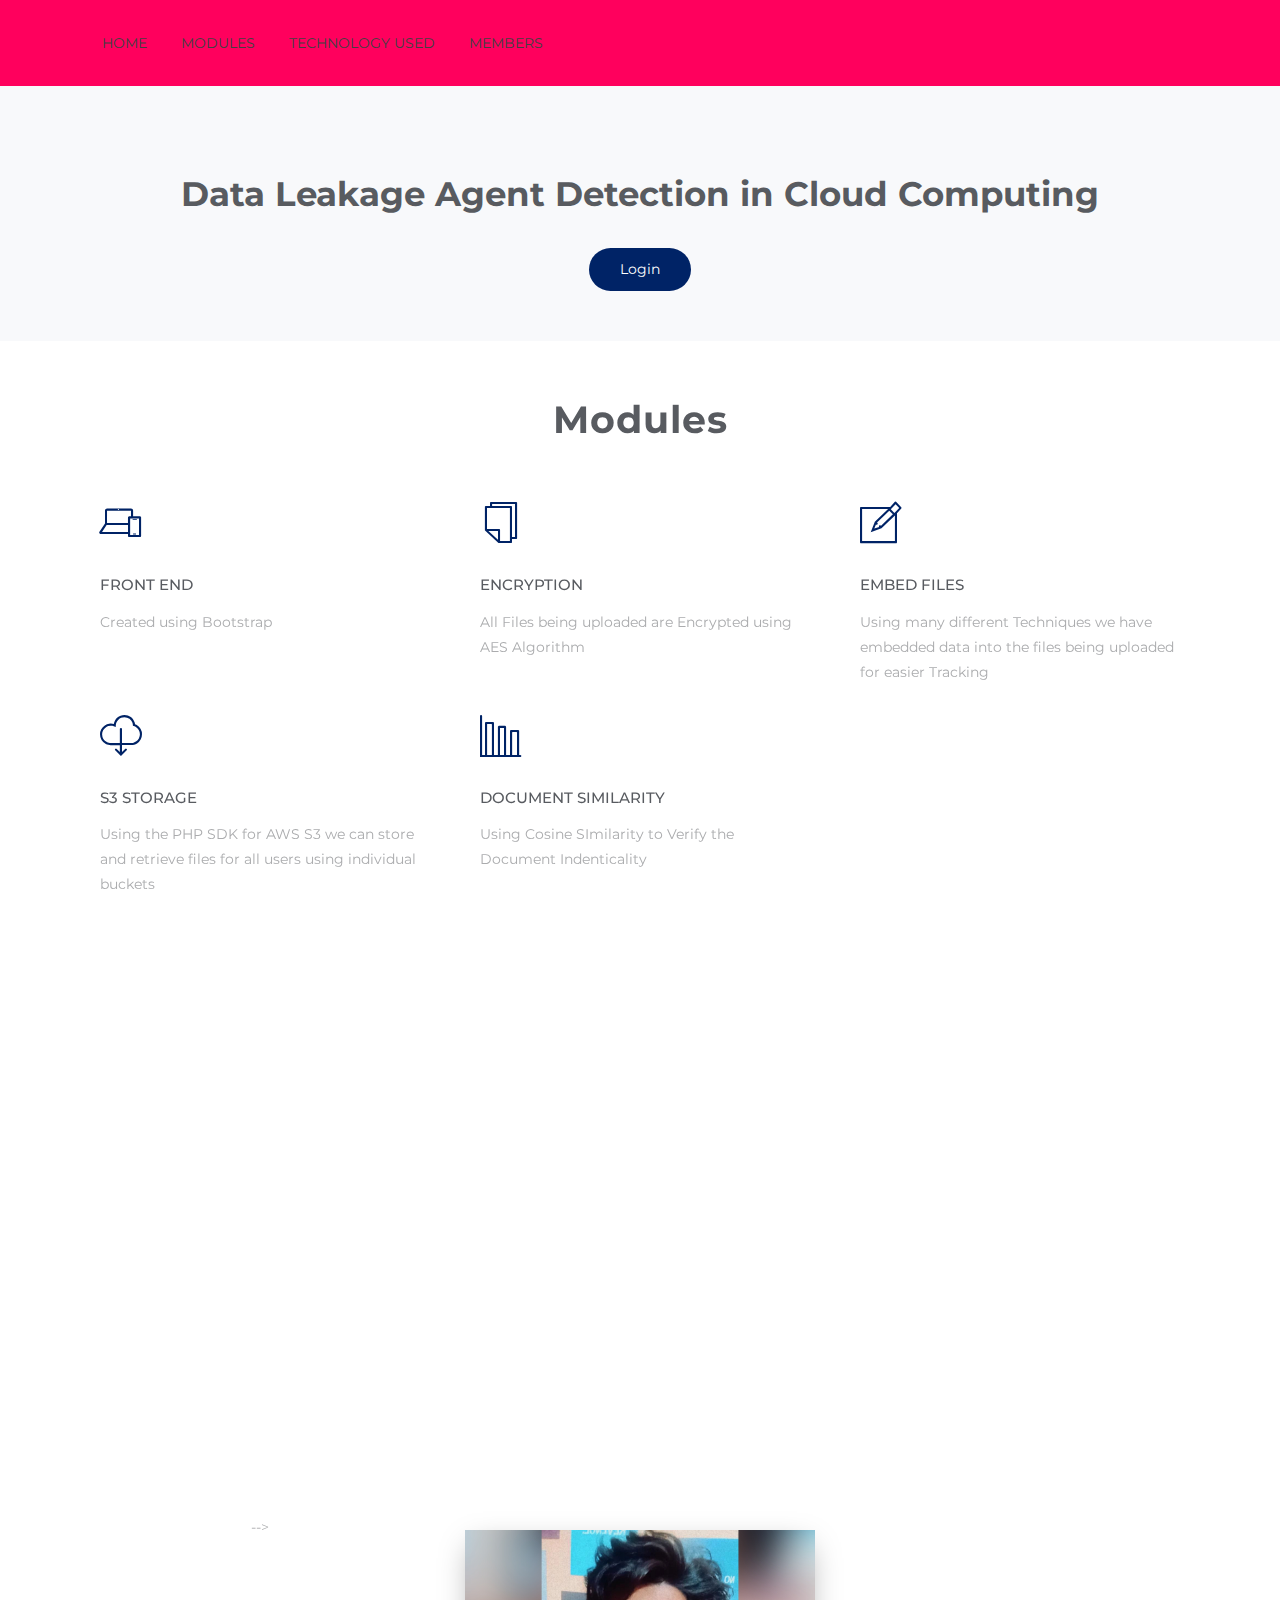
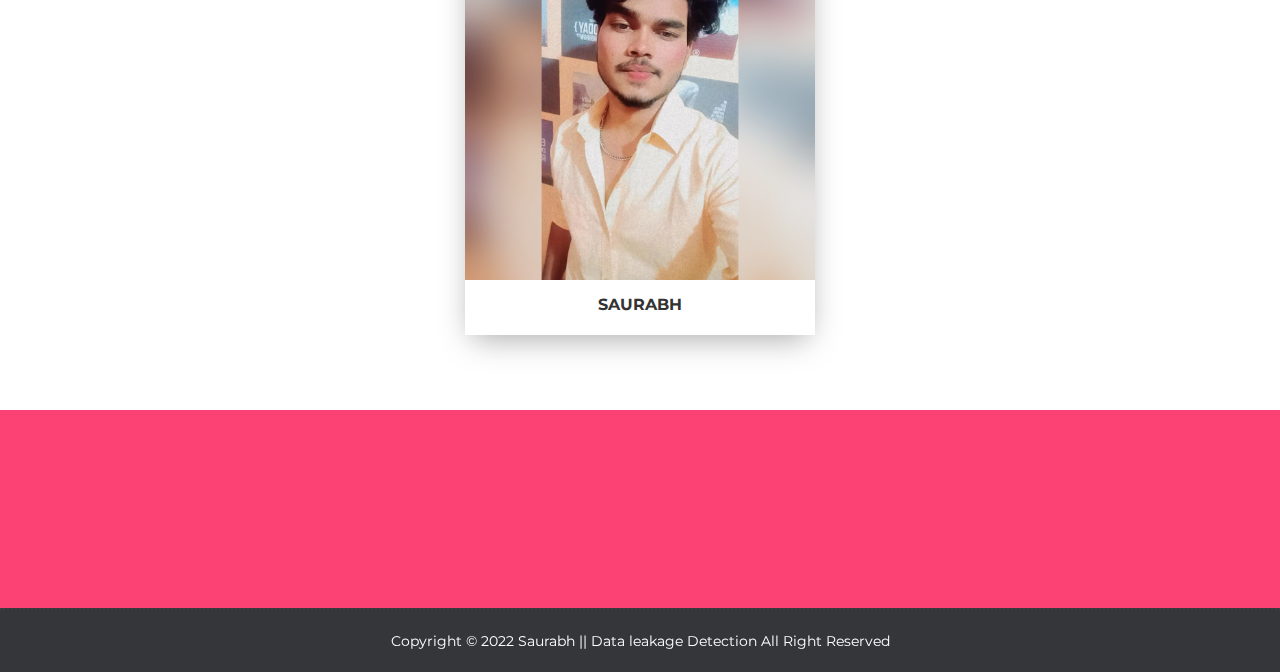
<file: index.html>
<!DOCTYPE html>
<html lang="en">
  <head>
    <!-- Required meta tags -->
    <meta charset="utf-8">
    <meta name="viewport" content="width=device-width, initial-scale=1, shrink-to-fit=no">

    <title>Data Leakage Detection Tool</title>

    <!-- Bootstrap CSS -->
    <link rel="stylesheet" type="text/css" href="assets/css/bootstrap.min.css" >
    <!-- Icon -->
    <link rel="stylesheet" type="text/css" href="assets/fonts/line-icons.css">
    <!-- Slicknav -->
    <link rel="stylesheet" type="text/css" href="assets/css/slicknav.css">
    <!-- Owl carousel -->
    <link rel="stylesheet" type="text/css" href="assets/css/owl.carousel.min.css">
    <link rel="stylesheet" type="text/css" href="assets/css/owl.theme.css">
    <!-- Slick Slider -->
    <link rel="stylesheet" type="text/css" href="assets/css/slick.css" >
    <link rel="stylesheet" type="text/css" href="assets/css/slick-theme.css" >
    <!-- Animate -->
    <link rel="stylesheet" type="text/css" href="assets/css/animate.css">
    <!-- Main Style -->
    <link rel="stylesheet" type="text/css" href="assets/css/main.css">
    <!-- Responsive Style -->
    <link rel="stylesheet" type="text/css" href="assets/css/responsive.css">

    <style>
    .navbar{

      background-color : #ff005d;
      color : white;
    }
    .nav-link{
      color:white;
    }
</style>

  </head>


  <body>

    <!-- Header Area wrapper Starts -->
    <header id="header-wrap">
      <!-- Navbar Start -->
      <nav class="navbar navbar-expand-lg fixed-top scrolling-navbar">
        <div class="container">
          <!-- Brand and toggle get grouped for better mobile display -->
          <div class="navbar-header">
            <button class="navbar-toggler" type="button" data-toggle="collapse" data-target="#main-navbar" aria-controls="main-navbar" aria-expanded="false" aria-label="Toggle navigation">
              <span class="navbar-toggler-icon"></span>
              <span class="icon-menu"></span>
              <span class="icon-menu"></span>
              <span class="icon-menu"></span>
            </button>
          </div>
          <div class="collapse navbar-collapse" id="main-navbar">
            <ul class="navbar-nav mr-auto w-100 justify-content-left clearfix">
              <li class="nav-item ">
                <a class="nav-link" href="#hero-area">
                  Home
                </a>
              </li>
              <li class="nav-item">
                <a class="nav-link" href="#Modules" color="white">
                  Modules
                </a>
              </li>
              <li class="nav-item">
                <a class="nav-link" href="#Technology" color="white">
                  Technology used
                </a>
              </li>
              <li class="nav-item">
                <a class="nav-link" href="#team" color="white">
                  Members
                </a>
              </li>

            </ul>
          </div>
        </div>

        <!-- Mobile Menu Start -->
        <ul class="mobile-menu navbar-nav">
          <li>
            <a class="page-scroll" href="#hero-area">
              Home
            </a>
          </li>
          <li>
            <a class="page-scroll" href="#Modules">
              Modules
            </a>
          </li>
          <li>
            <a class="page-scroll" href="#Technology">
              Technology used
            </a>
          </li>
          <li>
            <a class="page-scroll" href="#team">
              Members
            </a>
          </li>
          <li>
            <a class="page-scroll" href="#Result">
              Result
            </a>
          </li>
          <li>
            <a class="page-scroll" href="#Work">
              Future Work
            </a>
          </li>
          <li>
            <a class="page-scroll" href="#contact">
               Info
            </a>
          </li>
        </ul>
        <!-- Mobile Menu End -->

      </nav>
      <!-- Navbar End -->

      <!-- Hero Area Start -->
      <div id="hero-area" class="hero-area-bg">
        <div class="overlay"></div>
        <div class="container">
          <div class="row">
            <div class="col-md-12 col-sm-12">
              <div class="contents text-center">
                <h2 class="head-title wow fadeInUp">Data Leakage Agent Detection in Cloud Computing</h2>
                <div class="header-button wow fadeInUp" data-wow-delay="0.3s">
                  <a href="Login&Registration/Login.html" class="btn btn-common">Login</a>
                </div>
              </div>
              
            </div>
          </div>
        </div>
      </div>
      <!-- Hero Area End -->

    </header>
    <!-- Header Area wrapper End -->

    <!-- Services Section Start -->
    <section id="Modules" class="section-padding">
      <div class="container">
        <div class="section-header text-center">
          <h2 class="section-title wow fadeInDown" data-wow-delay="0.3s">Modules</h2>
        </div>
        <div class="row">
         
          <!-- Services item -->
          <div class="col-md-6 col-lg-4 col-xs-12">
            <div class="services-item wow fadeInRight" data-wow-delay="1.5s">
              <div class="icon">
                <i class="lni-laptop-phone"></i>
              </div>
              <div class="services-content">
                <h3><a href="#">Front End</a></h3>
                <p>Created using Bootstrap</p>
              </div>
            </div>
          </div>
         
          <!-- Services item -->
          <div class="col-md-6 col-lg-4 col-xs-12">
            <div class="services-item wow fadeInRight" data-wow-delay="0.9s">
              <div class="icon">
                <i class="lni-files"></i>
              </div>
              <div class="services-content">
                <h3><a href="#">Encryption</a></h3>
                <p>All Files being uploaded are Encrypted using AES Algorithm</p>
              </div>
            </div>
          </div>
          <!-- Services item -->
          <div class="col-md-6 col-lg-4 col-xs-12">
            <div class="services-item wow fadeInRight" data-wow-delay="1.2s">
              <div class="icon">
                <i class="lni-pencil-alt"></i>
              </div>
              <div class="services-content">
                <h3><a href="#">Embed Files</a></h3>
                <p>Using many different Techniques we have embedded data into the files being uploaded for easier Tracking</p>
              </div>
            </div>
          </div>

           <!-- Services item -->
          <div class="col-md-6 col-lg-4 col-xs-12">
            <div class="services-item wow fadeInRight" data-wow-delay="0.3s">
              <div class="icon">
                <i class="lni-cloud-download"></i>
              </div>
              <div class="services-content">
                <h3><a href="#">S3 Storage</a></h3>
                <p>Using the PHP SDK for AWS S3 we can store and retrieve files for all users using individual buckets</p>
              </div>
            </div>
          </div>

           <!-- Services item -->
          <div class="col-md-6 col-lg-4 col-xs-12">
            <div class="services-item wow fadeInRight" data-wow-delay="0.6s">
              <div class="icon">
                <i class="lni-bar-chart"></i>
              </div>
              <div class="services-content">
                <h3><a href="#">Document Similarity</a></h3>
                <p>Using Cosine SImilarity to Verify the Document Indenticality</p>
              </div>
            </div>
          </div>

        </div>
      </div>
    </section>
    <!-- Services Section End -->


    <!-- Feature Section Start -->
    <section id="Technology" class="section-padding">
      <div class="container">
        <div class="section-header text-center">
          <h2 class="section-title wow fadeInDown" data-wow-delay="0.3s">Algorithms and Technology Used</h2>
        </div>
        <div class="row">
         
          <!-- Services item -->
          <div class="col-md-6 col-lg-4 col-xs-12">
            <div class="services-item wow fadeInRight" data-wow-delay="1.5s">
              <div class="services-content">
                <h3><a href="#">HTML/Bootstrap</a></h3>
              </div>
            </div>
          </div>
         
          <!-- Services item -->
          <div class="col-md-6 col-lg-4 col-xs-12">
            <div class="services-item wow fadeInRight" data-wow-delay="0.9s">
              <div class="services-content">
                <h3><a href="#">PHP</a></h3>
              </div>
            </div>
          </div>
          <!-- Services item -->
          <div class="col-md-6 col-lg-4 col-xs-12">
            <div class="services-item wow fadeInRight" data-wow-delay="1.2s">
              <div class="services-content">
                <h3><a href="#">AES ALgorithm</a></h3>
              </div>
            </div>
          </div>

           <!-- Services item -->
          <div class="col-md-6 col-lg-4 col-xs-12">
            <div class="services-item wow fadeInRight" data-wow-delay="0.3s">
              <div class="services-content">
                <h3><a href="#">Composer</a></h3>
              </div>
            </div>
          </div>

           <!-- Services item -->
          <div class="col-md-6 col-lg-4 col-xs-12">
            <div class="services-item wow fadeInRight" data-wow-delay="0.6s">
              <div class="services-content">
                <h3><a href="#">LSB Algorithm</a></h3>
              </div>
            </div>
          </div>

        </div>
      </div>
    </section>
    <!-- Feature Section End -->

    <!-- Team Section Start -->
    <section id="team" class="section-padding text-center">
      <div class="container">
        <div class="row">
          <div class="col-12">
            <div class="section-header text-center">
              <h2 class="section-title wow fadeInDown" data-wow-delay="0.3s">Team Members</h2>
            </div>
          </div>
        </div>
       <div class="row">
          <div class="col-sm-6 col-md-6 col-lg-4"> -->
            <!-- Team Item Starts -->
            <!-- <div class="team-item text-center">
               <div class="team-img">
                <img class="img-fluid" src="" alt="">
              </div>
               <div class="info-text">
                <h3><a href="#"></a></h3>
                <p></p>
              </div>
            </div> -->
            <!-- Team Item Ends -->
           </div>
           <div class="col-sm-6 col-md-6 col-lg-4">
            <!-- Team Item Starts -->
             <div class="team-item text-center">
              <div class="team-img">
                <img class="img-fluid" src="assets/img/team/team-01.png" alt="">
              </div>
              <div class="info-text">
                <h3><a href="#">Saurabh</a></h3>
                <!-- <p>--------</p> -->
              </div>
            </div>
            <!-- Team Item Ends -->
          </div>

            <div class="col-sm-6 col-md-6 col-lg-4"> 
             <!-- Team Item Starts -->
              <!-- <div class="team-item text-center">
              <div class="team-img">
                <img class="img-fluid" src="" alt="">
              </div>
              <div class="info-text">
                <h3><a href="#"></a></h3>
                <p>------</p>
               </div> -->
             </div>
             <!-- Team Item Ends -->
            </div>
        </div>
      </div>
    </section>
    <!-- Team Section End -->


	  <!-- Footer Section Start -->
    <footer id="footer" class="footer-area section-padding">
      <div class="container">
        <div class="container">
          <div class="row">
            <div class="col-lg-3 col-md-6 col-sm-12 col-xs-12 wow fadeInUp" data-wow-delay="0.2s">
              <div class="footer-logo mb-3">
                <img src="assets/img/logo.png" alt="">
              </div>
              <!-- <p>----------</p> -->
            </div>
          </div>
        </div>  
      </div>     
    </footer> 
    <!-- Footer Section End -->

    <section id="copyright">
      <div class="container">
        <div class="row">
          <div class="col-md-12">
            <p>Copyright © 2022 Saurabh || Data leakage Detection All Right Reserved</p>
          </div>
        </div>
      </div>
    </section>   

    <!-- Go to Top Link -->
    <a href="#" class="back-to-top">
    	<i class="lni-arrow-up"></i>
    </a>
    
    <!-- Preloader -->
    <div id="preloader">
      <div class="loader" id="loader-1"></div>
    </div>
    <!-- End Preloader -->
    
    <!-- jQuery first, then Popper.js, then Bootstrap JS -->
    <script src="assets/js/jquery-min.js"></script>
    <script src="assets/js/popper.min.js"></script>
    <script src="assets/js/bootstrap.min.js"></script>
    <script src="assets/js/owl.carousel.min.js"></script>
    <script src="assets/js/slick.min.js"></script>
    <script src="assets/js/wow.js"></script>
    <script src="assets/js/jquery.nav.js"></script>
    <script src="assets/js/scrolling-nav.js"></script>
    <script src="assets/js/jquery.easing.min.js"></script>
    <script src="assets/js/jquery.slicknav.js"></script>
    <script src="assets/js/main.js"></script>
  </body>
</html>
</file>
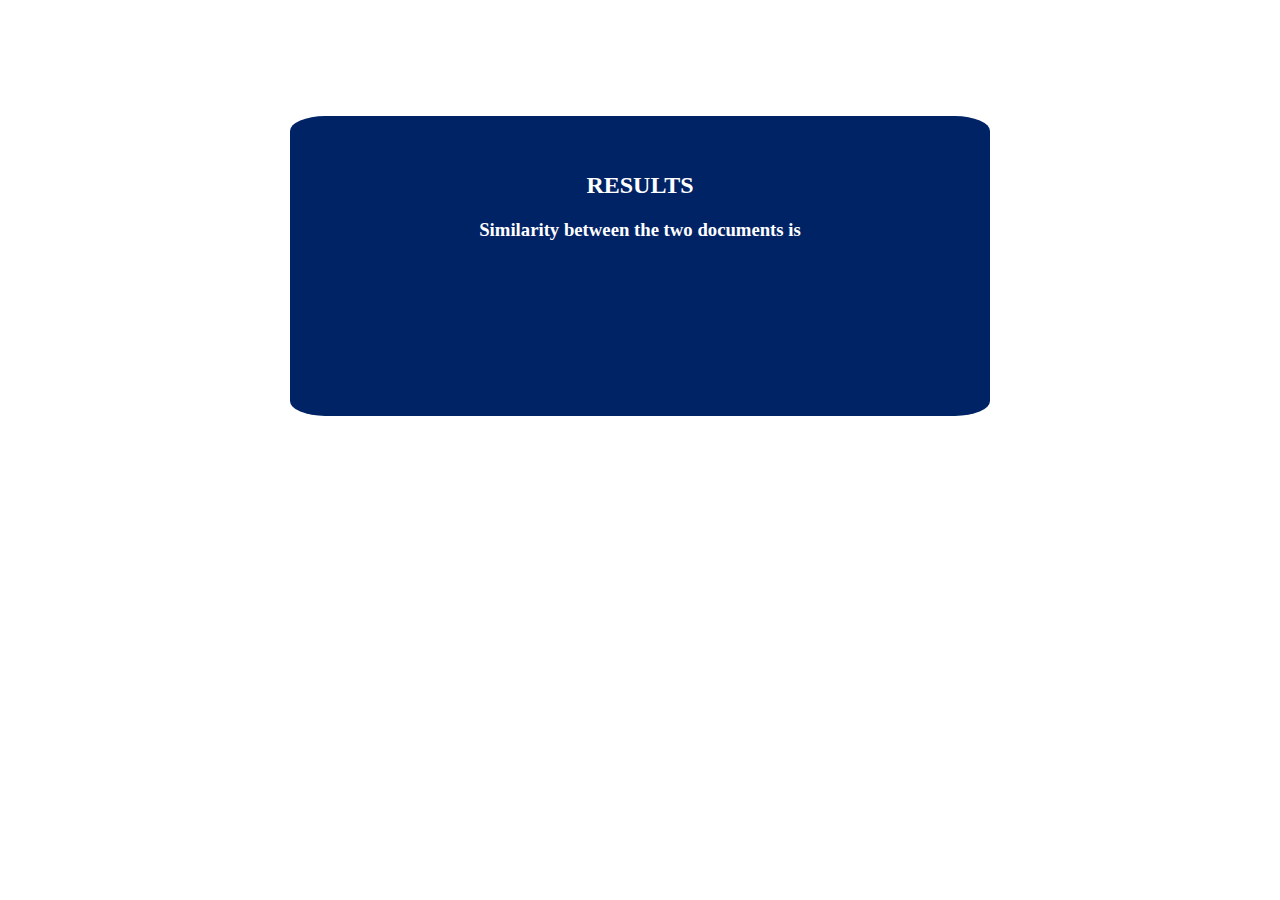
<file: CosineSimilarity/CosineSimilarityResult.html>
<html>

<head>
	<title> Result! </title>
	<style>
		.jumbotron {
			width: 700px;
			margin-left: auto;
			margin-right: auto;
			background-color: #002366;
			color: white;
			border-radius: 5%;
			text-align: center;
			height: 300px;
		}
	</style>
</head>

<body> <br><br><br><br><br><br>
	<center>
		<div class="jumbotron text-align"> <br><Br>
			<h2> RESULTS </h2>
			<h3> Similarity between the two documents is
				<?php echo round($res,2).'%'; ?>
			</h3>
			<br><br><Br>
		</div>
	</center>
</body>

</html>
</file>
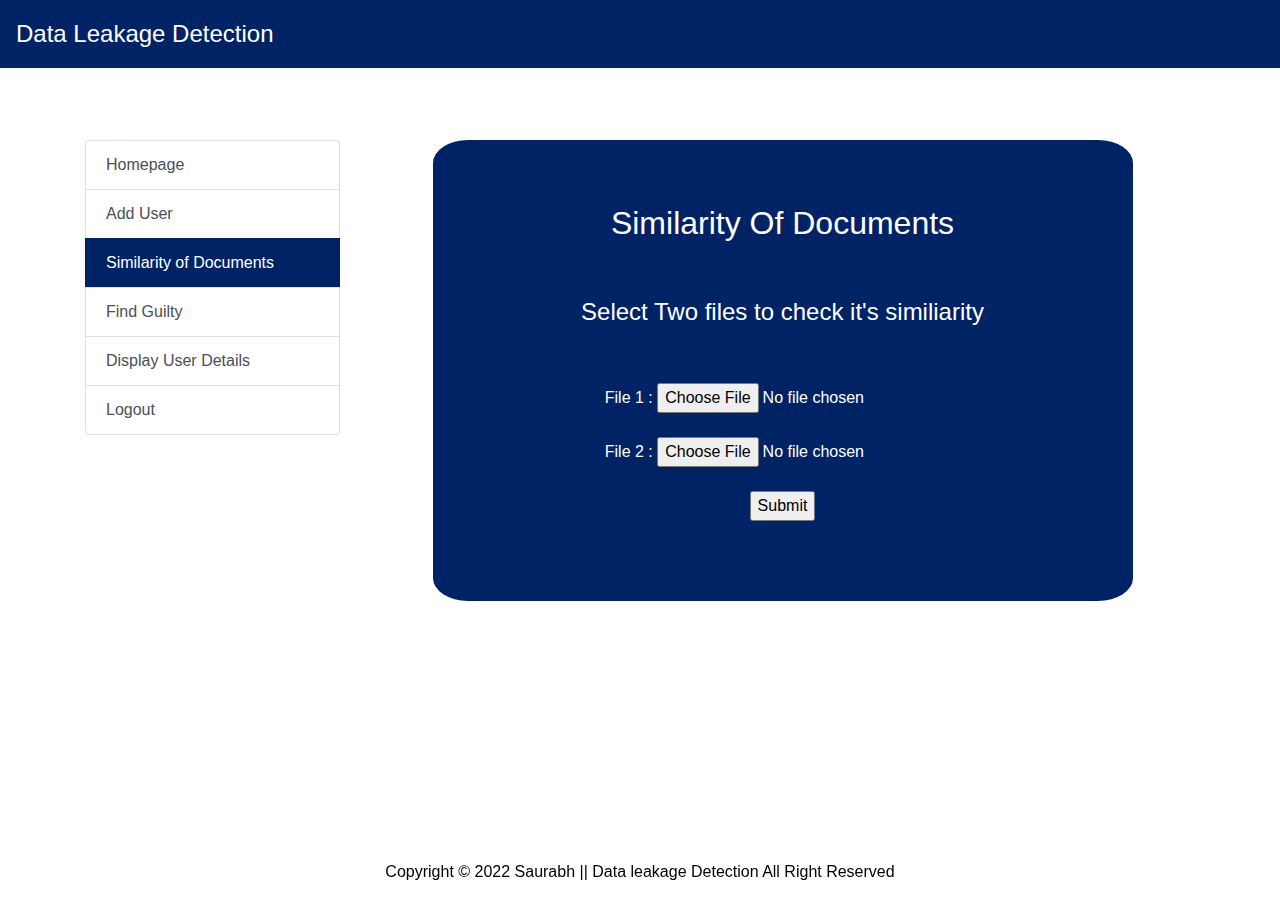
<file: CosineSimilarity/SimilarityFrontend.html>
<html>
<head>
	<title> Similarity of Documents </title>
	<link href="http://maxcdn.bootstrapcdn.com/bootstrap/4.1.1/css/bootstrap.min.css" rel="stylesheet" id="bootstrap-css">
<script src="http://maxcdn.bootstrapcdn.com/bootstrap/4.1.1/js/bootstrap.min.js"></script>
<script src="http://cdnjs.cloudflare.com/ajax/libs/jquery/3.2.1/jquery.min.js"></script>
<style>
.jumbotron{
width: 700px;
margin-left: auto;
margin-right: auto;
background-color : #002366;
color:white;
border-radius:5%;
}

.navbar{
text-align:center;
font-size:24px;
background-color:#002366;
color:white;
}

body {
 background-color:white; 
}

.footer {
   position: fixed;
   left: 0;
   bottom: 0;
   width: 100%;
   color: white;
   text-align: center;
}
</style>
</head>

<body> 
	<nav class="navbar navbar-expand-lg">
  <span class="navbar-text">
   Data Leakage Detection
  </span>
</nav>
<br><br><br>
<div class="container">
	<div class="row">
		<div class="col-md-3 ">
		     <div class="list-group ">
     
			  <a href="../index.html" class="list-group-item list-group-item-action">Homepage</a>
              <a href="../Login&Registration/Admin.html" class="list-group-item list-group-item-action">Add User </a>
              <a href="#" style = "background-color:#002366;color:white;" class="list-group-item list-group-item-action">Similarity of Documents</a>
           
              <a href="../Login&Registration/GuiltyAgent.html" class="list-group-item list-group-item-action">Find Guilty</a>
              <a href="../Login&Registration/searchdata.html" class="list-group-item list-group-item-action">Display User Details</a>
			  <a href="../index.html" class="list-group-item list-group-item-action">Logout</a>
      
            </div> 
		</div>
<br>
<div class="jumbotron text-center" >
	<h2> Similarity Of Documents </h2> <br><br>
	
	<h4> Select Two files to check it's similiarity </h4> <br><br>
	
	<form action="CosineSimilarityCalculation.php" method="post" name="similiarity" enctype = "multipart/form-data">
	File 1 : <input type="file" name="file1" id="file1"> <br><br>
	File 2 : <input type="file" name="file2" id="file2"> <br><br>
	<input type="submit"> 
	</form>
</center>
</div>
</div>
<div class="footer"> 
 <p style="color:black">Copyright © 2022 Saurabh || Data leakage Detection All Right Reserved</p>
</div>
</div>
</body>
</html>
</file>
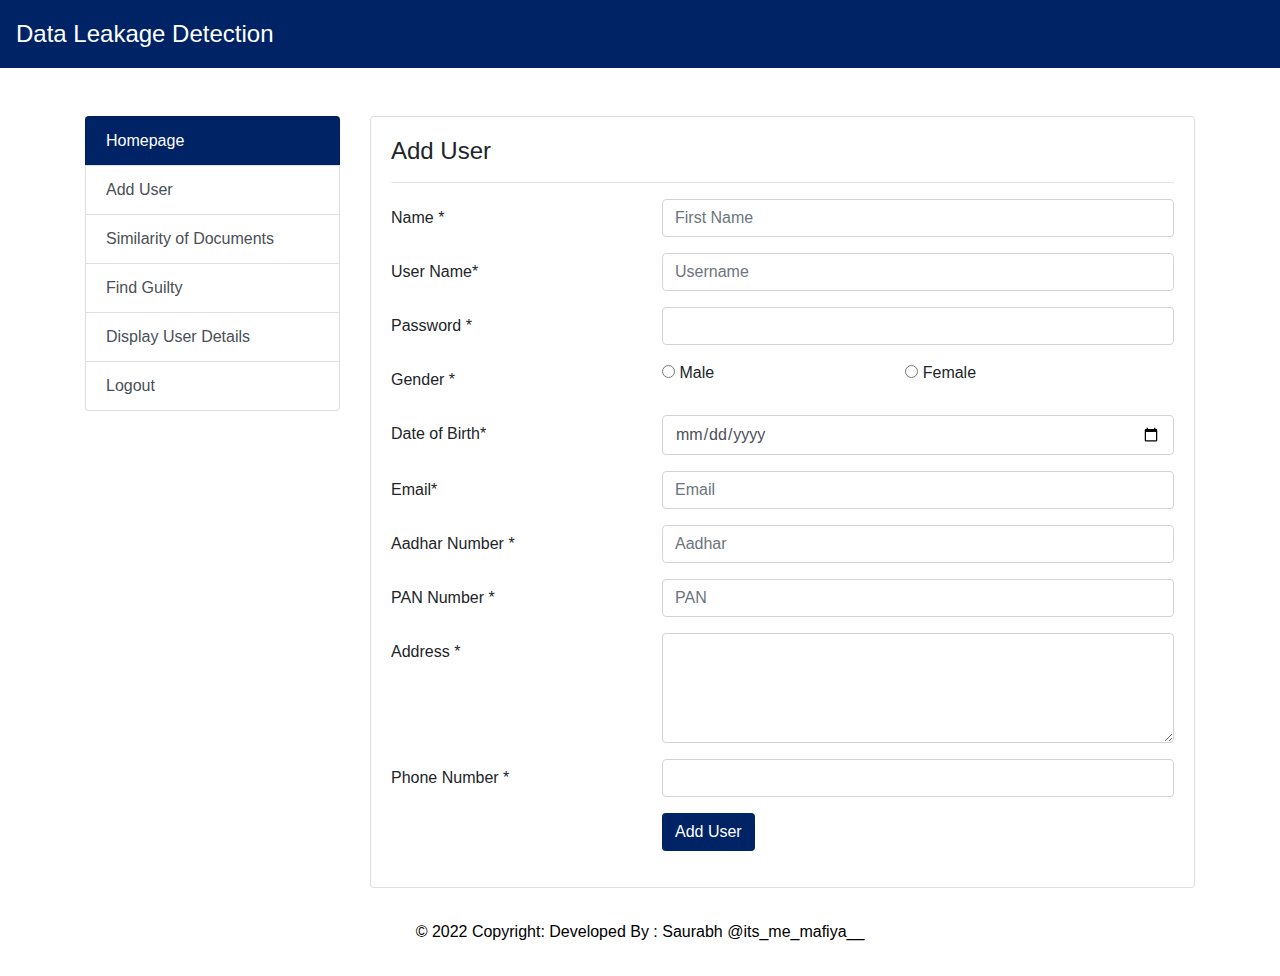
<file: Login&Registration/Admin.html>
<html>
<head>

<title> Admin </title>
<link href="//maxcdn.bootstrapcdn.com/bootstrap/4.1.1/css/bootstrap.min.css" rel="stylesheet" id="bootstrap-css">
<script src="//maxcdn.bootstrapcdn.com/bootstrap/4.1.1/js/bootstrap.min.js"></script>
<script src="//cdnjs.cloudflare.com/ajax/libs/jquery/3.2.1/jquery.min.js"></script>
<style>
.navbar{
text-align:center;
font-size:24px;
background-color : #002366;
color : white;
/* <!--justify-content:center;--> */
}
#dashboard{
	background-color : #002366;
	color:white;
}
body {
 background-color:white;
 
 }
 .con {
   
   left: 0;
   bottom: 0;
   width: 100%;
   color: white;
   text-align: center;
}
#submit{
	background-color:#002366;
	color:white;
}
.footer {
	margin-top:10%;
   left: 0;
   bottom: 0;
   width: 100%;
   color: white;
   text-align: center;
}
</style>
</head>

<body>
 
  <nav class="navbar navbar-expand-lg navbar ">
  <span class="navbar-text">
   Data Leakage Detection
  </span>
</nav>

<br><br>
<div class="container">
	<div class="row">
		<div class="col-md-3 ">
		
		     <div class="list-group ">
				
			  <a href="../index.html" style = "background-color:#002366;color:white;" class="list-group-item list-group-item-action">Homepage</a>
              <a href="#"  class="list-group-item list-group-item-action">Add User </a>
              <a href="../CosineSimilarity/SimilarityFrontend.html" class="list-group-item list-group-item-action">Similarity of Documents</a>

              <a href="GuiltyAgent.html" class="list-group-item list-group-item-action">Find Guilty</a>
              <a href="searchdata.html" class="list-group-item list-group-item-action">Display User Details</a>
			   <a href="logout.php" class="list-group-item list-group-item-action">Logout</a> 
              
              
              
            
		</div>
		</div>
		<div class="col-md-9">
		    <div class="card">
		        <div class="card-body">
		            <div class="row">
		                <div class="col-md-12">
		                    <h4>Add User</h4>
		                    <hr>
		                </div>
		            </div>
		            <div class="row">
		                <div class="col-md-12">
		                    <form method="GET" action="Registration.php">
<div class="form-group row">
                                <label for="name" class="col-4 col-form-label">Name *</label> 
                                <div class="col-8">
                                  <input id="name" name="name" placeholder="First Name" class="form-control here"  type="text" pattern="[a-zA-Z]+" title="Please enter only alphabet">
                                </div>
                              </div>
                              <div class="form-group row">
                                <label for="username" class="col-4 col-form-label">User Name*</label> 
                                <div class="col-8">
                                  <input id="username" name="user" placeholder="Username" class="form-control here"  type="text" pattern="[a-zA-Z0-9]+">
                                </div>
                              </div>
                              
                <div class="form-group row">
                                <label for="newpass" class="col-4 col-form-label">Password *</label> 
                                <div class="col-8">
                                  <input id="newpass" name="pwd"  class="form-control here"  type="text" minlength="8" pattern="^(?=.*\d)(?=.*[a-z])(?=.*[A-Z])(?!.*\s).*$" title="Please include at least 1 uppercase character, 1 lowercase character, and 1 number.">
                                </div>
                              </div>
                
                             <div class="form-group row">
                                <label for="lastname" class="col-4 col-form-label">Gender *</label> 
                                <div class="col-8">
                                  <input id="gender" name="s" value="Male" class="radio" type="radio" > Male 
                  &nbsp;&nbsp;&nbsp;&nbsp;&nbsp;&nbsp;&nbsp;&nbsp;&nbsp;&nbsp;&nbsp;&nbsp;&nbsp;&nbsp;&nbsp;&nbsp;&nbsp;&nbsp;&nbsp;&nbsp;&nbsp;&nbsp;&nbsp;&nbsp;
                  &nbsp;&nbsp;&nbsp;&nbsp;&nbsp;&nbsp;&nbsp;&nbsp;&nbsp;&nbsp;&nbsp;&nbsp;&nbsp;&nbsp;&nbsp;&nbsp;
                  <input id="gender" name="s" value="Female" class="radio" type="radio"> Female
                                </div>
                              </div> 
                
                <div class="form-group row">
                                <label for="text" class="col-4 col-form-label">Date of Birth*</label> 
                                <div class="col-8">
                                  <input id="text" name="date" class="form-control here"  type="date"  pattern="(?:19|20)[0-9]{2}-(?:(?:0[1-9]|1[0-2])-(?:0[1-9]|1[0-9]|2[0-9])|(?:(?!02)(?:0[1-9]|1[0-2])-(?:30))|(?:(?:0[13578]|1[02])-31))" title="Enter Valid date">
                                </div>
                              </div>
                
                <div class="form-group row">
                                <label for="email" class="col-4 col-form-label">Email*</label> 
                                <div class="col-8">
                                  <input id="email" name="email" placeholder="Email" class="form-control here"  type="email">
                                </div>
                              </div>
                
                
                              <div class="form-group row">
                                <label for="select" class="col-4 col-form-label">Aadhar Number *</label> 
                                <div class="col-8">
                                  <input  name="aadhar" class="form-control here"  placeholder="Aadhar" type="text" pattern="[0-9]{12}" title="Enter numerical value only">                              
                                </div>
                              </div>
                              
                              <div class="form-group row">
                                <label for="website" class="col-4 col-form-label">PAN Number * </label> 
                                <div class="col-8">
                                  <input name="pan" placeholder="PAN"  class="form-control here" type="text" pattern="[A-Z0-9]{10}" title="Enter valid pan">
                                </div>
                              </div>
                              <div class="form-group row">
                                <label for="publicinfo" class="col-4 col-form-label">Address * </label> 
                                <div class="col-8">
                                  <textarea name="address" cols="40" rows="4" class="form-control" maxlength="50"></textarea>
                                </div>
                              </div>
                <div class="form-group row">
                                <label for="website" class="col-4 col-form-label">Phone Number * </label> 
                                <div class="col-8">
                                  <input name="phone" class="form-control here" type="number" title="Enter 10 digit number only">
                                </div>
                              </div>
 
                              <div class="form-group row">
                                <div class="offset-4 col-8">
                                  <button name="submit" type="submit" id="submit" class="btn">Add User</button>
                                </div>
                              </div>
                            </form>
		                </div>
		            </div>
		            
		        </div>
		    </div>
		</div>
	</div>
</div>


<footer class="page-footer font-small blue">
  <div class="footer-copyright text-center py-3"> <p>  </p>
    <p style="color:black"> © 2022 Copyright: Developed By : Saurabh  @its_me_mafiya__</p>
  </div>
</footer>


</body>

</html>
</file>
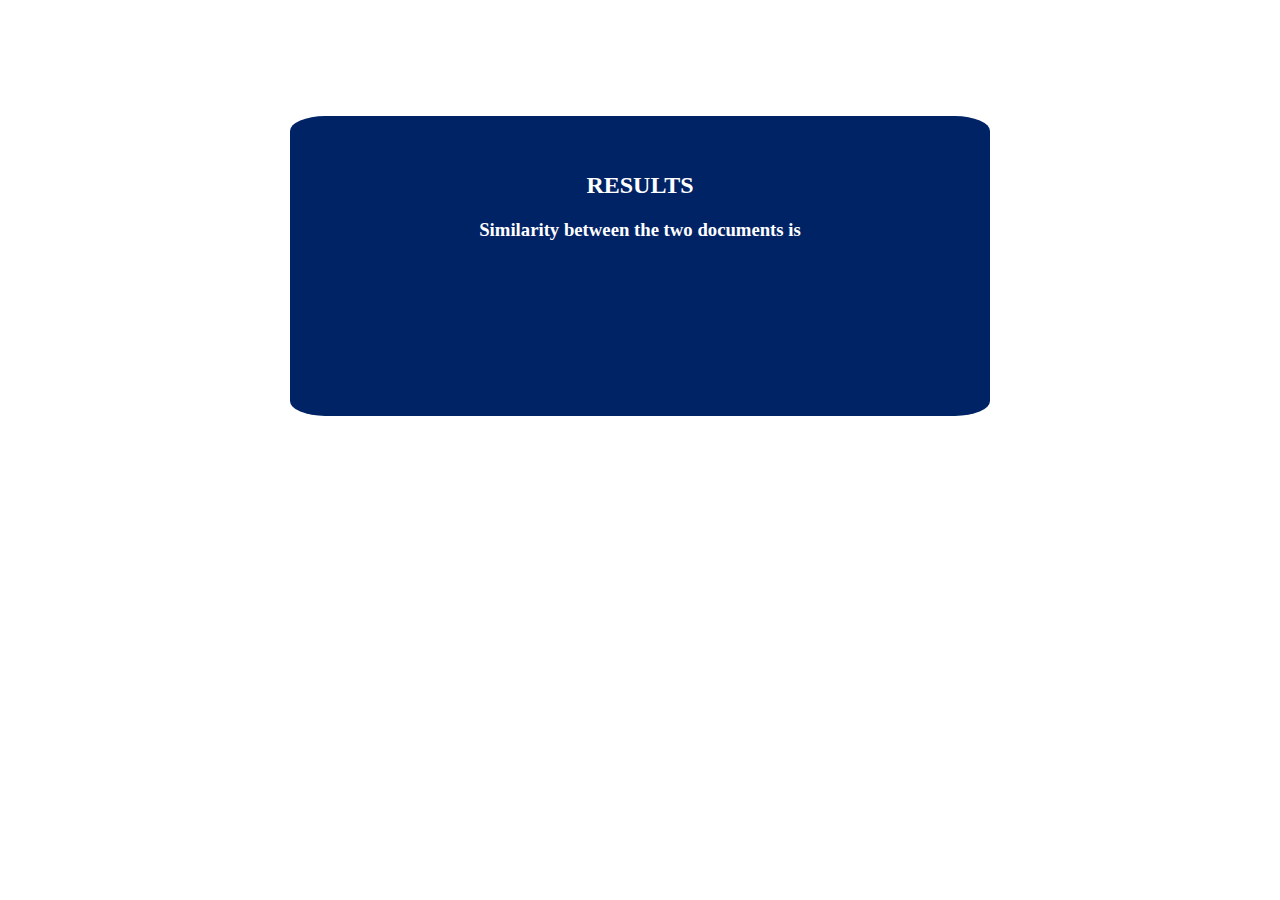
<file: Login&Registration/CosineSimilarityResult.html>
<html>
<head> 
<title> Result! </title>
<style>

.jumbotron{
width: 700px;
margin-left: auto;
margin-right: auto;
background-color : #002366;
color:white;
border-radius:5%;
text-align:center;
height:300px;
}

</style>
</head>

<body> <br><br><br><br><br><br>
	<center>
	<div class="jumbotron text-align"> <br><Br>
	<h2> RESULTS </h2>
	<h3> Similarity between the two documents is <?php echo round($res,2).'%'; ?> </h3>
	<br><br><Br>
	</div>
	</center>
</body>
</html>
</file>
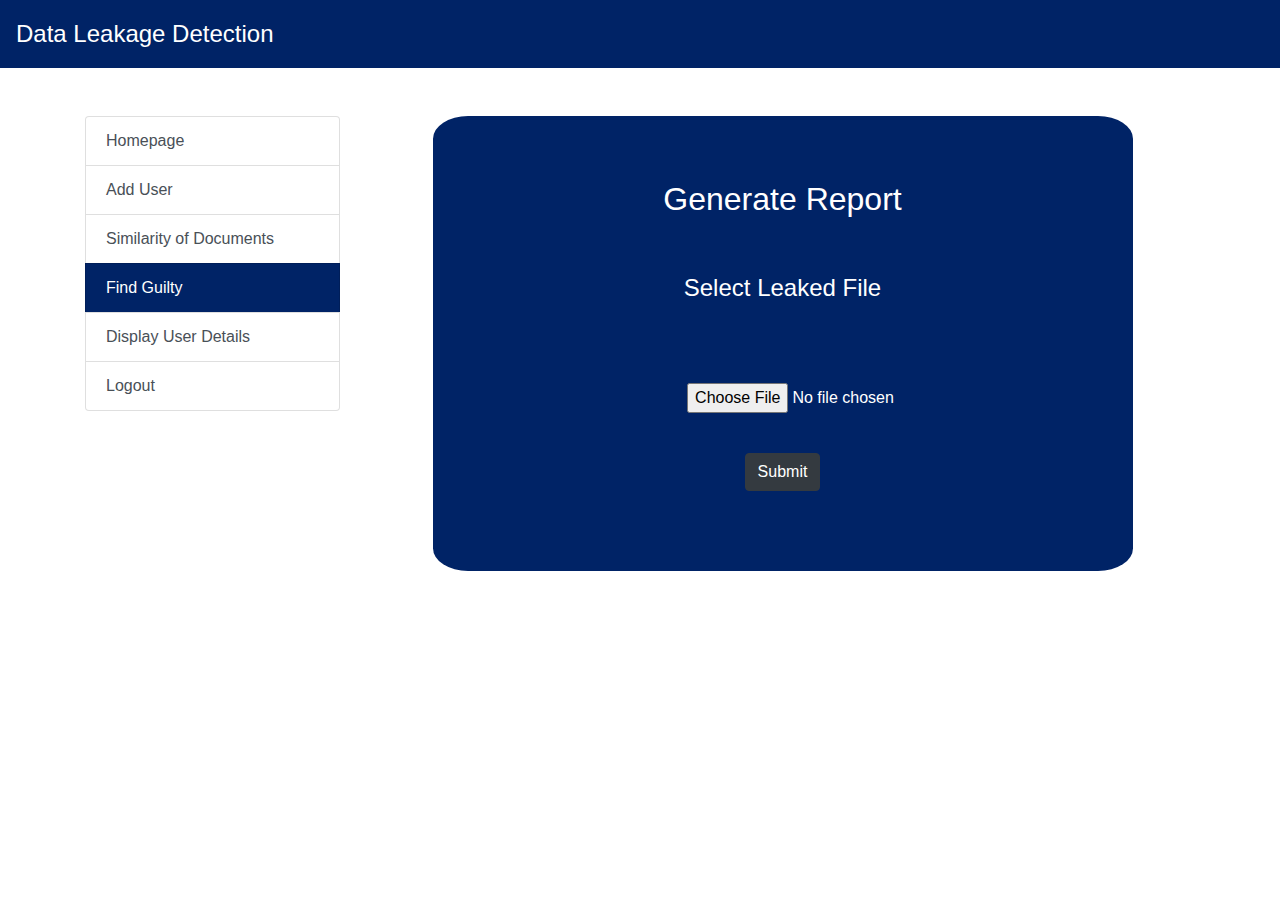
<file: Login&Registration/GuiltyAgent.html>
<!DOCTYPE html>
<html lang="en">
<head>
  <title>Find Guilty</title>
  <meta charset="utf-8">
  <meta name="viewport" content="width=device-width, initial-scale=1">
  <link rel="stylesheet" href="https://maxcdn.bootstrapcdn.com/bootstrap/4.1.3/css/bootstrap.min.css">
  <script src="https://ajax.googleapis.com/ajax/libs/jquery/3.3.1/jquery.min.js"></script>
  <script src="https://cdnjs.cloudflare.com/ajax/libs/popper.js/1.14.3/umd/popper.min.js"></script>
  <script src="https://maxcdn.bootstrapcdn.com/bootstrap/4.1.3/js/bootstrap.min.js"></script>
  <style>

#container mt-3{
width: 500px;
margin-left: auto;
margin-right: auto;
}

.jumbotron{
width: 700px;
margin-left: auto;
margin-right: auto;
background-color : #002366;
color:white;
border-radius:5%;
text-align:center;
}

.navbar{
text-align:center;
font-size:24px;
background-color:#002366;
color:white;
}

body {
 background-color:white;
}
 .footer {
   position: fixed;
   left: 0;
   bottom: 0;
   width: 100%;
   color: white;
   text-align: center;
}

</style>
</head>
<body>
<nav class="navbar navbar-expand-lg">
  <span class="navbar-text">
   Data Leakage Detection
  </span>
</nav>
<br><br>
<div class="container">
  <div class="row">
    <div class="col-md-3 ">
         <div class="list-group ">
             
        <a href="../Homepage.html" class="list-group-item list-group-item-action">Homepage</a>
		<a href="../Login&Registration/Admin.html" class="list-group-item list-group-item-action">Add User </a>
              <a href="../CosineSimilarity/SimilarityFrontend.html" class="list-group-item list-group-item-action">Similarity of Documents</a>
              <a href="#" style = "background-color:#002366;color:white;" class="list-group-item list-group-item-action">Find Guilty</a>
              <a href="searchdata.html" class="list-group-item list-group-item-action">Display User Details</a>
              <a href="logout.php" class="list-group-item list-group-item-action">Logout</a> 
              
              
              
            </div> 
    </div>


<div id="container mt-3" class="jumbotron text-center">
  <h2>Generate Report</h2> <br><br> 
	<h4> Select Leaked File </h4> <br><br>
  <form action="FindAgent.php" method="POST" enctype="multipart/form-data">
  <div class="form-group">
    <center><label for="exampleFormControlFile1"></label>
     <input type="file" style="text-align:center;margin-left:35%;" name="file" class="form-control-file" id="exampleFormControlFile1"> </center>
		<br>
	<div class="mt-3">
      <button type="submit" name="submit" class="btn btn-dark">Submit</button>
    </div>
  </div>
</form>
</div>
<!-- <div class="footer">
 <p style="color:black">Developed By :-Saurabh  ||  @its_me_mafiya__  </p>
</div> -->
</body>
</html>
</file>
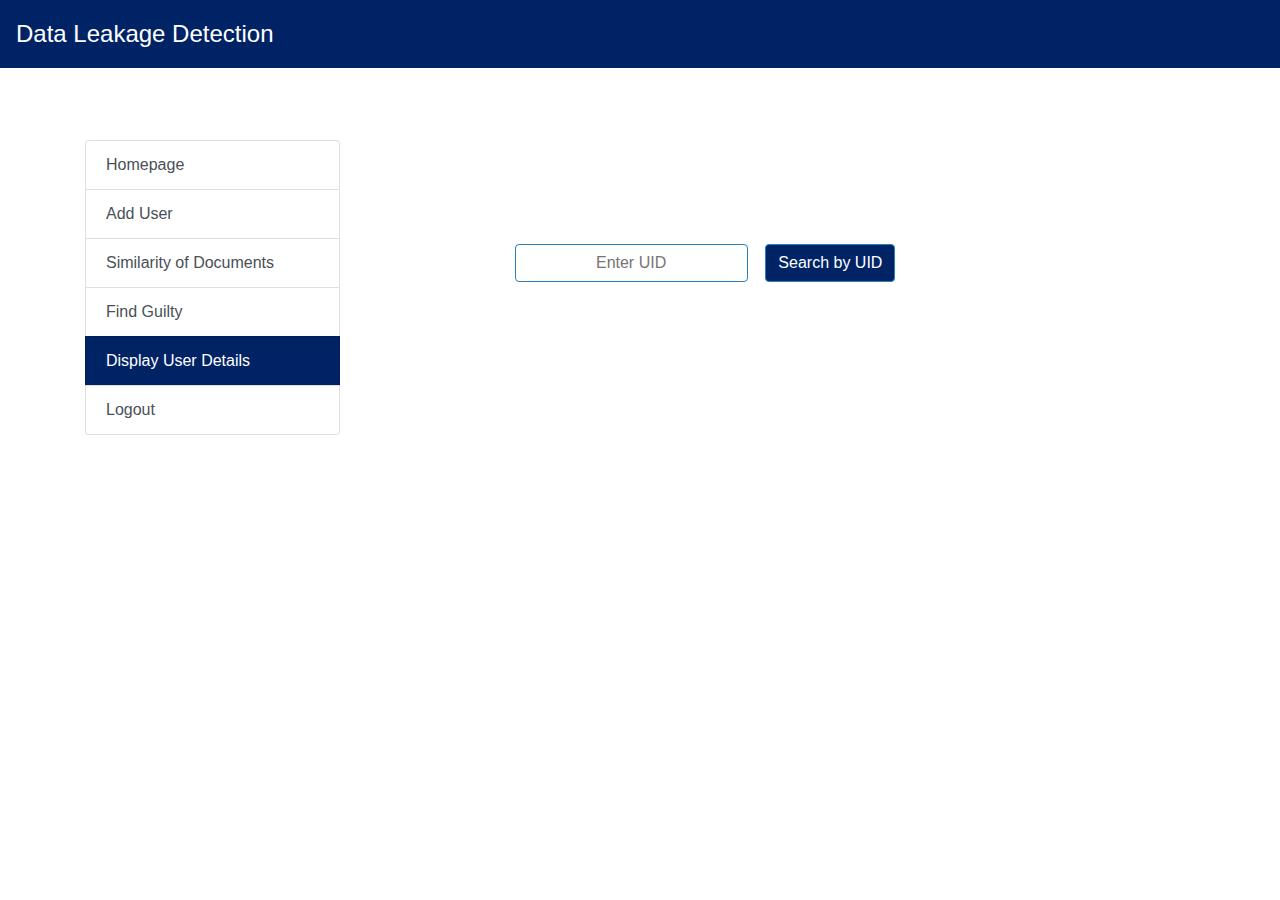
<file: Login&Registration/searchdata.html>
<html>
<head>
	<title>Search Data By ID</title>
	<style>

#container1{
width: 700px;
margin-left: auto;
margin-right: auto;
}
input[type="text"]
{
border:1px solid #2980B9

}
input[type="submit"]
{
border:1px solid #2980B9

}
.navbar{
text-align:center;
font-size:24px;
background-color:#002366;
color:white;
/* <!--justify-content:center;--> */
}

.submit{
	color:white;
	background-color:#002366;
}

 .footer {
   position: relative;
   left: 0;
   bottom: 0;
   right:0;
   width: 100%;
   clear:both;
   color: black;
   text-align: center;
  margin-top: 10%;
}

	
	</style>

	<link href="//maxcdn.bootstrapcdn.com/bootstrap/4.1.1/css/bootstrap.min.css" rel="stylesheet" id="bootstrap-css">
<script src="//maxcdn.bootstrapcdn.com/bootstrap/4.1.1/js/bootstrap.min.js"></script>
<script src="//cdnjs.cloudflare.com/ajax/libs/jquery/3.2.1/jquery.min.js"></script>
	</head>
	<body>
	<nav class="navbar navbar-expand-lg ">
  <span class="navbar-text">
   Data Leakage Detection
  </span>
</nav>
<br><br><br>
	<div class="container">
	<div class="row">
		<div class="col-md-3 ">
		     <div class="list-group ">
              
			  <a href="../index.html" class="list-group-item list-group-item-action">Homepage</a>
              <a href="Admin.html" class="list-group-item list-group-item-action">Add User </a>
              <a href="../CosineSimilarity/SimilarityFrontend.html" class="list-group-item list-group-item-action">Similarity of Documents</a>
              <a href="GuiltyAgent.html" class="list-group-item list-group-item-action">Find Guilty</a>
              <a href="#" style = "background-color:#002366;color:white;" class="list-group-item list-group-item-action">Display User Details</a>
			  <a href="../index.html" class="list-group-item list-group-item-action">Logout</a>
              
              
              
            </div> 
		</div>
	<center><h1><font color="white">Search User Details</font></h1>
	<div id="container1">
	<form action="searchdata.php" method="POST"><br><br>
	<input type="text" name="UID" class="btn" placeholder="Enter UID" class="form-control" />&nbsp;&nbsp;&nbsp;
	<input type="submit" name="search" class="btn submit" value="Search by UID" />
	
	</form>
	</center>
	
		</div>
		</div>
<!-- <footer class="footer page-footer">
  <div class="footer-copyright text-center "> <p>  </p>
      <p style="color:black"> Copyright © 2022 Saurabh Data leakae Detection All Right Reserved </p>
  </div>
</footer> -->
   

	</body>
	</html>
</file>
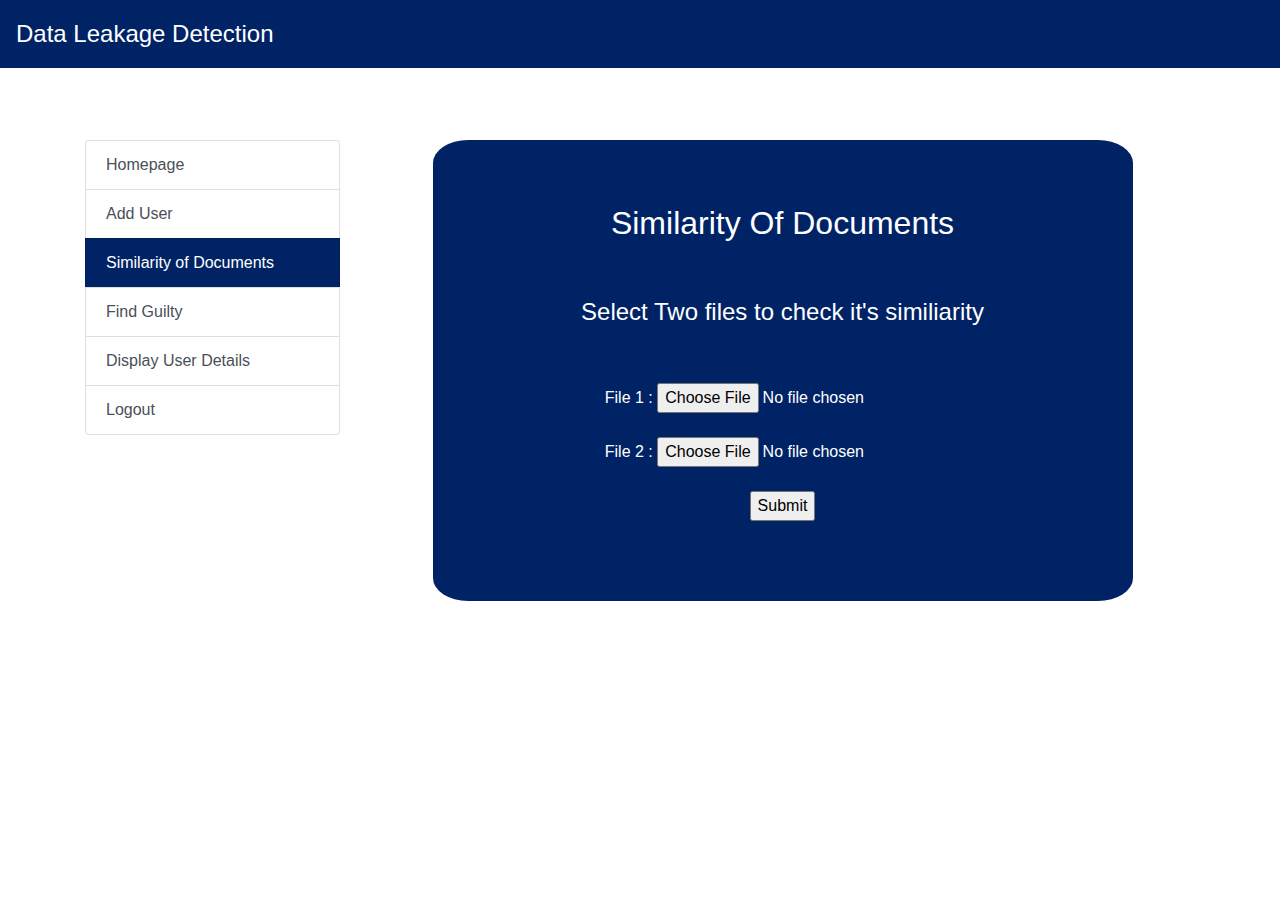
<file: Login&Registration/SimilarityFrontend.html>
<html>

<head>
	<title> Similarity of Documents </title>
	<link href="https://maxcdn.bootstrapcdn.com/bootstrap/4.1.1/css/bootstrap.min.css" rel="stylesheet"
		id="bootstrap-css">
	<script src="https://maxcdn.bootstrapcdn.com/bootstrap/4.1.1/js/bootstrap.min.js"></script>
	<script src="https://cdnjs.cloudflare.com/ajax/libs/jquery/3.2.1/jquery.min.js"></script>
	<style>
		.jumbotron {
			width: 700px;
			margin-left: auto;
			margin-right: auto;
			background-color: #002366;
			color: white;
			border-radius: 5%;
		}

		.navbar {
			text-align: center;
			font-size: 24px;
			background-color: #002366;
			color: white;
		}

		body {
			background-color: white;
		}

		.footer {
			position: fixed;
			left: 0;
			bottom: 0;
			width: 100%;
			color: white;
			text-align: center;
		}
	</style>
</head>

<body>
	<nav class="navbar navbar-expand-lg">
		<span class="navbar-text">
			Data Leakage Detection
		</span>
	</nav>
	<br><br><br>
	<div class="container">
		<div class="row">
			<div class="col-md-3 ">
				<div class="list-group ">

					<a href="../index.html" class="list-group-item list-group-item-action">Homepage</a>
					<a href="../Login&Registration/Admin.html" class="list-group-item list-group-item-action">Add
						User </a>
					<a href="#" style="background-color:#002366;color:white;"
						class="list-group-item list-group-item-action">Similarity of Documents</a>

					<a href="../Login&Registration/GuiltyAgent.html"
						class="list-group-item list-group-item-action">Find Guilty</a>
					<a href="../Login&Registration/searchdata.html"
						class="list-group-item list-group-item-action">Display User Details</a>
					<a href="../index.html" class="list-group-item list-group-item-action">Logout</a>

				</div>
			</div>
			<br>
			<div class="jumbotron text-center">
				<h2> Similarity Of Documents </h2> <br><br>

				<h4> Select Two files to check it's similiarity </h4> <br><br>

				<form action="CosineSimilarityCalculation.php" method="post" name="similiarity"
					enctype="multipart/form-data">
					File 1 : <input type="file" name="file1" id="file1"> <br><br>
					File 2 : <input type="file" name="file2" id="file2"> <br><br>
					<input type="submit">
				</form>
				</center>
			</div>
		</div>
		<!-- <div class="footer"> -->
		<!-- <p style="color:black">Developed By :- Saurabh  ||  @its_me_mafiya__</p> -->
		<!-- </div> -->
	</div>
</body>

</html>
</file>
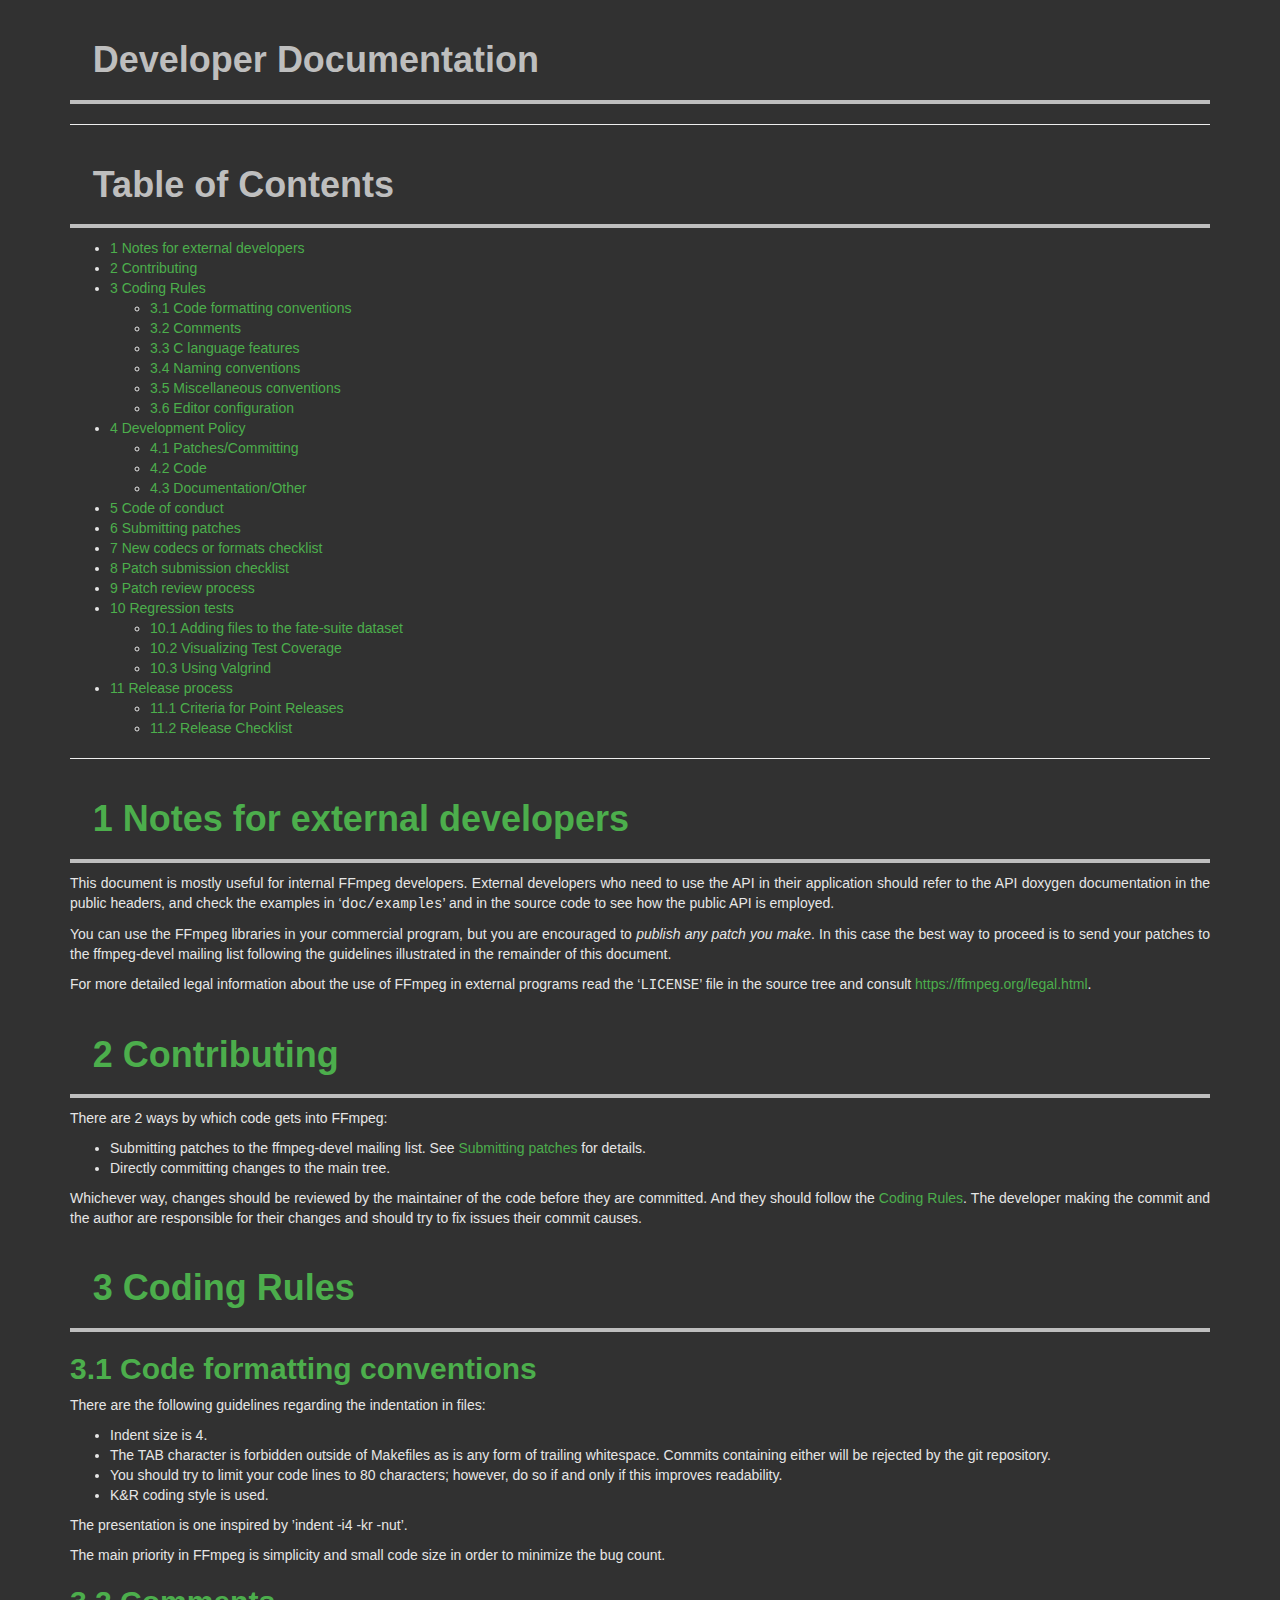
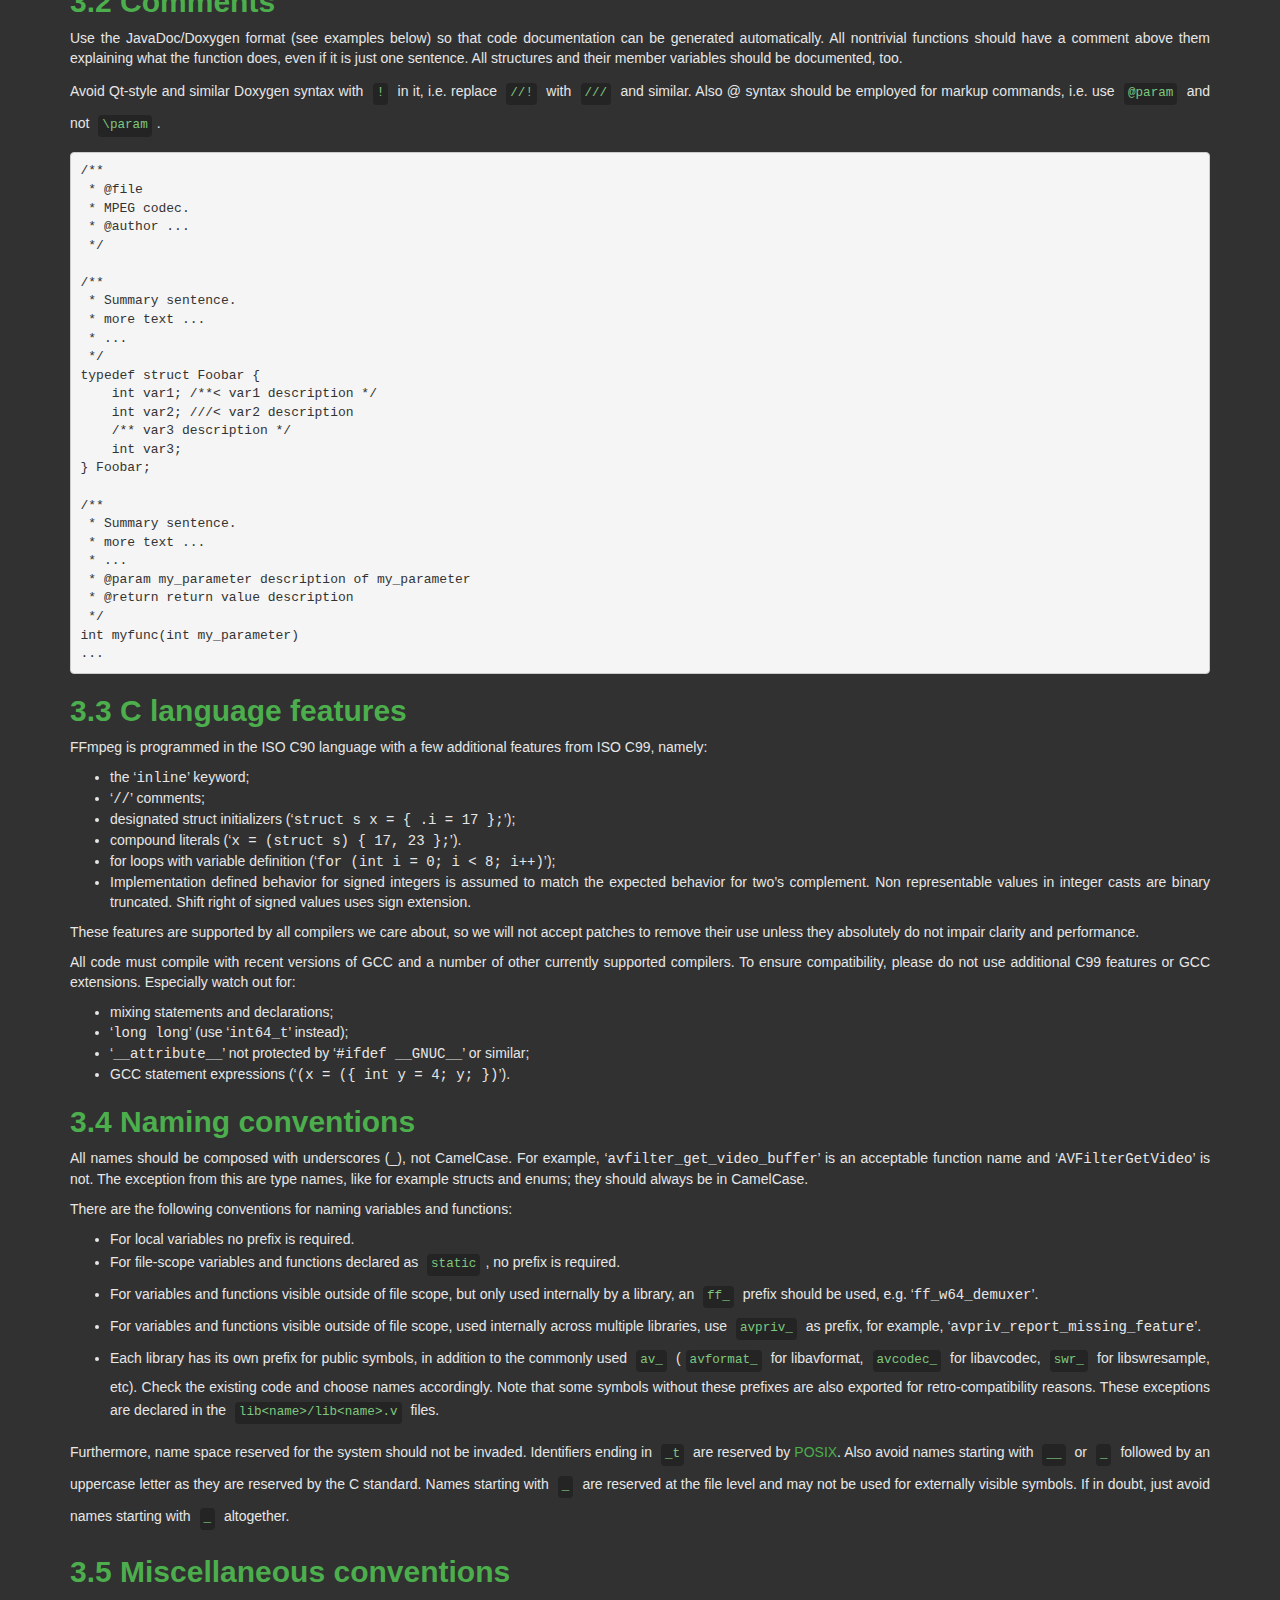
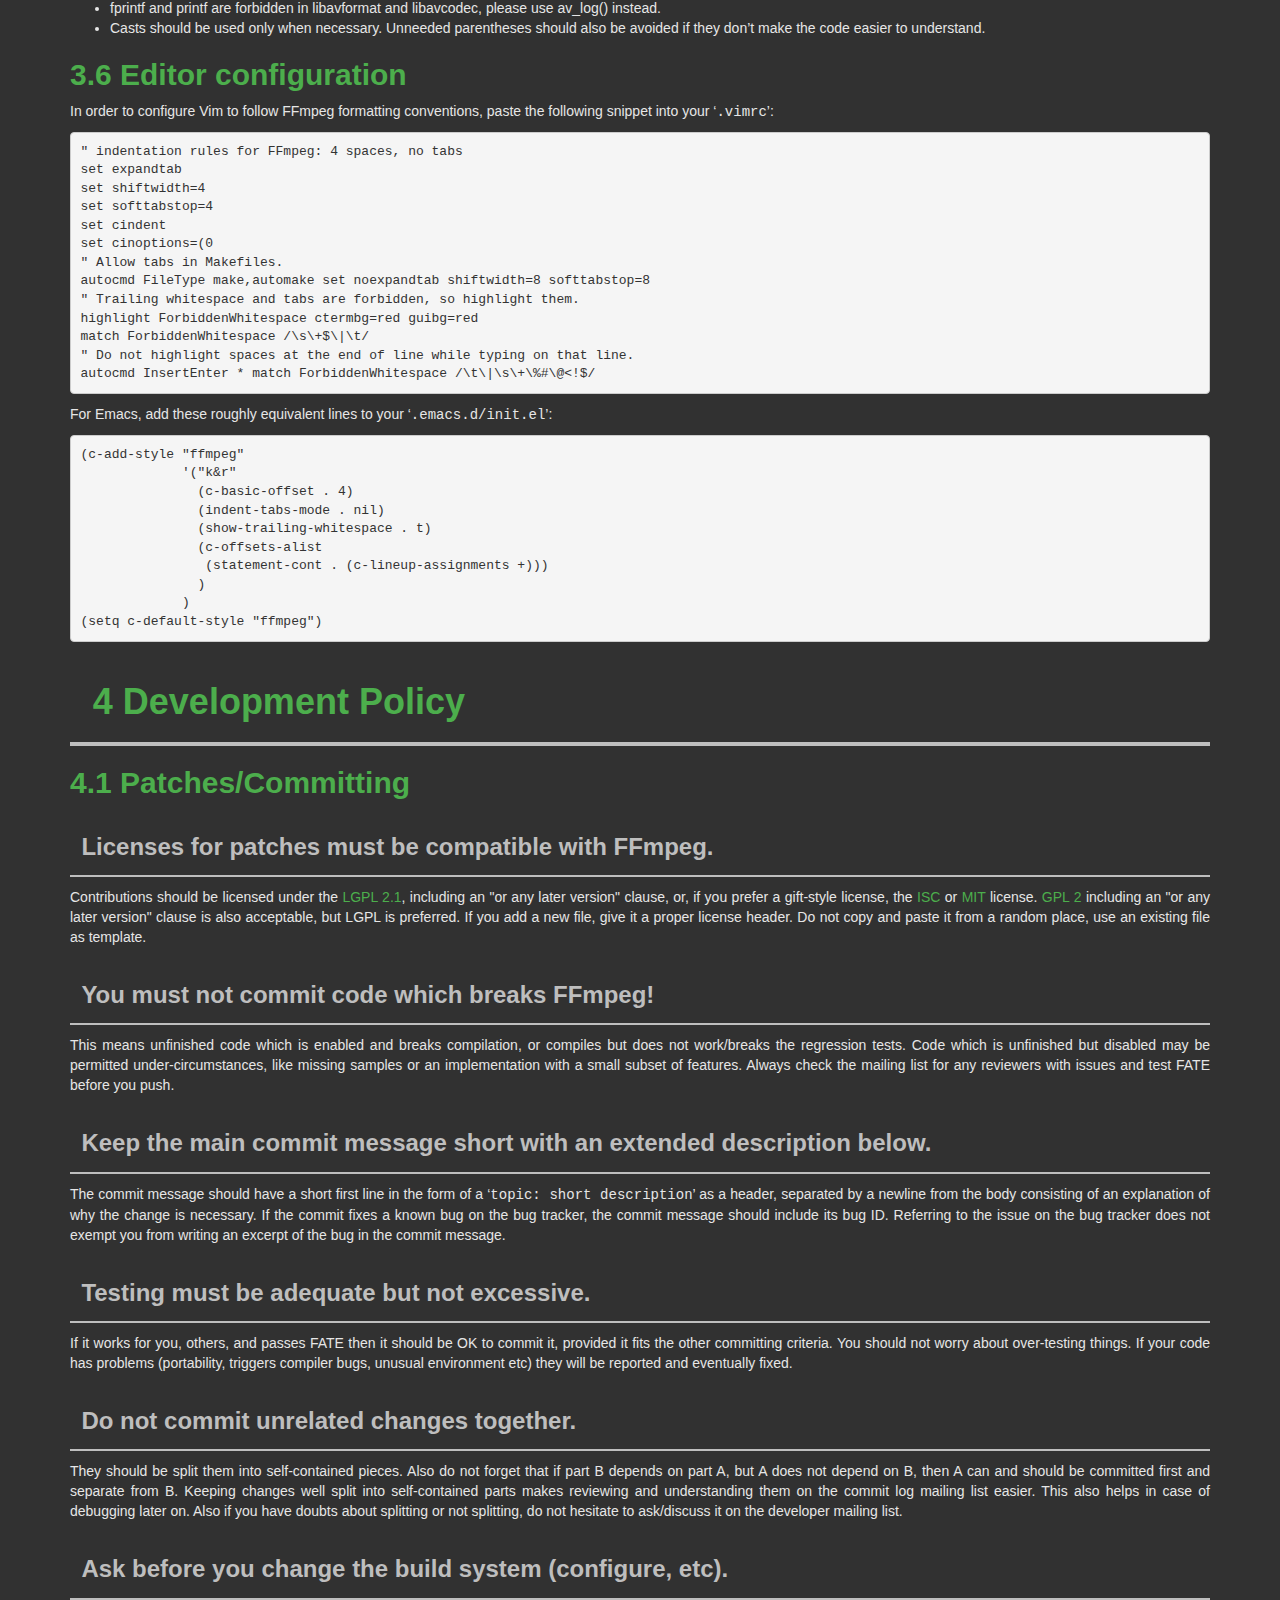
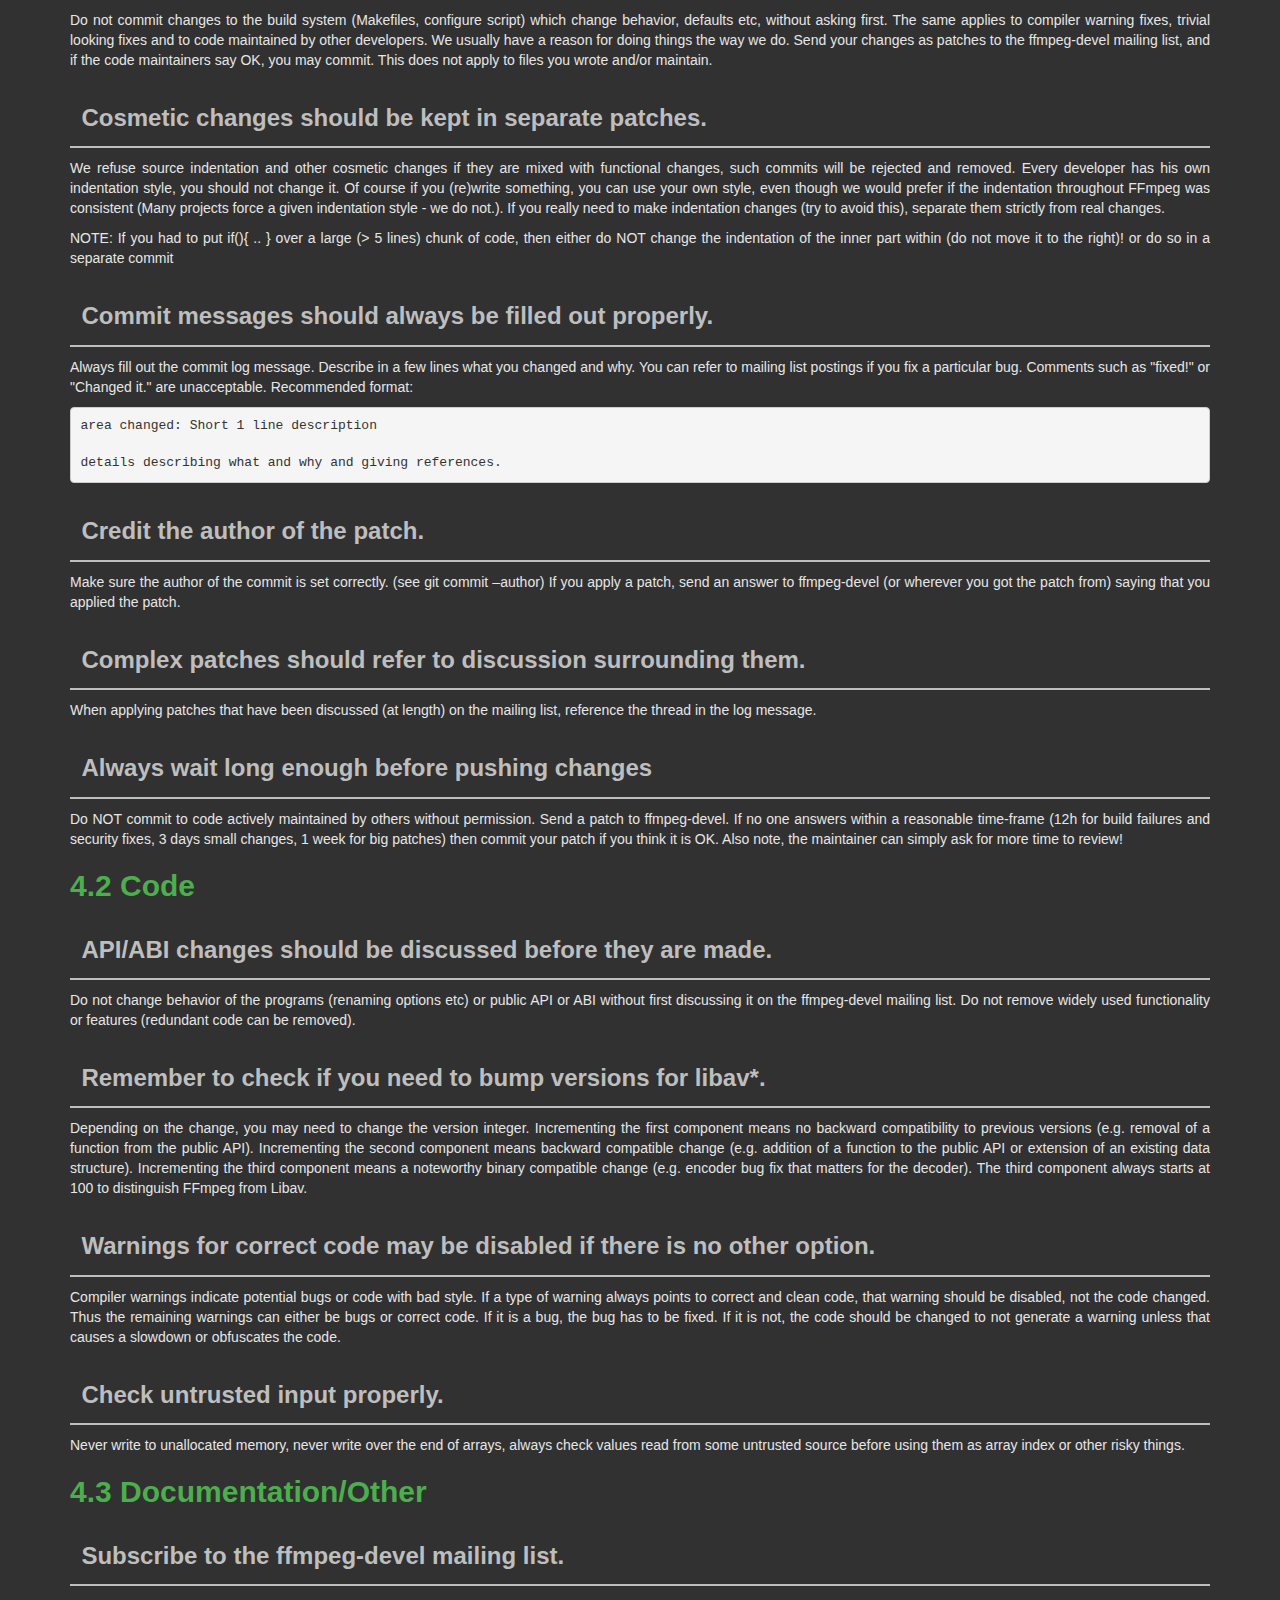
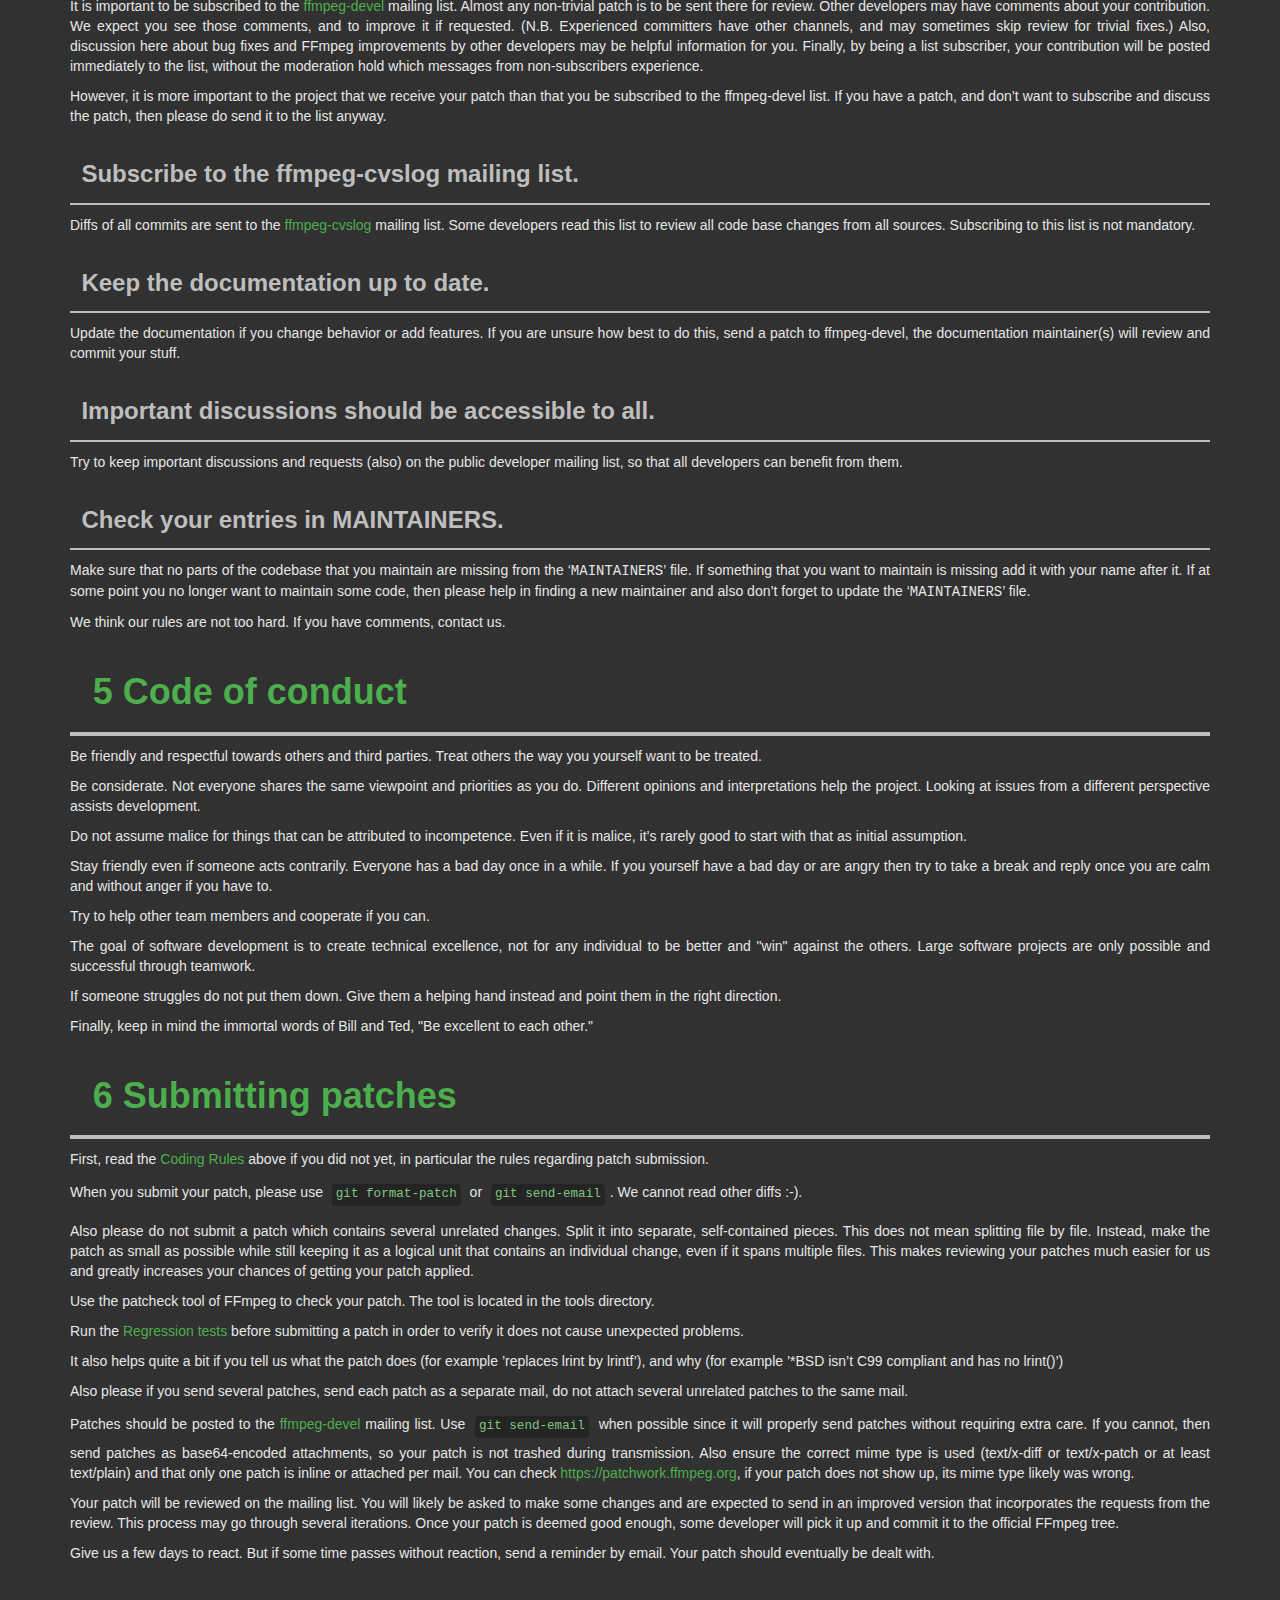
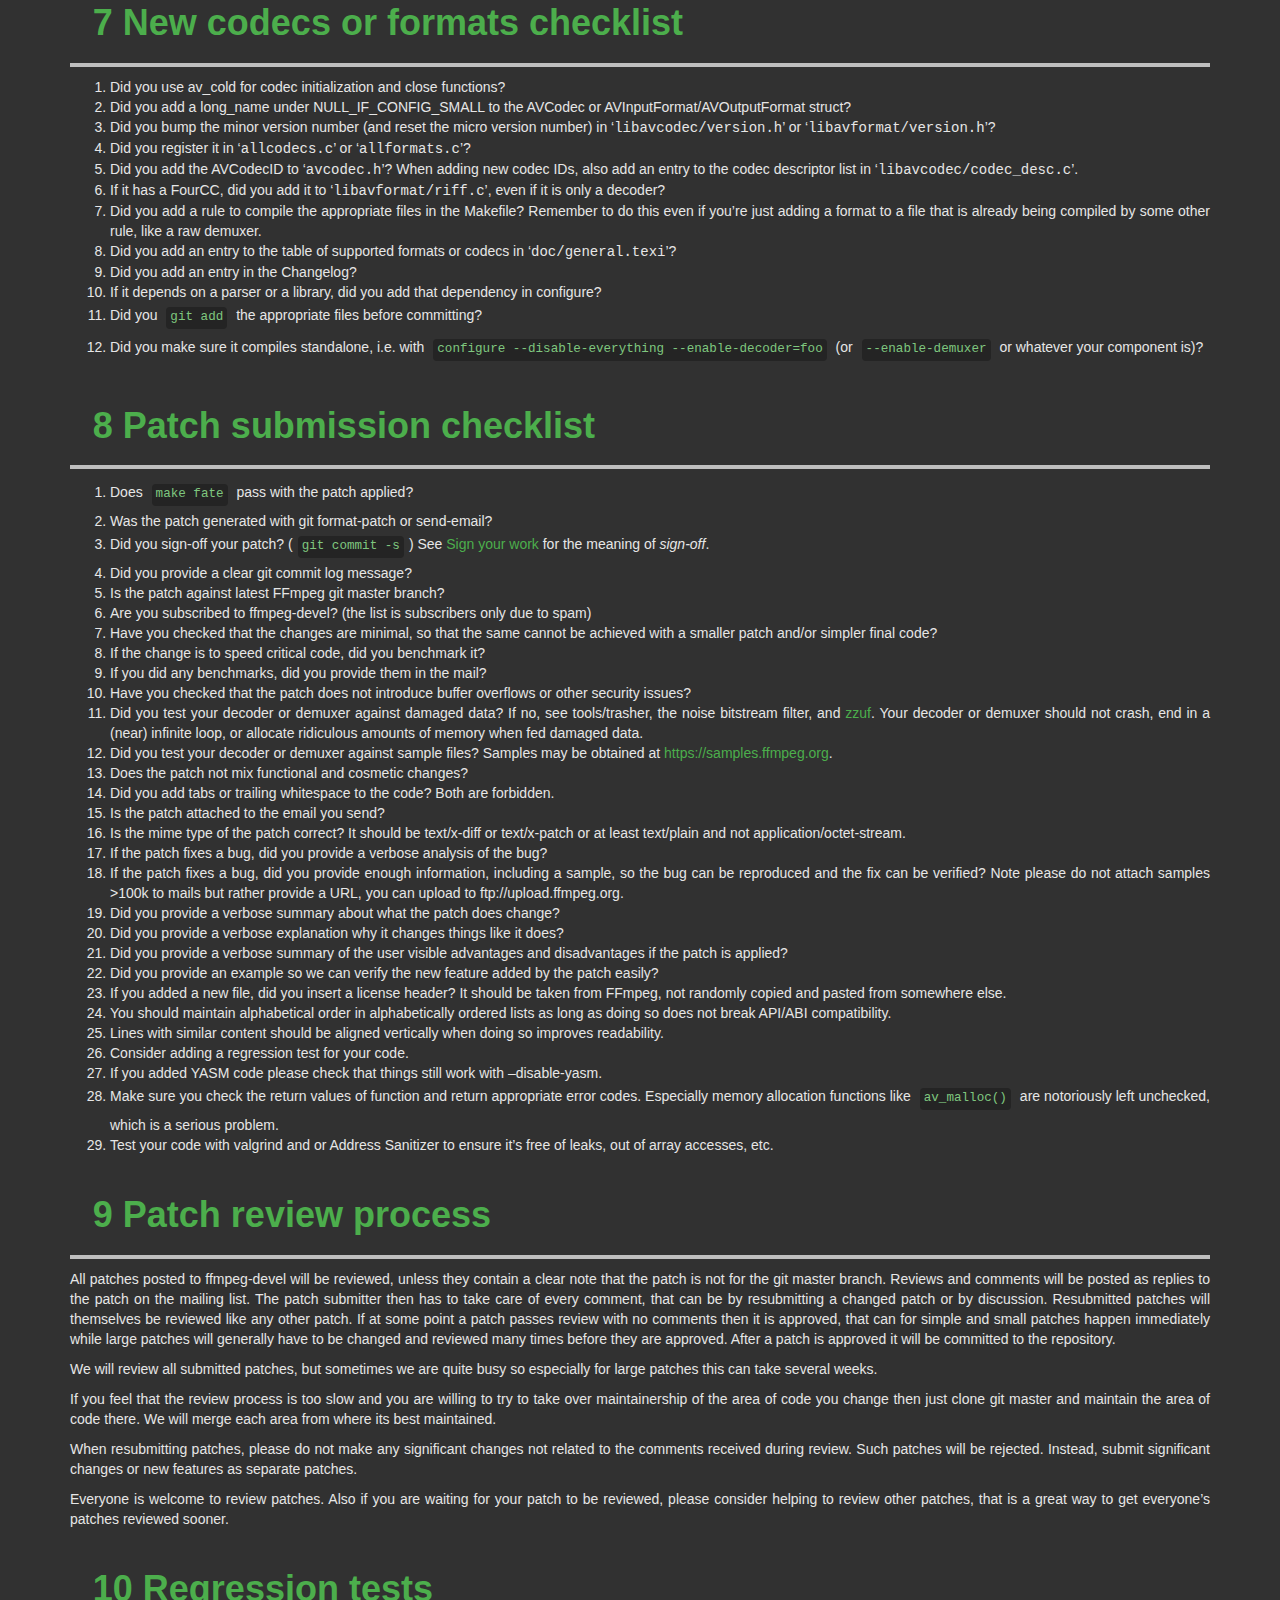
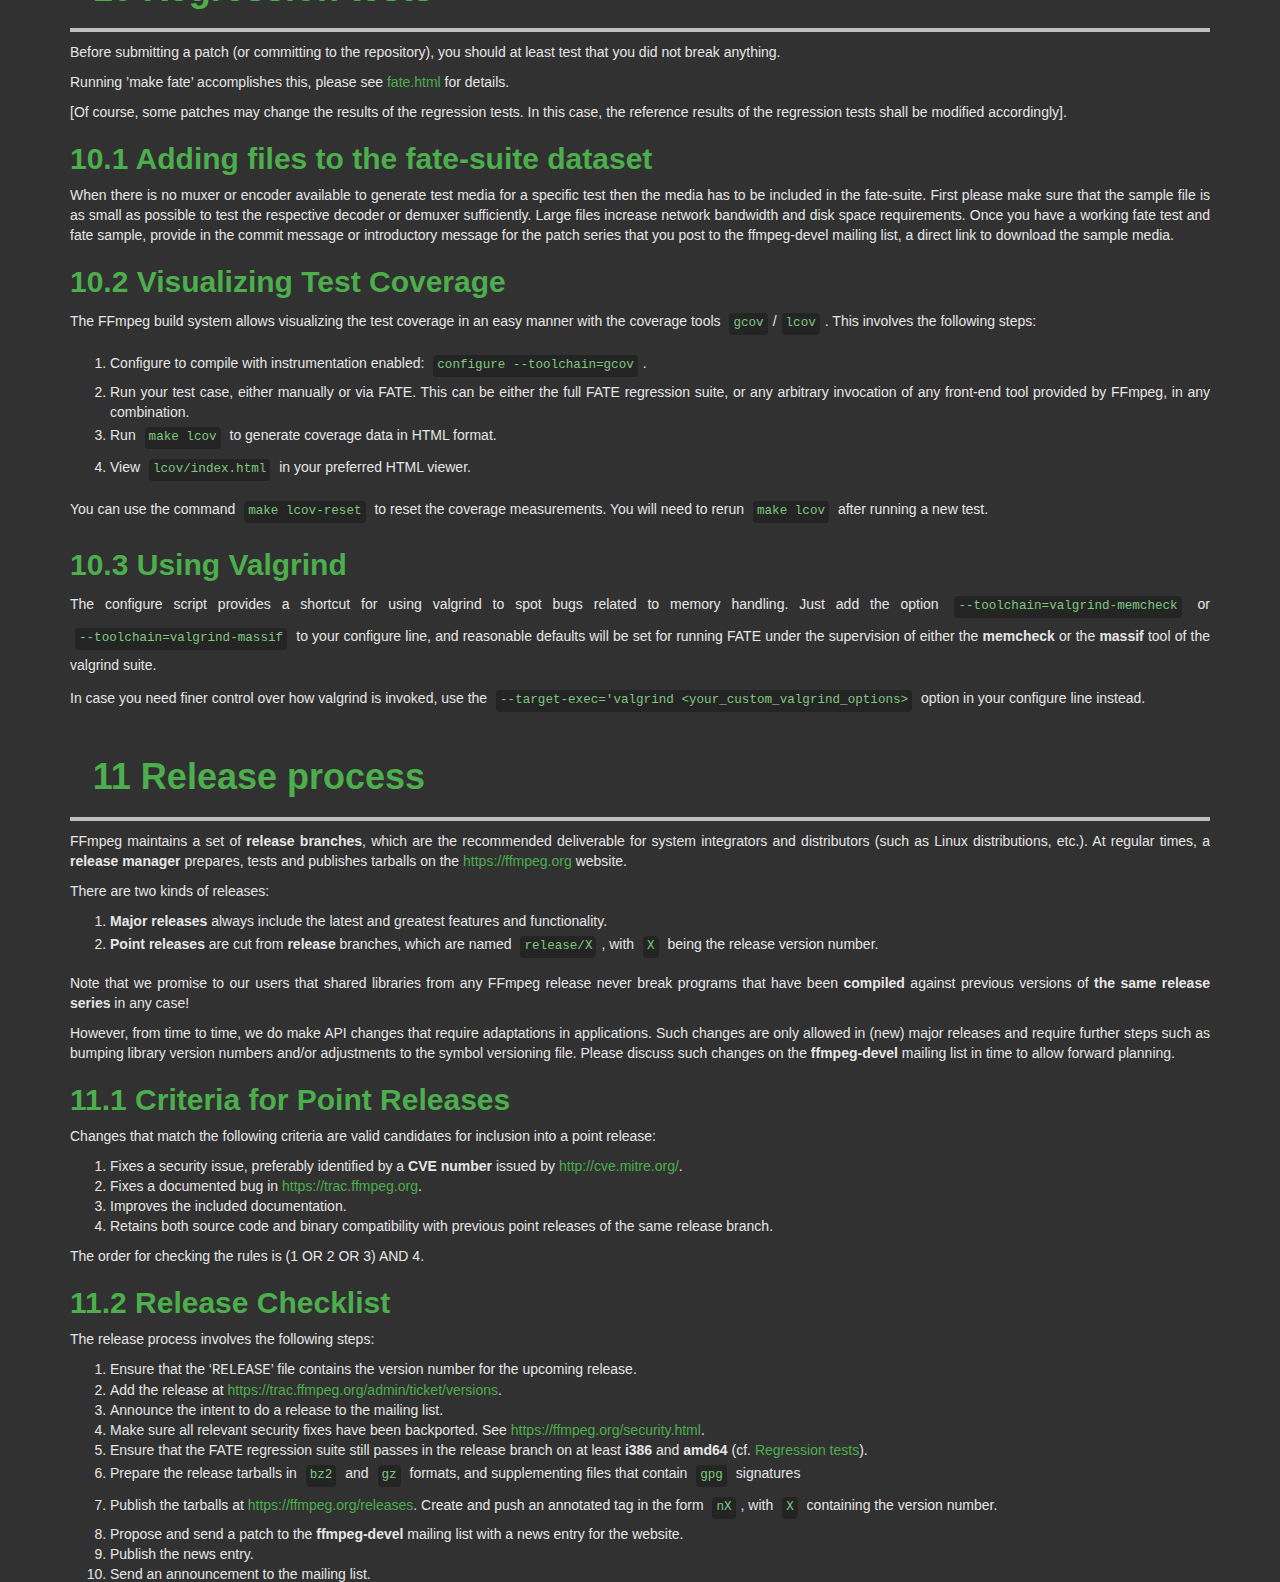
<file: Login&Registration/ffmpegfiles/doc/developer.html>
<!DOCTYPE html>
<html lang="en">
  <head>
    <meta charset="utf-8" />
    <meta http-equiv="X-UA-Compatible" content="IE=edge" />
    <title>FFmpeg documentation</title>
    <link rel="stylesheet" href="bootstrap.min.css" />
    <link rel="stylesheet" href="style.min.css" />

<meta name="description" content="Developer Documentation: ">
<meta name="keywords" content="FFmpeg documentation : Developer ">
<meta name="Generator" content="texi2html 5.0">
<!-- Created on March 4, 2019 by texi2html 5.0 -->
<!--
texi2html was written by: 
            Lionel Cons <Lionel.Cons@cern.ch> (original author)
            Karl Berry  <karl@freefriends.org>
            Olaf Bachmann <obachman@mathematik.uni-kl.de>
            and many others.
Maintained by: Many creative people.
Send bugs and suggestions to <texi2html-bug@nongnu.org>

-->
<meta http-equiv="Content-Type" content="text/html; charset=utf-8">
  </head>
  <body>
    <div class="container">

<h1 class="titlefont">Developer Documentation</h1>
<hr>
<a name="SEC_Top"></a>

<a name="SEC_Contents"></a>
<h1>Table of Contents</h1>

<div class="contents">

<ul class="no-bullet">
  <li><a name="toc-Notes-for-external-developers" href="#Notes-for-external-developers">1 Notes for external developers</a></li>
  <li><a name="toc-Contributing" href="#Contributing">2 Contributing</a></li>
  <li><a name="toc-Coding-Rules-1" href="#Coding-Rules-1">3 Coding Rules</a>
  <ul class="no-bullet">
    <li><a name="toc-Code-formatting-conventions" href="#Code-formatting-conventions">3.1 Code formatting conventions</a></li>
    <li><a name="toc-Comments" href="#Comments">3.2 Comments</a></li>
    <li><a name="toc-C-language-features" href="#C-language-features">3.3 C language features</a></li>
    <li><a name="toc-Naming-conventions" href="#Naming-conventions">3.4 Naming conventions</a></li>
    <li><a name="toc-Miscellaneous-conventions" href="#Miscellaneous-conventions">3.5 Miscellaneous conventions</a></li>
    <li><a name="toc-Editor-configuration" href="#Editor-configuration">3.6 Editor configuration</a></li>
  </ul></li>
  <li><a name="toc-Development-Policy" href="#Development-Policy">4 Development Policy</a>
  <ul class="no-bullet">
    <li><a name="toc-Patches_002fCommitting" href="#Patches_002fCommitting">4.1 Patches/Committing</a></li>
    <li><a name="toc-Code" href="#Code">4.2 Code</a></li>
    <li><a name="toc-Documentation_002fOther" href="#Documentation_002fOther">4.3 Documentation/Other</a></li>
  </ul></li>
  <li><a name="toc-Code-of-conduct" href="#Code-of-conduct">5 Code of conduct</a></li>
  <li><a name="toc-Submitting-patches-1" href="#Submitting-patches-1">6 Submitting patches</a></li>
  <li><a name="toc-New-codecs-or-formats-checklist" href="#New-codecs-or-formats-checklist">7 New codecs or formats checklist</a></li>
  <li><a name="toc-Patch-submission-checklist" href="#Patch-submission-checklist">8 Patch submission checklist</a></li>
  <li><a name="toc-Patch-review-process" href="#Patch-review-process">9 Patch review process</a></li>
  <li><a name="toc-Regression-tests-1" href="#Regression-tests-1">10 Regression tests</a>
  <ul class="no-bullet">
    <li><a name="toc-Adding-files-to-the-fate_002dsuite-dataset" href="#Adding-files-to-the-fate_002dsuite-dataset">10.1 Adding files to the fate-suite dataset</a></li>
    <li><a name="toc-Visualizing-Test-Coverage" href="#Visualizing-Test-Coverage">10.2 Visualizing Test Coverage</a></li>
    <li><a name="toc-Using-Valgrind" href="#Using-Valgrind">10.3 Using Valgrind</a></li>
  </ul></li>
  <li><a name="toc-Release-process-1" href="#Release-process-1">11 Release process</a>
  <ul class="no-bullet">
    <li><a name="toc-Criteria-for-Point-Releases-1" href="#Criteria-for-Point-Releases-1">11.1 Criteria for Point Releases</a></li>
    <li><a name="toc-Release-Checklist" href="#Release-Checklist">11.2 Release Checklist</a></li>
  </ul>
</li>
</ul>
</div>


<hr size="6">
<a name="Notes-for-external-developers"></a>
<h1 class="chapter"><a href="developer.html#toc-Notes-for-external-developers">1 Notes for external developers</a></h1>

<p>This document is mostly useful for internal FFmpeg developers.
External developers who need to use the API in their application should
refer to the API doxygen documentation in the public headers, and
check the examples in &lsquo;<tt>doc/examples</tt>&rsquo; and in the source code to
see how the public API is employed.
</p>
<p>You can use the FFmpeg libraries in your commercial program, but you
are encouraged to <em>publish any patch you make</em>. In this case the
best way to proceed is to send your patches to the ffmpeg-devel
mailing list following the guidelines illustrated in the remainder of
this document.
</p>
<p>For more detailed legal information about the use of FFmpeg in
external programs read the &lsquo;<tt>LICENSE</tt>&rsquo; file in the source tree and
consult <a href="https://ffmpeg.org/legal.html">https://ffmpeg.org/legal.html</a>.
</p>
<a name="Contributing"></a>
<h1 class="chapter"><a href="developer.html#toc-Contributing">2 Contributing</a></h1>

<p>There are 2 ways by which code gets into FFmpeg:
</p><ul>
<li> Submitting patches to the ffmpeg-devel mailing list.
      See <a href="#Submitting-patches">Submitting patches</a> for details.
</li><li> Directly committing changes to the main tree.
</li></ul>

<p>Whichever way, changes should be reviewed by the maintainer of the code
before they are committed. And they should follow the <a href="#Coding-Rules">Coding Rules</a>.
The developer making the commit and the author are responsible for their changes
and should try to fix issues their commit causes.
</p>
<p><a name="Coding-Rules"></a>
</p><a name="Coding-Rules-1"></a>
<h1 class="chapter"><a href="developer.html#toc-Coding-Rules-1">3 Coding Rules</a></h1>

<a name="Code-formatting-conventions"></a>
<h2 class="section"><a href="developer.html#toc-Code-formatting-conventions">3.1 Code formatting conventions</a></h2>

<p>There are the following guidelines regarding the indentation in files:
</p>
<ul>
<li>
Indent size is 4.

</li><li>
The TAB character is forbidden outside of Makefiles as is any
form of trailing whitespace. Commits containing either will be
rejected by the git repository.

</li><li>
You should try to limit your code lines to 80 characters; however, do so if
and only if this improves readability.

</li><li>
K&amp;R coding style is used.
</li></ul>
<p>The presentation is one inspired by &rsquo;indent -i4 -kr -nut&rsquo;.
</p>
<p>The main priority in FFmpeg is simplicity and small code size in order to
minimize the bug count.
</p>
<a name="Comments"></a>
<h2 class="section"><a href="developer.html#toc-Comments">3.2 Comments</a></h2>
<p>Use the JavaDoc/Doxygen  format (see examples below) so that code documentation
can be generated automatically. All nontrivial functions should have a comment
above them explaining what the function does, even if it is just one sentence.
All structures and their member variables should be documented, too.
</p>
<p>Avoid Qt-style and similar Doxygen syntax with <code>!</code> in it, i.e. replace
<code>//!</code> with <code>///</code> and similar.  Also @ syntax should be employed
for markup commands, i.e. use <code>@param</code> and not <code>\param</code>.
</p>
<div class="example">
<pre class="example">/**
 * @file
 * MPEG codec.
 * @author ...
 */

/**
 * Summary sentence.
 * more text ...
 * ...
 */
typedef struct Foobar {
    int var1; /**&lt; var1 description */
    int var2; ///&lt; var2 description
    /** var3 description */
    int var3;
} Foobar;

/**
 * Summary sentence.
 * more text ...
 * ...
 * @param my_parameter description of my_parameter
 * @return return value description
 */
int myfunc(int my_parameter)
...
</pre></div>

<a name="C-language-features"></a>
<h2 class="section"><a href="developer.html#toc-C-language-features">3.3 C language features</a></h2>

<p>FFmpeg is programmed in the ISO C90 language with a few additional
features from ISO C99, namely:
</p>
<ul>
<li>
the &lsquo;<samp>inline</samp>&rsquo; keyword;

</li><li>
&lsquo;<samp>//</samp>&rsquo; comments;

</li><li>
designated struct initializers (&lsquo;<samp>struct s x = { .i = 17 };</samp>&rsquo;);

</li><li>
compound literals (&lsquo;<samp>x = (struct s) { 17, 23 };</samp>&rsquo;).

</li><li>
for loops with variable definition (&lsquo;<samp>for (int i = 0; i &lt; 8; i++)</samp>&rsquo;);

</li><li>
Implementation defined behavior for signed integers is assumed to match the
expected behavior for two&rsquo;s complement. Non representable values in integer
casts are binary truncated. Shift right of signed values uses sign extension.
</li></ul>

<p>These features are supported by all compilers we care about, so we will not
accept patches to remove their use unless they absolutely do not impair
clarity and performance.
</p>
<p>All code must compile with recent versions of GCC and a number of other
currently supported compilers. To ensure compatibility, please do not use
additional C99 features or GCC extensions. Especially watch out for:
</p>
<ul>
<li>
mixing statements and declarations;

</li><li>
&lsquo;<samp>long long</samp>&rsquo; (use &lsquo;<samp>int64_t</samp>&rsquo; instead);

</li><li>
&lsquo;<samp>__attribute__</samp>&rsquo; not protected by &lsquo;<samp>#ifdef __GNUC__</samp>&rsquo; or similar;

</li><li>
GCC statement expressions (&lsquo;<samp>(x = ({ int y = 4; y; })</samp>&rsquo;).
</li></ul>

<a name="Naming-conventions"></a>
<h2 class="section"><a href="developer.html#toc-Naming-conventions">3.4 Naming conventions</a></h2>
<p>All names should be composed with underscores (_), not CamelCase. For example,
&lsquo;<samp>avfilter_get_video_buffer</samp>&rsquo; is an acceptable function name and
&lsquo;<samp>AVFilterGetVideo</samp>&rsquo; is not. The exception from this are type names, like
for example structs and enums; they should always be in CamelCase.
</p>
<p>There are the following conventions for naming variables and functions:
</p>
<ul>
<li>
For local variables no prefix is required.

</li><li>
For file-scope variables and functions declared as <code>static</code>, no prefix
is required.

</li><li>
For variables and functions visible outside of file scope, but only used
internally by a library, an <code>ff_</code> prefix should be used,
e.g. &lsquo;<samp>ff_w64_demuxer</samp>&rsquo;.

</li><li>
For variables and functions visible outside of file scope, used internally
across multiple libraries, use <code>avpriv_</code> as prefix, for example,
&lsquo;<samp>avpriv_report_missing_feature</samp>&rsquo;.

</li><li>
Each library has its own prefix for public symbols, in addition to the
commonly used <code>av_</code> (<code>avformat_</code> for libavformat,
<code>avcodec_</code> for libavcodec, <code>swr_</code> for libswresample, etc).
Check the existing code and choose names accordingly.
Note that some symbols without these prefixes are also exported for
retro-compatibility reasons. These exceptions are declared in the
<code>lib&lt;name&gt;/lib&lt;name&gt;.v</code> files.
</li></ul>

<p>Furthermore, name space reserved for the system should not be invaded.
Identifiers ending in <code>_t</code> are reserved by
<a href="http://pubs.opengroup.org/onlinepubs/007904975/functions/xsh_chap02_02.html#tag_02_02_02">POSIX</a>.
Also avoid names starting with <code>__</code> or <code>_</code> followed by an uppercase
letter as they are reserved by the C standard. Names starting with <code>_</code>
are reserved at the file level and may not be used for externally visible
symbols. If in doubt, just avoid names starting with <code>_</code> altogether.
</p>
<a name="Miscellaneous-conventions"></a>
<h2 class="section"><a href="developer.html#toc-Miscellaneous-conventions">3.5 Miscellaneous conventions</a></h2>

<ul>
<li>
fprintf and printf are forbidden in libavformat and libavcodec,
please use av_log() instead.

</li><li>
Casts should be used only when necessary. Unneeded parentheses
should also be avoided if they don&rsquo;t make the code easier to understand.
</li></ul>

<a name="Editor-configuration"></a>
<h2 class="section"><a href="developer.html#toc-Editor-configuration">3.6 Editor configuration</a></h2>
<p>In order to configure Vim to follow FFmpeg formatting conventions, paste
the following snippet into your &lsquo;<tt>.vimrc</tt>&rsquo;:
</p><div class="example">
<pre class="example">&quot; indentation rules for FFmpeg: 4 spaces, no tabs
set expandtab
set shiftwidth=4
set softtabstop=4
set cindent
set cinoptions=(0
&quot; Allow tabs in Makefiles.
autocmd FileType make,automake set noexpandtab shiftwidth=8 softtabstop=8
&quot; Trailing whitespace and tabs are forbidden, so highlight them.
highlight ForbiddenWhitespace ctermbg=red guibg=red
match ForbiddenWhitespace /\s\+$\|\t/
&quot; Do not highlight spaces at the end of line while typing on that line.
autocmd InsertEnter * match ForbiddenWhitespace /\t\|\s\+\%#\@&lt;!$/
</pre></div>

<p>For Emacs, add these roughly equivalent lines to your &lsquo;<tt>.emacs.d/init.el</tt>&rsquo;:
</p><div class="lisp">
<pre class="lisp">(c-add-style &quot;ffmpeg&quot;
             '(&quot;k&amp;r&quot;
               (c-basic-offset . 4)
               (indent-tabs-mode . nil)
               (show-trailing-whitespace . t)
               (c-offsets-alist
                (statement-cont . (c-lineup-assignments +)))
               )
             )
(setq c-default-style &quot;ffmpeg&quot;)
</pre></div>

<a name="Development-Policy"></a>
<h1 class="chapter"><a href="developer.html#toc-Development-Policy">4 Development Policy</a></h1>

<a name="Patches_002fCommitting"></a>
<h2 class="section"><a href="developer.html#toc-Patches_002fCommitting">4.1 Patches/Committing</a></h2>
<a name="Licenses-for-patches-must-be-compatible-with-FFmpeg_002e"></a>
<h3 class="subheading">Licenses for patches must be compatible with FFmpeg.</h3>
<p>Contributions should be licensed under the
<a href="http://www.gnu.org/licenses/lgpl-2.1.html">LGPL 2.1</a>,
including an &quot;or any later version&quot; clause, or, if you prefer
a gift-style license, the
<a href="http://opensource.org/licenses/isc-license.txt">ISC</a> or
<a href="http://mit-license.org/">MIT</a> license.
<a href="http://www.gnu.org/licenses/gpl-2.0.html">GPL 2</a> including
an &quot;or any later version&quot; clause is also acceptable, but LGPL is
preferred.
If you add a new file, give it a proper license header. Do not copy and
paste it from a random place, use an existing file as template.
</p>
<a name="You-must-not-commit-code-which-breaks-FFmpeg_0021"></a>
<h3 class="subheading">You must not commit code which breaks FFmpeg!</h3>
<p>This means unfinished code which is enabled and breaks compilation,
or compiles but does not work/breaks the regression tests. Code which
is unfinished but disabled may be permitted under-circumstances, like
missing samples or an implementation with a small subset of features.
Always check the mailing list for any reviewers with issues and test
FATE before you push.
</p>
<a name="Keep-the-main-commit-message-short-with-an-extended-description-below_002e"></a>
<h3 class="subheading">Keep the main commit message short with an extended description below.</h3>
<p>The commit message should have a short first line in the form of
a &lsquo;<samp>topic: short description</samp>&rsquo; as a header, separated by a newline
from the body consisting of an explanation of why the change is necessary.
If the commit fixes a known bug on the bug tracker, the commit message
should include its bug ID. Referring to the issue on the bug tracker does
not exempt you from writing an excerpt of the bug in the commit message.
</p>
<a name="Testing-must-be-adequate-but-not-excessive_002e"></a>
<h3 class="subheading">Testing must be adequate but not excessive.</h3>
<p>If it works for you, others, and passes FATE then it should be OK to commit
it, provided it fits the other committing criteria. You should not worry about
over-testing things. If your code has problems (portability, triggers
compiler bugs, unusual environment etc) they will be reported and eventually
fixed.
</p>
<a name="Do-not-commit-unrelated-changes-together_002e"></a>
<h3 class="subheading">Do not commit unrelated changes together.</h3>
<p>They should be split them into self-contained pieces. Also do not forget
that if part B depends on part A, but A does not depend on B, then A can
and should be committed first and separate from B. Keeping changes well
split into self-contained parts makes reviewing and understanding them on
the commit log mailing list easier. This also helps in case of debugging
later on.
Also if you have doubts about splitting or not splitting, do not hesitate to
ask/discuss it on the developer mailing list.
</p>
<a name="Ask-before-you-change-the-build-system-_0028configure_002c-etc_0029_002e"></a>
<h3 class="subheading">Ask before you change the build system (configure, etc).</h3>
<p>Do not commit changes to the build system (Makefiles, configure script)
which change behavior, defaults etc, without asking first. The same
applies to compiler warning fixes, trivial looking fixes and to code
maintained by other developers. We usually have a reason for doing things
the way we do. Send your changes as patches to the ffmpeg-devel mailing
list, and if the code maintainers say OK, you may commit. This does not
apply to files you wrote and/or maintain.
</p>
<a name="Cosmetic-changes-should-be-kept-in-separate-patches_002e"></a>
<h3 class="subheading">Cosmetic changes should be kept in separate patches.</h3>
<p>We refuse source indentation and other cosmetic changes if they are mixed
with functional changes, such commits will be rejected and removed. Every
developer has his own indentation style, you should not change it. Of course
if you (re)write something, you can use your own style, even though we would
prefer if the indentation throughout FFmpeg was consistent (Many projects
force a given indentation style - we do not.). If you really need to make
indentation changes (try to avoid this), separate them strictly from real
changes.
</p>
<p>NOTE: If you had to put if(){ .. } over a large (&gt; 5 lines) chunk of code,
then either do NOT change the indentation of the inner part within (do not
move it to the right)! or do so in a separate commit
</p>
<a name="Commit-messages-should-always-be-filled-out-properly_002e"></a>
<h3 class="subheading">Commit messages should always be filled out properly.</h3>
<p>Always fill out the commit log message. Describe in a few lines what you
changed and why. You can refer to mailing list postings if you fix a
particular bug. Comments such as &quot;fixed!&quot; or &quot;Changed it.&quot; are unacceptable.
Recommended format:
</p>
<div class="example">
<pre class="example">area changed: Short 1 line description

details describing what and why and giving references.
</pre></div>

<a name="Credit-the-author-of-the-patch_002e"></a>
<h3 class="subheading">Credit the author of the patch.</h3>
<p>Make sure the author of the commit is set correctly. (see git commit &ndash;author)
If you apply a patch, send an
answer to ffmpeg-devel (or wherever you got the patch from) saying that
you applied the patch.
</p>
<a name="Complex-patches-should-refer-to-discussion-surrounding-them_002e"></a>
<h3 class="subheading">Complex patches should refer to discussion surrounding them.</h3>
<p>When applying patches that have been discussed (at length) on the mailing
list, reference the thread in the log message.
</p>
<a name="Always-wait-long-enough-before-pushing-changes"></a>
<h3 class="subheading">Always wait long enough before pushing changes</h3>
<p>Do NOT commit to code actively maintained by others without permission.
Send a patch to ffmpeg-devel. If no one answers within a reasonable
time-frame (12h for build failures and security fixes, 3 days small changes,
1 week for big patches) then commit your patch if you think it is OK.
Also note, the maintainer can simply ask for more time to review!
</p>
<a name="Code"></a>
<h2 class="section"><a href="developer.html#toc-Code">4.2 Code</a></h2>
<a name="API_002fABI-changes-should-be-discussed-before-they-are-made_002e"></a>
<h3 class="subheading">API/ABI changes should be discussed before they are made.</h3>
<p>Do not change behavior of the programs (renaming options etc) or public
API or ABI without first discussing it on the ffmpeg-devel mailing list.
Do not remove widely used functionality or features (redundant code can be removed).
</p>
<a name="Remember-to-check-if-you-need-to-bump-versions-for-libav_002a_002e"></a>
<h3 class="subheading">Remember to check if you need to bump versions for libav*.</h3>
<p>Depending on the change, you may need to change the version integer.
Incrementing the first component means no backward compatibility to
previous versions (e.g. removal of a function from the public API).
Incrementing the second component means backward compatible change
(e.g. addition of a function to the public API or extension of an
existing data structure).
Incrementing the third component means a noteworthy binary compatible
change (e.g. encoder bug fix that matters for the decoder). The third
component always starts at 100 to distinguish FFmpeg from Libav.
</p>
<a name="Warnings-for-correct-code-may-be-disabled-if-there-is-no-other-option_002e"></a>
<h3 class="subheading">Warnings for correct code may be disabled if there is no other option.</h3>
<p>Compiler warnings indicate potential bugs or code with bad style. If a type of
warning always points to correct and clean code, that warning should
be disabled, not the code changed.
Thus the remaining warnings can either be bugs or correct code.
If it is a bug, the bug has to be fixed. If it is not, the code should
be changed to not generate a warning unless that causes a slowdown
or obfuscates the code.
</p>
<a name="Check-untrusted-input-properly_002e"></a>
<h3 class="subheading">Check untrusted input properly.</h3>
<p>Never write to unallocated memory, never write over the end of arrays,
always check values read from some untrusted source before using them
as array index or other risky things.
</p>
<a name="Documentation_002fOther"></a>
<h2 class="section"><a href="developer.html#toc-Documentation_002fOther">4.3 Documentation/Other</a></h2>
<a name="Subscribe-to-the-ffmpeg_002ddevel-mailing-list_002e"></a>
<h3 class="subheading">Subscribe to the ffmpeg-devel mailing list.</h3>
<p>It is important to be subscribed to the
<a href="https://lists.ffmpeg.org/mailman/listinfo/ffmpeg-devel">ffmpeg-devel</a>
mailing list. Almost any non-trivial patch is to be sent there for review.
Other developers may have comments about your contribution. We expect you see
those comments, and to improve it if requested. (N.B. Experienced committers
have other channels, and may sometimes skip review for trivial fixes.) Also,
discussion here about bug fixes and FFmpeg improvements by other developers may
be helpful information for you. Finally, by being a list subscriber, your
contribution will be posted immediately to the list, without the moderation
hold which messages from non-subscribers experience.
</p>
<p>However, it is more important to the project that we receive your patch than
that you be subscribed to the ffmpeg-devel list. If you have a patch, and don&rsquo;t
want to subscribe and discuss the patch, then please do send it to the list
anyway.
</p>
<a name="Subscribe-to-the-ffmpeg_002dcvslog-mailing-list_002e"></a>
<h3 class="subheading">Subscribe to the ffmpeg-cvslog mailing list.</h3>
<p>Diffs of all commits are sent to the
<a href="https://lists.ffmpeg.org/mailman/listinfo/ffmpeg-cvslog">ffmpeg-cvslog</a>
mailing list. Some developers read this list to review all code base changes
from all sources. Subscribing to this list is not mandatory.
</p>
<a name="Keep-the-documentation-up-to-date_002e"></a>
<h3 class="subheading">Keep the documentation up to date.</h3>
<p>Update the documentation if you change behavior or add features. If you are
unsure how best to do this, send a patch to ffmpeg-devel, the documentation
maintainer(s) will review and commit your stuff.
</p>
<a name="Important-discussions-should-be-accessible-to-all_002e"></a>
<h3 class="subheading">Important discussions should be accessible to all.</h3>
<p>Try to keep important discussions and requests (also) on the public
developer mailing list, so that all developers can benefit from them.
</p>
<a name="Check-your-entries-in-MAINTAINERS_002e"></a>
<h3 class="subheading">Check your entries in MAINTAINERS.</h3>
<p>Make sure that no parts of the codebase that you maintain are missing from the
&lsquo;<tt>MAINTAINERS</tt>&rsquo; file. If something that you want to maintain is missing add it with
your name after it.
If at some point you no longer want to maintain some code, then please help in
finding a new maintainer and also don&rsquo;t forget to update the &lsquo;<tt>MAINTAINERS</tt>&rsquo; file.
</p>
<p>We think our rules are not too hard. If you have comments, contact us.
</p>
<a name="Code-of-conduct"></a>
<h1 class="chapter"><a href="developer.html#toc-Code-of-conduct">5 Code of conduct</a></h1>

<p>Be friendly and respectful towards others and third parties.
Treat others the way you yourself want to be treated.
</p>
<p>Be considerate. Not everyone shares the same viewpoint and priorities as you do.
Different opinions and interpretations help the project.
Looking at issues from a different perspective assists development.
</p>
<p>Do not assume malice for things that can be attributed to incompetence. Even if
it is malice, it&rsquo;s rarely good to start with that as initial assumption.
</p>
<p>Stay friendly even if someone acts contrarily. Everyone has a bad day
once in a while.
If you yourself have a bad day or are angry then try to take a break and reply
once you are calm and without anger if you have to.
</p>
<p>Try to help other team members and cooperate if you can.
</p>
<p>The goal of software development is to create technical excellence, not for any
individual to be better and &quot;win&quot; against the others. Large software projects
are only possible and successful through teamwork.
</p>
<p>If someone struggles do not put them down. Give them a helping hand
instead and point them in the right direction.
</p>
<p>Finally, keep in mind the immortal words of Bill and Ted,
&quot;Be excellent to each other.&quot;
</p>
<p><a name="Submitting-patches"></a>
</p><a name="Submitting-patches-1"></a>
<h1 class="chapter"><a href="developer.html#toc-Submitting-patches-1">6 Submitting patches</a></h1>

<p>First, read the <a href="#Coding-Rules">Coding Rules</a> above if you did not yet, in particular
the rules regarding patch submission.
</p>
<p>When you submit your patch, please use <code>git format-patch</code> or
<code>git send-email</code>. We cannot read other diffs :-).
</p>
<p>Also please do not submit a patch which contains several unrelated changes.
Split it into separate, self-contained pieces. This does not mean splitting
file by file. Instead, make the patch as small as possible while still
keeping it as a logical unit that contains an individual change, even
if it spans multiple files. This makes reviewing your patches much easier
for us and greatly increases your chances of getting your patch applied.
</p>
<p>Use the patcheck tool of FFmpeg to check your patch.
The tool is located in the tools directory.
</p>
<p>Run the <a href="#Regression-tests">Regression tests</a> before submitting a patch in order to verify
it does not cause unexpected problems.
</p>
<p>It also helps quite a bit if you tell us what the patch does (for example
&rsquo;replaces lrint by lrintf&rsquo;), and why (for example &rsquo;*BSD isn&rsquo;t C99 compliant
and has no lrint()&rsquo;)
</p>
<p>Also please if you send several patches, send each patch as a separate mail,
do not attach several unrelated patches to the same mail.
</p>
<p>Patches should be posted to the
<a href="https://lists.ffmpeg.org/mailman/listinfo/ffmpeg-devel">ffmpeg-devel</a>
mailing list. Use <code>git send-email</code> when possible since it will properly
send patches without requiring extra care. If you cannot, then send patches
as base64-encoded attachments, so your patch is not trashed during
transmission. Also ensure the correct mime type is used
(text/x-diff or text/x-patch or at least text/plain) and that only one
patch is inline or attached per mail.
You can check <a href="https://patchwork.ffmpeg.org">https://patchwork.ffmpeg.org</a>, if your patch does not show up, its mime type
likely was wrong.
</p>
<p>Your patch will be reviewed on the mailing list. You will likely be asked
to make some changes and are expected to send in an improved version that
incorporates the requests from the review. This process may go through
several iterations. Once your patch is deemed good enough, some developer
will pick it up and commit it to the official FFmpeg tree.
</p>
<p>Give us a few days to react. But if some time passes without reaction,
send a reminder by email. Your patch should eventually be dealt with.
</p>

<a name="New-codecs-or-formats-checklist"></a>
<h1 class="chapter"><a href="developer.html#toc-New-codecs-or-formats-checklist">7 New codecs or formats checklist</a></h1>

<ol>
<li>
Did you use av_cold for codec initialization and close functions?

</li><li>
Did you add a long_name under NULL_IF_CONFIG_SMALL to the AVCodec or
AVInputFormat/AVOutputFormat struct?

</li><li>
Did you bump the minor version number (and reset the micro version
number) in &lsquo;<tt>libavcodec/version.h</tt>&rsquo; or &lsquo;<tt>libavformat/version.h</tt>&rsquo;?

</li><li>
Did you register it in &lsquo;<tt>allcodecs.c</tt>&rsquo; or &lsquo;<tt>allformats.c</tt>&rsquo;?

</li><li>
Did you add the AVCodecID to &lsquo;<tt>avcodec.h</tt>&rsquo;?
When adding new codec IDs, also add an entry to the codec descriptor
list in &lsquo;<tt>libavcodec/codec_desc.c</tt>&rsquo;.

</li><li>
If it has a FourCC, did you add it to &lsquo;<tt>libavformat/riff.c</tt>&rsquo;,
even if it is only a decoder?

</li><li>
Did you add a rule to compile the appropriate files in the Makefile?
Remember to do this even if you&rsquo;re just adding a format to a file that is
already being compiled by some other rule, like a raw demuxer.

</li><li>
Did you add an entry to the table of supported formats or codecs in
&lsquo;<tt>doc/general.texi</tt>&rsquo;?

</li><li>
Did you add an entry in the Changelog?

</li><li>
If it depends on a parser or a library, did you add that dependency in
configure?

</li><li>
Did you <code>git add</code> the appropriate files before committing?

</li><li>
Did you make sure it compiles standalone, i.e. with
<code>configure --disable-everything --enable-decoder=foo</code>
(or <code>--enable-demuxer</code> or whatever your component is)?
</li></ol>


<a name="Patch-submission-checklist"></a>
<h1 class="chapter"><a href="developer.html#toc-Patch-submission-checklist">8 Patch submission checklist</a></h1>

<ol>
<li>
Does <code>make fate</code> pass with the patch applied?

</li><li>
Was the patch generated with git format-patch or send-email?

</li><li>
Did you sign-off your patch? (<code>git commit -s</code>)
See <a href="https://git.kernel.org/pub/scm/linux/kernel/git/torvalds/linux.git/plain/Documentation/process/submitting-patches.rst">Sign your work</a> for the meaning
of <em>sign-off</em>.

</li><li>
Did you provide a clear git commit log message?

</li><li>
Is the patch against latest FFmpeg git master branch?

</li><li>
Are you subscribed to ffmpeg-devel?
(the list is subscribers only due to spam)

</li><li>
Have you checked that the changes are minimal, so that the same cannot be
achieved with a smaller patch and/or simpler final code?

</li><li>
If the change is to speed critical code, did you benchmark it?

</li><li>
If you did any benchmarks, did you provide them in the mail?

</li><li>
Have you checked that the patch does not introduce buffer overflows or
other security issues?

</li><li>
Did you test your decoder or demuxer against damaged data? If no, see
tools/trasher, the noise bitstream filter, and
<a href="http://caca.zoy.org/wiki/zzuf">zzuf</a>. Your decoder or demuxer
should not crash, end in a (near) infinite loop, or allocate ridiculous
amounts of memory when fed damaged data.

</li><li>
Did you test your decoder or demuxer against sample files?
Samples may be obtained at <a href="https://samples.ffmpeg.org">https://samples.ffmpeg.org</a>.

</li><li>
Does the patch not mix functional and cosmetic changes?

</li><li>
Did you add tabs or trailing whitespace to the code? Both are forbidden.

</li><li>
Is the patch attached to the email you send?

</li><li>
Is the mime type of the patch correct? It should be text/x-diff or
text/x-patch or at least text/plain and not application/octet-stream.

</li><li>
If the patch fixes a bug, did you provide a verbose analysis of the bug?

</li><li>
If the patch fixes a bug, did you provide enough information, including
a sample, so the bug can be reproduced and the fix can be verified?
Note please do not attach samples &gt;100k to mails but rather provide a
URL, you can upload to ftp://upload.ffmpeg.org.

</li><li>
Did you provide a verbose summary about what the patch does change?

</li><li>
Did you provide a verbose explanation why it changes things like it does?

</li><li>
Did you provide a verbose summary of the user visible advantages and
disadvantages if the patch is applied?

</li><li>
Did you provide an example so we can verify the new feature added by the
patch easily?

</li><li>
If you added a new file, did you insert a license header? It should be
taken from FFmpeg, not randomly copied and pasted from somewhere else.

</li><li>
You should maintain alphabetical order in alphabetically ordered lists as
long as doing so does not break API/ABI compatibility.

</li><li>
Lines with similar content should be aligned vertically when doing so
improves readability.

</li><li>
Consider adding a regression test for your code.

</li><li>
If you added YASM code please check that things still work with &ndash;disable-yasm.

</li><li>
Make sure you check the return values of function and return appropriate
error codes. Especially memory allocation functions like <code>av_malloc()</code>
are notoriously left unchecked, which is a serious problem.

</li><li>
Test your code with valgrind and or Address Sanitizer to ensure it&rsquo;s free
of leaks, out of array accesses, etc.
</li></ol>

<a name="Patch-review-process"></a>
<h1 class="chapter"><a href="developer.html#toc-Patch-review-process">9 Patch review process</a></h1>

<p>All patches posted to ffmpeg-devel will be reviewed, unless they contain a
clear note that the patch is not for the git master branch.
Reviews and comments will be posted as replies to the patch on the
mailing list. The patch submitter then has to take care of every comment,
that can be by resubmitting a changed patch or by discussion. Resubmitted
patches will themselves be reviewed like any other patch. If at some point
a patch passes review with no comments then it is approved, that can for
simple and small patches happen immediately while large patches will generally
have to be changed and reviewed many times before they are approved.
After a patch is approved it will be committed to the repository.
</p>
<p>We will review all submitted patches, but sometimes we are quite busy so
especially for large patches this can take several weeks.
</p>
<p>If you feel that the review process is too slow and you are willing to try to
take over maintainership of the area of code you change then just clone
git master and maintain the area of code there. We will merge each area from
where its best maintained.
</p>
<p>When resubmitting patches, please do not make any significant changes
not related to the comments received during review. Such patches will
be rejected. Instead, submit significant changes or new features as
separate patches.
</p>
<p>Everyone is welcome to review patches. Also if you are waiting for your patch
to be reviewed, please consider helping to review other patches, that is a great
way to get everyone&rsquo;s patches reviewed sooner.
</p>
<p><a name="Regression-tests"></a>
</p><a name="Regression-tests-1"></a>
<h1 class="chapter"><a href="developer.html#toc-Regression-tests-1">10 Regression tests</a></h1>

<p>Before submitting a patch (or committing to the repository), you should at least
test that you did not break anything.
</p>
<p>Running &rsquo;make fate&rsquo; accomplishes this, please see <a href="fate.html">fate.html</a> for details.
</p>
<p>[Of course, some patches may change the results of the regression tests. In
this case, the reference results of the regression tests shall be modified
accordingly].
</p>
<a name="Adding-files-to-the-fate_002dsuite-dataset"></a>
<h2 class="section"><a href="developer.html#toc-Adding-files-to-the-fate_002dsuite-dataset">10.1 Adding files to the fate-suite dataset</a></h2>

<p>When there is no muxer or encoder available to generate test media for a
specific test then the media has to be included in the fate-suite.
First please make sure that the sample file is as small as possible to test the
respective decoder or demuxer sufficiently. Large files increase network
bandwidth and disk space requirements.
Once you have a working fate test and fate sample, provide in the commit
message or introductory message for the patch series that you post to
the ffmpeg-devel mailing list, a direct link to download the sample media.
</p>
<a name="Visualizing-Test-Coverage"></a>
<h2 class="section"><a href="developer.html#toc-Visualizing-Test-Coverage">10.2 Visualizing Test Coverage</a></h2>

<p>The FFmpeg build system allows visualizing the test coverage in an easy
manner with the coverage tools <code>gcov</code>/<code>lcov</code>.  This involves
the following steps:
</p>
<ol>
<li>
    Configure to compile with instrumentation enabled:
    <code>configure --toolchain=gcov</code>.

</li><li>
    Run your test case, either manually or via FATE. This can be either
    the full FATE regression suite, or any arbitrary invocation of any
    front-end tool provided by FFmpeg, in any combination.

</li><li>
    Run <code>make lcov</code> to generate coverage data in HTML format.

</li><li>
    View <code>lcov/index.html</code> in your preferred HTML viewer.
</li></ol>

<p>You can use the command <code>make lcov-reset</code> to reset the coverage
measurements. You will need to rerun <code>make lcov</code> after running a
new test.
</p>
<a name="Using-Valgrind"></a>
<h2 class="section"><a href="developer.html#toc-Using-Valgrind">10.3 Using Valgrind</a></h2>

<p>The configure script provides a shortcut for using valgrind to spot bugs
related to memory handling. Just add the option
<code>--toolchain=valgrind-memcheck</code> or <code>--toolchain=valgrind-massif</code>
to your configure line, and reasonable defaults will be set for running
FATE under the supervision of either the <strong>memcheck</strong> or the
<strong>massif</strong> tool of the valgrind suite.
</p>
<p>In case you need finer control over how valgrind is invoked, use the
<code>--target-exec='valgrind &lt;your_custom_valgrind_options&gt;</code> option in
your configure line instead.
</p>
<p><a name="Release-process"></a>
</p><a name="Release-process-1"></a>
<h1 class="chapter"><a href="developer.html#toc-Release-process-1">11 Release process</a></h1>

<p>FFmpeg maintains a set of <strong>release branches</strong>, which are the
recommended deliverable for system integrators and distributors (such as
Linux distributions, etc.). At regular times, a <strong>release
manager</strong> prepares, tests and publishes tarballs on the
<a href="https://ffmpeg.org">https://ffmpeg.org</a> website.
</p>
<p>There are two kinds of releases:
</p>
<ol>
<li>
<strong>Major releases</strong> always include the latest and greatest
features and functionality.

</li><li>
<strong>Point releases</strong> are cut from <strong>release</strong> branches,
which are named <code>release/X</code>, with <code>X</code> being the release
version number.
</li></ol>

<p>Note that we promise to our users that shared libraries from any FFmpeg
release never break programs that have been <strong>compiled</strong> against
previous versions of <strong>the same release series</strong> in any case!
</p>
<p>However, from time to time, we do make API changes that require adaptations
in applications. Such changes are only allowed in (new) major releases and
require further steps such as bumping library version numbers and/or
adjustments to the symbol versioning file. Please discuss such changes
on the <strong>ffmpeg-devel</strong> mailing list in time to allow forward planning.
</p>
<p><a name="Criteria-for-Point-Releases"></a>
</p><a name="Criteria-for-Point-Releases-1"></a>
<h2 class="section"><a href="developer.html#toc-Criteria-for-Point-Releases-1">11.1 Criteria for Point Releases</a></h2>

<p>Changes that match the following criteria are valid candidates for
inclusion into a point release:
</p>
<ol>
<li>
Fixes a security issue, preferably identified by a <strong>CVE
number</strong> issued by <a href="http://cve.mitre.org/">http://cve.mitre.org/</a>.

</li><li>
Fixes a documented bug in <a href="https://trac.ffmpeg.org">https://trac.ffmpeg.org</a>.

</li><li>
Improves the included documentation.

</li><li>
Retains both source code and binary compatibility with previous
point releases of the same release branch.
</li></ol>

<p>The order for checking the rules is (1 OR 2 OR 3) AND 4.
</p>

<a name="Release-Checklist"></a>
<h2 class="section"><a href="developer.html#toc-Release-Checklist">11.2 Release Checklist</a></h2>

<p>The release process involves the following steps:
</p>
<ol>
<li>
Ensure that the &lsquo;<tt>RELEASE</tt>&rsquo; file contains the version number for
the upcoming release.

</li><li>
Add the release at <a href="https://trac.ffmpeg.org/admin/ticket/versions">https://trac.ffmpeg.org/admin/ticket/versions</a>.

</li><li>
Announce the intent to do a release to the mailing list.

</li><li>
Make sure all relevant security fixes have been backported. See
<a href="https://ffmpeg.org/security.html">https://ffmpeg.org/security.html</a>.

</li><li>
Ensure that the FATE regression suite still passes in the release
branch on at least <strong>i386</strong> and <strong>amd64</strong>
(cf. <a href="#Regression-tests">Regression tests</a>).

</li><li>
Prepare the release tarballs in <code>bz2</code> and <code>gz</code> formats, and
supplementing files that contain <code>gpg</code> signatures

</li><li>
Publish the tarballs at <a href="https://ffmpeg.org/releases">https://ffmpeg.org/releases</a>. Create and
push an annotated tag in the form <code>nX</code>, with <code>X</code>
containing the version number.

</li><li>
Propose and send a patch to the <strong>ffmpeg-devel</strong> mailing list
with a news entry for the website.

</li><li>
Publish the news entry.

</li><li>
Send an announcement to the mailing list.
</li></ol>

    </div>
  </body>
</html>
</file>
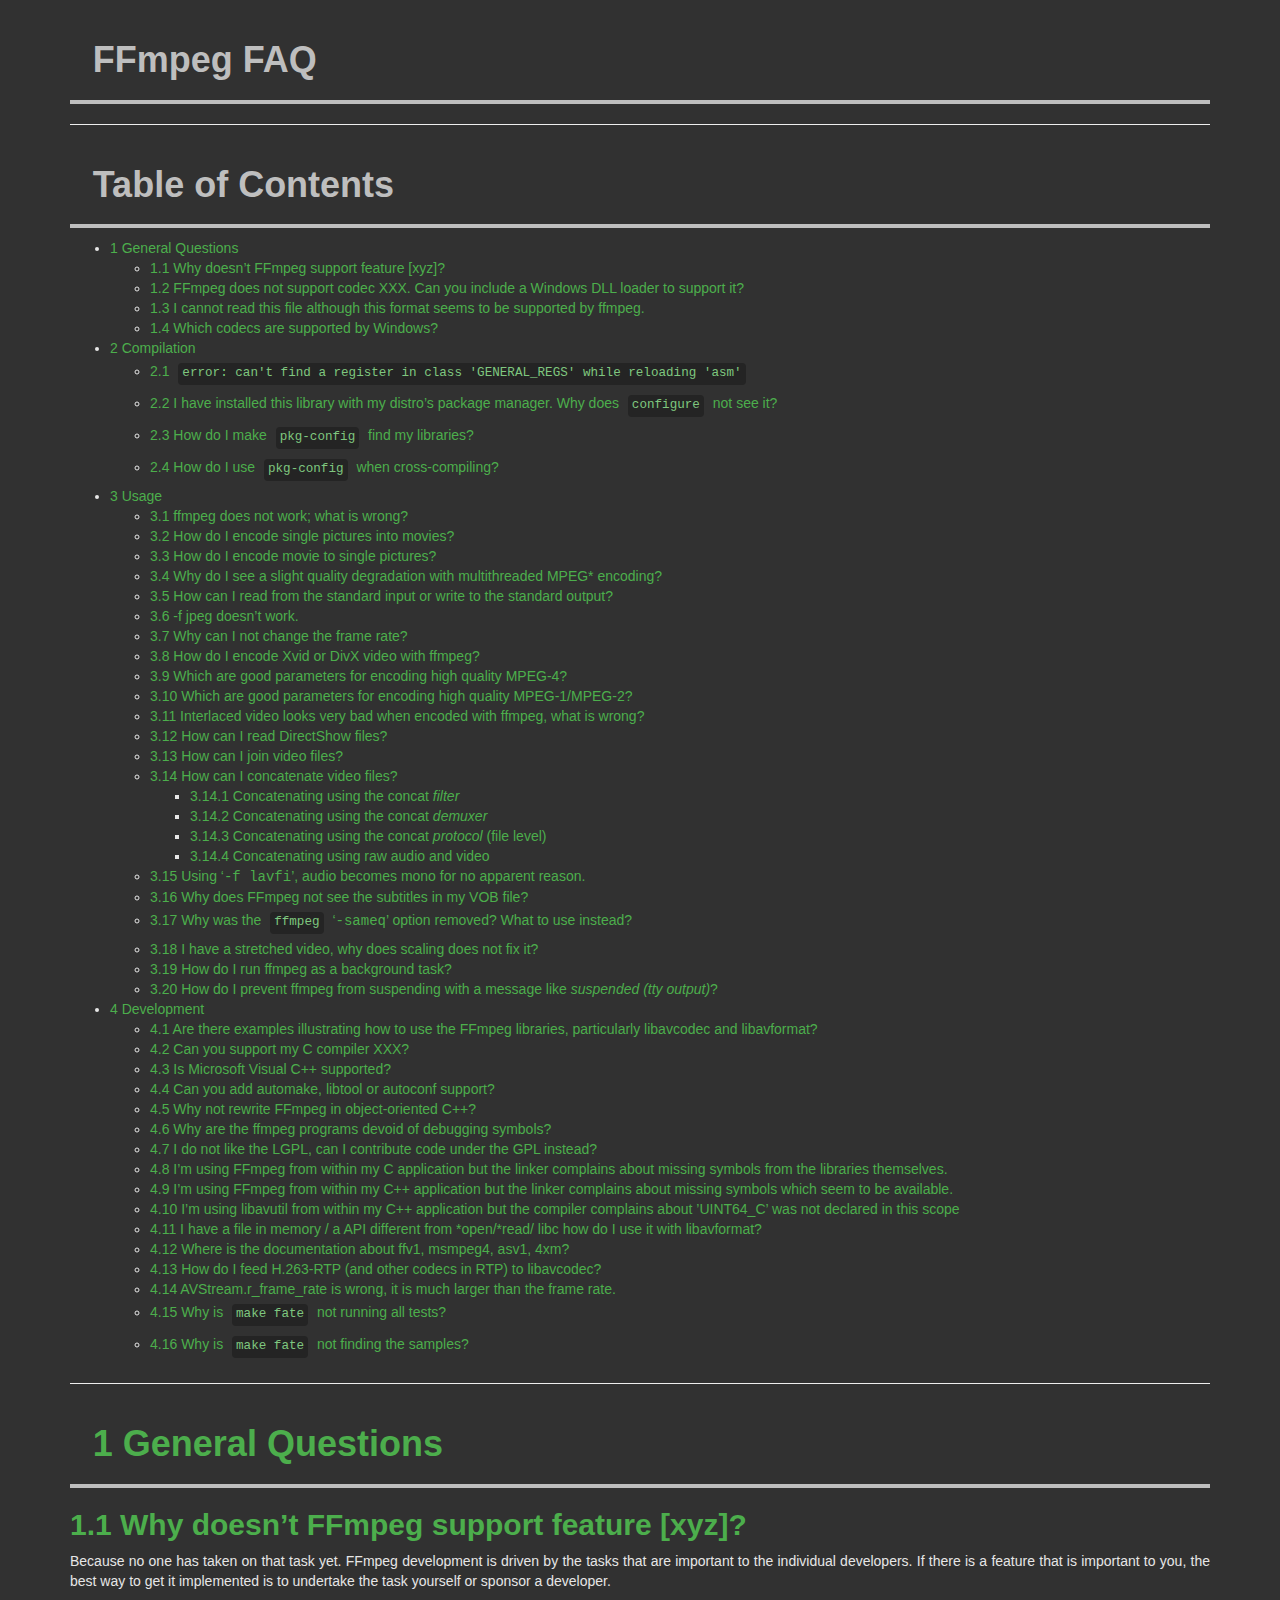
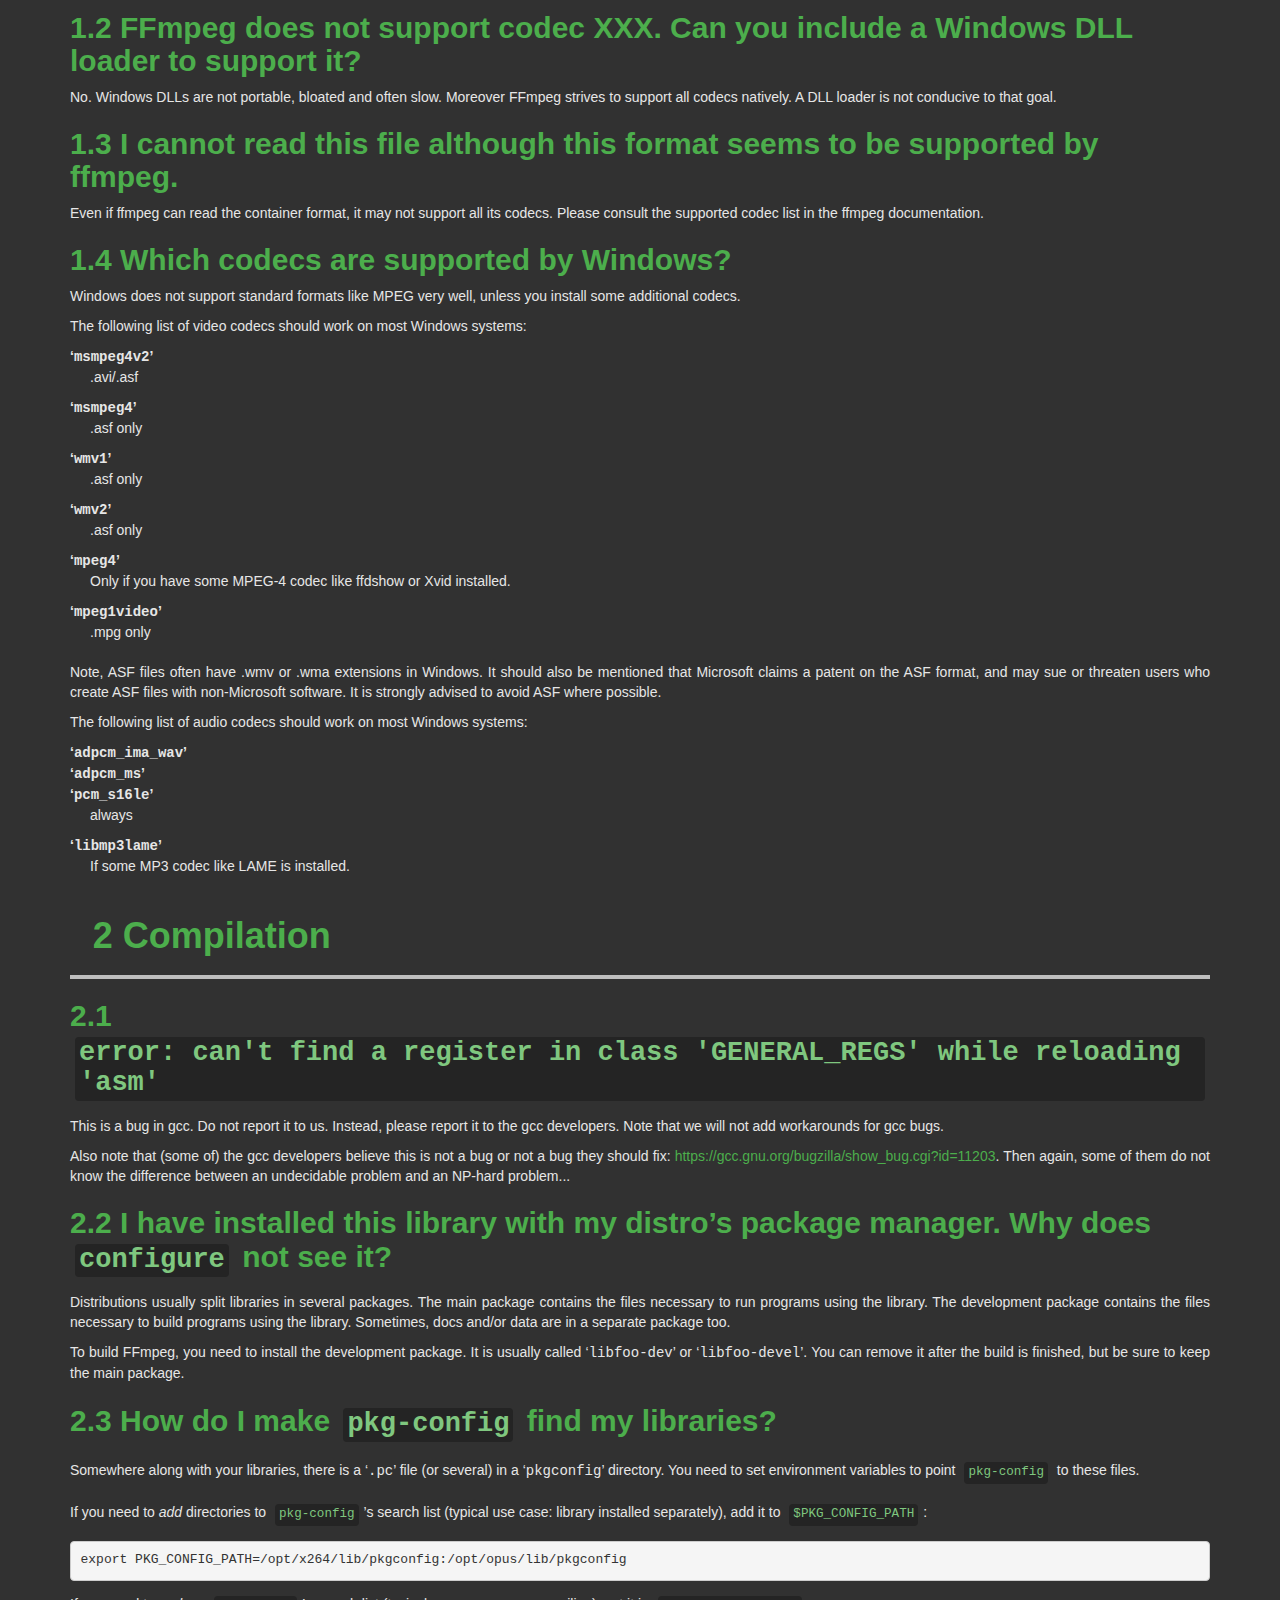
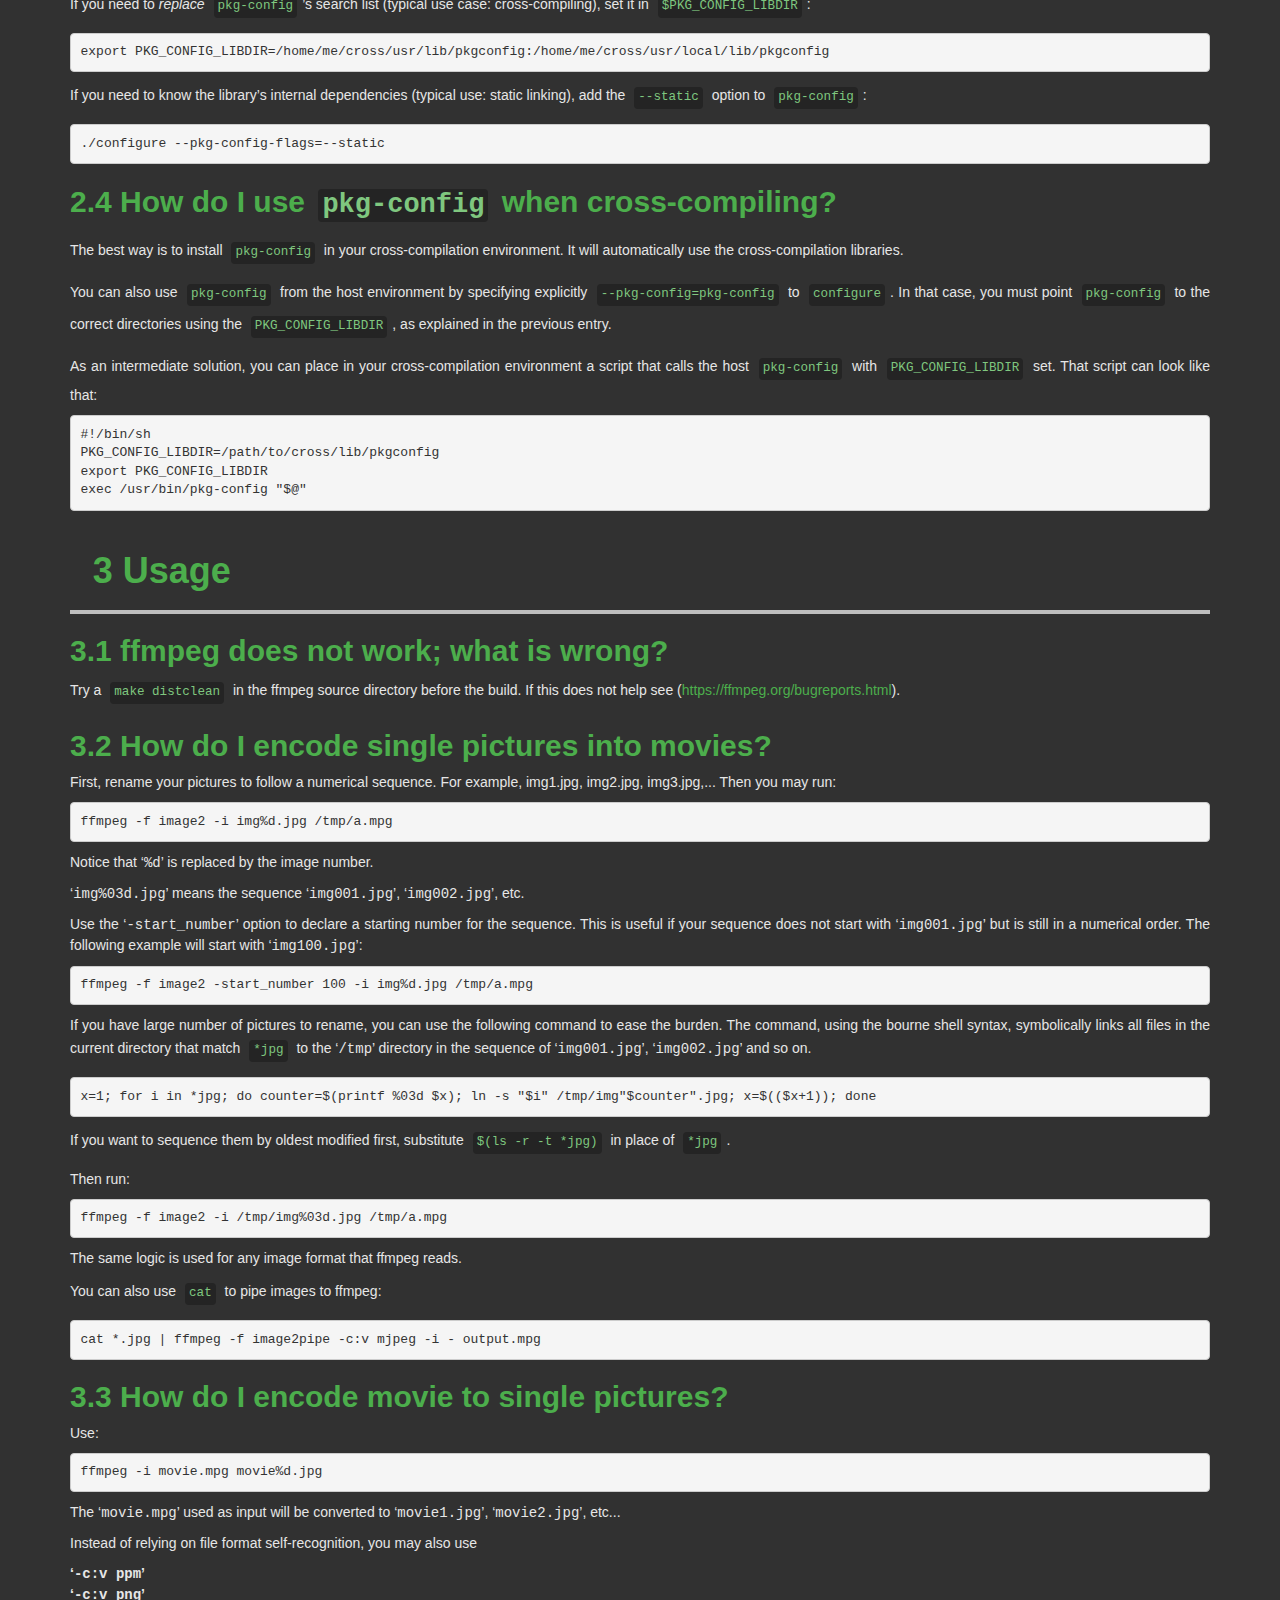
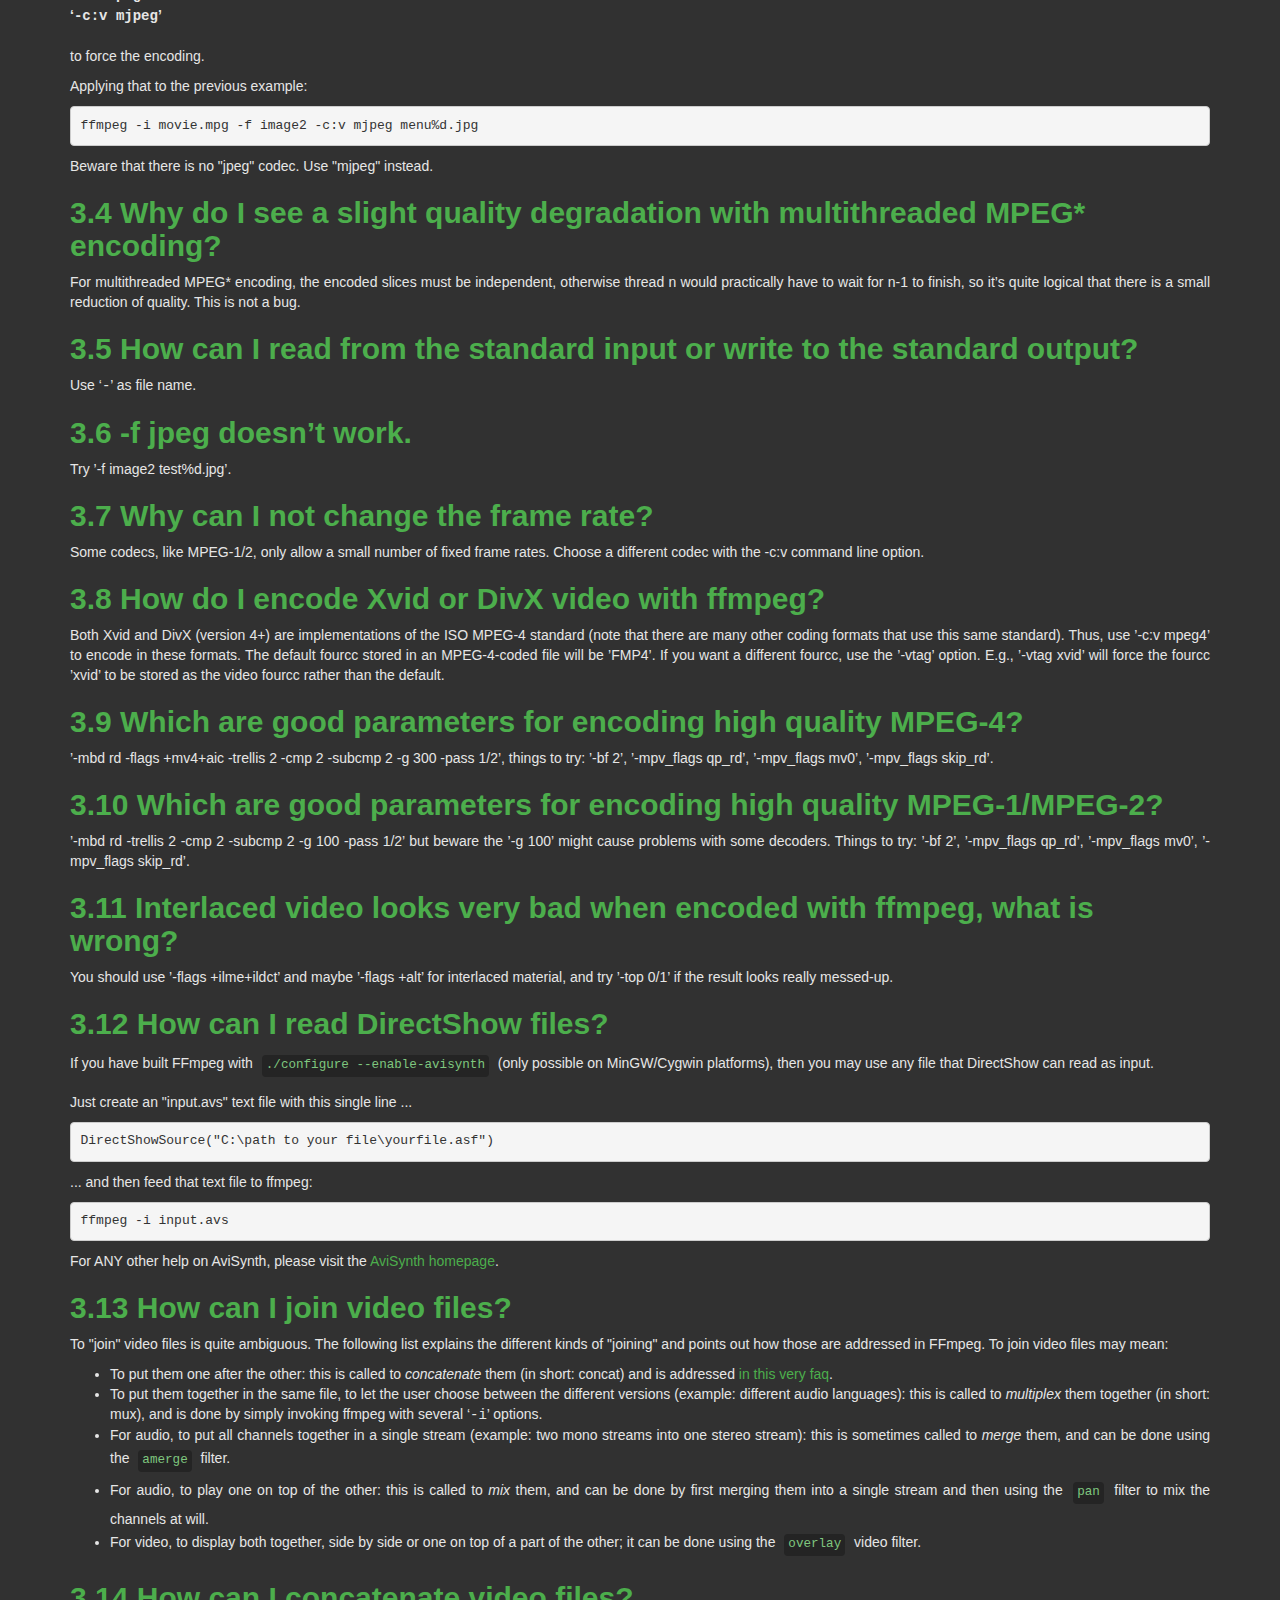
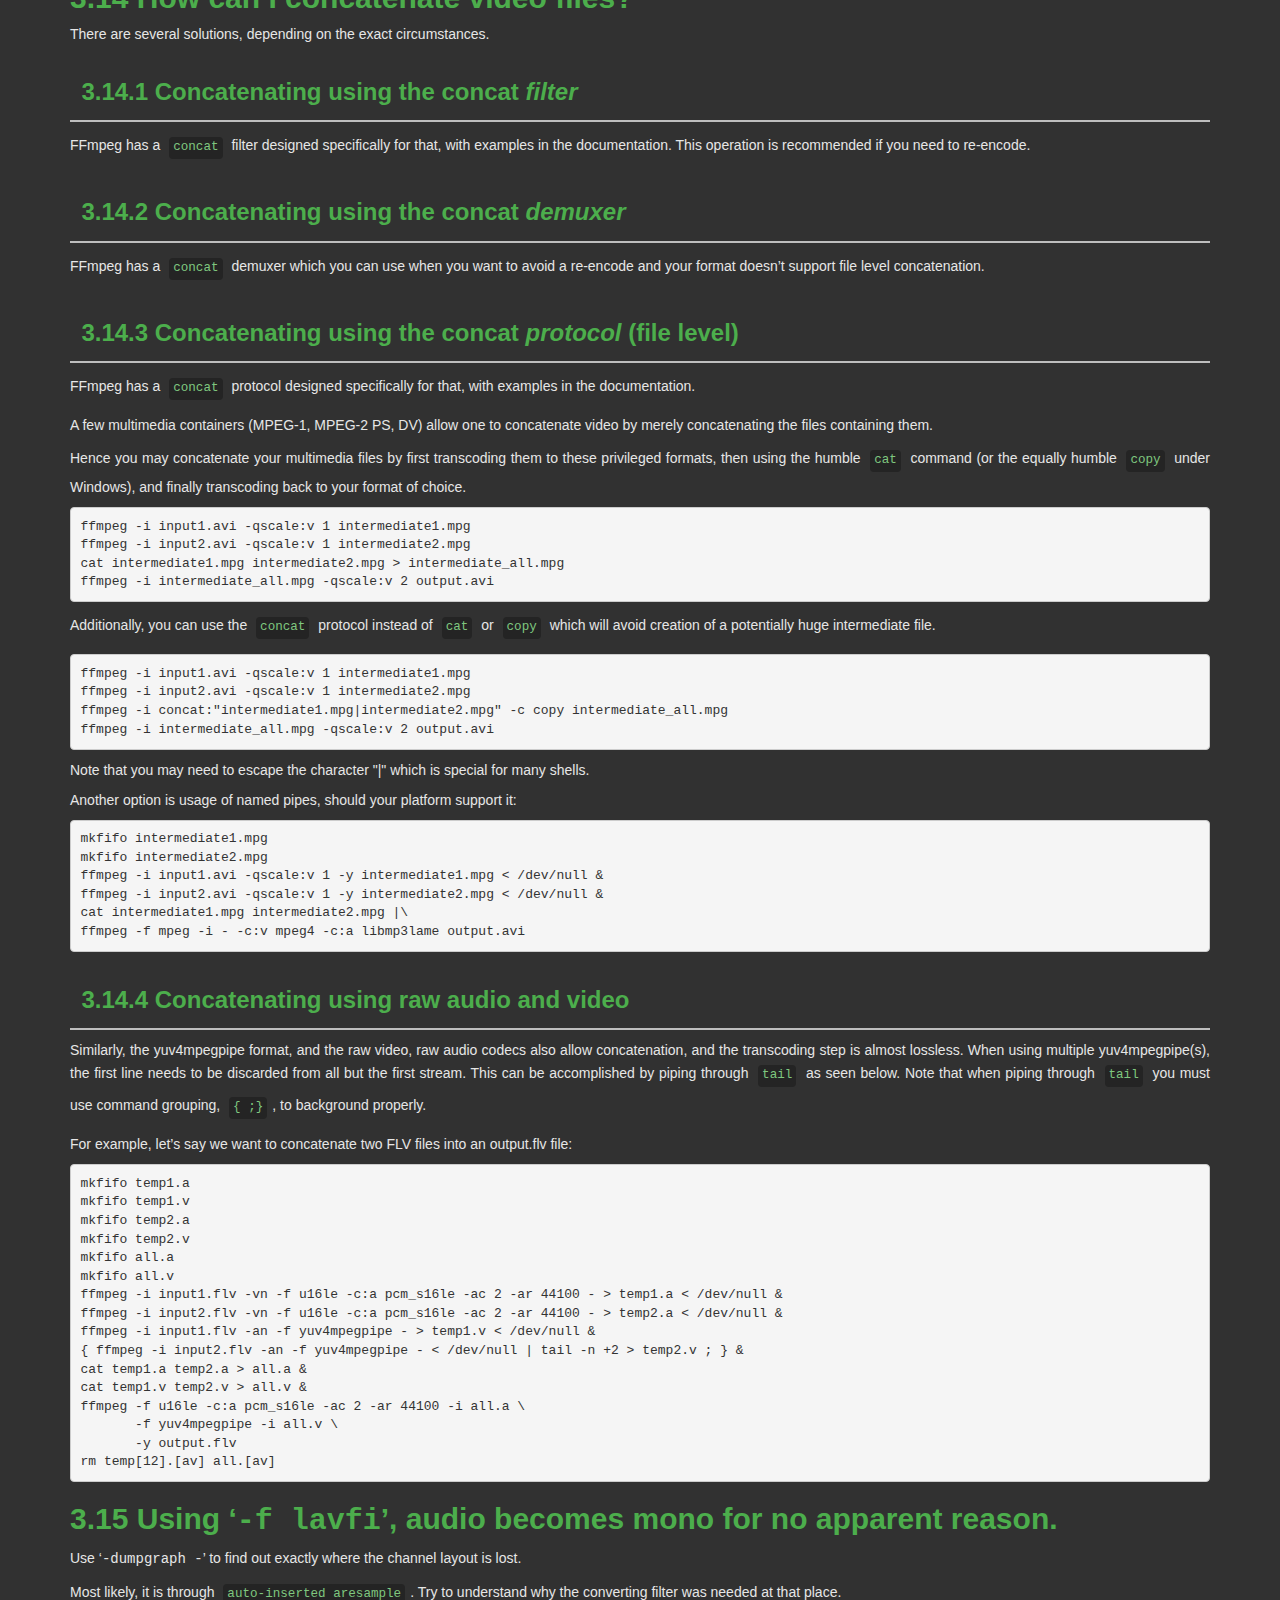
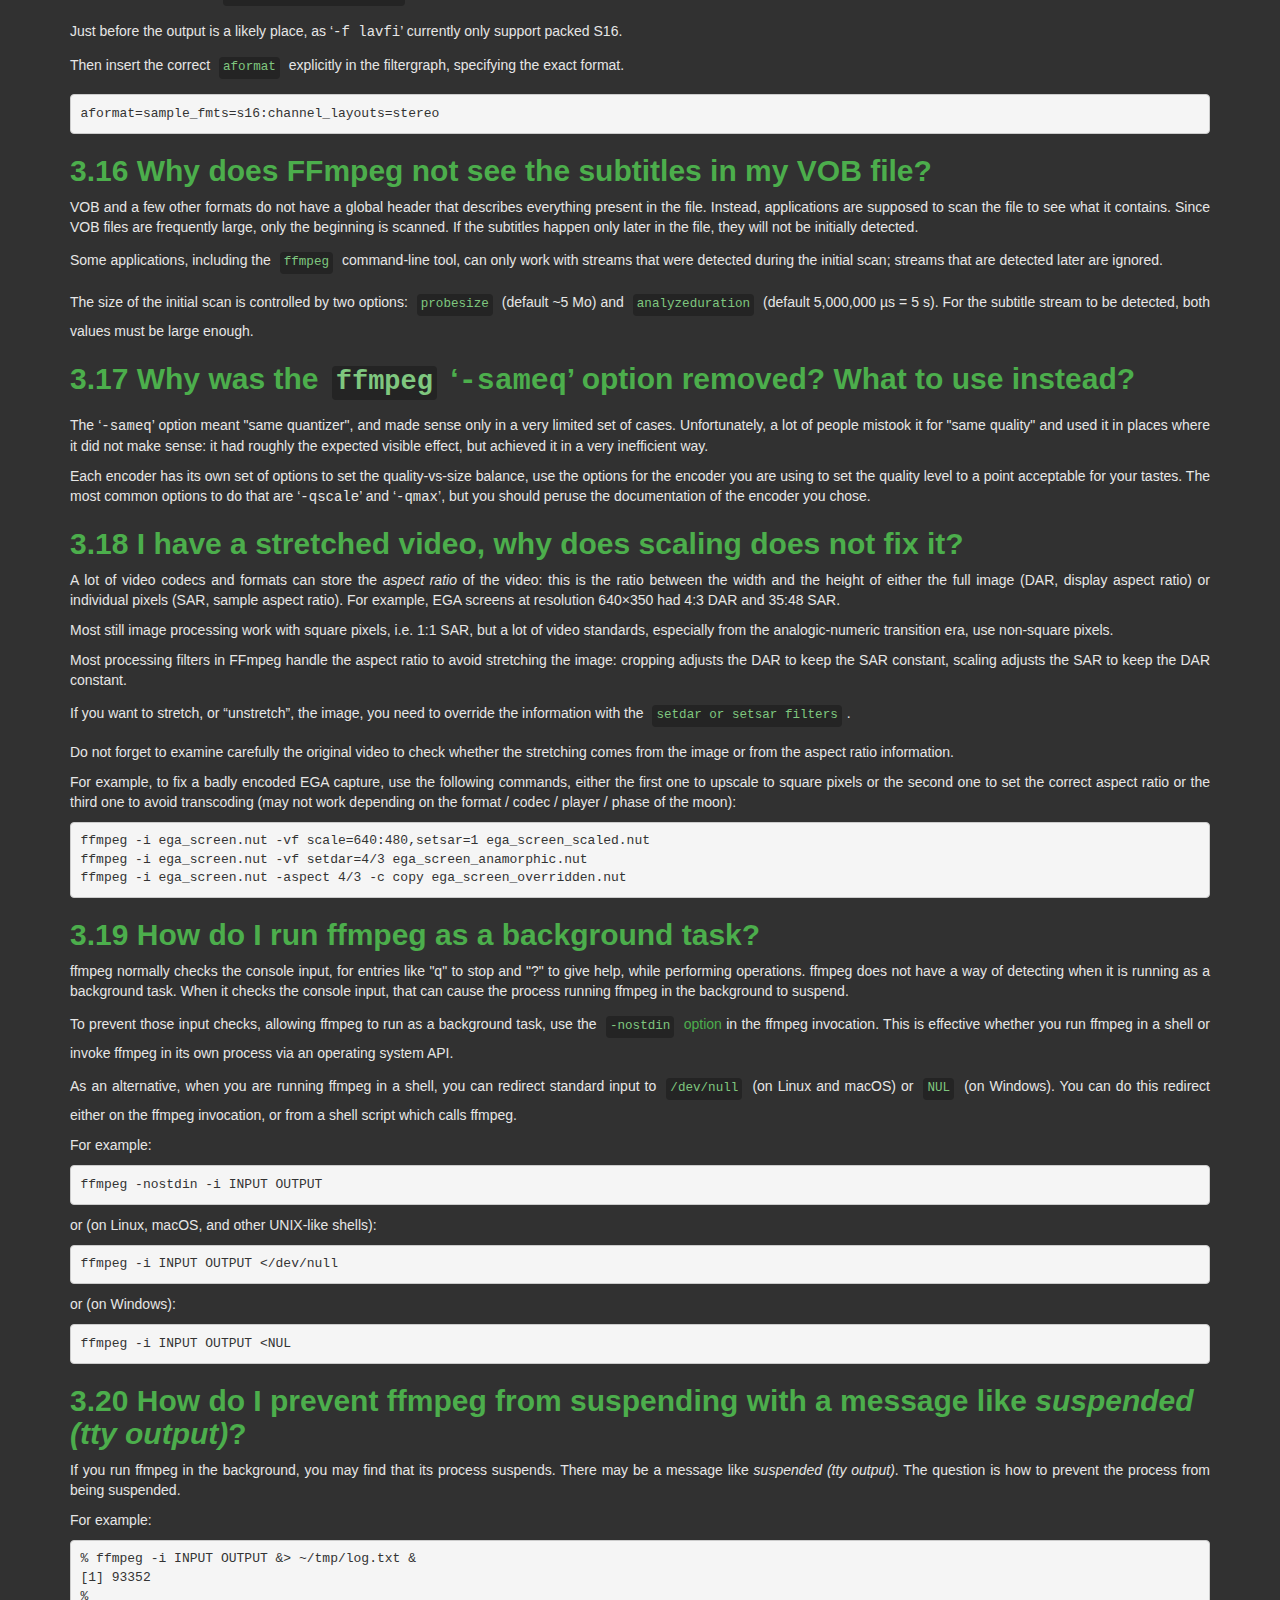
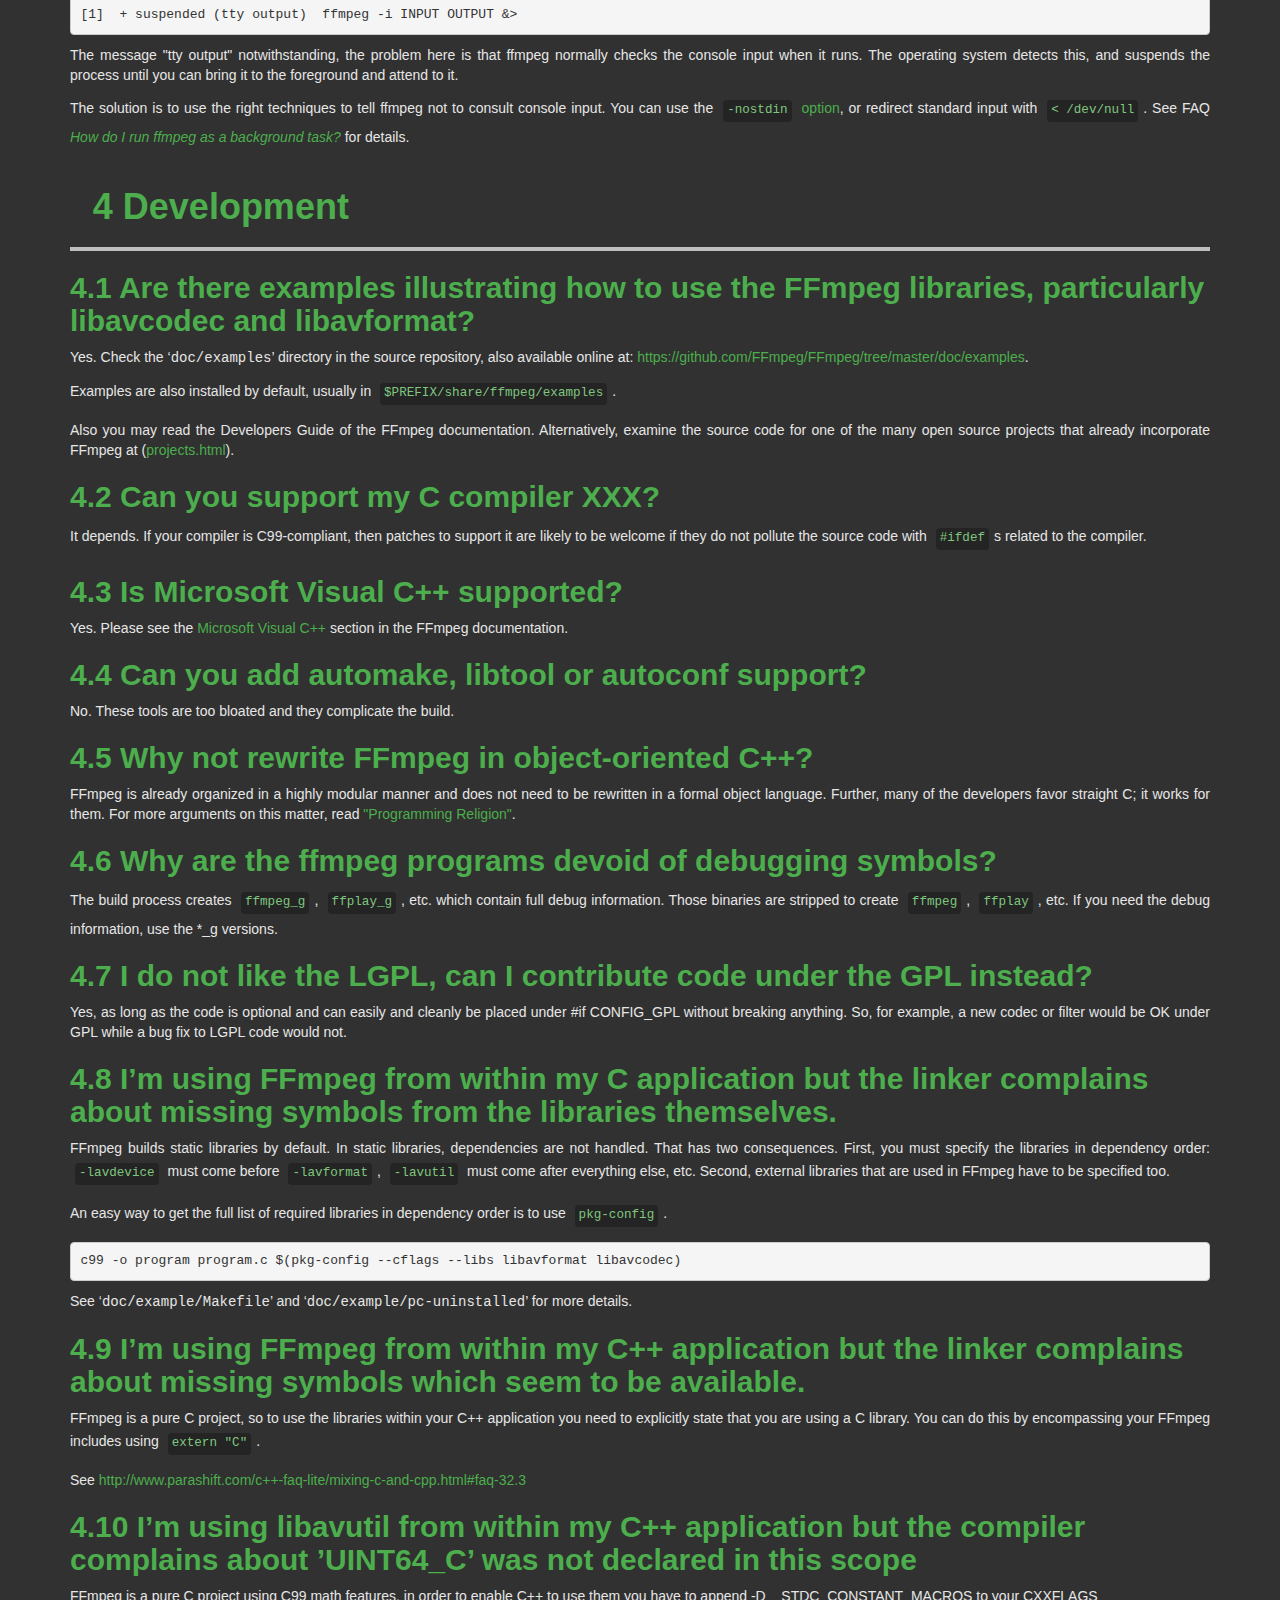
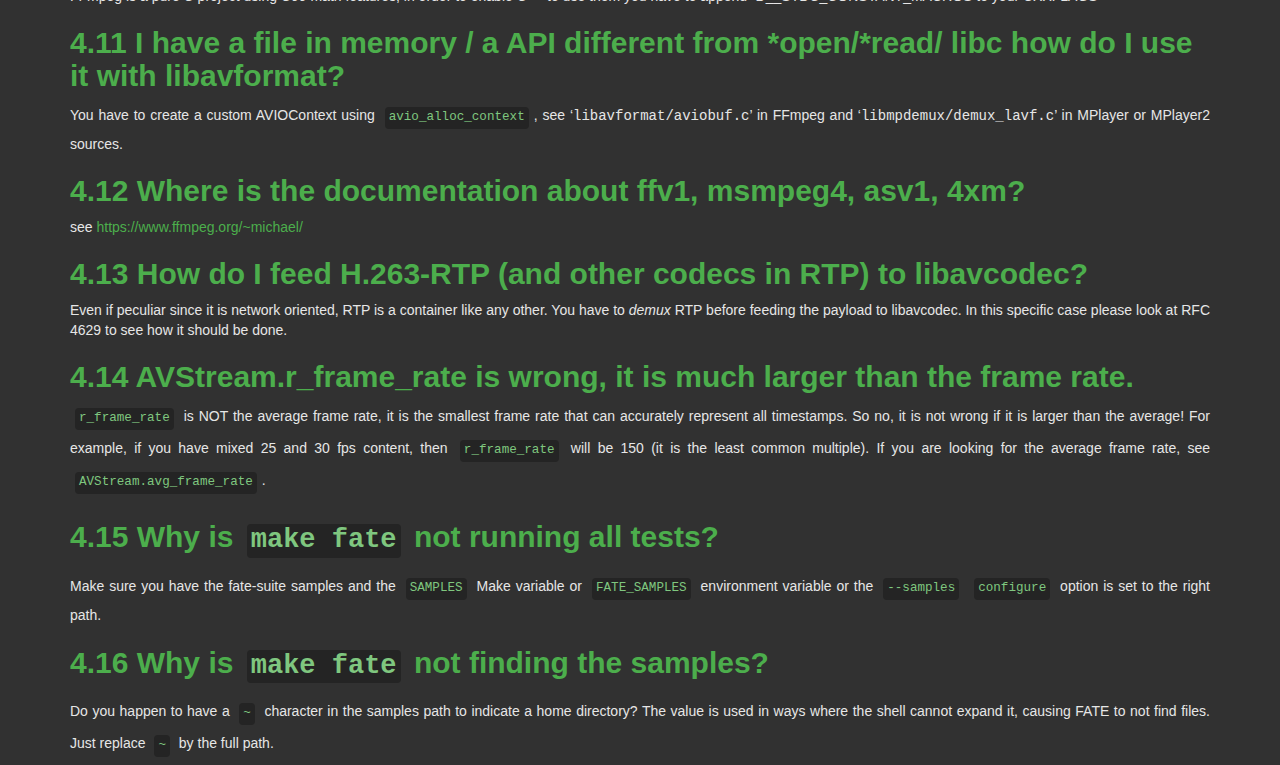
<file: Login&Registration/ffmpegfiles/doc/faq.html>
<!DOCTYPE html>
<html lang="en">
  <head>
    <meta charset="utf-8" />
    <meta http-equiv="X-UA-Compatible" content="IE=edge" />
    <title>FFmpeg documentation</title>
    <link rel="stylesheet" href="bootstrap.min.css" />
    <link rel="stylesheet" href="style.min.css" />

<meta name="description" content="FFmpeg FAQ: ">
<meta name="keywords" content="FFmpeg documentation : FFmpeg FAQ: ">
<meta name="Generator" content="texi2html 5.0">
<!-- Created on March 4, 2019 by texi2html 5.0 -->
<!--
texi2html was written by: 
            Lionel Cons <Lionel.Cons@cern.ch> (original author)
            Karl Berry  <karl@freefriends.org>
            Olaf Bachmann <obachman@mathematik.uni-kl.de>
            and many others.
Maintained by: Many creative people.
Send bugs and suggestions to <texi2html-bug@nongnu.org>

-->
<meta http-equiv="Content-Type" content="text/html; charset=utf-8">
  </head>
  <body>
    <div class="container">

<h1 class="titlefont">FFmpeg FAQ</h1>
<hr>
<a name="SEC_Top"></a>

<a name="SEC_Contents"></a>
<h1>Table of Contents</h1>

<div class="contents">

<ul class="no-bullet">
  <li><a name="toc-General-Questions" href="#General-Questions">1 General Questions</a>
  <ul class="no-bullet">
    <li><a name="toc-Why-doesn_0027t-FFmpeg-support-feature-_005bxyz_005d_003f" href="#Why-doesn_0027t-FFmpeg-support-feature-_005bxyz_005d_003f">1.1 Why doesn&rsquo;t FFmpeg support feature [xyz]?</a></li>
    <li><a name="toc-FFmpeg-does-not-support-codec-XXX_002e-Can-you-include-a-Windows-DLL-loader-to-support-it_003f" href="#FFmpeg-does-not-support-codec-XXX_002e-Can-you-include-a-Windows-DLL-loader-to-support-it_003f">1.2 FFmpeg does not support codec XXX. Can you include a Windows DLL loader to support it?</a></li>
    <li><a name="toc-I-cannot-read-this-file-although-this-format-seems-to-be-supported-by-ffmpeg_002e" href="#I-cannot-read-this-file-although-this-format-seems-to-be-supported-by-ffmpeg_002e">1.3 I cannot read this file although this format seems to be supported by ffmpeg.</a></li>
    <li><a name="toc-Which-codecs-are-supported-by-Windows_003f" href="#Which-codecs-are-supported-by-Windows_003f">1.4 Which codecs are supported by Windows?</a></li>
  </ul></li>
  <li><a name="toc-Compilation" href="#Compilation">2 Compilation</a>
  <ul class="no-bullet">
    <li><a name="toc-error_003a-can_0027t-find-a-register-in-class-_0027GENERAL_005fREGS_0027-while-reloading-_0027asm_0027" href="#error_003a-can_0027t-find-a-register-in-class-_0027GENERAL_005fREGS_0027-while-reloading-_0027asm_0027">2.1 <code>error: can't find a register in class 'GENERAL_REGS' while reloading 'asm'</code></a></li>
    <li><a name="toc-I-have-installed-this-library-with-my-distro_0027s-package-manager_002e-Why-does-configure-not-see-it_003f" href="#I-have-installed-this-library-with-my-distro_0027s-package-manager_002e-Why-does-configure-not-see-it_003f">2.2 I have installed this library with my distro&rsquo;s package manager. Why does <code>configure</code> not see it?</a></li>
    <li><a name="toc-How-do-I-make-pkg_002dconfig-find-my-libraries_003f" href="#How-do-I-make-pkg_002dconfig-find-my-libraries_003f">2.3 How do I make <code>pkg-config</code> find my libraries?</a></li>
    <li><a name="toc-How-do-I-use-pkg_002dconfig-when-cross_002dcompiling_003f" href="#How-do-I-use-pkg_002dconfig-when-cross_002dcompiling_003f">2.4 How do I use <code>pkg-config</code> when cross-compiling?</a></li>
  </ul></li>
  <li><a name="toc-Usage" href="#Usage">3 Usage</a>
  <ul class="no-bullet">
    <li><a name="toc-ffmpeg-does-not-work_003b-what-is-wrong_003f" href="#ffmpeg-does-not-work_003b-what-is-wrong_003f">3.1 ffmpeg does not work; what is wrong?</a></li>
    <li><a name="toc-How-do-I-encode-single-pictures-into-movies_003f" href="#How-do-I-encode-single-pictures-into-movies_003f">3.2 How do I encode single pictures into movies?</a></li>
    <li><a name="toc-How-do-I-encode-movie-to-single-pictures_003f" href="#How-do-I-encode-movie-to-single-pictures_003f">3.3 How do I encode movie to single pictures?</a></li>
    <li><a name="toc-Why-do-I-see-a-slight-quality-degradation-with-multithreaded-MPEG_002a-encoding_003f" href="#Why-do-I-see-a-slight-quality-degradation-with-multithreaded-MPEG_002a-encoding_003f">3.4 Why do I see a slight quality degradation with multithreaded MPEG* encoding?</a></li>
    <li><a name="toc-How-can-I-read-from-the-standard-input-or-write-to-the-standard-output_003f" href="#How-can-I-read-from-the-standard-input-or-write-to-the-standard-output_003f">3.5 How can I read from the standard input or write to the standard output?</a></li>
    <li><a name="toc-_002df-jpeg-doesn_0027t-work_002e" href="#g_t_002df-jpeg-doesn_0027t-work_002e">3.6 -f jpeg doesn&rsquo;t work.</a></li>
    <li><a name="toc-Why-can-I-not-change-the-frame-rate_003f" href="#Why-can-I-not-change-the-frame-rate_003f">3.7 Why can I not change the frame rate?</a></li>
    <li><a name="toc-How-do-I-encode-Xvid-or-DivX-video-with-ffmpeg_003f" href="#How-do-I-encode-Xvid-or-DivX-video-with-ffmpeg_003f">3.8 How do I encode Xvid or DivX video with ffmpeg?</a></li>
    <li><a name="toc-Which-are-good-parameters-for-encoding-high-quality-MPEG_002d4_003f" href="#Which-are-good-parameters-for-encoding-high-quality-MPEG_002d4_003f">3.9 Which are good parameters for encoding high quality MPEG-4?</a></li>
    <li><a name="toc-Which-are-good-parameters-for-encoding-high-quality-MPEG_002d1_002fMPEG_002d2_003f" href="#Which-are-good-parameters-for-encoding-high-quality-MPEG_002d1_002fMPEG_002d2_003f">3.10 Which are good parameters for encoding high quality MPEG-1/MPEG-2?</a></li>
    <li><a name="toc-Interlaced-video-looks-very-bad-when-encoded-with-ffmpeg_002c-what-is-wrong_003f" href="#Interlaced-video-looks-very-bad-when-encoded-with-ffmpeg_002c-what-is-wrong_003f">3.11 Interlaced video looks very bad when encoded with ffmpeg, what is wrong?</a></li>
    <li><a name="toc-How-can-I-read-DirectShow-files_003f" href="#How-can-I-read-DirectShow-files_003f">3.12 How can I read DirectShow files?</a></li>
    <li><a name="toc-How-can-I-join-video-files_003f" href="#How-can-I-join-video-files_003f">3.13 How can I join video files?</a></li>
    <li><a name="toc-How-can-I-concatenate-video-files_003f" href="#How-can-I-concatenate-video-files_003f">3.14 How can I concatenate video files?</a>
    <ul class="no-bullet">
      <li><a name="toc-Concatenating-using-the-concat-filter" href="#Concatenating-using-the-concat-filter">3.14.1 Concatenating using the concat <em>filter</em></a></li>
      <li><a name="toc-Concatenating-using-the-concat-demuxer" href="#Concatenating-using-the-concat-demuxer">3.14.2 Concatenating using the concat <em>demuxer</em></a></li>
      <li><a name="toc-Concatenating-using-the-concat-protocol-_0028file-level_0029" href="#Concatenating-using-the-concat-protocol-_0028file-level_0029">3.14.3 Concatenating using the concat <em>protocol</em> (file level)</a></li>
      <li><a name="toc-Concatenating-using-raw-audio-and-video" href="#Concatenating-using-raw-audio-and-video">3.14.4 Concatenating using raw audio and video</a></li>
    </ul></li>
    <li><a name="toc-Using-_002df-lavfi_002c-audio-becomes-mono-for-no-apparent-reason_002e" href="#Using-_002df-lavfi_002c-audio-becomes-mono-for-no-apparent-reason_002e">3.15 Using &lsquo;<samp>-f lavfi</samp>&rsquo;, audio becomes mono for no apparent reason.</a></li>
    <li><a name="toc-Why-does-FFmpeg-not-see-the-subtitles-in-my-VOB-file_003f" href="#Why-does-FFmpeg-not-see-the-subtitles-in-my-VOB-file_003f">3.16 Why does FFmpeg not see the subtitles in my VOB file?</a></li>
    <li><a name="toc-Why-was-the-ffmpeg-_002dsameq-option-removed_003f-What-to-use-instead_003f" href="#Why-was-the-ffmpeg-_002dsameq-option-removed_003f-What-to-use-instead_003f">3.17 Why was the <code>ffmpeg</code> &lsquo;<samp>-sameq</samp>&rsquo; option removed? What to use instead?</a></li>
    <li><a name="toc-I-have-a-stretched-video_002c-why-does-scaling-does-not-fix-it_003f" href="#I-have-a-stretched-video_002c-why-does-scaling-does-not-fix-it_003f">3.18 I have a stretched video, why does scaling does not fix it?</a></li>
    <li><a name="toc-How-do-I-run-ffmpeg-as-a-background-task_003f" href="#How-do-I-run-ffmpeg-as-a-background-task_003f">3.19 How do I run ffmpeg as a background task?</a></li>
    <li><a name="toc-How-do-I-prevent-ffmpeg-from-suspending-with-a-message-like-suspended-_0028tty-output_0029_003f" href="#How-do-I-prevent-ffmpeg-from-suspending-with-a-message-like-suspended-_0028tty-output_0029_003f">3.20 How do I prevent ffmpeg from suspending with a message like <em>suspended (tty output)</em>?</a></li>
  </ul></li>
  <li><a name="toc-Development" href="#Development">4 Development</a>
  <ul class="no-bullet">
    <li><a name="toc-Are-there-examples-illustrating-how-to-use-the-FFmpeg-libraries_002c-particularly-libavcodec-and-libavformat_003f" href="#Are-there-examples-illustrating-how-to-use-the-FFmpeg-libraries_002c-particularly-libavcodec-and-libavformat_003f">4.1 Are there examples illustrating how to use the FFmpeg libraries, particularly libavcodec and libavformat?</a></li>
    <li><a name="toc-Can-you-support-my-C-compiler-XXX_003f" href="#Can-you-support-my-C-compiler-XXX_003f">4.2 Can you support my C compiler XXX?</a></li>
    <li><a name="toc-Is-Microsoft-Visual-C_002b_002b-supported_003f" href="#Is-Microsoft-Visual-C_002b_002b-supported_003f">4.3 Is Microsoft Visual C++ supported?</a></li>
    <li><a name="toc-Can-you-add-automake_002c-libtool-or-autoconf-support_003f" href="#Can-you-add-automake_002c-libtool-or-autoconf-support_003f">4.4 Can you add automake, libtool or autoconf support?</a></li>
    <li><a name="toc-Why-not-rewrite-FFmpeg-in-object_002doriented-C_002b_002b_003f" href="#Why-not-rewrite-FFmpeg-in-object_002doriented-C_002b_002b_003f">4.5 Why not rewrite FFmpeg in object-oriented C++?</a></li>
    <li><a name="toc-Why-are-the-ffmpeg-programs-devoid-of-debugging-symbols_003f" href="#Why-are-the-ffmpeg-programs-devoid-of-debugging-symbols_003f">4.6 Why are the ffmpeg programs devoid of debugging symbols?</a></li>
    <li><a name="toc-I-do-not-like-the-LGPL_002c-can-I-contribute-code-under-the-GPL-instead_003f" href="#I-do-not-like-the-LGPL_002c-can-I-contribute-code-under-the-GPL-instead_003f">4.7 I do not like the LGPL, can I contribute code under the GPL instead?</a></li>
    <li><a name="toc-I_0027m-using-FFmpeg-from-within-my-C-application-but-the-linker-complains-about-missing-symbols-from-the-libraries-themselves_002e" href="#I_0027m-using-FFmpeg-from-within-my-C-application-but-the-linker-complains-about-missing-symbols-from-the-libraries-themselves_002e">4.8 I&rsquo;m using FFmpeg from within my C application but the linker complains about missing symbols from the libraries themselves.</a></li>
    <li><a name="toc-I_0027m-using-FFmpeg-from-within-my-C_002b_002b-application-but-the-linker-complains-about-missing-symbols-which-seem-to-be-available_002e" href="#I_0027m-using-FFmpeg-from-within-my-C_002b_002b-application-but-the-linker-complains-about-missing-symbols-which-seem-to-be-available_002e">4.9 I&rsquo;m using FFmpeg from within my C++ application but the linker complains about missing symbols which seem to be available.</a></li>
    <li><a name="toc-I_0027m-using-libavutil-from-within-my-C_002b_002b-application-but-the-compiler-complains-about-_0027UINT64_005fC_0027-was-not-declared-in-this-scope" href="#I_0027m-using-libavutil-from-within-my-C_002b_002b-application-but-the-compiler-complains-about-_0027UINT64_005fC_0027-was-not-declared-in-this-scope">4.10 I&rsquo;m using libavutil from within my C++ application but the compiler complains about &rsquo;UINT64_C&rsquo; was not declared in this scope</a></li>
    <li><a name="toc-I-have-a-file-in-memory-_002f-a-API-different-from-_002aopen_002f_002aread_002f-libc-how-do-I-use-it-with-libavformat_003f" href="#I-have-a-file-in-memory-_002f-a-API-different-from-_002aopen_002f_002aread_002f-libc-how-do-I-use-it-with-libavformat_003f">4.11 I have a file in memory / a API different from *open/*read/ libc how do I use it with libavformat?</a></li>
    <li><a name="toc-Where-is-the-documentation-about-ffv1_002c-msmpeg4_002c-asv1_002c-4xm_003f" href="#Where-is-the-documentation-about-ffv1_002c-msmpeg4_002c-asv1_002c-4xm_003f">4.12 Where is the documentation about ffv1, msmpeg4, asv1, 4xm?</a></li>
    <li><a name="toc-How-do-I-feed-H_002e263_002dRTP-_0028and-other-codecs-in-RTP_0029-to-libavcodec_003f" href="#How-do-I-feed-H_002e263_002dRTP-_0028and-other-codecs-in-RTP_0029-to-libavcodec_003f">4.13 How do I feed H.263-RTP (and other codecs in RTP) to libavcodec?</a></li>
    <li><a name="toc-AVStream_002er_005fframe_005frate-is-wrong_002c-it-is-much-larger-than-the-frame-rate_002e" href="#AVStream_002er_005fframe_005frate-is-wrong_002c-it-is-much-larger-than-the-frame-rate_002e">4.14 AVStream.r_frame_rate is wrong, it is much larger than the frame rate.</a></li>
    <li><a name="toc-Why-is-make-fate-not-running-all-tests_003f" href="#Why-is-make-fate-not-running-all-tests_003f">4.15 Why is <code>make fate</code> not running all tests?</a></li>
    <li><a name="toc-Why-is-make-fate-not-finding-the-samples_003f" href="#Why-is-make-fate-not-finding-the-samples_003f">4.16 Why is <code>make fate</code> not finding the samples?</a></li>
  </ul>
</li>
</ul>
</div>


<hr size="6">
<a name="General-Questions"></a>
<h1 class="chapter"><a href="faq.html#toc-General-Questions">1 General Questions</a></h1>

<a name="Why-doesn_0027t-FFmpeg-support-feature-_005bxyz_005d_003f"></a>
<h2 class="section"><a href="faq.html#toc-Why-doesn_0027t-FFmpeg-support-feature-_005bxyz_005d_003f">1.1 Why doesn&rsquo;t FFmpeg support feature [xyz]?</a></h2>

<p>Because no one has taken on that task yet. FFmpeg development is
driven by the tasks that are important to the individual developers.
If there is a feature that is important to you, the best way to get
it implemented is to undertake the task yourself or sponsor a developer.
</p>
<a name="FFmpeg-does-not-support-codec-XXX_002e-Can-you-include-a-Windows-DLL-loader-to-support-it_003f"></a>
<h2 class="section"><a href="faq.html#toc-FFmpeg-does-not-support-codec-XXX_002e-Can-you-include-a-Windows-DLL-loader-to-support-it_003f">1.2 FFmpeg does not support codec XXX. Can you include a Windows DLL loader to support it?</a></h2>

<p>No. Windows DLLs are not portable, bloated and often slow.
Moreover FFmpeg strives to support all codecs natively.
A DLL loader is not conducive to that goal.
</p>
<a name="I-cannot-read-this-file-although-this-format-seems-to-be-supported-by-ffmpeg_002e"></a>
<h2 class="section"><a href="faq.html#toc-I-cannot-read-this-file-although-this-format-seems-to-be-supported-by-ffmpeg_002e">1.3 I cannot read this file although this format seems to be supported by ffmpeg.</a></h2>

<p>Even if ffmpeg can read the container format, it may not support all its
codecs. Please consult the supported codec list in the ffmpeg
documentation.
</p>
<a name="Which-codecs-are-supported-by-Windows_003f"></a>
<h2 class="section"><a href="faq.html#toc-Which-codecs-are-supported-by-Windows_003f">1.4 Which codecs are supported by Windows?</a></h2>

<p>Windows does not support standard formats like MPEG very well, unless you
install some additional codecs.
</p>
<p>The following list of video codecs should work on most Windows systems:
</p><dl compact="compact">
<dt>&lsquo;<samp>msmpeg4v2</samp>&rsquo;</dt>
<dd><p>.avi/.asf
</p></dd>
<dt>&lsquo;<samp>msmpeg4</samp>&rsquo;</dt>
<dd><p>.asf only
</p></dd>
<dt>&lsquo;<samp>wmv1</samp>&rsquo;</dt>
<dd><p>.asf only
</p></dd>
<dt>&lsquo;<samp>wmv2</samp>&rsquo;</dt>
<dd><p>.asf only
</p></dd>
<dt>&lsquo;<samp>mpeg4</samp>&rsquo;</dt>
<dd><p>Only if you have some MPEG-4 codec like ffdshow or Xvid installed.
</p></dd>
<dt>&lsquo;<samp>mpeg1video</samp>&rsquo;</dt>
<dd><p>.mpg only
</p></dd>
</dl>
<p>Note, ASF files often have .wmv or .wma extensions in Windows. It should also
be mentioned that Microsoft claims a patent on the ASF format, and may sue
or threaten users who create ASF files with non-Microsoft software. It is
strongly advised to avoid ASF where possible.
</p>
<p>The following list of audio codecs should work on most Windows systems:
</p><dl compact="compact">
<dt>&lsquo;<samp>adpcm_ima_wav</samp>&rsquo;</dt>
<dt>&lsquo;<samp>adpcm_ms</samp>&rsquo;</dt>
<dt>&lsquo;<samp>pcm_s16le</samp>&rsquo;</dt>
<dd><p>always
</p></dd>
<dt>&lsquo;<samp>libmp3lame</samp>&rsquo;</dt>
<dd><p>If some MP3 codec like LAME is installed.
</p></dd>
</dl>


<a name="Compilation"></a>
<h1 class="chapter"><a href="faq.html#toc-Compilation">2 Compilation</a></h1>

<a name="error_003a-can_0027t-find-a-register-in-class-_0027GENERAL_005fREGS_0027-while-reloading-_0027asm_0027"></a>
<h2 class="section"><a href="faq.html#toc-error_003a-can_0027t-find-a-register-in-class-_0027GENERAL_005fREGS_0027-while-reloading-_0027asm_0027">2.1 <code>error: can't find a register in class 'GENERAL_REGS' while reloading 'asm'</code></a></h2>

<p>This is a bug in gcc. Do not report it to us. Instead, please report it to
the gcc developers. Note that we will not add workarounds for gcc bugs.
</p>
<p>Also note that (some of) the gcc developers believe this is not a bug or
not a bug they should fix:
<a href="https://gcc.gnu.org/bugzilla/show_bug.cgi?id=11203">https://gcc.gnu.org/bugzilla/show_bug.cgi?id=11203</a>.
Then again, some of them do not know the difference between an undecidable
problem and an NP-hard problem...
</p>
<a name="I-have-installed-this-library-with-my-distro_0027s-package-manager_002e-Why-does-configure-not-see-it_003f"></a>
<h2 class="section"><a href="faq.html#toc-I-have-installed-this-library-with-my-distro_0027s-package-manager_002e-Why-does-configure-not-see-it_003f">2.2 I have installed this library with my distro&rsquo;s package manager. Why does <code>configure</code> not see it?</a></h2>

<p>Distributions usually split libraries in several packages. The main package
contains the files necessary to run programs using the library. The
development package contains the files necessary to build programs using the
library. Sometimes, docs and/or data are in a separate package too.
</p>
<p>To build FFmpeg, you need to install the development package. It is usually
called &lsquo;<tt>libfoo-dev</tt>&rsquo; or &lsquo;<tt>libfoo-devel</tt>&rsquo;. You can remove it after the
build is finished, but be sure to keep the main package.
</p>
<a name="How-do-I-make-pkg_002dconfig-find-my-libraries_003f"></a>
<h2 class="section"><a href="faq.html#toc-How-do-I-make-pkg_002dconfig-find-my-libraries_003f">2.3 How do I make <code>pkg-config</code> find my libraries?</a></h2>

<p>Somewhere along with your libraries, there is a &lsquo;<tt>.pc</tt>&rsquo; file (or several)
in a &lsquo;<tt>pkgconfig</tt>&rsquo; directory. You need to set environment variables to
point <code>pkg-config</code> to these files.
</p>
<p>If you need to <em>add</em> directories to <code>pkg-config</code>&rsquo;s search list
(typical use case: library installed separately), add it to
<code>$PKG_CONFIG_PATH</code>:
</p>
<div class="example">
<pre class="example">export PKG_CONFIG_PATH=/opt/x264/lib/pkgconfig:/opt/opus/lib/pkgconfig
</pre></div>

<p>If you need to <em>replace</em> <code>pkg-config</code>&rsquo;s search list
(typical use case: cross-compiling), set it in
<code>$PKG_CONFIG_LIBDIR</code>:
</p>
<div class="example">
<pre class="example">export PKG_CONFIG_LIBDIR=/home/me/cross/usr/lib/pkgconfig:/home/me/cross/usr/local/lib/pkgconfig
</pre></div>

<p>If you need to know the library&rsquo;s internal dependencies (typical use: static
linking), add the <code>--static</code> option to <code>pkg-config</code>:
</p>
<div class="example">
<pre class="example">./configure --pkg-config-flags=--static
</pre></div>

<a name="How-do-I-use-pkg_002dconfig-when-cross_002dcompiling_003f"></a>
<h2 class="section"><a href="faq.html#toc-How-do-I-use-pkg_002dconfig-when-cross_002dcompiling_003f">2.4 How do I use <code>pkg-config</code> when cross-compiling?</a></h2>

<p>The best way is to install <code>pkg-config</code> in your cross-compilation
environment. It will automatically use the cross-compilation libraries.
</p>
<p>You can also use <code>pkg-config</code> from the host environment by
specifying explicitly <code>--pkg-config=pkg-config</code> to <code>configure</code>.
In that case, you must point <code>pkg-config</code> to the correct directories
using the <code>PKG_CONFIG_LIBDIR</code>, as explained in the previous entry.
</p>
<p>As an intermediate solution, you can place in your cross-compilation
environment a script that calls the host <code>pkg-config</code> with
<code>PKG_CONFIG_LIBDIR</code> set. That script can look like that:
</p>
<div class="example">
<pre class="example">#!/bin/sh
PKG_CONFIG_LIBDIR=/path/to/cross/lib/pkgconfig
export PKG_CONFIG_LIBDIR
exec /usr/bin/pkg-config &quot;$@&quot;
</pre></div>

<a name="Usage"></a>
<h1 class="chapter"><a href="faq.html#toc-Usage">3 Usage</a></h1>

<a name="ffmpeg-does-not-work_003b-what-is-wrong_003f"></a>
<h2 class="section"><a href="faq.html#toc-ffmpeg-does-not-work_003b-what-is-wrong_003f">3.1 ffmpeg does not work; what is wrong?</a></h2>

<p>Try a <code>make distclean</code> in the ffmpeg source directory before the build.
If this does not help see
(<a href="https://ffmpeg.org/bugreports.html">https://ffmpeg.org/bugreports.html</a>).
</p>
<a name="How-do-I-encode-single-pictures-into-movies_003f"></a>
<h2 class="section"><a href="faq.html#toc-How-do-I-encode-single-pictures-into-movies_003f">3.2 How do I encode single pictures into movies?</a></h2>

<p>First, rename your pictures to follow a numerical sequence.
For example, img1.jpg, img2.jpg, img3.jpg,...
Then you may run:
</p>
<div class="example">
<pre class="example">ffmpeg -f image2 -i img%d.jpg /tmp/a.mpg
</pre></div>

<p>Notice that &lsquo;<samp>%d</samp>&rsquo; is replaced by the image number.
</p>
<p>&lsquo;<tt>img%03d.jpg</tt>&rsquo; means the sequence &lsquo;<tt>img001.jpg</tt>&rsquo;, &lsquo;<tt>img002.jpg</tt>&rsquo;, etc.
</p>
<p>Use the &lsquo;<samp>-start_number</samp>&rsquo; option to declare a starting number for
the sequence. This is useful if your sequence does not start with
&lsquo;<tt>img001.jpg</tt>&rsquo; but is still in a numerical order. The following
example will start with &lsquo;<tt>img100.jpg</tt>&rsquo;:
</p>
<div class="example">
<pre class="example">ffmpeg -f image2 -start_number 100 -i img%d.jpg /tmp/a.mpg
</pre></div>

<p>If you have large number of pictures to rename, you can use the
following command to ease the burden. The command, using the bourne
shell syntax, symbolically links all files in the current directory
that match <code>*jpg</code> to the &lsquo;<tt>/tmp</tt>&rsquo; directory in the sequence of
&lsquo;<tt>img001.jpg</tt>&rsquo;, &lsquo;<tt>img002.jpg</tt>&rsquo; and so on.
</p>
<div class="example">
<pre class="example">x=1; for i in *jpg; do counter=$(printf %03d $x); ln -s &quot;$i&quot; /tmp/img&quot;$counter&quot;.jpg; x=$(($x+1)); done
</pre></div>

<p>If you want to sequence them by oldest modified first, substitute
<code>$(ls -r -t *jpg)</code> in place of <code>*jpg</code>.
</p>
<p>Then run:
</p>
<div class="example">
<pre class="example">ffmpeg -f image2 -i /tmp/img%03d.jpg /tmp/a.mpg
</pre></div>

<p>The same logic is used for any image format that ffmpeg reads.
</p>
<p>You can also use <code>cat</code> to pipe images to ffmpeg:
</p>
<div class="example">
<pre class="example">cat *.jpg | ffmpeg -f image2pipe -c:v mjpeg -i - output.mpg
</pre></div>

<a name="How-do-I-encode-movie-to-single-pictures_003f"></a>
<h2 class="section"><a href="faq.html#toc-How-do-I-encode-movie-to-single-pictures_003f">3.3 How do I encode movie to single pictures?</a></h2>

<p>Use:
</p>
<div class="example">
<pre class="example">ffmpeg -i movie.mpg movie%d.jpg
</pre></div>

<p>The &lsquo;<tt>movie.mpg</tt>&rsquo; used as input will be converted to
&lsquo;<tt>movie1.jpg</tt>&rsquo;, &lsquo;<tt>movie2.jpg</tt>&rsquo;, etc...
</p>
<p>Instead of relying on file format self-recognition, you may also use
</p><dl compact="compact">
<dt>&lsquo;<samp>-c:v ppm</samp>&rsquo;</dt>
<dt>&lsquo;<samp>-c:v png</samp>&rsquo;</dt>
<dt>&lsquo;<samp>-c:v mjpeg</samp>&rsquo;</dt>
</dl>
<p>to force the encoding.
</p>
<p>Applying that to the previous example:
</p><div class="example">
<pre class="example">ffmpeg -i movie.mpg -f image2 -c:v mjpeg menu%d.jpg
</pre></div>

<p>Beware that there is no &quot;jpeg&quot; codec. Use &quot;mjpeg&quot; instead.
</p>
<a name="Why-do-I-see-a-slight-quality-degradation-with-multithreaded-MPEG_002a-encoding_003f"></a>
<h2 class="section"><a href="faq.html#toc-Why-do-I-see-a-slight-quality-degradation-with-multithreaded-MPEG_002a-encoding_003f">3.4 Why do I see a slight quality degradation with multithreaded MPEG* encoding?</a></h2>

<p>For multithreaded MPEG* encoding, the encoded slices must be independent,
otherwise thread n would practically have to wait for n-1 to finish, so it&rsquo;s
quite logical that there is a small reduction of quality. This is not a bug.
</p>
<a name="How-can-I-read-from-the-standard-input-or-write-to-the-standard-output_003f"></a>
<h2 class="section"><a href="faq.html#toc-How-can-I-read-from-the-standard-input-or-write-to-the-standard-output_003f">3.5 How can I read from the standard input or write to the standard output?</a></h2>

<p>Use &lsquo;<tt>-</tt>&rsquo; as file name.
</p>
<a name="g_t_002df-jpeg-doesn_0027t-work_002e"></a>
<h2 class="section"><a href="faq.html#toc-_002df-jpeg-doesn_0027t-work_002e">3.6 -f jpeg doesn&rsquo;t work.</a></h2>

<p>Try &rsquo;-f image2 test%d.jpg&rsquo;.
</p>
<a name="Why-can-I-not-change-the-frame-rate_003f"></a>
<h2 class="section"><a href="faq.html#toc-Why-can-I-not-change-the-frame-rate_003f">3.7 Why can I not change the frame rate?</a></h2>

<p>Some codecs, like MPEG-1/2, only allow a small number of fixed frame rates.
Choose a different codec with the -c:v command line option.
</p>
<a name="How-do-I-encode-Xvid-or-DivX-video-with-ffmpeg_003f"></a>
<h2 class="section"><a href="faq.html#toc-How-do-I-encode-Xvid-or-DivX-video-with-ffmpeg_003f">3.8 How do I encode Xvid or DivX video with ffmpeg?</a></h2>

<p>Both Xvid and DivX (version 4+) are implementations of the ISO MPEG-4
standard (note that there are many other coding formats that use this
same standard). Thus, use &rsquo;-c:v mpeg4&rsquo; to encode in these formats. The
default fourcc stored in an MPEG-4-coded file will be &rsquo;FMP4&rsquo;. If you want
a different fourcc, use the &rsquo;-vtag&rsquo; option. E.g., &rsquo;-vtag xvid&rsquo; will
force the fourcc &rsquo;xvid&rsquo; to be stored as the video fourcc rather than the
default.
</p>
<a name="Which-are-good-parameters-for-encoding-high-quality-MPEG_002d4_003f"></a>
<h2 class="section"><a href="faq.html#toc-Which-are-good-parameters-for-encoding-high-quality-MPEG_002d4_003f">3.9 Which are good parameters for encoding high quality MPEG-4?</a></h2>

<p>&rsquo;-mbd rd -flags +mv4+aic -trellis 2 -cmp 2 -subcmp 2 -g 300 -pass 1/2&rsquo;,
things to try: &rsquo;-bf 2&rsquo;, &rsquo;-mpv_flags qp_rd&rsquo;, &rsquo;-mpv_flags mv0&rsquo;, &rsquo;-mpv_flags skip_rd&rsquo;.
</p>
<a name="Which-are-good-parameters-for-encoding-high-quality-MPEG_002d1_002fMPEG_002d2_003f"></a>
<h2 class="section"><a href="faq.html#toc-Which-are-good-parameters-for-encoding-high-quality-MPEG_002d1_002fMPEG_002d2_003f">3.10 Which are good parameters for encoding high quality MPEG-1/MPEG-2?</a></h2>

<p>&rsquo;-mbd rd -trellis 2 -cmp 2 -subcmp 2 -g 100 -pass 1/2&rsquo;
but beware the &rsquo;-g 100&rsquo; might cause problems with some decoders.
Things to try: &rsquo;-bf 2&rsquo;, &rsquo;-mpv_flags qp_rd&rsquo;, &rsquo;-mpv_flags mv0&rsquo;, &rsquo;-mpv_flags skip_rd&rsquo;.
</p>
<a name="Interlaced-video-looks-very-bad-when-encoded-with-ffmpeg_002c-what-is-wrong_003f"></a>
<h2 class="section"><a href="faq.html#toc-Interlaced-video-looks-very-bad-when-encoded-with-ffmpeg_002c-what-is-wrong_003f">3.11 Interlaced video looks very bad when encoded with ffmpeg, what is wrong?</a></h2>

<p>You should use &rsquo;-flags +ilme+ildct&rsquo; and maybe &rsquo;-flags +alt&rsquo; for interlaced
material, and try &rsquo;-top 0/1&rsquo; if the result looks really messed-up.
</p>
<a name="How-can-I-read-DirectShow-files_003f"></a>
<h2 class="section"><a href="faq.html#toc-How-can-I-read-DirectShow-files_003f">3.12 How can I read DirectShow files?</a></h2>

<p>If you have built FFmpeg with <code>./configure --enable-avisynth</code>
(only possible on MinGW/Cygwin platforms),
then you may use any file that DirectShow can read as input.
</p>
<p>Just create an &quot;input.avs&quot; text file with this single line ...
</p><div class="example">
<pre class="example">DirectShowSource(&quot;C:\path to your file\yourfile.asf&quot;)
</pre></div>
<p>... and then feed that text file to ffmpeg:
</p><div class="example">
<pre class="example">ffmpeg -i input.avs
</pre></div>

<p>For ANY other help on AviSynth, please visit the
<a href="http://www.avisynth.org/">AviSynth homepage</a>.
</p>
<a name="How-can-I-join-video-files_003f"></a>
<h2 class="section"><a href="faq.html#toc-How-can-I-join-video-files_003f">3.13 How can I join video files?</a></h2>

<p>To &quot;join&quot; video files is quite ambiguous. The following list explains the
different kinds of &quot;joining&quot; and points out how those are addressed in
FFmpeg. To join video files may mean:
</p>
<ul>
<li>
To put them one after the other: this is called to <em>concatenate</em> them
(in short: concat) and is addressed
<a href="#How-can-I-concatenate-video-files">in this very faq</a>.

</li><li>
To put them together in the same file, to let the user choose between the
different versions (example: different audio languages): this is called to
<em>multiplex</em> them together (in short: mux), and is done by simply
invoking ffmpeg with several &lsquo;<samp>-i</samp>&rsquo; options.

</li><li>
For audio, to put all channels together in a single stream (example: two
mono streams into one stereo stream): this is sometimes called to
<em>merge</em> them, and can be done using the
<a href="ffmpeg-filters.html#amerge"><code>amerge</code></a> filter.

</li><li>
For audio, to play one on top of the other: this is called to <em>mix</em>
them, and can be done by first merging them into a single stream and then
using the <a href="ffmpeg-filters.html#pan"><code>pan</code></a> filter to mix
the channels at will.

</li><li>
For video, to display both together, side by side or one on top of a part of
the other; it can be done using the
<a href="ffmpeg-filters.html#overlay"><code>overlay</code></a> video filter.

</li></ul>

<p><a name="How-can-I-concatenate-video-files"></a>
</p><a name="How-can-I-concatenate-video-files_003f"></a>
<h2 class="section"><a href="faq.html#toc-How-can-I-concatenate-video-files_003f">3.14 How can I concatenate video files?</a></h2>

<p>There are several solutions, depending on the exact circumstances.
</p>
<a name="Concatenating-using-the-concat-filter"></a>
<h3 class="subsection"><a href="faq.html#toc-Concatenating-using-the-concat-filter">3.14.1 Concatenating using the concat <em>filter</em></a></h3>

<p>FFmpeg has a <a href="ffmpeg-filters.html#concat"><code>concat</code></a> filter designed specifically for that, with examples in the
documentation. This operation is recommended if you need to re-encode.
</p>
<a name="Concatenating-using-the-concat-demuxer"></a>
<h3 class="subsection"><a href="faq.html#toc-Concatenating-using-the-concat-demuxer">3.14.2 Concatenating using the concat <em>demuxer</em></a></h3>

<p>FFmpeg has a <a href="ffmpeg-formats.html#concat"><code>concat</code></a> demuxer which you can use when you want to avoid a re-encode and
your format doesn&rsquo;t support file level concatenation.
</p>
<a name="Concatenating-using-the-concat-protocol-_0028file-level_0029"></a>
<h3 class="subsection"><a href="faq.html#toc-Concatenating-using-the-concat-protocol-_0028file-level_0029">3.14.3 Concatenating using the concat <em>protocol</em> (file level)</a></h3>

<p>FFmpeg has a <a href="ffmpeg-protocols.html#concat"><code>concat</code></a> protocol designed specifically for that, with examples in the
documentation.
</p>
<p>A few multimedia containers (MPEG-1, MPEG-2 PS, DV) allow one to concatenate
video by merely concatenating the files containing them.
</p>
<p>Hence you may concatenate your multimedia files by first transcoding them to
these privileged formats, then using the humble <code>cat</code> command (or the
equally humble <code>copy</code> under Windows), and finally transcoding back to your
format of choice.
</p>
<div class="example">
<pre class="example">ffmpeg -i input1.avi -qscale:v 1 intermediate1.mpg
ffmpeg -i input2.avi -qscale:v 1 intermediate2.mpg
cat intermediate1.mpg intermediate2.mpg &gt; intermediate_all.mpg
ffmpeg -i intermediate_all.mpg -qscale:v 2 output.avi
</pre></div>

<p>Additionally, you can use the <code>concat</code> protocol instead of <code>cat</code> or
<code>copy</code> which will avoid creation of a potentially huge intermediate file.
</p>
<div class="example">
<pre class="example">ffmpeg -i input1.avi -qscale:v 1 intermediate1.mpg
ffmpeg -i input2.avi -qscale:v 1 intermediate2.mpg
ffmpeg -i concat:&quot;intermediate1.mpg|intermediate2.mpg&quot; -c copy intermediate_all.mpg
ffmpeg -i intermediate_all.mpg -qscale:v 2 output.avi
</pre></div>

<p>Note that you may need to escape the character &quot;|&quot; which is special for many
shells.
</p>
<p>Another option is usage of named pipes, should your platform support it:
</p>
<div class="example">
<pre class="example">mkfifo intermediate1.mpg
mkfifo intermediate2.mpg
ffmpeg -i input1.avi -qscale:v 1 -y intermediate1.mpg &lt; /dev/null &amp;
ffmpeg -i input2.avi -qscale:v 1 -y intermediate2.mpg &lt; /dev/null &amp;
cat intermediate1.mpg intermediate2.mpg |\
ffmpeg -f mpeg -i - -c:v mpeg4 -c:a libmp3lame output.avi
</pre></div>

<a name="Concatenating-using-raw-audio-and-video"></a>
<h3 class="subsection"><a href="faq.html#toc-Concatenating-using-raw-audio-and-video">3.14.4 Concatenating using raw audio and video</a></h3>

<p>Similarly, the yuv4mpegpipe format, and the raw video, raw audio codecs also
allow concatenation, and the transcoding step is almost lossless.
When using multiple yuv4mpegpipe(s), the first line needs to be discarded
from all but the first stream. This can be accomplished by piping through
<code>tail</code> as seen below. Note that when piping through <code>tail</code> you
must use command grouping, <code>{  ;}</code>, to background properly.
</p>
<p>For example, let&rsquo;s say we want to concatenate two FLV files into an
output.flv file:
</p>
<div class="example">
<pre class="example">mkfifo temp1.a
mkfifo temp1.v
mkfifo temp2.a
mkfifo temp2.v
mkfifo all.a
mkfifo all.v
ffmpeg -i input1.flv -vn -f u16le -c:a pcm_s16le -ac 2 -ar 44100 - &gt; temp1.a &lt; /dev/null &amp;
ffmpeg -i input2.flv -vn -f u16le -c:a pcm_s16le -ac 2 -ar 44100 - &gt; temp2.a &lt; /dev/null &amp;
ffmpeg -i input1.flv -an -f yuv4mpegpipe - &gt; temp1.v &lt; /dev/null &amp;
{ ffmpeg -i input2.flv -an -f yuv4mpegpipe - &lt; /dev/null | tail -n +2 &gt; temp2.v ; } &amp;
cat temp1.a temp2.a &gt; all.a &amp;
cat temp1.v temp2.v &gt; all.v &amp;
ffmpeg -f u16le -c:a pcm_s16le -ac 2 -ar 44100 -i all.a \
       -f yuv4mpegpipe -i all.v \
       -y output.flv
rm temp[12].[av] all.[av]
</pre></div>

<a name="Using-_002df-lavfi_002c-audio-becomes-mono-for-no-apparent-reason_002e"></a>
<h2 class="section"><a href="faq.html#toc-Using-_002df-lavfi_002c-audio-becomes-mono-for-no-apparent-reason_002e">3.15 Using &lsquo;<samp>-f lavfi</samp>&rsquo;, audio becomes mono for no apparent reason.</a></h2>

<p>Use &lsquo;<samp>-dumpgraph -</samp>&rsquo; to find out exactly where the channel layout is
lost.
</p>
<p>Most likely, it is through <code>auto-inserted aresample</code>. Try to understand
why the converting filter was needed at that place.
</p>
<p>Just before the output is a likely place, as &lsquo;<samp>-f lavfi</samp>&rsquo; currently
only support packed S16.
</p>
<p>Then insert the correct <code>aformat</code> explicitly in the filtergraph,
specifying the exact format.
</p>
<div class="example">
<pre class="example">aformat=sample_fmts=s16:channel_layouts=stereo
</pre></div>

<a name="Why-does-FFmpeg-not-see-the-subtitles-in-my-VOB-file_003f"></a>
<h2 class="section"><a href="faq.html#toc-Why-does-FFmpeg-not-see-the-subtitles-in-my-VOB-file_003f">3.16 Why does FFmpeg not see the subtitles in my VOB file?</a></h2>

<p>VOB and a few other formats do not have a global header that describes
everything present in the file. Instead, applications are supposed to scan
the file to see what it contains. Since VOB files are frequently large, only
the beginning is scanned. If the subtitles happen only later in the file,
they will not be initially detected.
</p>
<p>Some applications, including the <code>ffmpeg</code> command-line tool, can only
work with streams that were detected during the initial scan; streams that
are detected later are ignored.
</p>
<p>The size of the initial scan is controlled by two options: <code>probesize</code>
(default ~5 Mo) and <code>analyzeduration</code> (default 5,000,000 µs = 5 s). For
the subtitle stream to be detected, both values must be large enough.
</p>
<a name="Why-was-the-ffmpeg-_002dsameq-option-removed_003f-What-to-use-instead_003f"></a>
<h2 class="section"><a href="faq.html#toc-Why-was-the-ffmpeg-_002dsameq-option-removed_003f-What-to-use-instead_003f">3.17 Why was the <code>ffmpeg</code> &lsquo;<samp>-sameq</samp>&rsquo; option removed? What to use instead?</a></h2>

<p>The &lsquo;<samp>-sameq</samp>&rsquo; option meant &quot;same quantizer&quot;, and made sense only in a
very limited set of cases. Unfortunately, a lot of people mistook it for
&quot;same quality&quot; and used it in places where it did not make sense: it had
roughly the expected visible effect, but achieved it in a very inefficient
way.
</p>
<p>Each encoder has its own set of options to set the quality-vs-size balance,
use the options for the encoder you are using to set the quality level to a
point acceptable for your tastes. The most common options to do that are
&lsquo;<samp>-qscale</samp>&rsquo; and &lsquo;<samp>-qmax</samp>&rsquo;, but you should peruse the documentation
of the encoder you chose.
</p>
<a name="I-have-a-stretched-video_002c-why-does-scaling-does-not-fix-it_003f"></a>
<h2 class="section"><a href="faq.html#toc-I-have-a-stretched-video_002c-why-does-scaling-does-not-fix-it_003f">3.18 I have a stretched video, why does scaling does not fix it?</a></h2>

<p>A lot of video codecs and formats can store the <em>aspect ratio</em> of the
video: this is the ratio between the width and the height of either the full
image (DAR, display aspect ratio) or individual pixels (SAR, sample aspect
ratio). For example, EGA screens at resolution 640×350 had 4:3 DAR and 35:48
SAR.
</p>
<p>Most still image processing work with square pixels, i.e. 1:1 SAR, but a lot
of video standards, especially from the analogic-numeric transition era, use
non-square pixels.
</p>
<p>Most processing filters in FFmpeg handle the aspect ratio to avoid
stretching the image: cropping adjusts the DAR to keep the SAR constant,
scaling adjusts the SAR to keep the DAR constant.
</p>
<p>If you want to stretch, or “unstretch”, the image, you need to override the
information with the
<a href="ffmpeg-filters.html#setdar_002c-setsar"><code>setdar or setsar filters</code></a>.
</p>
<p>Do not forget to examine carefully the original video to check whether the
stretching comes from the image or from the aspect ratio information.
</p>
<p>For example, to fix a badly encoded EGA capture, use the following commands,
either the first one to upscale to square pixels or the second one to set
the correct aspect ratio or the third one to avoid transcoding (may not work
depending on the format / codec / player / phase of the moon):
</p>
<div class="example">
<pre class="example">ffmpeg -i ega_screen.nut -vf scale=640:480,setsar=1 ega_screen_scaled.nut
ffmpeg -i ega_screen.nut -vf setdar=4/3 ega_screen_anamorphic.nut
ffmpeg -i ega_screen.nut -aspect 4/3 -c copy ega_screen_overridden.nut
</pre></div>

<p><a name="background-task"></a>
</p><a name="How-do-I-run-ffmpeg-as-a-background-task_003f"></a>
<h2 class="section"><a href="faq.html#toc-How-do-I-run-ffmpeg-as-a-background-task_003f">3.19 How do I run ffmpeg as a background task?</a></h2>

<p>ffmpeg normally checks the console input, for entries like &quot;q&quot; to stop
and &quot;?&quot; to give help, while performing operations. ffmpeg does not have a way of
detecting when it is running as a background task.
When it checks the console input, that can cause the process running ffmpeg
in the background to suspend.
</p>
<p>To prevent those input checks, allowing ffmpeg to run as a background task,
use the <a href="ffmpeg.html#stdin-option"><code>-nostdin</code> option</a>
in the ffmpeg invocation. This is effective whether you run ffmpeg in a shell
or invoke ffmpeg in its own process via an operating system API.
</p>
<p>As an alternative, when you are running ffmpeg in a shell, you can redirect
standard input to <code>/dev/null</code> (on Linux and macOS)
or <code>NUL</code> (on Windows). You can do this redirect either
on the ffmpeg invocation, or from a shell script which calls ffmpeg.
</p>
<p>For example:
</p>
<div class="example">
<pre class="example">ffmpeg -nostdin -i INPUT OUTPUT
</pre></div>

<p>or (on Linux, macOS, and other UNIX-like shells):
</p>
<div class="example">
<pre class="example">ffmpeg -i INPUT OUTPUT &lt;/dev/null
</pre></div>

<p>or (on Windows):
</p>
<div class="example">
<pre class="example">ffmpeg -i INPUT OUTPUT &lt;NUL
</pre></div>

<a name="How-do-I-prevent-ffmpeg-from-suspending-with-a-message-like-suspended-_0028tty-output_0029_003f"></a>
<h2 class="section"><a href="faq.html#toc-How-do-I-prevent-ffmpeg-from-suspending-with-a-message-like-suspended-_0028tty-output_0029_003f">3.20 How do I prevent ffmpeg from suspending with a message like <em>suspended (tty output)</em>?</a></h2>

<p>If you run ffmpeg in the background, you may find that its process suspends.
There may be a message like <em>suspended (tty output)</em>. The question is how
to prevent the process from being suspended.
</p>
<p>For example:
</p>
<div class="example">
<pre class="example">% ffmpeg -i INPUT OUTPUT &amp;&gt; ~/tmp/log.txt &amp;
[1] 93352
%
[1]  + suspended (tty output)  ffmpeg -i INPUT OUTPUT &amp;&gt;
</pre></div>

<p>The message &quot;tty output&quot; notwithstanding, the problem here is that
ffmpeg normally checks the console input when it runs. The operating system
detects this, and suspends the process until you can bring it to the
foreground and attend to it.
</p>
<p>The solution is to use the right techniques to tell ffmpeg not to consult
console input. You can use the
<a href="ffmpeg.html#stdin-option"><code>-nostdin</code> option</a>,
or redirect standard input with <code>&lt; /dev/null</code>.
See FAQ
<a href="#background-task"><em>How do I run ffmpeg as a background task?</em></a>
for details.
</p>
<a name="Development"></a>
<h1 class="chapter"><a href="faq.html#toc-Development">4 Development</a></h1>

<a name="Are-there-examples-illustrating-how-to-use-the-FFmpeg-libraries_002c-particularly-libavcodec-and-libavformat_003f"></a>
<h2 class="section"><a href="faq.html#toc-Are-there-examples-illustrating-how-to-use-the-FFmpeg-libraries_002c-particularly-libavcodec-and-libavformat_003f">4.1 Are there examples illustrating how to use the FFmpeg libraries, particularly libavcodec and libavformat?</a></h2>

<p>Yes. Check the &lsquo;<tt>doc/examples</tt>&rsquo; directory in the source
repository, also available online at:
<a href="https://github.com/FFmpeg/FFmpeg/tree/master/doc/examples">https://github.com/FFmpeg/FFmpeg/tree/master/doc/examples</a>.
</p>
<p>Examples are also installed by default, usually in
<code>$PREFIX/share/ffmpeg/examples</code>.
</p>
<p>Also you may read the Developers Guide of the FFmpeg documentation. Alternatively,
examine the source code for one of the many open source projects that
already incorporate FFmpeg at (<a href="projects.html">projects.html</a>).
</p>
<a name="Can-you-support-my-C-compiler-XXX_003f"></a>
<h2 class="section"><a href="faq.html#toc-Can-you-support-my-C-compiler-XXX_003f">4.2 Can you support my C compiler XXX?</a></h2>

<p>It depends. If your compiler is C99-compliant, then patches to support
it are likely to be welcome if they do not pollute the source code
with <code>#ifdef</code>s related to the compiler.
</p>
<a name="Is-Microsoft-Visual-C_002b_002b-supported_003f"></a>
<h2 class="section"><a href="faq.html#toc-Is-Microsoft-Visual-C_002b_002b-supported_003f">4.3 Is Microsoft Visual C++ supported?</a></h2>

<p>Yes. Please see the <a href="platform.html">Microsoft Visual C++</a>
section in the FFmpeg documentation.
</p>
<a name="Can-you-add-automake_002c-libtool-or-autoconf-support_003f"></a>
<h2 class="section"><a href="faq.html#toc-Can-you-add-automake_002c-libtool-or-autoconf-support_003f">4.4 Can you add automake, libtool or autoconf support?</a></h2>

<p>No. These tools are too bloated and they complicate the build.
</p>
<a name="Why-not-rewrite-FFmpeg-in-object_002doriented-C_002b_002b_003f"></a>
<h2 class="section"><a href="faq.html#toc-Why-not-rewrite-FFmpeg-in-object_002doriented-C_002b_002b_003f">4.5 Why not rewrite FFmpeg in object-oriented C++?</a></h2>

<p>FFmpeg is already organized in a highly modular manner and does not need to
be rewritten in a formal object language. Further, many of the developers
favor straight C; it works for them. For more arguments on this matter,
read <a href="https://web.archive.org/web/20111004021423/http://kernel.org/pub/linux/docs/lkml/#s15">&quot;Programming Religion&quot;</a>.
</p>
<a name="Why-are-the-ffmpeg-programs-devoid-of-debugging-symbols_003f"></a>
<h2 class="section"><a href="faq.html#toc-Why-are-the-ffmpeg-programs-devoid-of-debugging-symbols_003f">4.6 Why are the ffmpeg programs devoid of debugging symbols?</a></h2>

<p>The build process creates <code>ffmpeg_g</code>, <code>ffplay_g</code>, etc. which
contain full debug information. Those binaries are stripped to create
<code>ffmpeg</code>, <code>ffplay</code>, etc. If you need the debug information, use
the *_g versions.
</p>
<a name="I-do-not-like-the-LGPL_002c-can-I-contribute-code-under-the-GPL-instead_003f"></a>
<h2 class="section"><a href="faq.html#toc-I-do-not-like-the-LGPL_002c-can-I-contribute-code-under-the-GPL-instead_003f">4.7 I do not like the LGPL, can I contribute code under the GPL instead?</a></h2>

<p>Yes, as long as the code is optional and can easily and cleanly be placed
under #if CONFIG_GPL without breaking anything. So, for example, a new codec
or filter would be OK under GPL while a bug fix to LGPL code would not.
</p>
<a name="I_0027m-using-FFmpeg-from-within-my-C-application-but-the-linker-complains-about-missing-symbols-from-the-libraries-themselves_002e"></a>
<h2 class="section"><a href="faq.html#toc-I_0027m-using-FFmpeg-from-within-my-C-application-but-the-linker-complains-about-missing-symbols-from-the-libraries-themselves_002e">4.8 I&rsquo;m using FFmpeg from within my C application but the linker complains about missing symbols from the libraries themselves.</a></h2>

<p>FFmpeg builds static libraries by default. In static libraries, dependencies
are not handled. That has two consequences. First, you must specify the
libraries in dependency order: <code>-lavdevice</code> must come before
<code>-lavformat</code>, <code>-lavutil</code> must come after everything else, etc.
Second, external libraries that are used in FFmpeg have to be specified too.
</p>
<p>An easy way to get the full list of required libraries in dependency order
is to use <code>pkg-config</code>.
</p>
<div class="example">
<pre class="example">c99 -o program program.c $(pkg-config --cflags --libs libavformat libavcodec)
</pre></div>

<p>See &lsquo;<tt>doc/example/Makefile</tt>&rsquo; and &lsquo;<tt>doc/example/pc-uninstalled</tt>&rsquo; for
more details.
</p>
<a name="I_0027m-using-FFmpeg-from-within-my-C_002b_002b-application-but-the-linker-complains-about-missing-symbols-which-seem-to-be-available_002e"></a>
<h2 class="section"><a href="faq.html#toc-I_0027m-using-FFmpeg-from-within-my-C_002b_002b-application-but-the-linker-complains-about-missing-symbols-which-seem-to-be-available_002e">4.9 I&rsquo;m using FFmpeg from within my C++ application but the linker complains about missing symbols which seem to be available.</a></h2>

<p>FFmpeg is a pure C project, so to use the libraries within your C++ application
you need to explicitly state that you are using a C library. You can do this by
encompassing your FFmpeg includes using <code>extern &quot;C&quot;</code>.
</p>
<p>See <a href="http://www.parashift.com/c++-faq-lite/mixing-c-and-cpp.html#faq-32.3">http://www.parashift.com/c++-faq-lite/mixing-c-and-cpp.html#faq-32.3</a>
</p>
<a name="I_0027m-using-libavutil-from-within-my-C_002b_002b-application-but-the-compiler-complains-about-_0027UINT64_005fC_0027-was-not-declared-in-this-scope"></a>
<h2 class="section"><a href="faq.html#toc-I_0027m-using-libavutil-from-within-my-C_002b_002b-application-but-the-compiler-complains-about-_0027UINT64_005fC_0027-was-not-declared-in-this-scope">4.10 I&rsquo;m using libavutil from within my C++ application but the compiler complains about &rsquo;UINT64_C&rsquo; was not declared in this scope</a></h2>

<p>FFmpeg is a pure C project using C99 math features, in order to enable C++
to use them you have to append -D__STDC_CONSTANT_MACROS to your CXXFLAGS
</p>
<a name="I-have-a-file-in-memory-_002f-a-API-different-from-_002aopen_002f_002aread_002f-libc-how-do-I-use-it-with-libavformat_003f"></a>
<h2 class="section"><a href="faq.html#toc-I-have-a-file-in-memory-_002f-a-API-different-from-_002aopen_002f_002aread_002f-libc-how-do-I-use-it-with-libavformat_003f">4.11 I have a file in memory / a API different from *open/*read/ libc how do I use it with libavformat?</a></h2>

<p>You have to create a custom AVIOContext using <code>avio_alloc_context</code>,
see &lsquo;<tt>libavformat/aviobuf.c</tt>&rsquo; in FFmpeg and &lsquo;<tt>libmpdemux/demux_lavf.c</tt>&rsquo; in MPlayer or MPlayer2 sources.
</p>
<a name="Where-is-the-documentation-about-ffv1_002c-msmpeg4_002c-asv1_002c-4xm_003f"></a>
<h2 class="section"><a href="faq.html#toc-Where-is-the-documentation-about-ffv1_002c-msmpeg4_002c-asv1_002c-4xm_003f">4.12 Where is the documentation about ffv1, msmpeg4, asv1, 4xm?</a></h2>

<p>see <a href="https://www.ffmpeg.org/~michael/">https://www.ffmpeg.org/~michael/</a>
</p>
<a name="How-do-I-feed-H_002e263_002dRTP-_0028and-other-codecs-in-RTP_0029-to-libavcodec_003f"></a>
<h2 class="section"><a href="faq.html#toc-How-do-I-feed-H_002e263_002dRTP-_0028and-other-codecs-in-RTP_0029-to-libavcodec_003f">4.13 How do I feed H.263-RTP (and other codecs in RTP) to libavcodec?</a></h2>

<p>Even if peculiar since it is network oriented, RTP is a container like any
other. You have to <em>demux</em> RTP before feeding the payload to libavcodec.
In this specific case please look at RFC 4629 to see how it should be done.
</p>
<a name="AVStream_002er_005fframe_005frate-is-wrong_002c-it-is-much-larger-than-the-frame-rate_002e"></a>
<h2 class="section"><a href="faq.html#toc-AVStream_002er_005fframe_005frate-is-wrong_002c-it-is-much-larger-than-the-frame-rate_002e">4.14 AVStream.r_frame_rate is wrong, it is much larger than the frame rate.</a></h2>

<p><code>r_frame_rate</code> is NOT the average frame rate, it is the smallest frame rate
that can accurately represent all timestamps. So no, it is not
wrong if it is larger than the average!
For example, if you have mixed 25 and 30 fps content, then <code>r_frame_rate</code>
will be 150 (it is the least common multiple).
If you are looking for the average frame rate, see <code>AVStream.avg_frame_rate</code>.
</p>
<a name="Why-is-make-fate-not-running-all-tests_003f"></a>
<h2 class="section"><a href="faq.html#toc-Why-is-make-fate-not-running-all-tests_003f">4.15 Why is <code>make fate</code> not running all tests?</a></h2>

<p>Make sure you have the fate-suite samples and the <code>SAMPLES</code> Make variable
or <code>FATE_SAMPLES</code> environment variable or the <code>--samples</code>
<code>configure</code> option is set to the right path.
</p>
<a name="Why-is-make-fate-not-finding-the-samples_003f"></a>
<h2 class="section"><a href="faq.html#toc-Why-is-make-fate-not-finding-the-samples_003f">4.16 Why is <code>make fate</code> not finding the samples?</a></h2>

<p>Do you happen to have a <code>~</code> character in the samples path to indicate a
home directory? The value is used in ways where the shell cannot expand it,
causing FATE to not find files. Just replace <code>~</code> by the full path.
</p>
    </div>
  </body>
</html>
</file>
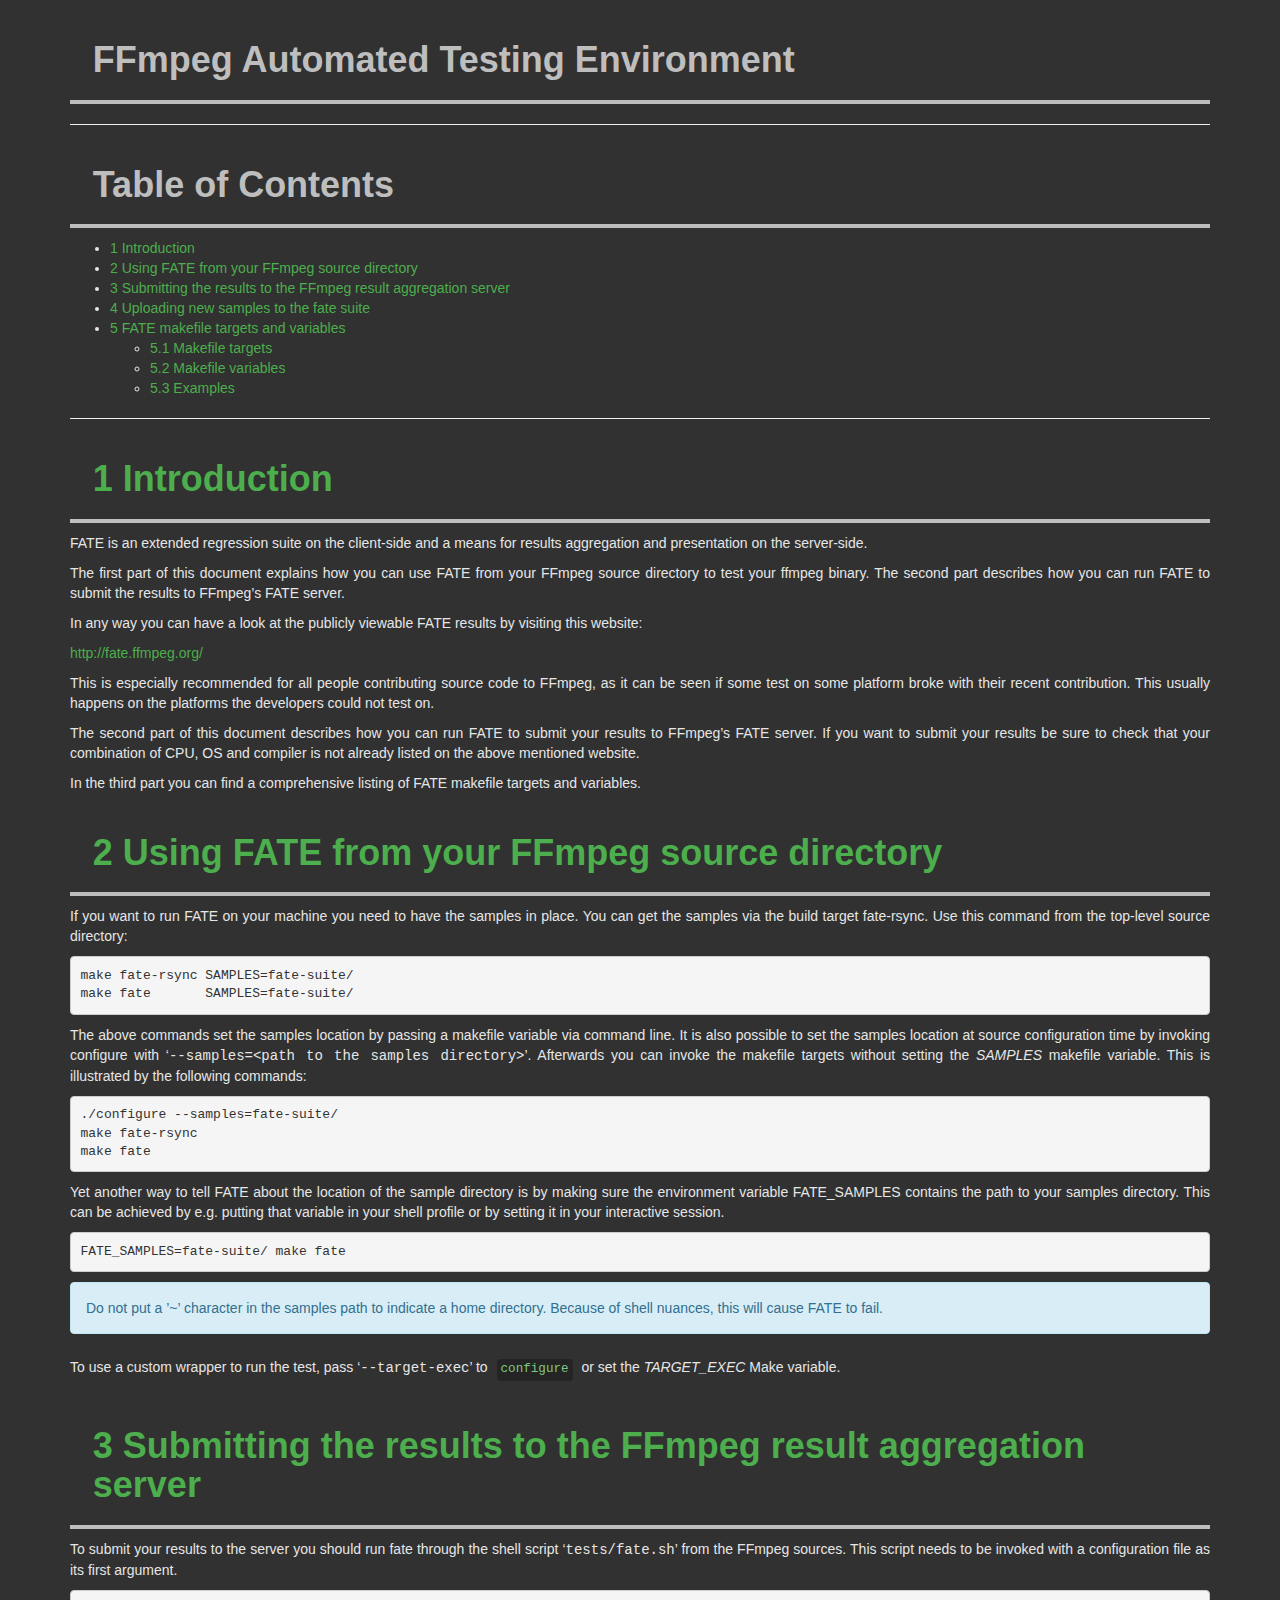
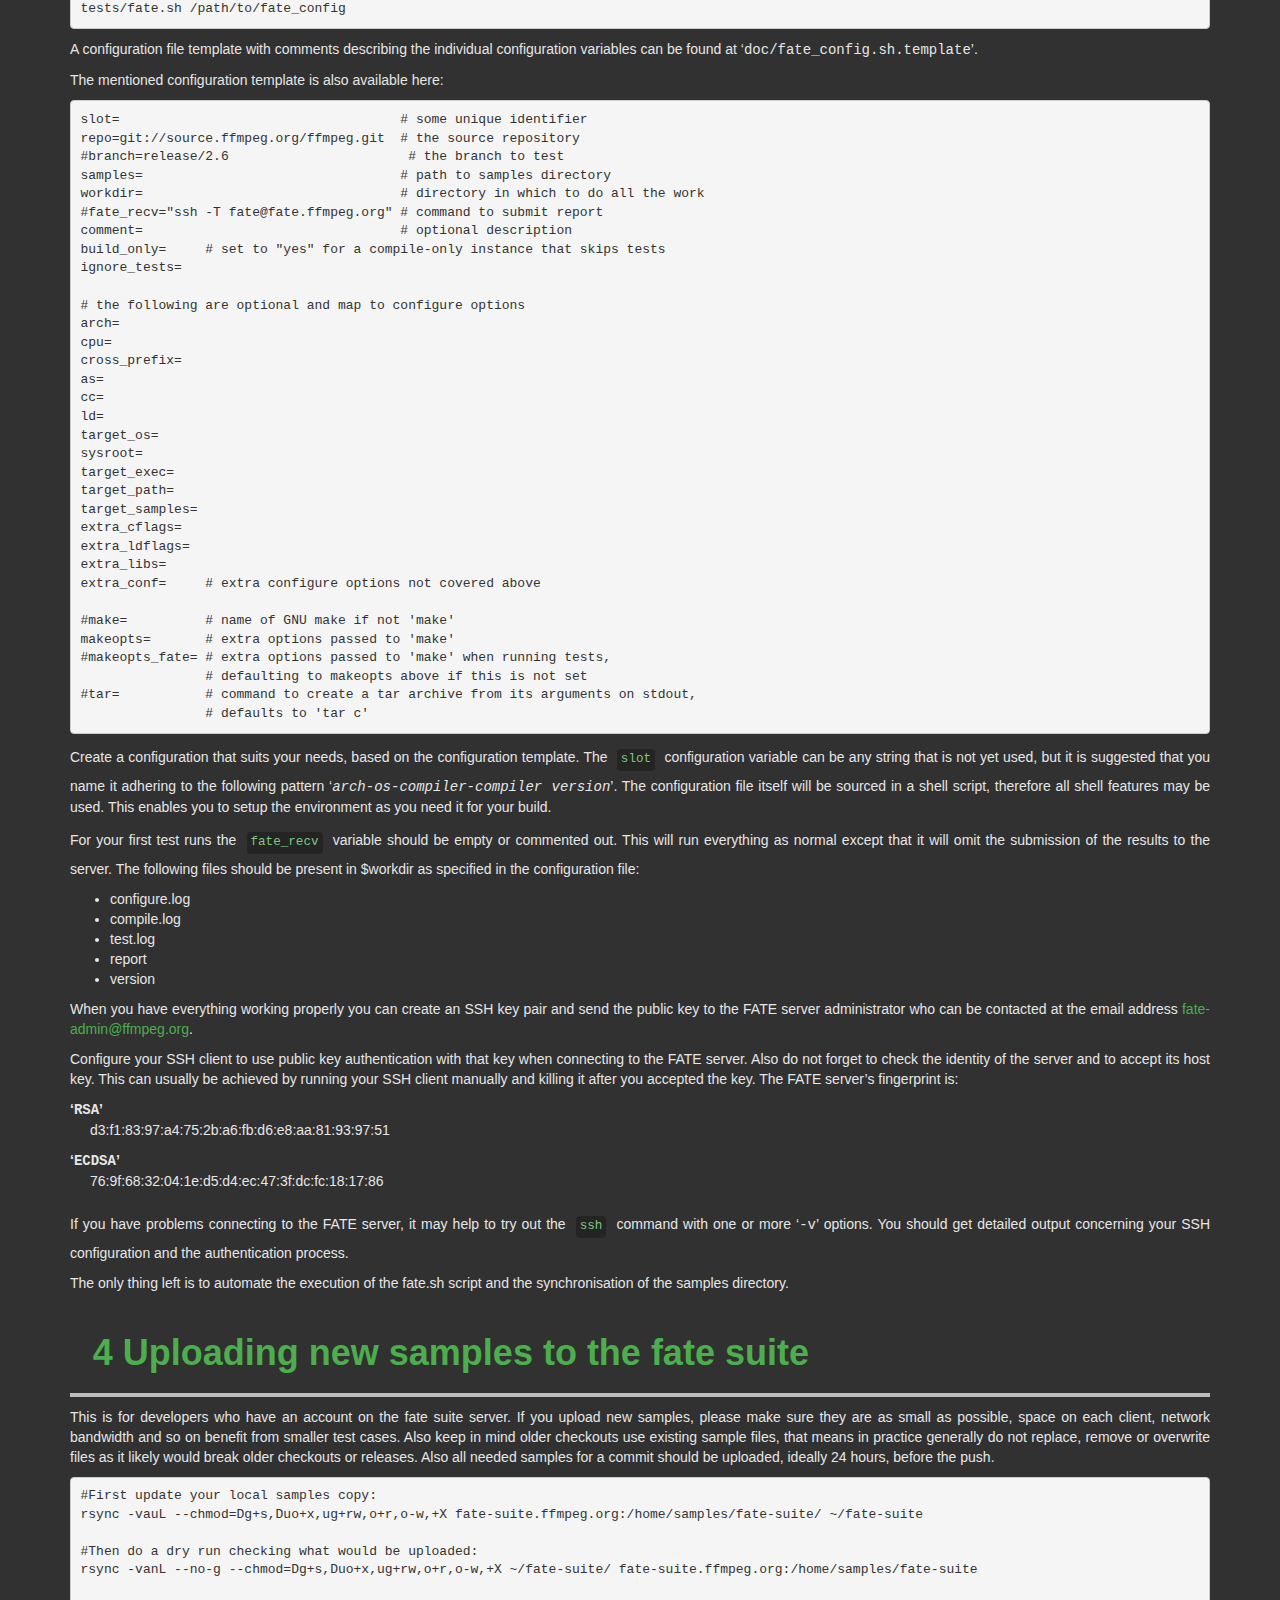
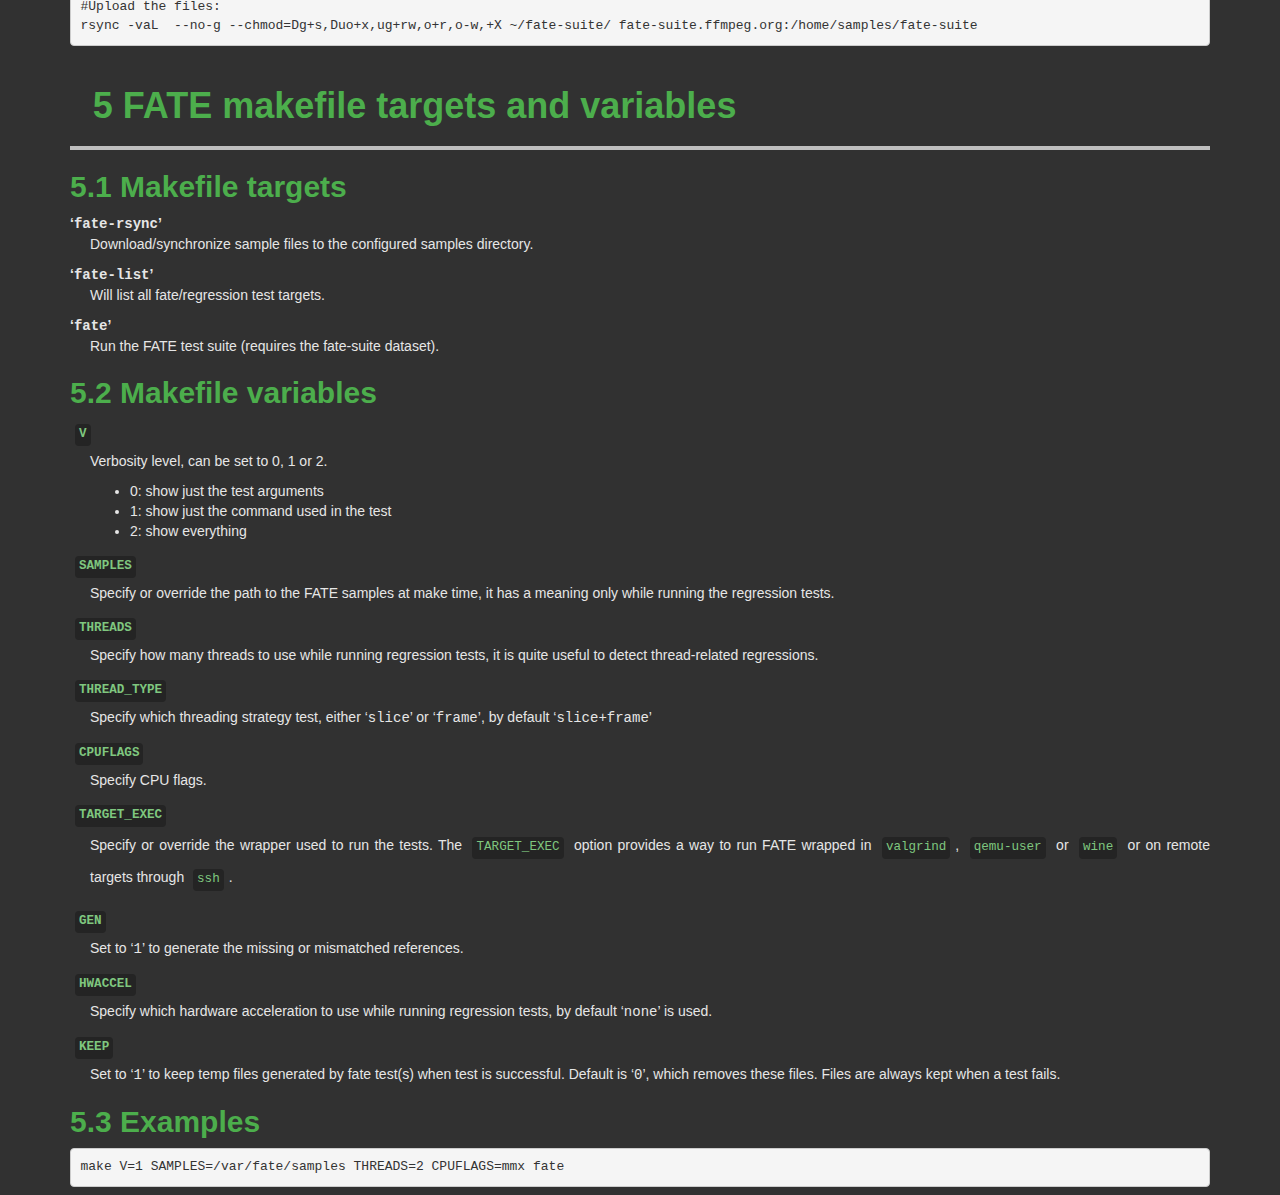
<file: Login&Registration/ffmpegfiles/doc/fate.html>
<!DOCTYPE html>
<html lang="en">
  <head>
    <meta charset="utf-8" />
    <meta http-equiv="X-UA-Compatible" content="IE=edge" />
    <title>FFmpeg documentation</title>
    <link rel="stylesheet" href="bootstrap.min.css" />
    <link rel="stylesheet" href="style.min.css" />

<meta name="description" content="FFmpeg Automated Testing Environment: ">
<meta name="keywords" content="FFmpeg documentation : FFmpeg Automated Testing Environment: ">
<meta name="Generator" content="texi2html 5.0">
<!-- Created on March 4, 2019 by texi2html 5.0 -->
<!--
texi2html was written by: 
            Lionel Cons <Lionel.Cons@cern.ch> (original author)
            Karl Berry  <karl@freefriends.org>
            Olaf Bachmann <obachman@mathematik.uni-kl.de>
            and many others.
Maintained by: Many creative people.
Send bugs and suggestions to <texi2html-bug@nongnu.org>

-->
<meta http-equiv="Content-Type" content="text/html; charset=utf-8">
  </head>
  <body>
    <div class="container">

<h1 class="titlefont">FFmpeg Automated Testing Environment</h1>
<hr>
<a name="Top"></a>
<a name="SEC_Top"></a>

<a name="SEC_Contents"></a>
<h1>Table of Contents</h1>

<div class="contents">

<ul class="no-bullet">
  <li><a name="toc-Introduction" href="#Introduction">1 Introduction</a></li>
  <li><a name="toc-Using-FATE-from-your-FFmpeg-source-directory" href="#Using-FATE-from-your-FFmpeg-source-directory">2 Using FATE from your FFmpeg source directory</a></li>
  <li><a name="toc-Submitting-the-results-to-the-FFmpeg-result-aggregation-server" href="#Submitting-the-results-to-the-FFmpeg-result-aggregation-server">3 Submitting the results to the FFmpeg result aggregation server</a></li>
  <li><a name="toc-Uploading-new-samples-to-the-fate-suite" href="#Uploading-new-samples-to-the-fate-suite">4 Uploading new samples to the fate suite</a></li>
  <li><a name="toc-FATE-makefile-targets-and-variables" href="#FATE-makefile-targets-and-variables">5 FATE makefile targets and variables</a>
  <ul class="no-bullet">
    <li><a name="toc-Makefile-targets" href="#Makefile-targets">5.1 Makefile targets</a></li>
    <li><a name="toc-Makefile-variables" href="#Makefile-variables">5.2 Makefile variables</a></li>
    <li><a name="toc-Examples" href="#Examples">5.3 Examples</a></li>
  </ul>
</li>
</ul>
</div>


<hr size="6">
<a name="Introduction"></a>
<h1 class="chapter"><a href="fate.html#toc-Introduction">1 Introduction</a></h1>

<p>FATE is an extended regression suite on the client-side and a means
for results aggregation and presentation on the server-side.
</p>
<p>The first part of this document explains how you can use FATE from
your FFmpeg source directory to test your ffmpeg binary. The second
part describes how you can run FATE to submit the results to FFmpeg&rsquo;s
FATE server.
</p>
<p>In any way you can have a look at the publicly viewable FATE results
by visiting this website:
</p>
<p><a href="http://fate.ffmpeg.org/">http://fate.ffmpeg.org/</a>
</p>
<p>This is especially recommended for all people contributing source
code to FFmpeg, as it can be seen if some test on some platform broke
with their recent contribution. This usually happens on the platforms
the developers could not test on.
</p>
<p>The second part of this document describes how you can run FATE to
submit your results to FFmpeg&rsquo;s FATE server. If you want to submit your
results be sure to check that your combination of CPU, OS and compiler
is not already listed on the above mentioned website.
</p>
<p>In the third part you can find a comprehensive listing of FATE makefile
targets and variables.
</p>

<a name="Using-FATE-from-your-FFmpeg-source-directory"></a>
<h1 class="chapter"><a href="fate.html#toc-Using-FATE-from-your-FFmpeg-source-directory">2 Using FATE from your FFmpeg source directory</a></h1>

<p>If you want to run FATE on your machine you need to have the samples
in place. You can get the samples via the build target fate-rsync.
Use this command from the top-level source directory:
</p>
<div class="example">
<pre class="example">make fate-rsync SAMPLES=fate-suite/
make fate       SAMPLES=fate-suite/
</pre></div>

<p>The above commands set the samples location by passing a makefile
variable via command line. It is also possible to set the samples
location at source configuration time by invoking configure with
&lsquo;<samp>--samples=&lt;path to the samples directory&gt;</samp>&rsquo;. Afterwards you can
invoke the makefile targets without setting the <var>SAMPLES</var> makefile
variable. This is illustrated by the following commands:
</p>
<div class="example">
<pre class="example">./configure --samples=fate-suite/
make fate-rsync
make fate
</pre></div>

<p>Yet another way to tell FATE about the location of the sample
directory is by making sure the environment variable FATE_SAMPLES
contains the path to your samples directory. This can be achieved
by e.g. putting that variable in your shell profile or by setting
it in your interactive session.
</p>
<div class="example">
<pre class="example">FATE_SAMPLES=fate-suite/ make fate
</pre></div>

<div class="float alert alert-info">
<p>Do not put a &rsquo;~&rsquo; character in the samples path to indicate a home
directory. Because of shell nuances, this will cause FATE to fail.
</p></div>
<p>To use a custom wrapper to run the test, pass &lsquo;<samp>--target-exec</samp>&rsquo; to
<code>configure</code> or set the <var>TARGET_EXEC</var> Make variable.
</p>

<a name="Submitting-the-results-to-the-FFmpeg-result-aggregation-server"></a>
<h1 class="chapter"><a href="fate.html#toc-Submitting-the-results-to-the-FFmpeg-result-aggregation-server">3 Submitting the results to the FFmpeg result aggregation server</a></h1>

<p>To submit your results to the server you should run fate through the
shell script &lsquo;<tt>tests/fate.sh</tt>&rsquo; from the FFmpeg sources. This script needs
to be invoked with a configuration file as its first argument.
</p>
<div class="example">
<pre class="example">tests/fate.sh /path/to/fate_config
</pre></div>

<p>A configuration file template with comments describing the individual
configuration variables can be found at &lsquo;<tt>doc/fate_config.sh.template</tt>&rsquo;.
</p>
<p>The mentioned configuration template is also available here:
</p><pre class="verbatim">slot=                                    # some unique identifier
repo=git://source.ffmpeg.org/ffmpeg.git  # the source repository
#branch=release/2.6                       # the branch to test
samples=                                 # path to samples directory
workdir=                                 # directory in which to do all the work
#fate_recv=&quot;ssh -T fate@fate.ffmpeg.org&quot; # command to submit report
comment=                                 # optional description
build_only=     # set to &quot;yes&quot; for a compile-only instance that skips tests
ignore_tests=

# the following are optional and map to configure options
arch=
cpu=
cross_prefix=
as=
cc=
ld=
target_os=
sysroot=
target_exec=
target_path=
target_samples=
extra_cflags=
extra_ldflags=
extra_libs=
extra_conf=     # extra configure options not covered above

#make=          # name of GNU make if not 'make'
makeopts=       # extra options passed to 'make'
#makeopts_fate= # extra options passed to 'make' when running tests,
                # defaulting to makeopts above if this is not set
#tar=           # command to create a tar archive from its arguments on stdout,
                # defaults to 'tar c'
</pre>
<p>Create a configuration that suits your needs, based on the configuration
template. The <code>slot</code> configuration variable can be any string that is not
yet used, but it is suggested that you name it adhering to the following
pattern &lsquo;<samp><var>arch</var>-<var>os</var>-<var>compiler</var>-<var>compiler version</var></samp>&rsquo;. The
configuration file itself will be sourced in a shell script, therefore all
shell features may be used. This enables you to setup the environment as you
need it for your build.
</p>
<p>For your first test runs the <code>fate_recv</code> variable should be empty or
commented out. This will run everything as normal except that it will omit
the submission of the results to the server. The following files should be
present in $workdir as specified in the configuration file:
</p>
<ul>
<li> configure.log
    </li><li> compile.log
    </li><li> test.log
    </li><li> report
    </li><li> version
</li></ul>

<p>When you have everything working properly you can create an SSH key pair
and send the public key to the FATE server administrator who can be contacted
at the email address <a href="mailto:fate-admin@ffmpeg.org">fate-admin@ffmpeg.org</a>.
</p>
<p>Configure your SSH client to use public key authentication with that key
when connecting to the FATE server. Also do not forget to check the identity
of the server and to accept its host key. This can usually be achieved by
running your SSH client manually and killing it after you accepted the key.
The FATE server&rsquo;s fingerprint is:
</p>
<dl compact="compact">
<dt>&lsquo;<samp>RSA</samp>&rsquo;</dt>
<dd><p>   d3:f1:83:97:a4:75:2b:a6:fb:d6:e8:aa:81:93:97:51
</p></dd>
<dt>&lsquo;<samp>ECDSA</samp>&rsquo;</dt>
<dd><p>   76:9f:68:32:04:1e:d5:d4:ec:47:3f:dc:fc:18:17:86
</p></dd>
</dl>

<p>If you have problems connecting to the FATE server, it may help to try out
the <code>ssh</code> command with one or more &lsquo;<samp>-v</samp>&rsquo; options. You should
get detailed output concerning your SSH configuration and the authentication
process.
</p>
<p>The only thing left is to automate the execution of the fate.sh script and
the synchronisation of the samples directory.
</p>
<a name="Uploading-new-samples-to-the-fate-suite"></a>
<h1 class="chapter"><a href="fate.html#toc-Uploading-new-samples-to-the-fate-suite">4 Uploading new samples to the fate suite</a></h1>

<p>This is for developers who have an account on the fate suite server.
If you upload new samples, please make sure they are as small as possible,
space on each client, network bandwidth and so on benefit from smaller test cases.
Also keep in mind older checkouts use existing sample files, that means in
practice generally do not replace, remove or overwrite files as it likely would
break older checkouts or releases.
Also all needed samples for a commit should be uploaded, ideally 24
hours, before the push.
</p>
<div class="example">
<pre class="example">#First update your local samples copy:
rsync -vauL --chmod=Dg+s,Duo+x,ug+rw,o+r,o-w,+X fate-suite.ffmpeg.org:/home/samples/fate-suite/ ~/fate-suite

#Then do a dry run checking what would be uploaded:
rsync -vanL --no-g --chmod=Dg+s,Duo+x,ug+rw,o+r,o-w,+X ~/fate-suite/ fate-suite.ffmpeg.org:/home/samples/fate-suite

#Upload the files:
rsync -vaL  --no-g --chmod=Dg+s,Duo+x,ug+rw,o+r,o-w,+X ~/fate-suite/ fate-suite.ffmpeg.org:/home/samples/fate-suite
</pre></div>


<a name="FATE-makefile-targets-and-variables"></a>
<h1 class="chapter"><a href="fate.html#toc-FATE-makefile-targets-and-variables">5 FATE makefile targets and variables</a></h1>

<a name="Makefile-targets"></a>
<h2 class="section"><a href="fate.html#toc-Makefile-targets">5.1 Makefile targets</a></h2>

<dl compact="compact">
<dt>&lsquo;<samp>fate-rsync</samp>&rsquo;</dt>
<dd><p>Download/synchronize sample files to the configured samples directory.
</p>
</dd>
<dt>&lsquo;<samp>fate-list</samp>&rsquo;</dt>
<dd><p>Will list all fate/regression test targets.
</p>
</dd>
<dt>&lsquo;<samp>fate</samp>&rsquo;</dt>
<dd><p>Run the FATE test suite (requires the fate-suite dataset).
</p></dd>
</dl>

<a name="Makefile-variables"></a>
<h2 class="section"><a href="fate.html#toc-Makefile-variables">5.2 Makefile variables</a></h2>

<dl compact="compact">
<dt><code>V</code></dt>
<dd><p>Verbosity level, can be set to 0, 1 or 2.
    </p><ul>
<li> 0: show just the test arguments
        </li><li> 1: show just the command used in the test
        </li><li> 2: show everything
    </li></ul>

</dd>
<dt><code>SAMPLES</code></dt>
<dd><p>Specify or override the path to the FATE samples at make time, it has a
meaning only while running the regression tests.
</p>
</dd>
<dt><code>THREADS</code></dt>
<dd><p>Specify how many threads to use while running regression tests, it is
quite useful to detect thread-related regressions.
</p>
</dd>
<dt><code>THREAD_TYPE</code></dt>
<dd><p>Specify which threading strategy test, either &lsquo;<samp>slice</samp>&rsquo; or &lsquo;<samp>frame</samp>&rsquo;,
by default &lsquo;<samp>slice+frame</samp>&rsquo;
</p>
</dd>
<dt><code>CPUFLAGS</code></dt>
<dd><p>Specify CPU flags.
</p>
</dd>
<dt><code>TARGET_EXEC</code></dt>
<dd><p>Specify or override the wrapper used to run the tests.
The <code>TARGET_EXEC</code> option provides a way to run FATE wrapped in
<code>valgrind</code>, <code>qemu-user</code> or <code>wine</code> or on remote targets
through <code>ssh</code>.
</p>
</dd>
<dt><code>GEN</code></dt>
<dd><p>Set to &lsquo;<samp>1</samp>&rsquo; to generate the missing or mismatched references.
</p>
</dd>
<dt><code>HWACCEL</code></dt>
<dd><p>Specify which hardware acceleration to use while running regression tests,
by default &lsquo;<samp>none</samp>&rsquo; is used.
</p>
</dd>
<dt><code>KEEP</code></dt>
<dd><p>Set to &lsquo;<samp>1</samp>&rsquo; to keep temp files generated by fate test(s) when test is successful.
Default is &lsquo;<samp>0</samp>&rsquo;, which removes these files. Files are always kept when a test
fails.
</p>
</dd>
</dl>

<a name="Examples"></a>
<h2 class="section"><a href="fate.html#toc-Examples">5.3 Examples</a></h2>

<div class="example">
<pre class="example">make V=1 SAMPLES=/var/fate/samples THREADS=2 CPUFLAGS=mmx fate
</pre></div>
    </div>
  </body>
</html>
</file>
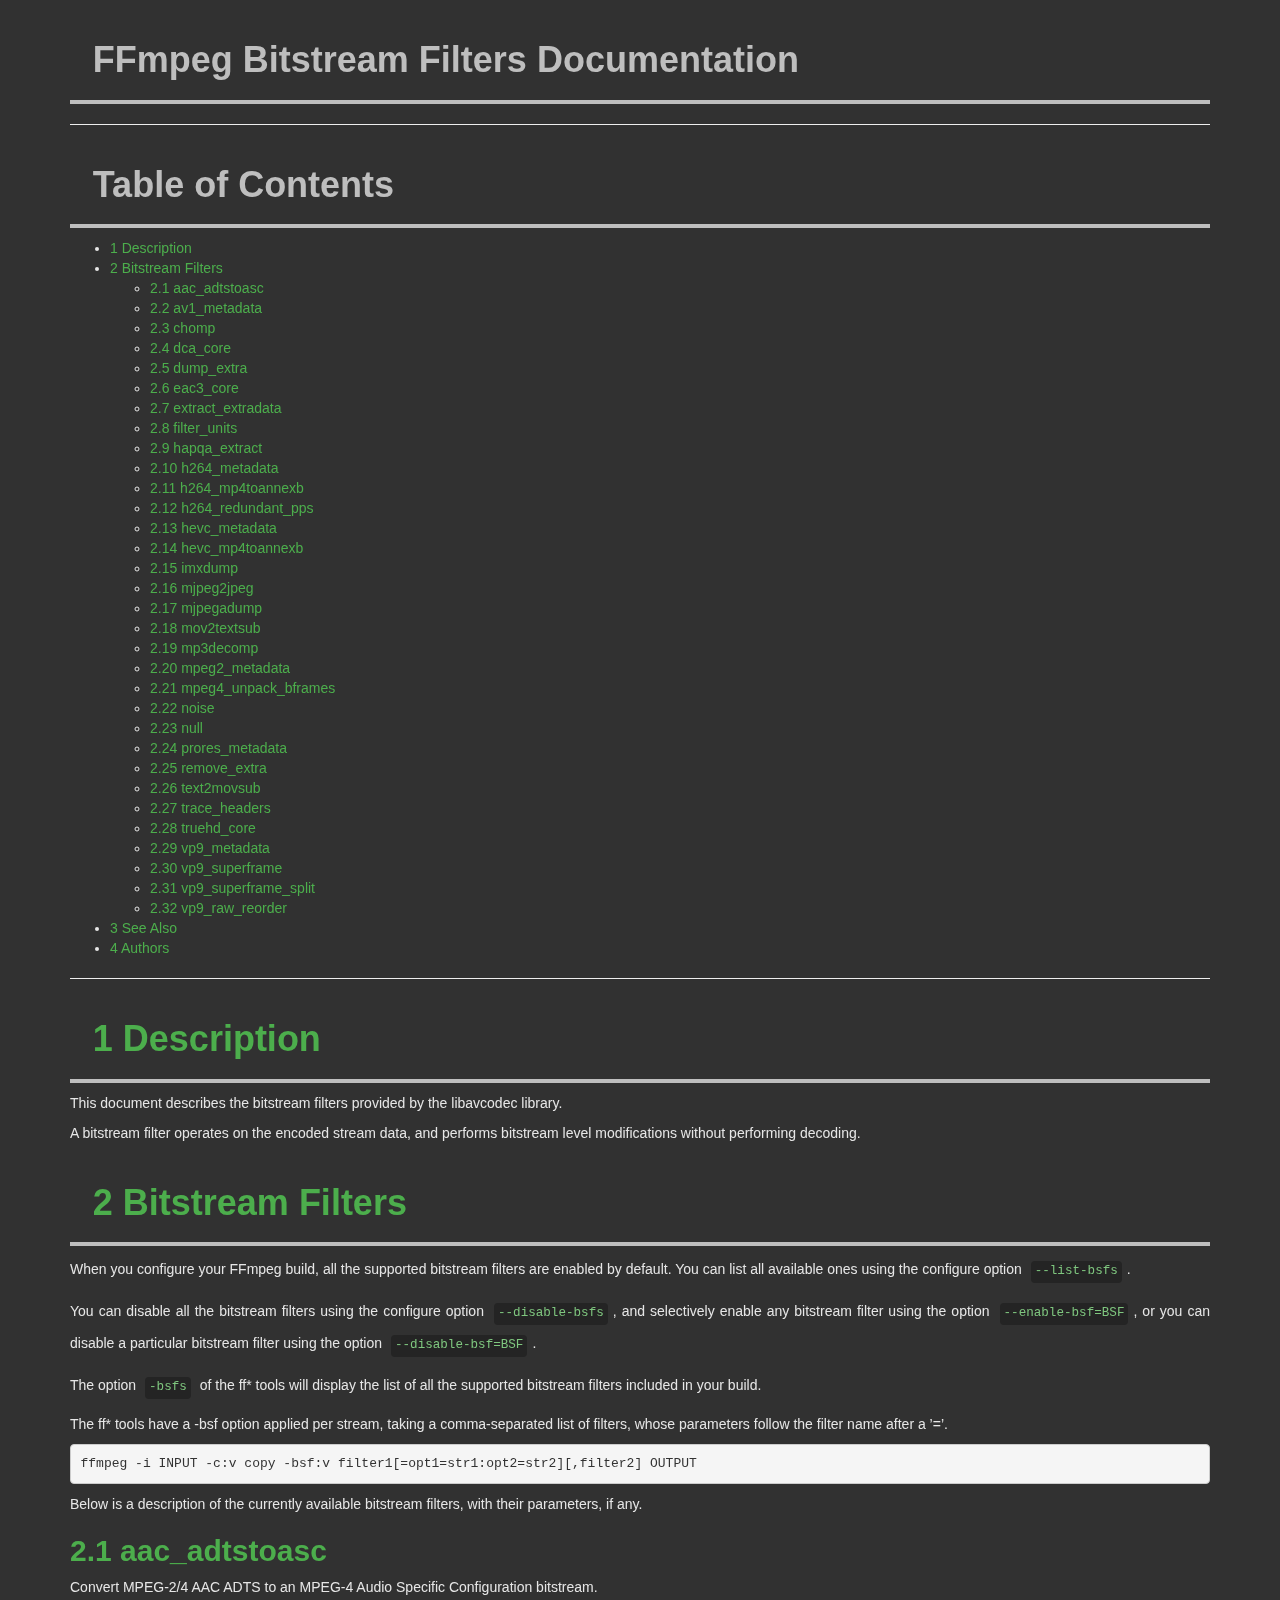
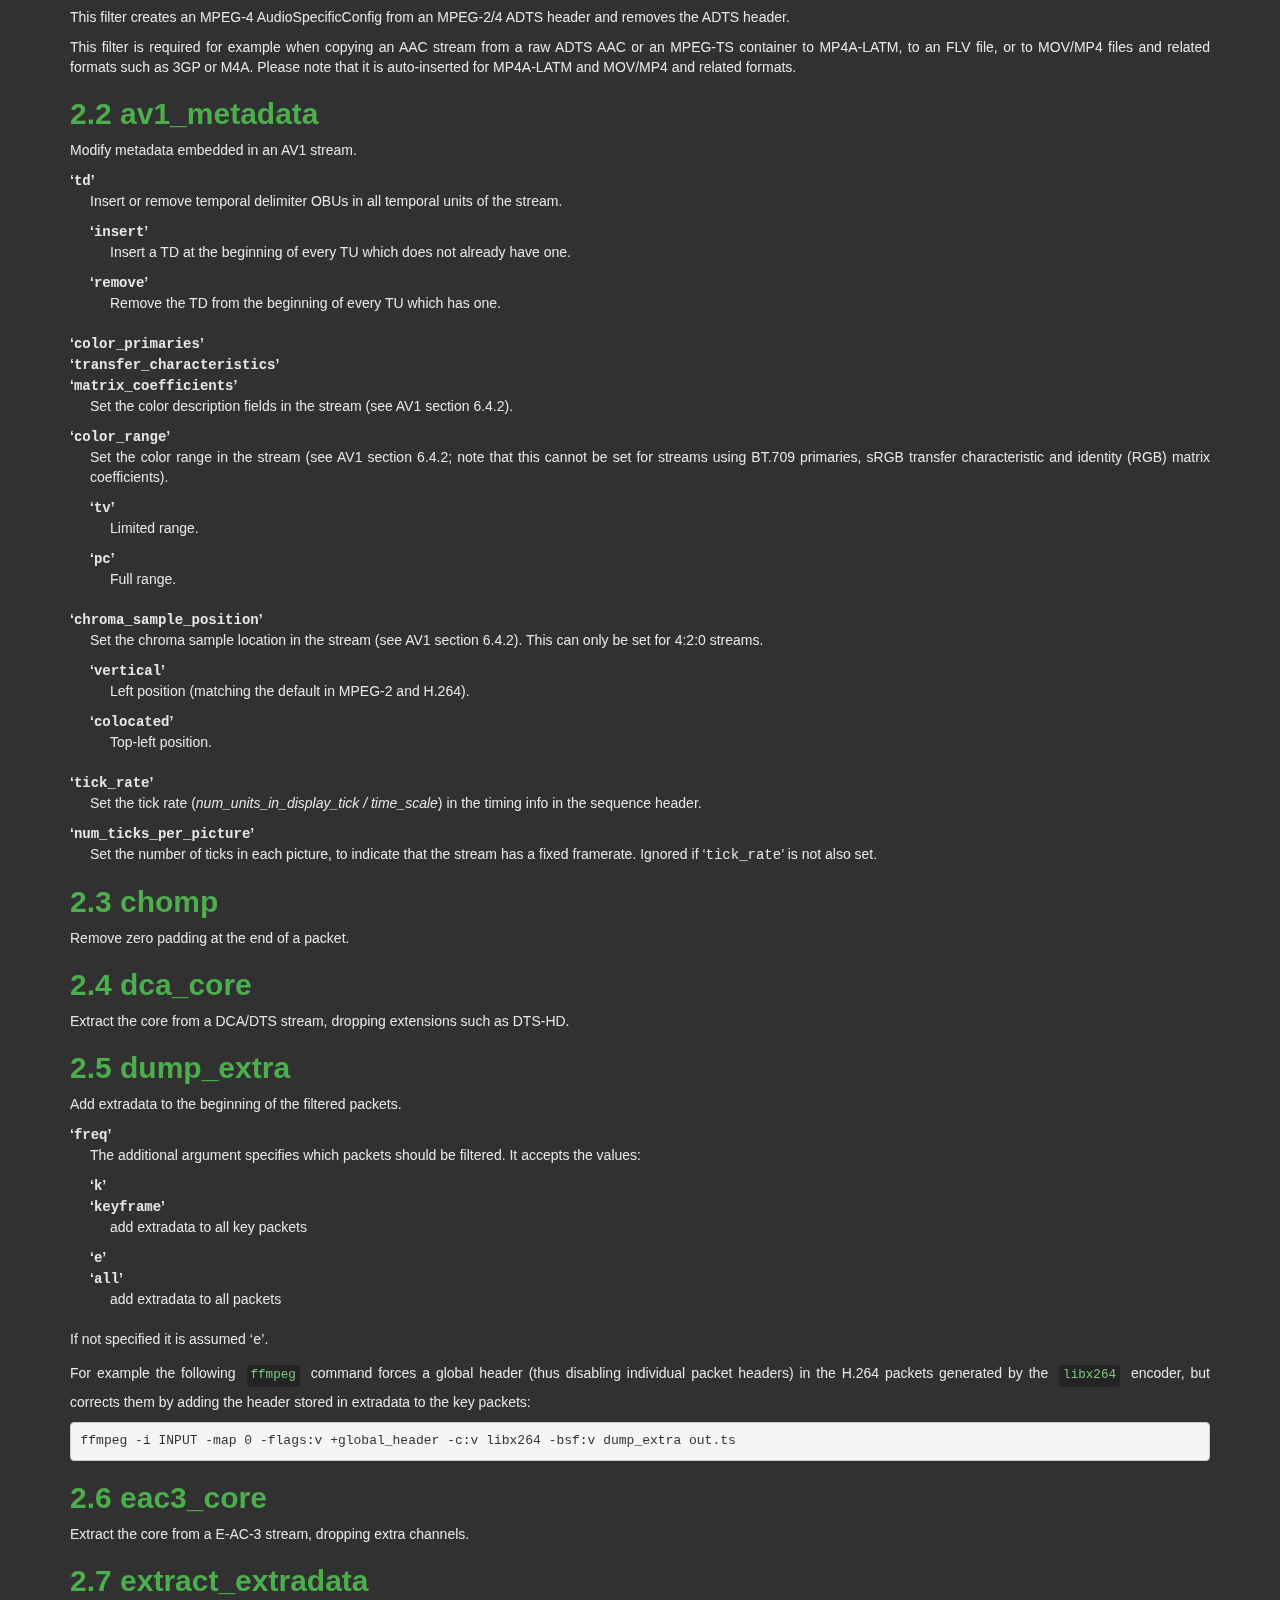
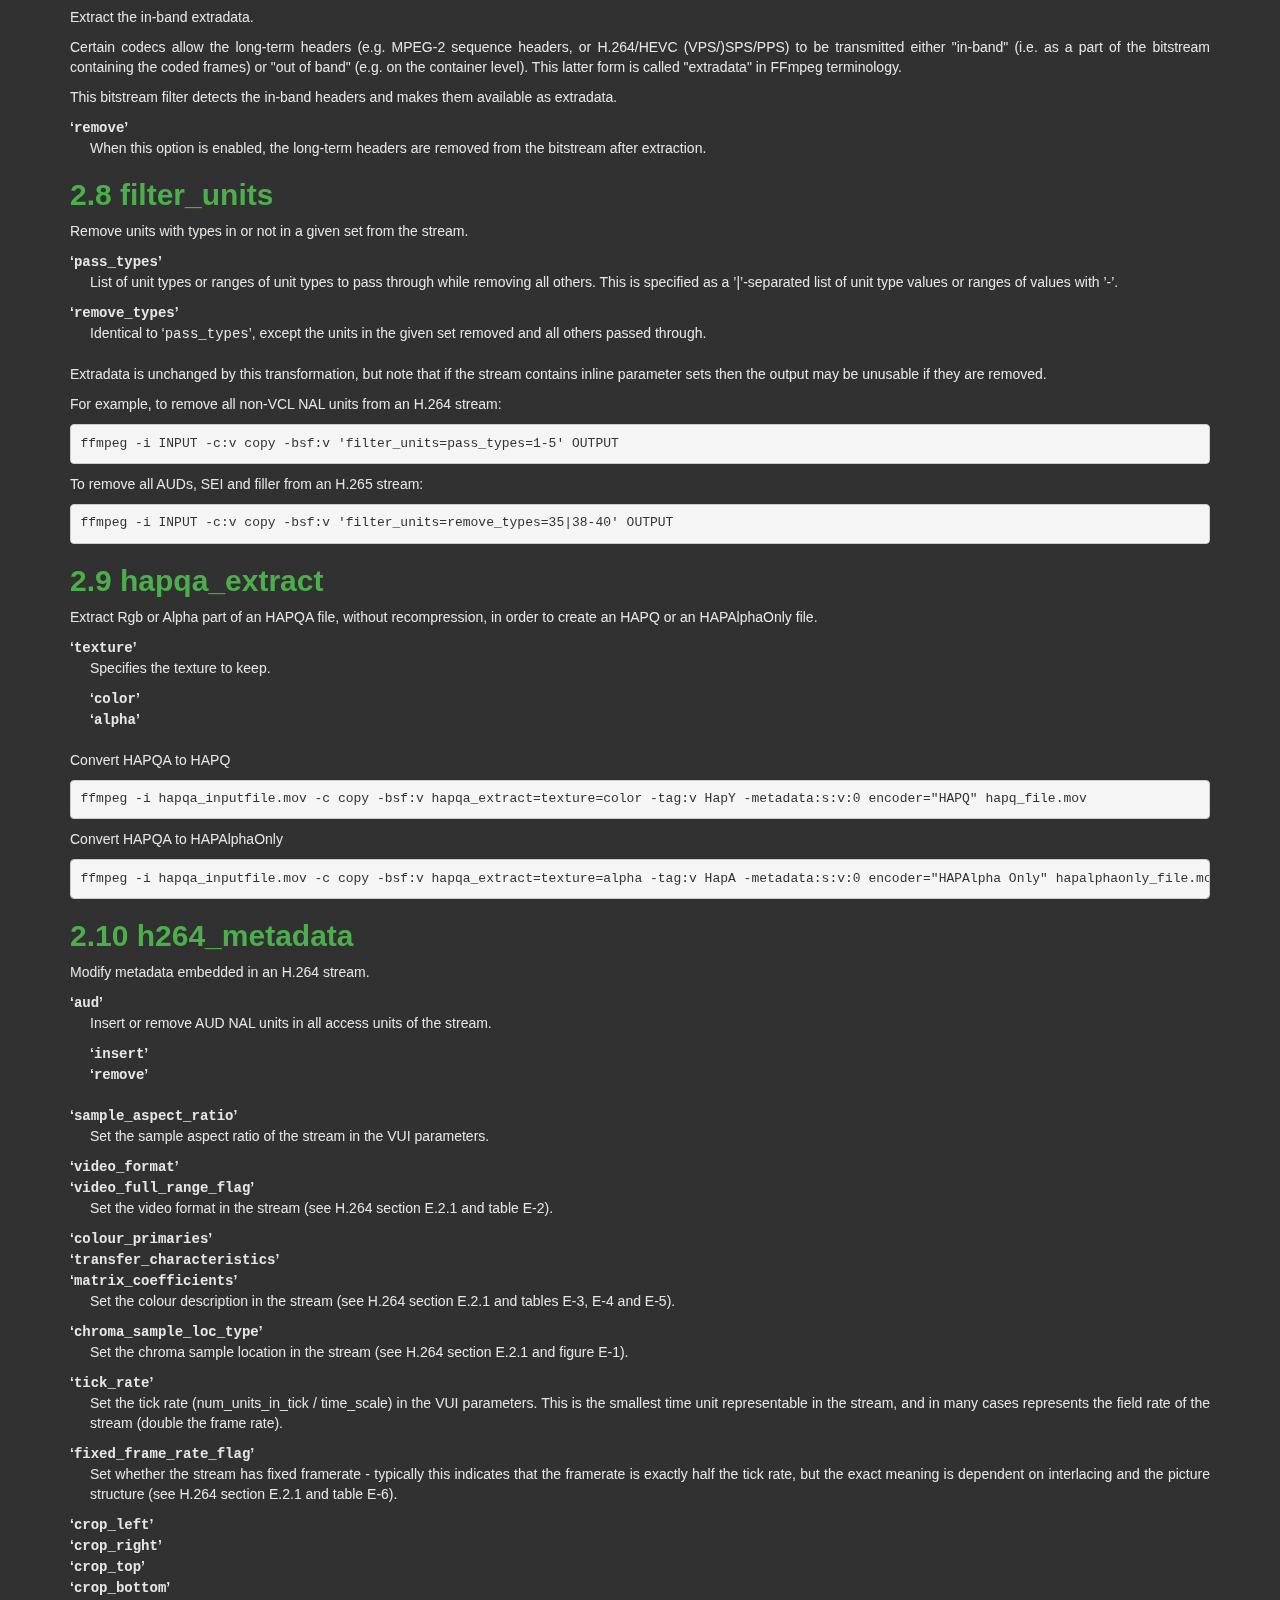
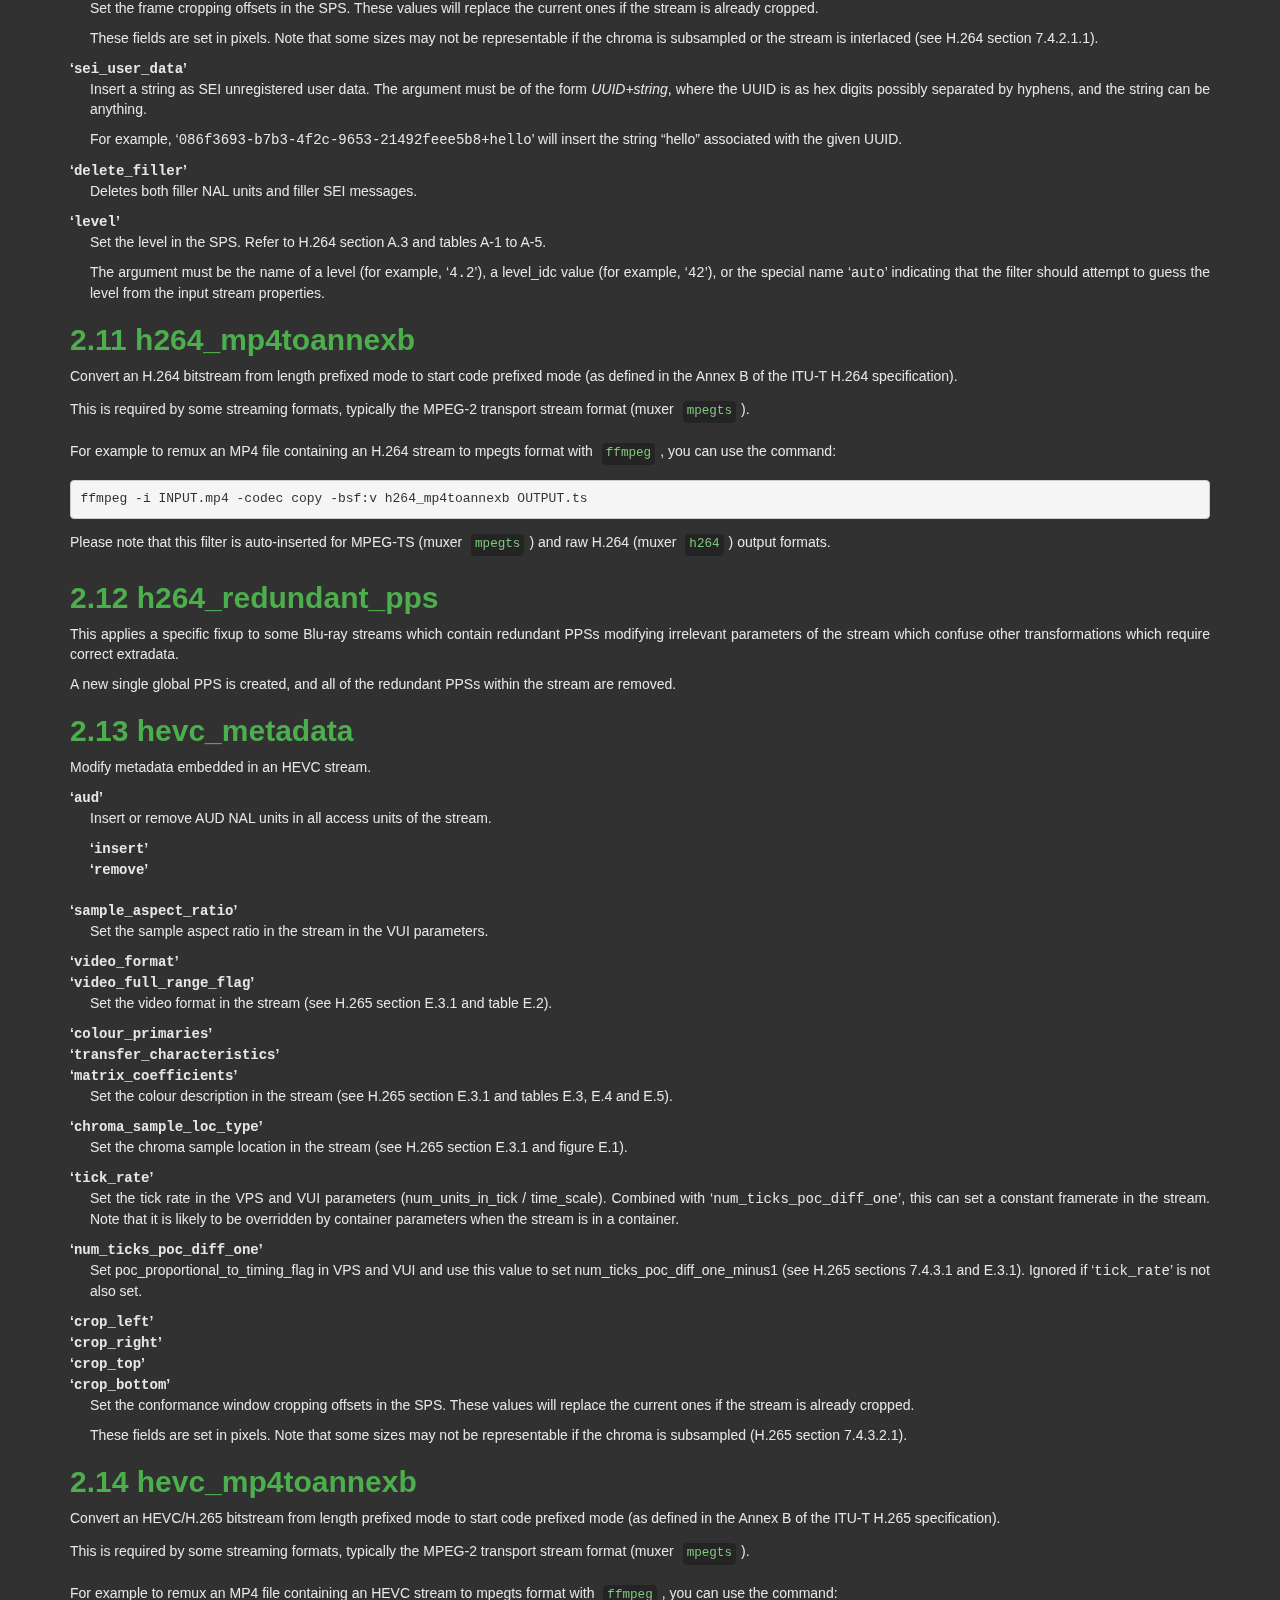
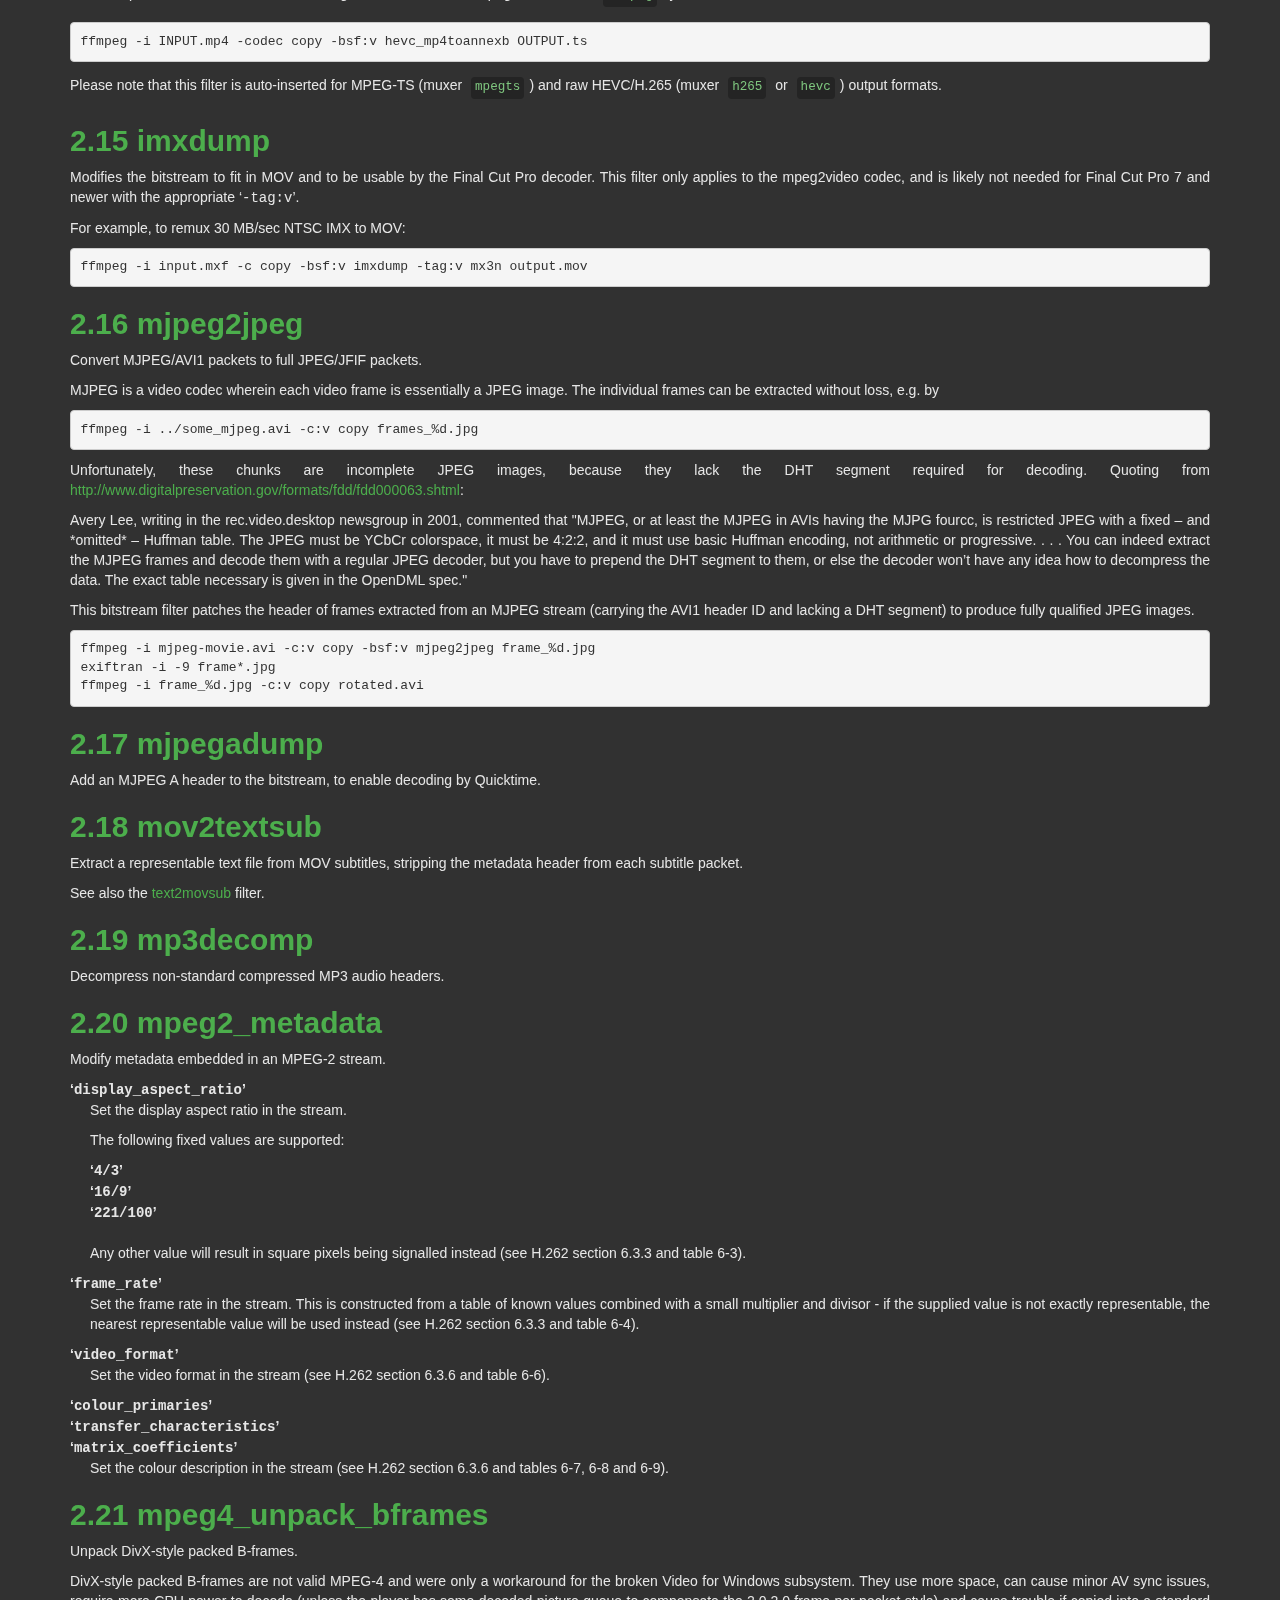
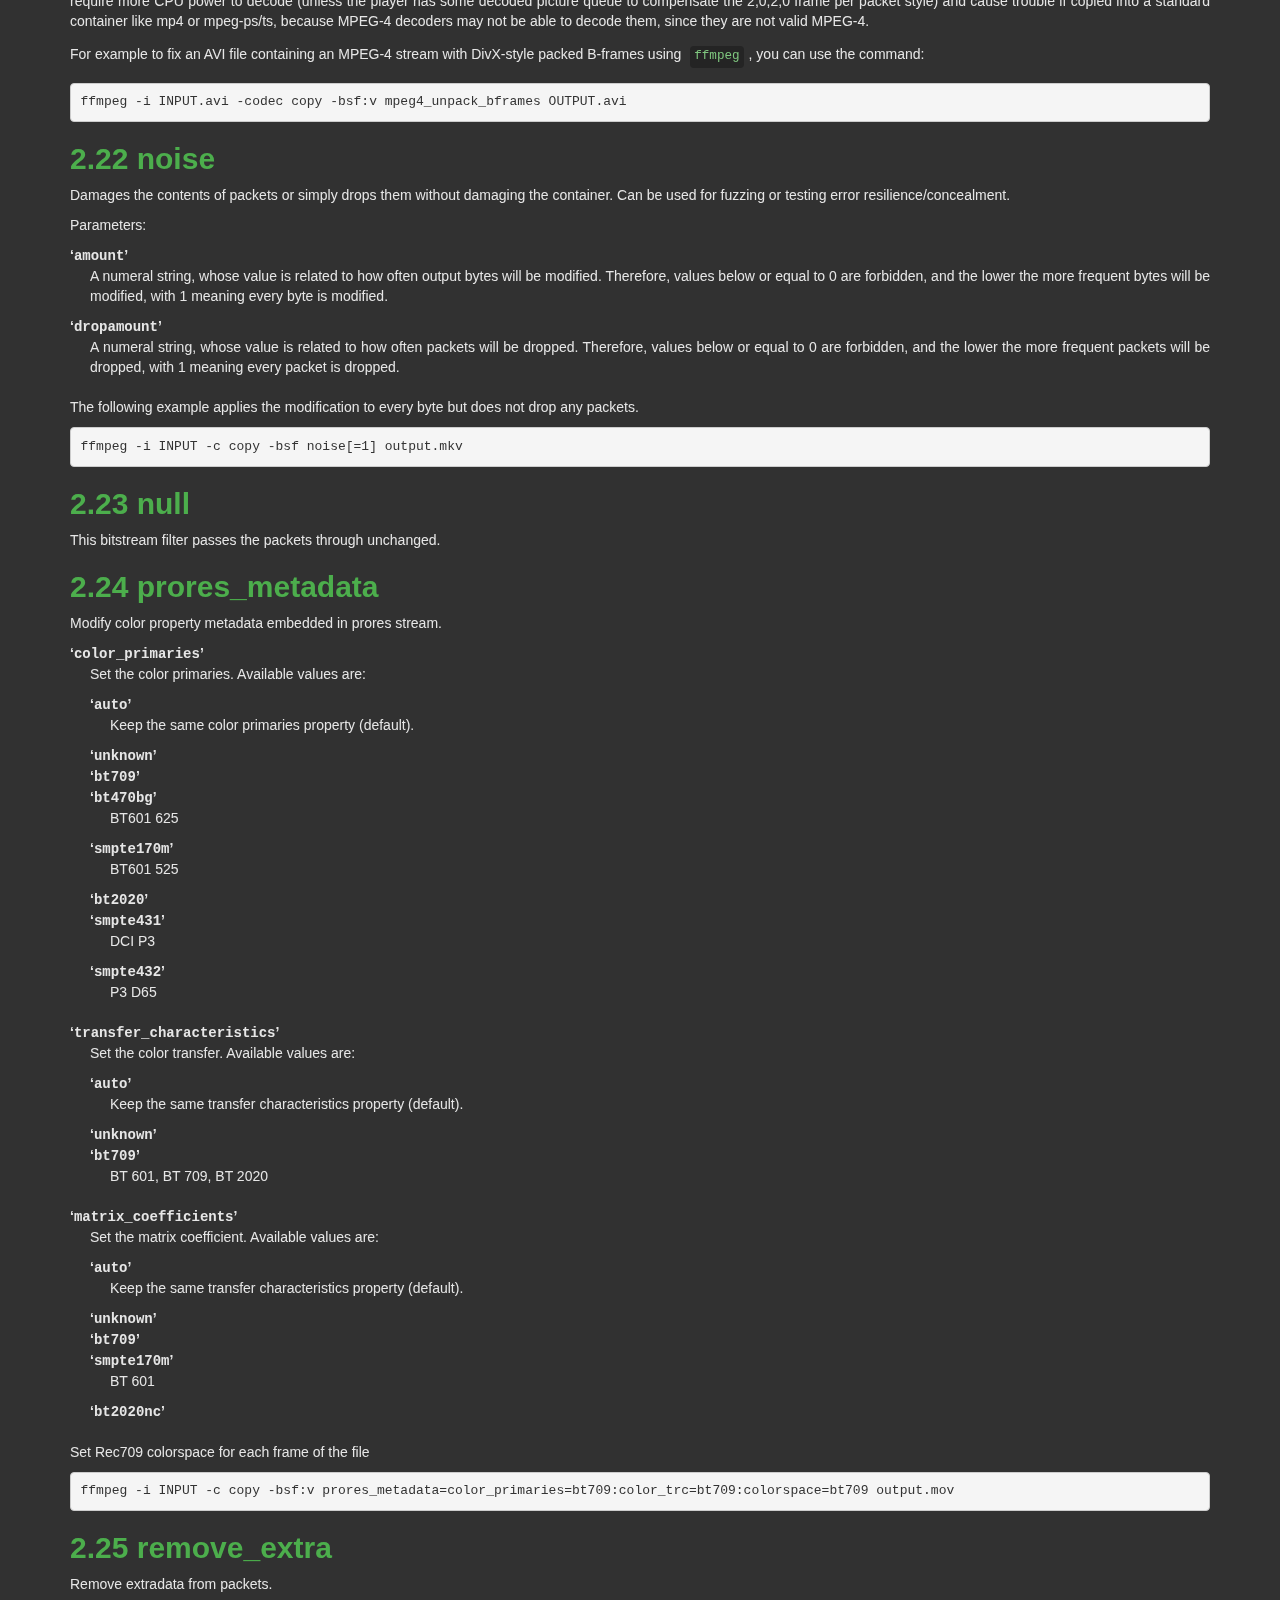
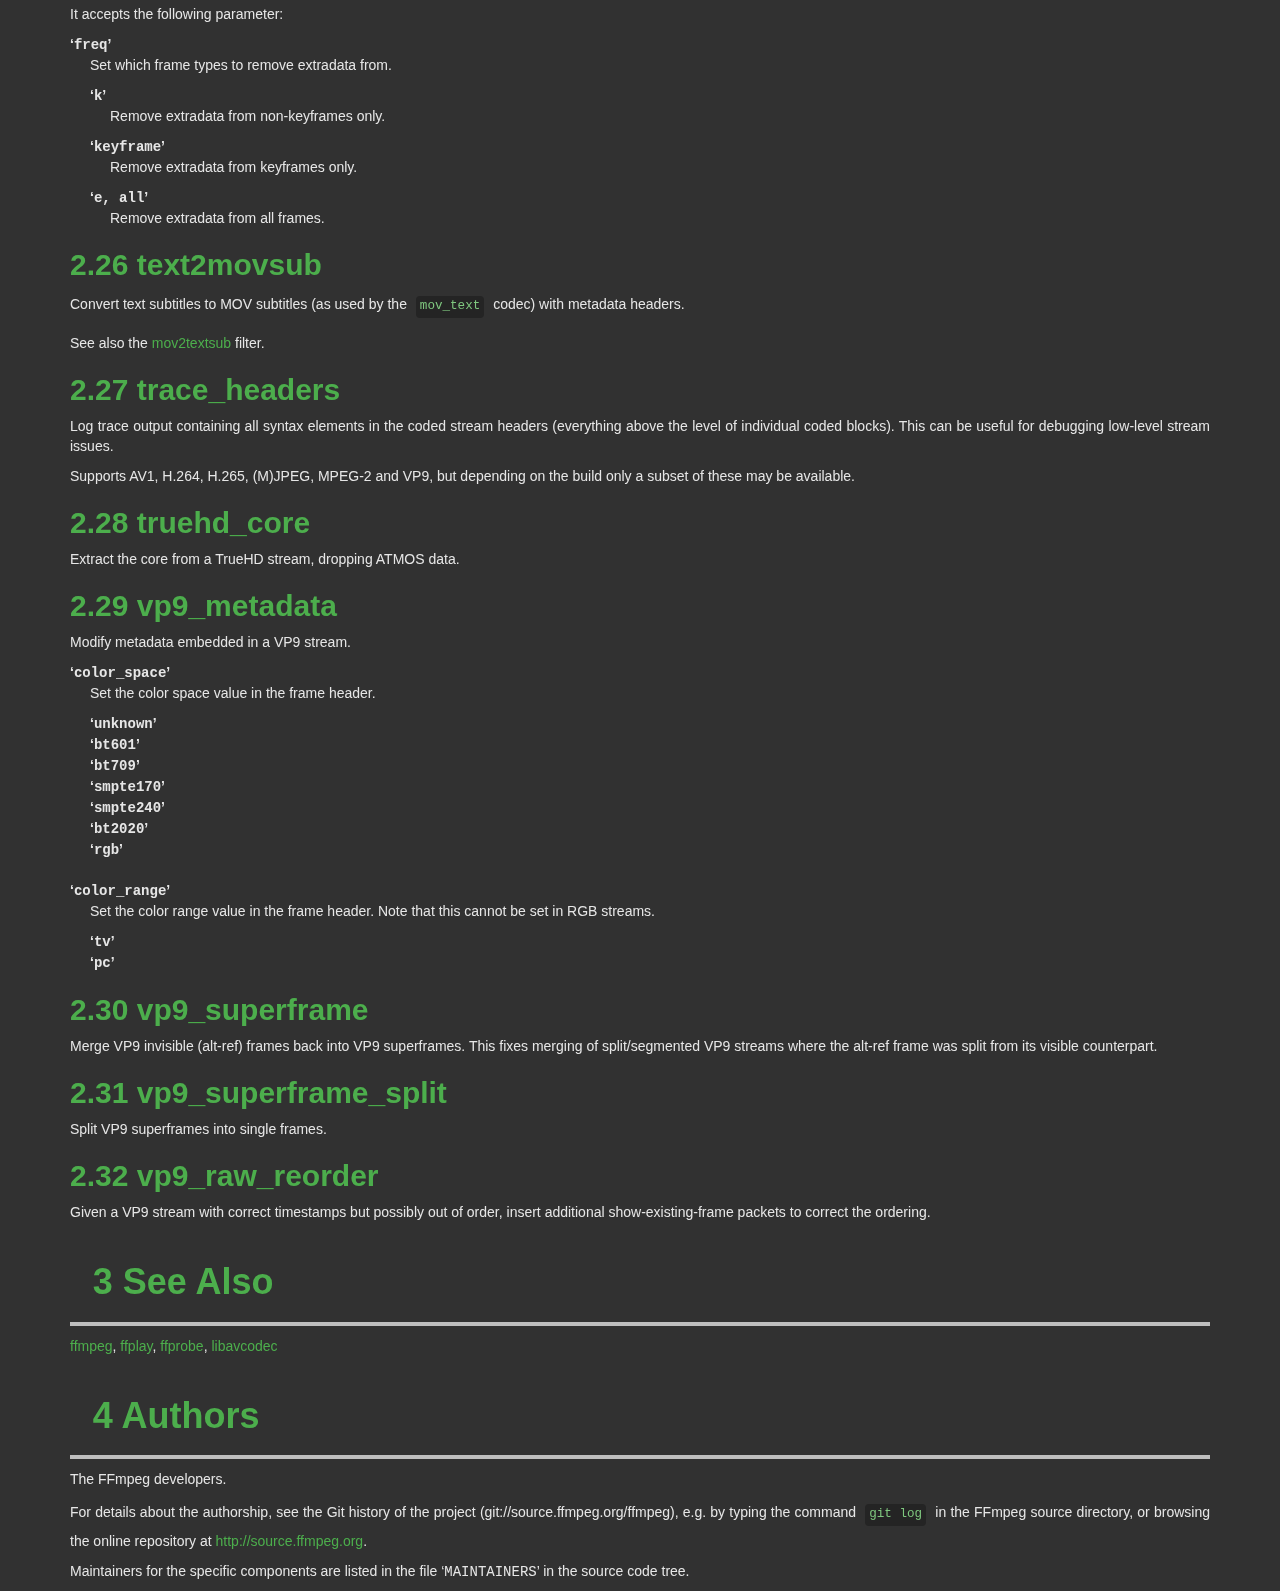
<file: Login&Registration/ffmpegfiles/doc/ffmpeg-bitstream-filters.html>
<!DOCTYPE html>
<html lang="en">
  <head>
    <meta charset="utf-8" />
    <meta http-equiv="X-UA-Compatible" content="IE=edge" />
    <title>FFmpeg documentation</title>
    <link rel="stylesheet" href="bootstrap.min.css" />
    <link rel="stylesheet" href="style.min.css" />

<meta name="description" content="FFmpeg Bitstream Filters Documentation: ">
<meta name="keywords" content="FFmpeg documentation : FFmpeg Bitstream Filters ">
<meta name="Generator" content="texi2html 5.0">
<!-- Created on March 4, 2019 by texi2html 5.0 -->
<!--
texi2html was written by: 
            Lionel Cons <Lionel.Cons@cern.ch> (original author)
            Karl Berry  <karl@freefriends.org>
            Olaf Bachmann <obachman@mathematik.uni-kl.de>
            and many others.
Maintained by: Many creative people.
Send bugs and suggestions to <texi2html-bug@nongnu.org>

-->
<meta http-equiv="Content-Type" content="text/html; charset=utf-8">
  </head>
  <body>
    <div class="container">

<h1 class="titlefont">FFmpeg Bitstream Filters Documentation</h1>
<hr>
<a name="SEC_Top"></a>

<a name="SEC_Contents"></a>
<h1>Table of Contents</h1>

<div class="contents">

<ul class="no-bullet">
  <li><a name="toc-Description" href="#Description">1 Description</a></li>
  <li><a name="toc-Bitstream-Filters" href="#Bitstream-Filters">2 Bitstream Filters</a>
  <ul class="no-bullet">
    <li><a name="toc-aac_005fadtstoasc" href="#aac_005fadtstoasc">2.1 aac_adtstoasc</a></li>
    <li><a name="toc-av1_005fmetadata" href="#av1_005fmetadata">2.2 av1_metadata</a></li>
    <li><a name="toc-chomp" href="#chomp">2.3 chomp</a></li>
    <li><a name="toc-dca_005fcore" href="#dca_005fcore">2.4 dca_core</a></li>
    <li><a name="toc-dump_005fextra" href="#dump_005fextra">2.5 dump_extra</a></li>
    <li><a name="toc-eac3_005fcore" href="#eac3_005fcore">2.6 eac3_core</a></li>
    <li><a name="toc-extract_005fextradata" href="#extract_005fextradata">2.7 extract_extradata</a></li>
    <li><a name="toc-filter_005funits" href="#filter_005funits">2.8 filter_units</a></li>
    <li><a name="toc-hapqa_005fextract" href="#hapqa_005fextract">2.9 hapqa_extract</a></li>
    <li><a name="toc-h264_005fmetadata" href="#h264_005fmetadata">2.10 h264_metadata</a></li>
    <li><a name="toc-h264_005fmp4toannexb" href="#h264_005fmp4toannexb">2.11 h264_mp4toannexb</a></li>
    <li><a name="toc-h264_005fredundant_005fpps" href="#h264_005fredundant_005fpps">2.12 h264_redundant_pps</a></li>
    <li><a name="toc-hevc_005fmetadata" href="#hevc_005fmetadata">2.13 hevc_metadata</a></li>
    <li><a name="toc-hevc_005fmp4toannexb" href="#hevc_005fmp4toannexb">2.14 hevc_mp4toannexb</a></li>
    <li><a name="toc-imxdump" href="#imxdump">2.15 imxdump</a></li>
    <li><a name="toc-mjpeg2jpeg" href="#mjpeg2jpeg">2.16 mjpeg2jpeg</a></li>
    <li><a name="toc-mjpegadump" href="#mjpegadump">2.17 mjpegadump</a></li>
    <li><a name="toc-mov2textsub-1" href="#mov2textsub-1">2.18 mov2textsub</a></li>
    <li><a name="toc-mp3decomp" href="#mp3decomp">2.19 mp3decomp</a></li>
    <li><a name="toc-mpeg2_005fmetadata" href="#mpeg2_005fmetadata">2.20 mpeg2_metadata</a></li>
    <li><a name="toc-mpeg4_005funpack_005fbframes" href="#mpeg4_005funpack_005fbframes">2.21 mpeg4_unpack_bframes</a></li>
    <li><a name="toc-noise" href="#noise">2.22 noise</a></li>
    <li><a name="toc-null" href="#null">2.23 null</a></li>
    <li><a name="toc-prores_005fmetadata" href="#prores_005fmetadata">2.24 prores_metadata</a></li>
    <li><a name="toc-remove_005fextra" href="#remove_005fextra">2.25 remove_extra</a></li>
    <li><a name="toc-text2movsub-1" href="#text2movsub-1">2.26 text2movsub</a></li>
    <li><a name="toc-trace_005fheaders" href="#trace_005fheaders">2.27 trace_headers</a></li>
    <li><a name="toc-truehd_005fcore" href="#truehd_005fcore">2.28 truehd_core</a></li>
    <li><a name="toc-vp9_005fmetadata" href="#vp9_005fmetadata">2.29 vp9_metadata</a></li>
    <li><a name="toc-vp9_005fsuperframe" href="#vp9_005fsuperframe">2.30 vp9_superframe</a></li>
    <li><a name="toc-vp9_005fsuperframe_005fsplit" href="#vp9_005fsuperframe_005fsplit">2.31 vp9_superframe_split</a></li>
    <li><a name="toc-vp9_005fraw_005freorder" href="#vp9_005fraw_005freorder">2.32 vp9_raw_reorder</a></li>
  </ul></li>
  <li><a name="toc-See-Also" href="#See-Also">3 See Also</a></li>
  <li><a name="toc-Authors" href="#Authors">4 Authors</a></li>
</ul>
</div>


<hr size="6">
<a name="Description"></a>
<h1 class="chapter"><a href="ffmpeg-bitstream-filters.html#toc-Description">1 Description</a></h1>

<p>This document describes the bitstream filters provided by the
libavcodec library.
</p>
<p>A bitstream filter operates on the encoded stream data, and performs
bitstream level modifications without performing decoding.
</p>

<a name="Bitstream-Filters"></a>
<h1 class="chapter"><a href="ffmpeg-bitstream-filters.html#toc-Bitstream-Filters">2 Bitstream Filters</a></h1>

<p>When you configure your FFmpeg build, all the supported bitstream
filters are enabled by default. You can list all available ones using
the configure option <code>--list-bsfs</code>.
</p>
<p>You can disable all the bitstream filters using the configure option
<code>--disable-bsfs</code>, and selectively enable any bitstream filter using
the option <code>--enable-bsf=BSF</code>, or you can disable a particular
bitstream filter using the option <code>--disable-bsf=BSF</code>.
</p>
<p>The option <code>-bsfs</code> of the ff* tools will display the list of
all the supported bitstream filters included in your build.
</p>
<p>The ff* tools have a -bsf option applied per stream, taking a
comma-separated list of filters, whose parameters follow the filter
name after a &rsquo;=&rsquo;.
</p>
<div class="example">
<pre class="example">ffmpeg -i INPUT -c:v copy -bsf:v filter1[=opt1=str1:opt2=str2][,filter2] OUTPUT
</pre></div>

<p>Below is a description of the currently available bitstream filters,
with their parameters, if any.
</p>
<a name="aac_005fadtstoasc"></a>
<h2 class="section"><a href="ffmpeg-bitstream-filters.html#toc-aac_005fadtstoasc">2.1 aac_adtstoasc</a></h2>

<p>Convert MPEG-2/4 AAC ADTS to an MPEG-4 Audio Specific Configuration
bitstream.
</p>
<p>This filter creates an MPEG-4 AudioSpecificConfig from an MPEG-2/4
ADTS header and removes the ADTS header.
</p>
<p>This filter is required for example when copying an AAC stream from a
raw ADTS AAC or an MPEG-TS container to MP4A-LATM, to an FLV file, or
to MOV/MP4 files and related formats such as 3GP or M4A. Please note
that it is auto-inserted for MP4A-LATM and MOV/MP4 and related formats.
</p>
<a name="av1_005fmetadata"></a>
<h2 class="section"><a href="ffmpeg-bitstream-filters.html#toc-av1_005fmetadata">2.2 av1_metadata</a></h2>

<p>Modify metadata embedded in an AV1 stream.
</p>
<dl compact="compact">
<dt>&lsquo;<samp>td</samp>&rsquo;</dt>
<dd><p>Insert or remove temporal delimiter OBUs in all temporal units of the
stream.
</p>
<dl compact="compact">
<dt>&lsquo;<samp>insert</samp>&rsquo;</dt>
<dd><p>Insert a TD at the beginning of every TU which does not already have one.
</p></dd>
<dt>&lsquo;<samp>remove</samp>&rsquo;</dt>
<dd><p>Remove the TD from the beginning of every TU which has one.
</p></dd>
</dl>

</dd>
<dt>&lsquo;<samp>color_primaries</samp>&rsquo;</dt>
<dt>&lsquo;<samp>transfer_characteristics</samp>&rsquo;</dt>
<dt>&lsquo;<samp>matrix_coefficients</samp>&rsquo;</dt>
<dd><p>Set the color description fields in the stream (see AV1 section 6.4.2).
</p>
</dd>
<dt>&lsquo;<samp>color_range</samp>&rsquo;</dt>
<dd><p>Set the color range in the stream (see AV1 section 6.4.2; note that
this cannot be set for streams using BT.709 primaries, sRGB transfer
characteristic and identity (RGB) matrix coefficients).
</p><dl compact="compact">
<dt>&lsquo;<samp>tv</samp>&rsquo;</dt>
<dd><p>Limited range.
</p></dd>
<dt>&lsquo;<samp>pc</samp>&rsquo;</dt>
<dd><p>Full range.
</p></dd>
</dl>

</dd>
<dt>&lsquo;<samp>chroma_sample_position</samp>&rsquo;</dt>
<dd><p>Set the chroma sample location in the stream (see AV1 section 6.4.2).
This can only be set for 4:2:0 streams.
</p>
<dl compact="compact">
<dt>&lsquo;<samp>vertical</samp>&rsquo;</dt>
<dd><p>Left position (matching the default in MPEG-2 and H.264).
</p></dd>
<dt>&lsquo;<samp>colocated</samp>&rsquo;</dt>
<dd><p>Top-left position.
</p></dd>
</dl>

</dd>
<dt>&lsquo;<samp>tick_rate</samp>&rsquo;</dt>
<dd><p>Set the tick rate (<em>num_units_in_display_tick / time_scale</em>) in
the timing info in the sequence header.
</p></dd>
<dt>&lsquo;<samp>num_ticks_per_picture</samp>&rsquo;</dt>
<dd><p>Set the number of ticks in each picture, to indicate that the stream
has a fixed framerate.  Ignored if &lsquo;<samp>tick_rate</samp>&rsquo; is not also set.
</p>
</dd>
</dl>

<a name="chomp"></a>
<h2 class="section"><a href="ffmpeg-bitstream-filters.html#toc-chomp">2.3 chomp</a></h2>

<p>Remove zero padding at the end of a packet.
</p>
<a name="dca_005fcore"></a>
<h2 class="section"><a href="ffmpeg-bitstream-filters.html#toc-dca_005fcore">2.4 dca_core</a></h2>

<p>Extract the core from a DCA/DTS stream, dropping extensions such as
DTS-HD.
</p>
<a name="dump_005fextra"></a>
<h2 class="section"><a href="ffmpeg-bitstream-filters.html#toc-dump_005fextra">2.5 dump_extra</a></h2>

<p>Add extradata to the beginning of the filtered packets.
</p>
<dl compact="compact">
<dt>&lsquo;<samp>freq</samp>&rsquo;</dt>
<dd><p>The additional argument specifies which packets should be filtered.
It accepts the values:
</p><dl compact="compact">
<dt>&lsquo;<samp>k</samp>&rsquo;</dt>
<dt>&lsquo;<samp>keyframe</samp>&rsquo;</dt>
<dd><p>add extradata to all key packets
</p>
</dd>
<dt>&lsquo;<samp>e</samp>&rsquo;</dt>
<dt>&lsquo;<samp>all</samp>&rsquo;</dt>
<dd><p>add extradata to all packets
</p></dd>
</dl>
</dd>
</dl>

<p>If not specified it is assumed &lsquo;<samp>e</samp>&rsquo;.
</p>
<p>For example the following <code>ffmpeg</code> command forces a global
header (thus disabling individual packet headers) in the H.264 packets
generated by the <code>libx264</code> encoder, but corrects them by adding
the header stored in extradata to the key packets:
</p><div class="example">
<pre class="example">ffmpeg -i INPUT -map 0 -flags:v +global_header -c:v libx264 -bsf:v dump_extra out.ts
</pre></div>

<a name="eac3_005fcore"></a>
<h2 class="section"><a href="ffmpeg-bitstream-filters.html#toc-eac3_005fcore">2.6 eac3_core</a></h2>

<p>Extract the core from a E-AC-3 stream, dropping extra channels.
</p>
<a name="extract_005fextradata"></a>
<h2 class="section"><a href="ffmpeg-bitstream-filters.html#toc-extract_005fextradata">2.7 extract_extradata</a></h2>

<p>Extract the in-band extradata.
</p>
<p>Certain codecs allow the long-term headers (e.g. MPEG-2 sequence headers,
or H.264/HEVC (VPS/)SPS/PPS) to be transmitted either &quot;in-band&quot; (i.e. as a part
of the bitstream containing the coded frames) or &quot;out of band&quot; (e.g. on the
container level). This latter form is called &quot;extradata&quot; in FFmpeg terminology.
</p>
<p>This bitstream filter detects the in-band headers and makes them available as
extradata.
</p>
<dl compact="compact">
<dt>&lsquo;<samp>remove</samp>&rsquo;</dt>
<dd><p>When this option is enabled, the long-term headers are removed from the
bitstream after extraction.
</p></dd>
</dl>

<a name="filter_005funits"></a>
<h2 class="section"><a href="ffmpeg-bitstream-filters.html#toc-filter_005funits">2.8 filter_units</a></h2>

<p>Remove units with types in or not in a given set from the stream.
</p>
<dl compact="compact">
<dt>&lsquo;<samp>pass_types</samp>&rsquo;</dt>
<dd><p>List of unit types or ranges of unit types to pass through while removing
all others.  This is specified as a &rsquo;|&rsquo;-separated list of unit type values
or ranges of values with &rsquo;-&rsquo;.
</p>
</dd>
<dt>&lsquo;<samp>remove_types</samp>&rsquo;</dt>
<dd><p>Identical to &lsquo;<samp>pass_types</samp>&rsquo;, except the units in the given set
removed and all others passed through.
</p></dd>
</dl>

<p>Extradata is unchanged by this transformation, but note that if the stream
contains inline parameter sets then the output may be unusable if they are
removed.
</p>
<p>For example, to remove all non-VCL NAL units from an H.264 stream:
</p><div class="example">
<pre class="example">ffmpeg -i INPUT -c:v copy -bsf:v 'filter_units=pass_types=1-5' OUTPUT
</pre></div>

<p>To remove all AUDs, SEI and filler from an H.265 stream:
</p><div class="example">
<pre class="example">ffmpeg -i INPUT -c:v copy -bsf:v 'filter_units=remove_types=35|38-40' OUTPUT
</pre></div>

<a name="hapqa_005fextract"></a>
<h2 class="section"><a href="ffmpeg-bitstream-filters.html#toc-hapqa_005fextract">2.9 hapqa_extract</a></h2>

<p>Extract Rgb or Alpha part of an HAPQA file, without recompression, in order to create an HAPQ or an HAPAlphaOnly file.
</p>
<dl compact="compact">
<dt>&lsquo;<samp>texture</samp>&rsquo;</dt>
<dd><p>Specifies the texture to keep.
</p>
<dl compact="compact">
<dt>&lsquo;<samp>color</samp>&rsquo;</dt>
<dt>&lsquo;<samp>alpha</samp>&rsquo;</dt>
</dl>

</dd>
</dl>

<p>Convert HAPQA to HAPQ
</p><div class="example">
<pre class="example">ffmpeg -i hapqa_inputfile.mov -c copy -bsf:v hapqa_extract=texture=color -tag:v HapY -metadata:s:v:0 encoder=&quot;HAPQ&quot; hapq_file.mov
</pre></div>

<p>Convert HAPQA to HAPAlphaOnly
</p><div class="example">
<pre class="example">ffmpeg -i hapqa_inputfile.mov -c copy -bsf:v hapqa_extract=texture=alpha -tag:v HapA -metadata:s:v:0 encoder=&quot;HAPAlpha Only&quot; hapalphaonly_file.mov
</pre></div>

<a name="h264_005fmetadata"></a>
<h2 class="section"><a href="ffmpeg-bitstream-filters.html#toc-h264_005fmetadata">2.10 h264_metadata</a></h2>

<p>Modify metadata embedded in an H.264 stream.
</p>
<dl compact="compact">
<dt>&lsquo;<samp>aud</samp>&rsquo;</dt>
<dd><p>Insert or remove AUD NAL units in all access units of the stream.
</p>
<dl compact="compact">
<dt>&lsquo;<samp>insert</samp>&rsquo;</dt>
<dt>&lsquo;<samp>remove</samp>&rsquo;</dt>
</dl>

</dd>
<dt>&lsquo;<samp>sample_aspect_ratio</samp>&rsquo;</dt>
<dd><p>Set the sample aspect ratio of the stream in the VUI parameters.
</p>
</dd>
<dt>&lsquo;<samp>video_format</samp>&rsquo;</dt>
<dt>&lsquo;<samp>video_full_range_flag</samp>&rsquo;</dt>
<dd><p>Set the video format in the stream (see H.264 section E.2.1 and
table E-2).
</p>
</dd>
<dt>&lsquo;<samp>colour_primaries</samp>&rsquo;</dt>
<dt>&lsquo;<samp>transfer_characteristics</samp>&rsquo;</dt>
<dt>&lsquo;<samp>matrix_coefficients</samp>&rsquo;</dt>
<dd><p>Set the colour description in the stream (see H.264 section E.2.1
and tables E-3, E-4 and E-5).
</p>
</dd>
<dt>&lsquo;<samp>chroma_sample_loc_type</samp>&rsquo;</dt>
<dd><p>Set the chroma sample location in the stream (see H.264 section
E.2.1 and figure E-1).
</p>
</dd>
<dt>&lsquo;<samp>tick_rate</samp>&rsquo;</dt>
<dd><p>Set the tick rate (num_units_in_tick / time_scale) in the VUI
parameters.  This is the smallest time unit representable in the
stream, and in many cases represents the field rate of the stream
(double the frame rate).
</p></dd>
<dt>&lsquo;<samp>fixed_frame_rate_flag</samp>&rsquo;</dt>
<dd><p>Set whether the stream has fixed framerate - typically this indicates
that the framerate is exactly half the tick rate, but the exact
meaning is dependent on interlacing and the picture structure (see
H.264 section E.2.1 and table E-6).
</p>
</dd>
<dt>&lsquo;<samp>crop_left</samp>&rsquo;</dt>
<dt>&lsquo;<samp>crop_right</samp>&rsquo;</dt>
<dt>&lsquo;<samp>crop_top</samp>&rsquo;</dt>
<dt>&lsquo;<samp>crop_bottom</samp>&rsquo;</dt>
<dd><p>Set the frame cropping offsets in the SPS.  These values will replace
the current ones if the stream is already cropped.
</p>
<p>These fields are set in pixels.  Note that some sizes may not be
representable if the chroma is subsampled or the stream is interlaced
(see H.264 section 7.4.2.1.1).
</p>
</dd>
<dt>&lsquo;<samp>sei_user_data</samp>&rsquo;</dt>
<dd><p>Insert a string as SEI unregistered user data.  The argument must
be of the form <em>UUID+string</em>, where the UUID is as hex digits
possibly separated by hyphens, and the string can be anything.
</p>
<p>For example, &lsquo;<samp>086f3693-b7b3-4f2c-9653-21492feee5b8+hello</samp>&rsquo; will
insert the string &ldquo;hello&rdquo; associated with the given UUID.
</p>
</dd>
<dt>&lsquo;<samp>delete_filler</samp>&rsquo;</dt>
<dd><p>Deletes both filler NAL units and filler SEI messages.
</p>
</dd>
<dt>&lsquo;<samp>level</samp>&rsquo;</dt>
<dd><p>Set the level in the SPS.  Refer to H.264 section A.3 and tables A-1
to A-5.
</p>
<p>The argument must be the name of a level (for example, &lsquo;<samp>4.2</samp>&rsquo;), a
level_idc value (for example, &lsquo;<samp>42</samp>&rsquo;), or the special name &lsquo;<samp>auto</samp>&rsquo;
indicating that the filter should attempt to guess the level from the
input stream properties.
</p>
</dd>
</dl>

<a name="h264_005fmp4toannexb"></a>
<h2 class="section"><a href="ffmpeg-bitstream-filters.html#toc-h264_005fmp4toannexb">2.11 h264_mp4toannexb</a></h2>

<p>Convert an H.264 bitstream from length prefixed mode to start code
prefixed mode (as defined in the Annex B of the ITU-T H.264
specification).
</p>
<p>This is required by some streaming formats, typically the MPEG-2
transport stream format (muxer <code>mpegts</code>).
</p>
<p>For example to remux an MP4 file containing an H.264 stream to mpegts
format with <code>ffmpeg</code>, you can use the command:
</p>
<div class="example">
<pre class="example">ffmpeg -i INPUT.mp4 -codec copy -bsf:v h264_mp4toannexb OUTPUT.ts
</pre></div>

<p>Please note that this filter is auto-inserted for MPEG-TS (muxer
<code>mpegts</code>) and raw H.264 (muxer <code>h264</code>) output formats.
</p>
<a name="h264_005fredundant_005fpps"></a>
<h2 class="section"><a href="ffmpeg-bitstream-filters.html#toc-h264_005fredundant_005fpps">2.12 h264_redundant_pps</a></h2>

<p>This applies a specific fixup to some Blu-ray streams which contain
redundant PPSs modifying irrelevant parameters of the stream which
confuse other transformations which require correct extradata.
</p>
<p>A new single global PPS is created, and all of the redundant PPSs
within the stream are removed.
</p>
<a name="hevc_005fmetadata"></a>
<h2 class="section"><a href="ffmpeg-bitstream-filters.html#toc-hevc_005fmetadata">2.13 hevc_metadata</a></h2>

<p>Modify metadata embedded in an HEVC stream.
</p>
<dl compact="compact">
<dt>&lsquo;<samp>aud</samp>&rsquo;</dt>
<dd><p>Insert or remove AUD NAL units in all access units of the stream.
</p>
<dl compact="compact">
<dt>&lsquo;<samp>insert</samp>&rsquo;</dt>
<dt>&lsquo;<samp>remove</samp>&rsquo;</dt>
</dl>

</dd>
<dt>&lsquo;<samp>sample_aspect_ratio</samp>&rsquo;</dt>
<dd><p>Set the sample aspect ratio in the stream in the VUI parameters.
</p>
</dd>
<dt>&lsquo;<samp>video_format</samp>&rsquo;</dt>
<dt>&lsquo;<samp>video_full_range_flag</samp>&rsquo;</dt>
<dd><p>Set the video format in the stream (see H.265 section E.3.1 and
table E.2).
</p>
</dd>
<dt>&lsquo;<samp>colour_primaries</samp>&rsquo;</dt>
<dt>&lsquo;<samp>transfer_characteristics</samp>&rsquo;</dt>
<dt>&lsquo;<samp>matrix_coefficients</samp>&rsquo;</dt>
<dd><p>Set the colour description in the stream (see H.265 section E.3.1
and tables E.3, E.4 and E.5).
</p>
</dd>
<dt>&lsquo;<samp>chroma_sample_loc_type</samp>&rsquo;</dt>
<dd><p>Set the chroma sample location in the stream (see H.265 section
E.3.1 and figure E.1).
</p>
</dd>
<dt>&lsquo;<samp>tick_rate</samp>&rsquo;</dt>
<dd><p>Set the tick rate in the VPS and VUI parameters (num_units_in_tick /
time_scale).  Combined with &lsquo;<samp>num_ticks_poc_diff_one</samp>&rsquo;, this can
set a constant framerate in the stream.  Note that it is likely to be
overridden by container parameters when the stream is in a container.
</p>
</dd>
<dt>&lsquo;<samp>num_ticks_poc_diff_one</samp>&rsquo;</dt>
<dd><p>Set poc_proportional_to_timing_flag in VPS and VUI and use this value
to set num_ticks_poc_diff_one_minus1 (see H.265 sections 7.4.3.1 and
E.3.1).  Ignored if &lsquo;<samp>tick_rate</samp>&rsquo; is not also set.
</p>
</dd>
<dt>&lsquo;<samp>crop_left</samp>&rsquo;</dt>
<dt>&lsquo;<samp>crop_right</samp>&rsquo;</dt>
<dt>&lsquo;<samp>crop_top</samp>&rsquo;</dt>
<dt>&lsquo;<samp>crop_bottom</samp>&rsquo;</dt>
<dd><p>Set the conformance window cropping offsets in the SPS.  These values
will replace the current ones if the stream is already cropped.
</p>
<p>These fields are set in pixels.  Note that some sizes may not be
representable if the chroma is subsampled (H.265 section 7.4.3.2.1).
</p>
</dd>
</dl>

<a name="hevc_005fmp4toannexb"></a>
<h2 class="section"><a href="ffmpeg-bitstream-filters.html#toc-hevc_005fmp4toannexb">2.14 hevc_mp4toannexb</a></h2>

<p>Convert an HEVC/H.265 bitstream from length prefixed mode to start code
prefixed mode (as defined in the Annex B of the ITU-T H.265
specification).
</p>
<p>This is required by some streaming formats, typically the MPEG-2
transport stream format (muxer <code>mpegts</code>).
</p>
<p>For example to remux an MP4 file containing an HEVC stream to mpegts
format with <code>ffmpeg</code>, you can use the command:
</p>
<div class="example">
<pre class="example">ffmpeg -i INPUT.mp4 -codec copy -bsf:v hevc_mp4toannexb OUTPUT.ts
</pre></div>

<p>Please note that this filter is auto-inserted for MPEG-TS (muxer
<code>mpegts</code>) and raw HEVC/H.265 (muxer <code>h265</code> or
<code>hevc</code>) output formats.
</p>
<a name="imxdump"></a>
<h2 class="section"><a href="ffmpeg-bitstream-filters.html#toc-imxdump">2.15 imxdump</a></h2>

<p>Modifies the bitstream to fit in MOV and to be usable by the Final Cut
Pro decoder. This filter only applies to the mpeg2video codec, and is
likely not needed for Final Cut Pro 7 and newer with the appropriate
&lsquo;<samp>-tag:v</samp>&rsquo;.
</p>
<p>For example, to remux 30 MB/sec NTSC IMX to MOV:
</p>
<div class="example">
<pre class="example">ffmpeg -i input.mxf -c copy -bsf:v imxdump -tag:v mx3n output.mov
</pre></div>

<a name="mjpeg2jpeg"></a>
<h2 class="section"><a href="ffmpeg-bitstream-filters.html#toc-mjpeg2jpeg">2.16 mjpeg2jpeg</a></h2>

<p>Convert MJPEG/AVI1 packets to full JPEG/JFIF packets.
</p>
<p>MJPEG is a video codec wherein each video frame is essentially a
JPEG image. The individual frames can be extracted without loss,
e.g. by
</p>
<div class="example">
<pre class="example">ffmpeg -i ../some_mjpeg.avi -c:v copy frames_%d.jpg
</pre></div>

<p>Unfortunately, these chunks are incomplete JPEG images, because
they lack the DHT segment required for decoding. Quoting from
<a href="http://www.digitalpreservation.gov/formats/fdd/fdd000063.shtml">http://www.digitalpreservation.gov/formats/fdd/fdd000063.shtml</a>:
</p>
<p>Avery Lee, writing in the rec.video.desktop newsgroup in 2001,
commented that &quot;MJPEG, or at least the MJPEG in AVIs having the
MJPG fourcc, is restricted JPEG with a fixed &ndash; and *omitted* &ndash;
Huffman table. The JPEG must be YCbCr colorspace, it must be 4:2:2,
and it must use basic Huffman encoding, not arithmetic or
progressive. . . . You can indeed extract the MJPEG frames and
decode them with a regular JPEG decoder, but you have to prepend
the DHT segment to them, or else the decoder won&rsquo;t have any idea
how to decompress the data. The exact table necessary is given in
the OpenDML spec.&quot;
</p>
<p>This bitstream filter patches the header of frames extracted from an MJPEG
stream (carrying the AVI1 header ID and lacking a DHT segment) to
produce fully qualified JPEG images.
</p>
<div class="example">
<pre class="example">ffmpeg -i mjpeg-movie.avi -c:v copy -bsf:v mjpeg2jpeg frame_%d.jpg
exiftran -i -9 frame*.jpg
ffmpeg -i frame_%d.jpg -c:v copy rotated.avi
</pre></div>

<a name="mjpegadump"></a>
<h2 class="section"><a href="ffmpeg-bitstream-filters.html#toc-mjpegadump">2.17 mjpegadump</a></h2>

<p>Add an MJPEG A header to the bitstream, to enable decoding by
Quicktime.
</p>
<p><a name="mov2textsub"></a>
</p><a name="mov2textsub-1"></a>
<h2 class="section"><a href="ffmpeg-bitstream-filters.html#toc-mov2textsub-1">2.18 mov2textsub</a></h2>

<p>Extract a representable text file from MOV subtitles, stripping the
metadata header from each subtitle packet.
</p>
<p>See also the <a href="#text2movsub">text2movsub</a> filter.
</p>
<a name="mp3decomp"></a>
<h2 class="section"><a href="ffmpeg-bitstream-filters.html#toc-mp3decomp">2.19 mp3decomp</a></h2>

<p>Decompress non-standard compressed MP3 audio headers.
</p>
<a name="mpeg2_005fmetadata"></a>
<h2 class="section"><a href="ffmpeg-bitstream-filters.html#toc-mpeg2_005fmetadata">2.20 mpeg2_metadata</a></h2>

<p>Modify metadata embedded in an MPEG-2 stream.
</p>
<dl compact="compact">
<dt>&lsquo;<samp>display_aspect_ratio</samp>&rsquo;</dt>
<dd><p>Set the display aspect ratio in the stream.
</p>
<p>The following fixed values are supported:
</p><dl compact="compact">
<dt>&lsquo;<samp>4/3</samp>&rsquo;</dt>
<dt>&lsquo;<samp>16/9</samp>&rsquo;</dt>
<dt>&lsquo;<samp>221/100</samp>&rsquo;</dt>
</dl>
<p>Any other value will result in square pixels being signalled instead
(see H.262 section 6.3.3 and table 6-3).
</p>
</dd>
<dt>&lsquo;<samp>frame_rate</samp>&rsquo;</dt>
<dd><p>Set the frame rate in the stream.  This is constructed from a table
of known values combined with a small multiplier and divisor - if
the supplied value is not exactly representable, the nearest
representable value will be used instead (see H.262 section 6.3.3
and table 6-4).
</p>
</dd>
<dt>&lsquo;<samp>video_format</samp>&rsquo;</dt>
<dd><p>Set the video format in the stream (see H.262 section 6.3.6 and
table 6-6).
</p>
</dd>
<dt>&lsquo;<samp>colour_primaries</samp>&rsquo;</dt>
<dt>&lsquo;<samp>transfer_characteristics</samp>&rsquo;</dt>
<dt>&lsquo;<samp>matrix_coefficients</samp>&rsquo;</dt>
<dd><p>Set the colour description in the stream (see H.262 section 6.3.6
and tables 6-7, 6-8 and 6-9).
</p>
</dd>
</dl>

<a name="mpeg4_005funpack_005fbframes"></a>
<h2 class="section"><a href="ffmpeg-bitstream-filters.html#toc-mpeg4_005funpack_005fbframes">2.21 mpeg4_unpack_bframes</a></h2>

<p>Unpack DivX-style packed B-frames.
</p>
<p>DivX-style packed B-frames are not valid MPEG-4 and were only a
workaround for the broken Video for Windows subsystem.
They use more space, can cause minor AV sync issues, require more
CPU power to decode (unless the player has some decoded picture queue
to compensate the 2,0,2,0 frame per packet style) and cause
trouble if copied into a standard container like mp4 or mpeg-ps/ts,
because MPEG-4 decoders may not be able to decode them, since they are
not valid MPEG-4.
</p>
<p>For example to fix an AVI file containing an MPEG-4 stream with
DivX-style packed B-frames using <code>ffmpeg</code>, you can use the command:
</p>
<div class="example">
<pre class="example">ffmpeg -i INPUT.avi -codec copy -bsf:v mpeg4_unpack_bframes OUTPUT.avi
</pre></div>

<a name="noise"></a>
<h2 class="section"><a href="ffmpeg-bitstream-filters.html#toc-noise">2.22 noise</a></h2>

<p>Damages the contents of packets or simply drops them without damaging the
container. Can be used for fuzzing or testing error resilience/concealment.
</p>
<p>Parameters:
</p><dl compact="compact">
<dt>&lsquo;<samp>amount</samp>&rsquo;</dt>
<dd><p>A numeral string, whose value is related to how often output bytes will
be modified. Therefore, values below or equal to 0 are forbidden, and
the lower the more frequent bytes will be modified, with 1 meaning
every byte is modified.
</p></dd>
<dt>&lsquo;<samp>dropamount</samp>&rsquo;</dt>
<dd><p>A numeral string, whose value is related to how often packets will be dropped.
Therefore, values below or equal to 0 are forbidden, and the lower the more
frequent packets will be dropped, with 1 meaning every packet is dropped.
</p></dd>
</dl>

<p>The following example applies the modification to every byte but does not drop
any packets.
</p><div class="example">
<pre class="example">ffmpeg -i INPUT -c copy -bsf noise[=1] output.mkv
</pre></div>

<a name="null"></a>
<h2 class="section"><a href="ffmpeg-bitstream-filters.html#toc-null">2.23 null</a></h2>
<p>This bitstream filter passes the packets through unchanged.
</p>
<a name="prores_005fmetadata"></a>
<h2 class="section"><a href="ffmpeg-bitstream-filters.html#toc-prores_005fmetadata">2.24 prores_metadata</a></h2>

<p>Modify color property metadata embedded in prores stream.
</p>
<dl compact="compact">
<dt>&lsquo;<samp>color_primaries</samp>&rsquo;</dt>
<dd><p>Set the color primaries.
Available values are:
</p>
<dl compact="compact">
<dt>&lsquo;<samp>auto</samp>&rsquo;</dt>
<dd><p>Keep the same color primaries property (default).
</p>
</dd>
<dt>&lsquo;<samp>unknown</samp>&rsquo;</dt>
<dt>&lsquo;<samp>bt709</samp>&rsquo;</dt>
<dt>&lsquo;<samp>bt470bg</samp>&rsquo;</dt>
<dd><p>BT601 625
</p>
</dd>
<dt>&lsquo;<samp>smpte170m</samp>&rsquo;</dt>
<dd><p>BT601 525
</p>
</dd>
<dt>&lsquo;<samp>bt2020</samp>&rsquo;</dt>
<dt>&lsquo;<samp>smpte431</samp>&rsquo;</dt>
<dd><p>DCI P3
</p>
</dd>
<dt>&lsquo;<samp>smpte432</samp>&rsquo;</dt>
<dd><p>P3 D65
</p>
</dd>
</dl>

</dd>
<dt>&lsquo;<samp>transfer_characteristics</samp>&rsquo;</dt>
<dd><p>Set the color transfer.
Available values are:
</p>
<dl compact="compact">
<dt>&lsquo;<samp>auto</samp>&rsquo;</dt>
<dd><p>Keep the same transfer characteristics property (default).
</p>
</dd>
<dt>&lsquo;<samp>unknown</samp>&rsquo;</dt>
<dt>&lsquo;<samp>bt709</samp>&rsquo;</dt>
<dd><p>BT 601, BT 709, BT 2020
</p></dd>
</dl>


</dd>
<dt>&lsquo;<samp>matrix_coefficients</samp>&rsquo;</dt>
<dd><p>Set the matrix coefficient.
Available values are:
</p>
<dl compact="compact">
<dt>&lsquo;<samp>auto</samp>&rsquo;</dt>
<dd><p>Keep the same transfer characteristics property (default).
</p>
</dd>
<dt>&lsquo;<samp>unknown</samp>&rsquo;</dt>
<dt>&lsquo;<samp>bt709</samp>&rsquo;</dt>
<dt>&lsquo;<samp>smpte170m</samp>&rsquo;</dt>
<dd><p>BT 601
</p>
</dd>
<dt>&lsquo;<samp>bt2020nc</samp>&rsquo;</dt>
</dl>
</dd>
</dl>

<p>Set Rec709 colorspace for each frame of the file
</p><div class="example">
<pre class="example">ffmpeg -i INPUT -c copy -bsf:v prores_metadata=color_primaries=bt709:color_trc=bt709:colorspace=bt709 output.mov
</pre></div>

<a name="remove_005fextra"></a>
<h2 class="section"><a href="ffmpeg-bitstream-filters.html#toc-remove_005fextra">2.25 remove_extra</a></h2>

<p>Remove extradata from packets.
</p>
<p>It accepts the following parameter:
</p><dl compact="compact">
<dt>&lsquo;<samp>freq</samp>&rsquo;</dt>
<dd><p>Set which frame types to remove extradata from.
</p>
<dl compact="compact">
<dt>&lsquo;<samp>k</samp>&rsquo;</dt>
<dd><p>Remove extradata from non-keyframes only.
</p>
</dd>
<dt>&lsquo;<samp>keyframe</samp>&rsquo;</dt>
<dd><p>Remove extradata from keyframes only.
</p>
</dd>
<dt>&lsquo;<samp>e, all</samp>&rsquo;</dt>
<dd><p>Remove extradata from all frames.
</p>
</dd>
</dl>
</dd>
</dl>

<p><a name="text2movsub"></a>
</p><a name="text2movsub-1"></a>
<h2 class="section"><a href="ffmpeg-bitstream-filters.html#toc-text2movsub-1">2.26 text2movsub</a></h2>

<p>Convert text subtitles to MOV subtitles (as used by the <code>mov_text</code>
codec) with metadata headers.
</p>
<p>See also the <a href="#mov2textsub">mov2textsub</a> filter.
</p>
<a name="trace_005fheaders"></a>
<h2 class="section"><a href="ffmpeg-bitstream-filters.html#toc-trace_005fheaders">2.27 trace_headers</a></h2>

<p>Log trace output containing all syntax elements in the coded stream
headers (everything above the level of individual coded blocks).
This can be useful for debugging low-level stream issues.
</p>
<p>Supports AV1, H.264, H.265, (M)JPEG, MPEG-2 and VP9, but depending
on the build only a subset of these may be available.
</p>
<a name="truehd_005fcore"></a>
<h2 class="section"><a href="ffmpeg-bitstream-filters.html#toc-truehd_005fcore">2.28 truehd_core</a></h2>

<p>Extract the core from a TrueHD stream, dropping ATMOS data.
</p>
<a name="vp9_005fmetadata"></a>
<h2 class="section"><a href="ffmpeg-bitstream-filters.html#toc-vp9_005fmetadata">2.29 vp9_metadata</a></h2>

<p>Modify metadata embedded in a VP9 stream.
</p>
<dl compact="compact">
<dt>&lsquo;<samp>color_space</samp>&rsquo;</dt>
<dd><p>Set the color space value in the frame header.
</p><dl compact="compact">
<dt>&lsquo;<samp>unknown</samp>&rsquo;</dt>
<dt>&lsquo;<samp>bt601</samp>&rsquo;</dt>
<dt>&lsquo;<samp>bt709</samp>&rsquo;</dt>
<dt>&lsquo;<samp>smpte170</samp>&rsquo;</dt>
<dt>&lsquo;<samp>smpte240</samp>&rsquo;</dt>
<dt>&lsquo;<samp>bt2020</samp>&rsquo;</dt>
<dt>&lsquo;<samp>rgb</samp>&rsquo;</dt>
</dl>

</dd>
<dt>&lsquo;<samp>color_range</samp>&rsquo;</dt>
<dd><p>Set the color range value in the frame header.  Note that this cannot
be set in RGB streams.
</p><dl compact="compact">
<dt>&lsquo;<samp>tv</samp>&rsquo;</dt>
<dt>&lsquo;<samp>pc</samp>&rsquo;</dt>
</dl>
</dd>
</dl>

<a name="vp9_005fsuperframe"></a>
<h2 class="section"><a href="ffmpeg-bitstream-filters.html#toc-vp9_005fsuperframe">2.30 vp9_superframe</a></h2>

<p>Merge VP9 invisible (alt-ref) frames back into VP9 superframes. This
fixes merging of split/segmented VP9 streams where the alt-ref frame
was split from its visible counterpart.
</p>
<a name="vp9_005fsuperframe_005fsplit"></a>
<h2 class="section"><a href="ffmpeg-bitstream-filters.html#toc-vp9_005fsuperframe_005fsplit">2.31 vp9_superframe_split</a></h2>

<p>Split VP9 superframes into single frames.
</p>
<a name="vp9_005fraw_005freorder"></a>
<h2 class="section"><a href="ffmpeg-bitstream-filters.html#toc-vp9_005fraw_005freorder">2.32 vp9_raw_reorder</a></h2>

<p>Given a VP9 stream with correct timestamps but possibly out of order,
insert additional show-existing-frame packets to correct the ordering.
</p>

<a name="See-Also"></a>
<h1 class="chapter"><a href="ffmpeg-bitstream-filters.html#toc-See-Also">3 See Also</a></h1>

<p><a href="ffmpeg.html">ffmpeg</a>, <a href="ffplay.html">ffplay</a>, <a href="ffprobe.html">ffprobe</a>,
<a href="libavcodec.html">libavcodec</a>
</p>

<a name="Authors"></a>
<h1 class="chapter"><a href="ffmpeg-bitstream-filters.html#toc-Authors">4 Authors</a></h1>

<p>The FFmpeg developers.
</p>
<p>For details about the authorship, see the Git history of the project
(git://source.ffmpeg.org/ffmpeg), e.g. by typing the command
<code>git log</code> in the FFmpeg source directory, or browsing the
online repository at <a href="http://source.ffmpeg.org">http://source.ffmpeg.org</a>.
</p>
<p>Maintainers for the specific components are listed in the file
&lsquo;<tt>MAINTAINERS</tt>&rsquo; in the source code tree.
</p>

    </div>
  </body>
</html>
</file>
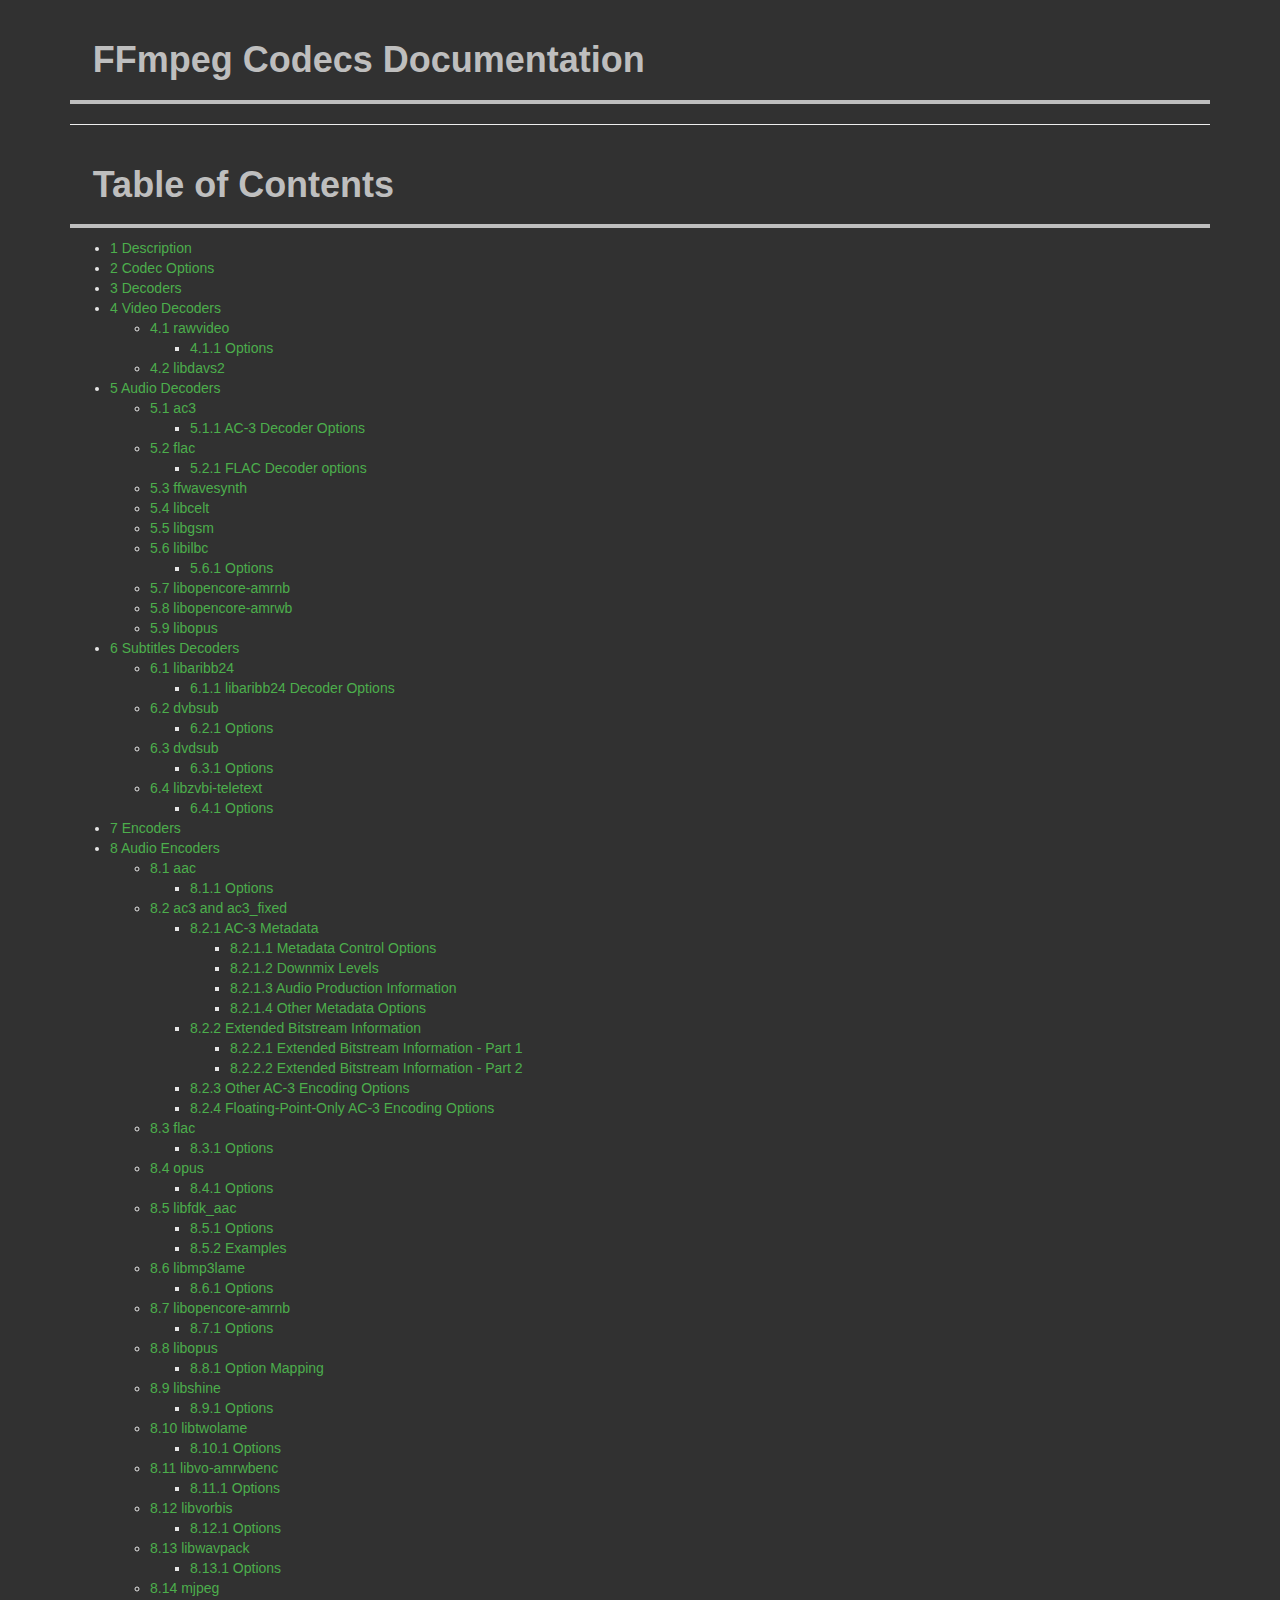
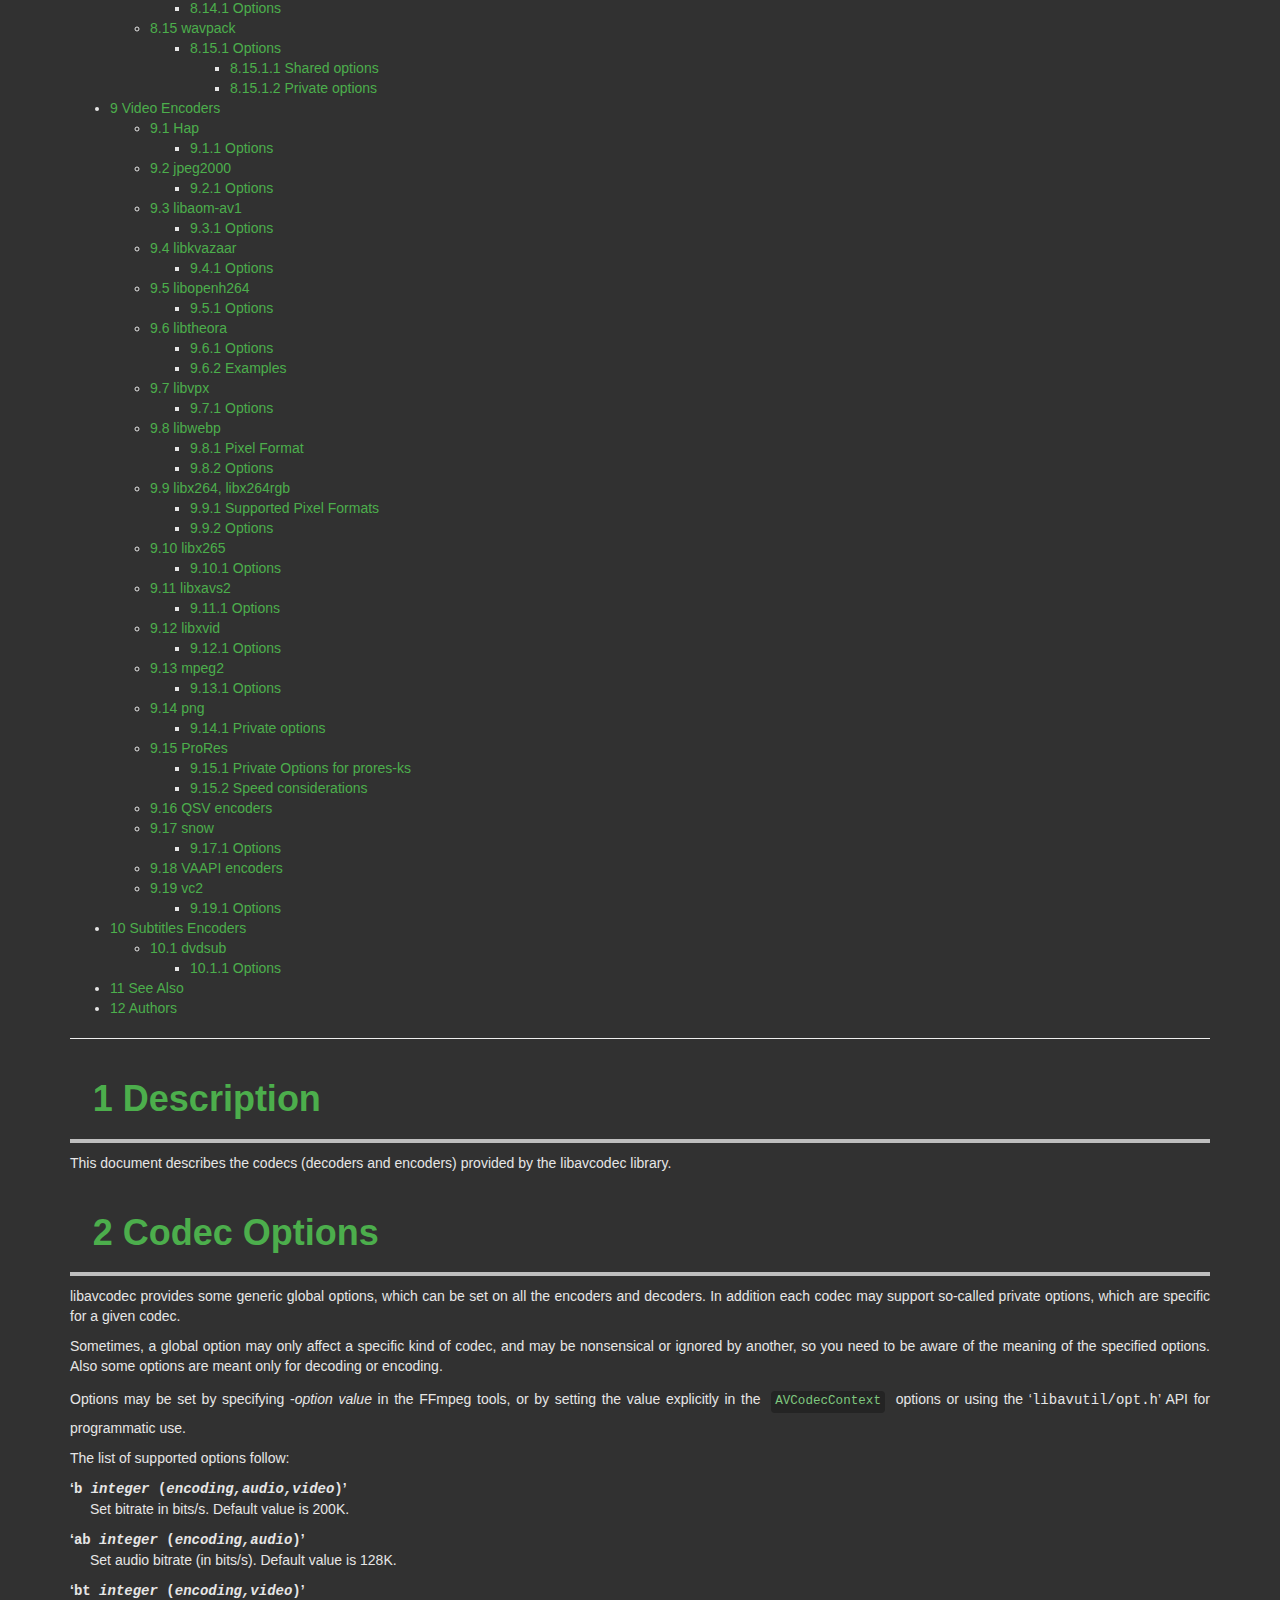
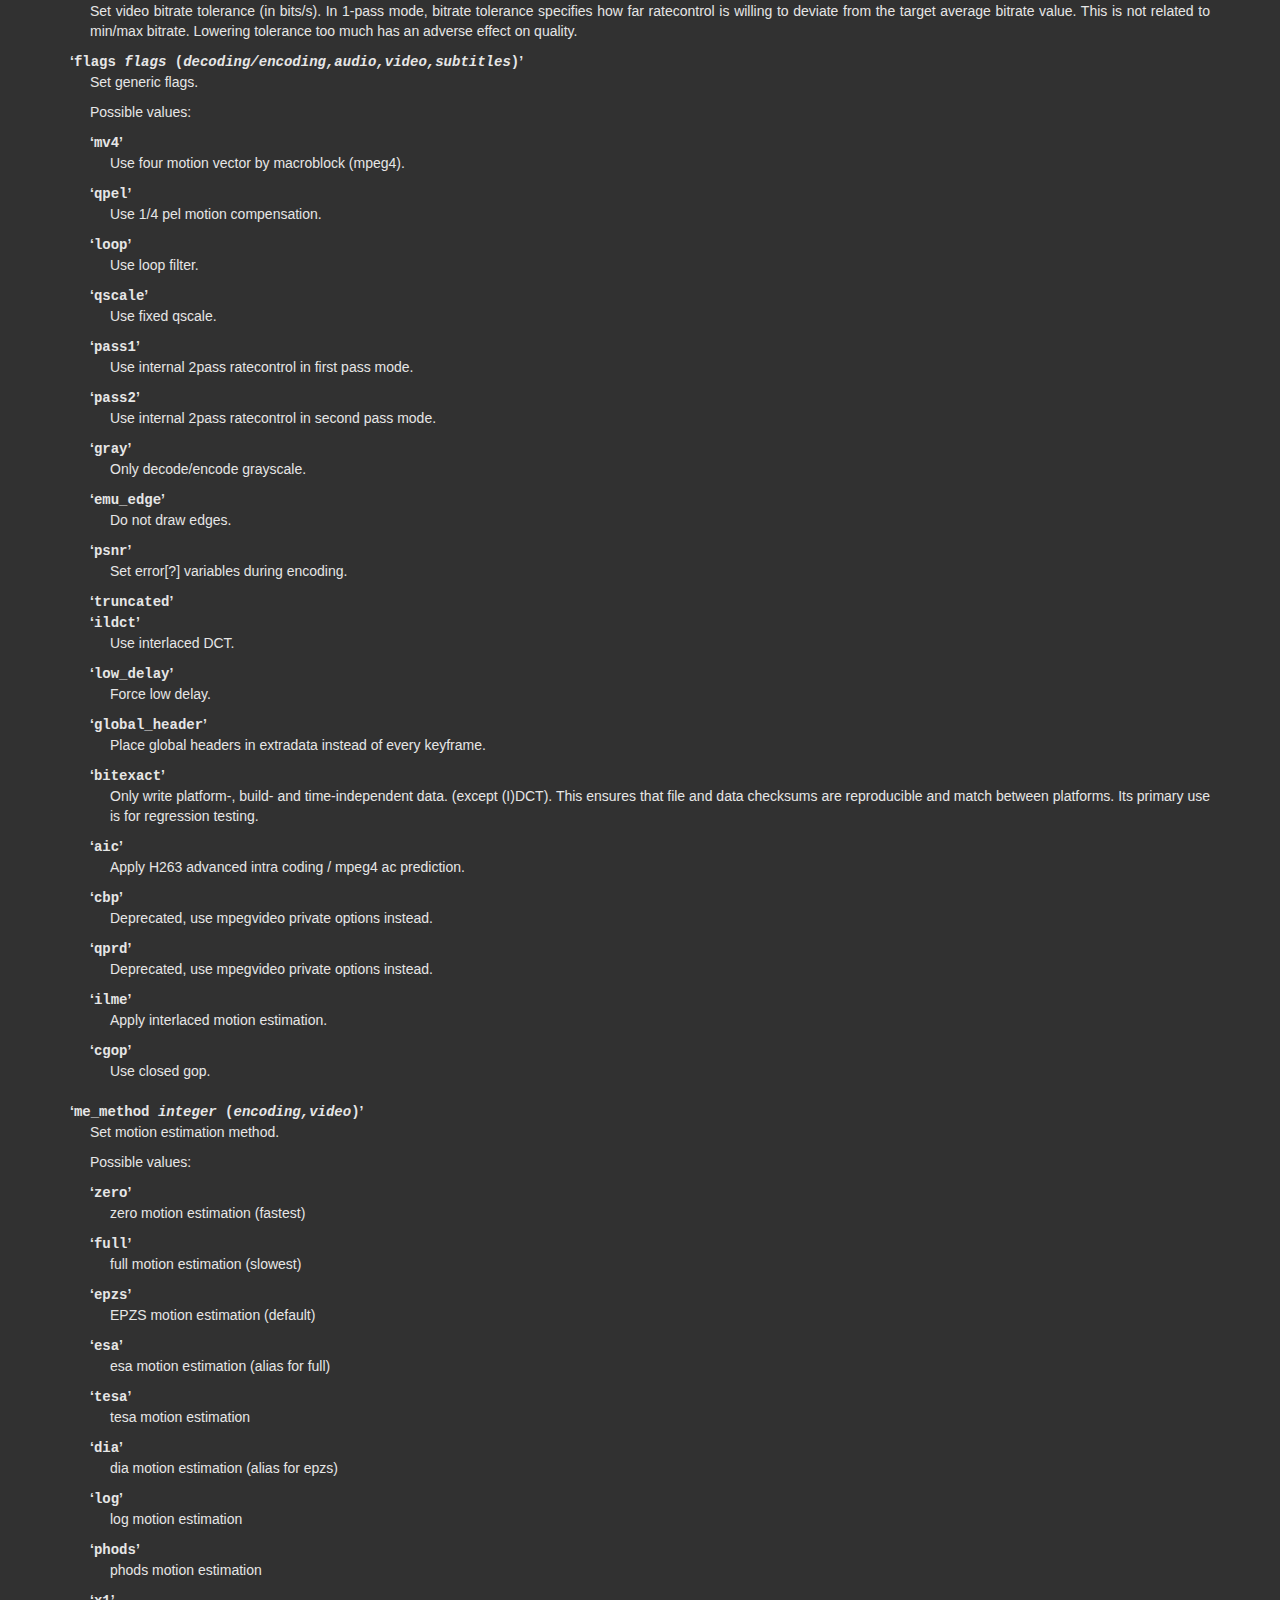
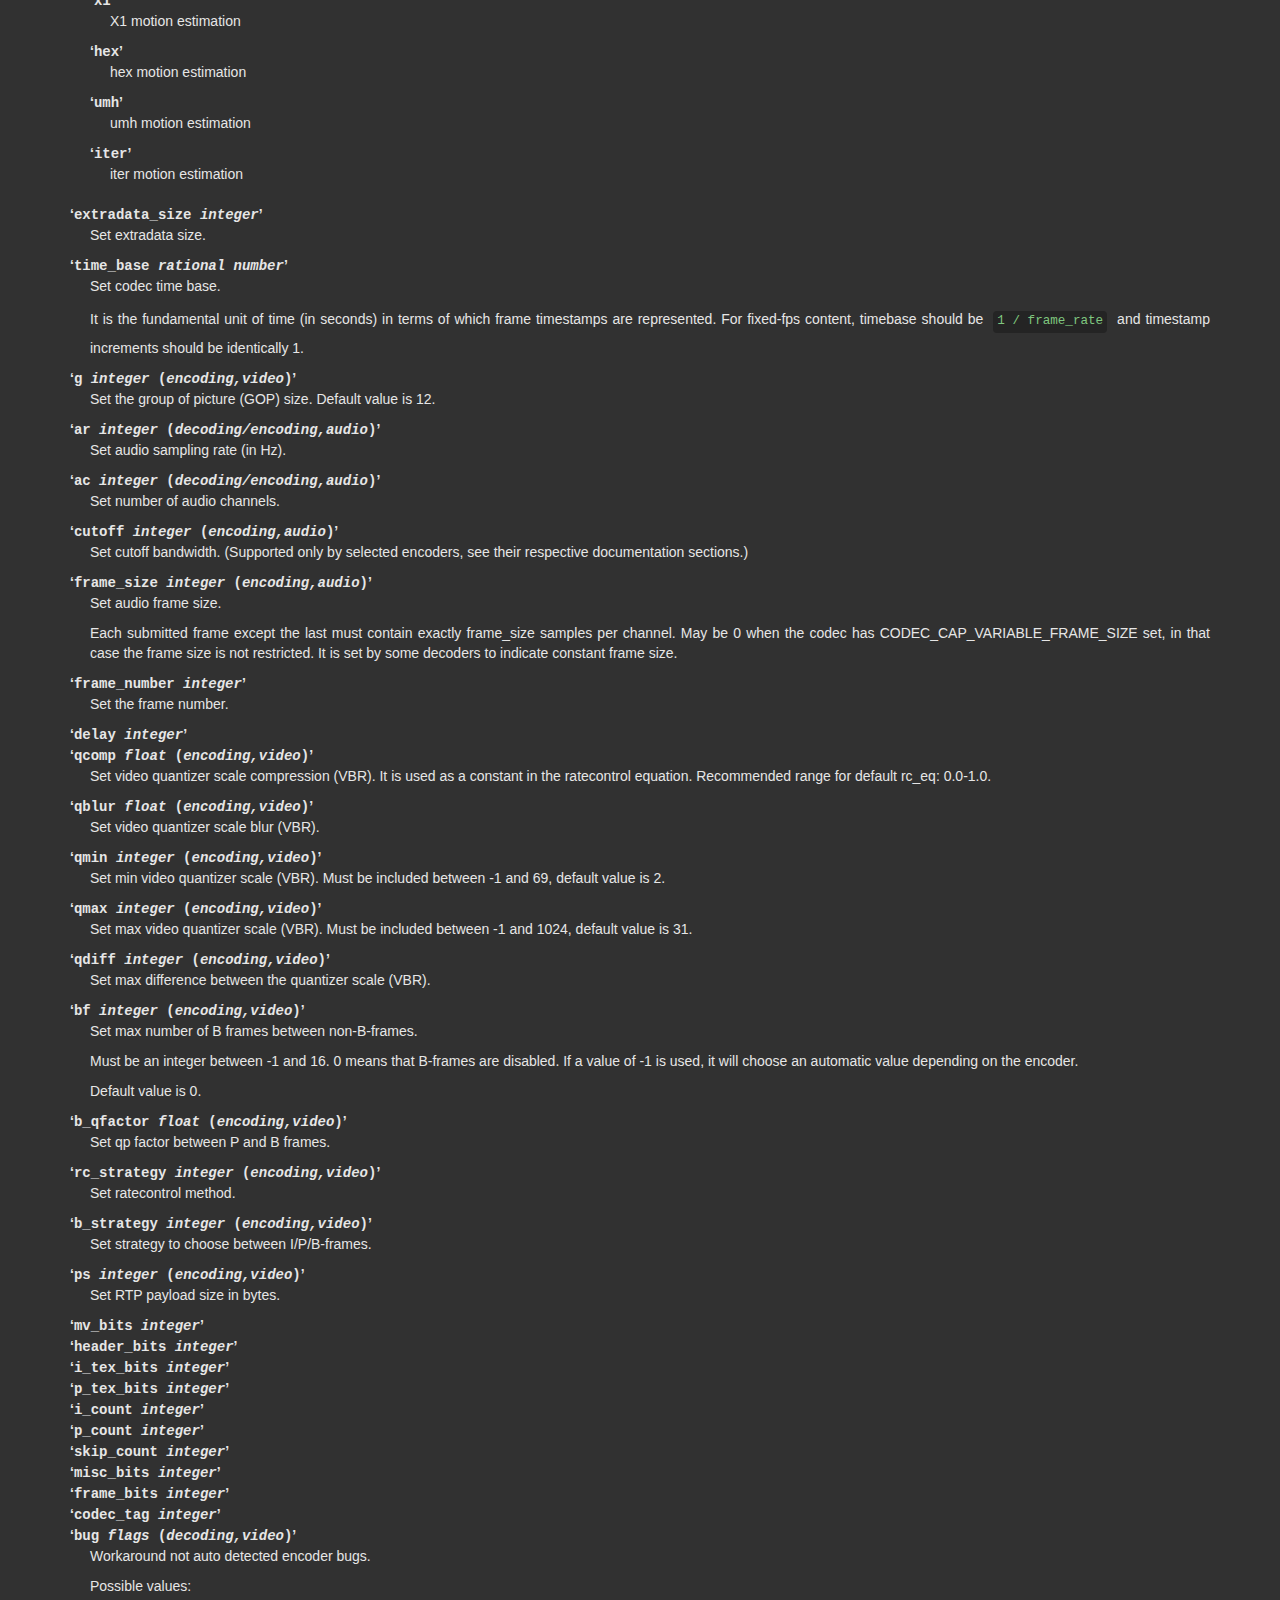
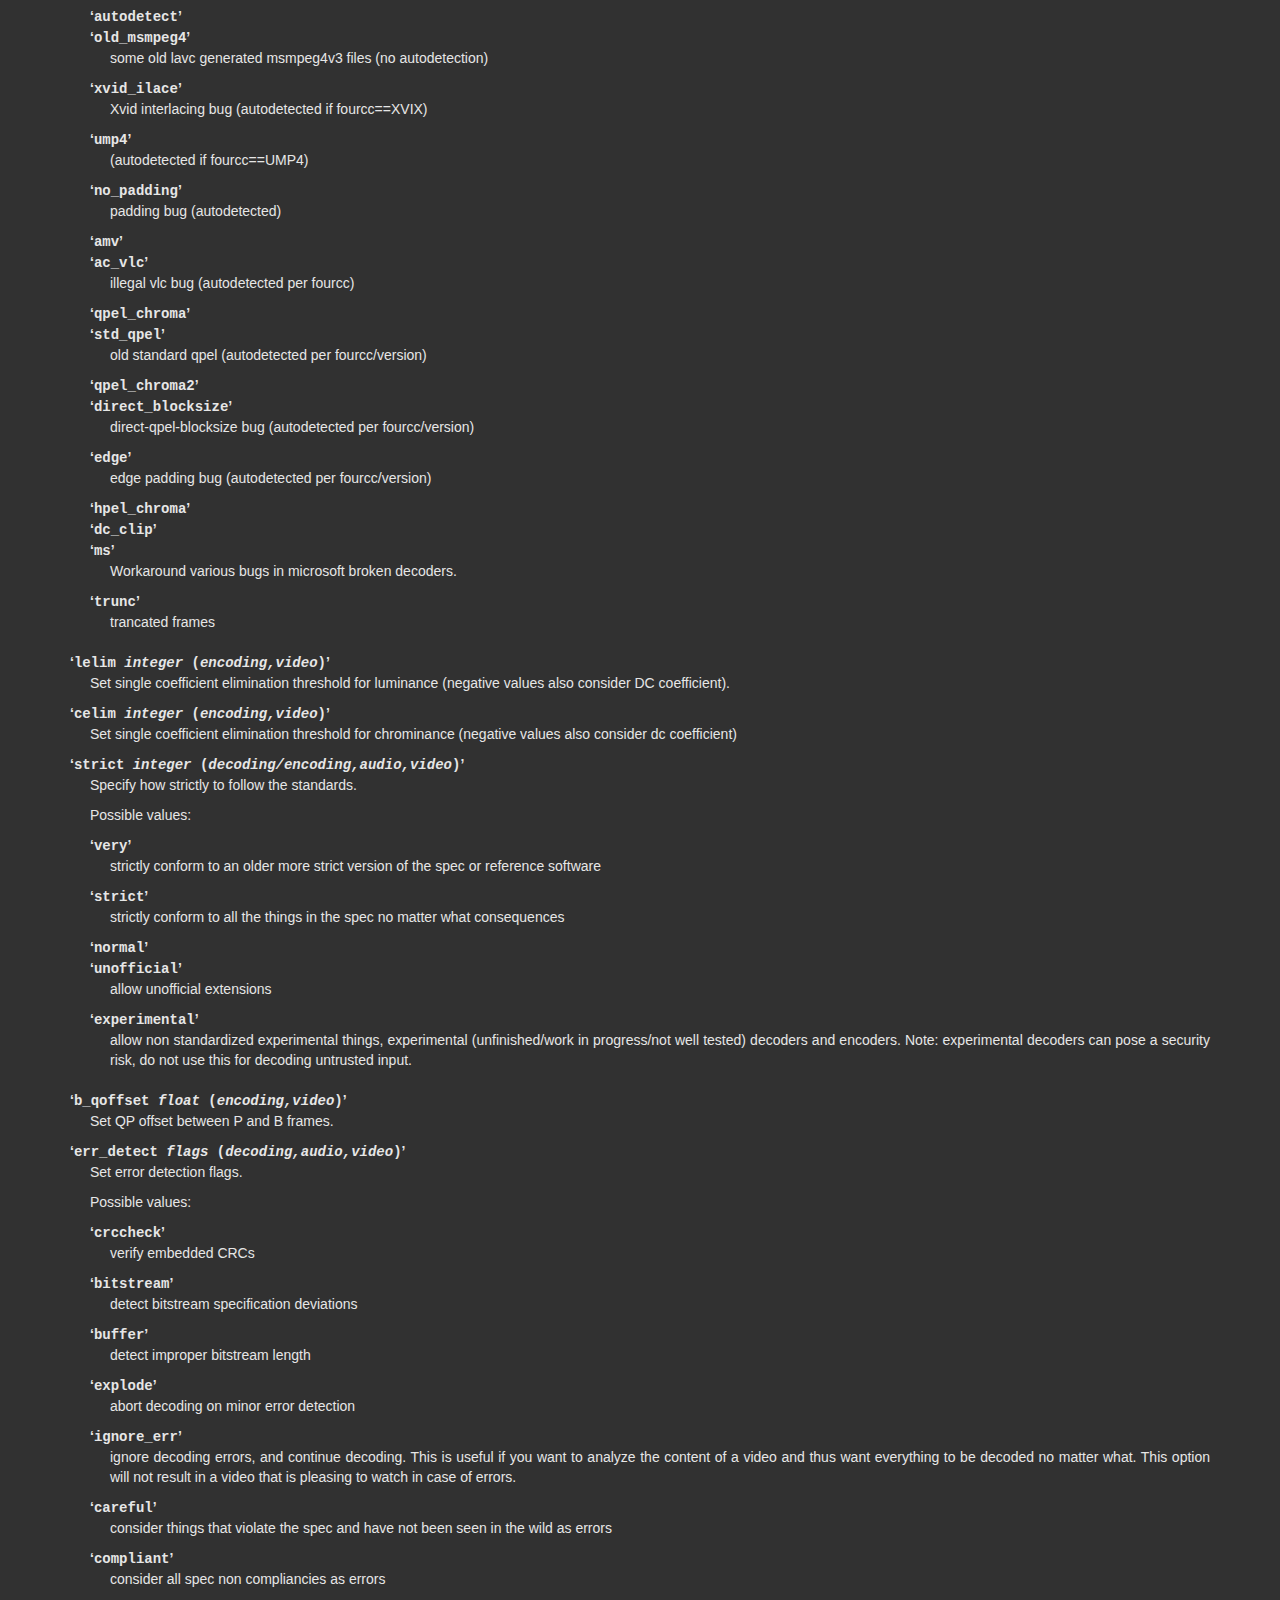
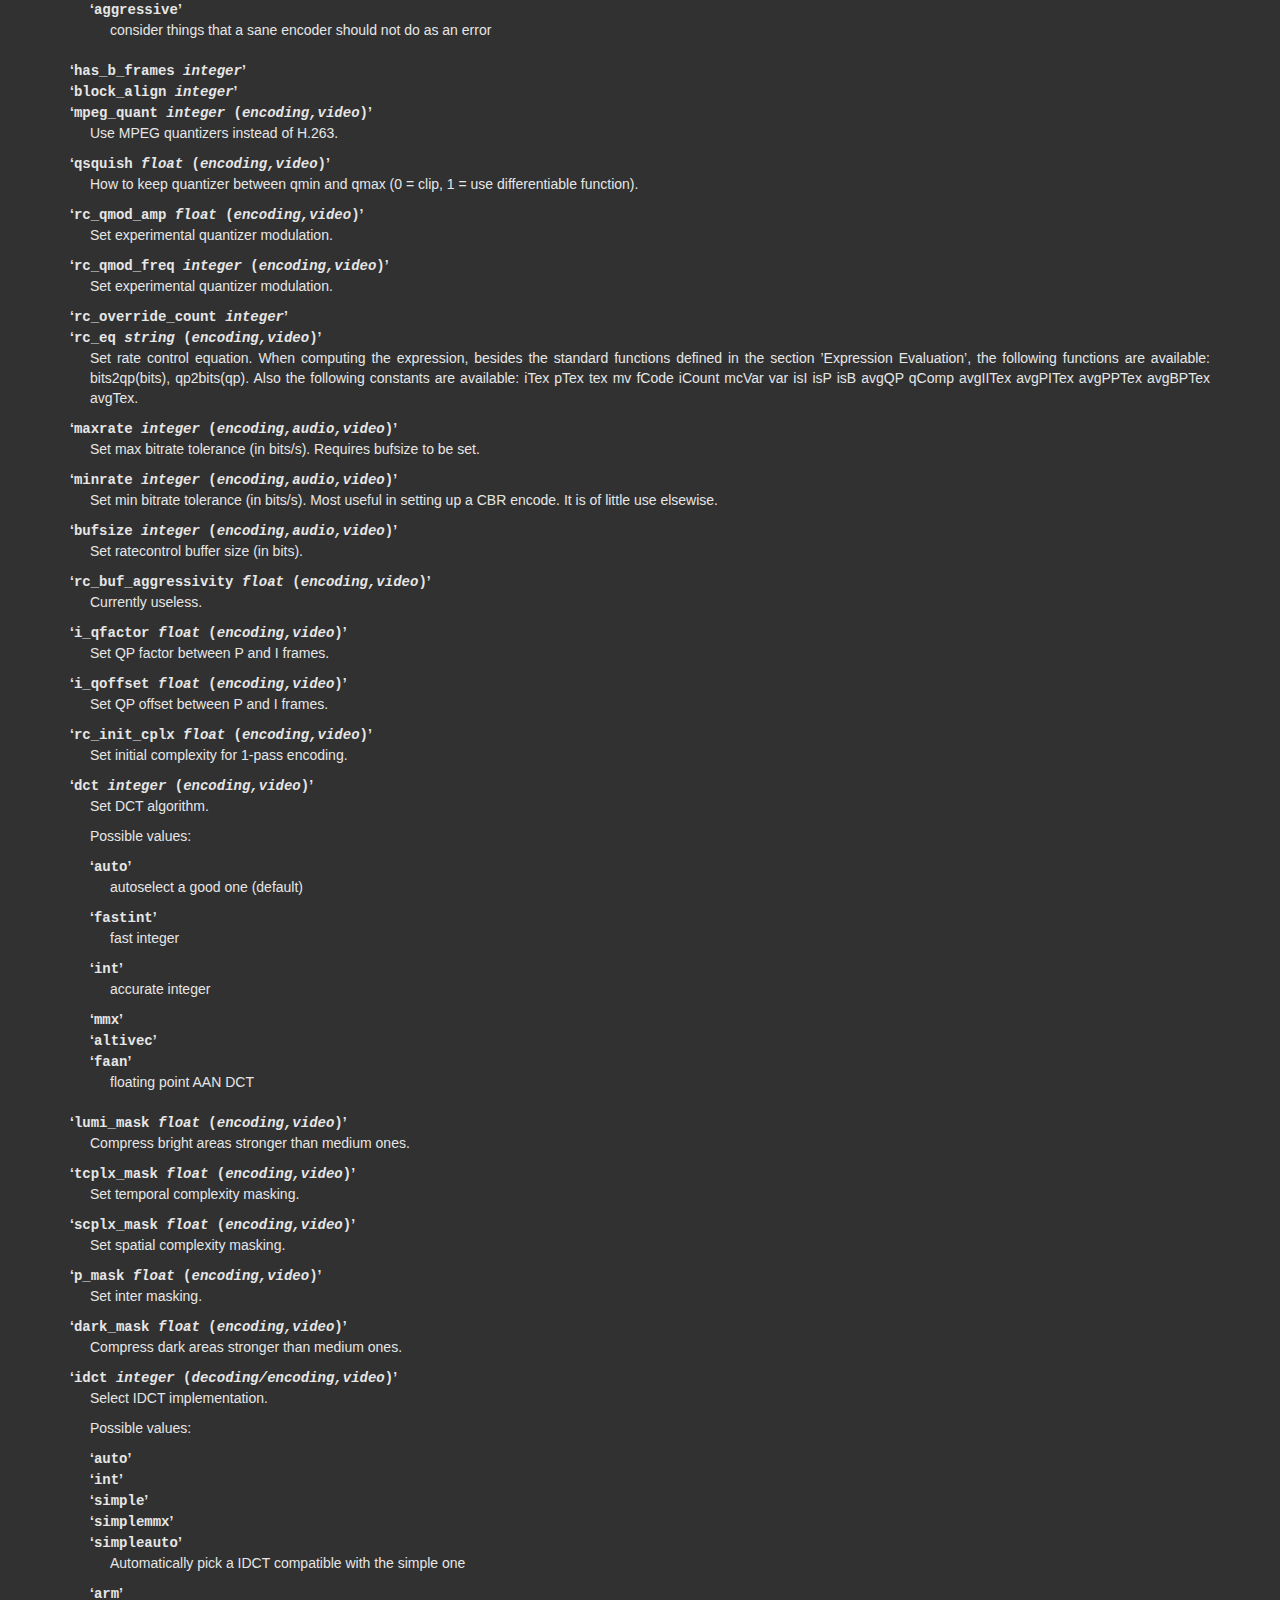
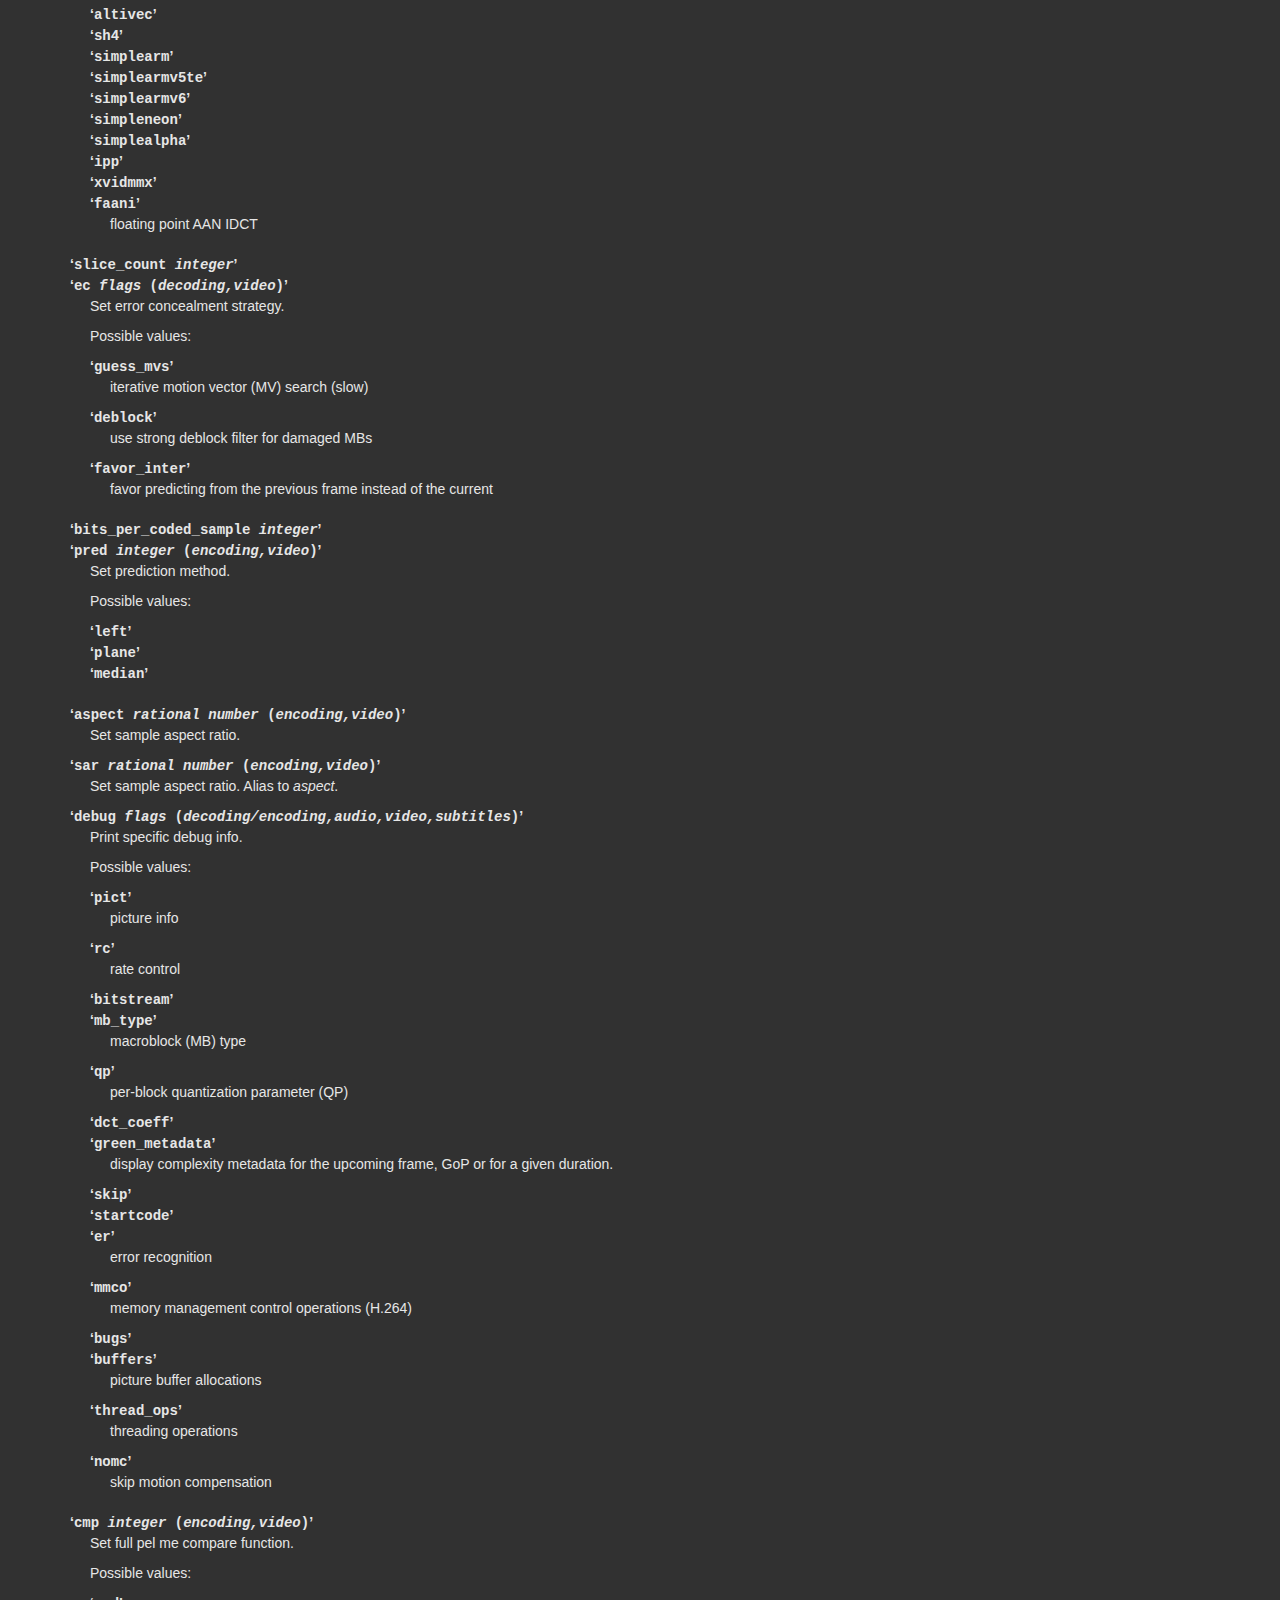
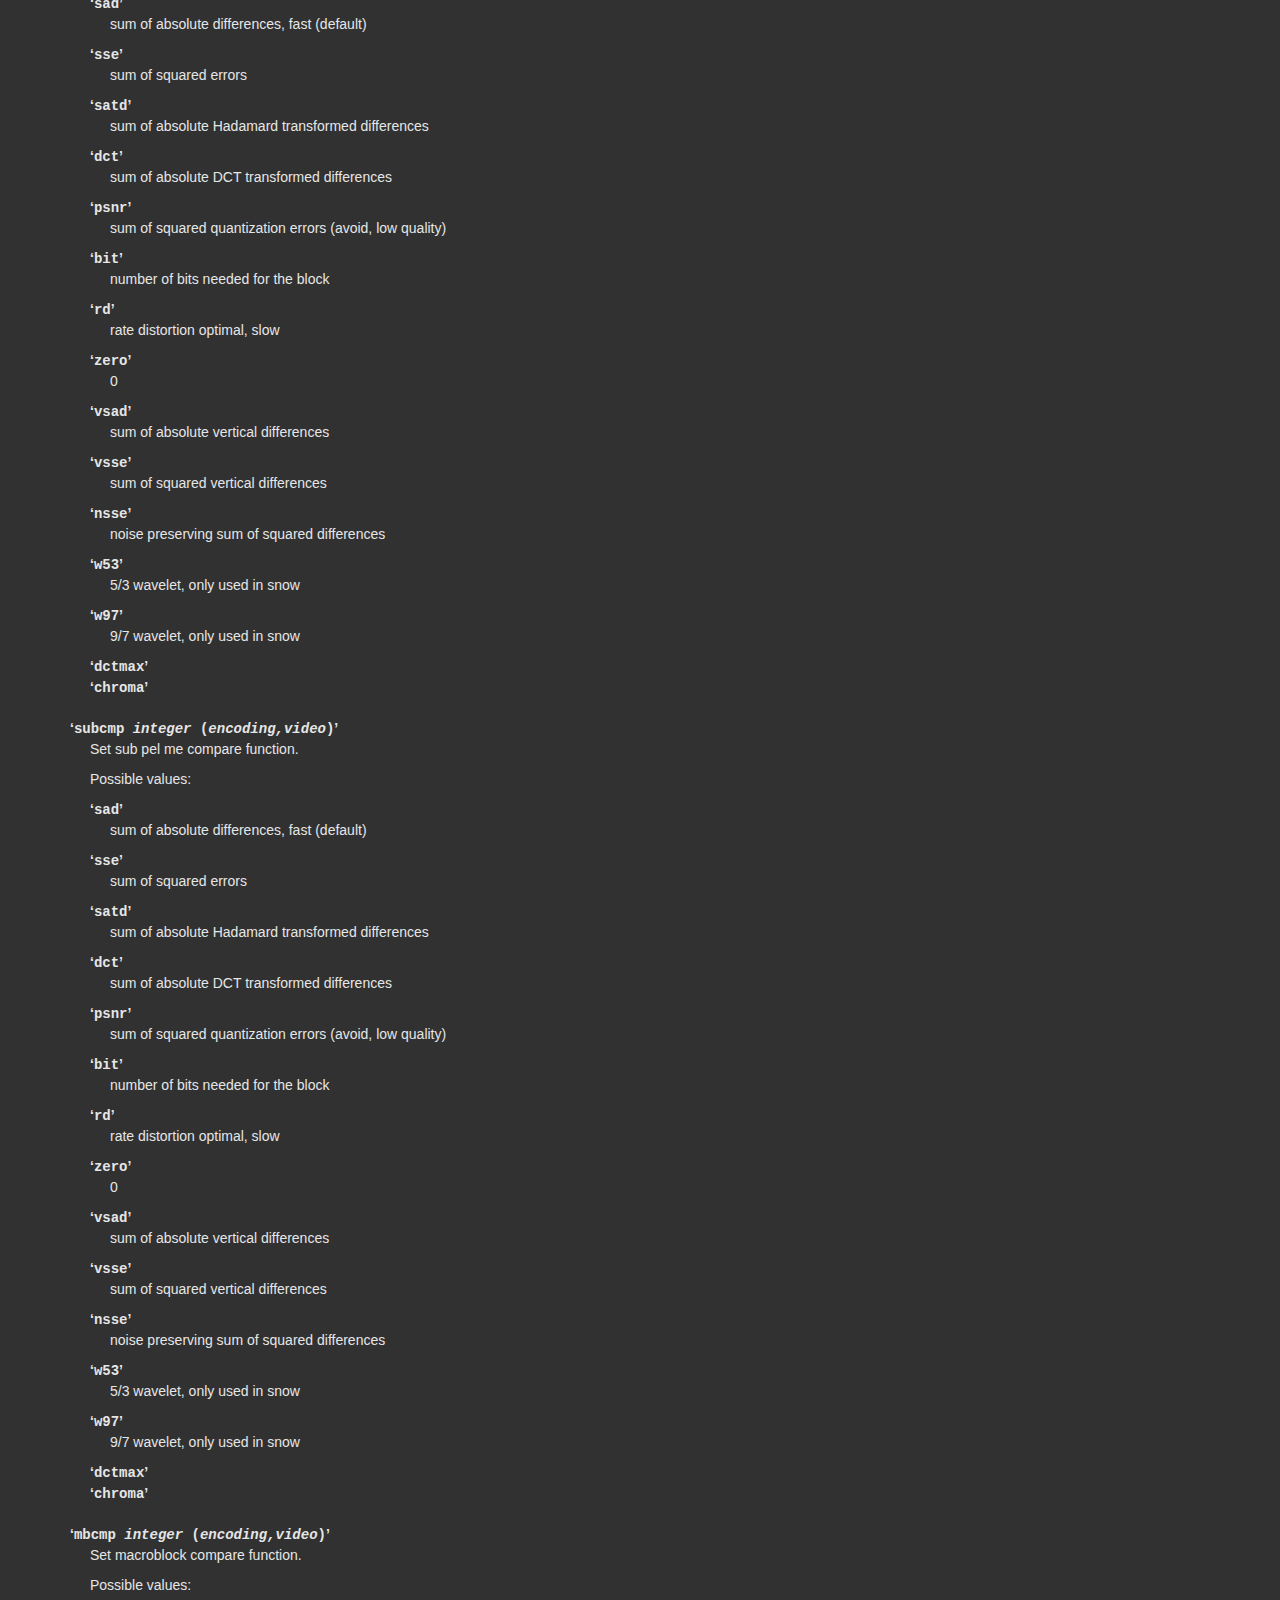
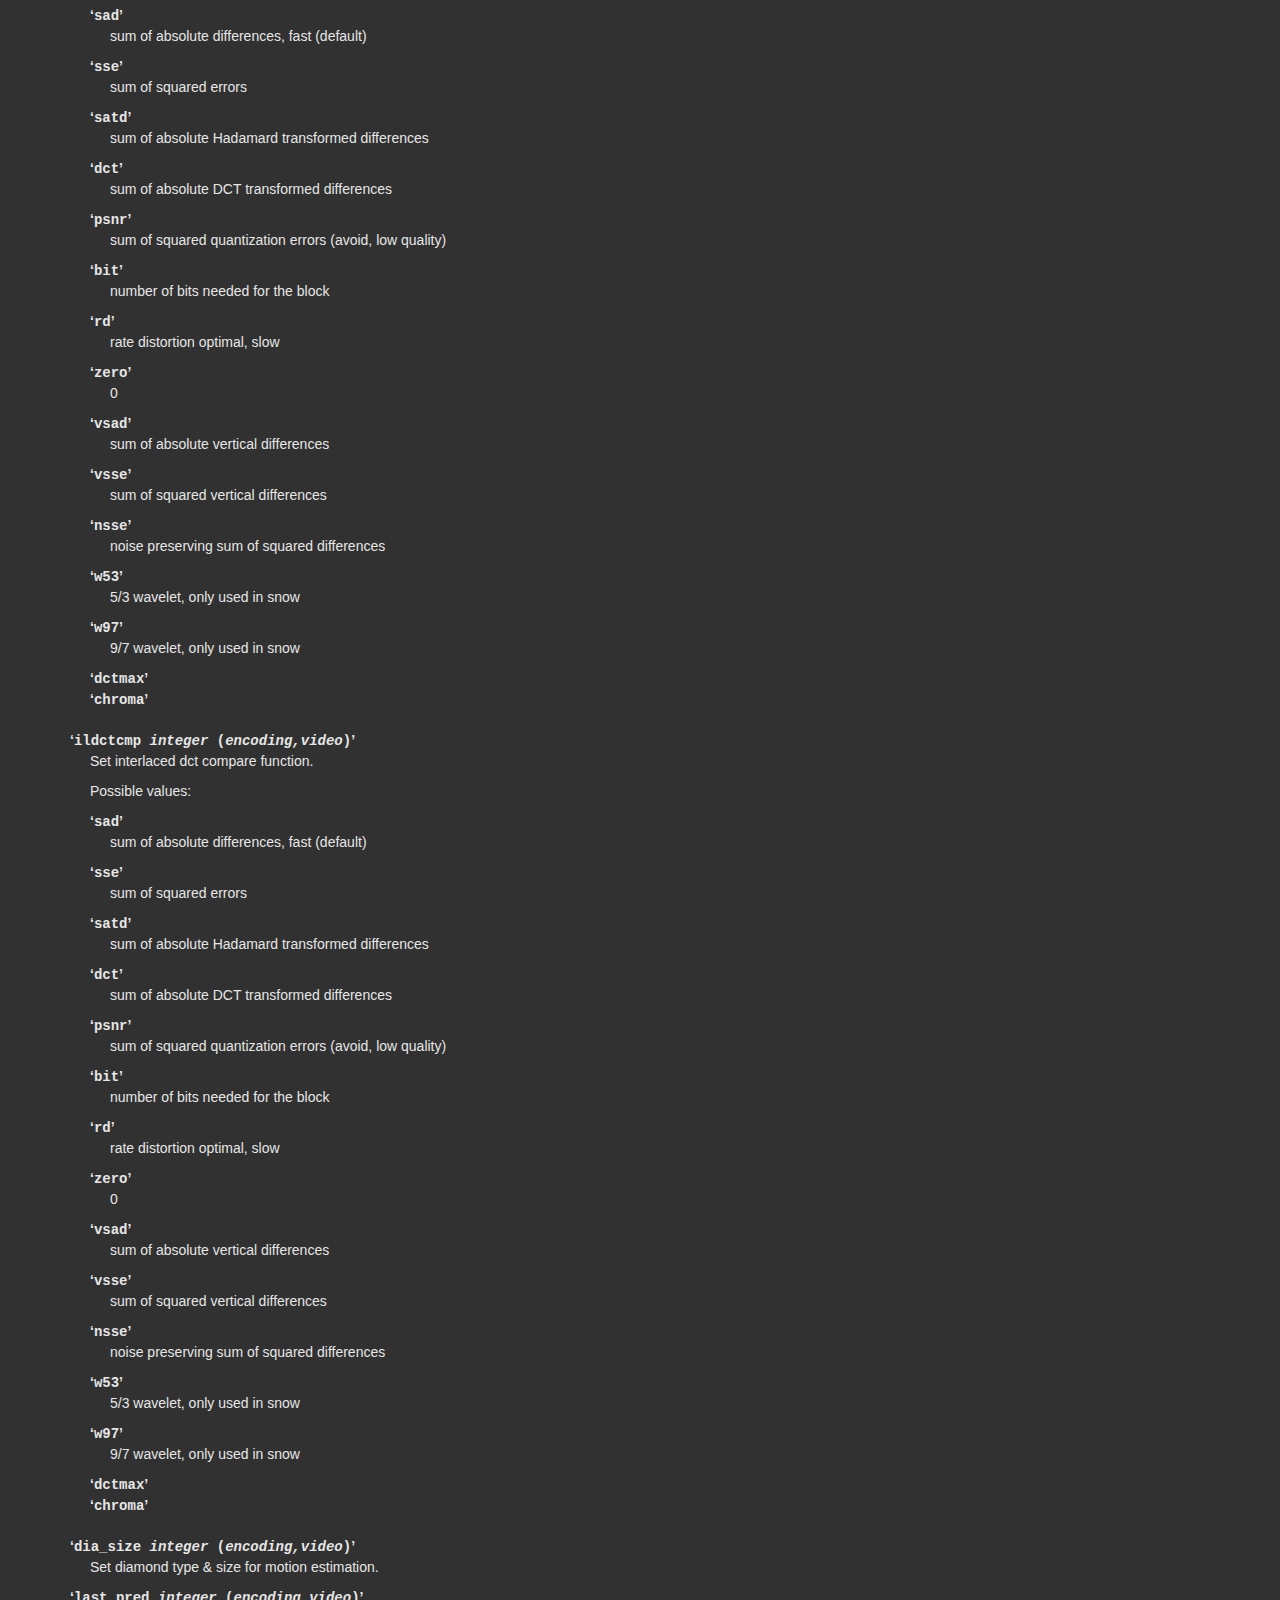
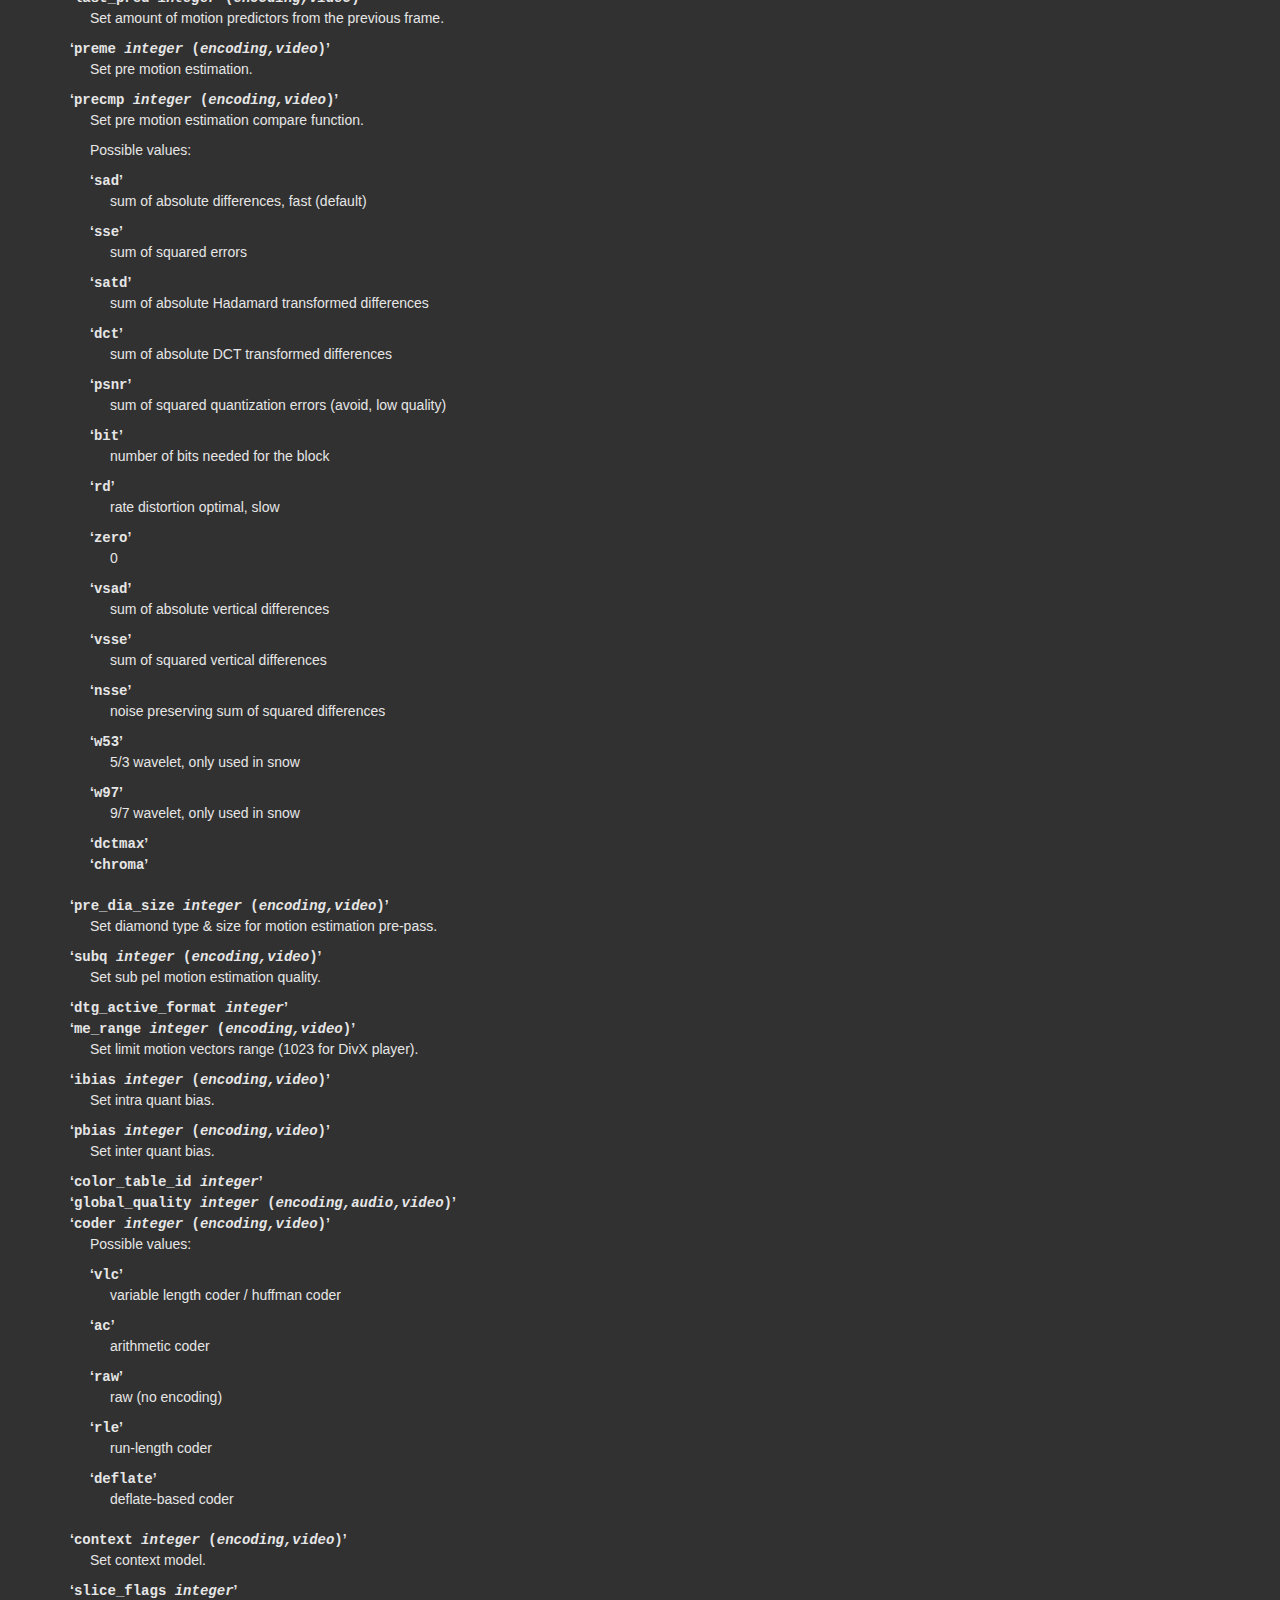
<file: Login&Registration/ffmpegfiles/doc/ffmpeg-codecs.html>
<!DOCTYPE html>
<html lang="en">
  <head>
    <meta charset="utf-8" />
    <meta http-equiv="X-UA-Compatible" content="IE=edge" />
    <title>FFmpeg documentation</title>
    <link rel="stylesheet" href="bootstrap.min.css" />
    <link rel="stylesheet" href="style.min.css" />

<meta name="description" content="FFmpeg Codecs Documentation: ">
<meta name="keywords" content="FFmpeg documentation : FFmpeg Codecs ">
<meta name="Generator" content="texi2html 5.0">
<!-- Created on March 4, 2019 by texi2html 5.0 -->
<!--
texi2html was written by: 
            Lionel Cons <Lionel.Cons@cern.ch> (original author)
            Karl Berry  <karl@freefriends.org>
            Olaf Bachmann <obachman@mathematik.uni-kl.de>
            and many others.
Maintained by: Many creative people.
Send bugs and suggestions to <texi2html-bug@nongnu.org>

-->
<meta http-equiv="Content-Type" content="text/html; charset=utf-8">
  </head>
  <body>
    <div class="container">

<h1 class="titlefont">FFmpeg Codecs Documentation</h1>
<hr>
<a name="SEC_Top"></a>

<a name="SEC_Contents"></a>
<h1>Table of Contents</h1>

<div class="contents">

<ul class="no-bullet">
  <li><a name="toc-Description" href="#Description">1 Description</a></li>
  <li><a name="toc-Codec-Options" href="#Codec-Options">2 Codec Options</a></li>
  <li><a name="toc-Decoders" href="#Decoders">3 Decoders</a></li>
  <li><a name="toc-Video-Decoders" href="#Video-Decoders">4 Video Decoders</a>
  <ul class="no-bullet">
    <li><a name="toc-rawvideo" href="#rawvideo">4.1 rawvideo</a>
    <ul class="no-bullet">
      <li><a name="toc-Options-1" href="#Options-1">4.1.1 Options</a></li>
    </ul></li>
    <li><a name="toc-libdavs2" href="#libdavs2">4.2 libdavs2</a></li>
  </ul></li>
  <li><a name="toc-Audio-Decoders" href="#Audio-Decoders">5 Audio Decoders</a>
  <ul class="no-bullet">
    <li><a name="toc-ac3" href="#ac3">5.1 ac3</a>
    <ul class="no-bullet">
      <li><a name="toc-AC_002d3-Decoder-Options" href="#AC_002d3-Decoder-Options">5.1.1 AC-3 Decoder Options</a></li>
    </ul></li>
    <li><a name="toc-flac-1" href="#flac-1">5.2 flac</a>
    <ul class="no-bullet">
      <li><a name="toc-FLAC-Decoder-options" href="#FLAC-Decoder-options">5.2.1 FLAC Decoder options</a></li>
    </ul></li>
    <li><a name="toc-ffwavesynth" href="#ffwavesynth">5.3 ffwavesynth</a></li>
    <li><a name="toc-libcelt" href="#libcelt">5.4 libcelt</a></li>
    <li><a name="toc-libgsm" href="#libgsm">5.5 libgsm</a></li>
    <li><a name="toc-libilbc" href="#libilbc">5.6 libilbc</a>
    <ul class="no-bullet">
      <li><a name="toc-Options-19" href="#Options-19">5.6.1 Options</a></li>
    </ul></li>
    <li><a name="toc-libopencore_002damrnb" href="#libopencore_002damrnb">5.7 libopencore-amrnb</a></li>
    <li><a name="toc-libopencore_002damrwb" href="#libopencore_002damrwb">5.8 libopencore-amrwb</a></li>
    <li><a name="toc-libopus-1" href="#libopus-1">5.9 libopus</a></li>
  </ul></li>
  <li><a name="toc-Subtitles-Decoders" href="#Subtitles-Decoders">6 Subtitles Decoders</a>
  <ul class="no-bullet">
    <li><a name="toc-libaribb24" href="#libaribb24">6.1 libaribb24</a>
    <ul class="no-bullet">
      <li><a name="toc-libaribb24-Decoder-Options" href="#libaribb24-Decoder-Options">6.1.1 libaribb24 Decoder Options</a></li>
    </ul></li>
    <li><a name="toc-dvbsub" href="#dvbsub">6.2 dvbsub</a>
    <ul class="no-bullet">
      <li><a name="toc-Options-9" href="#Options-9">6.2.1 Options</a></li>
    </ul></li>
    <li><a name="toc-dvdsub" href="#dvdsub">6.3 dvdsub</a>
    <ul class="no-bullet">
      <li><a name="toc-Options-28" href="#Options-28">6.3.1 Options</a></li>
    </ul></li>
    <li><a name="toc-libzvbi_002dteletext" href="#libzvbi_002dteletext">6.4 libzvbi-teletext</a>
    <ul class="no-bullet">
      <li><a name="toc-Options-8" href="#Options-8">6.4.1 Options</a></li>
    </ul>
</li>
  </ul></li>
  <li><a name="toc-Encoders" href="#Encoders">7 Encoders</a></li>
  <li><a name="toc-Audio-Encoders" href="#Audio-Encoders">8 Audio Encoders</a>
  <ul class="no-bullet">
    <li><a name="toc-aac" href="#aac">8.1 aac</a>
    <ul class="no-bullet">
      <li><a name="toc-Options-12" href="#Options-12">8.1.1 Options</a></li>
    </ul></li>
    <li><a name="toc-ac3-and-ac3_005ffixed" href="#ac3-and-ac3_005ffixed">8.2 ac3 and ac3_fixed</a>
    <ul class="no-bullet">
      <li><a name="toc-AC_002d3-Metadata" href="#AC_002d3-Metadata">8.2.1 AC-3 Metadata</a>
      <ul class="no-bullet">
        <li><a name="toc-Metadata-Control-Options" href="#Metadata-Control-Options">8.2.1.1 Metadata Control Options</a></li>
        <li><a name="toc-Downmix-Levels" href="#Downmix-Levels">8.2.1.2 Downmix Levels</a></li>
        <li><a name="toc-Audio-Production-Information" href="#Audio-Production-Information">8.2.1.3 Audio Production Information</a></li>
        <li><a name="toc-Other-Metadata-Options" href="#Other-Metadata-Options">8.2.1.4 Other Metadata Options</a></li>
      </ul></li>
      <li><a name="toc-Extended-Bitstream-Information" href="#Extended-Bitstream-Information">8.2.2 Extended Bitstream Information</a>
      <ul class="no-bullet">
        <li><a name="toc-Extended-Bitstream-Information-_002d-Part-1" href="#Extended-Bitstream-Information-_002d-Part-1">8.2.2.1 Extended Bitstream Information - Part 1</a></li>
        <li><a name="toc-Extended-Bitstream-Information-_002d-Part-2" href="#Extended-Bitstream-Information-_002d-Part-2">8.2.2.2 Extended Bitstream Information - Part 2</a></li>
      </ul></li>
      <li><a name="toc-Other-AC_002d3-Encoding-Options" href="#Other-AC_002d3-Encoding-Options">8.2.3 Other AC-3 Encoding Options</a></li>
      <li><a name="toc-Floating_002dPoint_002dOnly-AC_002d3-Encoding-Options" href="#Floating_002dPoint_002dOnly-AC_002d3-Encoding-Options">8.2.4 Floating-Point-Only AC-3 Encoding Options</a></li>
    </ul></li>
    <li><a name="toc-flac-2" href="#flac-2">8.3 flac</a>
    <ul class="no-bullet">
      <li><a name="toc-Options-10" href="#Options-10">8.3.1 Options</a></li>
    </ul></li>
    <li><a name="toc-opus" href="#opus">8.4 opus</a>
    <ul class="no-bullet">
      <li><a name="toc-Options-20" href="#Options-20">8.4.1 Options</a></li>
    </ul></li>
    <li><a name="toc-libfdk_005faac" href="#libfdk_005faac">8.5 libfdk_aac</a>
    <ul class="no-bullet">
      <li><a name="toc-Options-24" href="#Options-24">8.5.1 Options</a></li>
      <li><a name="toc-Examples" href="#Examples">8.5.2 Examples</a></li>
    </ul></li>
    <li><a name="toc-libmp3lame-1" href="#libmp3lame-1">8.6 libmp3lame</a>
    <ul class="no-bullet">
      <li><a name="toc-Options-23" href="#Options-23">8.6.1 Options</a></li>
    </ul></li>
    <li><a name="toc-libopencore_002damrnb-1" href="#libopencore_002damrnb-1">8.7 libopencore-amrnb</a>
    <ul class="no-bullet">
      <li><a name="toc-Options-6" href="#Options-6">8.7.1 Options</a></li>
    </ul></li>
    <li><a name="toc-libopus" href="#libopus">8.8 libopus</a>
    <ul class="no-bullet">
      <li><a name="toc-Option-Mapping" href="#Option-Mapping">8.8.1 Option Mapping</a></li>
    </ul></li>
    <li><a name="toc-libshine-1" href="#libshine-1">8.9 libshine</a>
    <ul class="no-bullet">
      <li><a name="toc-Options-7" href="#Options-7">8.9.1 Options</a></li>
    </ul></li>
    <li><a name="toc-libtwolame" href="#libtwolame">8.10 libtwolame</a>
    <ul class="no-bullet">
      <li><a name="toc-Options-30" href="#Options-30">8.10.1 Options</a></li>
    </ul></li>
    <li><a name="toc-libvo_002damrwbenc" href="#libvo_002damrwbenc">8.11 libvo-amrwbenc</a>
    <ul class="no-bullet">
      <li><a name="toc-Options-2" href="#Options-2">8.11.1 Options</a></li>
    </ul></li>
    <li><a name="toc-libvorbis" href="#libvorbis">8.12 libvorbis</a>
    <ul class="no-bullet">
      <li><a name="toc-Options-16" href="#Options-16">8.12.1 Options</a></li>
    </ul></li>
    <li><a name="toc-libwavpack-1" href="#libwavpack-1">8.13 libwavpack</a>
    <ul class="no-bullet">
      <li><a name="toc-Options-18" href="#Options-18">8.13.1 Options</a></li>
    </ul></li>
    <li><a name="toc-mjpeg" href="#mjpeg">8.14 mjpeg</a>
    <ul class="no-bullet">
      <li><a name="toc-Options-3" href="#Options-3">8.14.1 Options</a></li>
    </ul></li>
    <li><a name="toc-wavpack" href="#wavpack">8.15 wavpack</a>
    <ul class="no-bullet">
      <li><a name="toc-Options-15" href="#Options-15">8.15.1 Options</a>
      <ul class="no-bullet">
        <li><a name="toc-Shared-options" href="#Shared-options">8.15.1.1 Shared options</a></li>
        <li><a name="toc-Private-options" href="#Private-options">8.15.1.2 Private options</a></li>
      </ul>
</li>
    </ul>
</li>
  </ul></li>
  <li><a name="toc-Video-Encoders" href="#Video-Encoders">9 Video Encoders</a>
  <ul class="no-bullet">
    <li><a name="toc-Hap" href="#Hap">9.1 Hap</a>
    <ul class="no-bullet">
      <li><a name="toc-Options-21" href="#Options-21">9.1.1 Options</a></li>
    </ul></li>
    <li><a name="toc-jpeg2000" href="#jpeg2000">9.2 jpeg2000</a>
    <ul class="no-bullet">
      <li><a name="toc-Options-22" href="#Options-22">9.2.1 Options</a></li>
    </ul></li>
    <li><a name="toc-libaom_002dav1" href="#libaom_002dav1">9.3 libaom-av1</a>
    <ul class="no-bullet">
      <li><a name="toc-Options" href="#Options">9.3.1 Options</a></li>
    </ul></li>
    <li><a name="toc-libkvazaar" href="#libkvazaar">9.4 libkvazaar</a>
    <ul class="no-bullet">
      <li><a name="toc-Options-25" href="#Options-25">9.4.1 Options</a></li>
    </ul></li>
    <li><a name="toc-libopenh264" href="#libopenh264">9.5 libopenh264</a>
    <ul class="no-bullet">
      <li><a name="toc-Options-13" href="#Options-13">9.5.1 Options</a></li>
    </ul></li>
    <li><a name="toc-libtheora" href="#libtheora">9.6 libtheora</a>
    <ul class="no-bullet">
      <li><a name="toc-Options-5" href="#Options-5">9.6.1 Options</a></li>
      <li><a name="toc-Examples-1" href="#Examples-1">9.6.2 Examples</a></li>
    </ul></li>
    <li><a name="toc-libvpx" href="#libvpx">9.7 libvpx</a>
    <ul class="no-bullet">
      <li><a name="toc-Options-27" href="#Options-27">9.7.1 Options</a></li>
    </ul></li>
    <li><a name="toc-libwebp" href="#libwebp">9.8 libwebp</a>
    <ul class="no-bullet">
      <li><a name="toc-Pixel-Format" href="#Pixel-Format">9.8.1 Pixel Format</a></li>
      <li><a name="toc-Options-14" href="#Options-14">9.8.2 Options</a></li>
    </ul></li>
    <li><a name="toc-libx264_002c-libx264rgb" href="#libx264_002c-libx264rgb">9.9 libx264, libx264rgb</a>
    <ul class="no-bullet">
      <li><a name="toc-Supported-Pixel-Formats" href="#Supported-Pixel-Formats">9.9.1 Supported Pixel Formats</a></li>
      <li><a name="toc-Options-4" href="#Options-4">9.9.2 Options</a></li>
    </ul></li>
    <li><a name="toc-libx265" href="#libx265">9.10 libx265</a>
    <ul class="no-bullet">
      <li><a name="toc-Options-29" href="#Options-29">9.10.1 Options</a></li>
    </ul></li>
    <li><a name="toc-libxavs2" href="#libxavs2">9.11 libxavs2</a>
    <ul class="no-bullet">
      <li><a name="toc-Options-32" href="#Options-32">9.11.1 Options</a></li>
    </ul></li>
    <li><a name="toc-libxvid" href="#libxvid">9.12 libxvid</a>
    <ul class="no-bullet">
      <li><a name="toc-Options-26" href="#Options-26">9.12.1 Options</a></li>
    </ul></li>
    <li><a name="toc-mpeg2" href="#mpeg2">9.13 mpeg2</a>
    <ul class="no-bullet">
      <li><a name="toc-Options-31" href="#Options-31">9.13.1 Options</a></li>
    </ul></li>
    <li><a name="toc-png" href="#png">9.14 png</a>
    <ul class="no-bullet">
      <li><a name="toc-Private-options-1" href="#Private-options-1">9.14.1 Private options</a></li>
    </ul></li>
    <li><a name="toc-ProRes" href="#ProRes">9.15 ProRes</a>
    <ul class="no-bullet">
      <li><a name="toc-Private-Options-for-prores_002dks" href="#Private-Options-for-prores_002dks">9.15.1 Private Options for prores-ks</a></li>
      <li><a name="toc-Speed-considerations" href="#Speed-considerations">9.15.2 Speed considerations</a></li>
    </ul></li>
    <li><a name="toc-QSV-encoders" href="#QSV-encoders">9.16 QSV encoders</a></li>
    <li><a name="toc-snow" href="#snow">9.17 snow</a>
    <ul class="no-bullet">
      <li><a name="toc-Options-17" href="#Options-17">9.17.1 Options</a></li>
    </ul></li>
    <li><a name="toc-VAAPI-encoders" href="#VAAPI-encoders">9.18 VAAPI encoders</a></li>
    <li><a name="toc-vc2" href="#vc2">9.19 vc2</a>
    <ul class="no-bullet">
      <li><a name="toc-Options-33" href="#Options-33">9.19.1 Options</a></li>
    </ul>
</li>
  </ul></li>
  <li><a name="toc-Subtitles-Encoders" href="#Subtitles-Encoders">10 Subtitles Encoders</a>
  <ul class="no-bullet">
    <li><a name="toc-dvdsub-1" href="#dvdsub-1">10.1 dvdsub</a>
    <ul class="no-bullet">
      <li><a name="toc-Options-11" href="#Options-11">10.1.1 Options</a></li>
    </ul>
</li>
  </ul></li>
  <li><a name="toc-See-Also" href="#See-Also">11 See Also</a></li>
  <li><a name="toc-Authors" href="#Authors">12 Authors</a></li>
</ul>
</div>


<hr size="6">
<a name="Description"></a>
<h1 class="chapter"><a href="ffmpeg-codecs.html#toc-Description">1 Description</a></h1>

<p>This document describes the codecs (decoders and encoders) provided by
the libavcodec library.
</p>

<p><a name="codec_002doptions"></a>
</p><a name="Codec-Options"></a>
<h1 class="chapter"><a href="ffmpeg-codecs.html#toc-Codec-Options">2 Codec Options</a></h1>

<p>libavcodec provides some generic global options, which can be set on
all the encoders and decoders. In addition each codec may support
so-called private options, which are specific for a given codec.
</p>
<p>Sometimes, a global option may only affect a specific kind of codec,
and may be nonsensical or ignored by another, so you need to be aware
of the meaning of the specified options. Also some options are
meant only for decoding or encoding.
</p>
<p>Options may be set by specifying -<var>option</var> <var>value</var> in the
FFmpeg tools, or by setting the value explicitly in the
<code>AVCodecContext</code> options or using the &lsquo;<tt>libavutil/opt.h</tt>&rsquo; API
for programmatic use.
</p>
<p>The list of supported options follow:
</p>
<dl compact="compact">
<dt>&lsquo;<samp>b <var>integer</var> (<em>encoding,audio,video</em>)</samp>&rsquo;</dt>
<dd><p>Set bitrate in bits/s. Default value is 200K.
</p>
</dd>
<dt>&lsquo;<samp>ab <var>integer</var> (<em>encoding,audio</em>)</samp>&rsquo;</dt>
<dd><p>Set audio bitrate (in bits/s). Default value is 128K.
</p>
</dd>
<dt>&lsquo;<samp>bt <var>integer</var> (<em>encoding,video</em>)</samp>&rsquo;</dt>
<dd><p>Set video bitrate tolerance (in bits/s). In 1-pass mode, bitrate
tolerance specifies how far ratecontrol is willing to deviate from the
target average bitrate value. This is not related to min/max
bitrate. Lowering tolerance too much has an adverse effect on quality.
</p>
</dd>
<dt>&lsquo;<samp>flags <var>flags</var> (<em>decoding/encoding,audio,video,subtitles</em>)</samp>&rsquo;</dt>
<dd><p>Set generic flags.
</p>
<p>Possible values:
</p><dl compact="compact">
<dt>&lsquo;<samp>mv4</samp>&rsquo;</dt>
<dd><p>Use four motion vector by macroblock (mpeg4).
</p></dd>
<dt>&lsquo;<samp>qpel</samp>&rsquo;</dt>
<dd><p>Use 1/4 pel motion compensation.
</p></dd>
<dt>&lsquo;<samp>loop</samp>&rsquo;</dt>
<dd><p>Use loop filter.
</p></dd>
<dt>&lsquo;<samp>qscale</samp>&rsquo;</dt>
<dd><p>Use fixed qscale.
</p></dd>
<dt>&lsquo;<samp>pass1</samp>&rsquo;</dt>
<dd><p>Use internal 2pass ratecontrol in first pass mode.
</p></dd>
<dt>&lsquo;<samp>pass2</samp>&rsquo;</dt>
<dd><p>Use internal 2pass ratecontrol in second pass mode.
</p></dd>
<dt>&lsquo;<samp>gray</samp>&rsquo;</dt>
<dd><p>Only decode/encode grayscale.
</p></dd>
<dt>&lsquo;<samp>emu_edge</samp>&rsquo;</dt>
<dd><p>Do not draw edges.
</p></dd>
<dt>&lsquo;<samp>psnr</samp>&rsquo;</dt>
<dd><p>Set error[?] variables during encoding.
</p></dd>
<dt>&lsquo;<samp>truncated</samp>&rsquo;</dt>
<dt>&lsquo;<samp>ildct</samp>&rsquo;</dt>
<dd><p>Use interlaced DCT.
</p></dd>
<dt>&lsquo;<samp>low_delay</samp>&rsquo;</dt>
<dd><p>Force low delay.
</p></dd>
<dt>&lsquo;<samp>global_header</samp>&rsquo;</dt>
<dd><p>Place global headers in extradata instead of every keyframe.
</p></dd>
<dt>&lsquo;<samp>bitexact</samp>&rsquo;</dt>
<dd><p>Only write platform-, build- and time-independent data. (except (I)DCT).
This ensures that file and data checksums are reproducible and match between
platforms. Its primary use is for regression testing.
</p></dd>
<dt>&lsquo;<samp>aic</samp>&rsquo;</dt>
<dd><p>Apply H263 advanced intra coding / mpeg4 ac prediction.
</p></dd>
<dt>&lsquo;<samp>cbp</samp>&rsquo;</dt>
<dd><p>Deprecated, use mpegvideo private options instead.
</p></dd>
<dt>&lsquo;<samp>qprd</samp>&rsquo;</dt>
<dd><p>Deprecated, use mpegvideo private options instead.
</p></dd>
<dt>&lsquo;<samp>ilme</samp>&rsquo;</dt>
<dd><p>Apply interlaced motion estimation.
</p></dd>
<dt>&lsquo;<samp>cgop</samp>&rsquo;</dt>
<dd><p>Use closed gop.
</p></dd>
</dl>

</dd>
<dt>&lsquo;<samp>me_method <var>integer</var> (<em>encoding,video</em>)</samp>&rsquo;</dt>
<dd><p>Set motion estimation method.
</p>
<p>Possible values:
</p><dl compact="compact">
<dt>&lsquo;<samp>zero</samp>&rsquo;</dt>
<dd><p>zero motion estimation (fastest)
</p></dd>
<dt>&lsquo;<samp>full</samp>&rsquo;</dt>
<dd><p>full motion estimation (slowest)
</p></dd>
<dt>&lsquo;<samp>epzs</samp>&rsquo;</dt>
<dd><p>EPZS motion estimation (default)
</p></dd>
<dt>&lsquo;<samp>esa</samp>&rsquo;</dt>
<dd><p>esa motion estimation (alias for full)
</p></dd>
<dt>&lsquo;<samp>tesa</samp>&rsquo;</dt>
<dd><p>tesa motion estimation
</p></dd>
<dt>&lsquo;<samp>dia</samp>&rsquo;</dt>
<dd><p>dia motion estimation (alias for epzs)
</p></dd>
<dt>&lsquo;<samp>log</samp>&rsquo;</dt>
<dd><p>log motion estimation
</p></dd>
<dt>&lsquo;<samp>phods</samp>&rsquo;</dt>
<dd><p>phods motion estimation
</p></dd>
<dt>&lsquo;<samp>x1</samp>&rsquo;</dt>
<dd><p>X1 motion estimation
</p></dd>
<dt>&lsquo;<samp>hex</samp>&rsquo;</dt>
<dd><p>hex motion estimation
</p></dd>
<dt>&lsquo;<samp>umh</samp>&rsquo;</dt>
<dd><p>umh motion estimation
</p></dd>
<dt>&lsquo;<samp>iter</samp>&rsquo;</dt>
<dd><p>iter motion estimation
</p></dd>
</dl>

</dd>
<dt>&lsquo;<samp>extradata_size <var>integer</var></samp>&rsquo;</dt>
<dd><p>Set extradata size.
</p>
</dd>
<dt>&lsquo;<samp>time_base <var>rational number</var></samp>&rsquo;</dt>
<dd><p>Set codec time base.
</p>
<p>It is the fundamental unit of time (in seconds) in terms of which
frame timestamps are represented. For fixed-fps content, timebase
should be <code>1 / frame_rate</code> and timestamp increments should be
identically 1.
</p>
</dd>
<dt>&lsquo;<samp>g <var>integer</var> (<em>encoding,video</em>)</samp>&rsquo;</dt>
<dd><p>Set the group of picture (GOP) size. Default value is 12.
</p>
</dd>
<dt>&lsquo;<samp>ar <var>integer</var> (<em>decoding/encoding,audio</em>)</samp>&rsquo;</dt>
<dd><p>Set audio sampling rate (in Hz).
</p>
</dd>
<dt>&lsquo;<samp>ac <var>integer</var> (<em>decoding/encoding,audio</em>)</samp>&rsquo;</dt>
<dd><p>Set number of audio channels.
</p>
</dd>
<dt>&lsquo;<samp>cutoff <var>integer</var> (<em>encoding,audio</em>)</samp>&rsquo;</dt>
<dd><p>Set cutoff bandwidth. (Supported only by selected encoders, see
their respective documentation sections.)
</p>
</dd>
<dt>&lsquo;<samp>frame_size <var>integer</var> (<em>encoding,audio</em>)</samp>&rsquo;</dt>
<dd><p>Set audio frame size.
</p>
<p>Each submitted frame except the last must contain exactly frame_size
samples per channel. May be 0 when the codec has
CODEC_CAP_VARIABLE_FRAME_SIZE set, in that case the frame size is not
restricted. It is set by some decoders to indicate constant frame
size.
</p>
</dd>
<dt>&lsquo;<samp>frame_number <var>integer</var></samp>&rsquo;</dt>
<dd><p>Set the frame number.
</p>
</dd>
<dt>&lsquo;<samp>delay <var>integer</var></samp>&rsquo;</dt>
<dt>&lsquo;<samp>qcomp <var>float</var> (<em>encoding,video</em>)</samp>&rsquo;</dt>
<dd><p>Set video quantizer scale compression (VBR). It is used as a constant
in the ratecontrol equation. Recommended range for default rc_eq:
0.0-1.0.
</p>
</dd>
<dt>&lsquo;<samp>qblur <var>float</var> (<em>encoding,video</em>)</samp>&rsquo;</dt>
<dd><p>Set video quantizer scale blur (VBR).
</p>
</dd>
<dt>&lsquo;<samp>qmin <var>integer</var> (<em>encoding,video</em>)</samp>&rsquo;</dt>
<dd><p>Set min video quantizer scale (VBR). Must be included between -1 and
69, default value is 2.
</p>
</dd>
<dt>&lsquo;<samp>qmax <var>integer</var> (<em>encoding,video</em>)</samp>&rsquo;</dt>
<dd><p>Set max video quantizer scale (VBR). Must be included between -1 and
1024, default value is 31.
</p>
</dd>
<dt>&lsquo;<samp>qdiff <var>integer</var> (<em>encoding,video</em>)</samp>&rsquo;</dt>
<dd><p>Set max difference between the quantizer scale (VBR).
</p>
</dd>
<dt>&lsquo;<samp>bf <var>integer</var> (<em>encoding,video</em>)</samp>&rsquo;</dt>
<dd><p>Set max number of B frames between non-B-frames.
</p>
<p>Must be an integer between -1 and 16. 0 means that B-frames are
disabled. If a value of -1 is used, it will choose an automatic value
depending on the encoder.
</p>
<p>Default value is 0.
</p>
</dd>
<dt>&lsquo;<samp>b_qfactor <var>float</var> (<em>encoding,video</em>)</samp>&rsquo;</dt>
<dd><p>Set qp factor between P and B frames.
</p>
</dd>
<dt>&lsquo;<samp>rc_strategy <var>integer</var> (<em>encoding,video</em>)</samp>&rsquo;</dt>
<dd><p>Set ratecontrol method.
</p>
</dd>
<dt>&lsquo;<samp>b_strategy <var>integer</var> (<em>encoding,video</em>)</samp>&rsquo;</dt>
<dd><p>Set strategy to choose between I/P/B-frames.
</p>
</dd>
<dt>&lsquo;<samp>ps <var>integer</var> (<em>encoding,video</em>)</samp>&rsquo;</dt>
<dd><p>Set RTP payload size in bytes.
</p>
</dd>
<dt>&lsquo;<samp>mv_bits <var>integer</var></samp>&rsquo;</dt>
<dt>&lsquo;<samp>header_bits <var>integer</var></samp>&rsquo;</dt>
<dt>&lsquo;<samp>i_tex_bits <var>integer</var></samp>&rsquo;</dt>
<dt>&lsquo;<samp>p_tex_bits <var>integer</var></samp>&rsquo;</dt>
<dt>&lsquo;<samp>i_count <var>integer</var></samp>&rsquo;</dt>
<dt>&lsquo;<samp>p_count <var>integer</var></samp>&rsquo;</dt>
<dt>&lsquo;<samp>skip_count <var>integer</var></samp>&rsquo;</dt>
<dt>&lsquo;<samp>misc_bits <var>integer</var></samp>&rsquo;</dt>
<dt>&lsquo;<samp>frame_bits <var>integer</var></samp>&rsquo;</dt>
<dt>&lsquo;<samp>codec_tag <var>integer</var></samp>&rsquo;</dt>
<dt>&lsquo;<samp>bug <var>flags</var> (<em>decoding,video</em>)</samp>&rsquo;</dt>
<dd><p>Workaround not auto detected encoder bugs.
</p>
<p>Possible values:
</p><dl compact="compact">
<dt>&lsquo;<samp>autodetect</samp>&rsquo;</dt>
<dt>&lsquo;<samp>old_msmpeg4</samp>&rsquo;</dt>
<dd><p>some old lavc generated msmpeg4v3 files (no autodetection)
</p></dd>
<dt>&lsquo;<samp>xvid_ilace</samp>&rsquo;</dt>
<dd><p>Xvid interlacing bug (autodetected if fourcc==XVIX)
</p></dd>
<dt>&lsquo;<samp>ump4</samp>&rsquo;</dt>
<dd><p>(autodetected if fourcc==UMP4)
</p></dd>
<dt>&lsquo;<samp>no_padding</samp>&rsquo;</dt>
<dd><p>padding bug (autodetected)
</p></dd>
<dt>&lsquo;<samp>amv</samp>&rsquo;</dt>
<dt>&lsquo;<samp>ac_vlc</samp>&rsquo;</dt>
<dd><p>illegal vlc bug (autodetected per fourcc)
</p></dd>
<dt>&lsquo;<samp>qpel_chroma</samp>&rsquo;</dt>
<dt>&lsquo;<samp>std_qpel</samp>&rsquo;</dt>
<dd><p>old standard qpel (autodetected per fourcc/version)
</p></dd>
<dt>&lsquo;<samp>qpel_chroma2</samp>&rsquo;</dt>
<dt>&lsquo;<samp>direct_blocksize</samp>&rsquo;</dt>
<dd><p>direct-qpel-blocksize bug (autodetected per fourcc/version)
</p></dd>
<dt>&lsquo;<samp>edge</samp>&rsquo;</dt>
<dd><p>edge padding bug (autodetected per fourcc/version)
</p></dd>
<dt>&lsquo;<samp>hpel_chroma</samp>&rsquo;</dt>
<dt>&lsquo;<samp>dc_clip</samp>&rsquo;</dt>
<dt>&lsquo;<samp>ms</samp>&rsquo;</dt>
<dd><p>Workaround various bugs in microsoft broken decoders.
</p></dd>
<dt>&lsquo;<samp>trunc</samp>&rsquo;</dt>
<dd><p>trancated frames
</p></dd>
</dl>

</dd>
<dt>&lsquo;<samp>lelim <var>integer</var> (<em>encoding,video</em>)</samp>&rsquo;</dt>
<dd><p>Set single coefficient elimination threshold for luminance (negative
values also consider DC coefficient).
</p>
</dd>
<dt>&lsquo;<samp>celim <var>integer</var> (<em>encoding,video</em>)</samp>&rsquo;</dt>
<dd><p>Set single coefficient elimination threshold for chrominance (negative
values also consider dc coefficient)
</p>
</dd>
<dt>&lsquo;<samp>strict <var>integer</var> (<em>decoding/encoding,audio,video</em>)</samp>&rsquo;</dt>
<dd><p>Specify how strictly to follow the standards.
</p>
<p>Possible values:
</p><dl compact="compact">
<dt>&lsquo;<samp>very</samp>&rsquo;</dt>
<dd><p>strictly conform to an older more strict version of the spec or reference software
</p></dd>
<dt>&lsquo;<samp>strict</samp>&rsquo;</dt>
<dd><p>strictly conform to all the things in the spec no matter what consequences
</p></dd>
<dt>&lsquo;<samp>normal</samp>&rsquo;</dt>
<dt>&lsquo;<samp>unofficial</samp>&rsquo;</dt>
<dd><p>allow unofficial extensions
</p></dd>
<dt>&lsquo;<samp>experimental</samp>&rsquo;</dt>
<dd><p>allow non standardized experimental things, experimental
(unfinished/work in progress/not well tested) decoders and encoders.
Note: experimental decoders can pose a security risk, do not use this for
decoding untrusted input.
</p></dd>
</dl>

</dd>
<dt>&lsquo;<samp>b_qoffset <var>float</var> (<em>encoding,video</em>)</samp>&rsquo;</dt>
<dd><p>Set QP offset between P and B frames.
</p>
</dd>
<dt>&lsquo;<samp>err_detect <var>flags</var> (<em>decoding,audio,video</em>)</samp>&rsquo;</dt>
<dd><p>Set error detection flags.
</p>
<p>Possible values:
</p><dl compact="compact">
<dt>&lsquo;<samp>crccheck</samp>&rsquo;</dt>
<dd><p>verify embedded CRCs
</p></dd>
<dt>&lsquo;<samp>bitstream</samp>&rsquo;</dt>
<dd><p>detect bitstream specification deviations
</p></dd>
<dt>&lsquo;<samp>buffer</samp>&rsquo;</dt>
<dd><p>detect improper bitstream length
</p></dd>
<dt>&lsquo;<samp>explode</samp>&rsquo;</dt>
<dd><p>abort decoding on minor error detection
</p></dd>
<dt>&lsquo;<samp>ignore_err</samp>&rsquo;</dt>
<dd><p>ignore decoding errors, and continue decoding.
This is useful if you want to analyze the content of a video and thus want
everything to be decoded no matter what. This option will not result in a video
that is pleasing to watch in case of errors.
</p></dd>
<dt>&lsquo;<samp>careful</samp>&rsquo;</dt>
<dd><p>consider things that violate the spec and have not been seen in the wild as errors
</p></dd>
<dt>&lsquo;<samp>compliant</samp>&rsquo;</dt>
<dd><p>consider all spec non compliancies as errors
</p></dd>
<dt>&lsquo;<samp>aggressive</samp>&rsquo;</dt>
<dd><p>consider things that a sane encoder should not do as an error
</p></dd>
</dl>

</dd>
<dt>&lsquo;<samp>has_b_frames <var>integer</var></samp>&rsquo;</dt>
<dt>&lsquo;<samp>block_align <var>integer</var></samp>&rsquo;</dt>
<dt>&lsquo;<samp>mpeg_quant <var>integer</var> (<em>encoding,video</em>)</samp>&rsquo;</dt>
<dd><p>Use MPEG quantizers instead of H.263.
</p>
</dd>
<dt>&lsquo;<samp>qsquish <var>float</var> (<em>encoding,video</em>)</samp>&rsquo;</dt>
<dd><p>How to keep quantizer between qmin and qmax (0 = clip, 1 = use
differentiable function).
</p>
</dd>
<dt>&lsquo;<samp>rc_qmod_amp <var>float</var> (<em>encoding,video</em>)</samp>&rsquo;</dt>
<dd><p>Set experimental quantizer modulation.
</p>
</dd>
<dt>&lsquo;<samp>rc_qmod_freq <var>integer</var> (<em>encoding,video</em>)</samp>&rsquo;</dt>
<dd><p>Set experimental quantizer modulation.
</p>
</dd>
<dt>&lsquo;<samp>rc_override_count <var>integer</var></samp>&rsquo;</dt>
<dt>&lsquo;<samp>rc_eq <var>string</var> (<em>encoding,video</em>)</samp>&rsquo;</dt>
<dd><p>Set rate control equation. When computing the expression, besides the
standard functions defined in the section &rsquo;Expression Evaluation&rsquo;, the
following functions are available: bits2qp(bits), qp2bits(qp). Also
the following constants are available: iTex pTex tex mv fCode iCount
mcVar var isI isP isB avgQP qComp avgIITex avgPITex avgPPTex avgBPTex
avgTex.
</p>
</dd>
<dt>&lsquo;<samp>maxrate <var>integer</var> (<em>encoding,audio,video</em>)</samp>&rsquo;</dt>
<dd><p>Set max bitrate tolerance (in bits/s). Requires bufsize to be set.
</p>
</dd>
<dt>&lsquo;<samp>minrate <var>integer</var> (<em>encoding,audio,video</em>)</samp>&rsquo;</dt>
<dd><p>Set min bitrate tolerance (in bits/s). Most useful in setting up a CBR
encode. It is of little use elsewise.
</p>
</dd>
<dt>&lsquo;<samp>bufsize <var>integer</var> (<em>encoding,audio,video</em>)</samp>&rsquo;</dt>
<dd><p>Set ratecontrol buffer size (in bits).
</p>
</dd>
<dt>&lsquo;<samp>rc_buf_aggressivity <var>float</var> (<em>encoding,video</em>)</samp>&rsquo;</dt>
<dd><p>Currently useless.
</p>
</dd>
<dt>&lsquo;<samp>i_qfactor <var>float</var> (<em>encoding,video</em>)</samp>&rsquo;</dt>
<dd><p>Set QP factor between P and I frames.
</p>
</dd>
<dt>&lsquo;<samp>i_qoffset <var>float</var> (<em>encoding,video</em>)</samp>&rsquo;</dt>
<dd><p>Set QP offset between P and I frames.
</p>
</dd>
<dt>&lsquo;<samp>rc_init_cplx <var>float</var> (<em>encoding,video</em>)</samp>&rsquo;</dt>
<dd><p>Set initial complexity for 1-pass encoding.
</p>
</dd>
<dt>&lsquo;<samp>dct <var>integer</var> (<em>encoding,video</em>)</samp>&rsquo;</dt>
<dd><p>Set DCT algorithm.
</p>
<p>Possible values:
</p><dl compact="compact">
<dt>&lsquo;<samp>auto</samp>&rsquo;</dt>
<dd><p>autoselect a good one (default)
</p></dd>
<dt>&lsquo;<samp>fastint</samp>&rsquo;</dt>
<dd><p>fast integer
</p></dd>
<dt>&lsquo;<samp>int</samp>&rsquo;</dt>
<dd><p>accurate integer
</p></dd>
<dt>&lsquo;<samp>mmx</samp>&rsquo;</dt>
<dt>&lsquo;<samp>altivec</samp>&rsquo;</dt>
<dt>&lsquo;<samp>faan</samp>&rsquo;</dt>
<dd><p>floating point AAN DCT
</p></dd>
</dl>

</dd>
<dt>&lsquo;<samp>lumi_mask <var>float</var> (<em>encoding,video</em>)</samp>&rsquo;</dt>
<dd><p>Compress bright areas stronger than medium ones.
</p>
</dd>
<dt>&lsquo;<samp>tcplx_mask <var>float</var> (<em>encoding,video</em>)</samp>&rsquo;</dt>
<dd><p>Set temporal complexity masking.
</p>
</dd>
<dt>&lsquo;<samp>scplx_mask <var>float</var> (<em>encoding,video</em>)</samp>&rsquo;</dt>
<dd><p>Set spatial complexity masking.
</p>
</dd>
<dt>&lsquo;<samp>p_mask <var>float</var> (<em>encoding,video</em>)</samp>&rsquo;</dt>
<dd><p>Set inter masking.
</p>
</dd>
<dt>&lsquo;<samp>dark_mask <var>float</var> (<em>encoding,video</em>)</samp>&rsquo;</dt>
<dd><p>Compress dark areas stronger than medium ones.
</p>
</dd>
<dt>&lsquo;<samp>idct <var>integer</var> (<em>decoding/encoding,video</em>)</samp>&rsquo;</dt>
<dd><p>Select IDCT implementation.
</p>
<p>Possible values:
</p><dl compact="compact">
<dt>&lsquo;<samp>auto</samp>&rsquo;</dt>
<dt>&lsquo;<samp>int</samp>&rsquo;</dt>
<dt>&lsquo;<samp>simple</samp>&rsquo;</dt>
<dt>&lsquo;<samp>simplemmx</samp>&rsquo;</dt>
<dt>&lsquo;<samp>simpleauto</samp>&rsquo;</dt>
<dd><p>Automatically pick a IDCT compatible with the simple one
</p>
</dd>
<dt>&lsquo;<samp>arm</samp>&rsquo;</dt>
<dt>&lsquo;<samp>altivec</samp>&rsquo;</dt>
<dt>&lsquo;<samp>sh4</samp>&rsquo;</dt>
<dt>&lsquo;<samp>simplearm</samp>&rsquo;</dt>
<dt>&lsquo;<samp>simplearmv5te</samp>&rsquo;</dt>
<dt>&lsquo;<samp>simplearmv6</samp>&rsquo;</dt>
<dt>&lsquo;<samp>simpleneon</samp>&rsquo;</dt>
<dt>&lsquo;<samp>simplealpha</samp>&rsquo;</dt>
<dt>&lsquo;<samp>ipp</samp>&rsquo;</dt>
<dt>&lsquo;<samp>xvidmmx</samp>&rsquo;</dt>
<dt>&lsquo;<samp>faani</samp>&rsquo;</dt>
<dd><p>floating point AAN IDCT
</p></dd>
</dl>

</dd>
<dt>&lsquo;<samp>slice_count <var>integer</var></samp>&rsquo;</dt>
<dt>&lsquo;<samp>ec <var>flags</var> (<em>decoding,video</em>)</samp>&rsquo;</dt>
<dd><p>Set error concealment strategy.
</p>
<p>Possible values:
</p><dl compact="compact">
<dt>&lsquo;<samp>guess_mvs</samp>&rsquo;</dt>
<dd><p>iterative motion vector (MV) search (slow)
</p></dd>
<dt>&lsquo;<samp>deblock</samp>&rsquo;</dt>
<dd><p>use strong deblock filter for damaged MBs
</p></dd>
<dt>&lsquo;<samp>favor_inter</samp>&rsquo;</dt>
<dd><p>favor predicting from the previous frame instead of the current
</p></dd>
</dl>

</dd>
<dt>&lsquo;<samp>bits_per_coded_sample <var>integer</var></samp>&rsquo;</dt>
<dt>&lsquo;<samp>pred <var>integer</var> (<em>encoding,video</em>)</samp>&rsquo;</dt>
<dd><p>Set prediction method.
</p>
<p>Possible values:
</p><dl compact="compact">
<dt>&lsquo;<samp>left</samp>&rsquo;</dt>
<dt>&lsquo;<samp>plane</samp>&rsquo;</dt>
<dt>&lsquo;<samp>median</samp>&rsquo;</dt>
</dl>

</dd>
<dt>&lsquo;<samp>aspect <var>rational number</var> (<em>encoding,video</em>)</samp>&rsquo;</dt>
<dd><p>Set sample aspect ratio.
</p>
</dd>
<dt>&lsquo;<samp>sar <var>rational number</var> (<em>encoding,video</em>)</samp>&rsquo;</dt>
<dd><p>Set sample aspect ratio. Alias to <var>aspect</var>.
</p>
</dd>
<dt>&lsquo;<samp>debug <var>flags</var> (<em>decoding/encoding,audio,video,subtitles</em>)</samp>&rsquo;</dt>
<dd><p>Print specific debug info.
</p>
<p>Possible values:
</p><dl compact="compact">
<dt>&lsquo;<samp>pict</samp>&rsquo;</dt>
<dd><p>picture info
</p></dd>
<dt>&lsquo;<samp>rc</samp>&rsquo;</dt>
<dd><p>rate control
</p></dd>
<dt>&lsquo;<samp>bitstream</samp>&rsquo;</dt>
<dt>&lsquo;<samp>mb_type</samp>&rsquo;</dt>
<dd><p>macroblock (MB) type
</p></dd>
<dt>&lsquo;<samp>qp</samp>&rsquo;</dt>
<dd><p>per-block quantization parameter (QP)
</p></dd>
<dt>&lsquo;<samp>dct_coeff</samp>&rsquo;</dt>
<dt>&lsquo;<samp>green_metadata</samp>&rsquo;</dt>
<dd><p>display complexity metadata for the upcoming frame, GoP or for a given duration.
</p>
</dd>
<dt>&lsquo;<samp>skip</samp>&rsquo;</dt>
<dt>&lsquo;<samp>startcode</samp>&rsquo;</dt>
<dt>&lsquo;<samp>er</samp>&rsquo;</dt>
<dd><p>error recognition
</p></dd>
<dt>&lsquo;<samp>mmco</samp>&rsquo;</dt>
<dd><p>memory management control operations (H.264)
</p></dd>
<dt>&lsquo;<samp>bugs</samp>&rsquo;</dt>
<dt>&lsquo;<samp>buffers</samp>&rsquo;</dt>
<dd><p>picture buffer allocations
</p></dd>
<dt>&lsquo;<samp>thread_ops</samp>&rsquo;</dt>
<dd><p>threading operations
</p></dd>
<dt>&lsquo;<samp>nomc</samp>&rsquo;</dt>
<dd><p>skip motion compensation
</p></dd>
</dl>

</dd>
<dt>&lsquo;<samp>cmp <var>integer</var> (<em>encoding,video</em>)</samp>&rsquo;</dt>
<dd><p>Set full pel me compare function.
</p>
<p>Possible values:
</p><dl compact="compact">
<dt>&lsquo;<samp>sad</samp>&rsquo;</dt>
<dd><p>sum of absolute differences, fast (default)
</p></dd>
<dt>&lsquo;<samp>sse</samp>&rsquo;</dt>
<dd><p>sum of squared errors
</p></dd>
<dt>&lsquo;<samp>satd</samp>&rsquo;</dt>
<dd><p>sum of absolute Hadamard transformed differences
</p></dd>
<dt>&lsquo;<samp>dct</samp>&rsquo;</dt>
<dd><p>sum of absolute DCT transformed differences
</p></dd>
<dt>&lsquo;<samp>psnr</samp>&rsquo;</dt>
<dd><p>sum of squared quantization errors (avoid, low quality)
</p></dd>
<dt>&lsquo;<samp>bit</samp>&rsquo;</dt>
<dd><p>number of bits needed for the block
</p></dd>
<dt>&lsquo;<samp>rd</samp>&rsquo;</dt>
<dd><p>rate distortion optimal, slow
</p></dd>
<dt>&lsquo;<samp>zero</samp>&rsquo;</dt>
<dd><p>0
</p></dd>
<dt>&lsquo;<samp>vsad</samp>&rsquo;</dt>
<dd><p>sum of absolute vertical differences
</p></dd>
<dt>&lsquo;<samp>vsse</samp>&rsquo;</dt>
<dd><p>sum of squared vertical differences
</p></dd>
<dt>&lsquo;<samp>nsse</samp>&rsquo;</dt>
<dd><p>noise preserving sum of squared differences
</p></dd>
<dt>&lsquo;<samp>w53</samp>&rsquo;</dt>
<dd><p>5/3 wavelet, only used in snow
</p></dd>
<dt>&lsquo;<samp>w97</samp>&rsquo;</dt>
<dd><p>9/7 wavelet, only used in snow
</p></dd>
<dt>&lsquo;<samp>dctmax</samp>&rsquo;</dt>
<dt>&lsquo;<samp>chroma</samp>&rsquo;</dt>
</dl>

</dd>
<dt>&lsquo;<samp>subcmp <var>integer</var> (<em>encoding,video</em>)</samp>&rsquo;</dt>
<dd><p>Set sub pel me compare function.
</p>
<p>Possible values:
</p><dl compact="compact">
<dt>&lsquo;<samp>sad</samp>&rsquo;</dt>
<dd><p>sum of absolute differences, fast (default)
</p></dd>
<dt>&lsquo;<samp>sse</samp>&rsquo;</dt>
<dd><p>sum of squared errors
</p></dd>
<dt>&lsquo;<samp>satd</samp>&rsquo;</dt>
<dd><p>sum of absolute Hadamard transformed differences
</p></dd>
<dt>&lsquo;<samp>dct</samp>&rsquo;</dt>
<dd><p>sum of absolute DCT transformed differences
</p></dd>
<dt>&lsquo;<samp>psnr</samp>&rsquo;</dt>
<dd><p>sum of squared quantization errors (avoid, low quality)
</p></dd>
<dt>&lsquo;<samp>bit</samp>&rsquo;</dt>
<dd><p>number of bits needed for the block
</p></dd>
<dt>&lsquo;<samp>rd</samp>&rsquo;</dt>
<dd><p>rate distortion optimal, slow
</p></dd>
<dt>&lsquo;<samp>zero</samp>&rsquo;</dt>
<dd><p>0
</p></dd>
<dt>&lsquo;<samp>vsad</samp>&rsquo;</dt>
<dd><p>sum of absolute vertical differences
</p></dd>
<dt>&lsquo;<samp>vsse</samp>&rsquo;</dt>
<dd><p>sum of squared vertical differences
</p></dd>
<dt>&lsquo;<samp>nsse</samp>&rsquo;</dt>
<dd><p>noise preserving sum of squared differences
</p></dd>
<dt>&lsquo;<samp>w53</samp>&rsquo;</dt>
<dd><p>5/3 wavelet, only used in snow
</p></dd>
<dt>&lsquo;<samp>w97</samp>&rsquo;</dt>
<dd><p>9/7 wavelet, only used in snow
</p></dd>
<dt>&lsquo;<samp>dctmax</samp>&rsquo;</dt>
<dt>&lsquo;<samp>chroma</samp>&rsquo;</dt>
</dl>

</dd>
<dt>&lsquo;<samp>mbcmp <var>integer</var> (<em>encoding,video</em>)</samp>&rsquo;</dt>
<dd><p>Set macroblock compare function.
</p>
<p>Possible values:
</p><dl compact="compact">
<dt>&lsquo;<samp>sad</samp>&rsquo;</dt>
<dd><p>sum of absolute differences, fast (default)
</p></dd>
<dt>&lsquo;<samp>sse</samp>&rsquo;</dt>
<dd><p>sum of squared errors
</p></dd>
<dt>&lsquo;<samp>satd</samp>&rsquo;</dt>
<dd><p>sum of absolute Hadamard transformed differences
</p></dd>
<dt>&lsquo;<samp>dct</samp>&rsquo;</dt>
<dd><p>sum of absolute DCT transformed differences
</p></dd>
<dt>&lsquo;<samp>psnr</samp>&rsquo;</dt>
<dd><p>sum of squared quantization errors (avoid, low quality)
</p></dd>
<dt>&lsquo;<samp>bit</samp>&rsquo;</dt>
<dd><p>number of bits needed for the block
</p></dd>
<dt>&lsquo;<samp>rd</samp>&rsquo;</dt>
<dd><p>rate distortion optimal, slow
</p></dd>
<dt>&lsquo;<samp>zero</samp>&rsquo;</dt>
<dd><p>0
</p></dd>
<dt>&lsquo;<samp>vsad</samp>&rsquo;</dt>
<dd><p>sum of absolute vertical differences
</p></dd>
<dt>&lsquo;<samp>vsse</samp>&rsquo;</dt>
<dd><p>sum of squared vertical differences
</p></dd>
<dt>&lsquo;<samp>nsse</samp>&rsquo;</dt>
<dd><p>noise preserving sum of squared differences
</p></dd>
<dt>&lsquo;<samp>w53</samp>&rsquo;</dt>
<dd><p>5/3 wavelet, only used in snow
</p></dd>
<dt>&lsquo;<samp>w97</samp>&rsquo;</dt>
<dd><p>9/7 wavelet, only used in snow
</p></dd>
<dt>&lsquo;<samp>dctmax</samp>&rsquo;</dt>
<dt>&lsquo;<samp>chroma</samp>&rsquo;</dt>
</dl>

</dd>
<dt>&lsquo;<samp>ildctcmp <var>integer</var> (<em>encoding,video</em>)</samp>&rsquo;</dt>
<dd><p>Set interlaced dct compare function.
</p>
<p>Possible values:
</p><dl compact="compact">
<dt>&lsquo;<samp>sad</samp>&rsquo;</dt>
<dd><p>sum of absolute differences, fast (default)
</p></dd>
<dt>&lsquo;<samp>sse</samp>&rsquo;</dt>
<dd><p>sum of squared errors
</p></dd>
<dt>&lsquo;<samp>satd</samp>&rsquo;</dt>
<dd><p>sum of absolute Hadamard transformed differences
</p></dd>
<dt>&lsquo;<samp>dct</samp>&rsquo;</dt>
<dd><p>sum of absolute DCT transformed differences
</p></dd>
<dt>&lsquo;<samp>psnr</samp>&rsquo;</dt>
<dd><p>sum of squared quantization errors (avoid, low quality)
</p></dd>
<dt>&lsquo;<samp>bit</samp>&rsquo;</dt>
<dd><p>number of bits needed for the block
</p></dd>
<dt>&lsquo;<samp>rd</samp>&rsquo;</dt>
<dd><p>rate distortion optimal, slow
</p></dd>
<dt>&lsquo;<samp>zero</samp>&rsquo;</dt>
<dd><p>0
</p></dd>
<dt>&lsquo;<samp>vsad</samp>&rsquo;</dt>
<dd><p>sum of absolute vertical differences
</p></dd>
<dt>&lsquo;<samp>vsse</samp>&rsquo;</dt>
<dd><p>sum of squared vertical differences
</p></dd>
<dt>&lsquo;<samp>nsse</samp>&rsquo;</dt>
<dd><p>noise preserving sum of squared differences
</p></dd>
<dt>&lsquo;<samp>w53</samp>&rsquo;</dt>
<dd><p>5/3 wavelet, only used in snow
</p></dd>
<dt>&lsquo;<samp>w97</samp>&rsquo;</dt>
<dd><p>9/7 wavelet, only used in snow
</p></dd>
<dt>&lsquo;<samp>dctmax</samp>&rsquo;</dt>
<dt>&lsquo;<samp>chroma</samp>&rsquo;</dt>
</dl>

</dd>
<dt>&lsquo;<samp>dia_size <var>integer</var> (<em>encoding,video</em>)</samp>&rsquo;</dt>
<dd><p>Set diamond type &amp; size for motion estimation.
</p>
</dd>
<dt>&lsquo;<samp>last_pred <var>integer</var> (<em>encoding,video</em>)</samp>&rsquo;</dt>
<dd><p>Set amount of motion predictors from the previous frame.
</p>
</dd>
<dt>&lsquo;<samp>preme <var>integer</var> (<em>encoding,video</em>)</samp>&rsquo;</dt>
<dd><p>Set pre motion estimation.
</p>
</dd>
<dt>&lsquo;<samp>precmp <var>integer</var> (<em>encoding,video</em>)</samp>&rsquo;</dt>
<dd><p>Set pre motion estimation compare function.
</p>
<p>Possible values:
</p><dl compact="compact">
<dt>&lsquo;<samp>sad</samp>&rsquo;</dt>
<dd><p>sum of absolute differences, fast (default)
</p></dd>
<dt>&lsquo;<samp>sse</samp>&rsquo;</dt>
<dd><p>sum of squared errors
</p></dd>
<dt>&lsquo;<samp>satd</samp>&rsquo;</dt>
<dd><p>sum of absolute Hadamard transformed differences
</p></dd>
<dt>&lsquo;<samp>dct</samp>&rsquo;</dt>
<dd><p>sum of absolute DCT transformed differences
</p></dd>
<dt>&lsquo;<samp>psnr</samp>&rsquo;</dt>
<dd><p>sum of squared quantization errors (avoid, low quality)
</p></dd>
<dt>&lsquo;<samp>bit</samp>&rsquo;</dt>
<dd><p>number of bits needed for the block
</p></dd>
<dt>&lsquo;<samp>rd</samp>&rsquo;</dt>
<dd><p>rate distortion optimal, slow
</p></dd>
<dt>&lsquo;<samp>zero</samp>&rsquo;</dt>
<dd><p>0
</p></dd>
<dt>&lsquo;<samp>vsad</samp>&rsquo;</dt>
<dd><p>sum of absolute vertical differences
</p></dd>
<dt>&lsquo;<samp>vsse</samp>&rsquo;</dt>
<dd><p>sum of squared vertical differences
</p></dd>
<dt>&lsquo;<samp>nsse</samp>&rsquo;</dt>
<dd><p>noise preserving sum of squared differences
</p></dd>
<dt>&lsquo;<samp>w53</samp>&rsquo;</dt>
<dd><p>5/3 wavelet, only used in snow
</p></dd>
<dt>&lsquo;<samp>w97</samp>&rsquo;</dt>
<dd><p>9/7 wavelet, only used in snow
</p></dd>
<dt>&lsquo;<samp>dctmax</samp>&rsquo;</dt>
<dt>&lsquo;<samp>chroma</samp>&rsquo;</dt>
</dl>

</dd>
<dt>&lsquo;<samp>pre_dia_size <var>integer</var> (<em>encoding,video</em>)</samp>&rsquo;</dt>
<dd><p>Set diamond type &amp; size for motion estimation pre-pass.
</p>
</dd>
<dt>&lsquo;<samp>subq <var>integer</var> (<em>encoding,video</em>)</samp>&rsquo;</dt>
<dd><p>Set sub pel motion estimation quality.
</p>
</dd>
<dt>&lsquo;<samp>dtg_active_format <var>integer</var></samp>&rsquo;</dt>
<dt>&lsquo;<samp>me_range <var>integer</var> (<em>encoding,video</em>)</samp>&rsquo;</dt>
<dd><p>Set limit motion vectors range (1023 for DivX player).
</p>
</dd>
<dt>&lsquo;<samp>ibias <var>integer</var> (<em>encoding,video</em>)</samp>&rsquo;</dt>
<dd><p>Set intra quant bias.
</p>
</dd>
<dt>&lsquo;<samp>pbias <var>integer</var> (<em>encoding,video</em>)</samp>&rsquo;</dt>
<dd><p>Set inter quant bias.
</p>
</dd>
<dt>&lsquo;<samp>color_table_id <var>integer</var></samp>&rsquo;</dt>
<dt>&lsquo;<samp>global_quality <var>integer</var> (<em>encoding,audio,video</em>)</samp>&rsquo;</dt>
<dt>&lsquo;<samp>coder <var>integer</var> (<em>encoding,video</em>)</samp>&rsquo;</dt>
<dd>
<p>Possible values:
</p><dl compact="compact">
<dt>&lsquo;<samp>vlc</samp>&rsquo;</dt>
<dd><p>variable length coder / huffman coder
</p></dd>
<dt>&lsquo;<samp>ac</samp>&rsquo;</dt>
<dd><p>arithmetic coder
</p></dd>
<dt>&lsquo;<samp>raw</samp>&rsquo;</dt>
<dd><p>raw (no encoding)
</p></dd>
<dt>&lsquo;<samp>rle</samp>&rsquo;</dt>
<dd><p>run-length coder
</p></dd>
<dt>&lsquo;<samp>deflate</samp>&rsquo;</dt>
<dd><p>deflate-based coder
</p></dd>
</dl>

</dd>
<dt>&lsquo;<samp>context <var>integer</var> (<em>encoding,video</em>)</samp>&rsquo;</dt>
<dd><p>Set context model.
</p>
</dd>
<dt>&lsquo;<samp>slice_flags <var>integer</var></samp>&rsquo;</dt>
<dt>&lsquo;<samp>mbd <var>integer</var> (<em>encoding,video</em>)</samp>&rsquo;</dt>
<dd><p>Set macroblock decision algorithm (high quality mode).
</p>
<p>Possible values:
</p><dl compact="compact">
<dt>&lsquo;<samp>simple</samp>&rsquo;</dt>
<dd><p>use mbcmp (default)
</p></dd>
<dt>&lsquo;<samp>bits</samp>&rsquo;</dt>
<dd><p>use fewest bits
</p></dd>
<dt>&lsquo;<samp>rd</samp>&rsquo;</dt>
<dd><p>use best rate distortion
</p></dd>
</dl>

</dd>
<dt>&lsquo;<samp>stream_codec_tag <var>integer</var></samp>&rsquo;</dt>
<dt>&lsquo;<samp>sc_threshold <var>integer</var> (<em>encoding,video</em>)</samp>&rsquo;</dt>
<dd><p>Set scene change threshold.
</p>
</dd>
<dt>&lsquo;<samp>lmin <var>integer</var> (<em>encoding,video</em>)</samp>&rsquo;</dt>
<dd><p>Set min lagrange factor (VBR).
</p>
</dd>
<dt>&lsquo;<samp>lmax <var>integer</var> (<em>encoding,video</em>)</samp>&rsquo;</dt>
<dd><p>Set max lagrange factor (VBR).
</p>
</dd>
<dt>&lsquo;<samp>nr <var>integer</var> (<em>encoding,video</em>)</samp>&rsquo;</dt>
<dd><p>Set noise reduction.
</p>
</dd>
<dt>&lsquo;<samp>rc_init_occupancy <var>integer</var> (<em>encoding,video</em>)</samp>&rsquo;</dt>
<dd><p>Set number of bits which should be loaded into the rc buffer before
decoding starts.
</p>
</dd>
<dt>&lsquo;<samp>flags2 <var>flags</var> (<em>decoding/encoding,audio,video</em>)</samp>&rsquo;</dt>
<dd>
<p>Possible values:
</p><dl compact="compact">
<dt>&lsquo;<samp>fast</samp>&rsquo;</dt>
<dd><p>Allow non spec compliant speedup tricks.
</p></dd>
<dt>&lsquo;<samp>sgop</samp>&rsquo;</dt>
<dd><p>Deprecated, use mpegvideo private options instead.
</p></dd>
<dt>&lsquo;<samp>noout</samp>&rsquo;</dt>
<dd><p>Skip bitstream encoding.
</p></dd>
<dt>&lsquo;<samp>ignorecrop</samp>&rsquo;</dt>
<dd><p>Ignore cropping information from sps.
</p></dd>
<dt>&lsquo;<samp>local_header</samp>&rsquo;</dt>
<dd><p>Place global headers at every keyframe instead of in extradata.
</p></dd>
<dt>&lsquo;<samp>chunks</samp>&rsquo;</dt>
<dd><p>Frame data might be split into multiple chunks.
</p></dd>
<dt>&lsquo;<samp>showall</samp>&rsquo;</dt>
<dd><p>Show all frames before the first keyframe.
</p></dd>
<dt>&lsquo;<samp>export_mvs</samp>&rsquo;</dt>
<dd><p>Export motion vectors into frame side-data (see <code>AV_FRAME_DATA_MOTION_VECTORS</code>)
for codecs that support it. See also &lsquo;<tt>doc/examples/export_mvs.c</tt>&rsquo;.
</p></dd>
</dl>

</dd>
<dt>&lsquo;<samp>error <var>integer</var> (<em>encoding,video</em>)</samp>&rsquo;</dt>
<dt>&lsquo;<samp>qns <var>integer</var> (<em>encoding,video</em>)</samp>&rsquo;</dt>
<dd><p>Deprecated, use mpegvideo private options instead.
</p>
</dd>
<dt>&lsquo;<samp>threads <var>integer</var> (<em>decoding/encoding,video</em>)</samp>&rsquo;</dt>
<dd><p>Set the number of threads to be used, in case the selected codec
implementation supports multi-threading.
</p>
<p>Possible values:
</p><dl compact="compact">
<dt>&lsquo;<samp>auto, 0</samp>&rsquo;</dt>
<dd><p>automatically select the number of threads to set
</p></dd>
</dl>

<p>Default value is &lsquo;<samp>auto</samp>&rsquo;.
</p>
</dd>
<dt>&lsquo;<samp>me_threshold <var>integer</var> (<em>encoding,video</em>)</samp>&rsquo;</dt>
<dd><p>Set motion estimation threshold.
</p>
</dd>
<dt>&lsquo;<samp>mb_threshold <var>integer</var> (<em>encoding,video</em>)</samp>&rsquo;</dt>
<dd><p>Set macroblock threshold.
</p>
</dd>
<dt>&lsquo;<samp>dc <var>integer</var> (<em>encoding,video</em>)</samp>&rsquo;</dt>
<dd><p>Set intra_dc_precision.
</p>
</dd>
<dt>&lsquo;<samp>nssew <var>integer</var> (<em>encoding,video</em>)</samp>&rsquo;</dt>
<dd><p>Set nsse weight.
</p>
</dd>
<dt>&lsquo;<samp>skip_top <var>integer</var> (<em>decoding,video</em>)</samp>&rsquo;</dt>
<dd><p>Set number of macroblock rows at the top which are skipped.
</p>
</dd>
<dt>&lsquo;<samp>skip_bottom <var>integer</var> (<em>decoding,video</em>)</samp>&rsquo;</dt>
<dd><p>Set number of macroblock rows at the bottom which are skipped.
</p>
</dd>
<dt>&lsquo;<samp>profile <var>integer</var> (<em>encoding,audio,video</em>)</samp>&rsquo;</dt>
<dd>
<p>Possible values:
</p><dl compact="compact">
<dt>&lsquo;<samp>unknown</samp>&rsquo;</dt>
<dt>&lsquo;<samp>aac_main</samp>&rsquo;</dt>
<dt>&lsquo;<samp>aac_low</samp>&rsquo;</dt>
<dt>&lsquo;<samp>aac_ssr</samp>&rsquo;</dt>
<dt>&lsquo;<samp>aac_ltp</samp>&rsquo;</dt>
<dt>&lsquo;<samp>aac_he</samp>&rsquo;</dt>
<dt>&lsquo;<samp>aac_he_v2</samp>&rsquo;</dt>
<dt>&lsquo;<samp>aac_ld</samp>&rsquo;</dt>
<dt>&lsquo;<samp>aac_eld</samp>&rsquo;</dt>
<dt>&lsquo;<samp>mpeg2_aac_low</samp>&rsquo;</dt>
<dt>&lsquo;<samp>mpeg2_aac_he</samp>&rsquo;</dt>
<dt>&lsquo;<samp>mpeg4_sp</samp>&rsquo;</dt>
<dt>&lsquo;<samp>mpeg4_core</samp>&rsquo;</dt>
<dt>&lsquo;<samp>mpeg4_main</samp>&rsquo;</dt>
<dt>&lsquo;<samp>mpeg4_asp</samp>&rsquo;</dt>
<dt>&lsquo;<samp>dts</samp>&rsquo;</dt>
<dt>&lsquo;<samp>dts_es</samp>&rsquo;</dt>
<dt>&lsquo;<samp>dts_96_24</samp>&rsquo;</dt>
<dt>&lsquo;<samp>dts_hd_hra</samp>&rsquo;</dt>
<dt>&lsquo;<samp>dts_hd_ma</samp>&rsquo;</dt>
</dl>

</dd>
<dt>&lsquo;<samp>level <var>integer</var> (<em>encoding,audio,video</em>)</samp>&rsquo;</dt>
<dd>
<p>Possible values:
</p><dl compact="compact">
<dt>&lsquo;<samp>unknown</samp>&rsquo;</dt>
</dl>

</dd>
<dt>&lsquo;<samp>lowres <var>integer</var> (<em>decoding,audio,video</em>)</samp>&rsquo;</dt>
<dd><p>Decode at 1= 1/2, 2=1/4, 3=1/8 resolutions.
</p>
</dd>
<dt>&lsquo;<samp>skip_threshold <var>integer</var> (<em>encoding,video</em>)</samp>&rsquo;</dt>
<dd><p>Set frame skip threshold.
</p>
</dd>
<dt>&lsquo;<samp>skip_factor <var>integer</var> (<em>encoding,video</em>)</samp>&rsquo;</dt>
<dd><p>Set frame skip factor.
</p>
</dd>
<dt>&lsquo;<samp>skip_exp <var>integer</var> (<em>encoding,video</em>)</samp>&rsquo;</dt>
<dd><p>Set frame skip exponent.
Negative values behave identical to the corresponding positive ones, except
that the score is normalized.
Positive values exist primarily for compatibility reasons and are not so useful.
</p>
</dd>
<dt>&lsquo;<samp>skipcmp <var>integer</var> (<em>encoding,video</em>)</samp>&rsquo;</dt>
<dd><p>Set frame skip compare function.
</p>
<p>Possible values:
</p><dl compact="compact">
<dt>&lsquo;<samp>sad</samp>&rsquo;</dt>
<dd><p>sum of absolute differences, fast (default)
</p></dd>
<dt>&lsquo;<samp>sse</samp>&rsquo;</dt>
<dd><p>sum of squared errors
</p></dd>
<dt>&lsquo;<samp>satd</samp>&rsquo;</dt>
<dd><p>sum of absolute Hadamard transformed differences
</p></dd>
<dt>&lsquo;<samp>dct</samp>&rsquo;</dt>
<dd><p>sum of absolute DCT transformed differences
</p></dd>
<dt>&lsquo;<samp>psnr</samp>&rsquo;</dt>
<dd><p>sum of squared quantization errors (avoid, low quality)
</p></dd>
<dt>&lsquo;<samp>bit</samp>&rsquo;</dt>
<dd><p>number of bits needed for the block
</p></dd>
<dt>&lsquo;<samp>rd</samp>&rsquo;</dt>
<dd><p>rate distortion optimal, slow
</p></dd>
<dt>&lsquo;<samp>zero</samp>&rsquo;</dt>
<dd><p>0
</p></dd>
<dt>&lsquo;<samp>vsad</samp>&rsquo;</dt>
<dd><p>sum of absolute vertical differences
</p></dd>
<dt>&lsquo;<samp>vsse</samp>&rsquo;</dt>
<dd><p>sum of squared vertical differences
</p></dd>
<dt>&lsquo;<samp>nsse</samp>&rsquo;</dt>
<dd><p>noise preserving sum of squared differences
</p></dd>
<dt>&lsquo;<samp>w53</samp>&rsquo;</dt>
<dd><p>5/3 wavelet, only used in snow
</p></dd>
<dt>&lsquo;<samp>w97</samp>&rsquo;</dt>
<dd><p>9/7 wavelet, only used in snow
</p></dd>
<dt>&lsquo;<samp>dctmax</samp>&rsquo;</dt>
<dt>&lsquo;<samp>chroma</samp>&rsquo;</dt>
</dl>

</dd>
<dt>&lsquo;<samp>border_mask <var>float</var> (<em>encoding,video</em>)</samp>&rsquo;</dt>
<dd><p>Increase the quantizer for macroblocks close to borders.
</p>
</dd>
<dt>&lsquo;<samp>mblmin <var>integer</var> (<em>encoding,video</em>)</samp>&rsquo;</dt>
<dd><p>Set min macroblock lagrange factor (VBR).
</p>
</dd>
<dt>&lsquo;<samp>mblmax <var>integer</var> (<em>encoding,video</em>)</samp>&rsquo;</dt>
<dd><p>Set max macroblock lagrange factor (VBR).
</p>
</dd>
<dt>&lsquo;<samp>mepc <var>integer</var> (<em>encoding,video</em>)</samp>&rsquo;</dt>
<dd><p>Set motion estimation bitrate penalty compensation (1.0 = 256).
</p>
</dd>
<dt>&lsquo;<samp>skip_loop_filter <var>integer</var> (<em>decoding,video</em>)</samp>&rsquo;</dt>
<dt>&lsquo;<samp>skip_idct        <var>integer</var> (<em>decoding,video</em>)</samp>&rsquo;</dt>
<dt>&lsquo;<samp>skip_frame       <var>integer</var> (<em>decoding,video</em>)</samp>&rsquo;</dt>
<dd>
<p>Make decoder discard processing depending on the frame type selected
by the option value.
</p>
<p>&lsquo;<samp>skip_loop_filter</samp>&rsquo; skips frame loop filtering, &lsquo;<samp>skip_idct</samp>&rsquo;
skips frame IDCT/dequantization, &lsquo;<samp>skip_frame</samp>&rsquo; skips decoding.
</p>
<p>Possible values:
</p><dl compact="compact">
<dt>&lsquo;<samp>none</samp>&rsquo;</dt>
<dd><p>Discard no frame.
</p>
</dd>
<dt>&lsquo;<samp>default</samp>&rsquo;</dt>
<dd><p>Discard useless frames like 0-sized frames.
</p>
</dd>
<dt>&lsquo;<samp>noref</samp>&rsquo;</dt>
<dd><p>Discard all non-reference frames.
</p>
</dd>
<dt>&lsquo;<samp>bidir</samp>&rsquo;</dt>
<dd><p>Discard all bidirectional frames.
</p>
</dd>
<dt>&lsquo;<samp>nokey</samp>&rsquo;</dt>
<dd><p>Discard all frames excepts keyframes.
</p>
</dd>
<dt>&lsquo;<samp>all</samp>&rsquo;</dt>
<dd><p>Discard all frames.
</p></dd>
</dl>

<p>Default value is &lsquo;<samp>default</samp>&rsquo;.
</p>
</dd>
<dt>&lsquo;<samp>bidir_refine <var>integer</var> (<em>encoding,video</em>)</samp>&rsquo;</dt>
<dd><p>Refine the two motion vectors used in bidirectional macroblocks.
</p>
</dd>
<dt>&lsquo;<samp>brd_scale <var>integer</var> (<em>encoding,video</em>)</samp>&rsquo;</dt>
<dd><p>Downscale frames for dynamic B-frame decision.
</p>
</dd>
<dt>&lsquo;<samp>keyint_min <var>integer</var> (<em>encoding,video</em>)</samp>&rsquo;</dt>
<dd><p>Set minimum interval between IDR-frames.
</p>
</dd>
<dt>&lsquo;<samp>refs <var>integer</var> (<em>encoding,video</em>)</samp>&rsquo;</dt>
<dd><p>Set reference frames to consider for motion compensation.
</p>
</dd>
<dt>&lsquo;<samp>chromaoffset <var>integer</var> (<em>encoding,video</em>)</samp>&rsquo;</dt>
<dd><p>Set chroma qp offset from luma.
</p>
</dd>
<dt>&lsquo;<samp>trellis <var>integer</var> (<em>encoding,audio,video</em>)</samp>&rsquo;</dt>
<dd><p>Set rate-distortion optimal quantization.
</p>
</dd>
<dt>&lsquo;<samp>mv0_threshold <var>integer</var> (<em>encoding,video</em>)</samp>&rsquo;</dt>
<dt>&lsquo;<samp>b_sensitivity <var>integer</var> (<em>encoding,video</em>)</samp>&rsquo;</dt>
<dd><p>Adjust sensitivity of b_frame_strategy 1.
</p>
</dd>
<dt>&lsquo;<samp>compression_level <var>integer</var> (<em>encoding,audio,video</em>)</samp>&rsquo;</dt>
<dt>&lsquo;<samp>min_prediction_order <var>integer</var> (<em>encoding,audio</em>)</samp>&rsquo;</dt>
<dt>&lsquo;<samp>max_prediction_order <var>integer</var> (<em>encoding,audio</em>)</samp>&rsquo;</dt>
<dt>&lsquo;<samp>timecode_frame_start <var>integer</var> (<em>encoding,video</em>)</samp>&rsquo;</dt>
<dd><p>Set GOP timecode frame start number, in non drop frame format.
</p>
</dd>
<dt>&lsquo;<samp>request_channels <var>integer</var> (<em>decoding,audio</em>)</samp>&rsquo;</dt>
<dd><p>Set desired number of audio channels.
</p>
</dd>
<dt>&lsquo;<samp>bits_per_raw_sample <var>integer</var></samp>&rsquo;</dt>
<dt>&lsquo;<samp>channel_layout <var>integer</var> (<em>decoding/encoding,audio</em>)</samp>&rsquo;</dt>
<dd>
<p>Possible values:
</p></dd>
<dt>&lsquo;<samp>request_channel_layout <var>integer</var> (<em>decoding,audio</em>)</samp>&rsquo;</dt>
<dd>
<p>Possible values:
</p></dd>
<dt>&lsquo;<samp>rc_max_vbv_use <var>float</var> (<em>encoding,video</em>)</samp>&rsquo;</dt>
<dt>&lsquo;<samp>rc_min_vbv_use <var>float</var> (<em>encoding,video</em>)</samp>&rsquo;</dt>
<dt>&lsquo;<samp>ticks_per_frame <var>integer</var> (<em>decoding/encoding,audio,video</em>)</samp>&rsquo;</dt>
<dt>&lsquo;<samp>color_primaries <var>integer</var> (<em>decoding/encoding,video</em>)</samp>&rsquo;</dt>
<dd><p>Possible values:
</p><dl compact="compact">
<dt>&lsquo;<samp>bt709</samp>&rsquo;</dt>
<dd><p>BT.709
</p></dd>
<dt>&lsquo;<samp>bt470m</samp>&rsquo;</dt>
<dd><p>BT.470 M
</p></dd>
<dt>&lsquo;<samp>bt470bg</samp>&rsquo;</dt>
<dd><p>BT.470 BG
</p></dd>
<dt>&lsquo;<samp>smpte170m</samp>&rsquo;</dt>
<dd><p>SMPTE 170 M
</p></dd>
<dt>&lsquo;<samp>smpte240m</samp>&rsquo;</dt>
<dd><p>SMPTE 240 M
</p></dd>
<dt>&lsquo;<samp>film</samp>&rsquo;</dt>
<dd><p>Film
</p></dd>
<dt>&lsquo;<samp>bt2020</samp>&rsquo;</dt>
<dd><p>BT.2020
</p></dd>
<dt>&lsquo;<samp>smpte428</samp>&rsquo;</dt>
<dt>&lsquo;<samp>smpte428_1</samp>&rsquo;</dt>
<dd><p>SMPTE ST 428-1
</p></dd>
<dt>&lsquo;<samp>smpte431</samp>&rsquo;</dt>
<dd><p>SMPTE 431-2
</p></dd>
<dt>&lsquo;<samp>smpte432</samp>&rsquo;</dt>
<dd><p>SMPTE 432-1
</p></dd>
<dt>&lsquo;<samp>jedec-p22</samp>&rsquo;</dt>
<dd><p>JEDEC P22
</p></dd>
</dl>

</dd>
<dt>&lsquo;<samp>color_trc <var>integer</var> (<em>decoding/encoding,video</em>)</samp>&rsquo;</dt>
<dd><p>Possible values:
</p><dl compact="compact">
<dt>&lsquo;<samp>bt709</samp>&rsquo;</dt>
<dd><p>BT.709
</p></dd>
<dt>&lsquo;<samp>gamma22</samp>&rsquo;</dt>
<dd><p>BT.470 M
</p></dd>
<dt>&lsquo;<samp>gamma28</samp>&rsquo;</dt>
<dd><p>BT.470 BG
</p></dd>
<dt>&lsquo;<samp>smpte170m</samp>&rsquo;</dt>
<dd><p>SMPTE 170 M
</p></dd>
<dt>&lsquo;<samp>smpte240m</samp>&rsquo;</dt>
<dd><p>SMPTE 240 M
</p></dd>
<dt>&lsquo;<samp>linear</samp>&rsquo;</dt>
<dd><p>Linear
</p></dd>
<dt>&lsquo;<samp>log</samp>&rsquo;</dt>
<dt>&lsquo;<samp>log100</samp>&rsquo;</dt>
<dd><p>Log
</p></dd>
<dt>&lsquo;<samp>log_sqrt</samp>&rsquo;</dt>
<dt>&lsquo;<samp>log316</samp>&rsquo;</dt>
<dd><p>Log square root
</p></dd>
<dt>&lsquo;<samp>iec61966_2_4</samp>&rsquo;</dt>
<dt>&lsquo;<samp>iec61966-2-4</samp>&rsquo;</dt>
<dd><p>IEC 61966-2-4
</p></dd>
<dt>&lsquo;<samp>bt1361</samp>&rsquo;</dt>
<dt>&lsquo;<samp>bt1361e</samp>&rsquo;</dt>
<dd><p>BT.1361
</p></dd>
<dt>&lsquo;<samp>iec61966_2_1</samp>&rsquo;</dt>
<dt>&lsquo;<samp>iec61966-2-1</samp>&rsquo;</dt>
<dd><p>IEC 61966-2-1
</p></dd>
<dt>&lsquo;<samp>bt2020_10</samp>&rsquo;</dt>
<dt>&lsquo;<samp>bt2020_10bit</samp>&rsquo;</dt>
<dd><p>BT.2020 - 10 bit
</p></dd>
<dt>&lsquo;<samp>bt2020_12</samp>&rsquo;</dt>
<dt>&lsquo;<samp>bt2020_12bit</samp>&rsquo;</dt>
<dd><p>BT.2020 - 12 bit
</p></dd>
<dt>&lsquo;<samp>smpte2084</samp>&rsquo;</dt>
<dd><p>SMPTE ST 2084
</p></dd>
<dt>&lsquo;<samp>smpte428</samp>&rsquo;</dt>
<dt>&lsquo;<samp>smpte428_1</samp>&rsquo;</dt>
<dd><p>SMPTE ST 428-1
</p></dd>
<dt>&lsquo;<samp>arib-std-b67</samp>&rsquo;</dt>
<dd><p>ARIB STD-B67
</p></dd>
</dl>

</dd>
<dt>&lsquo;<samp>colorspace <var>integer</var> (<em>decoding/encoding,video</em>)</samp>&rsquo;</dt>
<dd><p>Possible values:
</p><dl compact="compact">
<dt>&lsquo;<samp>rgb</samp>&rsquo;</dt>
<dd><p>RGB
</p></dd>
<dt>&lsquo;<samp>bt709</samp>&rsquo;</dt>
<dd><p>BT.709
</p></dd>
<dt>&lsquo;<samp>fcc</samp>&rsquo;</dt>
<dd><p>FCC
</p></dd>
<dt>&lsquo;<samp>bt470bg</samp>&rsquo;</dt>
<dd><p>BT.470 BG
</p></dd>
<dt>&lsquo;<samp>smpte170m</samp>&rsquo;</dt>
<dd><p>SMPTE 170 M
</p></dd>
<dt>&lsquo;<samp>smpte240m</samp>&rsquo;</dt>
<dd><p>SMPTE 240 M
</p></dd>
<dt>&lsquo;<samp>ycocg</samp>&rsquo;</dt>
<dd><p>YCOCG
</p></dd>
<dt>&lsquo;<samp>bt2020nc</samp>&rsquo;</dt>
<dt>&lsquo;<samp>bt2020_ncl</samp>&rsquo;</dt>
<dd><p>BT.2020 NCL
</p></dd>
<dt>&lsquo;<samp>bt2020c</samp>&rsquo;</dt>
<dt>&lsquo;<samp>bt2020_cl</samp>&rsquo;</dt>
<dd><p>BT.2020 CL
</p></dd>
<dt>&lsquo;<samp>smpte2085</samp>&rsquo;</dt>
<dd><p>SMPTE 2085
</p></dd>
</dl>

</dd>
<dt>&lsquo;<samp>color_range <var>integer</var> (<em>decoding/encoding,video</em>)</samp>&rsquo;</dt>
<dd><p>If used as input parameter, it serves as a hint to the decoder, which
color_range the input has.
Possible values:
</p><dl compact="compact">
<dt>&lsquo;<samp>tv</samp>&rsquo;</dt>
<dt>&lsquo;<samp>mpeg</samp>&rsquo;</dt>
<dd><p>MPEG (219*2^(n-8))
</p></dd>
<dt>&lsquo;<samp>pc</samp>&rsquo;</dt>
<dt>&lsquo;<samp>jpeg</samp>&rsquo;</dt>
<dd><p>JPEG (2^n-1)
</p></dd>
</dl>

</dd>
<dt>&lsquo;<samp>chroma_sample_location <var>integer</var> (<em>decoding/encoding,video</em>)</samp>&rsquo;</dt>
<dd><p>Possible values:
</p><dl compact="compact">
<dt>&lsquo;<samp>left</samp>&rsquo;</dt>
<dt>&lsquo;<samp>center</samp>&rsquo;</dt>
<dt>&lsquo;<samp>topleft</samp>&rsquo;</dt>
<dt>&lsquo;<samp>top</samp>&rsquo;</dt>
<dt>&lsquo;<samp>bottomleft</samp>&rsquo;</dt>
<dt>&lsquo;<samp>bottom</samp>&rsquo;</dt>
</dl>

</dd>
<dt>&lsquo;<samp>log_level_offset <var>integer</var></samp>&rsquo;</dt>
<dd><p>Set the log level offset.
</p>
</dd>
<dt>&lsquo;<samp>slices <var>integer</var> (<em>encoding,video</em>)</samp>&rsquo;</dt>
<dd><p>Number of slices, used in parallelized encoding.
</p>
</dd>
<dt>&lsquo;<samp>thread_type <var>flags</var> (<em>decoding/encoding,video</em>)</samp>&rsquo;</dt>
<dd><p>Select which multithreading methods to use.
</p>
<p>Use of &lsquo;<samp>frame</samp>&rsquo; will increase decoding delay by one frame per
thread, so clients which cannot provide future frames should not use
it.
</p>
<p>Possible values:
</p><dl compact="compact">
<dt>&lsquo;<samp>slice</samp>&rsquo;</dt>
<dd><p>Decode more than one part of a single frame at once.
</p>
<p>Multithreading using slices works only when the video was encoded with
slices.
</p>
</dd>
<dt>&lsquo;<samp>frame</samp>&rsquo;</dt>
<dd><p>Decode more than one frame at once.
</p></dd>
</dl>

<p>Default value is &lsquo;<samp>slice+frame</samp>&rsquo;.
</p>
</dd>
<dt>&lsquo;<samp>audio_service_type <var>integer</var> (<em>encoding,audio</em>)</samp>&rsquo;</dt>
<dd><p>Set audio service type.
</p>
<p>Possible values:
</p><dl compact="compact">
<dt>&lsquo;<samp>ma</samp>&rsquo;</dt>
<dd><p>Main Audio Service
</p></dd>
<dt>&lsquo;<samp>ef</samp>&rsquo;</dt>
<dd><p>Effects
</p></dd>
<dt>&lsquo;<samp>vi</samp>&rsquo;</dt>
<dd><p>Visually Impaired
</p></dd>
<dt>&lsquo;<samp>hi</samp>&rsquo;</dt>
<dd><p>Hearing Impaired
</p></dd>
<dt>&lsquo;<samp>di</samp>&rsquo;</dt>
<dd><p>Dialogue
</p></dd>
<dt>&lsquo;<samp>co</samp>&rsquo;</dt>
<dd><p>Commentary
</p></dd>
<dt>&lsquo;<samp>em</samp>&rsquo;</dt>
<dd><p>Emergency
</p></dd>
<dt>&lsquo;<samp>vo</samp>&rsquo;</dt>
<dd><p>Voice Over
</p></dd>
<dt>&lsquo;<samp>ka</samp>&rsquo;</dt>
<dd><p>Karaoke
</p></dd>
</dl>

</dd>
<dt>&lsquo;<samp>request_sample_fmt <var>sample_fmt</var> (<em>decoding,audio</em>)</samp>&rsquo;</dt>
<dd><p>Set sample format audio decoders should prefer. Default value is
<code>none</code>.
</p>
</dd>
<dt>&lsquo;<samp>pkt_timebase <var>rational number</var></samp>&rsquo;</dt>
<dt>&lsquo;<samp>sub_charenc <var>encoding</var> (<em>decoding,subtitles</em>)</samp>&rsquo;</dt>
<dd><p>Set the input subtitles character encoding.
</p>
</dd>
<dt>&lsquo;<samp>field_order  <var>field_order</var> (<em>video</em>)</samp>&rsquo;</dt>
<dd><p>Set/override the field order of the video.
Possible values:
</p><dl compact="compact">
<dt>&lsquo;<samp>progressive</samp>&rsquo;</dt>
<dd><p>Progressive video
</p></dd>
<dt>&lsquo;<samp>tt</samp>&rsquo;</dt>
<dd><p>Interlaced video, top field coded and displayed first
</p></dd>
<dt>&lsquo;<samp>bb</samp>&rsquo;</dt>
<dd><p>Interlaced video, bottom field coded and displayed first
</p></dd>
<dt>&lsquo;<samp>tb</samp>&rsquo;</dt>
<dd><p>Interlaced video, top coded first, bottom displayed first
</p></dd>
<dt>&lsquo;<samp>bt</samp>&rsquo;</dt>
<dd><p>Interlaced video, bottom coded first, top displayed first
</p></dd>
</dl>

</dd>
<dt>&lsquo;<samp>skip_alpha <var>bool</var> (<em>decoding,video</em>)</samp>&rsquo;</dt>
<dd><p>Set to 1 to disable processing alpha (transparency). This works like the
&lsquo;<samp>gray</samp>&rsquo; flag in the &lsquo;<samp>flags</samp>&rsquo; option which skips chroma information
instead of alpha. Default is 0.
</p>
</dd>
<dt>&lsquo;<samp>codec_whitelist <var>list</var> (<em>input</em>)</samp>&rsquo;</dt>
<dd><p>&quot;,&quot; separated list of allowed decoders. By default all are allowed.
</p>
</dd>
<dt>&lsquo;<samp>dump_separator <var>string</var> (<em>input</em>)</samp>&rsquo;</dt>
<dd><p>Separator used to separate the fields printed on the command line about the
Stream parameters.
For example, to separate the fields with newlines and indentation:
</p><div class="example">
<pre class="example">ffprobe -dump_separator &quot;
                          &quot;  -i ~/videos/matrixbench_mpeg2.mpg
</pre></div>

</dd>
<dt>&lsquo;<samp>max_pixels <var>integer</var> (<em>decoding/encoding,video</em>)</samp>&rsquo;</dt>
<dd><p>Maximum number of pixels per image. This value can be used to avoid out of
memory failures due to large images.
</p>
</dd>
<dt>&lsquo;<samp>apply_cropping <var>bool</var> (<em>decoding,video</em>)</samp>&rsquo;</dt>
<dd><p>Enable cropping if cropping parameters are multiples of the required
alignment for the left and top parameters. If the alignment is not met the
cropping will be partially applied to maintain alignment.
Default is 1 (enabled).
Note: The required alignment depends on if <code>AV_CODEC_FLAG_UNALIGNED</code> is set and the
CPU. <code>AV_CODEC_FLAG_UNALIGNED</code> cannot be changed from the command line. Also hardware
decoders will not apply left/top Cropping.
</p>

</dd>
</dl>


<a name="Decoders"></a>
<h1 class="chapter"><a href="ffmpeg-codecs.html#toc-Decoders">3 Decoders</a></h1>

<p>Decoders are configured elements in FFmpeg which allow the decoding of
multimedia streams.
</p>
<p>When you configure your FFmpeg build, all the supported native decoders
are enabled by default. Decoders requiring an external library must be enabled
manually via the corresponding <code>--enable-lib</code> option. You can list all
available decoders using the configure option <code>--list-decoders</code>.
</p>
<p>You can disable all the decoders with the configure option
<code>--disable-decoders</code> and selectively enable / disable single decoders
with the options <code>--enable-decoder=<var>DECODER</var></code> /
<code>--disable-decoder=<var>DECODER</var></code>.
</p>
<p>The option <code>-decoders</code> of the ff* tools will display the list of
enabled decoders.
</p>

<a name="Video-Decoders"></a>
<h1 class="chapter"><a href="ffmpeg-codecs.html#toc-Video-Decoders">4 Video Decoders</a></h1>

<p>A description of some of the currently available video decoders
follows.
</p>
<a name="rawvideo"></a>
<h2 class="section"><a href="ffmpeg-codecs.html#toc-rawvideo">4.1 rawvideo</a></h2>

<p>Raw video decoder.
</p>
<p>This decoder decodes rawvideo streams.
</p>
<a name="Options-1"></a>
<h3 class="subsection"><a href="ffmpeg-codecs.html#toc-Options-1">4.1.1 Options</a></h3>

<dl compact="compact">
<dt>&lsquo;<samp>top <var>top_field_first</var></samp>&rsquo;</dt>
<dd><p>Specify the assumed field type of the input video.
</p><dl compact="compact">
<dt>&lsquo;<samp>-1</samp>&rsquo;</dt>
<dd><p>the video is assumed to be progressive (default)
</p></dd>
<dt>&lsquo;<samp>0</samp>&rsquo;</dt>
<dd><p>bottom-field-first is assumed
</p></dd>
<dt>&lsquo;<samp>1</samp>&rsquo;</dt>
<dd><p>top-field-first is assumed
</p></dd>
</dl>

</dd>
</dl>

<a name="libdavs2"></a>
<h2 class="section"><a href="ffmpeg-codecs.html#toc-libdavs2">4.2 libdavs2</a></h2>

<p>AVS2-P2/IEEE1857.4 video decoder wrapper.
</p>
<p>This decoder allows libavcodec to decode AVS2 streams with davs2 library.
</p>

<a name="Audio-Decoders"></a>
<h1 class="chapter"><a href="ffmpeg-codecs.html#toc-Audio-Decoders">5 Audio Decoders</a></h1>

<p>A description of some of the currently available audio decoders
follows.
</p>
<a name="ac3"></a>
<h2 class="section"><a href="ffmpeg-codecs.html#toc-ac3">5.1 ac3</a></h2>

<p>AC-3 audio decoder.
</p>
<p>This decoder implements part of ATSC A/52:2010 and ETSI TS 102 366, as well as
the undocumented RealAudio 3 (a.k.a. dnet).
</p>
<a name="AC_002d3-Decoder-Options"></a>
<h3 class="subsection"><a href="ffmpeg-codecs.html#toc-AC_002d3-Decoder-Options">5.1.1 AC-3 Decoder Options</a></h3>

<dl compact="compact">
<dt>&lsquo;<samp>-drc_scale <var>value</var></samp>&rsquo;</dt>
<dd><p>Dynamic Range Scale Factor. The factor to apply to dynamic range values
from the AC-3 stream. This factor is applied exponentially.
There are 3 notable scale factor ranges:
</p><dl compact="compact">
<dt>&lsquo;<samp>drc_scale == 0</samp>&rsquo;</dt>
<dd><p>DRC disabled. Produces full range audio.
</p></dd>
<dt>&lsquo;<samp>0 &lt; drc_scale &lt;= 1</samp>&rsquo;</dt>
<dd><p>DRC enabled.  Applies a fraction of the stream DRC value.
Audio reproduction is between full range and full compression.
</p></dd>
<dt>&lsquo;<samp>drc_scale &gt; 1</samp>&rsquo;</dt>
<dd><p>DRC enabled. Applies drc_scale asymmetrically.
Loud sounds are fully compressed.  Soft sounds are enhanced.
</p></dd>
</dl>

</dd>
</dl>

<a name="flac-1"></a>
<h2 class="section"><a href="ffmpeg-codecs.html#toc-flac-1">5.2 flac</a></h2>

<p>FLAC audio decoder.
</p>
<p>This decoder aims to implement the complete FLAC specification from Xiph.
</p>
<a name="FLAC-Decoder-options"></a>
<h3 class="subsection"><a href="ffmpeg-codecs.html#toc-FLAC-Decoder-options">5.2.1 FLAC Decoder options</a></h3>

<dl compact="compact">
<dt>&lsquo;<samp>-use_buggy_lpc</samp>&rsquo;</dt>
<dd><p>The lavc FLAC encoder used to produce buggy streams with high lpc values
(like the default value). This option makes it possible to decode such streams
correctly by using lavc&rsquo;s old buggy lpc logic for decoding.
</p>
</dd>
</dl>

<a name="ffwavesynth"></a>
<h2 class="section"><a href="ffmpeg-codecs.html#toc-ffwavesynth">5.3 ffwavesynth</a></h2>

<p>Internal wave synthesizer.
</p>
<p>This decoder generates wave patterns according to predefined sequences. Its
use is purely internal and the format of the data it accepts is not publicly
documented.
</p>
<a name="libcelt"></a>
<h2 class="section"><a href="ffmpeg-codecs.html#toc-libcelt">5.4 libcelt</a></h2>

<p>libcelt decoder wrapper.
</p>
<p>libcelt allows libavcodec to decode the Xiph CELT ultra-low delay audio codec.
Requires the presence of the libcelt headers and library during configuration.
You need to explicitly configure the build with <code>--enable-libcelt</code>.
</p>
<a name="libgsm"></a>
<h2 class="section"><a href="ffmpeg-codecs.html#toc-libgsm">5.5 libgsm</a></h2>

<p>libgsm decoder wrapper.
</p>
<p>libgsm allows libavcodec to decode the GSM full rate audio codec. Requires
the presence of the libgsm headers and library during configuration. You need
to explicitly configure the build with <code>--enable-libgsm</code>.
</p>
<p>This decoder supports both the ordinary GSM and the Microsoft variant.
</p>
<a name="libilbc"></a>
<h2 class="section"><a href="ffmpeg-codecs.html#toc-libilbc">5.6 libilbc</a></h2>

<p>libilbc decoder wrapper.
</p>
<p>libilbc allows libavcodec to decode the Internet Low Bitrate Codec (iLBC)
audio codec. Requires the presence of the libilbc headers and library during
configuration. You need to explicitly configure the build with
<code>--enable-libilbc</code>.
</p>
<a name="Options-19"></a>
<h3 class="subsection"><a href="ffmpeg-codecs.html#toc-Options-19">5.6.1 Options</a></h3>

<p>The following option is supported by the libilbc wrapper.
</p>
<dl compact="compact">
<dt>&lsquo;<samp>enhance</samp>&rsquo;</dt>
<dd>
<p>Enable the enhancement of the decoded audio when set to 1. The default
value is 0 (disabled).
</p>
</dd>
</dl>

<a name="libopencore_002damrnb"></a>
<h2 class="section"><a href="ffmpeg-codecs.html#toc-libopencore_002damrnb">5.7 libopencore-amrnb</a></h2>

<p>libopencore-amrnb decoder wrapper.
</p>
<p>libopencore-amrnb allows libavcodec to decode the Adaptive Multi-Rate
Narrowband audio codec. Using it requires the presence of the
libopencore-amrnb headers and library during configuration. You need to
explicitly configure the build with <code>--enable-libopencore-amrnb</code>.
</p>
<p>An FFmpeg native decoder for AMR-NB exists, so users can decode AMR-NB
without this library.
</p>
<a name="libopencore_002damrwb"></a>
<h2 class="section"><a href="ffmpeg-codecs.html#toc-libopencore_002damrwb">5.8 libopencore-amrwb</a></h2>

<p>libopencore-amrwb decoder wrapper.
</p>
<p>libopencore-amrwb allows libavcodec to decode the Adaptive Multi-Rate
Wideband audio codec. Using it requires the presence of the
libopencore-amrwb headers and library during configuration. You need to
explicitly configure the build with <code>--enable-libopencore-amrwb</code>.
</p>
<p>An FFmpeg native decoder for AMR-WB exists, so users can decode AMR-WB
without this library.
</p>
<a name="libopus-1"></a>
<h2 class="section"><a href="ffmpeg-codecs.html#toc-libopus-1">5.9 libopus</a></h2>

<p>libopus decoder wrapper.
</p>
<p>libopus allows libavcodec to decode the Opus Interactive Audio Codec.
Requires the presence of the libopus headers and library during
configuration. You need to explicitly configure the build with
<code>--enable-libopus</code>.
</p>
<p>An FFmpeg native decoder for Opus exists, so users can decode Opus
without this library.
</p>

<a name="Subtitles-Decoders"></a>
<h1 class="chapter"><a href="ffmpeg-codecs.html#toc-Subtitles-Decoders">6 Subtitles Decoders</a></h1>

<a name="libaribb24"></a>
<h2 class="section"><a href="ffmpeg-codecs.html#toc-libaribb24">6.1 libaribb24</a></h2>

<p>ARIB STD-B24 caption decoder.
</p>
<p>Implements profiles A and C of the ARIB STD-B24 standard.
</p>
<a name="libaribb24-Decoder-Options"></a>
<h3 class="subsection"><a href="ffmpeg-codecs.html#toc-libaribb24-Decoder-Options">6.1.1 libaribb24 Decoder Options</a></h3>

<dl compact="compact">
<dt>&lsquo;<samp>-aribb24-base-path <var>path</var></samp>&rsquo;</dt>
<dd><p>Sets the base path for the libaribb24 library. This is utilized for reading of
configuration files (for custom unicode conversions), and for dumping of
non-text symbols as images under that location.
</p>
<p>Unset by default.
</p>
</dd>
<dt>&lsquo;<samp>-aribb24-skip-ruby-text <var>boolean</var></samp>&rsquo;</dt>
<dd><p>Tells the decoder wrapper to skip text blocks that contain half-height ruby
text.
</p>
<p>Enabled by default.
</p>
</dd>
</dl>

<a name="dvbsub"></a>
<h2 class="section"><a href="ffmpeg-codecs.html#toc-dvbsub">6.2 dvbsub</a></h2>

<a name="Options-9"></a>
<h3 class="subsection"><a href="ffmpeg-codecs.html#toc-Options-9">6.2.1 Options</a></h3>

<dl compact="compact">
<dt>&lsquo;<samp>compute_clut</samp>&rsquo;</dt>
<dd><dl compact="compact">
<dt>&lsquo;<samp>-1</samp>&rsquo;</dt>
<dd><p>Compute clut if no matching CLUT is in the stream.
</p></dd>
<dt>&lsquo;<samp>0</samp>&rsquo;</dt>
<dd><p>Never compute CLUT
</p></dd>
<dt>&lsquo;<samp>1</samp>&rsquo;</dt>
<dd><p>Always compute CLUT and override the one provided in the stream.
</p></dd>
</dl>
</dd>
<dt>&lsquo;<samp>dvb_substream</samp>&rsquo;</dt>
<dd><p>Selects the dvb substream, or all substreams if -1 which is default.
</p>
</dd>
</dl>

<a name="dvdsub"></a>
<h2 class="section"><a href="ffmpeg-codecs.html#toc-dvdsub">6.3 dvdsub</a></h2>

<p>This codec decodes the bitmap subtitles used in DVDs; the same subtitles can
also be found in VobSub file pairs and in some Matroska files.
</p>
<a name="Options-28"></a>
<h3 class="subsection"><a href="ffmpeg-codecs.html#toc-Options-28">6.3.1 Options</a></h3>

<dl compact="compact">
<dt>&lsquo;<samp>palette</samp>&rsquo;</dt>
<dd><p>Specify the global palette used by the bitmaps. When stored in VobSub, the
palette is normally specified in the index file; in Matroska, the palette is
stored in the codec extra-data in the same format as in VobSub. In DVDs, the
palette is stored in the IFO file, and therefore not available when reading
from dumped VOB files.
</p>
<p>The format for this option is a string containing 16 24-bits hexadecimal
numbers (without 0x prefix) separated by comas, for example <code>0d00ee,
ee450d, 101010, eaeaea, 0ce60b, ec14ed, ebff0b, 0d617a, 7b7b7b, d1d1d1,
7b2a0e, 0d950c, 0f007b, cf0dec, cfa80c, 7c127b</code>.
</p>
</dd>
<dt>&lsquo;<samp>ifo_palette</samp>&rsquo;</dt>
<dd><p>Specify the IFO file from which the global palette is obtained.
(experimental)
</p>
</dd>
<dt>&lsquo;<samp>forced_subs_only</samp>&rsquo;</dt>
<dd><p>Only decode subtitle entries marked as forced. Some titles have forced
and non-forced subtitles in the same track. Setting this flag to <code>1</code>
will only keep the forced subtitles. Default value is <code>0</code>.
</p></dd>
</dl>

<a name="libzvbi_002dteletext"></a>
<h2 class="section"><a href="ffmpeg-codecs.html#toc-libzvbi_002dteletext">6.4 libzvbi-teletext</a></h2>

<p>Libzvbi allows libavcodec to decode DVB teletext pages and DVB teletext
subtitles. Requires the presence of the libzvbi headers and library during
configuration. You need to explicitly configure the build with
<code>--enable-libzvbi</code>.
</p>
<a name="Options-8"></a>
<h3 class="subsection"><a href="ffmpeg-codecs.html#toc-Options-8">6.4.1 Options</a></h3>

<dl compact="compact">
<dt>&lsquo;<samp>txt_page</samp>&rsquo;</dt>
<dd><p>List of teletext page numbers to decode. Pages that do not match the specified
list are dropped. You may use the special <code>*</code> string to match all pages,
or <code>subtitle</code> to match all subtitle pages.
Default value is *.
</p></dd>
<dt>&lsquo;<samp>txt_chop_top</samp>&rsquo;</dt>
<dd><p>Discards the top teletext line. Default value is 1.
</p></dd>
<dt>&lsquo;<samp>txt_format</samp>&rsquo;</dt>
<dd><p>Specifies the format of the decoded subtitles.
</p><dl compact="compact">
<dt>&lsquo;<samp>bitmap</samp>&rsquo;</dt>
<dd><p>The default format, you should use this for teletext pages, because certain
graphics and colors cannot be expressed in simple text or even ASS.
</p></dd>
<dt>&lsquo;<samp>text</samp>&rsquo;</dt>
<dd><p>Simple text based output without formatting.
</p></dd>
<dt>&lsquo;<samp>ass</samp>&rsquo;</dt>
<dd><p>Formatted ASS output, subtitle pages and teletext pages are returned in
different styles, subtitle pages are stripped down to text, but an effort is
made to keep the text alignment and the formatting.
</p></dd>
</dl>
</dd>
<dt>&lsquo;<samp>txt_left</samp>&rsquo;</dt>
<dd><p>X offset of generated bitmaps, default is 0.
</p></dd>
<dt>&lsquo;<samp>txt_top</samp>&rsquo;</dt>
<dd><p>Y offset of generated bitmaps, default is 0.
</p></dd>
<dt>&lsquo;<samp>txt_chop_spaces</samp>&rsquo;</dt>
<dd><p>Chops leading and trailing spaces and removes empty lines from the generated
text. This option is useful for teletext based subtitles where empty spaces may
be present at the start or at the end of the lines or empty lines may be
present between the subtitle lines because of double-sized teletext characters.
Default value is 1.
</p></dd>
<dt>&lsquo;<samp>txt_duration</samp>&rsquo;</dt>
<dd><p>Sets the display duration of the decoded teletext pages or subtitles in
milliseconds. Default value is -1 which means infinity or until the next
subtitle event comes.
</p></dd>
<dt>&lsquo;<samp>txt_transparent</samp>&rsquo;</dt>
<dd><p>Force transparent background of the generated teletext bitmaps. Default value
is 0 which means an opaque background.
</p></dd>
<dt>&lsquo;<samp>txt_opacity</samp>&rsquo;</dt>
<dd><p>Sets the opacity (0-255) of the teletext background. If
&lsquo;<samp>txt_transparent</samp>&rsquo; is not set, it only affects characters between a start
box and an end box, typically subtitles. Default value is 0 if
&lsquo;<samp>txt_transparent</samp>&rsquo; is set, 255 otherwise.
</p>
</dd>
</dl>

<a name="Encoders"></a>
<h1 class="chapter"><a href="ffmpeg-codecs.html#toc-Encoders">7 Encoders</a></h1>

<p>Encoders are configured elements in FFmpeg which allow the encoding of
multimedia streams.
</p>
<p>When you configure your FFmpeg build, all the supported native encoders
are enabled by default. Encoders requiring an external library must be enabled
manually via the corresponding <code>--enable-lib</code> option. You can list all
available encoders using the configure option <code>--list-encoders</code>.
</p>
<p>You can disable all the encoders with the configure option
<code>--disable-encoders</code> and selectively enable / disable single encoders
with the options <code>--enable-encoder=<var>ENCODER</var></code> /
<code>--disable-encoder=<var>ENCODER</var></code>.
</p>
<p>The option <code>-encoders</code> of the ff* tools will display the list of
enabled encoders.
</p>

<a name="Audio-Encoders"></a>
<h1 class="chapter"><a href="ffmpeg-codecs.html#toc-Audio-Encoders">8 Audio Encoders</a></h1>

<p>A description of some of the currently available audio encoders
follows.
</p>
<p><a name="aacenc"></a>
</p><a name="aac"></a>
<h2 class="section"><a href="ffmpeg-codecs.html#toc-aac">8.1 aac</a></h2>

<p>Advanced Audio Coding (AAC) encoder.
</p>
<p>This encoder is the default AAC encoder, natively implemented into FFmpeg. Its
quality is on par or better than libfdk_aac at the default bitrate of 128kbps.
This encoder also implements more options, profiles and samplerates than
other encoders (with only the AAC-HE profile pending to be implemented) so this
encoder has become the default and is the recommended choice.
</p>
<a name="Options-12"></a>
<h3 class="subsection"><a href="ffmpeg-codecs.html#toc-Options-12">8.1.1 Options</a></h3>

<dl compact="compact">
<dt>&lsquo;<samp>b</samp>&rsquo;</dt>
<dd><p>Set bit rate in bits/s. Setting this automatically activates constant bit rate
(CBR) mode. If this option is unspecified it is set to 128kbps.
</p>
</dd>
<dt>&lsquo;<samp>q</samp>&rsquo;</dt>
<dd><p>Set quality for variable bit rate (VBR) mode. This option is valid only using
the <code>ffmpeg</code> command-line tool. For library interface users, use
&lsquo;<samp>global_quality</samp>&rsquo;.
</p>
</dd>
<dt>&lsquo;<samp>cutoff</samp>&rsquo;</dt>
<dd><p>Set cutoff frequency. If unspecified will allow the encoder to dynamically
adjust the cutoff to improve clarity on low bitrates.
</p>
</dd>
<dt>&lsquo;<samp>aac_coder</samp>&rsquo;</dt>
<dd><p>Set AAC encoder coding method. Possible values:
</p>
<dl compact="compact">
<dt>&lsquo;<samp>twoloop</samp>&rsquo;</dt>
<dd><p>Two loop searching (TLS) method.
</p>
<p>This method first sets quantizers depending on band thresholds and then tries
to find an optimal combination by adding or subtracting a specific value from
all quantizers and adjusting some individual quantizer a little.  Will tune
itself based on whether &lsquo;<samp>aac_is</samp>&rsquo;, &lsquo;<samp>aac_ms</samp>&rsquo; and &lsquo;<samp>aac_pns</samp>&rsquo;
are enabled.
</p>
</dd>
<dt>&lsquo;<samp>anmr</samp>&rsquo;</dt>
<dd><p>Average noise to mask ratio (ANMR) trellis-based solution.
</p>
<p>This is an experimental coder which currently produces a lower quality, is more
unstable and is slower than the default twoloop coder but has potential.
Currently has no support for the &lsquo;<samp>aac_is</samp>&rsquo; or &lsquo;<samp>aac_pns</samp>&rsquo; options.
Not currently recommended.
</p>
</dd>
<dt>&lsquo;<samp>fast</samp>&rsquo;</dt>
<dd><p>Constant quantizer method.
</p>
<p>Uses a cheaper version of twoloop algorithm that doesn&rsquo;t try to do as many
clever adjustments. Worse with low bitrates (less than 64kbps), but is better
and much faster at higher bitrates.
This is the default choice for a coder
</p>
</dd>
</dl>

</dd>
<dt>&lsquo;<samp>aac_ms</samp>&rsquo;</dt>
<dd><p>Sets mid/side coding mode. The default value of &quot;auto&quot; will automatically use
M/S with bands which will benefit from such coding. Can be forced for all bands
using the value &quot;enable&quot;, which is mainly useful for debugging or disabled using
&quot;disable&quot;.
</p>
</dd>
<dt>&lsquo;<samp>aac_is</samp>&rsquo;</dt>
<dd><p>Sets intensity stereo coding tool usage. By default, it&rsquo;s enabled and will
automatically toggle IS for similar pairs of stereo bands if it&rsquo;s beneficial.
Can be disabled for debugging by setting the value to &quot;disable&quot;.
</p>
</dd>
<dt>&lsquo;<samp>aac_pns</samp>&rsquo;</dt>
<dd><p>Uses perceptual noise substitution to replace low entropy high frequency bands
with imperceptible white noise during the decoding process. By default, it&rsquo;s
enabled, but can be disabled for debugging purposes by using &quot;disable&quot;.
</p>
</dd>
<dt>&lsquo;<samp>aac_tns</samp>&rsquo;</dt>
<dd><p>Enables the use of a multitap FIR filter which spans through the high frequency
bands to hide quantization noise during the encoding process and is reverted
by the decoder. As well as decreasing unpleasant artifacts in the high range
this also reduces the entropy in the high bands and allows for more bits to
be used by the mid-low bands. By default it&rsquo;s enabled but can be disabled for
debugging by setting the option to &quot;disable&quot;.
</p>
</dd>
<dt>&lsquo;<samp>aac_ltp</samp>&rsquo;</dt>
<dd><p>Enables the use of the long term prediction extension which increases coding
efficiency in very low bandwidth situations such as encoding of voice or
solo piano music by extending constant harmonic peaks in bands throughout
frames. This option is implied by profile:a aac_low and is incompatible with
aac_pred. Use in conjunction with &lsquo;<samp>-ar</samp>&rsquo; to decrease the samplerate.
</p>
</dd>
<dt>&lsquo;<samp>aac_pred</samp>&rsquo;</dt>
<dd><p>Enables the use of a more traditional style of prediction where the spectral
coefficients transmitted are replaced by the difference of the current
coefficients minus the previous &quot;predicted&quot; coefficients. In theory and sometimes
in practice this can improve quality for low to mid bitrate audio.
This option implies the aac_main profile and is incompatible with aac_ltp.
</p>
</dd>
<dt>&lsquo;<samp>profile</samp>&rsquo;</dt>
<dd><p>Sets the encoding profile, possible values:
</p>
<dl compact="compact">
<dt>&lsquo;<samp>aac_low</samp>&rsquo;</dt>
<dd><p>The default, AAC &quot;Low-complexity&quot; profile. Is the most compatible and produces
decent quality.
</p>
</dd>
<dt>&lsquo;<samp>mpeg2_aac_low</samp>&rsquo;</dt>
<dd><p>Equivalent to <code>-profile:a aac_low -aac_pns 0</code>. PNS was introduced with the
MPEG4 specifications.
</p>
</dd>
<dt>&lsquo;<samp>aac_ltp</samp>&rsquo;</dt>
<dd><p>Long term prediction profile, is enabled by and will enable the &lsquo;<samp>aac_ltp</samp>&rsquo;
option. Introduced in MPEG4.
</p>
</dd>
<dt>&lsquo;<samp>aac_main</samp>&rsquo;</dt>
<dd><p>Main-type prediction profile, is enabled by and will enable the &lsquo;<samp>aac_pred</samp>&rsquo;
option. Introduced in MPEG2.
</p>
</dd>
</dl>
<p>If this option is unspecified it is set to &lsquo;<samp>aac_low</samp>&rsquo;.
</p></dd>
</dl>

<a name="ac3-and-ac3_005ffixed"></a>
<h2 class="section"><a href="ffmpeg-codecs.html#toc-ac3-and-ac3_005ffixed">8.2 ac3 and ac3_fixed</a></h2>

<p>AC-3 audio encoders.
</p>
<p>These encoders implement part of ATSC A/52:2010 and ETSI TS 102 366, as well as
the undocumented RealAudio 3 (a.k.a. dnet).
</p>
<p>The <var>ac3</var> encoder uses floating-point math, while the <var>ac3_fixed</var>
encoder only uses fixed-point integer math. This does not mean that one is
always faster, just that one or the other may be better suited to a
particular system. The floating-point encoder will generally produce better
quality audio for a given bitrate. The <var>ac3_fixed</var> encoder is not the
default codec for any of the output formats, so it must be specified explicitly
using the option <code>-acodec ac3_fixed</code> in order to use it.
</p>
<a name="AC_002d3-Metadata"></a>
<h3 class="subsection"><a href="ffmpeg-codecs.html#toc-AC_002d3-Metadata">8.2.1 AC-3 Metadata</a></h3>

<p>The AC-3 metadata options are used to set parameters that describe the audio,
but in most cases do not affect the audio encoding itself. Some of the options
do directly affect or influence the decoding and playback of the resulting
bitstream, while others are just for informational purposes. A few of the
options will add bits to the output stream that could otherwise be used for
audio data, and will thus affect the quality of the output. Those will be
indicated accordingly with a note in the option list below.
</p>
<p>These parameters are described in detail in several publicly-available
documents.
</p><ul>
<li> <a href="http://www.atsc.org/cms/standards/a_52-2010.pdf">A/52:2010 - Digital Audio Compression (AC-3) (E-AC-3) Standard</a>
</li><li> <a href="http://www.atsc.org/cms/standards/a_54a_with_corr_1.pdf">A/54 - Guide to the Use of the ATSC Digital Television Standard</a>
</li><li> <a href="http://www.dolby.com/uploadedFiles/zz-_Shared_Assets/English_PDFs/Professional/18_Metadata.Guide.pdf">Dolby Metadata Guide</a>
</li><li> <a href="http://www.dolby.com/uploadedFiles/zz-_Shared_Assets/English_PDFs/Professional/46_DDEncodingGuidelines.pdf">Dolby Digital Professional Encoding Guidelines</a>
</li></ul>

<a name="Metadata-Control-Options"></a>
<h4 class="subsubsection"><a href="ffmpeg-codecs.html#toc-Metadata-Control-Options">8.2.1.1 Metadata Control Options</a></h4>

<dl compact="compact">
<dt>&lsquo;<samp>-per_frame_metadata <var>boolean</var></samp>&rsquo;</dt>
<dd><p>Allow Per-Frame Metadata. Specifies if the encoder should check for changing
metadata for each frame.
</p><dl compact="compact">
<dt>&lsquo;<samp>0</samp>&rsquo;</dt>
<dd><p>The metadata values set at initialization will be used for every frame in the
stream. (default)
</p></dd>
<dt>&lsquo;<samp>1</samp>&rsquo;</dt>
<dd><p>Metadata values can be changed before encoding each frame.
</p></dd>
</dl>

</dd>
</dl>

<a name="Downmix-Levels"></a>
<h4 class="subsubsection"><a href="ffmpeg-codecs.html#toc-Downmix-Levels">8.2.1.2 Downmix Levels</a></h4>

<dl compact="compact">
<dt>&lsquo;<samp>-center_mixlev <var>level</var></samp>&rsquo;</dt>
<dd><p>Center Mix Level. The amount of gain the decoder should apply to the center
channel when downmixing to stereo. This field will only be written to the
bitstream if a center channel is present. The value is specified as a scale
factor. There are 3 valid values:
</p><dl compact="compact">
<dt>&lsquo;<samp>0.707</samp>&rsquo;</dt>
<dd><p>Apply -3dB gain
</p></dd>
<dt>&lsquo;<samp>0.595</samp>&rsquo;</dt>
<dd><p>Apply -4.5dB gain (default)
</p></dd>
<dt>&lsquo;<samp>0.500</samp>&rsquo;</dt>
<dd><p>Apply -6dB gain
</p></dd>
</dl>

</dd>
<dt>&lsquo;<samp>-surround_mixlev <var>level</var></samp>&rsquo;</dt>
<dd><p>Surround Mix Level. The amount of gain the decoder should apply to the surround
channel(s) when downmixing to stereo. This field will only be written to the
bitstream if one or more surround channels are present. The value is specified
as a scale factor.  There are 3 valid values:
</p><dl compact="compact">
<dt>&lsquo;<samp>0.707</samp>&rsquo;</dt>
<dd><p>Apply -3dB gain
</p></dd>
<dt>&lsquo;<samp>0.500</samp>&rsquo;</dt>
<dd><p>Apply -6dB gain (default)
</p></dd>
<dt>&lsquo;<samp>0.000</samp>&rsquo;</dt>
<dd><p>Silence Surround Channel(s)
</p></dd>
</dl>

</dd>
</dl>

<a name="Audio-Production-Information"></a>
<h4 class="subsubsection"><a href="ffmpeg-codecs.html#toc-Audio-Production-Information">8.2.1.3 Audio Production Information</a></h4>
<p>Audio Production Information is optional information describing the mixing
environment.  Either none or both of the fields are written to the bitstream.
</p>
<dl compact="compact">
<dt>&lsquo;<samp>-mixing_level <var>number</var></samp>&rsquo;</dt>
<dd><p>Mixing Level. Specifies peak sound pressure level (SPL) in the production
environment when the mix was mastered. Valid values are 80 to 111, or -1 for
unknown or not indicated. The default value is -1, but that value cannot be
used if the Audio Production Information is written to the bitstream. Therefore,
if the <code>room_type</code> option is not the default value, the <code>mixing_level</code>
option must not be -1.
</p>
</dd>
<dt>&lsquo;<samp>-room_type <var>type</var></samp>&rsquo;</dt>
<dd><p>Room Type. Describes the equalization used during the final mixing session at
the studio or on the dubbing stage. A large room is a dubbing stage with the
industry standard X-curve equalization; a small room has flat equalization.
This field will not be written to the bitstream if both the <code>mixing_level</code>
option and the <code>room_type</code> option have the default values.
</p><dl compact="compact">
<dt>&lsquo;<samp>0</samp>&rsquo;</dt>
<dt>&lsquo;<samp>notindicated</samp>&rsquo;</dt>
<dd><p>Not Indicated (default)
</p></dd>
<dt>&lsquo;<samp>1</samp>&rsquo;</dt>
<dt>&lsquo;<samp>large</samp>&rsquo;</dt>
<dd><p>Large Room
</p></dd>
<dt>&lsquo;<samp>2</samp>&rsquo;</dt>
<dt>&lsquo;<samp>small</samp>&rsquo;</dt>
<dd><p>Small Room
</p></dd>
</dl>

</dd>
</dl>

<a name="Other-Metadata-Options"></a>
<h4 class="subsubsection"><a href="ffmpeg-codecs.html#toc-Other-Metadata-Options">8.2.1.4 Other Metadata Options</a></h4>

<dl compact="compact">
<dt>&lsquo;<samp>-copyright <var>boolean</var></samp>&rsquo;</dt>
<dd><p>Copyright Indicator. Specifies whether a copyright exists for this audio.
</p><dl compact="compact">
<dt>&lsquo;<samp>0</samp>&rsquo;</dt>
<dt>&lsquo;<samp>off</samp>&rsquo;</dt>
<dd><p>No Copyright Exists (default)
</p></dd>
<dt>&lsquo;<samp>1</samp>&rsquo;</dt>
<dt>&lsquo;<samp>on</samp>&rsquo;</dt>
<dd><p>Copyright Exists
</p></dd>
</dl>

</dd>
<dt>&lsquo;<samp>-dialnorm <var>value</var></samp>&rsquo;</dt>
<dd><p>Dialogue Normalization. Indicates how far the average dialogue level of the
program is below digital 100% full scale (0 dBFS). This parameter determines a
level shift during audio reproduction that sets the average volume of the
dialogue to a preset level. The goal is to match volume level between program
sources. A value of -31dB will result in no volume level change, relative to
the source volume, during audio reproduction. Valid values are whole numbers in
the range -31 to -1, with -31 being the default.
</p>
</dd>
<dt>&lsquo;<samp>-dsur_mode <var>mode</var></samp>&rsquo;</dt>
<dd><p>Dolby Surround Mode. Specifies whether the stereo signal uses Dolby Surround
(Pro Logic). This field will only be written to the bitstream if the audio
stream is stereo. Using this option does <b>NOT</b> mean the encoder will actually
apply Dolby Surround processing.
</p><dl compact="compact">
<dt>&lsquo;<samp>0</samp>&rsquo;</dt>
<dt>&lsquo;<samp>notindicated</samp>&rsquo;</dt>
<dd><p>Not Indicated (default)
</p></dd>
<dt>&lsquo;<samp>1</samp>&rsquo;</dt>
<dt>&lsquo;<samp>off</samp>&rsquo;</dt>
<dd><p>Not Dolby Surround Encoded
</p></dd>
<dt>&lsquo;<samp>2</samp>&rsquo;</dt>
<dt>&lsquo;<samp>on</samp>&rsquo;</dt>
<dd><p>Dolby Surround Encoded
</p></dd>
</dl>

</dd>
<dt>&lsquo;<samp>-original <var>boolean</var></samp>&rsquo;</dt>
<dd><p>Original Bit Stream Indicator. Specifies whether this audio is from the
original source and not a copy.
</p><dl compact="compact">
<dt>&lsquo;<samp>0</samp>&rsquo;</dt>
<dt>&lsquo;<samp>off</samp>&rsquo;</dt>
<dd><p>Not Original Source
</p></dd>
<dt>&lsquo;<samp>1</samp>&rsquo;</dt>
<dt>&lsquo;<samp>on</samp>&rsquo;</dt>
<dd><p>Original Source (default)
</p></dd>
</dl>

</dd>
</dl>

<a name="Extended-Bitstream-Information"></a>
<h3 class="subsection"><a href="ffmpeg-codecs.html#toc-Extended-Bitstream-Information">8.2.2 Extended Bitstream Information</a></h3>
<p>The extended bitstream options are part of the Alternate Bit Stream Syntax as
specified in Annex D of the A/52:2010 standard. It is grouped into 2 parts.
If any one parameter in a group is specified, all values in that group will be
written to the bitstream.  Default values are used for those that are written
but have not been specified.  If the mixing levels are written, the decoder
will use these values instead of the ones specified in the <code>center_mixlev</code>
and <code>surround_mixlev</code> options if it supports the Alternate Bit Stream
Syntax.
</p>
<a name="Extended-Bitstream-Information-_002d-Part-1"></a>
<h4 class="subsubsection"><a href="ffmpeg-codecs.html#toc-Extended-Bitstream-Information-_002d-Part-1">8.2.2.1 Extended Bitstream Information - Part 1</a></h4>

<dl compact="compact">
<dt>&lsquo;<samp>-dmix_mode <var>mode</var></samp>&rsquo;</dt>
<dd><p>Preferred Stereo Downmix Mode. Allows the user to select either Lt/Rt
(Dolby Surround) or Lo/Ro (normal stereo) as the preferred stereo downmix mode.
</p><dl compact="compact">
<dt>&lsquo;<samp>0</samp>&rsquo;</dt>
<dt>&lsquo;<samp>notindicated</samp>&rsquo;</dt>
<dd><p>Not Indicated (default)
</p></dd>
<dt>&lsquo;<samp>1</samp>&rsquo;</dt>
<dt>&lsquo;<samp>ltrt</samp>&rsquo;</dt>
<dd><p>Lt/Rt Downmix Preferred
</p></dd>
<dt>&lsquo;<samp>2</samp>&rsquo;</dt>
<dt>&lsquo;<samp>loro</samp>&rsquo;</dt>
<dd><p>Lo/Ro Downmix Preferred
</p></dd>
</dl>

</dd>
<dt>&lsquo;<samp>-ltrt_cmixlev <var>level</var></samp>&rsquo;</dt>
<dd><p>Lt/Rt Center Mix Level. The amount of gain the decoder should apply to the
center channel when downmixing to stereo in Lt/Rt mode.
</p><dl compact="compact">
<dt>&lsquo;<samp>1.414</samp>&rsquo;</dt>
<dd><p>Apply +3dB gain
</p></dd>
<dt>&lsquo;<samp>1.189</samp>&rsquo;</dt>
<dd><p>Apply +1.5dB gain
</p></dd>
<dt>&lsquo;<samp>1.000</samp>&rsquo;</dt>
<dd><p>Apply 0dB gain
</p></dd>
<dt>&lsquo;<samp>0.841</samp>&rsquo;</dt>
<dd><p>Apply -1.5dB gain
</p></dd>
<dt>&lsquo;<samp>0.707</samp>&rsquo;</dt>
<dd><p>Apply -3.0dB gain
</p></dd>
<dt>&lsquo;<samp>0.595</samp>&rsquo;</dt>
<dd><p>Apply -4.5dB gain (default)
</p></dd>
<dt>&lsquo;<samp>0.500</samp>&rsquo;</dt>
<dd><p>Apply -6.0dB gain
</p></dd>
<dt>&lsquo;<samp>0.000</samp>&rsquo;</dt>
<dd><p>Silence Center Channel
</p></dd>
</dl>

</dd>
<dt>&lsquo;<samp>-ltrt_surmixlev <var>level</var></samp>&rsquo;</dt>
<dd><p>Lt/Rt Surround Mix Level. The amount of gain the decoder should apply to the
surround channel(s) when downmixing to stereo in Lt/Rt mode.
</p><dl compact="compact">
<dt>&lsquo;<samp>0.841</samp>&rsquo;</dt>
<dd><p>Apply -1.5dB gain
</p></dd>
<dt>&lsquo;<samp>0.707</samp>&rsquo;</dt>
<dd><p>Apply -3.0dB gain
</p></dd>
<dt>&lsquo;<samp>0.595</samp>&rsquo;</dt>
<dd><p>Apply -4.5dB gain
</p></dd>
<dt>&lsquo;<samp>0.500</samp>&rsquo;</dt>
<dd><p>Apply -6.0dB gain (default)
</p></dd>
<dt>&lsquo;<samp>0.000</samp>&rsquo;</dt>
<dd><p>Silence Surround Channel(s)
</p></dd>
</dl>

</dd>
<dt>&lsquo;<samp>-loro_cmixlev <var>level</var></samp>&rsquo;</dt>
<dd><p>Lo/Ro Center Mix Level. The amount of gain the decoder should apply to the
center channel when downmixing to stereo in Lo/Ro mode.
</p><dl compact="compact">
<dt>&lsquo;<samp>1.414</samp>&rsquo;</dt>
<dd><p>Apply +3dB gain
</p></dd>
<dt>&lsquo;<samp>1.189</samp>&rsquo;</dt>
<dd><p>Apply +1.5dB gain
</p></dd>
<dt>&lsquo;<samp>1.000</samp>&rsquo;</dt>
<dd><p>Apply 0dB gain
</p></dd>
<dt>&lsquo;<samp>0.841</samp>&rsquo;</dt>
<dd><p>Apply -1.5dB gain
</p></dd>
<dt>&lsquo;<samp>0.707</samp>&rsquo;</dt>
<dd><p>Apply -3.0dB gain
</p></dd>
<dt>&lsquo;<samp>0.595</samp>&rsquo;</dt>
<dd><p>Apply -4.5dB gain (default)
</p></dd>
<dt>&lsquo;<samp>0.500</samp>&rsquo;</dt>
<dd><p>Apply -6.0dB gain
</p></dd>
<dt>&lsquo;<samp>0.000</samp>&rsquo;</dt>
<dd><p>Silence Center Channel
</p></dd>
</dl>

</dd>
<dt>&lsquo;<samp>-loro_surmixlev <var>level</var></samp>&rsquo;</dt>
<dd><p>Lo/Ro Surround Mix Level. The amount of gain the decoder should apply to the
surround channel(s) when downmixing to stereo in Lo/Ro mode.
</p><dl compact="compact">
<dt>&lsquo;<samp>0.841</samp>&rsquo;</dt>
<dd><p>Apply -1.5dB gain
</p></dd>
<dt>&lsquo;<samp>0.707</samp>&rsquo;</dt>
<dd><p>Apply -3.0dB gain
</p></dd>
<dt>&lsquo;<samp>0.595</samp>&rsquo;</dt>
<dd><p>Apply -4.5dB gain
</p></dd>
<dt>&lsquo;<samp>0.500</samp>&rsquo;</dt>
<dd><p>Apply -6.0dB gain (default)
</p></dd>
<dt>&lsquo;<samp>0.000</samp>&rsquo;</dt>
<dd><p>Silence Surround Channel(s)
</p></dd>
</dl>

</dd>
</dl>

<a name="Extended-Bitstream-Information-_002d-Part-2"></a>
<h4 class="subsubsection"><a href="ffmpeg-codecs.html#toc-Extended-Bitstream-Information-_002d-Part-2">8.2.2.2 Extended Bitstream Information - Part 2</a></h4>

<dl compact="compact">
<dt>&lsquo;<samp>-dsurex_mode <var>mode</var></samp>&rsquo;</dt>
<dd><p>Dolby Surround EX Mode. Indicates whether the stream uses Dolby Surround EX
(7.1 matrixed to 5.1). Using this option does <b>NOT</b> mean the encoder will actually
apply Dolby Surround EX processing.
</p><dl compact="compact">
<dt>&lsquo;<samp>0</samp>&rsquo;</dt>
<dt>&lsquo;<samp>notindicated</samp>&rsquo;</dt>
<dd><p>Not Indicated (default)
</p></dd>
<dt>&lsquo;<samp>1</samp>&rsquo;</dt>
<dt>&lsquo;<samp>on</samp>&rsquo;</dt>
<dd><p>Dolby Surround EX Off
</p></dd>
<dt>&lsquo;<samp>2</samp>&rsquo;</dt>
<dt>&lsquo;<samp>off</samp>&rsquo;</dt>
<dd><p>Dolby Surround EX On
</p></dd>
</dl>

</dd>
<dt>&lsquo;<samp>-dheadphone_mode <var>mode</var></samp>&rsquo;</dt>
<dd><p>Dolby Headphone Mode. Indicates whether the stream uses Dolby Headphone
encoding (multi-channel matrixed to 2.0 for use with headphones). Using this
option does <b>NOT</b> mean the encoder will actually apply Dolby Headphone
processing.
</p><dl compact="compact">
<dt>&lsquo;<samp>0</samp>&rsquo;</dt>
<dt>&lsquo;<samp>notindicated</samp>&rsquo;</dt>
<dd><p>Not Indicated (default)
</p></dd>
<dt>&lsquo;<samp>1</samp>&rsquo;</dt>
<dt>&lsquo;<samp>on</samp>&rsquo;</dt>
<dd><p>Dolby Headphone Off
</p></dd>
<dt>&lsquo;<samp>2</samp>&rsquo;</dt>
<dt>&lsquo;<samp>off</samp>&rsquo;</dt>
<dd><p>Dolby Headphone On
</p></dd>
</dl>

</dd>
<dt>&lsquo;<samp>-ad_conv_type <var>type</var></samp>&rsquo;</dt>
<dd><p>A/D Converter Type. Indicates whether the audio has passed through HDCD A/D
conversion.
</p><dl compact="compact">
<dt>&lsquo;<samp>0</samp>&rsquo;</dt>
<dt>&lsquo;<samp>standard</samp>&rsquo;</dt>
<dd><p>Standard A/D Converter (default)
</p></dd>
<dt>&lsquo;<samp>1</samp>&rsquo;</dt>
<dt>&lsquo;<samp>hdcd</samp>&rsquo;</dt>
<dd><p>HDCD A/D Converter
</p></dd>
</dl>

</dd>
</dl>

<a name="Other-AC_002d3-Encoding-Options"></a>
<h3 class="subsection"><a href="ffmpeg-codecs.html#toc-Other-AC_002d3-Encoding-Options">8.2.3 Other AC-3 Encoding Options</a></h3>

<dl compact="compact">
<dt>&lsquo;<samp>-stereo_rematrixing <var>boolean</var></samp>&rsquo;</dt>
<dd><p>Stereo Rematrixing. Enables/Disables use of rematrixing for stereo input. This
is an optional AC-3 feature that increases quality by selectively encoding
the left/right channels as mid/side. This option is enabled by default, and it
is highly recommended that it be left as enabled except for testing purposes.
</p>
</dd>
<dt>&lsquo;<samp>cutoff <var>frequency</var></samp>&rsquo;</dt>
<dd><p>Set lowpass cutoff frequency. If unspecified, the encoder selects a default
determined by various other encoding parameters.
</p>
</dd>
</dl>

<a name="Floating_002dPoint_002dOnly-AC_002d3-Encoding-Options"></a>
<h3 class="subsection"><a href="ffmpeg-codecs.html#toc-Floating_002dPoint_002dOnly-AC_002d3-Encoding-Options">8.2.4 Floating-Point-Only AC-3 Encoding Options</a></h3>

<p>These options are only valid for the floating-point encoder and do not exist
for the fixed-point encoder due to the corresponding features not being
implemented in fixed-point.
</p>
<dl compact="compact">
<dt>&lsquo;<samp>-channel_coupling <var>boolean</var></samp>&rsquo;</dt>
<dd><p>Enables/Disables use of channel coupling, which is an optional AC-3 feature
that increases quality by combining high frequency information from multiple
channels into a single channel. The per-channel high frequency information is
sent with less accuracy in both the frequency and time domains. This allows
more bits to be used for lower frequencies while preserving enough information
to reconstruct the high frequencies. This option is enabled by default for the
floating-point encoder and should generally be left as enabled except for
testing purposes or to increase encoding speed.
</p><dl compact="compact">
<dt>&lsquo;<samp>-1</samp>&rsquo;</dt>
<dt>&lsquo;<samp>auto</samp>&rsquo;</dt>
<dd><p>Selected by Encoder (default)
</p></dd>
<dt>&lsquo;<samp>0</samp>&rsquo;</dt>
<dt>&lsquo;<samp>off</samp>&rsquo;</dt>
<dd><p>Disable Channel Coupling
</p></dd>
<dt>&lsquo;<samp>1</samp>&rsquo;</dt>
<dt>&lsquo;<samp>on</samp>&rsquo;</dt>
<dd><p>Enable Channel Coupling
</p></dd>
</dl>

</dd>
<dt>&lsquo;<samp>-cpl_start_band <var>number</var></samp>&rsquo;</dt>
<dd><p>Coupling Start Band. Sets the channel coupling start band, from 1 to 15. If a
value higher than the bandwidth is used, it will be reduced to 1 less than the
coupling end band. If <var>auto</var> is used, the start band will be determined by
the encoder based on the bit rate, sample rate, and channel layout. This option
has no effect if channel coupling is disabled.
</p><dl compact="compact">
<dt>&lsquo;<samp>-1</samp>&rsquo;</dt>
<dt>&lsquo;<samp>auto</samp>&rsquo;</dt>
<dd><p>Selected by Encoder (default)
</p></dd>
</dl>

</dd>
</dl>

<p><a name="flac"></a>
</p><a name="flac-2"></a>
<h2 class="section"><a href="ffmpeg-codecs.html#toc-flac-2">8.3 flac</a></h2>

<p>FLAC (Free Lossless Audio Codec) Encoder
</p>
<a name="Options-10"></a>
<h3 class="subsection"><a href="ffmpeg-codecs.html#toc-Options-10">8.3.1 Options</a></h3>

<p>The following options are supported by FFmpeg&rsquo;s flac encoder.
</p>
<dl compact="compact">
<dt>&lsquo;<samp>compression_level</samp>&rsquo;</dt>
<dd><p>Sets the compression level, which chooses defaults for many other options
if they are not set explicitly. Valid values are from 0 to 12, 5 is the
default.
</p>
</dd>
<dt>&lsquo;<samp>frame_size</samp>&rsquo;</dt>
<dd><p>Sets the size of the frames in samples per channel.
</p>
</dd>
<dt>&lsquo;<samp>lpc_coeff_precision</samp>&rsquo;</dt>
<dd><p>Sets the LPC coefficient precision, valid values are from 1 to 15, 15 is the
default.
</p>
</dd>
<dt>&lsquo;<samp>lpc_type</samp>&rsquo;</dt>
<dd><p>Sets the first stage LPC algorithm
</p><dl compact="compact">
<dt>&lsquo;<samp>none</samp>&rsquo;</dt>
<dd><p>LPC is not used
</p>
</dd>
<dt>&lsquo;<samp>fixed</samp>&rsquo;</dt>
<dd><p>fixed LPC coefficients
</p>
</dd>
<dt>&lsquo;<samp>levinson</samp>&rsquo;</dt>
<dt>&lsquo;<samp>cholesky</samp>&rsquo;</dt>
</dl>

</dd>
<dt>&lsquo;<samp>lpc_passes</samp>&rsquo;</dt>
<dd><p>Number of passes to use for Cholesky factorization during LPC analysis
</p>
</dd>
<dt>&lsquo;<samp>min_partition_order</samp>&rsquo;</dt>
<dd><p>The minimum partition order
</p>
</dd>
<dt>&lsquo;<samp>max_partition_order</samp>&rsquo;</dt>
<dd><p>The maximum partition order
</p>
</dd>
<dt>&lsquo;<samp>prediction_order_method</samp>&rsquo;</dt>
<dd><dl compact="compact">
<dt>&lsquo;<samp>estimation</samp>&rsquo;</dt>
<dt>&lsquo;<samp>2level</samp>&rsquo;</dt>
<dt>&lsquo;<samp>4level</samp>&rsquo;</dt>
<dt>&lsquo;<samp>8level</samp>&rsquo;</dt>
<dt>&lsquo;<samp>search</samp>&rsquo;</dt>
<dd><p>Bruteforce search
</p></dd>
<dt>&lsquo;<samp>log</samp>&rsquo;</dt>
</dl>

</dd>
<dt>&lsquo;<samp>ch_mode</samp>&rsquo;</dt>
<dd><p>Channel mode
</p><dl compact="compact">
<dt>&lsquo;<samp>auto</samp>&rsquo;</dt>
<dd><p>The mode is chosen automatically for each frame
</p></dd>
<dt>&lsquo;<samp>indep</samp>&rsquo;</dt>
<dd><p>Channels are independently coded
</p></dd>
<dt>&lsquo;<samp>left_side</samp>&rsquo;</dt>
<dt>&lsquo;<samp>right_side</samp>&rsquo;</dt>
<dt>&lsquo;<samp>mid_side</samp>&rsquo;</dt>
</dl>

</dd>
<dt>&lsquo;<samp>exact_rice_parameters</samp>&rsquo;</dt>
<dd><p>Chooses if rice parameters are calculated exactly or approximately.
if set to 1 then they are chosen exactly, which slows the code down slightly and
improves compression slightly.
</p>
</dd>
<dt>&lsquo;<samp>multi_dim_quant</samp>&rsquo;</dt>
<dd><p>Multi Dimensional Quantization. If set to 1 then a 2nd stage LPC algorithm is
applied after the first stage to finetune the coefficients. This is quite slow
and slightly improves compression.
</p>
</dd>
</dl>

<p><a name="opusenc"></a>
</p><a name="opus"></a>
<h2 class="section"><a href="ffmpeg-codecs.html#toc-opus">8.4 opus</a></h2>

<p>Opus encoder.
</p>
<p>This is a native FFmpeg encoder for the Opus format. Currently its in development and
only implements the CELT part of the codec. Its quality is usually worse and at best
is equal to the libopus encoder.
</p>
<a name="Options-20"></a>
<h3 class="subsection"><a href="ffmpeg-codecs.html#toc-Options-20">8.4.1 Options</a></h3>

<dl compact="compact">
<dt>&lsquo;<samp>b</samp>&rsquo;</dt>
<dd><p>Set bit rate in bits/s. If unspecified it uses the number of channels and the layout
to make a good guess.
</p>
</dd>
<dt>&lsquo;<samp>opus_delay</samp>&rsquo;</dt>
<dd><p>Sets the maximum delay in milliseconds. Lower delays than 20ms will very quickly
decrease quality.
</p></dd>
</dl>

<p><a name="libfdk_002daac_002denc"></a>
</p><a name="libfdk_005faac"></a>
<h2 class="section"><a href="ffmpeg-codecs.html#toc-libfdk_005faac">8.5 libfdk_aac</a></h2>

<p>libfdk-aac AAC (Advanced Audio Coding) encoder wrapper.
</p>
<p>The libfdk-aac library is based on the Fraunhofer FDK AAC code from
the Android project.
</p>
<p>Requires the presence of the libfdk-aac headers and library during
configuration. You need to explicitly configure the build with
<code>--enable-libfdk-aac</code>. The library is also incompatible with GPL,
so if you allow the use of GPL, you should configure with
<code>--enable-gpl --enable-nonfree --enable-libfdk-aac</code>.
</p>
<p>This encoder is considered to produce output on par or worse at 128kbps to the
<a href="#aacenc">the native FFmpeg AAC encoder</a> but can often produce better
sounding audio at identical or lower bitrates and has support for the
AAC-HE profiles.
</p>
<p>VBR encoding, enabled through the &lsquo;<samp>vbr</samp>&rsquo; or &lsquo;<samp>flags
+qscale</samp>&rsquo; options, is experimental and only works with some
combinations of parameters.
</p>
<p>Support for encoding 7.1 audio is only available with libfdk-aac 0.1.3 or
higher.
</p>
<p>For more information see the fdk-aac project at
<a href="http://sourceforge.net/p/opencore-amr/fdk-aac/">http://sourceforge.net/p/opencore-amr/fdk-aac/</a>.
</p>
<a name="Options-24"></a>
<h3 class="subsection"><a href="ffmpeg-codecs.html#toc-Options-24">8.5.1 Options</a></h3>

<p>The following options are mapped on the shared FFmpeg codec options.
</p>
<dl compact="compact">
<dt>&lsquo;<samp>b</samp>&rsquo;</dt>
<dd><p>Set bit rate in bits/s. If the bitrate is not explicitly specified, it
is automatically set to a suitable value depending on the selected
profile.
</p>
<p>In case VBR mode is enabled the option is ignored.
</p>
</dd>
<dt>&lsquo;<samp>ar</samp>&rsquo;</dt>
<dd><p>Set audio sampling rate (in Hz).
</p>
</dd>
<dt>&lsquo;<samp>channels</samp>&rsquo;</dt>
<dd><p>Set the number of audio channels.
</p>
</dd>
<dt>&lsquo;<samp>flags +qscale</samp>&rsquo;</dt>
<dd><p>Enable fixed quality, VBR (Variable Bit Rate) mode.
Note that VBR is implicitly enabled when the &lsquo;<samp>vbr</samp>&rsquo; value is
positive.
</p>
</dd>
<dt>&lsquo;<samp>cutoff</samp>&rsquo;</dt>
<dd><p>Set cutoff frequency. If not specified (or explicitly set to 0) it
will use a value automatically computed by the library. Default value
is 0.
</p>
</dd>
<dt>&lsquo;<samp>profile</samp>&rsquo;</dt>
<dd><p>Set audio profile.
</p>
<p>The following profiles are recognized:
</p><dl compact="compact">
<dt>&lsquo;<samp>aac_low</samp>&rsquo;</dt>
<dd><p>Low Complexity AAC (LC)
</p>
</dd>
<dt>&lsquo;<samp>aac_he</samp>&rsquo;</dt>
<dd><p>High Efficiency AAC (HE-AAC)
</p>
</dd>
<dt>&lsquo;<samp>aac_he_v2</samp>&rsquo;</dt>
<dd><p>High Efficiency AAC version 2 (HE-AACv2)
</p>
</dd>
<dt>&lsquo;<samp>aac_ld</samp>&rsquo;</dt>
<dd><p>Low Delay AAC (LD)
</p>
</dd>
<dt>&lsquo;<samp>aac_eld</samp>&rsquo;</dt>
<dd><p>Enhanced Low Delay AAC (ELD)
</p></dd>
</dl>

<p>If not specified it is set to &lsquo;<samp>aac_low</samp>&rsquo;.
</p></dd>
</dl>

<p>The following are private options of the libfdk_aac encoder.
</p>
<dl compact="compact">
<dt>&lsquo;<samp>afterburner</samp>&rsquo;</dt>
<dd><p>Enable afterburner feature if set to 1, disabled if set to 0. This
improves the quality but also the required processing power.
</p>
<p>Default value is 1.
</p>
</dd>
<dt>&lsquo;<samp>eld_sbr</samp>&rsquo;</dt>
<dd><p>Enable SBR (Spectral Band Replication) for ELD if set to 1, disabled
if set to 0.
</p>
<p>Default value is 0.
</p>
</dd>
<dt>&lsquo;<samp>signaling</samp>&rsquo;</dt>
<dd><p>Set SBR/PS signaling style.
</p>
<p>It can assume one of the following values:
</p><dl compact="compact">
<dt>&lsquo;<samp>default</samp>&rsquo;</dt>
<dd><p>choose signaling implicitly (explicit hierarchical by default,
implicit if global header is disabled)
</p>
</dd>
<dt>&lsquo;<samp>implicit</samp>&rsquo;</dt>
<dd><p>implicit backwards compatible signaling
</p>
</dd>
<dt>&lsquo;<samp>explicit_sbr</samp>&rsquo;</dt>
<dd><p>explicit SBR, implicit PS signaling
</p>
</dd>
<dt>&lsquo;<samp>explicit_hierarchical</samp>&rsquo;</dt>
<dd><p>explicit hierarchical signaling
</p></dd>
</dl>

<p>Default value is &lsquo;<samp>default</samp>&rsquo;.
</p>
</dd>
<dt>&lsquo;<samp>latm</samp>&rsquo;</dt>
<dd><p>Output LATM/LOAS encapsulated data if set to 1, disabled if set to 0.
</p>
<p>Default value is 0.
</p>
</dd>
<dt>&lsquo;<samp>header_period</samp>&rsquo;</dt>
<dd><p>Set StreamMuxConfig and PCE repetition period (in frames) for sending
in-band configuration buffers within LATM/LOAS transport layer.
</p>
<p>Must be a 16-bits non-negative integer.
</p>
<p>Default value is 0.
</p>
</dd>
<dt>&lsquo;<samp>vbr</samp>&rsquo;</dt>
<dd><p>Set VBR mode, from 1 to 5. 1 is lowest quality (though still pretty
good) and 5 is highest quality. A value of 0 will disable VBR, and CBR
(Constant Bit Rate) is enabled.
</p>
<p>Currently only the &lsquo;<samp>aac_low</samp>&rsquo; profile supports VBR encoding.
</p>
<p>VBR modes 1-5 correspond to roughly the following average bit rates:
</p>
<dl compact="compact">
<dt>&lsquo;<samp>1</samp>&rsquo;</dt>
<dd><p>32 kbps/channel
</p></dd>
<dt>&lsquo;<samp>2</samp>&rsquo;</dt>
<dd><p>40 kbps/channel
</p></dd>
<dt>&lsquo;<samp>3</samp>&rsquo;</dt>
<dd><p>48-56 kbps/channel
</p></dd>
<dt>&lsquo;<samp>4</samp>&rsquo;</dt>
<dd><p>64 kbps/channel
</p></dd>
<dt>&lsquo;<samp>5</samp>&rsquo;</dt>
<dd><p>about 80-96 kbps/channel
</p></dd>
</dl>

<p>Default value is 0.
</p></dd>
</dl>

<a name="Examples"></a>
<h3 class="subsection"><a href="ffmpeg-codecs.html#toc-Examples">8.5.2 Examples</a></h3>

<ul>
<li>
Use <code>ffmpeg</code> to convert an audio file to VBR AAC in an M4A (MP4)
container:
<div class="example">
<pre class="example">ffmpeg -i input.wav -codec:a libfdk_aac -vbr 3 output.m4a
</pre></div>

</li><li>
Use <code>ffmpeg</code> to convert an audio file to CBR 64k kbps AAC, using the
High-Efficiency AAC profile:
<div class="example">
<pre class="example">ffmpeg -i input.wav -c:a libfdk_aac -profile:a aac_he -b:a 64k output.m4a
</pre></div>
</li></ul>

<p><a name="libmp3lame"></a>
</p><a name="libmp3lame-1"></a>
<h2 class="section"><a href="ffmpeg-codecs.html#toc-libmp3lame-1">8.6 libmp3lame</a></h2>

<p>LAME (Lame Ain&rsquo;t an MP3 Encoder) MP3 encoder wrapper.
</p>
<p>Requires the presence of the libmp3lame headers and library during
configuration. You need to explicitly configure the build with
<code>--enable-libmp3lame</code>.
</p>
<p>See <a href="#libshine">libshine</a> for a fixed-point MP3 encoder, although with a
lower quality.
</p>
<a name="Options-23"></a>
<h3 class="subsection"><a href="ffmpeg-codecs.html#toc-Options-23">8.6.1 Options</a></h3>

<p>The following options are supported by the libmp3lame wrapper. The
<code>lame</code>-equivalent of the options are listed in parentheses.
</p>
<dl compact="compact">
<dt>&lsquo;<samp>b (<em>-b</em>)</samp>&rsquo;</dt>
<dd><p>Set bitrate expressed in bits/s for CBR or ABR. LAME <code>bitrate</code> is
expressed in kilobits/s.
</p>
</dd>
<dt>&lsquo;<samp>q (<em>-V</em>)</samp>&rsquo;</dt>
<dd><p>Set constant quality setting for VBR. This option is valid only
using the <code>ffmpeg</code> command-line tool. For library interface
users, use &lsquo;<samp>global_quality</samp>&rsquo;.
</p>
</dd>
<dt>&lsquo;<samp>compression_level (<em>-q</em>)</samp>&rsquo;</dt>
<dd><p>Set algorithm quality. Valid arguments are integers in the 0-9 range,
with 0 meaning highest quality but slowest, and 9 meaning fastest
while producing the worst quality.
</p>
</dd>
<dt>&lsquo;<samp>cutoff (<em>--lowpass</em>)</samp>&rsquo;</dt>
<dd><p>Set lowpass cutoff frequency. If unspecified, the encoder dynamically
adjusts the cutoff.
</p>
</dd>
<dt>&lsquo;<samp>reservoir</samp>&rsquo;</dt>
<dd><p>Enable use of bit reservoir when set to 1. Default value is 1. LAME
has this enabled by default, but can be overridden by use
&lsquo;<samp>--nores</samp>&rsquo; option.
</p>
</dd>
<dt>&lsquo;<samp>joint_stereo (<em>-m j</em>)</samp>&rsquo;</dt>
<dd><p>Enable the encoder to use (on a frame by frame basis) either L/R
stereo or mid/side stereo. Default value is 1.
</p>
</dd>
<dt>&lsquo;<samp>abr (<em>--abr</em>)</samp>&rsquo;</dt>
<dd><p>Enable the encoder to use ABR when set to 1. The <code>lame</code>
&lsquo;<samp>--abr</samp>&rsquo; sets the target bitrate, while this options only
tells FFmpeg to use ABR still relies on &lsquo;<samp>b</samp>&rsquo; to set bitrate.
</p>
</dd>
</dl>

<a name="libopencore_002damrnb-1"></a>
<h2 class="section"><a href="ffmpeg-codecs.html#toc-libopencore_002damrnb-1">8.7 libopencore-amrnb</a></h2>

<p>OpenCORE Adaptive Multi-Rate Narrowband encoder.
</p>
<p>Requires the presence of the libopencore-amrnb headers and library during
configuration. You need to explicitly configure the build with
<code>--enable-libopencore-amrnb --enable-version3</code>.
</p>
<p>This is a mono-only encoder. Officially it only supports 8000Hz sample rate,
but you can override it by setting &lsquo;<samp>strict</samp>&rsquo; to &lsquo;<samp>unofficial</samp>&rsquo; or
lower.
</p>
<a name="Options-6"></a>
<h3 class="subsection"><a href="ffmpeg-codecs.html#toc-Options-6">8.7.1 Options</a></h3>

<dl compact="compact">
<dt>&lsquo;<samp>b</samp>&rsquo;</dt>
<dd><p>Set bitrate in bits per second. Only the following bitrates are supported,
otherwise libavcodec will round to the nearest valid bitrate.
</p>
<dl compact="compact">
<dt>&lsquo;<samp>4750</samp>&rsquo;</dt>
<dt>&lsquo;<samp>5150</samp>&rsquo;</dt>
<dt>&lsquo;<samp>5900</samp>&rsquo;</dt>
<dt>&lsquo;<samp>6700</samp>&rsquo;</dt>
<dt>&lsquo;<samp>7400</samp>&rsquo;</dt>
<dt>&lsquo;<samp>7950</samp>&rsquo;</dt>
<dt>&lsquo;<samp>10200</samp>&rsquo;</dt>
<dt>&lsquo;<samp>12200</samp>&rsquo;</dt>
</dl>

</dd>
<dt>&lsquo;<samp>dtx</samp>&rsquo;</dt>
<dd><p>Allow discontinuous transmission (generate comfort noise) when set to 1. The
default value is 0 (disabled).
</p>
</dd>
</dl>

<a name="libopus"></a>
<h2 class="section"><a href="ffmpeg-codecs.html#toc-libopus">8.8 libopus</a></h2>

<p>libopus Opus Interactive Audio Codec encoder wrapper.
</p>
<p>Requires the presence of the libopus headers and library during
configuration. You need to explicitly configure the build with
<code>--enable-libopus</code>.
</p>
<a name="Option-Mapping"></a>
<h3 class="subsection"><a href="ffmpeg-codecs.html#toc-Option-Mapping">8.8.1 Option Mapping</a></h3>

<p>Most libopus options are modelled after the <code>opusenc</code> utility from
opus-tools. The following is an option mapping chart describing options
supported by the libopus wrapper, and their <code>opusenc</code>-equivalent
in parentheses.
</p>
<dl compact="compact">
<dt>&lsquo;<samp>b (<em>bitrate</em>)</samp>&rsquo;</dt>
<dd><p>Set the bit rate in bits/s.  FFmpeg&rsquo;s &lsquo;<samp>b</samp>&rsquo; option is
expressed in bits/s, while <code>opusenc</code>&rsquo;s &lsquo;<samp>bitrate</samp>&rsquo; in
kilobits/s.
</p>
</dd>
<dt>&lsquo;<samp>vbr (<em>vbr</em>, <em>hard-cbr</em>, and <em>cvbr</em>)</samp>&rsquo;</dt>
<dd><p>Set VBR mode. The FFmpeg &lsquo;<samp>vbr</samp>&rsquo; option has the following
valid arguments, with the <code>opusenc</code> equivalent options
in parentheses:
</p>
<dl compact="compact">
<dt>&lsquo;<samp>off (<em>hard-cbr</em>)</samp>&rsquo;</dt>
<dd><p>Use constant bit rate encoding.
</p>
</dd>
<dt>&lsquo;<samp>on (<em>vbr</em>)</samp>&rsquo;</dt>
<dd><p>Use variable bit rate encoding (the default).
</p>
</dd>
<dt>&lsquo;<samp>constrained (<em>cvbr</em>)</samp>&rsquo;</dt>
<dd><p>Use constrained variable bit rate encoding.
</p></dd>
</dl>

</dd>
<dt>&lsquo;<samp>compression_level (<em>comp</em>)</samp>&rsquo;</dt>
<dd><p>Set encoding algorithm complexity. Valid options are integers in
the 0-10 range. 0 gives the fastest encodes but lower quality, while 10
gives the highest quality but slowest encoding. The default is 10.
</p>
</dd>
<dt>&lsquo;<samp>frame_duration (<em>framesize</em>)</samp>&rsquo;</dt>
<dd><p>Set maximum frame size, or duration of a frame in milliseconds. The
argument must be exactly the following: 2.5, 5, 10, 20, 40, 60. Smaller
frame sizes achieve lower latency but less quality at a given bitrate.
Sizes greater than 20ms are only interesting at fairly low bitrates.
The default is 20ms.
</p>
</dd>
<dt>&lsquo;<samp>packet_loss (<em>expect-loss</em>)</samp>&rsquo;</dt>
<dd><p>Set expected packet loss percentage. The default is 0.
</p>
</dd>
<dt>&lsquo;<samp>application (N.A.)</samp>&rsquo;</dt>
<dd><p>Set intended application type. Valid options are listed below:
</p>
<dl compact="compact">
<dt>&lsquo;<samp>voip</samp>&rsquo;</dt>
<dd><p>Favor improved speech intelligibility.
</p></dd>
<dt>&lsquo;<samp>audio</samp>&rsquo;</dt>
<dd><p>Favor faithfulness to the input (the default).
</p></dd>
<dt>&lsquo;<samp>lowdelay</samp>&rsquo;</dt>
<dd><p>Restrict to only the lowest delay modes.
</p></dd>
</dl>

</dd>
<dt>&lsquo;<samp>cutoff (N.A.)</samp>&rsquo;</dt>
<dd><p>Set cutoff bandwidth in Hz. The argument must be exactly one of the
following: 4000, 6000, 8000, 12000, or 20000, corresponding to
narrowband, mediumband, wideband, super wideband, and fullband
respectively. The default is 0 (cutoff disabled).
</p>
</dd>
<dt>&lsquo;<samp>mapping_family (<em>mapping_family</em>)</samp>&rsquo;</dt>
<dd><p>Set channel mapping family to be used by the encoder. The default value of -1
uses mapping family 0 for mono and stereo inputs, and mapping family 1
otherwise. The default also disables the surround masking and LFE bandwidth
optimzations in libopus, and requires that the input contains 8 channels or
fewer.
</p>
<p>Other values include 0 for mono and stereo, 1 for surround sound with masking
and LFE bandwidth optimizations, and 255 for independent streams with an
unspecified channel layout.
</p>
</dd>
<dt>&lsquo;<samp>apply_phase_inv (N.A.) (requires libopus &gt;= 1.2)</samp>&rsquo;</dt>
<dd><p>If set to 0, disables the use of phase inversion for intensity stereo,
improving the quality of mono downmixes, but slightly reducing normal stereo
quality. The default is 1 (phase inversion enabled).
</p>
</dd>
</dl>

<p><a name="libshine"></a>
</p><a name="libshine-1"></a>
<h2 class="section"><a href="ffmpeg-codecs.html#toc-libshine-1">8.9 libshine</a></h2>

<p>Shine Fixed-Point MP3 encoder wrapper.
</p>
<p>Shine is a fixed-point MP3 encoder. It has a far better performance on
platforms without an FPU, e.g. armel CPUs, and some phones and tablets.
However, as it is more targeted on performance than quality, it is not on par
with LAME and other production-grade encoders quality-wise. Also, according to
the project&rsquo;s homepage, this encoder may not be free of bugs as the code was
written a long time ago and the project was dead for at least 5 years.
</p>
<p>This encoder only supports stereo and mono input. This is also CBR-only.
</p>
<p>The original project (last updated in early 2007) is at
<a href="http://sourceforge.net/projects/libshine-fxp/">http://sourceforge.net/projects/libshine-fxp/</a>. We only support the
updated fork by the Savonet/Liquidsoap project at <a href="https://github.com/savonet/shine">https://github.com/savonet/shine</a>.
</p>
<p>Requires the presence of the libshine headers and library during
configuration. You need to explicitly configure the build with
<code>--enable-libshine</code>.
</p>
<p>See also <a href="#libmp3lame">libmp3lame</a>.
</p>
<a name="Options-7"></a>
<h3 class="subsection"><a href="ffmpeg-codecs.html#toc-Options-7">8.9.1 Options</a></h3>

<p>The following options are supported by the libshine wrapper. The
<code>shineenc</code>-equivalent of the options are listed in parentheses.
</p>
<dl compact="compact">
<dt>&lsquo;<samp>b (<em>-b</em>)</samp>&rsquo;</dt>
<dd><p>Set bitrate expressed in bits/s for CBR. <code>shineenc</code> &lsquo;<samp>-b</samp>&rsquo; option
is expressed in kilobits/s.
</p>
</dd>
</dl>

<a name="libtwolame"></a>
<h2 class="section"><a href="ffmpeg-codecs.html#toc-libtwolame">8.10 libtwolame</a></h2>

<p>TwoLAME MP2 encoder wrapper.
</p>
<p>Requires the presence of the libtwolame headers and library during
configuration. You need to explicitly configure the build with
<code>--enable-libtwolame</code>.
</p>
<a name="Options-30"></a>
<h3 class="subsection"><a href="ffmpeg-codecs.html#toc-Options-30">8.10.1 Options</a></h3>

<p>The following options are supported by the libtwolame wrapper. The
<code>twolame</code>-equivalent options follow the FFmpeg ones and are in
parentheses.
</p>
<dl compact="compact">
<dt>&lsquo;<samp>b (<em>-b</em>)</samp>&rsquo;</dt>
<dd><p>Set bitrate expressed in bits/s for CBR. <code>twolame</code> &lsquo;<samp>b</samp>&rsquo;
option is expressed in kilobits/s. Default value is 128k.
</p>
</dd>
<dt>&lsquo;<samp>q (<em>-V</em>)</samp>&rsquo;</dt>
<dd><p>Set quality for experimental VBR support. Maximum value range is
from -50 to 50, useful range is from -10 to 10. The higher the
value, the better the quality. This option is valid only using the
<code>ffmpeg</code> command-line tool. For library interface users,
use &lsquo;<samp>global_quality</samp>&rsquo;.
</p>
</dd>
<dt>&lsquo;<samp>mode (<em>--mode</em>)</samp>&rsquo;</dt>
<dd><p>Set the mode of the resulting audio. Possible values:
</p>
<dl compact="compact">
<dt>&lsquo;<samp>auto</samp>&rsquo;</dt>
<dd><p>Choose mode automatically based on the input. This is the default.
</p></dd>
<dt>&lsquo;<samp>stereo</samp>&rsquo;</dt>
<dd><p>Stereo
</p></dd>
<dt>&lsquo;<samp>joint_stereo</samp>&rsquo;</dt>
<dd><p>Joint stereo
</p></dd>
<dt>&lsquo;<samp>dual_channel</samp>&rsquo;</dt>
<dd><p>Dual channel
</p></dd>
<dt>&lsquo;<samp>mono</samp>&rsquo;</dt>
<dd><p>Mono
</p></dd>
</dl>

</dd>
<dt>&lsquo;<samp>psymodel (<em>--psyc-mode</em>)</samp>&rsquo;</dt>
<dd><p>Set psychoacoustic model to use in encoding. The argument must be
an integer between -1 and 4, inclusive. The higher the value, the
better the quality. The default value is 3.
</p>
</dd>
<dt>&lsquo;<samp>energy_levels (<em>--energy</em>)</samp>&rsquo;</dt>
<dd><p>Enable energy levels extensions when set to 1. The default value is
0 (disabled).
</p>
</dd>
<dt>&lsquo;<samp>error_protection (<em>--protect</em>)</samp>&rsquo;</dt>
<dd><p>Enable CRC error protection when set to 1. The default value is 0
(disabled).
</p>
</dd>
<dt>&lsquo;<samp>copyright (<em>--copyright</em>)</samp>&rsquo;</dt>
<dd><p>Set MPEG audio copyright flag when set to 1. The default value is 0
(disabled).
</p>
</dd>
<dt>&lsquo;<samp>original (<em>--original</em>)</samp>&rsquo;</dt>
<dd><p>Set MPEG audio original flag when set to 1. The default value is 0
(disabled).
</p>
</dd>
</dl>

<a name="libvo_002damrwbenc"></a>
<h2 class="section"><a href="ffmpeg-codecs.html#toc-libvo_002damrwbenc">8.11 libvo-amrwbenc</a></h2>

<p>VisualOn Adaptive Multi-Rate Wideband encoder.
</p>
<p>Requires the presence of the libvo-amrwbenc headers and library during
configuration. You need to explicitly configure the build with
<code>--enable-libvo-amrwbenc --enable-version3</code>.
</p>
<p>This is a mono-only encoder. Officially it only supports 16000Hz sample
rate, but you can override it by setting &lsquo;<samp>strict</samp>&rsquo; to
&lsquo;<samp>unofficial</samp>&rsquo; or lower.
</p>
<a name="Options-2"></a>
<h3 class="subsection"><a href="ffmpeg-codecs.html#toc-Options-2">8.11.1 Options</a></h3>

<dl compact="compact">
<dt>&lsquo;<samp>b</samp>&rsquo;</dt>
<dd><p>Set bitrate in bits/s. Only the following bitrates are supported, otherwise
libavcodec will round to the nearest valid bitrate.
</p>
<dl compact="compact">
<dt>&lsquo;<samp>6600</samp>&rsquo;</dt>
<dt>&lsquo;<samp>8850</samp>&rsquo;</dt>
<dt>&lsquo;<samp>12650</samp>&rsquo;</dt>
<dt>&lsquo;<samp>14250</samp>&rsquo;</dt>
<dt>&lsquo;<samp>15850</samp>&rsquo;</dt>
<dt>&lsquo;<samp>18250</samp>&rsquo;</dt>
<dt>&lsquo;<samp>19850</samp>&rsquo;</dt>
<dt>&lsquo;<samp>23050</samp>&rsquo;</dt>
<dt>&lsquo;<samp>23850</samp>&rsquo;</dt>
</dl>

</dd>
<dt>&lsquo;<samp>dtx</samp>&rsquo;</dt>
<dd><p>Allow discontinuous transmission (generate comfort noise) when set to 1. The
default value is 0 (disabled).
</p>
</dd>
</dl>

<a name="libvorbis"></a>
<h2 class="section"><a href="ffmpeg-codecs.html#toc-libvorbis">8.12 libvorbis</a></h2>

<p>libvorbis encoder wrapper.
</p>
<p>Requires the presence of the libvorbisenc headers and library during
configuration. You need to explicitly configure the build with
<code>--enable-libvorbis</code>.
</p>
<a name="Options-16"></a>
<h3 class="subsection"><a href="ffmpeg-codecs.html#toc-Options-16">8.12.1 Options</a></h3>

<p>The following options are supported by the libvorbis wrapper. The
<code>oggenc</code>-equivalent of the options are listed in parentheses.
</p>
<p>To get a more accurate and extensive documentation of the libvorbis
options, consult the libvorbisenc&rsquo;s and <code>oggenc</code>&rsquo;s documentations.
See <a href="http://xiph.org/vorbis/">http://xiph.org/vorbis/</a>,
<a href="http://wiki.xiph.org/Vorbis-tools">http://wiki.xiph.org/Vorbis-tools</a>, and oggenc(1).
</p>
<dl compact="compact">
<dt>&lsquo;<samp>b (<em>-b</em>)</samp>&rsquo;</dt>
<dd><p>Set bitrate expressed in bits/s for ABR. <code>oggenc</code> &lsquo;<samp>-b</samp>&rsquo; is
expressed in kilobits/s.
</p>
</dd>
<dt>&lsquo;<samp>q (<em>-q</em>)</samp>&rsquo;</dt>
<dd><p>Set constant quality setting for VBR. The value should be a float
number in the range of -1.0 to 10.0. The higher the value, the better
the quality. The default value is &lsquo;<samp>3.0</samp>&rsquo;.
</p>
<p>This option is valid only using the <code>ffmpeg</code> command-line tool.
For library interface users, use &lsquo;<samp>global_quality</samp>&rsquo;.
</p>
</dd>
<dt>&lsquo;<samp>cutoff (<em>--advanced-encode-option lowpass_frequency=N</em>)</samp>&rsquo;</dt>
<dd><p>Set cutoff bandwidth in Hz, a value of 0 disables cutoff. <code>oggenc</code>&rsquo;s
related option is expressed in kHz. The default value is &lsquo;<samp>0</samp>&rsquo; (cutoff
disabled).
</p>
</dd>
<dt>&lsquo;<samp>minrate (<em>-m</em>)</samp>&rsquo;</dt>
<dd><p>Set minimum bitrate expressed in bits/s. <code>oggenc</code> &lsquo;<samp>-m</samp>&rsquo; is
expressed in kilobits/s.
</p>
</dd>
<dt>&lsquo;<samp>maxrate (<em>-M</em>)</samp>&rsquo;</dt>
<dd><p>Set maximum bitrate expressed in bits/s. <code>oggenc</code> &lsquo;<samp>-M</samp>&rsquo; is
expressed in kilobits/s. This only has effect on ABR mode.
</p>
</dd>
<dt>&lsquo;<samp>iblock (<em>--advanced-encode-option impulse_noisetune=N</em>)</samp>&rsquo;</dt>
<dd><p>Set noise floor bias for impulse blocks. The value is a float number from
-15.0 to 0.0. A negative bias instructs the encoder to pay special attention
to the crispness of transients in the encoded audio. The tradeoff for better
transient response is a higher bitrate.
</p>
</dd>
</dl>

<p><a name="libwavpack"></a>
</p><a name="libwavpack-1"></a>
<h2 class="section"><a href="ffmpeg-codecs.html#toc-libwavpack-1">8.13 libwavpack</a></h2>

<p>A wrapper providing WavPack encoding through libwavpack.
</p>
<p>Only lossless mode using 32-bit integer samples is supported currently.
</p>
<p>Requires the presence of the libwavpack headers and library during
configuration. You need to explicitly configure the build with
<code>--enable-libwavpack</code>.
</p>
<p>Note that a libavcodec-native encoder for the WavPack codec exists so users can
encode audios with this codec without using this encoder. See <a href="#wavpackenc">wavpackenc</a>.
</p>
<a name="Options-18"></a>
<h3 class="subsection"><a href="ffmpeg-codecs.html#toc-Options-18">8.13.1 Options</a></h3>

<p><code>wavpack</code> command line utility&rsquo;s corresponding options are listed in
parentheses, if any.
</p>
<dl compact="compact">
<dt>&lsquo;<samp>frame_size (<em>--blocksize</em>)</samp>&rsquo;</dt>
<dd><p>Default is 32768.
</p>
</dd>
<dt>&lsquo;<samp>compression_level</samp>&rsquo;</dt>
<dd><p>Set speed vs. compression tradeoff. Acceptable arguments are listed below:
</p>
<dl compact="compact">
<dt>&lsquo;<samp>0 (<em>-f</em>)</samp>&rsquo;</dt>
<dd><p>Fast mode.
</p>
</dd>
<dt>&lsquo;<samp>1</samp>&rsquo;</dt>
<dd><p>Normal (default) settings.
</p>
</dd>
<dt>&lsquo;<samp>2 (<em>-h</em>)</samp>&rsquo;</dt>
<dd><p>High quality.
</p>
</dd>
<dt>&lsquo;<samp>3 (<em>-hh</em>)</samp>&rsquo;</dt>
<dd><p>Very high quality.
</p>
</dd>
<dt>&lsquo;<samp>4-8 (<em>-hh -x</em><var>EXTRAPROC</var>)</samp>&rsquo;</dt>
<dd><p>Same as &lsquo;<samp>3</samp>&rsquo;, but with extra processing enabled.
</p>
<p>&lsquo;<samp>4</samp>&rsquo; is the same as &lsquo;<samp>-x2</samp>&rsquo; and &lsquo;<samp>8</samp>&rsquo; is the same as &lsquo;<samp>-x6</samp>&rsquo;.
</p>
</dd>
</dl>
</dd>
</dl>

<p><a name="mjpegenc"></a>
</p><a name="mjpeg"></a>
<h2 class="section"><a href="ffmpeg-codecs.html#toc-mjpeg">8.14 mjpeg</a></h2>

<p>Motion JPEG encoder.
</p>
<a name="Options-3"></a>
<h3 class="subsection"><a href="ffmpeg-codecs.html#toc-Options-3">8.14.1 Options</a></h3>

<dl compact="compact">
<dt>&lsquo;<samp>huffman</samp>&rsquo;</dt>
<dd><p>Set the huffman encoding strategy. Possible values:
</p>
<dl compact="compact">
<dt>&lsquo;<samp>default</samp>&rsquo;</dt>
<dd><p>Use the default huffman tables. This is the default strategy.
</p>
</dd>
<dt>&lsquo;<samp>optimal</samp>&rsquo;</dt>
<dd><p>Compute and use optimal huffman tables.
</p>
</dd>
</dl>
</dd>
</dl>

<p><a name="wavpackenc"></a>
</p><a name="wavpack"></a>
<h2 class="section"><a href="ffmpeg-codecs.html#toc-wavpack">8.15 wavpack</a></h2>

<p>WavPack lossless audio encoder.
</p>
<p>This is a libavcodec-native WavPack encoder. There is also an encoder based on
libwavpack, but there is virtually no reason to use that encoder.
</p>
<p>See also <a href="#libwavpack">libwavpack</a>.
</p>
<a name="Options-15"></a>
<h3 class="subsection"><a href="ffmpeg-codecs.html#toc-Options-15">8.15.1 Options</a></h3>

<p>The equivalent options for <code>wavpack</code> command line utility are listed in
parentheses.
</p>
<a name="Shared-options"></a>
<h4 class="subsubsection"><a href="ffmpeg-codecs.html#toc-Shared-options">8.15.1.1 Shared options</a></h4>

<p>The following shared options are effective for this encoder. Only special notes
about this particular encoder will be documented here. For the general meaning
of the options, see <a href="#codec_002doptions">the Codec Options chapter</a>.
</p>
<dl compact="compact">
<dt>&lsquo;<samp>frame_size (<em>--blocksize</em>)</samp>&rsquo;</dt>
<dd><p>For this encoder, the range for this option is between 128 and 131072. Default
is automatically decided based on sample rate and number of channel.
</p>
<p>For the complete formula of calculating default, see
&lsquo;<tt>libavcodec/wavpackenc.c</tt>&rsquo;.
</p>
</dd>
<dt>&lsquo;<samp>compression_level (<em>-f</em>, <em>-h</em>, <em>-hh</em>, and <em>-x</em>)</samp>&rsquo;</dt>
<dd><p>This option&rsquo;s syntax is consistent with <a href="#libwavpack">libwavpack</a>&rsquo;s.
</p></dd>
</dl>

<a name="Private-options"></a>
<h4 class="subsubsection"><a href="ffmpeg-codecs.html#toc-Private-options">8.15.1.2 Private options</a></h4>

<dl compact="compact">
<dt>&lsquo;<samp>joint_stereo (<em>-j</em>)</samp>&rsquo;</dt>
<dd><p>Set whether to enable joint stereo. Valid values are:
</p>
<dl compact="compact">
<dt>&lsquo;<samp>on (<em>1</em>)</samp>&rsquo;</dt>
<dd><p>Force mid/side audio encoding.
</p></dd>
<dt>&lsquo;<samp>off (<em>0</em>)</samp>&rsquo;</dt>
<dd><p>Force left/right audio encoding.
</p></dd>
<dt>&lsquo;<samp>auto</samp>&rsquo;</dt>
<dd><p>Let the encoder decide automatically.
</p></dd>
</dl>

</dd>
<dt>&lsquo;<samp>optimize_mono</samp>&rsquo;</dt>
<dd><p>Set whether to enable optimization for mono. This option is only effective for
non-mono streams. Available values:
</p>
<dl compact="compact">
<dt>&lsquo;<samp>on</samp>&rsquo;</dt>
<dd><p>enabled
</p></dd>
<dt>&lsquo;<samp>off</samp>&rsquo;</dt>
<dd><p>disabled
</p></dd>
</dl>

</dd>
</dl>


<a name="Video-Encoders"></a>
<h1 class="chapter"><a href="ffmpeg-codecs.html#toc-Video-Encoders">9 Video Encoders</a></h1>

<p>A description of some of the currently available video encoders
follows.
</p>
<a name="Hap"></a>
<h2 class="section"><a href="ffmpeg-codecs.html#toc-Hap">9.1 Hap</a></h2>

<p>Vidvox Hap video encoder.
</p>
<a name="Options-21"></a>
<h3 class="subsection"><a href="ffmpeg-codecs.html#toc-Options-21">9.1.1 Options</a></h3>

<dl compact="compact">
<dt>&lsquo;<samp>format <var>integer</var></samp>&rsquo;</dt>
<dd><p>Specifies the Hap format to encode.
</p>
<dl compact="compact">
<dt>&lsquo;<samp>hap</samp>&rsquo;</dt>
<dt>&lsquo;<samp>hap_alpha</samp>&rsquo;</dt>
<dt>&lsquo;<samp>hap_q</samp>&rsquo;</dt>
</dl>

<p>Default value is &lsquo;<samp>hap</samp>&rsquo;.
</p>
</dd>
<dt>&lsquo;<samp>chunks <var>integer</var></samp>&rsquo;</dt>
<dd><p>Specifies the number of chunks to split frames into, between 1 and 64. This
permits multithreaded decoding of large frames, potentially at the cost of
data-rate. The encoder may modify this value to divide frames evenly.
</p>
<p>Default value is <var>1</var>.
</p>
</dd>
<dt>&lsquo;<samp>compressor <var>integer</var></samp>&rsquo;</dt>
<dd><p>Specifies the second-stage compressor to use. If set to &lsquo;<samp>none</samp>&rsquo;,
&lsquo;<samp>chunks</samp>&rsquo; will be limited to 1, as chunked uncompressed frames offer no
benefit.
</p>
<dl compact="compact">
<dt>&lsquo;<samp>none</samp>&rsquo;</dt>
<dt>&lsquo;<samp>snappy</samp>&rsquo;</dt>
</dl>

<p>Default value is &lsquo;<samp>snappy</samp>&rsquo;.
</p>
</dd>
</dl>

<a name="jpeg2000"></a>
<h2 class="section"><a href="ffmpeg-codecs.html#toc-jpeg2000">9.2 jpeg2000</a></h2>

<p>The native jpeg 2000 encoder is lossy by default, the <code>-q:v</code>
option can be used to set the encoding quality. Lossless encoding
can be selected with <code>-pred 1</code>.
</p>
<a name="Options-22"></a>
<h3 class="subsection"><a href="ffmpeg-codecs.html#toc-Options-22">9.2.1 Options</a></h3>

<dl compact="compact">
<dt>&lsquo;<samp>format</samp>&rsquo;</dt>
<dd><p>Can be set to either <code>j2k</code> or <code>jp2</code> (the default) that
makes it possible to store non-rgb pix_fmts.
</p>
</dd>
</dl>

<a name="libaom_002dav1"></a>
<h2 class="section"><a href="ffmpeg-codecs.html#toc-libaom_002dav1">9.3 libaom-av1</a></h2>

<p>libaom AV1 encoder wrapper.
</p>
<p>Requires the presence of the libaom headers and library during
configuration.  You need to explicitly configure the build with
<code>--enable-libaom</code>.
</p>
<a name="Options"></a>
<h3 class="subsection"><a href="ffmpeg-codecs.html#toc-Options">9.3.1 Options</a></h3>

<p>The wrapper supports the following standard libavcodec options:
</p>
<dl compact="compact">
<dt>&lsquo;<samp>b</samp>&rsquo;</dt>
<dd><p>Set bitrate target in bits/second.  By default this will use
variable-bitrate mode.  If &lsquo;<samp>maxrate</samp>&rsquo; and &lsquo;<samp>minrate</samp>&rsquo; are
also set to the same value then it will use constant-bitrate mode,
otherwise if &lsquo;<samp>crf</samp>&rsquo; is set as well then it will use
constrained-quality mode.
</p>
</dd>
<dt>&lsquo;<samp>g keyint_min</samp>&rsquo;</dt>
<dd><p>Set key frame placement.  The GOP size sets the maximum distance between
key frames; if zero the output stream will be intra-only.  The minimum
distance is ignored unless it is the same as the GOP size, in which case
key frames will always appear at a fixed interval.  Not set by default,
so without this option the library has completely free choice about
where to place key frames.
</p>
</dd>
<dt>&lsquo;<samp>qmin qmax</samp>&rsquo;</dt>
<dd><p>Set minimum/maximum quantisation values.  Valid range is from 0 to 63
(warning: this does not match the quantiser values actually used by AV1
- divide by four to map real quantiser values to this range).  Defaults
to min/max (no constraint).
</p>
</dd>
<dt>&lsquo;<samp>minrate maxrate bufsize rc_init_occupancy</samp>&rsquo;</dt>
<dd><p>Set rate control buffering parameters.  Not used if not set - defaults
to unconstrained variable bitrate.
</p>
</dd>
<dt>&lsquo;<samp>threads</samp>&rsquo;</dt>
<dd><p>Set the number of threads to use while encoding.  This may require the
&lsquo;<samp>tiles</samp>&rsquo; or &lsquo;<samp>row-mt</samp>&rsquo; options to also be set to actually
use the specified number of threads fully. Defaults to the number of
hardware threads supported by the host machine.
</p>
</dd>
<dt>&lsquo;<samp>profile</samp>&rsquo;</dt>
<dd><p>Set the encoding profile.  Defaults to using the profile which matches
the bit depth and chroma subsampling of the input.
</p>
</dd>
</dl>

<p>The wrapper also has some specific options:
</p>
<dl compact="compact">
<dt>&lsquo;<samp>cpu-used</samp>&rsquo;</dt>
<dd><p>Set the quality/encoding speed tradeoff.  Valid range is from 0 to 8,
higher numbers indicating greater speed and lower quality.  The default
value is 1, which will be slow and high quality.
</p>
</dd>
<dt>&lsquo;<samp>auto-alt-ref</samp>&rsquo;</dt>
<dd><p>Enable use of alternate reference frames.  Defaults to the internal
default of the library.
</p>
</dd>
<dt>&lsquo;<samp>lag-in-frames</samp>&rsquo;</dt>
<dd><p>Set the maximum number of frames which the encoder may keep in flight
at any one time for lookahead purposes.  Defaults to the internal
default of the library.
</p>
</dd>
<dt>&lsquo;<samp>error-resilience</samp>&rsquo;</dt>
<dd><p>Enable error resilience features:
</p><dl compact="compact">
<dt>&lsquo;<samp>default</samp>&rsquo;</dt>
<dd><p>Improve resilience against losses of whole frames.
</p></dd>
</dl>
<p>Not enabled by default.
</p>
</dd>
<dt>&lsquo;<samp>crf</samp>&rsquo;</dt>
<dd><p>Set the quality/size tradeoff for constant-quality (no bitrate target)
and constrained-quality (with maximum bitrate target) modes. Valid
range is 0 to 63, higher numbers indicating lower quality and smaller
output size.  Only used if set; by default only the bitrate target is
used.
</p>
</dd>
<dt>&lsquo;<samp>static-thresh</samp>&rsquo;</dt>
<dd><p>Set a change threshold on blocks below which they will be skipped by
the encoder.  Defined in arbitrary units as a nonnegative integer,
defaulting to zero (no blocks are skipped).
</p>
</dd>
<dt>&lsquo;<samp>drop-threshold</samp>&rsquo;</dt>
<dd><p>Set a threshold for dropping frames when close to rate control bounds.
Defined as a percentage of the target buffer - when the rate control
buffer falls below this percentage, frames will be dropped until it
has refilled above the threshold.  Defaults to zero (no frames are
dropped).
</p>
</dd>
<dt>&lsquo;<samp>tiles</samp>&rsquo;</dt>
<dd><p>Set the number of tiles to encode the input video with, as columns x
rows.  Larger numbers allow greater parallelism in both encoding and
decoding, but may decrease coding efficiency.  Defaults to the minimum
number of tiles required by the size of the input video (this is 1x1
(that is, a single tile) for sizes up to and including 4K).
</p>
</dd>
<dt>&lsquo;<samp>tile-columns tile-rows</samp>&rsquo;</dt>
<dd><p>Set the number of tiles as log2 of the number of tile rows and columns.
Provided for compatibility with libvpx/VP9.
</p>
</dd>
<dt>&lsquo;<samp>row-mt (Requires libaom &gt;= 1.0.0-759-g90a15f4f2)</samp>&rsquo;</dt>
<dd><p>Enable row based multi-threading. Disabled by default.
</p>
</dd>
</dl>

<a name="libkvazaar"></a>
<h2 class="section"><a href="ffmpeg-codecs.html#toc-libkvazaar">9.4 libkvazaar</a></h2>

<p>Kvazaar H.265/HEVC encoder.
</p>
<p>Requires the presence of the libkvazaar headers and library during
configuration. You need to explicitly configure the build with
&lsquo;<samp>--enable-libkvazaar</samp>&rsquo;.
</p>
<a name="Options-25"></a>
<h3 class="subsection"><a href="ffmpeg-codecs.html#toc-Options-25">9.4.1 Options</a></h3>

<dl compact="compact">
<dt>&lsquo;<samp>b</samp>&rsquo;</dt>
<dd><p>Set target video bitrate in bit/s and enable rate control.
</p>
</dd>
<dt>&lsquo;<samp>kvazaar-params</samp>&rsquo;</dt>
<dd><p>Set kvazaar parameters as a list of <var>name</var>=<var>value</var> pairs separated
by commas (,). See kvazaar documentation for a list of options.
</p>
</dd>
</dl>

<a name="libopenh264"></a>
<h2 class="section"><a href="ffmpeg-codecs.html#toc-libopenh264">9.5 libopenh264</a></h2>

<p>Cisco libopenh264 H.264/MPEG-4 AVC encoder wrapper.
</p>
<p>This encoder requires the presence of the libopenh264 headers and
library during configuration. You need to explicitly configure the
build with <code>--enable-libopenh264</code>. The library is detected using
<code>pkg-config</code>.
</p>
<p>For more information about the library see
<a href="http://www.openh264.org">http://www.openh264.org</a>.
</p>
<a name="Options-13"></a>
<h3 class="subsection"><a href="ffmpeg-codecs.html#toc-Options-13">9.5.1 Options</a></h3>

<p>The following FFmpeg global options affect the configurations of the
libopenh264 encoder.
</p>
<dl compact="compact">
<dt>&lsquo;<samp>b</samp>&rsquo;</dt>
<dd><p>Set the bitrate (as a number of bits per second).
</p>
</dd>
<dt>&lsquo;<samp>g</samp>&rsquo;</dt>
<dd><p>Set the GOP size.
</p>
</dd>
<dt>&lsquo;<samp>maxrate</samp>&rsquo;</dt>
<dd><p>Set the max bitrate (as a number of bits per second).
</p>
</dd>
<dt>&lsquo;<samp>flags +global_header</samp>&rsquo;</dt>
<dd><p>Set global header in the bitstream.
</p>
</dd>
<dt>&lsquo;<samp>slices</samp>&rsquo;</dt>
<dd><p>Set the number of slices, used in parallelized encoding. Default value
is 0. This is only used when &lsquo;<samp>slice_mode</samp>&rsquo; is set to
&lsquo;<samp>fixed</samp>&rsquo;.
</p>
</dd>
<dt>&lsquo;<samp>slice_mode</samp>&rsquo;</dt>
<dd><p>Set slice mode. Can assume one of the following possible values:
</p>
<dl compact="compact">
<dt>&lsquo;<samp>fixed</samp>&rsquo;</dt>
<dd><p>a fixed number of slices
</p></dd>
<dt>&lsquo;<samp>rowmb</samp>&rsquo;</dt>
<dd><p>one slice per row of macroblocks
</p></dd>
<dt>&lsquo;<samp>auto</samp>&rsquo;</dt>
<dd><p>automatic number of slices according to number of threads
</p></dd>
<dt>&lsquo;<samp>dyn</samp>&rsquo;</dt>
<dd><p>dynamic slicing
</p></dd>
</dl>

<p>Default value is &lsquo;<samp>auto</samp>&rsquo;.
</p>
</dd>
<dt>&lsquo;<samp>loopfilter</samp>&rsquo;</dt>
<dd><p>Enable loop filter, if set to 1 (automatically enabled). To disable
set a value of 0.
</p>
</dd>
<dt>&lsquo;<samp>profile</samp>&rsquo;</dt>
<dd><p>Set profile restrictions. If set to the value of &lsquo;<samp>main</samp>&rsquo; enable
CABAC (set the <code>SEncParamExt.iEntropyCodingModeFlag</code> flag to 1).
</p>
</dd>
<dt>&lsquo;<samp>max_nal_size</samp>&rsquo;</dt>
<dd><p>Set maximum NAL size in bytes.
</p>
</dd>
<dt>&lsquo;<samp>allow_skip_frames</samp>&rsquo;</dt>
<dd><p>Allow skipping frames to hit the target bitrate if set to 1.
</p></dd>
</dl>

<a name="libtheora"></a>
<h2 class="section"><a href="ffmpeg-codecs.html#toc-libtheora">9.6 libtheora</a></h2>

<p>libtheora Theora encoder wrapper.
</p>
<p>Requires the presence of the libtheora headers and library during
configuration. You need to explicitly configure the build with
<code>--enable-libtheora</code>.
</p>
<p>For more information about the libtheora project see
<a href="http://www.theora.org/">http://www.theora.org/</a>.
</p>
<a name="Options-5"></a>
<h3 class="subsection"><a href="ffmpeg-codecs.html#toc-Options-5">9.6.1 Options</a></h3>

<p>The following global options are mapped to internal libtheora options
which affect the quality and the bitrate of the encoded stream.
</p>
<dl compact="compact">
<dt>&lsquo;<samp>b</samp>&rsquo;</dt>
<dd><p>Set the video bitrate in bit/s for CBR (Constant Bit Rate) mode.  In
case VBR (Variable Bit Rate) mode is enabled this option is ignored.
</p>
</dd>
<dt>&lsquo;<samp>flags</samp>&rsquo;</dt>
<dd><p>Used to enable constant quality mode (VBR) encoding through the
&lsquo;<samp>qscale</samp>&rsquo; flag, and to enable the <code>pass1</code> and <code>pass2</code>
modes.
</p>
</dd>
<dt>&lsquo;<samp>g</samp>&rsquo;</dt>
<dd><p>Set the GOP size.
</p>
</dd>
<dt>&lsquo;<samp>global_quality</samp>&rsquo;</dt>
<dd><p>Set the global quality as an integer in lambda units.
</p>
<p>Only relevant when VBR mode is enabled with <code>flags +qscale</code>. The
value is converted to QP units by dividing it by <code>FF_QP2LAMBDA</code>,
clipped in the [0 - 10] range, and then multiplied by 6.3 to get a
value in the native libtheora range [0-63]. A higher value corresponds
to a higher quality.
</p>
</dd>
<dt>&lsquo;<samp>q</samp>&rsquo;</dt>
<dd><p>Enable VBR mode when set to a non-negative value, and set constant
quality value as a double floating point value in QP units.
</p>
<p>The value is clipped in the [0-10] range, and then multiplied by 6.3
to get a value in the native libtheora range [0-63].
</p>
<p>This option is valid only using the <code>ffmpeg</code> command-line
tool. For library interface users, use &lsquo;<samp>global_quality</samp>&rsquo;.
</p></dd>
</dl>

<a name="Examples-1"></a>
<h3 class="subsection"><a href="ffmpeg-codecs.html#toc-Examples-1">9.6.2 Examples</a></h3>

<ul>
<li>
Set maximum constant quality (VBR) encoding with <code>ffmpeg</code>:
<div class="example">
<pre class="example">ffmpeg -i INPUT -codec:v libtheora -q:v 10 OUTPUT.ogg
</pre></div>

</li><li>
Use <code>ffmpeg</code> to convert a CBR 1000 kbps Theora video stream:
<div class="example">
<pre class="example">ffmpeg -i INPUT -codec:v libtheora -b:v 1000k OUTPUT.ogg
</pre></div>
</li></ul>

<a name="libvpx"></a>
<h2 class="section"><a href="ffmpeg-codecs.html#toc-libvpx">9.7 libvpx</a></h2>

<p>VP8/VP9 format supported through libvpx.
</p>
<p>Requires the presence of the libvpx headers and library during configuration.
You need to explicitly configure the build with <code>--enable-libvpx</code>.
</p>
<a name="Options-27"></a>
<h3 class="subsection"><a href="ffmpeg-codecs.html#toc-Options-27">9.7.1 Options</a></h3>

<p>The following options are supported by the libvpx wrapper. The
<code>vpxenc</code>-equivalent options or values are listed in parentheses
for easy migration.
</p>
<p>To reduce the duplication of documentation, only the private options
and some others requiring special attention are documented here. For
the documentation of the undocumented generic options, see
<a href="#codec_002doptions">the Codec Options chapter</a>.
</p>
<p>To get more documentation of the libvpx options, invoke the command
<code>ffmpeg -h encoder=libvpx</code>, <code>ffmpeg -h encoder=libvpx-vp9</code> or
<code>vpxenc --help</code>. Further information is available in the libvpx API
documentation.
</p>
<dl compact="compact">
<dt>&lsquo;<samp>b (<em>target-bitrate</em>)</samp>&rsquo;</dt>
<dd><p>Set bitrate in bits/s. Note that FFmpeg&rsquo;s &lsquo;<samp>b</samp>&rsquo; option is
expressed in bits/s, while <code>vpxenc</code>&rsquo;s &lsquo;<samp>target-bitrate</samp>&rsquo; is in
kilobits/s.
</p>
</dd>
<dt>&lsquo;<samp>g (<em>kf-max-dist</em>)</samp>&rsquo;</dt>
<dt>&lsquo;<samp>keyint_min (<em>kf-min-dist</em>)</samp>&rsquo;</dt>
<dt>&lsquo;<samp>qmin (<em>min-q</em>)</samp>&rsquo;</dt>
<dt>&lsquo;<samp>qmax (<em>max-q</em>)</samp>&rsquo;</dt>
<dt>&lsquo;<samp>bufsize (<em>buf-sz</em>, <em>buf-optimal-sz</em>)</samp>&rsquo;</dt>
<dd><p>Set ratecontrol buffer size (in bits). Note <code>vpxenc</code>&rsquo;s options are
specified in milliseconds, the libvpx wrapper converts this value as follows:
<code>buf-sz = bufsize * 1000 / bitrate</code>,
<code>buf-optimal-sz = bufsize * 1000 / bitrate * 5 / 6</code>.
</p>
</dd>
<dt>&lsquo;<samp>rc_init_occupancy (<em>buf-initial-sz</em>)</samp>&rsquo;</dt>
<dd><p>Set number of bits which should be loaded into the rc buffer before decoding
starts. Note <code>vpxenc</code>&rsquo;s option is specified in milliseconds, the libvpx
wrapper converts this value as follows:
<code>rc_init_occupancy * 1000 / bitrate</code>.
</p>
</dd>
<dt>&lsquo;<samp>undershoot-pct</samp>&rsquo;</dt>
<dd><p>Set datarate undershoot (min) percentage of the target bitrate.
</p>
</dd>
<dt>&lsquo;<samp>overshoot-pct</samp>&rsquo;</dt>
<dd><p>Set datarate overshoot (max) percentage of the target bitrate.
</p>
</dd>
<dt>&lsquo;<samp>skip_threshold (<em>drop-frame</em>)</samp>&rsquo;</dt>
<dt>&lsquo;<samp>qcomp (<em>bias-pct</em>)</samp>&rsquo;</dt>
<dt>&lsquo;<samp>maxrate (<em>maxsection-pct</em>)</samp>&rsquo;</dt>
<dd><p>Set GOP max bitrate in bits/s. Note <code>vpxenc</code>&rsquo;s option is specified as a
percentage of the target bitrate, the libvpx wrapper converts this value as
follows: <code>(maxrate * 100 / bitrate)</code>.
</p>
</dd>
<dt>&lsquo;<samp>minrate (<em>minsection-pct</em>)</samp>&rsquo;</dt>
<dd><p>Set GOP min bitrate in bits/s. Note <code>vpxenc</code>&rsquo;s option is specified as a
percentage of the target bitrate, the libvpx wrapper converts this value as
follows: <code>(minrate * 100 / bitrate)</code>.
</p>
</dd>
<dt>&lsquo;<samp>minrate, maxrate, b <em>end-usage=cbr</em></samp>&rsquo;</dt>
<dd><p><code>(minrate == maxrate == bitrate)</code>.
</p>
</dd>
<dt>&lsquo;<samp>crf (<em>end-usage=cq</em>, <em>cq-level</em>)</samp>&rsquo;</dt>
<dt>&lsquo;<samp>tune (<em>tune</em>)</samp>&rsquo;</dt>
<dd><dl compact="compact">
<dt>&lsquo;<samp>psnr (<em>psnr</em>)</samp>&rsquo;</dt>
<dt>&lsquo;<samp>ssim (<em>ssim</em>)</samp>&rsquo;</dt>
</dl>

</dd>
<dt>&lsquo;<samp>quality, deadline (<em>deadline</em>)</samp>&rsquo;</dt>
<dd><dl compact="compact">
<dt>&lsquo;<samp>best</samp>&rsquo;</dt>
<dd><p>Use best quality deadline. Poorly named and quite slow, this option should be
avoided as it may give worse quality output than good.
</p></dd>
<dt>&lsquo;<samp>good</samp>&rsquo;</dt>
<dd><p>Use good quality deadline. This is a good trade-off between speed and quality
when used with the &lsquo;<samp>cpu-used</samp>&rsquo; option.
</p></dd>
<dt>&lsquo;<samp>realtime</samp>&rsquo;</dt>
<dd><p>Use realtime quality deadline.
</p></dd>
</dl>

</dd>
<dt>&lsquo;<samp>speed, cpu-used (<em>cpu-used</em>)</samp>&rsquo;</dt>
<dd><p>Set quality/speed ratio modifier. Higher values speed up the encode at the cost
of quality.
</p>
</dd>
<dt>&lsquo;<samp>nr (<em>noise-sensitivity</em>)</samp>&rsquo;</dt>
<dt>&lsquo;<samp>static-thresh</samp>&rsquo;</dt>
<dd><p>Set a change threshold on blocks below which they will be skipped by the
encoder.
</p>
</dd>
<dt>&lsquo;<samp>slices (<em>token-parts</em>)</samp>&rsquo;</dt>
<dd><p>Note that FFmpeg&rsquo;s &lsquo;<samp>slices</samp>&rsquo; option gives the total number of partitions,
while <code>vpxenc</code>&rsquo;s &lsquo;<samp>token-parts</samp>&rsquo; is given as
<code>log2(partitions)</code>.
</p>
</dd>
<dt>&lsquo;<samp>max-intra-rate</samp>&rsquo;</dt>
<dd><p>Set maximum I-frame bitrate as a percentage of the target bitrate. A value of 0
means unlimited.
</p>
</dd>
<dt>&lsquo;<samp>force_key_frames</samp>&rsquo;</dt>
<dd><p><code>VPX_EFLAG_FORCE_KF</code>
</p>
</dd>
<dt>&lsquo;<samp>Alternate reference frame related</samp>&rsquo;</dt>
<dd><dl compact="compact">
<dt>&lsquo;<samp>auto-alt-ref</samp>&rsquo;</dt>
<dd><p>Enable use of alternate reference frames (2-pass only).
Values greater than 1 enable multi-layer alternate reference frames (VP9 only).
</p></dd>
<dt>&lsquo;<samp>arnr-max-frames</samp>&rsquo;</dt>
<dd><p>Set altref noise reduction max frame count.
</p></dd>
<dt>&lsquo;<samp>arnr-type</samp>&rsquo;</dt>
<dd><p>Set altref noise reduction filter type: backward, forward, centered.
</p></dd>
<dt>&lsquo;<samp>arnr-strength</samp>&rsquo;</dt>
<dd><p>Set altref noise reduction filter strength.
</p></dd>
<dt>&lsquo;<samp>rc-lookahead, lag-in-frames (<em>lag-in-frames</em>)</samp>&rsquo;</dt>
<dd><p>Set number of frames to look ahead for frametype and ratecontrol.
</p></dd>
</dl>

</dd>
<dt>&lsquo;<samp>error-resilient</samp>&rsquo;</dt>
<dd><p>Enable error resiliency features.
</p>
</dd>
<dt>&lsquo;<samp>sharpness <var>integer</var></samp>&rsquo;</dt>
<dd><p>Increase sharpness at the expense of lower PSNR.
The valid range is [0, 7].
</p>
</dd>
<dt>&lsquo;<samp>VP8-specific options</samp>&rsquo;</dt>
<dd><dl compact="compact">
<dt>&lsquo;<samp>ts-parameters</samp>&rsquo;</dt>
<dd><p>Sets the temporal scalability configuration using a :-separated list of
key=value pairs. For example, to specify temporal scalability parameters
with <code>ffmpeg</code>:
</p><div class="example">
<pre class="example">ffmpeg -i INPUT -c:v libvpx -ts-parameters ts_number_layers=3:\
ts_target_bitrate=250000,500000,1000000:ts_rate_decimator=4,2,1:\
ts_periodicity=4:ts_layer_id=0,2,1,2 OUTPUT
</pre></div>
<p>Below is a brief explanation of each of the parameters, please
refer to <code>struct vpx_codec_enc_cfg</code> in <code>vpx/vpx_encoder.h</code> for more
details.
</p><dl compact="compact">
<dt>&lsquo;<samp>ts_number_layers</samp>&rsquo;</dt>
<dd><p>Number of temporal coding layers.
</p></dd>
<dt>&lsquo;<samp>ts_target_bitrate</samp>&rsquo;</dt>
<dd><p>Target bitrate for each temporal layer.
</p></dd>
<dt>&lsquo;<samp>ts_rate_decimator</samp>&rsquo;</dt>
<dd><p>Frame rate decimation factor for each temporal layer.
</p></dd>
<dt>&lsquo;<samp>ts_periodicity</samp>&rsquo;</dt>
<dd><p>Length of the sequence defining frame temporal layer membership.
</p></dd>
<dt>&lsquo;<samp>ts_layer_id</samp>&rsquo;</dt>
<dd><p>Template defining the membership of frames to temporal layers.
</p></dd>
</dl>
</dd>
</dl>

</dd>
<dt>&lsquo;<samp>VP9-specific options</samp>&rsquo;</dt>
<dd><dl compact="compact">
<dt>&lsquo;<samp>lossless</samp>&rsquo;</dt>
<dd><p>Enable lossless mode.
</p></dd>
<dt>&lsquo;<samp>tile-columns</samp>&rsquo;</dt>
<dd><p>Set number of tile columns to use. Note this is given as
<code>log2(tile_columns)</code>. For example, 8 tile columns would be requested by
setting the &lsquo;<samp>tile-columns</samp>&rsquo; option to 3.
</p></dd>
<dt>&lsquo;<samp>tile-rows</samp>&rsquo;</dt>
<dd><p>Set number of tile rows to use. Note this is given as <code>log2(tile_rows)</code>.
For example, 4 tile rows would be requested by setting the &lsquo;<samp>tile-rows</samp>&rsquo;
option to 2.
</p></dd>
<dt>&lsquo;<samp>frame-parallel</samp>&rsquo;</dt>
<dd><p>Enable frame parallel decodability features.
</p></dd>
<dt>&lsquo;<samp>aq-mode</samp>&rsquo;</dt>
<dd><p>Set adaptive quantization mode (0: off (default), 1: variance 2: complexity, 3:
cyclic refresh, 4: equator360).
</p></dd>
<dt>&lsquo;<samp>colorspace <em>color-space</em></samp>&rsquo;</dt>
<dd><p>Set input color space. The VP9 bitstream supports signaling the following
colorspaces:
</p><dl compact="compact">
<dt>&lsquo;<samp>&lsquo;<samp>rgb</samp>&rsquo; <em>sRGB</em></samp>&rsquo;</dt>
<dt>&lsquo;<samp>&lsquo;<samp>bt709</samp>&rsquo; <em>bt709</em></samp>&rsquo;</dt>
<dt>&lsquo;<samp>&lsquo;<samp>unspecified</samp>&rsquo; <em>unknown</em></samp>&rsquo;</dt>
<dt>&lsquo;<samp>&lsquo;<samp>bt470bg</samp>&rsquo; <em>bt601</em></samp>&rsquo;</dt>
<dt>&lsquo;<samp>&lsquo;<samp>smpte170m</samp>&rsquo; <em>smpte170</em></samp>&rsquo;</dt>
<dt>&lsquo;<samp>&lsquo;<samp>smpte240m</samp>&rsquo; <em>smpte240</em></samp>&rsquo;</dt>
<dt>&lsquo;<samp>&lsquo;<samp>bt2020_ncl</samp>&rsquo; <em>bt2020</em></samp>&rsquo;</dt>
</dl>
</dd>
<dt>&lsquo;<samp>row-mt <var>boolean</var></samp>&rsquo;</dt>
<dd><p>Enable row based multi-threading.
</p></dd>
<dt>&lsquo;<samp>tune-content</samp>&rsquo;</dt>
<dd><p>Set content type: default (0), screen (1), film (2).
</p></dd>
<dt>&lsquo;<samp>corpus-complexity</samp>&rsquo;</dt>
<dd><p>Corpus VBR mode is a variant of standard VBR where the complexity distribution
midpoint is passed in rather than calculated for a specific clip or chunk.
</p>
<p>The valid range is [0, 10000]. 0 (default) uses standard VBR.
</p></dd>
<dt>&lsquo;<samp>enable-tpl <var>boolean</var></samp>&rsquo;</dt>
<dd><p>Enable temporal dependency model.
</p></dd>
</dl>

</dd>
</dl>

<p>For more information about libvpx see:
<a href="http://www.webmproject.org/">http://www.webmproject.org/</a>
</p>
<a name="libwebp"></a>
<h2 class="section"><a href="ffmpeg-codecs.html#toc-libwebp">9.8 libwebp</a></h2>

<p>libwebp WebP Image encoder wrapper
</p>
<p>libwebp is Google&rsquo;s official encoder for WebP images. It can encode in either
lossy or lossless mode. Lossy images are essentially a wrapper around a VP8
frame. Lossless images are a separate codec developed by Google.
</p>
<a name="Pixel-Format"></a>
<h3 class="subsection"><a href="ffmpeg-codecs.html#toc-Pixel-Format">9.8.1 Pixel Format</a></h3>

<p>Currently, libwebp only supports YUV420 for lossy and RGB for lossless due
to limitations of the format and libwebp. Alpha is supported for either mode.
Because of API limitations, if RGB is passed in when encoding lossy or YUV is
passed in for encoding lossless, the pixel format will automatically be
converted using functions from libwebp. This is not ideal and is done only for
convenience.
</p>
<a name="Options-14"></a>
<h3 class="subsection"><a href="ffmpeg-codecs.html#toc-Options-14">9.8.2 Options</a></h3>

<dl compact="compact">
<dt>&lsquo;<samp>-lossless <var>boolean</var></samp>&rsquo;</dt>
<dd><p>Enables/Disables use of lossless mode. Default is 0.
</p>
</dd>
<dt>&lsquo;<samp>-compression_level <var>integer</var></samp>&rsquo;</dt>
<dd><p>For lossy, this is a quality/speed tradeoff. Higher values give better quality
for a given size at the cost of increased encoding time. For lossless, this is
a size/speed tradeoff. Higher values give smaller size at the cost of increased
encoding time. More specifically, it controls the number of extra algorithms
and compression tools used, and varies the combination of these tools. This
maps to the <var>method</var> option in libwebp. The valid range is 0 to 6.
Default is 4.
</p>
</dd>
<dt>&lsquo;<samp>-qscale <var>float</var></samp>&rsquo;</dt>
<dd><p>For lossy encoding, this controls image quality, 0 to 100. For lossless
encoding, this controls the effort and time spent at compressing more. The
default value is 75. Note that for usage via libavcodec, this option is called
<var>global_quality</var> and must be multiplied by <var>FF_QP2LAMBDA</var>.
</p>
</dd>
<dt>&lsquo;<samp>-preset <var>type</var></samp>&rsquo;</dt>
<dd><p>Configuration preset. This does some automatic settings based on the general
type of the image.
</p><dl compact="compact">
<dt>&lsquo;<samp>none</samp>&rsquo;</dt>
<dd><p>Do not use a preset.
</p></dd>
<dt>&lsquo;<samp>default</samp>&rsquo;</dt>
<dd><p>Use the encoder default.
</p></dd>
<dt>&lsquo;<samp>picture</samp>&rsquo;</dt>
<dd><p>Digital picture, like portrait, inner shot
</p></dd>
<dt>&lsquo;<samp>photo</samp>&rsquo;</dt>
<dd><p>Outdoor photograph, with natural lighting
</p></dd>
<dt>&lsquo;<samp>drawing</samp>&rsquo;</dt>
<dd><p>Hand or line drawing, with high-contrast details
</p></dd>
<dt>&lsquo;<samp>icon</samp>&rsquo;</dt>
<dd><p>Small-sized colorful images
</p></dd>
<dt>&lsquo;<samp>text</samp>&rsquo;</dt>
<dd><p>Text-like
</p></dd>
</dl>

</dd>
</dl>

<a name="libx264_002c-libx264rgb"></a>
<h2 class="section"><a href="ffmpeg-codecs.html#toc-libx264_002c-libx264rgb">9.9 libx264, libx264rgb</a></h2>

<p>x264 H.264/MPEG-4 AVC encoder wrapper.
</p>
<p>This encoder requires the presence of the libx264 headers and library
during configuration. You need to explicitly configure the build with
<code>--enable-libx264</code>.
</p>
<p>libx264 supports an impressive number of features, including 8x8 and
4x4 adaptive spatial transform, adaptive B-frame placement, CAVLC/CABAC
entropy coding, interlacing (MBAFF), lossless mode, psy optimizations
for detail retention (adaptive quantization, psy-RD, psy-trellis).
</p>
<p>Many libx264 encoder options are mapped to FFmpeg global codec
options, while unique encoder options are provided through private
options. Additionally the &lsquo;<samp>x264opts</samp>&rsquo; and &lsquo;<samp>x264-params</samp>&rsquo;
private options allows one to pass a list of key=value tuples as accepted
by the libx264 <code>x264_param_parse</code> function.
</p>
<p>The x264 project website is at
<a href="http://www.videolan.org/developers/x264.html">http://www.videolan.org/developers/x264.html</a>.
</p>
<p>The libx264rgb encoder is the same as libx264, except it accepts packed RGB
pixel formats as input instead of YUV.
</p>
<a name="Supported-Pixel-Formats"></a>
<h3 class="subsection"><a href="ffmpeg-codecs.html#toc-Supported-Pixel-Formats">9.9.1 Supported Pixel Formats</a></h3>

<p>x264 supports 8- to 10-bit color spaces. The exact bit depth is controlled at
x264&rsquo;s configure time. FFmpeg only supports one bit depth in one particular
build. In other words, it is not possible to build one FFmpeg with multiple
versions of x264 with different bit depths.
</p>
<a name="Options-4"></a>
<h3 class="subsection"><a href="ffmpeg-codecs.html#toc-Options-4">9.9.2 Options</a></h3>

<p>The following options are supported by the libx264 wrapper. The
<code>x264</code>-equivalent options or values are listed in parentheses
for easy migration.
</p>
<p>To reduce the duplication of documentation, only the private options
and some others requiring special attention are documented here. For
the documentation of the undocumented generic options, see
<a href="#codec_002doptions">the Codec Options chapter</a>.
</p>
<p>To get a more accurate and extensive documentation of the libx264
options, invoke the command <code>x264 --fullhelp</code> or consult
the libx264 documentation.
</p>
<dl compact="compact">
<dt>&lsquo;<samp>b (<em>bitrate</em>)</samp>&rsquo;</dt>
<dd><p>Set bitrate in bits/s. Note that FFmpeg&rsquo;s &lsquo;<samp>b</samp>&rsquo; option is
expressed in bits/s, while <code>x264</code>&rsquo;s &lsquo;<samp>bitrate</samp>&rsquo; is in
kilobits/s.
</p>
</dd>
<dt>&lsquo;<samp>bf (<em>bframes</em>)</samp>&rsquo;</dt>
<dt>&lsquo;<samp>g (<em>keyint</em>)</samp>&rsquo;</dt>
<dt>&lsquo;<samp>qmin (<em>qpmin</em>)</samp>&rsquo;</dt>
<dd><p>Minimum quantizer scale.
</p>
</dd>
<dt>&lsquo;<samp>qmax (<em>qpmax</em>)</samp>&rsquo;</dt>
<dd><p>Maximum quantizer scale.
</p>
</dd>
<dt>&lsquo;<samp>qdiff (<em>qpstep</em>)</samp>&rsquo;</dt>
<dd><p>Maximum difference between quantizer scales.
</p>
</dd>
<dt>&lsquo;<samp>qblur (<em>qblur</em>)</samp>&rsquo;</dt>
<dd><p>Quantizer curve blur
</p>
</dd>
<dt>&lsquo;<samp>qcomp (<em>qcomp</em>)</samp>&rsquo;</dt>
<dd><p>Quantizer curve compression factor
</p>
</dd>
<dt>&lsquo;<samp>refs (<em>ref</em>)</samp>&rsquo;</dt>
<dd><p>Number of reference frames each P-frame can use. The range is from <var>0-16</var>.
</p>
</dd>
<dt>&lsquo;<samp>sc_threshold (<em>scenecut</em>)</samp>&rsquo;</dt>
<dd><p>Sets the threshold for the scene change detection.
</p>
</dd>
<dt>&lsquo;<samp>trellis (<em>trellis</em>)</samp>&rsquo;</dt>
<dd><p>Performs Trellis quantization to increase efficiency. Enabled by default.
</p>
</dd>
<dt>&lsquo;<samp>nr  (<em>nr</em>)</samp>&rsquo;</dt>
<dt>&lsquo;<samp>me_range (<em>merange</em>)</samp>&rsquo;</dt>
<dd><p>Maximum range of the motion search in pixels.
</p>
</dd>
<dt>&lsquo;<samp>me_method (<em>me</em>)</samp>&rsquo;</dt>
<dd><p>Set motion estimation method. Possible values in the decreasing order
of speed:
</p>
<dl compact="compact">
<dt>&lsquo;<samp>dia (<em>dia</em>)</samp>&rsquo;</dt>
<dt>&lsquo;<samp>epzs (<em>dia</em>)</samp>&rsquo;</dt>
<dd><p>Diamond search with radius 1 (fastest). &lsquo;<samp>epzs</samp>&rsquo; is an alias for
&lsquo;<samp>dia</samp>&rsquo;.
</p></dd>
<dt>&lsquo;<samp>hex (<em>hex</em>)</samp>&rsquo;</dt>
<dd><p>Hexagonal search with radius 2.
</p></dd>
<dt>&lsquo;<samp>umh (<em>umh</em>)</samp>&rsquo;</dt>
<dd><p>Uneven multi-hexagon search.
</p></dd>
<dt>&lsquo;<samp>esa (<em>esa</em>)</samp>&rsquo;</dt>
<dd><p>Exhaustive search.
</p></dd>
<dt>&lsquo;<samp>tesa (<em>tesa</em>)</samp>&rsquo;</dt>
<dd><p>Hadamard exhaustive search (slowest).
</p></dd>
</dl>

</dd>
<dt>&lsquo;<samp>forced-idr</samp>&rsquo;</dt>
<dd><p>Normally, when forcing a I-frame type, the encoder can select any type
of I-frame. This option forces it to choose an IDR-frame.
</p>
</dd>
<dt>&lsquo;<samp>subq (<em>subme</em>)</samp>&rsquo;</dt>
<dd><p>Sub-pixel motion estimation method.
</p>
</dd>
<dt>&lsquo;<samp>b_strategy (<em>b-adapt</em>)</samp>&rsquo;</dt>
<dd><p>Adaptive B-frame placement decision algorithm. Use only on first-pass.
</p>
</dd>
<dt>&lsquo;<samp>keyint_min (<em>min-keyint</em>)</samp>&rsquo;</dt>
<dd><p>Minimum GOP size.
</p>
</dd>
<dt>&lsquo;<samp>coder</samp>&rsquo;</dt>
<dd><p>Set entropy encoder. Possible values:
</p>
<dl compact="compact">
<dt>&lsquo;<samp>ac</samp>&rsquo;</dt>
<dd><p>Enable CABAC.
</p>
</dd>
<dt>&lsquo;<samp>vlc</samp>&rsquo;</dt>
<dd><p>Enable CAVLC and disable CABAC. It generates the same effect as
<code>x264</code>&rsquo;s &lsquo;<samp>--no-cabac</samp>&rsquo; option.
</p></dd>
</dl>

</dd>
<dt>&lsquo;<samp>cmp</samp>&rsquo;</dt>
<dd><p>Set full pixel motion estimation comparison algorithm. Possible values:
</p>
<dl compact="compact">
<dt>&lsquo;<samp>chroma</samp>&rsquo;</dt>
<dd><p>Enable chroma in motion estimation.
</p>
</dd>
<dt>&lsquo;<samp>sad</samp>&rsquo;</dt>
<dd><p>Ignore chroma in motion estimation. It generates the same effect as
<code>x264</code>&rsquo;s &lsquo;<samp>--no-chroma-me</samp>&rsquo; option.
</p></dd>
</dl>

</dd>
<dt>&lsquo;<samp>threads (<em>threads</em>)</samp>&rsquo;</dt>
<dd><p>Number of encoding threads.
</p>
</dd>
<dt>&lsquo;<samp>thread_type</samp>&rsquo;</dt>
<dd><p>Set multithreading technique. Possible values:
</p>
<dl compact="compact">
<dt>&lsquo;<samp>slice</samp>&rsquo;</dt>
<dd><p>Slice-based multithreading. It generates the same effect as
<code>x264</code>&rsquo;s &lsquo;<samp>--sliced-threads</samp>&rsquo; option.
</p></dd>
<dt>&lsquo;<samp>frame</samp>&rsquo;</dt>
<dd><p>Frame-based multithreading.
</p></dd>
</dl>

</dd>
<dt>&lsquo;<samp>flags</samp>&rsquo;</dt>
<dd><p>Set encoding flags. It can be used to disable closed GOP and enable
open GOP by setting it to <code>-cgop</code>. The result is similar to
the behavior of <code>x264</code>&rsquo;s &lsquo;<samp>--open-gop</samp>&rsquo; option.
</p>
</dd>
<dt>&lsquo;<samp>rc_init_occupancy (<em>vbv-init</em>)</samp>&rsquo;</dt>
<dt>&lsquo;<samp>preset (<em>preset</em>)</samp>&rsquo;</dt>
<dd><p>Set the encoding preset.
</p>
</dd>
<dt>&lsquo;<samp>tune (<em>tune</em>)</samp>&rsquo;</dt>
<dd><p>Set tuning of the encoding params.
</p>
</dd>
<dt>&lsquo;<samp>profile (<em>profile</em>)</samp>&rsquo;</dt>
<dd><p>Set profile restrictions.
</p>
</dd>
<dt>&lsquo;<samp>fastfirstpass</samp>&rsquo;</dt>
<dd><p>Enable fast settings when encoding first pass, when set to 1. When set
to 0, it has the same effect of <code>x264</code>&rsquo;s
&lsquo;<samp>--slow-firstpass</samp>&rsquo; option.
</p>
</dd>
<dt>&lsquo;<samp>crf (<em>crf</em>)</samp>&rsquo;</dt>
<dd><p>Set the quality for constant quality mode.
</p>
</dd>
<dt>&lsquo;<samp>crf_max (<em>crf-max</em>)</samp>&rsquo;</dt>
<dd><p>In CRF mode, prevents VBV from lowering quality beyond this point.
</p>
</dd>
<dt>&lsquo;<samp>qp (<em>qp</em>)</samp>&rsquo;</dt>
<dd><p>Set constant quantization rate control method parameter.
</p>
</dd>
<dt>&lsquo;<samp>aq-mode (<em>aq-mode</em>)</samp>&rsquo;</dt>
<dd><p>Set AQ method. Possible values:
</p>
<dl compact="compact">
<dt>&lsquo;<samp>none (<em>0</em>)</samp>&rsquo;</dt>
<dd><p>Disabled.
</p>
</dd>
<dt>&lsquo;<samp>variance (<em>1</em>)</samp>&rsquo;</dt>
<dd><p>Variance AQ (complexity mask).
</p>
</dd>
<dt>&lsquo;<samp>autovariance (<em>2</em>)</samp>&rsquo;</dt>
<dd><p>Auto-variance AQ (experimental).
</p></dd>
</dl>

</dd>
<dt>&lsquo;<samp>aq-strength (<em>aq-strength</em>)</samp>&rsquo;</dt>
<dd><p>Set AQ strength, reduce blocking and blurring in flat and textured areas.
</p>
</dd>
<dt>&lsquo;<samp>psy</samp>&rsquo;</dt>
<dd><p>Use psychovisual optimizations when set to 1. When set to 0, it has the
same effect as <code>x264</code>&rsquo;s &lsquo;<samp>--no-psy</samp>&rsquo; option.
</p>
</dd>
<dt>&lsquo;<samp>psy-rd  (<em>psy-rd</em>)</samp>&rsquo;</dt>
<dd><p>Set strength of psychovisual optimization, in
<var>psy-rd</var>:<var>psy-trellis</var> format.
</p>
</dd>
<dt>&lsquo;<samp>rc-lookahead (<em>rc-lookahead</em>)</samp>&rsquo;</dt>
<dd><p>Set number of frames to look ahead for frametype and ratecontrol.
</p>
</dd>
<dt>&lsquo;<samp>weightb</samp>&rsquo;</dt>
<dd><p>Enable weighted prediction for B-frames when set to 1. When set to 0,
it has the same effect as <code>x264</code>&rsquo;s &lsquo;<samp>--no-weightb</samp>&rsquo; option.
</p>
</dd>
<dt>&lsquo;<samp>weightp (<em>weightp</em>)</samp>&rsquo;</dt>
<dd><p>Set weighted prediction method for P-frames. Possible values:
</p>
<dl compact="compact">
<dt>&lsquo;<samp>none (<em>0</em>)</samp>&rsquo;</dt>
<dd><p>Disabled
</p></dd>
<dt>&lsquo;<samp>simple (<em>1</em>)</samp>&rsquo;</dt>
<dd><p>Enable only weighted refs
</p></dd>
<dt>&lsquo;<samp>smart (<em>2</em>)</samp>&rsquo;</dt>
<dd><p>Enable both weighted refs and duplicates
</p></dd>
</dl>

</dd>
<dt>&lsquo;<samp>ssim (<em>ssim</em>)</samp>&rsquo;</dt>
<dd><p>Enable calculation and printing SSIM stats after the encoding.
</p>
</dd>
<dt>&lsquo;<samp>intra-refresh (<em>intra-refresh</em>)</samp>&rsquo;</dt>
<dd><p>Enable the use of Periodic Intra Refresh instead of IDR frames when set
to 1.
</p>
</dd>
<dt>&lsquo;<samp>avcintra-class (<em>class</em>)</samp>&rsquo;</dt>
<dd><p>Configure the encoder to generate AVC-Intra.
Valid values are 50,100 and 200
</p>
</dd>
<dt>&lsquo;<samp>bluray-compat (<em>bluray-compat</em>)</samp>&rsquo;</dt>
<dd><p>Configure the encoder to be compatible with the bluray standard.
It is a shorthand for setting &quot;bluray-compat=1 force-cfr=1&quot;.
</p>
</dd>
<dt>&lsquo;<samp>b-bias (<em>b-bias</em>)</samp>&rsquo;</dt>
<dd><p>Set the influence on how often B-frames are used.
</p>
</dd>
<dt>&lsquo;<samp>b-pyramid (<em>b-pyramid</em>)</samp>&rsquo;</dt>
<dd><p>Set method for keeping of some B-frames as references. Possible values:
</p>
<dl compact="compact">
<dt>&lsquo;<samp>none (<em>none</em>)</samp>&rsquo;</dt>
<dd><p>Disabled.
</p></dd>
<dt>&lsquo;<samp>strict (<em>strict</em>)</samp>&rsquo;</dt>
<dd><p>Strictly hierarchical pyramid.
</p></dd>
<dt>&lsquo;<samp>normal (<em>normal</em>)</samp>&rsquo;</dt>
<dd><p>Non-strict (not Blu-ray compatible).
</p></dd>
</dl>

</dd>
<dt>&lsquo;<samp>mixed-refs</samp>&rsquo;</dt>
<dd><p>Enable the use of one reference per partition, as opposed to one
reference per macroblock when set to 1. When set to 0, it has the
same effect as <code>x264</code>&rsquo;s &lsquo;<samp>--no-mixed-refs</samp>&rsquo; option.
</p>
</dd>
<dt>&lsquo;<samp>8x8dct</samp>&rsquo;</dt>
<dd><p>Enable adaptive spatial transform (high profile 8x8 transform)
when set to 1. When set to 0, it has the same effect as
<code>x264</code>&rsquo;s &lsquo;<samp>--no-8x8dct</samp>&rsquo; option.
</p>
</dd>
<dt>&lsquo;<samp>fast-pskip</samp>&rsquo;</dt>
<dd><p>Enable early SKIP detection on P-frames when set to 1. When set
to 0, it has the same effect as <code>x264</code>&rsquo;s
&lsquo;<samp>--no-fast-pskip</samp>&rsquo; option.
</p>
</dd>
<dt>&lsquo;<samp>aud (<em>aud</em>)</samp>&rsquo;</dt>
<dd><p>Enable use of access unit delimiters when set to 1.
</p>
</dd>
<dt>&lsquo;<samp>mbtree</samp>&rsquo;</dt>
<dd><p>Enable use macroblock tree ratecontrol when set to 1. When set
to 0, it has the same effect as <code>x264</code>&rsquo;s
&lsquo;<samp>--no-mbtree</samp>&rsquo; option.
</p>
</dd>
<dt>&lsquo;<samp>deblock (<em>deblock</em>)</samp>&rsquo;</dt>
<dd><p>Set loop filter parameters, in <var>alpha</var>:<var>beta</var> form.
</p>
</dd>
<dt>&lsquo;<samp>cplxblur (<em>cplxblur</em>)</samp>&rsquo;</dt>
<dd><p>Set fluctuations reduction in QP (before curve compression).
</p>
</dd>
<dt>&lsquo;<samp>partitions (<em>partitions</em>)</samp>&rsquo;</dt>
<dd><p>Set partitions to consider as a comma-separated list of. Possible
values in the list:
</p>
<dl compact="compact">
<dt>&lsquo;<samp>p8x8</samp>&rsquo;</dt>
<dd><p>8x8 P-frame partition.
</p></dd>
<dt>&lsquo;<samp>p4x4</samp>&rsquo;</dt>
<dd><p>4x4 P-frame partition.
</p></dd>
<dt>&lsquo;<samp>b8x8</samp>&rsquo;</dt>
<dd><p>4x4 B-frame partition.
</p></dd>
<dt>&lsquo;<samp>i8x8</samp>&rsquo;</dt>
<dd><p>8x8 I-frame partition.
</p></dd>
<dt>&lsquo;<samp>i4x4</samp>&rsquo;</dt>
<dd><p>4x4 I-frame partition.
(Enabling &lsquo;<samp>p4x4</samp>&rsquo; requires &lsquo;<samp>p8x8</samp>&rsquo; to be enabled. Enabling
&lsquo;<samp>i8x8</samp>&rsquo; requires adaptive spatial transform (&lsquo;<samp>8x8dct</samp>&rsquo;
option) to be enabled.)
</p></dd>
<dt>&lsquo;<samp>none (<em>none</em>)</samp>&rsquo;</dt>
<dd><p>Do not consider any partitions.
</p></dd>
<dt>&lsquo;<samp>all (<em>all</em>)</samp>&rsquo;</dt>
<dd><p>Consider every partition.
</p></dd>
</dl>

</dd>
<dt>&lsquo;<samp>direct-pred (<em>direct</em>)</samp>&rsquo;</dt>
<dd><p>Set direct MV prediction mode. Possible values:
</p>
<dl compact="compact">
<dt>&lsquo;<samp>none (<em>none</em>)</samp>&rsquo;</dt>
<dd><p>Disable MV prediction.
</p></dd>
<dt>&lsquo;<samp>spatial (<em>spatial</em>)</samp>&rsquo;</dt>
<dd><p>Enable spatial predicting.
</p></dd>
<dt>&lsquo;<samp>temporal (<em>temporal</em>)</samp>&rsquo;</dt>
<dd><p>Enable temporal predicting.
</p></dd>
<dt>&lsquo;<samp>auto (<em>auto</em>)</samp>&rsquo;</dt>
<dd><p>Automatically decided.
</p></dd>
</dl>

</dd>
<dt>&lsquo;<samp>slice-max-size (<em>slice-max-size</em>)</samp>&rsquo;</dt>
<dd><p>Set the limit of the size of each slice in bytes. If not specified
but RTP payload size (&lsquo;<samp>ps</samp>&rsquo;) is specified, that is used.
</p>
</dd>
<dt>&lsquo;<samp>stats (<em>stats</em>)</samp>&rsquo;</dt>
<dd><p>Set the file name for multi-pass stats.
</p>
</dd>
<dt>&lsquo;<samp>nal-hrd (<em>nal-hrd</em>)</samp>&rsquo;</dt>
<dd><p>Set signal HRD information (requires &lsquo;<samp>vbv-bufsize</samp>&rsquo; to be set).
Possible values:
</p>
<dl compact="compact">
<dt>&lsquo;<samp>none (<em>none</em>)</samp>&rsquo;</dt>
<dd><p>Disable HRD information signaling.
</p></dd>
<dt>&lsquo;<samp>vbr (<em>vbr</em>)</samp>&rsquo;</dt>
<dd><p>Variable bit rate.
</p></dd>
<dt>&lsquo;<samp>cbr (<em>cbr</em>)</samp>&rsquo;</dt>
<dd><p>Constant bit rate (not allowed in MP4 container).
</p></dd>
</dl>

</dd>
<dt>&lsquo;<samp>x264opts (N.A.)</samp>&rsquo;</dt>
<dd><p>Set any x264 option, see <code>x264 --fullhelp</code> for a list.
</p>
<p>Argument is a list of <var>key</var>=<var>value</var> couples separated by
&quot;:&quot;. In <var>filter</var> and <var>psy-rd</var> options that use &quot;:&quot; as a separator
themselves, use &quot;,&quot; instead. They accept it as well since long ago but this
is kept undocumented for some reason.
</p>
<p>For example to specify libx264 encoding options with <code>ffmpeg</code>:
</p><div class="example">
<pre class="example">ffmpeg -i foo.mpg -c:v libx264 -x264opts keyint=123:min-keyint=20 -an out.mkv
</pre></div>

</dd>
<dt>&lsquo;<samp>a53cc <var>boolean</var></samp>&rsquo;</dt>
<dd><p>Import closed captions (which must be ATSC compatible format) into output.
Only the mpeg2 and h264 decoders provide these. Default is 1 (on).
</p>
</dd>
<dt>&lsquo;<samp>x264-params (N.A.)</samp>&rsquo;</dt>
<dd><p>Override the x264 configuration using a :-separated list of key=value
parameters.
</p>
<p>This option is functionally the same as the &lsquo;<samp>x264opts</samp>&rsquo;, but is
duplicated for compatibility with the Libav fork.
</p>
<p>For example to specify libx264 encoding options with <code>ffmpeg</code>:
</p><div class="example">
<pre class="example">ffmpeg -i INPUT -c:v libx264 -x264-params level=30:bframes=0:weightp=0:\
cabac=0:ref=1:vbv-maxrate=768:vbv-bufsize=2000:analyse=all:me=umh:\
no-fast-pskip=1:subq=6:8x8dct=0:trellis=0 OUTPUT
</pre></div>
</dd>
</dl>

<p>Encoding ffpresets for common usages are provided so they can be used with the
general presets system (e.g. passing the &lsquo;<samp>pre</samp>&rsquo; option).
</p>
<a name="libx265"></a>
<h2 class="section"><a href="ffmpeg-codecs.html#toc-libx265">9.10 libx265</a></h2>

<p>x265 H.265/HEVC encoder wrapper.
</p>
<p>This encoder requires the presence of the libx265 headers and library
during configuration. You need to explicitly configure the build with
&lsquo;<samp>--enable-libx265</samp>&rsquo;.
</p>
<a name="Options-29"></a>
<h3 class="subsection"><a href="ffmpeg-codecs.html#toc-Options-29">9.10.1 Options</a></h3>

<dl compact="compact">
<dt>&lsquo;<samp>preset</samp>&rsquo;</dt>
<dd><p>Set the x265 preset.
</p>
</dd>
<dt>&lsquo;<samp>tune</samp>&rsquo;</dt>
<dd><p>Set the x265 tune parameter.
</p>
</dd>
<dt>&lsquo;<samp>profile</samp>&rsquo;</dt>
<dd><p>Set profile restrictions.
</p>
</dd>
<dt>&lsquo;<samp>crf</samp>&rsquo;</dt>
<dd><p>Set the quality for constant quality mode.
</p>
</dd>
<dt>&lsquo;<samp>forced-idr</samp>&rsquo;</dt>
<dd><p>Normally, when forcing a I-frame type, the encoder can select any type
of I-frame. This option forces it to choose an IDR-frame.
</p>
</dd>
<dt>&lsquo;<samp>x265-params</samp>&rsquo;</dt>
<dd><p>Set x265 options using a list of <var>key</var>=<var>value</var> couples separated
by &quot;:&quot;. See <code>x265 --help</code> for a list of options.
</p>
<p>For example to specify libx265 encoding options with &lsquo;<samp>-x265-params</samp>&rsquo;:
</p>
<div class="example">
<pre class="example">ffmpeg -i input -c:v libx265 -x265-params crf=26:psy-rd=1 output.mp4
</pre></div>
</dd>
</dl>

<a name="libxavs2"></a>
<h2 class="section"><a href="ffmpeg-codecs.html#toc-libxavs2">9.11 libxavs2</a></h2>

<p>xavs2 AVS2-P2/IEEE1857.4 encoder wrapper.
</p>
<p>This encoder requires the presence of the libxavs2 headers and library
during configuration. You need to explicitly configure the build with
&lsquo;<samp>--enable-libxavs2</samp>&rsquo;.
</p>
<p>The following standard libavcodec options are used:
</p><ul>
<li>
&lsquo;<samp>b</samp>&rsquo; / &lsquo;<samp>bit_rate</samp>&rsquo;
</li><li>
&lsquo;<samp>g</samp>&rsquo; / &lsquo;<samp>gop_size</samp>&rsquo;
</li><li>
&lsquo;<samp>bf</samp>&rsquo; / &lsquo;<samp>max_b_frames</samp>&rsquo;
</li></ul>

<p>The encoder also has its own specific options:
</p><a name="Options-32"></a>
<h3 class="subsection"><a href="ffmpeg-codecs.html#toc-Options-32">9.11.1 Options</a></h3>

<dl compact="compact">
<dt>&lsquo;<samp>lcu_row_threads</samp>&rsquo;</dt>
<dd><p>Set the number of parallel threads for rows from 1 to 8 (default 5).
</p>
</dd>
<dt>&lsquo;<samp>initial_qp</samp>&rsquo;</dt>
<dd><p>Set the xavs2 quantization parameter from 1 to 63 (default 34). This is
used to set the initial qp for the first frame.
</p>
</dd>
<dt>&lsquo;<samp>qp</samp>&rsquo;</dt>
<dd><p>Set the xavs2 quantization parameter from 1 to 63 (default 34). This is
used to set the qp value under constant-QP mode.
</p>
</dd>
<dt>&lsquo;<samp>max_qp</samp>&rsquo;</dt>
<dd><p>Set the max qp for rate control from 1 to 63 (default 55).
</p>
</dd>
<dt>&lsquo;<samp>min_qp</samp>&rsquo;</dt>
<dd><p>Set the min qp for rate control from 1 to 63 (default 20).
</p>
</dd>
<dt>&lsquo;<samp>speed_level</samp>&rsquo;</dt>
<dd><p>Set the Speed level from 0 to 9 (default 0). Higher is better but slower.
</p>
</dd>
<dt>&lsquo;<samp>log_level</samp>&rsquo;</dt>
<dd><p>Set the log level from -1 to 3 (default 0). -1: none, 0: error,
1: warning, 2: info, 3: debug.
</p>
</dd>
<dt>&lsquo;<samp>xavs2-params</samp>&rsquo;</dt>
<dd><p>Set xavs2 options using a list of <var>key</var>=<var>value</var> couples separated
by &quot;:&quot;.
</p>
<p>For example to specify libxavs2 encoding options with &lsquo;<samp>-xavs2-params</samp>&rsquo;:
</p>
<div class="example">
<pre class="example">ffmpeg -i input -c:v libxavs2 -xavs2-params RdoqLevel=0 output.avs2
</pre></div>
</dd>
</dl>

<a name="libxvid"></a>
<h2 class="section"><a href="ffmpeg-codecs.html#toc-libxvid">9.12 libxvid</a></h2>

<p>Xvid MPEG-4 Part 2 encoder wrapper.
</p>
<p>This encoder requires the presence of the libxvidcore headers and library
during configuration. You need to explicitly configure the build with
<code>--enable-libxvid --enable-gpl</code>.
</p>
<p>The native <code>mpeg4</code> encoder supports the MPEG-4 Part 2 format, so
users can encode to this format without this library.
</p>
<a name="Options-26"></a>
<h3 class="subsection"><a href="ffmpeg-codecs.html#toc-Options-26">9.12.1 Options</a></h3>

<p>The following options are supported by the libxvid wrapper. Some of
the following options are listed but are not documented, and
correspond to shared codec options. See <a href="#codec_002doptions">the Codec Options chapter</a> for their documentation. The other shared options
which are not listed have no effect for the libxvid encoder.
</p>
<dl compact="compact">
<dt>&lsquo;<samp>b</samp>&rsquo;</dt>
<dt>&lsquo;<samp>g</samp>&rsquo;</dt>
<dt>&lsquo;<samp>qmin</samp>&rsquo;</dt>
<dt>&lsquo;<samp>qmax</samp>&rsquo;</dt>
<dt>&lsquo;<samp>mpeg_quant</samp>&rsquo;</dt>
<dt>&lsquo;<samp>threads</samp>&rsquo;</dt>
<dt>&lsquo;<samp>bf</samp>&rsquo;</dt>
<dt>&lsquo;<samp>b_qfactor</samp>&rsquo;</dt>
<dt>&lsquo;<samp>b_qoffset</samp>&rsquo;</dt>
<dt>&lsquo;<samp>flags</samp>&rsquo;</dt>
<dd><p>Set specific encoding flags. Possible values:
</p>
<dl compact="compact">
<dt>&lsquo;<samp>mv4</samp>&rsquo;</dt>
<dd><p>Use four motion vector by macroblock.
</p>
</dd>
<dt>&lsquo;<samp>aic</samp>&rsquo;</dt>
<dd><p>Enable high quality AC prediction.
</p>
</dd>
<dt>&lsquo;<samp>gray</samp>&rsquo;</dt>
<dd><p>Only encode grayscale.
</p>
</dd>
<dt>&lsquo;<samp>gmc</samp>&rsquo;</dt>
<dd><p>Enable the use of global motion compensation (GMC).
</p>
</dd>
<dt>&lsquo;<samp>qpel</samp>&rsquo;</dt>
<dd><p>Enable quarter-pixel motion compensation.
</p>
</dd>
<dt>&lsquo;<samp>cgop</samp>&rsquo;</dt>
<dd><p>Enable closed GOP.
</p>
</dd>
<dt>&lsquo;<samp>global_header</samp>&rsquo;</dt>
<dd><p>Place global headers in extradata instead of every keyframe.
</p>
</dd>
</dl>

</dd>
<dt>&lsquo;<samp>trellis</samp>&rsquo;</dt>
<dt>&lsquo;<samp>me_method</samp>&rsquo;</dt>
<dd><p>Set motion estimation method. Possible values in decreasing order of
speed and increasing order of quality:
</p>
<dl compact="compact">
<dt>&lsquo;<samp>zero</samp>&rsquo;</dt>
<dd><p>Use no motion estimation (default).
</p>
</dd>
<dt>&lsquo;<samp>phods</samp>&rsquo;</dt>
<dt>&lsquo;<samp>x1</samp>&rsquo;</dt>
<dt>&lsquo;<samp>log</samp>&rsquo;</dt>
<dd><p>Enable advanced diamond zonal search for 16x16 blocks and half-pixel
refinement for 16x16 blocks. &lsquo;<samp>x1</samp>&rsquo; and &lsquo;<samp>log</samp>&rsquo; are aliases for
&lsquo;<samp>phods</samp>&rsquo;.
</p>
</dd>
<dt>&lsquo;<samp>epzs</samp>&rsquo;</dt>
<dd><p>Enable all of the things described above, plus advanced diamond zonal
search for 8x8 blocks, half-pixel refinement for 8x8 blocks, and motion
estimation on chroma planes.
</p>
</dd>
<dt>&lsquo;<samp>full</samp>&rsquo;</dt>
<dd><p>Enable all of the things described above, plus extended 16x16 and 8x8
blocks search.
</p></dd>
</dl>

</dd>
<dt>&lsquo;<samp>mbd</samp>&rsquo;</dt>
<dd><p>Set macroblock decision algorithm. Possible values in the increasing
order of quality:
</p>
<dl compact="compact">
<dt>&lsquo;<samp>simple</samp>&rsquo;</dt>
<dd><p>Use macroblock comparing function algorithm (default).
</p>
</dd>
<dt>&lsquo;<samp>bits</samp>&rsquo;</dt>
<dd><p>Enable rate distortion-based half pixel and quarter pixel refinement for
16x16 blocks.
</p>
</dd>
<dt>&lsquo;<samp>rd</samp>&rsquo;</dt>
<dd><p>Enable all of the things described above, plus rate distortion-based
half pixel and quarter pixel refinement for 8x8 blocks, and rate
distortion-based search using square pattern.
</p></dd>
</dl>

</dd>
<dt>&lsquo;<samp>lumi_aq</samp>&rsquo;</dt>
<dd><p>Enable lumi masking adaptive quantization when set to 1. Default is 0
(disabled).
</p>
</dd>
<dt>&lsquo;<samp>variance_aq</samp>&rsquo;</dt>
<dd><p>Enable variance adaptive quantization when set to 1. Default is 0
(disabled).
</p>
<p>When combined with &lsquo;<samp>lumi_aq</samp>&rsquo;, the resulting quality will not
be better than any of the two specified individually. In other
words, the resulting quality will be the worse one of the two
effects.
</p>
</dd>
<dt>&lsquo;<samp>ssim</samp>&rsquo;</dt>
<dd><p>Set structural similarity (SSIM) displaying method. Possible values:
</p>
<dl compact="compact">
<dt>&lsquo;<samp>off</samp>&rsquo;</dt>
<dd><p>Disable displaying of SSIM information.
</p>
</dd>
<dt>&lsquo;<samp>avg</samp>&rsquo;</dt>
<dd><p>Output average SSIM at the end of encoding to stdout. The format of
showing the average SSIM is:
</p>
<div class="example">
<pre class="example">Average SSIM: %f
</pre></div>

<p>For users who are not familiar with C, %f means a float number, or
a decimal (e.g. 0.939232).
</p>
</dd>
<dt>&lsquo;<samp>frame</samp>&rsquo;</dt>
<dd><p>Output both per-frame SSIM data during encoding and average SSIM at
the end of encoding to stdout. The format of per-frame information
is:
</p>
<div class="example">
<pre class="example">       SSIM: avg: %1.3f min: %1.3f max: %1.3f
</pre></div>

<p>For users who are not familiar with C, %1.3f means a float number
rounded to 3 digits after the dot (e.g. 0.932).
</p>
</dd>
</dl>

</dd>
<dt>&lsquo;<samp>ssim_acc</samp>&rsquo;</dt>
<dd><p>Set SSIM accuracy. Valid options are integers within the range of
0-4, while 0 gives the most accurate result and 4 computes the
fastest.
</p>
</dd>
</dl>

<a name="mpeg2"></a>
<h2 class="section"><a href="ffmpeg-codecs.html#toc-mpeg2">9.13 mpeg2</a></h2>

<p>MPEG-2 video encoder.
</p>
<a name="Options-31"></a>
<h3 class="subsection"><a href="ffmpeg-codecs.html#toc-Options-31">9.13.1 Options</a></h3>

<dl compact="compact">
<dt>&lsquo;<samp>seq_disp_ext <var>integer</var></samp>&rsquo;</dt>
<dd><p>Specifies if the encoder should write a sequence_display_extension to the
output.
</p><dl compact="compact">
<dt>&lsquo;<samp>-1</samp>&rsquo;</dt>
<dt>&lsquo;<samp>auto</samp>&rsquo;</dt>
<dd><p>Decide automatically to write it or not (this is the default) by checking if
the data to be written is different from the default or unspecified values.
</p></dd>
<dt>&lsquo;<samp>0</samp>&rsquo;</dt>
<dt>&lsquo;<samp>never</samp>&rsquo;</dt>
<dd><p>Never write it.
</p></dd>
<dt>&lsquo;<samp>1</samp>&rsquo;</dt>
<dt>&lsquo;<samp>always</samp>&rsquo;</dt>
<dd><p>Always write it.
</p></dd>
</dl>
</dd>
<dt>&lsquo;<samp>video_format <var>integer</var></samp>&rsquo;</dt>
<dd><p>Specifies the video_format written into the sequence display extension
indicating the source of the video pictures. The default is &lsquo;<samp>unspecified</samp>&rsquo;,
can be &lsquo;<samp>component</samp>&rsquo;, &lsquo;<samp>pal</samp>&rsquo;, &lsquo;<samp>ntsc</samp>&rsquo;, &lsquo;<samp>secam</samp>&rsquo; or &lsquo;<samp>mac</samp>&rsquo;.
For maximum compatibility, use &lsquo;<samp>component</samp>&rsquo;.
</p></dd>
</dl>

<a name="png"></a>
<h2 class="section"><a href="ffmpeg-codecs.html#toc-png">9.14 png</a></h2>

<p>PNG image encoder.
</p>
<a name="Private-options-1"></a>
<h3 class="subsection"><a href="ffmpeg-codecs.html#toc-Private-options-1">9.14.1 Private options</a></h3>

<dl compact="compact">
<dt>&lsquo;<samp>dpi <var>integer</var></samp>&rsquo;</dt>
<dd><p>Set physical density of pixels, in dots per inch, unset by default
</p></dd>
<dt>&lsquo;<samp>dpm <var>integer</var></samp>&rsquo;</dt>
<dd><p>Set physical density of pixels, in dots per meter, unset by default
</p></dd>
</dl>

<a name="ProRes"></a>
<h2 class="section"><a href="ffmpeg-codecs.html#toc-ProRes">9.15 ProRes</a></h2>

<p>Apple ProRes encoder.
</p>
<p>FFmpeg contains 2 ProRes encoders, the prores-aw and prores-ks encoder.
The used encoder can be chosen with the <code>-vcodec</code> option.
</p>
<a name="Private-Options-for-prores_002dks"></a>
<h3 class="subsection"><a href="ffmpeg-codecs.html#toc-Private-Options-for-prores_002dks">9.15.1 Private Options for prores-ks</a></h3>

<dl compact="compact">
<dt>&lsquo;<samp>profile <var>integer</var></samp>&rsquo;</dt>
<dd><p>Select the ProRes profile to encode
</p><dl compact="compact">
<dt>&lsquo;<samp>proxy</samp>&rsquo;</dt>
<dt>&lsquo;<samp>lt</samp>&rsquo;</dt>
<dt>&lsquo;<samp>standard</samp>&rsquo;</dt>
<dt>&lsquo;<samp>hq</samp>&rsquo;</dt>
<dt>&lsquo;<samp>4444</samp>&rsquo;</dt>
<dt>&lsquo;<samp>4444xq</samp>&rsquo;</dt>
</dl>

</dd>
<dt>&lsquo;<samp>quant_mat <var>integer</var></samp>&rsquo;</dt>
<dd><p>Select quantization matrix.
</p><dl compact="compact">
<dt>&lsquo;<samp>auto</samp>&rsquo;</dt>
<dt>&lsquo;<samp>default</samp>&rsquo;</dt>
<dt>&lsquo;<samp>proxy</samp>&rsquo;</dt>
<dt>&lsquo;<samp>lt</samp>&rsquo;</dt>
<dt>&lsquo;<samp>standard</samp>&rsquo;</dt>
<dt>&lsquo;<samp>hq</samp>&rsquo;</dt>
</dl>
<p>If set to <var>auto</var>, the matrix matching the profile will be picked.
If not set, the matrix providing the highest quality, <var>default</var>, will be
picked.
</p>
</dd>
<dt>&lsquo;<samp>bits_per_mb <var>integer</var></samp>&rsquo;</dt>
<dd><p>How many bits to allot for coding one macroblock. Different profiles use
between 200 and 2400 bits per macroblock, the maximum is 8000.
</p>
</dd>
<dt>&lsquo;<samp>mbs_per_slice <var>integer</var></samp>&rsquo;</dt>
<dd><p>Number of macroblocks in each slice (1-8); the default value (8)
should be good in almost all situations.
</p>
</dd>
<dt>&lsquo;<samp>vendor <var>string</var></samp>&rsquo;</dt>
<dd><p>Override the 4-byte vendor ID.
A custom vendor ID like <var>apl0</var> would claim the stream was produced by
the Apple encoder.
</p>
</dd>
<dt>&lsquo;<samp>alpha_bits <var>integer</var></samp>&rsquo;</dt>
<dd><p>Specify number of bits for alpha component.
Possible values are <var>0</var>, <var>8</var> and <var>16</var>.
Use <var>0</var> to disable alpha plane coding.
</p>
</dd>
</dl>

<a name="Speed-considerations"></a>
<h3 class="subsection"><a href="ffmpeg-codecs.html#toc-Speed-considerations">9.15.2 Speed considerations</a></h3>

<p>In the default mode of operation the encoder has to honor frame constraints
(i.e. not produce frames with size bigger than requested) while still making
output picture as good as possible.
A frame containing a lot of small details is harder to compress and the encoder
would spend more time searching for appropriate quantizers for each slice.
</p>
<p>Setting a higher &lsquo;<samp>bits_per_mb</samp>&rsquo; limit will improve the speed.
</p>
<p>For the fastest encoding speed set the &lsquo;<samp>qscale</samp>&rsquo; parameter (4 is the
recommended value) and do not set a size constraint.
</p>
<a name="QSV-encoders"></a>
<h2 class="section"><a href="ffmpeg-codecs.html#toc-QSV-encoders">9.16 QSV encoders</a></h2>

<p>The family of Intel QuickSync Video encoders (MPEG-2, H.264 and HEVC)
</p>
<p>The ratecontrol method is selected as follows:
</p>
<ul>
<li>
When &lsquo;<samp>global_quality</samp>&rsquo; is specified, a quality-based mode is used.
Specifically this means either
<ul class="no-bullet">
<li>-
<var>CQP</var> - constant quantizer scale, when the &lsquo;<samp>qscale</samp>&rsquo; codec flag is
also set (the &lsquo;<samp>-qscale</samp>&rsquo; ffmpeg option).

</li><li>-
<var>LA_ICQ</var> - intelligent constant quality with lookahead, when the
&lsquo;<samp>look_ahead</samp>&rsquo; option is also set.

</li><li>-
<var>ICQ</var> &ndash; intelligent constant quality otherwise.
</li></ul>

</li><li>
Otherwise, a bitrate-based mode is used. For all of those, you should specify at
least the desired average bitrate with the &lsquo;<samp>b</samp>&rsquo; option.
<ul class="no-bullet">
<li>-
<var>LA</var> - VBR with lookahead, when the &lsquo;<samp>look_ahead</samp>&rsquo; option is specified.

</li><li>-
<var>VCM</var> - video conferencing mode, when the &lsquo;<samp>vcm</samp>&rsquo; option is set.

</li><li>-
<var>CBR</var> - constant bitrate, when &lsquo;<samp>maxrate</samp>&rsquo; is specified and equal to
the average bitrate.

</li><li>-
<var>VBR</var> - variable bitrate, when &lsquo;<samp>maxrate</samp>&rsquo; is specified, but is higher
than the average bitrate.

</li><li>-
<var>AVBR</var> - average VBR mode, when &lsquo;<samp>maxrate</samp>&rsquo; is not specified. This mode
is further configured by the &lsquo;<samp>avbr_accuracy</samp>&rsquo; and
&lsquo;<samp>avbr_convergence</samp>&rsquo; options.
</li></ul>
</li></ul>

<p>Note that depending on your system, a different mode than the one you specified
may be selected by the encoder. Set the verbosity level to <var>verbose</var> or
higher to see the actual settings used by the QSV runtime.
</p>
<p>Additional libavcodec global options are mapped to MSDK options as follows:
</p>
<ul>
<li>
&lsquo;<samp>g/gop_size</samp>&rsquo; -&gt; &lsquo;<samp>GopPicSize</samp>&rsquo;

</li><li>
&lsquo;<samp>bf/max_b_frames</samp>&rsquo;+1 -&gt; &lsquo;<samp>GopRefDist</samp>&rsquo;

</li><li>
&lsquo;<samp>rc_init_occupancy/rc_initial_buffer_occupancy</samp>&rsquo; -&gt;
&lsquo;<samp>InitialDelayInKB</samp>&rsquo;

</li><li>
&lsquo;<samp>slices</samp>&rsquo; -&gt; &lsquo;<samp>NumSlice</samp>&rsquo;

</li><li>
&lsquo;<samp>refs</samp>&rsquo; -&gt; &lsquo;<samp>NumRefFrame</samp>&rsquo;

</li><li>
&lsquo;<samp>b_strategy/b_frame_strategy</samp>&rsquo; -&gt; &lsquo;<samp>BRefType</samp>&rsquo;

</li><li>
&lsquo;<samp>cgop/CLOSED_GOP</samp>&rsquo; codec flag -&gt; &lsquo;<samp>GopOptFlag</samp>&rsquo;

</li><li>
For the <var>CQP</var> mode, the &lsquo;<samp>i_qfactor/i_qoffset</samp>&rsquo; and
&lsquo;<samp>b_qfactor/b_qoffset</samp>&rsquo; set the difference between <var>QPP</var> and <var>QPI</var>,
and <var>QPP</var> and <var>QPB</var> respectively.

</li><li>
Setting the &lsquo;<samp>coder</samp>&rsquo; option to the value <var>vlc</var> will make the H.264
encoder use CAVLC instead of CABAC.

</li></ul>

<a name="snow"></a>
<h2 class="section"><a href="ffmpeg-codecs.html#toc-snow">9.17 snow</a></h2>

<a name="Options-17"></a>
<h3 class="subsection"><a href="ffmpeg-codecs.html#toc-Options-17">9.17.1 Options</a></h3>

<dl compact="compact">
<dt>&lsquo;<samp>iterative_dia_size</samp>&rsquo;</dt>
<dd><p>dia size for the iterative motion estimation
</p></dd>
</dl>

<a name="VAAPI-encoders"></a>
<h2 class="section"><a href="ffmpeg-codecs.html#toc-VAAPI-encoders">9.18 VAAPI encoders</a></h2>

<p>Wrappers for hardware encoders accessible via VAAPI.
</p>
<p>These encoders only accept input in VAAPI hardware surfaces.  If you have input
in software frames, use the &lsquo;<samp>hwupload</samp>&rsquo; filter to upload them to the GPU.
</p>
<p>The following standard libavcodec options are used:
</p><ul>
<li>
&lsquo;<samp>g</samp>&rsquo; / &lsquo;<samp>gop_size</samp>&rsquo;
</li><li>
&lsquo;<samp>bf</samp>&rsquo; / &lsquo;<samp>max_b_frames</samp>&rsquo;
</li><li>
&lsquo;<samp>profile</samp>&rsquo;

<p>If not set, this will be determined automatically from the format of the input
frames and the profiles supported by the driver.
</p></li><li>
&lsquo;<samp>level</samp>&rsquo;
</li><li>
&lsquo;<samp>b</samp>&rsquo; / &lsquo;<samp>bit_rate</samp>&rsquo;
</li><li>
&lsquo;<samp>maxrate</samp>&rsquo; / &lsquo;<samp>rc_max_rate</samp>&rsquo;
</li><li>
&lsquo;<samp>bufsize</samp>&rsquo; / &lsquo;<samp>rc_buffer_size</samp>&rsquo;
</li><li>
&lsquo;<samp>rc_init_occupancy</samp>&rsquo; / &lsquo;<samp>rc_initial_buffer_occupancy</samp>&rsquo;
</li><li>
&lsquo;<samp>compression_level</samp>&rsquo;

<p>Speed / quality tradeoff: higher values are faster / worse quality.
</p></li><li>
&lsquo;<samp>q</samp>&rsquo; / &lsquo;<samp>global_quality</samp>&rsquo;

<p>Size / quality tradeoff: higher values are smaller / worse quality.
</p></li><li>
&lsquo;<samp>qmin</samp>&rsquo;
</li><li>
&lsquo;<samp>qmax</samp>&rsquo;
</li><li>
&lsquo;<samp>i_qfactor</samp>&rsquo; / &lsquo;<samp>i_quant_factor</samp>&rsquo;
</li><li>
&lsquo;<samp>i_qoffset</samp>&rsquo; / &lsquo;<samp>i_quant_offset</samp>&rsquo;
</li><li>
&lsquo;<samp>b_qfactor</samp>&rsquo; / &lsquo;<samp>b_quant_factor</samp>&rsquo;
</li><li>
&lsquo;<samp>b_qoffset</samp>&rsquo; / &lsquo;<samp>b_quant_offset</samp>&rsquo;
</li><li>
&lsquo;<samp>slices</samp>&rsquo;
</li></ul>

<p>All encoders support the following options:
</p><dl compact="compact">
<dt>&lsquo;<samp>low_power</samp>&rsquo;</dt>
<dd><p>Some drivers/platforms offer a second encoder for some codecs intended to use
less power than the default encoder; setting this option will attempt to use
that encoder.  Note that it may support a reduced feature set, so some other
options may not be available in this mode.
</p>
</dd>
<dt>&lsquo;<samp>idr_interval</samp>&rsquo;</dt>
<dd><p>Set the number of normal intra frames between full-refresh (IDR) frames in
open-GOP mode.  The intra frames are still IRAPs, but will not include global
headers and may have non-decodable leading pictures.
</p>
</dd>
<dt>&lsquo;<samp>b_depth</samp>&rsquo;</dt>
<dd><p>Set the B-frame reference depth.  When set to one (the default), all B-frames
will refer only to P- or I-frames.  When set to greater values multiple layers
of B-frames will be present, frames in each layer only referring to frames in
higher layers.
</p>
</dd>
<dt>&lsquo;<samp>rc_mode</samp>&rsquo;</dt>
<dd><p>Set the rate control mode to use.  A given driver may only support a subset of
modes.
</p>
<p>Possible modes:
</p><dl compact="compact">
<dt>&lsquo;<samp>auto</samp>&rsquo;</dt>
<dd><p>Choose the mode automatically based on driver support and the other options.
This is the default.
</p></dd>
<dt>&lsquo;<samp>CQP</samp>&rsquo;</dt>
<dd><p>Constant-quality.
</p></dd>
<dt>&lsquo;<samp>CBR</samp>&rsquo;</dt>
<dd><p>Constant-bitrate.
</p></dd>
<dt>&lsquo;<samp>VBR</samp>&rsquo;</dt>
<dd><p>Variable-bitrate.
</p></dd>
<dt>&lsquo;<samp>ICQ</samp>&rsquo;</dt>
<dd><p>Intelligent constant-quality.
</p></dd>
<dt>&lsquo;<samp>QVBR</samp>&rsquo;</dt>
<dd><p>Quality-defined variable-bitrate.
</p></dd>
<dt>&lsquo;<samp>AVBR</samp>&rsquo;</dt>
<dd><p>Average variable bitrate.
</p></dd>
</dl>

</dd>
</dl>

<p>Each encoder also has its own specific options:
</p><dl compact="compact">
<dt>&lsquo;<samp>h264_vaapi</samp>&rsquo;</dt>
<dd><p>&lsquo;<samp>profile</samp>&rsquo; sets the value of <em>profile_idc</em> and the <em>constraint_set*_flag</em>s.
&lsquo;<samp>level</samp>&rsquo; sets the value of <em>level_idc</em>.
</p>
<dl compact="compact">
<dt>&lsquo;<samp>coder</samp>&rsquo;</dt>
<dd><p>Set entropy encoder (default is <em>cabac</em>).  Possible values:
</p>
<dl compact="compact">
<dt>&lsquo;<samp>ac</samp>&rsquo;</dt>
<dt>&lsquo;<samp>cabac</samp>&rsquo;</dt>
<dd><p>Use CABAC.
</p>
</dd>
<dt>&lsquo;<samp>vlc</samp>&rsquo;</dt>
<dt>&lsquo;<samp>cavlc</samp>&rsquo;</dt>
<dd><p>Use CAVLC.
</p></dd>
</dl>

</dd>
<dt>&lsquo;<samp>aud</samp>&rsquo;</dt>
<dd><p>Include access unit delimiters in the stream (not included by default).
</p>
</dd>
<dt>&lsquo;<samp>sei</samp>&rsquo;</dt>
<dd><p>Set SEI message types to include.
Some combination of the following values:
</p><dl compact="compact">
<dt>&lsquo;<samp>identifier</samp>&rsquo;</dt>
<dd><p>Include a <em>user_data_unregistered</em> message containing information about
the encoder.
</p></dd>
<dt>&lsquo;<samp>timing</samp>&rsquo;</dt>
<dd><p>Include picture timing parameters (<em>buffering_period</em> and
<em>pic_timing</em> messages).
</p></dd>
<dt>&lsquo;<samp>recovery_point</samp>&rsquo;</dt>
<dd><p>Include recovery points where appropriate (<em>recovery_point</em> messages).
</p></dd>
</dl>

</dd>
</dl>

</dd>
<dt>&lsquo;<samp>hevc_vaapi</samp>&rsquo;</dt>
<dd><p>&lsquo;<samp>profile</samp>&rsquo; and &lsquo;<samp>level</samp>&rsquo; set the values of
<em>general_profile_idc</em> and <em>general_level_idc</em> respectively.
</p>
<dl compact="compact">
<dt>&lsquo;<samp>aud</samp>&rsquo;</dt>
<dd><p>Include access unit delimiters in the stream (not included by default).
</p>
</dd>
<dt>&lsquo;<samp>tier</samp>&rsquo;</dt>
<dd><p>Set <em>general_tier_flag</em>.  This may affect the level chosen for the stream
if it is not explicitly specified.
</p>
</dd>
<dt>&lsquo;<samp>sei</samp>&rsquo;</dt>
<dd><p>Set SEI message types to include.
Some combination of the following values:
</p><dl compact="compact">
<dt>&lsquo;<samp>hdr</samp>&rsquo;</dt>
<dd><p>Include HDR metadata if the input frames have it
(<em>mastering_display_colour_volume</em> and <em>content_light_level</em>
messages).
</p></dd>
</dl>

</dd>
</dl>

</dd>
<dt>&lsquo;<samp>mjpeg_vaapi</samp>&rsquo;</dt>
<dd><p>Only baseline DCT encoding is supported.  The encoder always uses the standard
quantisation and huffman tables - &lsquo;<samp>global_quality</samp>&rsquo; scales the standard
quantisation table (range 1-100).
</p>
<p>For YUV, 4:2:0, 4:2:2 and 4:4:4 subsampling modes are supported.  RGB is also
supported, and will create an RGB JPEG.
</p>
<dl compact="compact">
<dt>&lsquo;<samp>jfif</samp>&rsquo;</dt>
<dd><p>Include JFIF header in each frame (not included by default).
</p></dd>
<dt>&lsquo;<samp>huffman</samp>&rsquo;</dt>
<dd><p>Include standard huffman tables (on by default).  Turning this off will save
a few hundred bytes in each output frame, but may lose compatibility with some
JPEG decoders which don&rsquo;t fully handle MJPEG.
</p></dd>
</dl>

</dd>
<dt>&lsquo;<samp>mpeg2_vaapi</samp>&rsquo;</dt>
<dd><p>&lsquo;<samp>profile</samp>&rsquo; and &lsquo;<samp>level</samp>&rsquo; set the value of <em>profile_and_level_indication</em>.
</p>
</dd>
<dt>&lsquo;<samp>vp8_vaapi</samp>&rsquo;</dt>
<dd><p>B-frames are not supported.
</p>
<p>&lsquo;<samp>global_quality</samp>&rsquo; sets the <em>q_idx</em> used for non-key frames (range 0-127).
</p>
<dl compact="compact">
<dt>&lsquo;<samp>loop_filter_level</samp>&rsquo;</dt>
<dt>&lsquo;<samp>loop_filter_sharpness</samp>&rsquo;</dt>
<dd><p>Manually set the loop filter parameters.
</p></dd>
</dl>

</dd>
<dt>&lsquo;<samp>vp9_vaapi</samp>&rsquo;</dt>
<dd><p>&lsquo;<samp>global_quality</samp>&rsquo; sets the <em>q_idx</em> used for P-frames (range 0-255).
</p>
<dl compact="compact">
<dt>&lsquo;<samp>loop_filter_level</samp>&rsquo;</dt>
<dt>&lsquo;<samp>loop_filter_sharpness</samp>&rsquo;</dt>
<dd><p>Manually set the loop filter parameters.
</p></dd>
</dl>

<p>B-frames are supported, but the output stream is always in encode order rather than display
order.  If B-frames are enabled, it may be necessary to use the &lsquo;<samp>vp9_raw_reorder</samp>&rsquo;
bitstream filter to modify the output stream to display frames in the correct order.
</p>
<p>Only normal frames are produced - the &lsquo;<samp>vp9_superframe</samp>&rsquo; bitstream filter may be
required to produce a stream usable with all decoders.
</p>
</dd>
</dl>

<a name="vc2"></a>
<h2 class="section"><a href="ffmpeg-codecs.html#toc-vc2">9.19 vc2</a></h2>

<p>SMPTE VC-2 (previously BBC Dirac Pro). This codec was primarily aimed at
professional broadcasting but since it supports yuv420, yuv422 and yuv444 at
8 (limited range or full range), 10 or 12 bits, this makes it suitable for
other tasks which require low overhead and low compression (like screen
recording).
</p>
<a name="Options-33"></a>
<h3 class="subsection"><a href="ffmpeg-codecs.html#toc-Options-33">9.19.1 Options</a></h3>

<dl compact="compact">
<dt>&lsquo;<samp>b</samp>&rsquo;</dt>
<dd><p>Sets target video bitrate. Usually that&rsquo;s around 1:6 of the uncompressed
video bitrate (e.g. for 1920x1080 50fps yuv422p10 that&rsquo;s around 400Mbps). Higher
values (close to the uncompressed bitrate) turn on lossless compression mode.
</p>
</dd>
<dt>&lsquo;<samp>field_order</samp>&rsquo;</dt>
<dd><p>Enables field coding when set (e.g. to tt - top field first) for interlaced
inputs. Should increase compression with interlaced content as it splits the
fields and encodes each separately.
</p>
</dd>
<dt>&lsquo;<samp>wavelet_depth</samp>&rsquo;</dt>
<dd><p>Sets the total amount of wavelet transforms to apply, between 1 and 5 (default).
Lower values reduce compression and quality. Less capable decoders may not be
able to handle values of &lsquo;<samp>wavelet_depth</samp>&rsquo; over 3.
</p>
</dd>
<dt>&lsquo;<samp>wavelet_type</samp>&rsquo;</dt>
<dd><p>Sets the transform type. Currently only <var>5_3</var> (LeGall) and <var>9_7</var>
(Deslauriers-Dubuc)
are implemented, with 9_7 being the one with better compression and thus
is the default.
</p>
</dd>
<dt>&lsquo;<samp>slice_width</samp>&rsquo;</dt>
<dt>&lsquo;<samp>slice_height</samp>&rsquo;</dt>
<dd><p>Sets the slice size for each slice. Larger values result in better compression.
For compatibility with other more limited decoders use &lsquo;<samp>slice_width</samp>&rsquo; of
32 and &lsquo;<samp>slice_height</samp>&rsquo; of 8.
</p>
</dd>
<dt>&lsquo;<samp>tolerance</samp>&rsquo;</dt>
<dd><p>Sets the undershoot tolerance of the rate control system in percent. This is
to prevent an expensive search from being run.
</p>
</dd>
<dt>&lsquo;<samp>qm</samp>&rsquo;</dt>
<dd><p>Sets the quantization matrix preset to use by default or when &lsquo;<samp>wavelet_depth</samp>&rsquo;
is set to 5
</p><ul class="no-bullet">
<li>-
<var>default</var>
Uses the default quantization matrix from the specifications, extended with
values for the fifth level. This provides a good balance between keeping detail
and omitting artifacts.

</li><li>-
<var>flat</var>
Use a completely zeroed out quantization matrix. This increases PSNR but might
reduce perception. Use in bogus benchmarks.

</li><li>-
<var>color</var>
Reduces detail but attempts to preserve color at extremely low bitrates.
</li></ul>

</dd>
</dl>


<a name="Subtitles-Encoders"></a>
<h1 class="chapter"><a href="ffmpeg-codecs.html#toc-Subtitles-Encoders">10 Subtitles Encoders</a></h1>

<a name="dvdsub-1"></a>
<h2 class="section"><a href="ffmpeg-codecs.html#toc-dvdsub-1">10.1 dvdsub</a></h2>

<p>This codec encodes the bitmap subtitle format that is used in DVDs.
Typically they are stored in VOBSUB file pairs (*.idx + *.sub),
and they can also be used in Matroska files.
</p>
<a name="Options-11"></a>
<h3 class="subsection"><a href="ffmpeg-codecs.html#toc-Options-11">10.1.1 Options</a></h3>

<dl compact="compact">
<dt>&lsquo;<samp>even_rows_fix</samp>&rsquo;</dt>
<dd><p>When set to 1, enable a work-around that makes the number of pixel rows
even in all subtitles.  This fixes a problem with some players that
cut off the bottom row if the number is odd.  The work-around just adds
a fully transparent row if needed.  The overhead is low, typically
one byte per subtitle on average.
</p>
<p>By default, this work-around is disabled.
</p></dd>
</dl>


<a name="See-Also"></a>
<h1 class="chapter"><a href="ffmpeg-codecs.html#toc-See-Also">11 See Also</a></h1>

<p><a href="ffmpeg.html">ffmpeg</a>, <a href="ffplay.html">ffplay</a>, <a href="ffprobe.html">ffprobe</a>,
<a href="libavcodec.html">libavcodec</a>
</p>

<a name="Authors"></a>
<h1 class="chapter"><a href="ffmpeg-codecs.html#toc-Authors">12 Authors</a></h1>

<p>The FFmpeg developers.
</p>
<p>For details about the authorship, see the Git history of the project
(git://source.ffmpeg.org/ffmpeg), e.g. by typing the command
<code>git log</code> in the FFmpeg source directory, or browsing the
online repository at <a href="http://source.ffmpeg.org">http://source.ffmpeg.org</a>.
</p>
<p>Maintainers for the specific components are listed in the file
&lsquo;<tt>MAINTAINERS</tt>&rsquo; in the source code tree.
</p>

    </div>
  </body>
</html>
</file>
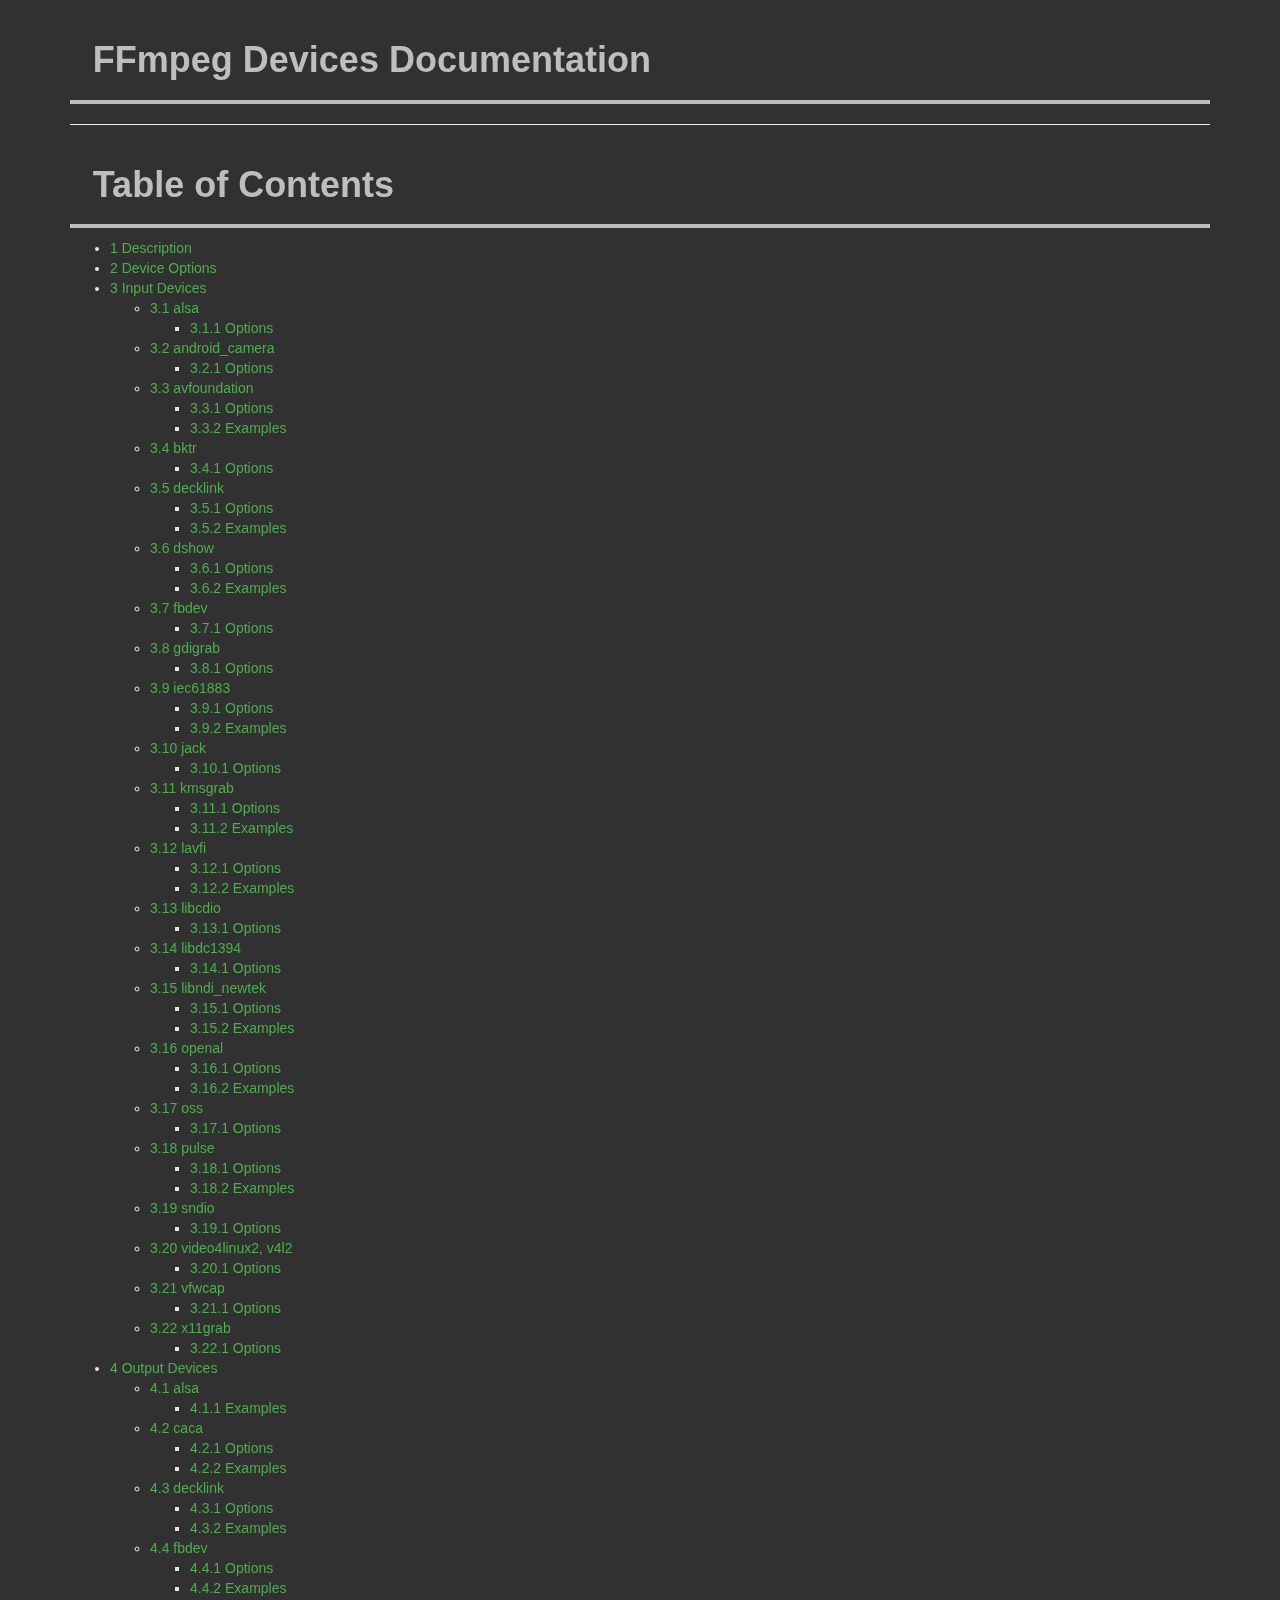
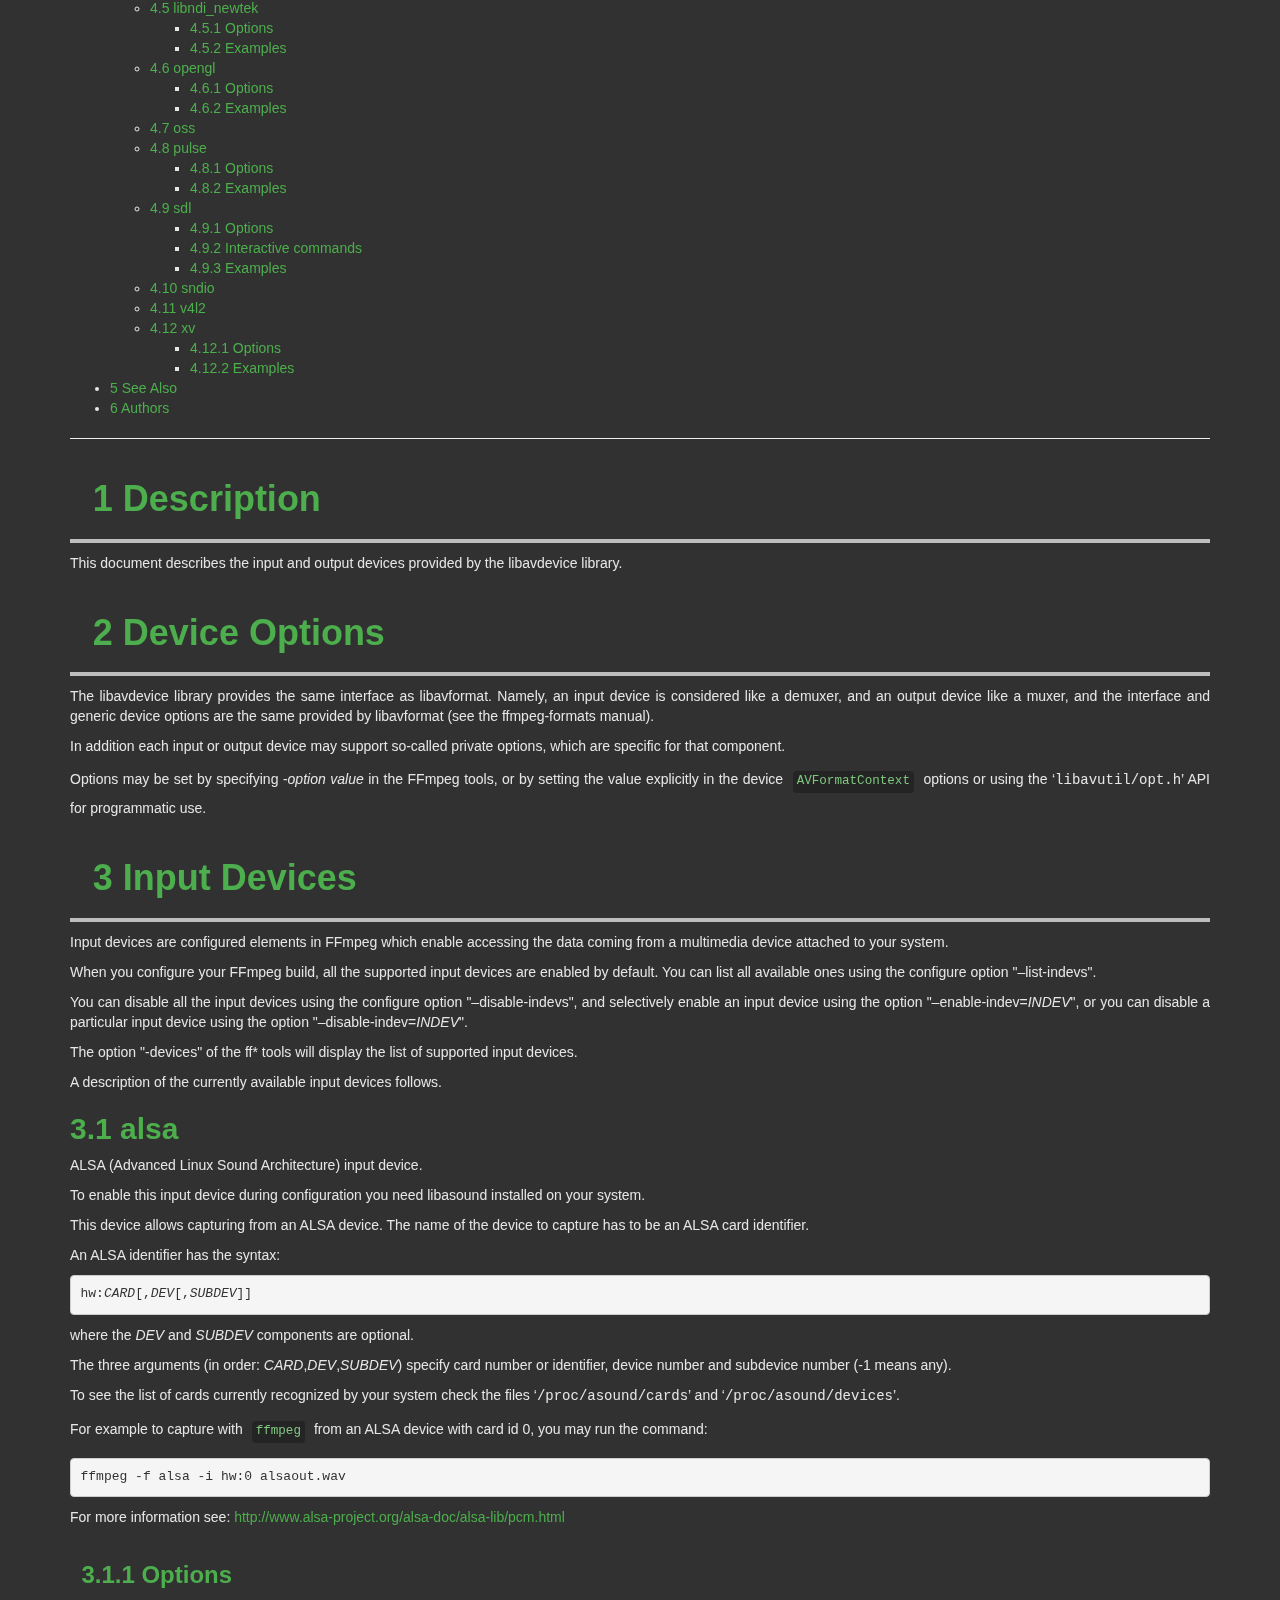
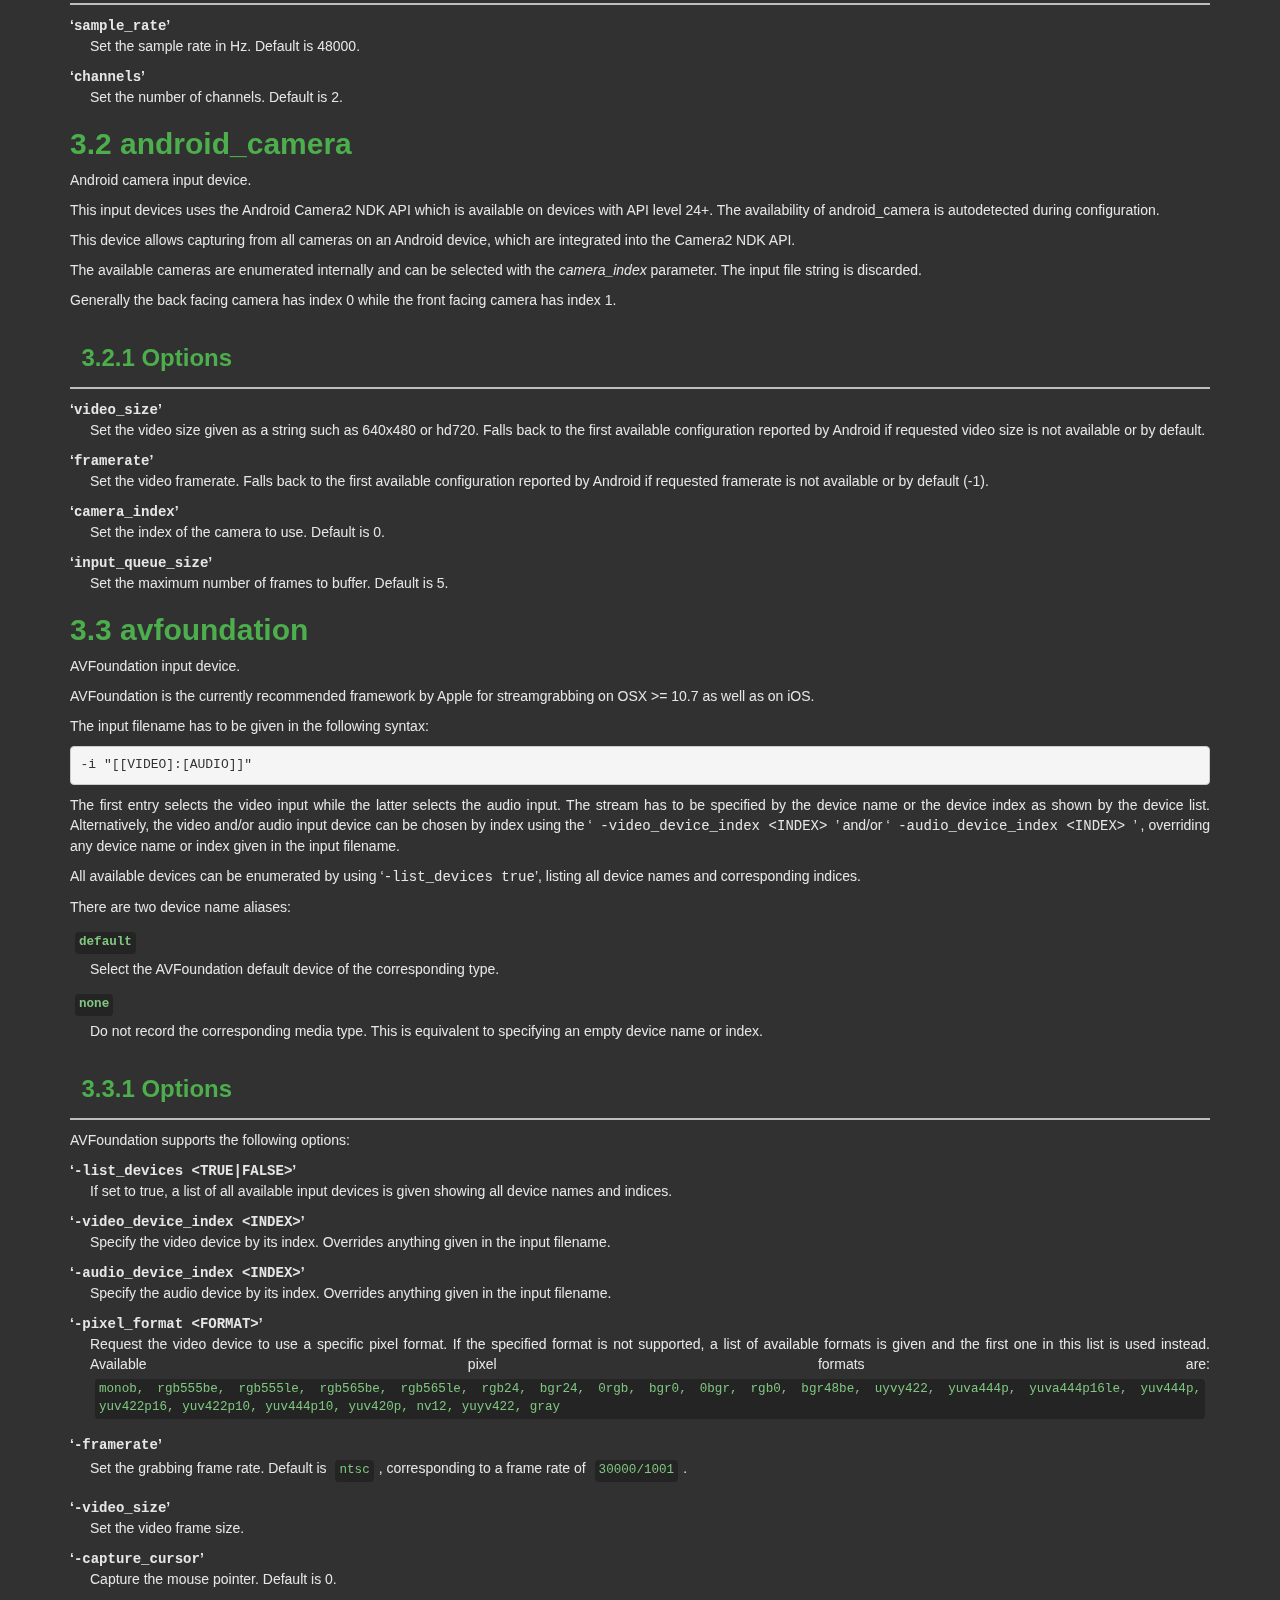
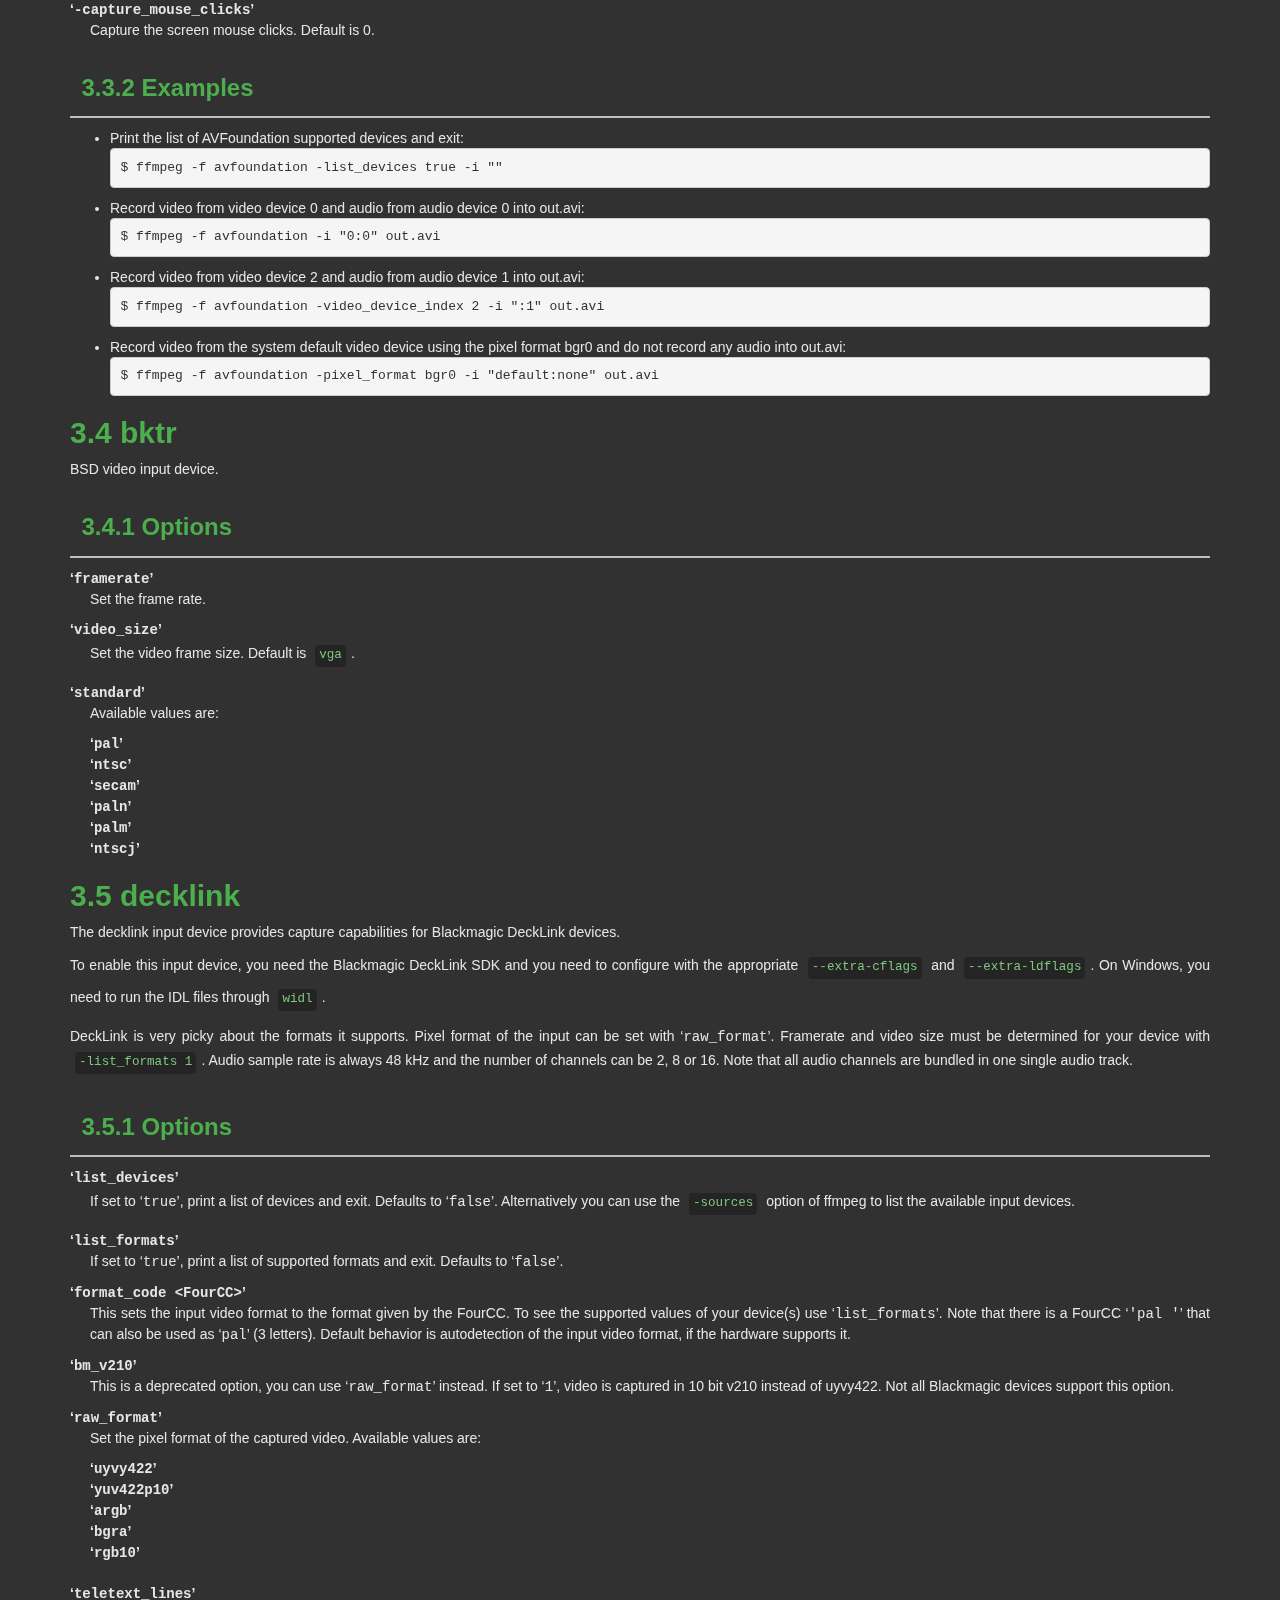
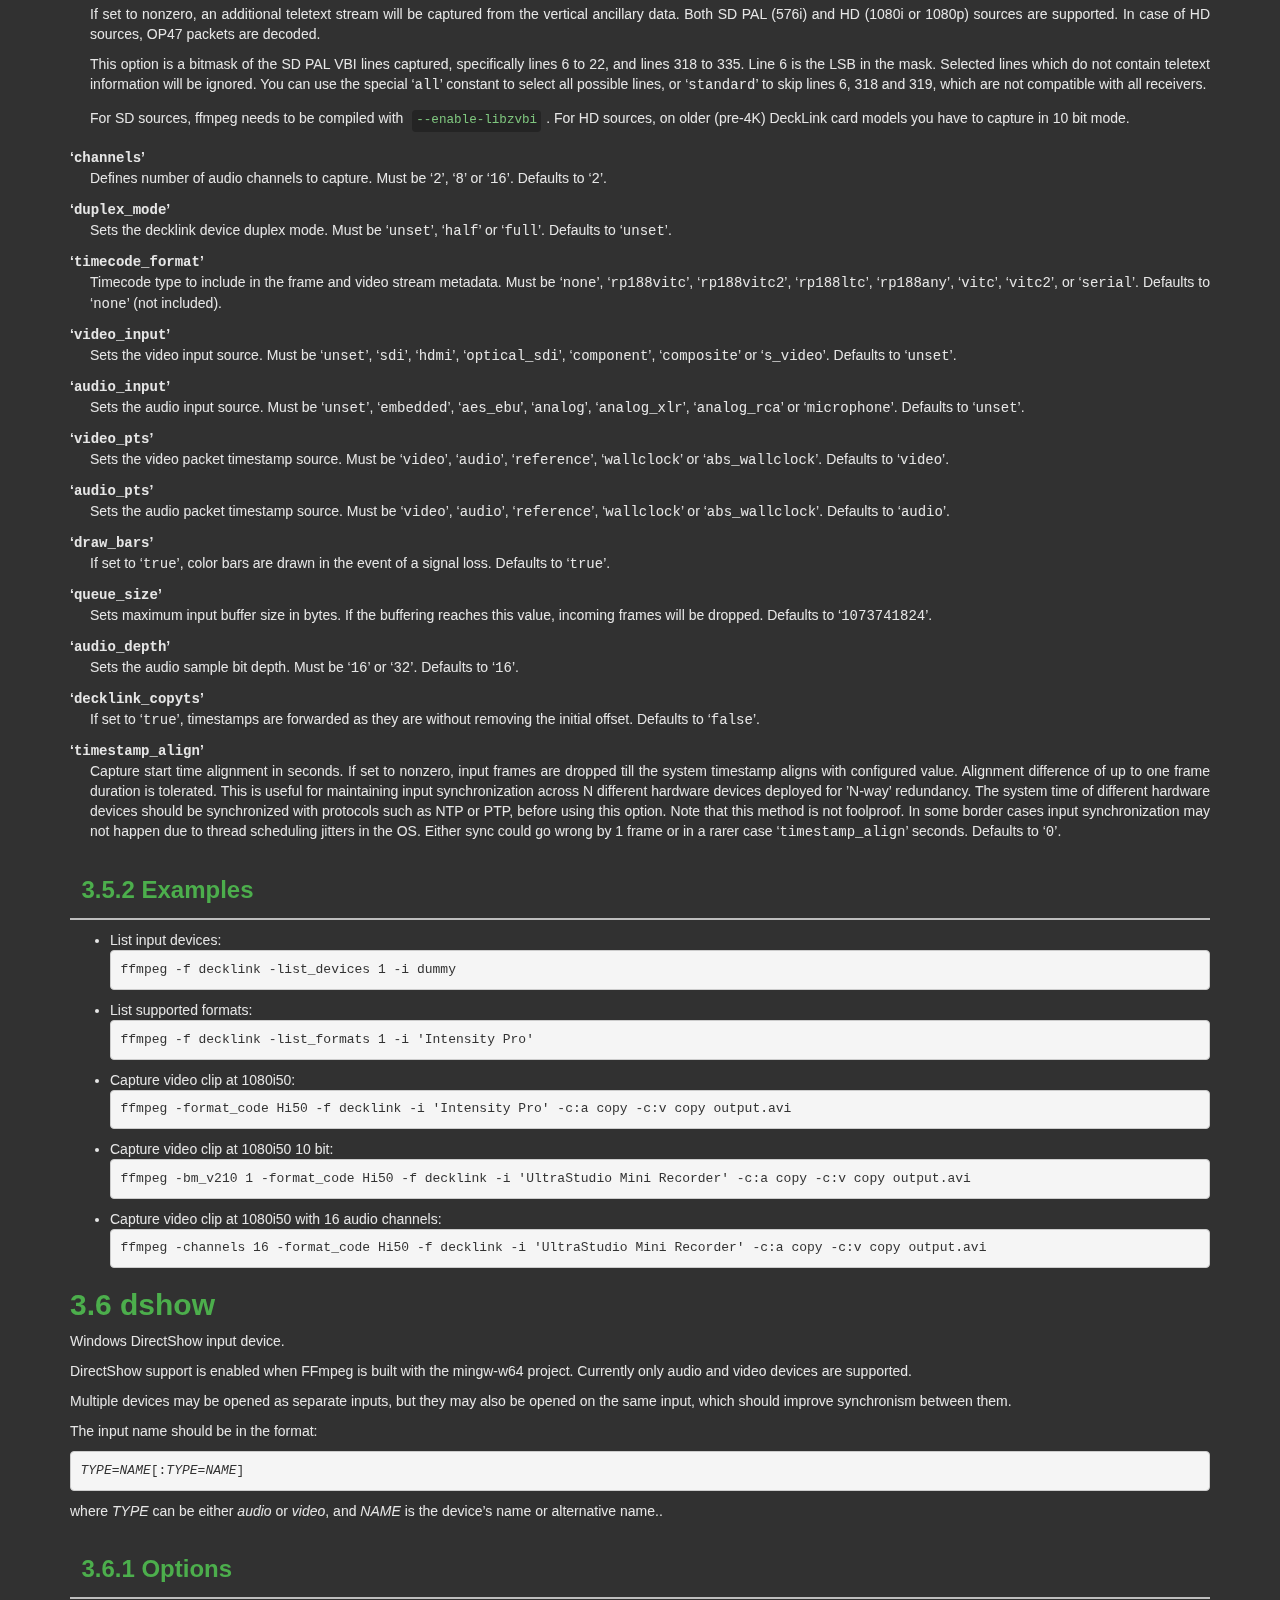
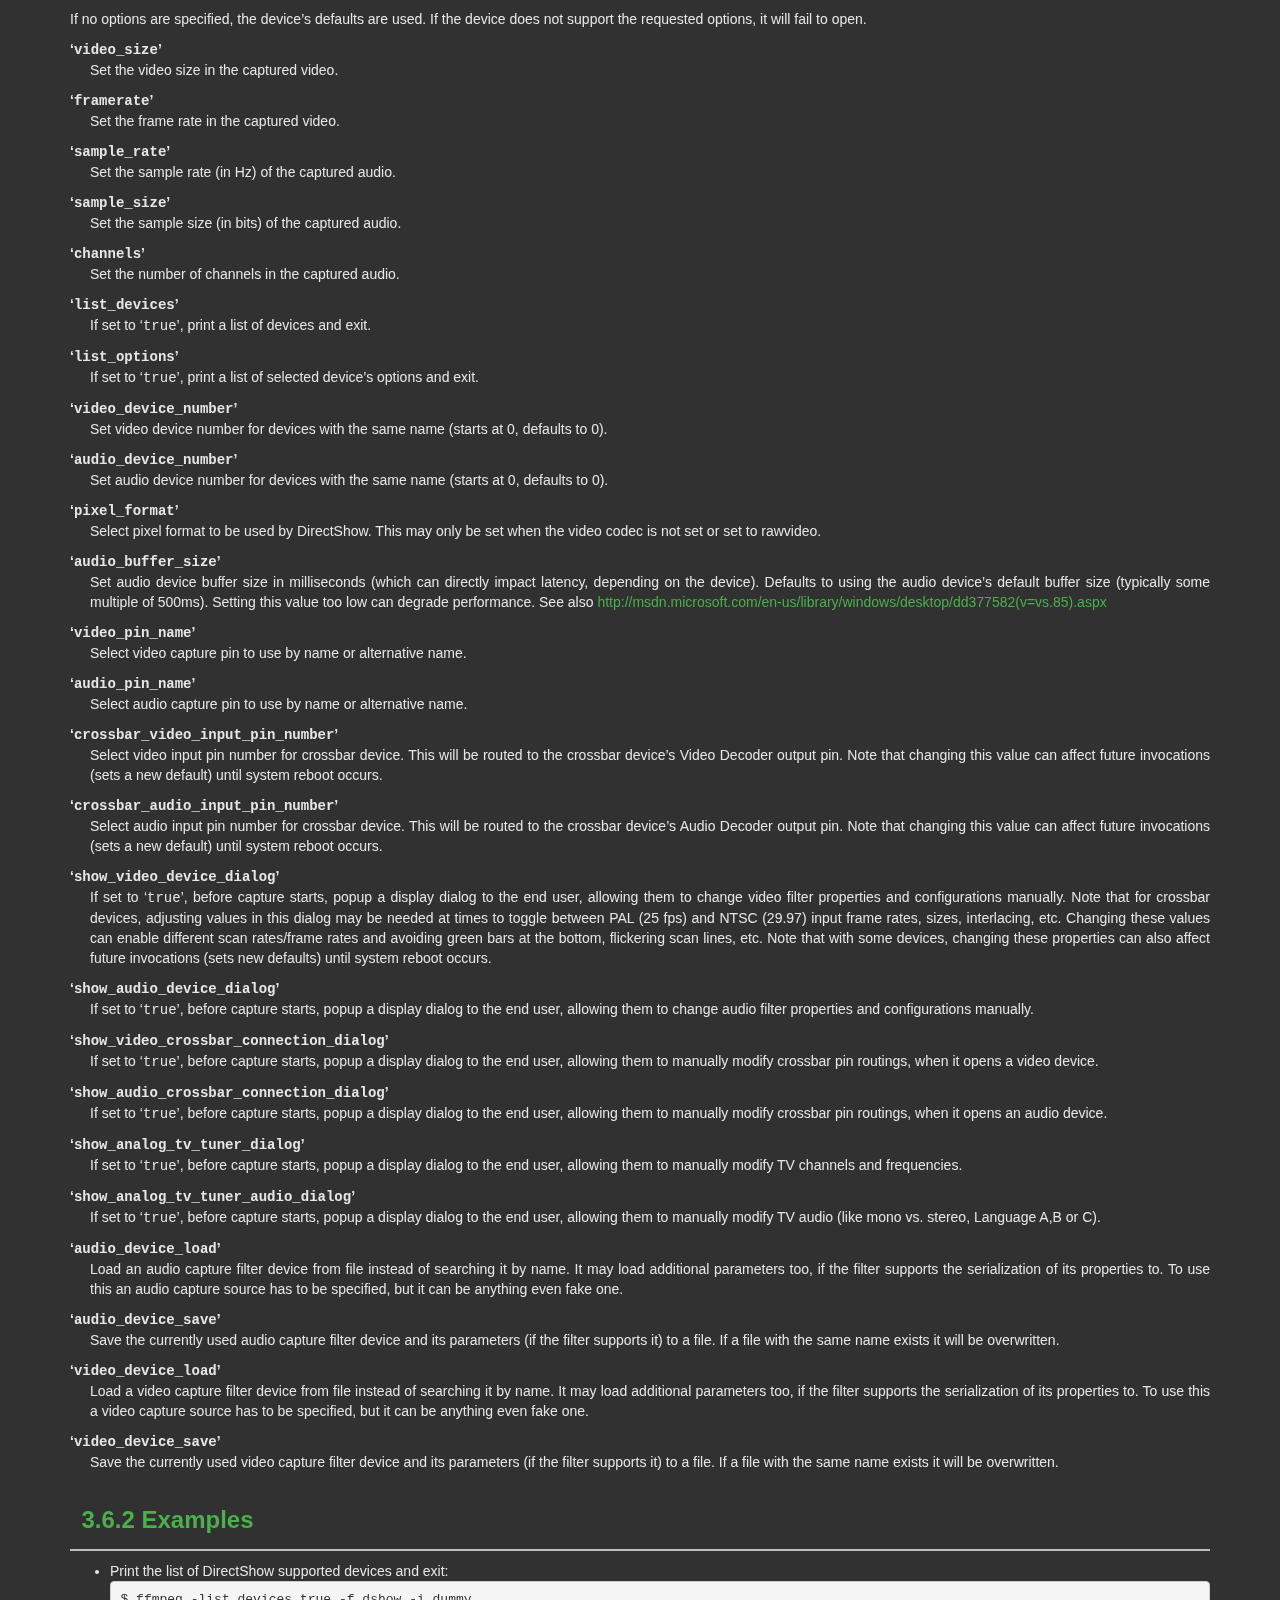
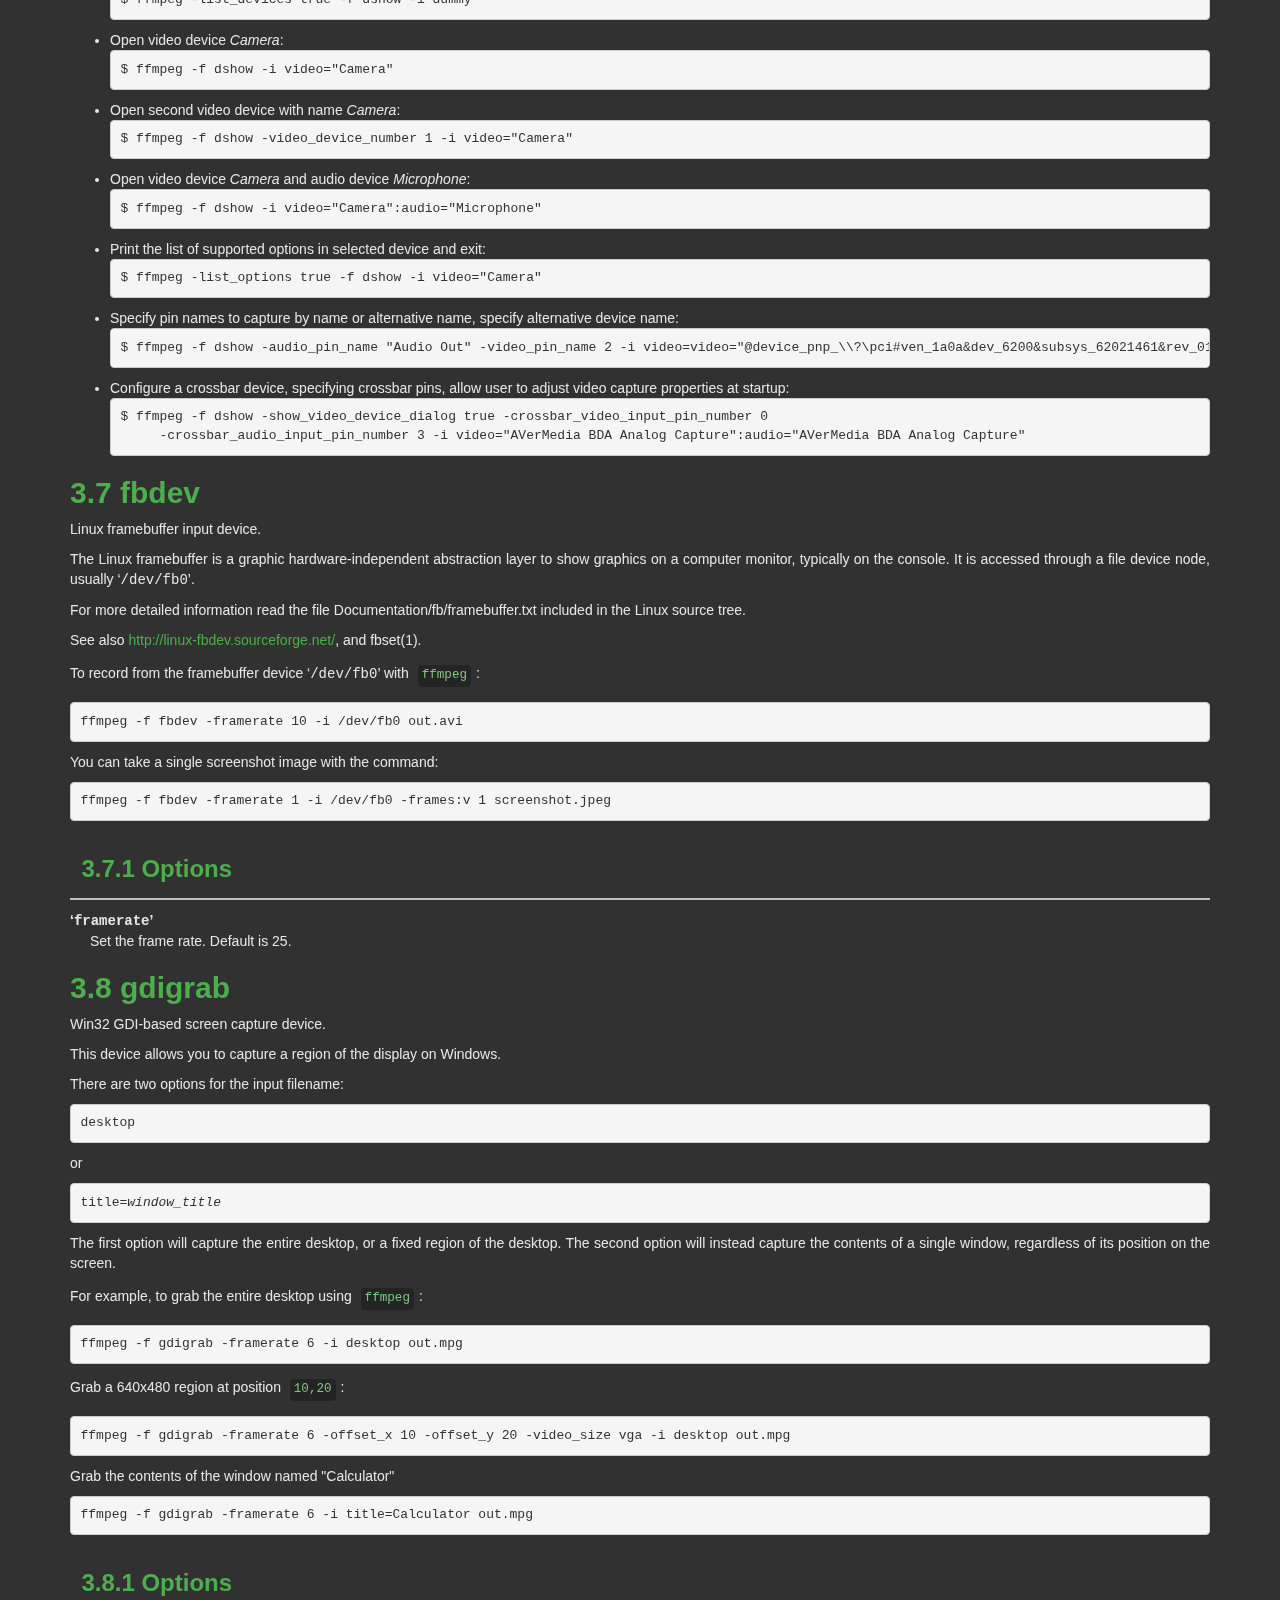
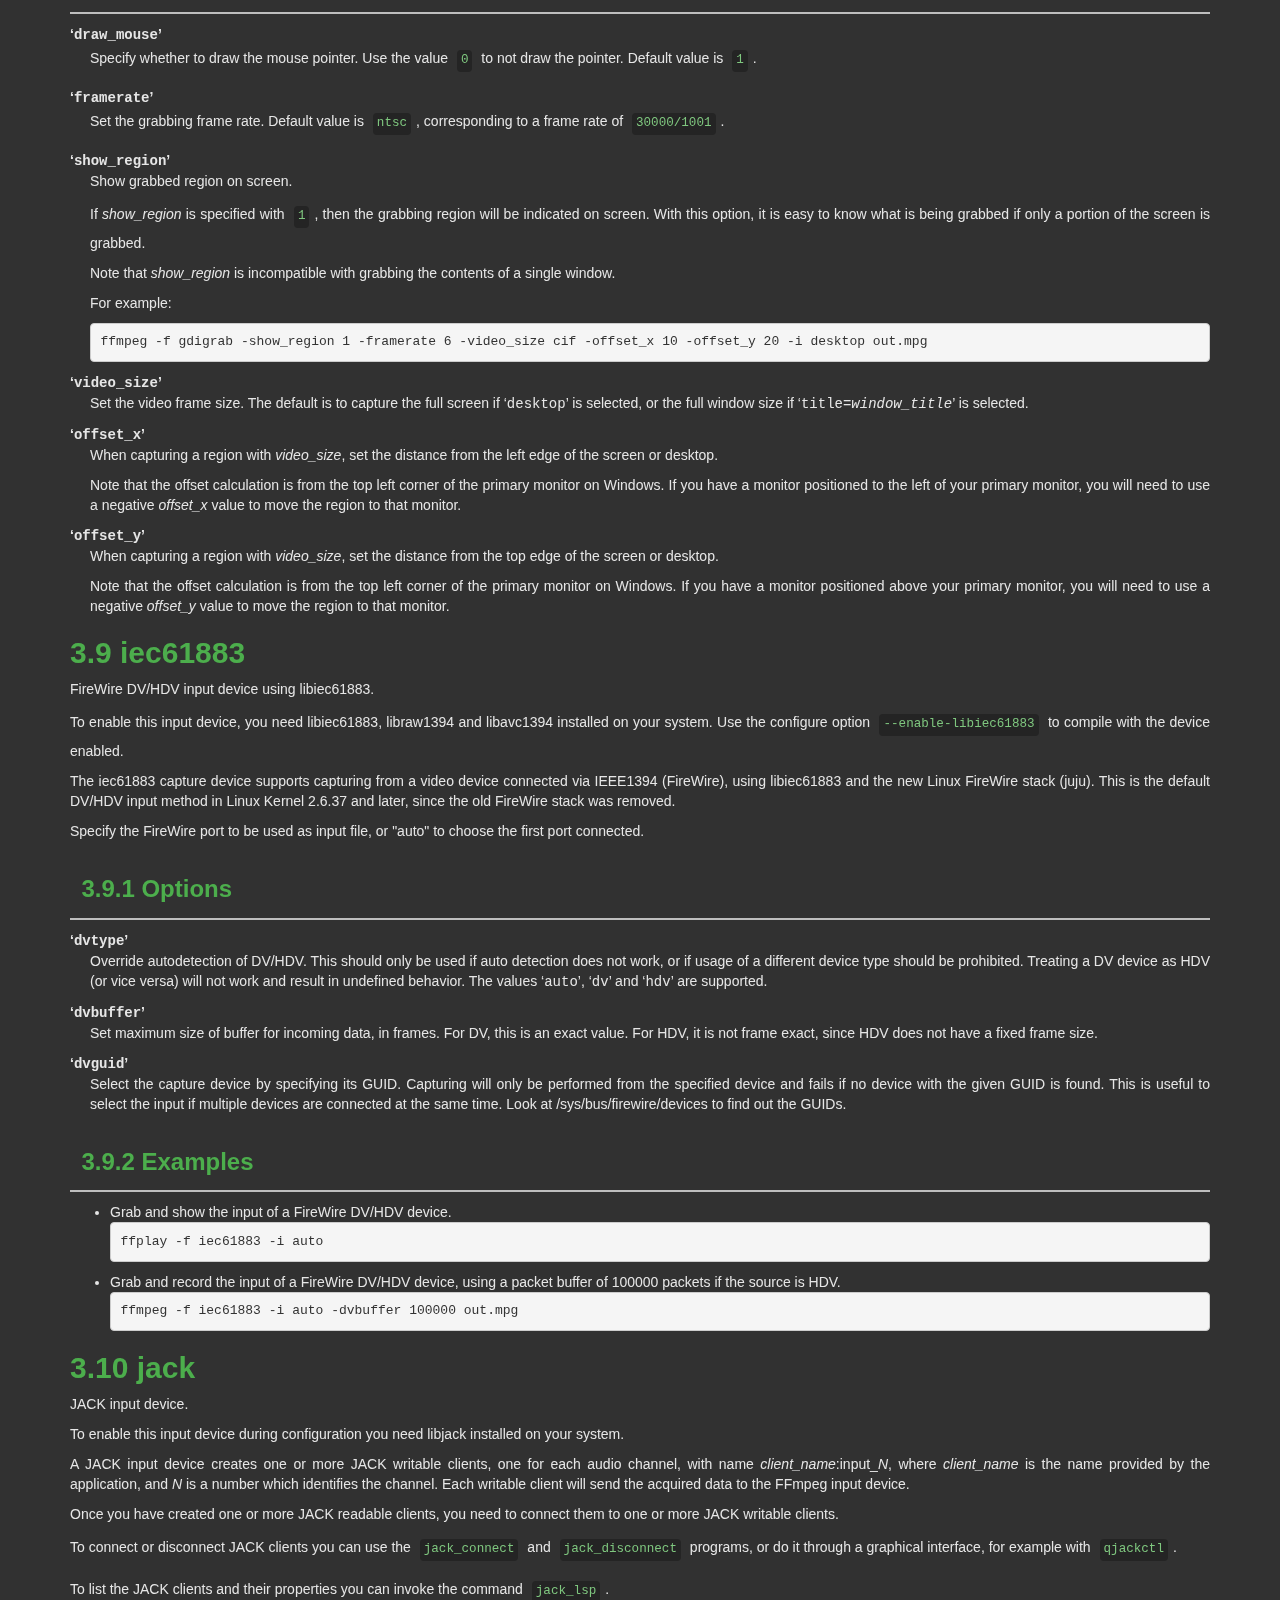
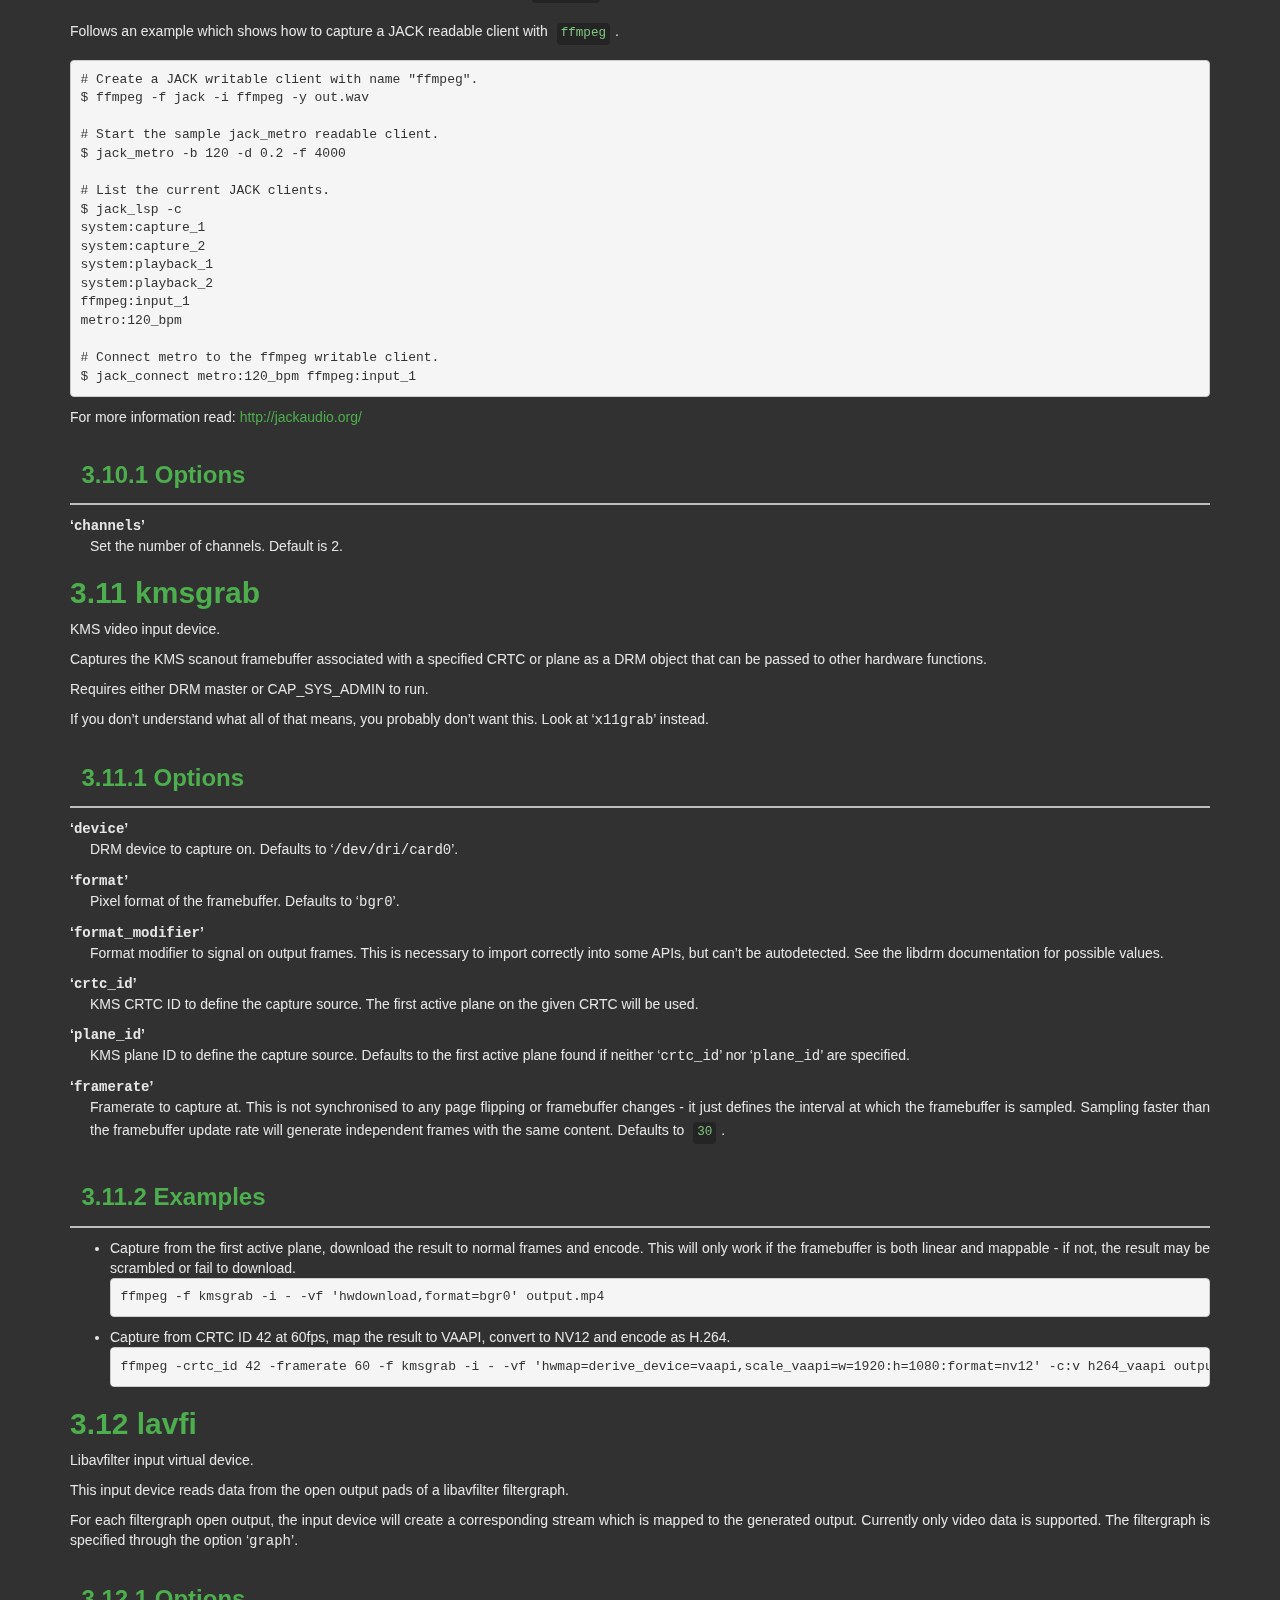
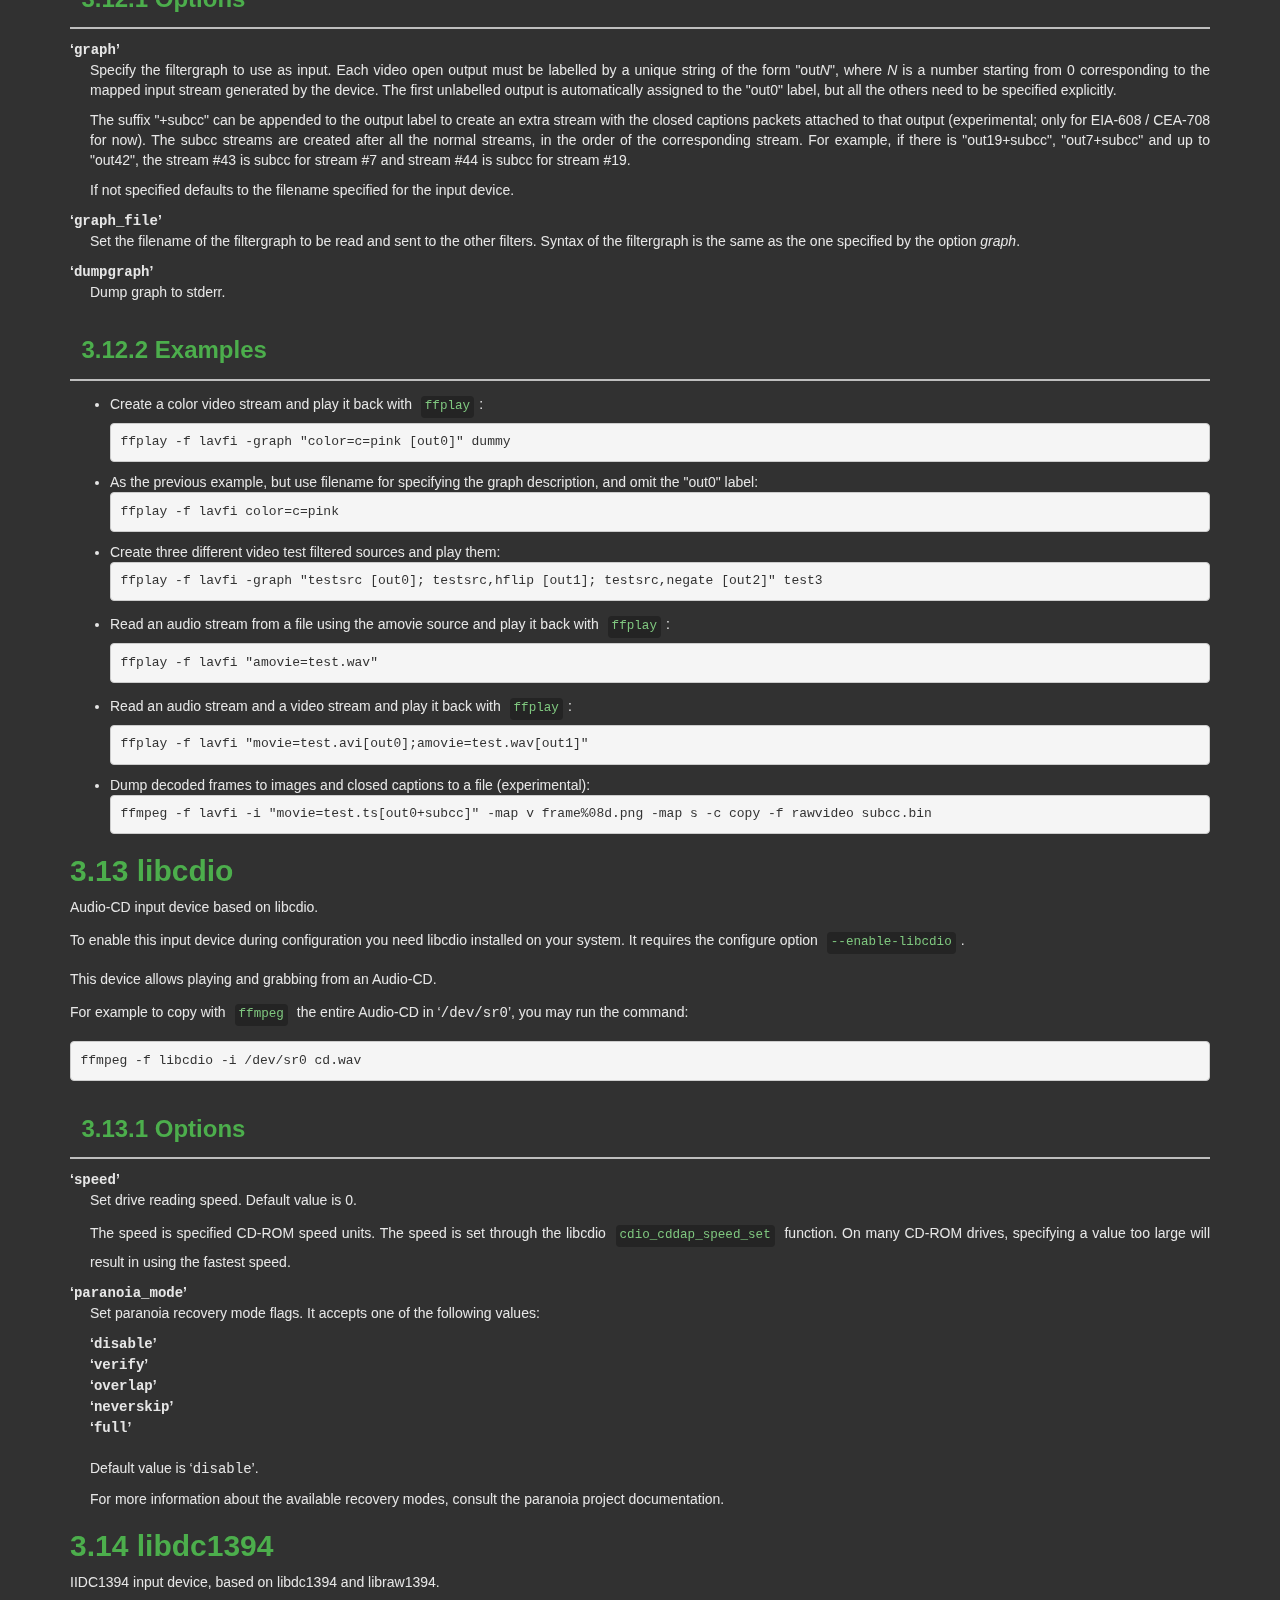
<file: Login&Registration/ffmpegfiles/doc/ffmpeg-devices.html>
<!DOCTYPE html>
<html lang="en">
  <head>
    <meta charset="utf-8" />
    <meta http-equiv="X-UA-Compatible" content="IE=edge" />
    <title>FFmpeg documentation</title>
    <link rel="stylesheet" href="bootstrap.min.css" />
    <link rel="stylesheet" href="style.min.css" />

<meta name="description" content="FFmpeg Devices Documentation: ">
<meta name="keywords" content="FFmpeg documentation : FFmpeg Devices ">
<meta name="Generator" content="texi2html 5.0">
<!-- Created on March 4, 2019 by texi2html 5.0 -->
<!--
texi2html was written by: 
            Lionel Cons <Lionel.Cons@cern.ch> (original author)
            Karl Berry  <karl@freefriends.org>
            Olaf Bachmann <obachman@mathematik.uni-kl.de>
            and many others.
Maintained by: Many creative people.
Send bugs and suggestions to <texi2html-bug@nongnu.org>

-->
<meta http-equiv="Content-Type" content="text/html; charset=utf-8">
  </head>
  <body>
    <div class="container">

<h1 class="titlefont">FFmpeg Devices Documentation</h1>
<hr>
<a name="SEC_Top"></a>

<a name="SEC_Contents"></a>
<h1>Table of Contents</h1>

<div class="contents">

<ul class="no-bullet">
  <li><a name="toc-Description" href="#Description">1 Description</a></li>
  <li><a name="toc-Device-Options" href="#Device-Options">2 Device Options</a></li>
  <li><a name="toc-Input-Devices" href="#Input-Devices">3 Input Devices</a>
  <ul class="no-bullet">
    <li><a name="toc-alsa" href="#alsa">3.1 alsa</a>
    <ul class="no-bullet">
      <li><a name="toc-Options-13" href="#Options-13">3.1.1 Options</a></li>
    </ul></li>
    <li><a name="toc-android_005fcamera" href="#android_005fcamera">3.2 android_camera</a>
    <ul class="no-bullet">
      <li><a name="toc-Options-19" href="#Options-19">3.2.1 Options</a></li>
    </ul></li>
    <li><a name="toc-avfoundation" href="#avfoundation">3.3 avfoundation</a>
    <ul class="no-bullet">
      <li><a name="toc-Options-3" href="#Options-3">3.3.1 Options</a></li>
      <li><a name="toc-Examples-11" href="#Examples-11">3.3.2 Examples</a></li>
    </ul></li>
    <li><a name="toc-bktr" href="#bktr">3.4 bktr</a>
    <ul class="no-bullet">
      <li><a name="toc-Options-1" href="#Options-1">3.4.1 Options</a></li>
    </ul></li>
    <li><a name="toc-decklink" href="#decklink">3.5 decklink</a>
    <ul class="no-bullet">
      <li><a name="toc-Options-15" href="#Options-15">3.5.1 Options</a></li>
      <li><a name="toc-Examples-3" href="#Examples-3">3.5.2 Examples</a></li>
    </ul></li>
    <li><a name="toc-dshow" href="#dshow">3.6 dshow</a>
    <ul class="no-bullet">
      <li><a name="toc-Options-16" href="#Options-16">3.6.1 Options</a></li>
      <li><a name="toc-Examples-4" href="#Examples-4">3.6.2 Examples</a></li>
    </ul></li>
    <li><a name="toc-fbdev" href="#fbdev">3.7 fbdev</a>
    <ul class="no-bullet">
      <li><a name="toc-Options-7" href="#Options-7">3.7.1 Options</a></li>
    </ul></li>
    <li><a name="toc-gdigrab" href="#gdigrab">3.8 gdigrab</a>
    <ul class="no-bullet">
      <li><a name="toc-Options-2" href="#Options-2">3.8.1 Options</a></li>
    </ul></li>
    <li><a name="toc-iec61883" href="#iec61883">3.9 iec61883</a>
    <ul class="no-bullet">
      <li><a name="toc-Options-8" href="#Options-8">3.9.1 Options</a></li>
      <li><a name="toc-Examples-5" href="#Examples-5">3.9.2 Examples</a></li>
    </ul></li>
    <li><a name="toc-jack" href="#jack">3.10 jack</a>
    <ul class="no-bullet">
      <li><a name="toc-Options-28" href="#Options-28">3.10.1 Options</a></li>
    </ul></li>
    <li><a name="toc-kmsgrab" href="#kmsgrab">3.11 kmsgrab</a>
    <ul class="no-bullet">
      <li><a name="toc-Options-14" href="#Options-14">3.11.1 Options</a></li>
      <li><a name="toc-Examples-12" href="#Examples-12">3.11.2 Examples</a></li>
    </ul></li>
    <li><a name="toc-lavfi" href="#lavfi">3.12 lavfi</a>
    <ul class="no-bullet">
      <li><a name="toc-Options-6" href="#Options-6">3.12.1 Options</a></li>
      <li><a name="toc-Examples-7" href="#Examples-7">3.12.2 Examples</a></li>
    </ul></li>
    <li><a name="toc-libcdio" href="#libcdio">3.13 libcdio</a>
    <ul class="no-bullet">
      <li><a name="toc-Options-10" href="#Options-10">3.13.1 Options</a></li>
    </ul></li>
    <li><a name="toc-libdc1394" href="#libdc1394">3.14 libdc1394</a>
    <ul class="no-bullet">
      <li><a name="toc-Options-5" href="#Options-5">3.14.1 Options</a></li>
    </ul></li>
    <li><a name="toc-libndi_005fnewtek" href="#libndi_005fnewtek">3.15 libndi_newtek</a>
    <ul class="no-bullet">
      <li><a name="toc-Options-24" href="#Options-24">3.15.1 Options</a></li>
      <li><a name="toc-Examples" href="#Examples">3.15.2 Examples</a></li>
    </ul></li>
    <li><a name="toc-openal" href="#openal">3.16 openal</a>
    <ul class="no-bullet">
      <li><a name="toc-Options-21" href="#Options-21">3.16.1 Options</a></li>
      <li><a name="toc-Examples-15" href="#Examples-15">3.16.2 Examples</a></li>
    </ul></li>
    <li><a name="toc-oss-1" href="#oss-1">3.17 oss</a>
    <ul class="no-bullet">
      <li><a name="toc-Options-26" href="#Options-26">3.17.1 Options</a></li>
    </ul></li>
    <li><a name="toc-pulse" href="#pulse">3.18 pulse</a>
    <ul class="no-bullet">
      <li><a name="toc-Options" href="#Options">3.18.1 Options</a></li>
      <li><a name="toc-Examples-14" href="#Examples-14">3.18.2 Examples</a></li>
    </ul></li>
    <li><a name="toc-sndio-1" href="#sndio-1">3.19 sndio</a>
    <ul class="no-bullet">
      <li><a name="toc-Options-9" href="#Options-9">3.19.1 Options</a></li>
    </ul></li>
    <li><a name="toc-video4linux2_002c-v4l2" href="#video4linux2_002c-v4l2">3.20 video4linux2, v4l2</a>
    <ul class="no-bullet">
      <li><a name="toc-Options-29" href="#Options-29">3.20.1 Options</a></li>
    </ul></li>
    <li><a name="toc-vfwcap" href="#vfwcap">3.21 vfwcap</a>
    <ul class="no-bullet">
      <li><a name="toc-Options-11" href="#Options-11">3.21.1 Options</a></li>
    </ul></li>
    <li><a name="toc-x11grab" href="#x11grab">3.22 x11grab</a>
    <ul class="no-bullet">
      <li><a name="toc-Options-4" href="#Options-4">3.22.1 Options</a></li>
    </ul>
</li>
  </ul></li>
  <li><a name="toc-Output-Devices" href="#Output-Devices">4 Output Devices</a>
  <ul class="no-bullet">
    <li><a name="toc-alsa-1" href="#alsa-1">4.1 alsa</a>
    <ul class="no-bullet">
      <li><a name="toc-Examples-10" href="#Examples-10">4.1.1 Examples</a></li>
    </ul></li>
    <li><a name="toc-caca" href="#caca">4.2 caca</a>
    <ul class="no-bullet">
      <li><a name="toc-Options-25" href="#Options-25">4.2.1 Options</a></li>
      <li><a name="toc-Examples-16" href="#Examples-16">4.2.2 Examples</a></li>
    </ul></li>
    <li><a name="toc-decklink-1" href="#decklink-1">4.3 decklink</a>
    <ul class="no-bullet">
      <li><a name="toc-Options-22" href="#Options-22">4.3.1 Options</a></li>
      <li><a name="toc-Examples-17" href="#Examples-17">4.3.2 Examples</a></li>
    </ul></li>
    <li><a name="toc-fbdev-1" href="#fbdev-1">4.4 fbdev</a>
    <ul class="no-bullet">
      <li><a name="toc-Options-27" href="#Options-27">4.4.1 Options</a></li>
      <li><a name="toc-Examples-6" href="#Examples-6">4.4.2 Examples</a></li>
    </ul></li>
    <li><a name="toc-libndi_005fnewtek-1" href="#libndi_005fnewtek-1">4.5 libndi_newtek</a>
    <ul class="no-bullet">
      <li><a name="toc-Options-17" href="#Options-17">4.5.1 Options</a></li>
      <li><a name="toc-Examples-8" href="#Examples-8">4.5.2 Examples</a></li>
    </ul></li>
    <li><a name="toc-opengl" href="#opengl">4.6 opengl</a>
    <ul class="no-bullet">
      <li><a name="toc-Options-23" href="#Options-23">4.6.1 Options</a></li>
      <li><a name="toc-Examples-2" href="#Examples-2">4.6.2 Examples</a></li>
    </ul></li>
    <li><a name="toc-oss" href="#oss">4.7 oss</a></li>
    <li><a name="toc-pulse-1" href="#pulse-1">4.8 pulse</a>
    <ul class="no-bullet">
      <li><a name="toc-Options-12" href="#Options-12">4.8.1 Options</a></li>
      <li><a name="toc-Examples-1" href="#Examples-1">4.8.2 Examples</a></li>
    </ul></li>
    <li><a name="toc-sdl" href="#sdl">4.9 sdl</a>
    <ul class="no-bullet">
      <li><a name="toc-Options-20" href="#Options-20">4.9.1 Options</a></li>
      <li><a name="toc-Interactive-commands" href="#Interactive-commands">4.9.2 Interactive commands</a></li>
      <li><a name="toc-Examples-13" href="#Examples-13">4.9.3 Examples</a></li>
    </ul></li>
    <li><a name="toc-sndio" href="#sndio">4.10 sndio</a></li>
    <li><a name="toc-v4l2" href="#v4l2">4.11 v4l2</a></li>
    <li><a name="toc-xv" href="#xv">4.12 xv</a>
    <ul class="no-bullet">
      <li><a name="toc-Options-18" href="#Options-18">4.12.1 Options</a></li>
      <li><a name="toc-Examples-9" href="#Examples-9">4.12.2 Examples</a></li>
    </ul>
</li>
  </ul></li>
  <li><a name="toc-See-Also" href="#See-Also">5 See Also</a></li>
  <li><a name="toc-Authors" href="#Authors">6 Authors</a></li>
</ul>
</div>


<hr size="6">
<a name="Description"></a>
<h1 class="chapter"><a href="ffmpeg-devices.html#toc-Description">1 Description</a></h1>

<p>This document describes the input and output devices provided by the
libavdevice library.
</p>

<a name="Device-Options"></a>
<h1 class="chapter"><a href="ffmpeg-devices.html#toc-Device-Options">2 Device Options</a></h1>

<p>The libavdevice library provides the same interface as
libavformat. Namely, an input device is considered like a demuxer, and
an output device like a muxer, and the interface and generic device
options are the same provided by libavformat (see the ffmpeg-formats
manual).
</p>
<p>In addition each input or output device may support so-called private
options, which are specific for that component.
</p>
<p>Options may be set by specifying -<var>option</var> <var>value</var> in the
FFmpeg tools, or by setting the value explicitly in the device
<code>AVFormatContext</code> options or using the &lsquo;<tt>libavutil/opt.h</tt>&rsquo; API
for programmatic use.
</p>

<a name="Input-Devices"></a>
<h1 class="chapter"><a href="ffmpeg-devices.html#toc-Input-Devices">3 Input Devices</a></h1>

<p>Input devices are configured elements in FFmpeg which enable accessing
the data coming from a multimedia device attached to your system.
</p>
<p>When you configure your FFmpeg build, all the supported input devices
are enabled by default. You can list all available ones using the
configure option &quot;&ndash;list-indevs&quot;.
</p>
<p>You can disable all the input devices using the configure option
&quot;&ndash;disable-indevs&quot;, and selectively enable an input device using the
option &quot;&ndash;enable-indev=<var>INDEV</var>&quot;, or you can disable a particular
input device using the option &quot;&ndash;disable-indev=<var>INDEV</var>&quot;.
</p>
<p>The option &quot;-devices&quot; of the ff* tools will display the list of
supported input devices.
</p>
<p>A description of the currently available input devices follows.
</p>
<a name="alsa"></a>
<h2 class="section"><a href="ffmpeg-devices.html#toc-alsa">3.1 alsa</a></h2>

<p>ALSA (Advanced Linux Sound Architecture) input device.
</p>
<p>To enable this input device during configuration you need libasound
installed on your system.
</p>
<p>This device allows capturing from an ALSA device. The name of the
device to capture has to be an ALSA card identifier.
</p>
<p>An ALSA identifier has the syntax:
</p><div class="example">
<pre class="example">hw:<var>CARD</var>[,<var>DEV</var>[,<var>SUBDEV</var>]]
</pre></div>

<p>where the <var>DEV</var> and <var>SUBDEV</var> components are optional.
</p>
<p>The three arguments (in order: <var>CARD</var>,<var>DEV</var>,<var>SUBDEV</var>)
specify card number or identifier, device number and subdevice number
(-1 means any).
</p>
<p>To see the list of cards currently recognized by your system check the
files &lsquo;<tt>/proc/asound/cards</tt>&rsquo; and &lsquo;<tt>/proc/asound/devices</tt>&rsquo;.
</p>
<p>For example to capture with <code>ffmpeg</code> from an ALSA device with
card id 0, you may run the command:
</p><div class="example">
<pre class="example">ffmpeg -f alsa -i hw:0 alsaout.wav
</pre></div>

<p>For more information see:
<a href="http://www.alsa-project.org/alsa-doc/alsa-lib/pcm.html">http://www.alsa-project.org/alsa-doc/alsa-lib/pcm.html</a>
</p>
<a name="Options-13"></a>
<h3 class="subsection"><a href="ffmpeg-devices.html#toc-Options-13">3.1.1 Options</a></h3>

<dl compact="compact">
<dt>&lsquo;<samp>sample_rate</samp>&rsquo;</dt>
<dd><p>Set the sample rate in Hz. Default is 48000.
</p>
</dd>
<dt>&lsquo;<samp>channels</samp>&rsquo;</dt>
<dd><p>Set the number of channels. Default is 2.
</p>
</dd>
</dl>

<a name="android_005fcamera"></a>
<h2 class="section"><a href="ffmpeg-devices.html#toc-android_005fcamera">3.2 android_camera</a></h2>

<p>Android camera input device.
</p>
<p>This input devices uses the Android Camera2 NDK API which is
available on devices with API level 24+. The availability of
android_camera is autodetected during configuration.
</p>
<p>This device allows capturing from all cameras on an Android device,
which are integrated into the Camera2 NDK API.
</p>
<p>The available cameras are enumerated internally and can be selected
with the <var>camera_index</var> parameter. The input file string is
discarded.
</p>
<p>Generally the back facing camera has index 0 while the front facing
camera has index 1.
</p>
<a name="Options-19"></a>
<h3 class="subsection"><a href="ffmpeg-devices.html#toc-Options-19">3.2.1 Options</a></h3>

<dl compact="compact">
<dt>&lsquo;<samp>video_size</samp>&rsquo;</dt>
<dd><p>Set the video size given as a string such as 640x480 or hd720.
Falls back to the first available configuration reported by
Android if requested video size is not available or by default.
</p>
</dd>
<dt>&lsquo;<samp>framerate</samp>&rsquo;</dt>
<dd><p>Set the video framerate.
Falls back to the first available configuration reported by
Android if requested framerate is not available or by default (-1).
</p>
</dd>
<dt>&lsquo;<samp>camera_index</samp>&rsquo;</dt>
<dd><p>Set the index of the camera to use. Default is 0.
</p>
</dd>
<dt>&lsquo;<samp>input_queue_size</samp>&rsquo;</dt>
<dd><p>Set the maximum number of frames to buffer. Default is 5.
</p>
</dd>
</dl>

<a name="avfoundation"></a>
<h2 class="section"><a href="ffmpeg-devices.html#toc-avfoundation">3.3 avfoundation</a></h2>

<p>AVFoundation input device.
</p>
<p>AVFoundation is the currently recommended framework by Apple for streamgrabbing on OSX &gt;= 10.7 as well as on iOS.
</p>
<p>The input filename has to be given in the following syntax:
</p><div class="example">
<pre class="example">-i &quot;[[VIDEO]:[AUDIO]]&quot;
</pre></div>
<p>The first entry selects the video input while the latter selects the audio input.
The stream has to be specified by the device name or the device index as shown by the device list.
Alternatively, the video and/or audio input device can be chosen by index using the
&lsquo;<samp>
    -video_device_index &lt;INDEX&gt;
</samp>&rsquo;
and/or
&lsquo;<samp>
    -audio_device_index &lt;INDEX&gt;
</samp>&rsquo;
, overriding any
device name or index given in the input filename.
</p>
<p>All available devices can be enumerated by using &lsquo;<samp>-list_devices true</samp>&rsquo;, listing
all device names and corresponding indices.
</p>
<p>There are two device name aliases:
</p><dl compact="compact">
<dt><code>default</code></dt>
<dd><p>Select the AVFoundation default device of the corresponding type.
</p>
</dd>
<dt><code>none</code></dt>
<dd><p>Do not record the corresponding media type.
This is equivalent to specifying an empty device name or index.
</p>
</dd>
</dl>

<a name="Options-3"></a>
<h3 class="subsection"><a href="ffmpeg-devices.html#toc-Options-3">3.3.1 Options</a></h3>

<p>AVFoundation supports the following options:
</p>
<dl compact="compact">
<dt>&lsquo;<samp>-list_devices &lt;TRUE|FALSE&gt;</samp>&rsquo;</dt>
<dd><p>If set to true, a list of all available input devices is given showing all
device names and indices.
</p>
</dd>
<dt>&lsquo;<samp>-video_device_index &lt;INDEX&gt;</samp>&rsquo;</dt>
<dd><p>Specify the video device by its index. Overrides anything given in the input filename.
</p>
</dd>
<dt>&lsquo;<samp>-audio_device_index &lt;INDEX&gt;</samp>&rsquo;</dt>
<dd><p>Specify the audio device by its index. Overrides anything given in the input filename.
</p>
</dd>
<dt>&lsquo;<samp>-pixel_format &lt;FORMAT&gt;</samp>&rsquo;</dt>
<dd><p>Request the video device to use a specific pixel format.
If the specified format is not supported, a list of available formats is given
and the first one in this list is used instead. Available pixel formats are:
<code>monob, rgb555be, rgb555le, rgb565be, rgb565le, rgb24, bgr24, 0rgb, bgr0, 0bgr, rgb0,
 bgr48be, uyvy422, yuva444p, yuva444p16le, yuv444p, yuv422p16, yuv422p10, yuv444p10,
 yuv420p, nv12, yuyv422, gray</code>
</p>
</dd>
<dt>&lsquo;<samp>-framerate</samp>&rsquo;</dt>
<dd><p>Set the grabbing frame rate. Default is <code>ntsc</code>, corresponding to a
frame rate of <code>30000/1001</code>.
</p>
</dd>
<dt>&lsquo;<samp>-video_size</samp>&rsquo;</dt>
<dd><p>Set the video frame size.
</p>
</dd>
<dt>&lsquo;<samp>-capture_cursor</samp>&rsquo;</dt>
<dd><p>Capture the mouse pointer. Default is 0.
</p>
</dd>
<dt>&lsquo;<samp>-capture_mouse_clicks</samp>&rsquo;</dt>
<dd><p>Capture the screen mouse clicks. Default is 0.
</p>
</dd>
</dl>

<a name="Examples-11"></a>
<h3 class="subsection"><a href="ffmpeg-devices.html#toc-Examples-11">3.3.2 Examples</a></h3>

<ul>
<li>
Print the list of AVFoundation supported devices and exit:
<div class="example">
<pre class="example">$ ffmpeg -f avfoundation -list_devices true -i &quot;&quot;
</pre></div>

</li><li>
Record video from video device 0 and audio from audio device 0 into out.avi:
<div class="example">
<pre class="example">$ ffmpeg -f avfoundation -i &quot;0:0&quot; out.avi
</pre></div>

</li><li>
Record video from video device 2 and audio from audio device 1 into out.avi:
<div class="example">
<pre class="example">$ ffmpeg -f avfoundation -video_device_index 2 -i &quot;:1&quot; out.avi
</pre></div>

</li><li>
Record video from the system default video device using the pixel format bgr0 and do not record any audio into out.avi:
<div class="example">
<pre class="example">$ ffmpeg -f avfoundation -pixel_format bgr0 -i &quot;default:none&quot; out.avi
</pre></div>

</li></ul>

<a name="bktr"></a>
<h2 class="section"><a href="ffmpeg-devices.html#toc-bktr">3.4 bktr</a></h2>

<p>BSD video input device.
</p>
<a name="Options-1"></a>
<h3 class="subsection"><a href="ffmpeg-devices.html#toc-Options-1">3.4.1 Options</a></h3>

<dl compact="compact">
<dt>&lsquo;<samp>framerate</samp>&rsquo;</dt>
<dd><p>Set the frame rate.
</p>
</dd>
<dt>&lsquo;<samp>video_size</samp>&rsquo;</dt>
<dd><p>Set the video frame size. Default is <code>vga</code>.
</p>
</dd>
<dt>&lsquo;<samp>standard</samp>&rsquo;</dt>
<dd>
<p>Available values are:
</p><dl compact="compact">
<dt>&lsquo;<samp>pal</samp>&rsquo;</dt>
<dt>&lsquo;<samp>ntsc</samp>&rsquo;</dt>
<dt>&lsquo;<samp>secam</samp>&rsquo;</dt>
<dt>&lsquo;<samp>paln</samp>&rsquo;</dt>
<dt>&lsquo;<samp>palm</samp>&rsquo;</dt>
<dt>&lsquo;<samp>ntscj</samp>&rsquo;</dt>
</dl>

</dd>
</dl>

<a name="decklink"></a>
<h2 class="section"><a href="ffmpeg-devices.html#toc-decklink">3.5 decklink</a></h2>

<p>The decklink input device provides capture capabilities for Blackmagic
DeckLink devices.
</p>
<p>To enable this input device, you need the Blackmagic DeckLink SDK and you
need to configure with the appropriate <code>--extra-cflags</code>
and <code>--extra-ldflags</code>.
On Windows, you need to run the IDL files through <code>widl</code>.
</p>
<p>DeckLink is very picky about the formats it supports. Pixel format of the
input can be set with &lsquo;<samp>raw_format</samp>&rsquo;.
Framerate and video size must be determined for your device with
<code>-list_formats 1</code>. Audio sample rate is always 48 kHz and the number
of channels can be 2, 8 or 16. Note that all audio channels are bundled in one single
audio track.
</p>
<a name="Options-15"></a>
<h3 class="subsection"><a href="ffmpeg-devices.html#toc-Options-15">3.5.1 Options</a></h3>

<dl compact="compact">
<dt>&lsquo;<samp>list_devices</samp>&rsquo;</dt>
<dd><p>If set to &lsquo;<samp>true</samp>&rsquo;, print a list of devices and exit.
Defaults to &lsquo;<samp>false</samp>&rsquo;. Alternatively you can use the <code>-sources</code>
option of ffmpeg to list the available input devices.
</p>
</dd>
<dt>&lsquo;<samp>list_formats</samp>&rsquo;</dt>
<dd><p>If set to &lsquo;<samp>true</samp>&rsquo;, print a list of supported formats and exit.
Defaults to &lsquo;<samp>false</samp>&rsquo;.
</p>
</dd>
<dt>&lsquo;<samp>format_code &lt;FourCC&gt;</samp>&rsquo;</dt>
<dd><p>This sets the input video format to the format given by the FourCC. To see
the supported values of your device(s) use &lsquo;<samp>list_formats</samp>&rsquo;.
Note that there is a FourCC &lsquo;<samp>'pal '</samp>&rsquo; that can also be used
as &lsquo;<samp>pal</samp>&rsquo; (3 letters).
Default behavior is autodetection of the input video format, if the hardware
supports it.
</p>
</dd>
<dt>&lsquo;<samp>bm_v210</samp>&rsquo;</dt>
<dd><p>This is a deprecated option, you can use &lsquo;<samp>raw_format</samp>&rsquo; instead.
If set to &lsquo;<samp>1</samp>&rsquo;, video is captured in 10 bit v210 instead
of uyvy422. Not all Blackmagic devices support this option.
</p>
</dd>
<dt>&lsquo;<samp>raw_format</samp>&rsquo;</dt>
<dd><p>Set the pixel format of the captured video.
Available values are:
</p><dl compact="compact">
<dt>&lsquo;<samp>uyvy422</samp>&rsquo;</dt>
<dt>&lsquo;<samp>yuv422p10</samp>&rsquo;</dt>
<dt>&lsquo;<samp>argb</samp>&rsquo;</dt>
<dt>&lsquo;<samp>bgra</samp>&rsquo;</dt>
<dt>&lsquo;<samp>rgb10</samp>&rsquo;</dt>
</dl>

</dd>
<dt>&lsquo;<samp>teletext_lines</samp>&rsquo;</dt>
<dd><p>If set to nonzero, an additional teletext stream will be captured from the
vertical ancillary data. Both SD PAL (576i) and HD (1080i or 1080p)
sources are supported. In case of HD sources, OP47 packets are decoded.
</p>
<p>This option is a bitmask of the SD PAL VBI lines captured, specifically lines 6
to 22, and lines 318 to 335. Line 6 is the LSB in the mask. Selected lines
which do not contain teletext information will be ignored. You can use the
special &lsquo;<samp>all</samp>&rsquo; constant to select all possible lines, or
&lsquo;<samp>standard</samp>&rsquo; to skip lines 6, 318 and 319, which are not compatible with
all receivers.
</p>
<p>For SD sources, ffmpeg needs to be compiled with <code>--enable-libzvbi</code>. For
HD sources, on older (pre-4K) DeckLink card models you have to capture in 10
bit mode.
</p>
</dd>
<dt>&lsquo;<samp>channels</samp>&rsquo;</dt>
<dd><p>Defines number of audio channels to capture. Must be &lsquo;<samp>2</samp>&rsquo;, &lsquo;<samp>8</samp>&rsquo; or &lsquo;<samp>16</samp>&rsquo;.
Defaults to &lsquo;<samp>2</samp>&rsquo;.
</p>
</dd>
<dt>&lsquo;<samp>duplex_mode</samp>&rsquo;</dt>
<dd><p>Sets the decklink device duplex mode. Must be &lsquo;<samp>unset</samp>&rsquo;, &lsquo;<samp>half</samp>&rsquo; or &lsquo;<samp>full</samp>&rsquo;.
Defaults to &lsquo;<samp>unset</samp>&rsquo;.
</p>
</dd>
<dt>&lsquo;<samp>timecode_format</samp>&rsquo;</dt>
<dd><p>Timecode type to include in the frame and video stream metadata. Must be
&lsquo;<samp>none</samp>&rsquo;, &lsquo;<samp>rp188vitc</samp>&rsquo;, &lsquo;<samp>rp188vitc2</samp>&rsquo;, &lsquo;<samp>rp188ltc</samp>&rsquo;,
&lsquo;<samp>rp188any</samp>&rsquo;, &lsquo;<samp>vitc</samp>&rsquo;, &lsquo;<samp>vitc2</samp>&rsquo;, or &lsquo;<samp>serial</samp>&rsquo;. Defaults to
&lsquo;<samp>none</samp>&rsquo; (not included).
</p>
</dd>
<dt>&lsquo;<samp>video_input</samp>&rsquo;</dt>
<dd><p>Sets the video input source. Must be &lsquo;<samp>unset</samp>&rsquo;, &lsquo;<samp>sdi</samp>&rsquo;, &lsquo;<samp>hdmi</samp>&rsquo;,
&lsquo;<samp>optical_sdi</samp>&rsquo;, &lsquo;<samp>component</samp>&rsquo;, &lsquo;<samp>composite</samp>&rsquo; or &lsquo;<samp>s_video</samp>&rsquo;.
Defaults to &lsquo;<samp>unset</samp>&rsquo;.
</p>
</dd>
<dt>&lsquo;<samp>audio_input</samp>&rsquo;</dt>
<dd><p>Sets the audio input source. Must be &lsquo;<samp>unset</samp>&rsquo;, &lsquo;<samp>embedded</samp>&rsquo;,
&lsquo;<samp>aes_ebu</samp>&rsquo;, &lsquo;<samp>analog</samp>&rsquo;, &lsquo;<samp>analog_xlr</samp>&rsquo;, &lsquo;<samp>analog_rca</samp>&rsquo; or
&lsquo;<samp>microphone</samp>&rsquo;. Defaults to &lsquo;<samp>unset</samp>&rsquo;.
</p>
</dd>
<dt>&lsquo;<samp>video_pts</samp>&rsquo;</dt>
<dd><p>Sets the video packet timestamp source. Must be &lsquo;<samp>video</samp>&rsquo;, &lsquo;<samp>audio</samp>&rsquo;,
&lsquo;<samp>reference</samp>&rsquo;, &lsquo;<samp>wallclock</samp>&rsquo; or &lsquo;<samp>abs_wallclock</samp>&rsquo;.
Defaults to &lsquo;<samp>video</samp>&rsquo;.
</p>
</dd>
<dt>&lsquo;<samp>audio_pts</samp>&rsquo;</dt>
<dd><p>Sets the audio packet timestamp source. Must be &lsquo;<samp>video</samp>&rsquo;, &lsquo;<samp>audio</samp>&rsquo;,
&lsquo;<samp>reference</samp>&rsquo;, &lsquo;<samp>wallclock</samp>&rsquo; or &lsquo;<samp>abs_wallclock</samp>&rsquo;.
Defaults to &lsquo;<samp>audio</samp>&rsquo;.
</p>
</dd>
<dt>&lsquo;<samp>draw_bars</samp>&rsquo;</dt>
<dd><p>If set to &lsquo;<samp>true</samp>&rsquo;, color bars are drawn in the event of a signal loss.
Defaults to &lsquo;<samp>true</samp>&rsquo;.
</p>
</dd>
<dt>&lsquo;<samp>queue_size</samp>&rsquo;</dt>
<dd><p>Sets maximum input buffer size in bytes. If the buffering reaches this value,
incoming frames will be dropped.
Defaults to &lsquo;<samp>1073741824</samp>&rsquo;.
</p>
</dd>
<dt>&lsquo;<samp>audio_depth</samp>&rsquo;</dt>
<dd><p>Sets the audio sample bit depth. Must be &lsquo;<samp>16</samp>&rsquo; or &lsquo;<samp>32</samp>&rsquo;.
Defaults to &lsquo;<samp>16</samp>&rsquo;.
</p>
</dd>
<dt>&lsquo;<samp>decklink_copyts</samp>&rsquo;</dt>
<dd><p>If set to &lsquo;<samp>true</samp>&rsquo;, timestamps are forwarded as they are without removing
the initial offset.
Defaults to &lsquo;<samp>false</samp>&rsquo;.
</p>
</dd>
<dt>&lsquo;<samp>timestamp_align</samp>&rsquo;</dt>
<dd><p>Capture start time alignment in seconds. If set to nonzero, input frames are
dropped till the system timestamp aligns with configured value.
Alignment difference of up to one frame duration is tolerated.
This is useful for maintaining input synchronization across N different
hardware devices deployed for &rsquo;N-way&rsquo; redundancy. The system time of different
hardware devices should be synchronized with protocols such as NTP or PTP,
before using this option.
Note that this method is not foolproof. In some border cases input
synchronization may not happen due to thread scheduling jitters in the OS.
Either sync could go wrong by 1 frame or in a rarer case
&lsquo;<samp>timestamp_align</samp>&rsquo; seconds.
Defaults to &lsquo;<samp>0</samp>&rsquo;.
</p>
</dd>
</dl>

<a name="Examples-3"></a>
<h3 class="subsection"><a href="ffmpeg-devices.html#toc-Examples-3">3.5.2 Examples</a></h3>

<ul>
<li>
List input devices:
<div class="example">
<pre class="example">ffmpeg -f decklink -list_devices 1 -i dummy
</pre></div>

</li><li>
List supported formats:
<div class="example">
<pre class="example">ffmpeg -f decklink -list_formats 1 -i 'Intensity Pro'
</pre></div>

</li><li>
Capture video clip at 1080i50:
<div class="example">
<pre class="example">ffmpeg -format_code Hi50 -f decklink -i 'Intensity Pro' -c:a copy -c:v copy output.avi
</pre></div>

</li><li>
Capture video clip at 1080i50 10 bit:
<div class="example">
<pre class="example">ffmpeg -bm_v210 1 -format_code Hi50 -f decklink -i 'UltraStudio Mini Recorder' -c:a copy -c:v copy output.avi
</pre></div>

</li><li>
Capture video clip at 1080i50 with 16 audio channels:
<div class="example">
<pre class="example">ffmpeg -channels 16 -format_code Hi50 -f decklink -i 'UltraStudio Mini Recorder' -c:a copy -c:v copy output.avi
</pre></div>

</li></ul>

<a name="dshow"></a>
<h2 class="section"><a href="ffmpeg-devices.html#toc-dshow">3.6 dshow</a></h2>

<p>Windows DirectShow input device.
</p>
<p>DirectShow support is enabled when FFmpeg is built with the mingw-w64 project.
Currently only audio and video devices are supported.
</p>
<p>Multiple devices may be opened as separate inputs, but they may also be
opened on the same input, which should improve synchronism between them.
</p>
<p>The input name should be in the format:
</p>
<div class="example">
<pre class="example"><var>TYPE</var>=<var>NAME</var>[:<var>TYPE</var>=<var>NAME</var>]
</pre></div>

<p>where <var>TYPE</var> can be either <var>audio</var> or <var>video</var>,
and <var>NAME</var> is the device&rsquo;s name or alternative name..
</p>
<a name="Options-16"></a>
<h3 class="subsection"><a href="ffmpeg-devices.html#toc-Options-16">3.6.1 Options</a></h3>

<p>If no options are specified, the device&rsquo;s defaults are used.
If the device does not support the requested options, it will
fail to open.
</p>
<dl compact="compact">
<dt>&lsquo;<samp>video_size</samp>&rsquo;</dt>
<dd><p>Set the video size in the captured video.
</p>
</dd>
<dt>&lsquo;<samp>framerate</samp>&rsquo;</dt>
<dd><p>Set the frame rate in the captured video.
</p>
</dd>
<dt>&lsquo;<samp>sample_rate</samp>&rsquo;</dt>
<dd><p>Set the sample rate (in Hz) of the captured audio.
</p>
</dd>
<dt>&lsquo;<samp>sample_size</samp>&rsquo;</dt>
<dd><p>Set the sample size (in bits) of the captured audio.
</p>
</dd>
<dt>&lsquo;<samp>channels</samp>&rsquo;</dt>
<dd><p>Set the number of channels in the captured audio.
</p>
</dd>
<dt>&lsquo;<samp>list_devices</samp>&rsquo;</dt>
<dd><p>If set to &lsquo;<samp>true</samp>&rsquo;, print a list of devices and exit.
</p>
</dd>
<dt>&lsquo;<samp>list_options</samp>&rsquo;</dt>
<dd><p>If set to &lsquo;<samp>true</samp>&rsquo;, print a list of selected device&rsquo;s options
and exit.
</p>
</dd>
<dt>&lsquo;<samp>video_device_number</samp>&rsquo;</dt>
<dd><p>Set video device number for devices with the same name (starts at 0,
defaults to 0).
</p>
</dd>
<dt>&lsquo;<samp>audio_device_number</samp>&rsquo;</dt>
<dd><p>Set audio device number for devices with the same name (starts at 0,
defaults to 0).
</p>
</dd>
<dt>&lsquo;<samp>pixel_format</samp>&rsquo;</dt>
<dd><p>Select pixel format to be used by DirectShow. This may only be set when
the video codec is not set or set to rawvideo.
</p>
</dd>
<dt>&lsquo;<samp>audio_buffer_size</samp>&rsquo;</dt>
<dd><p>Set audio device buffer size in milliseconds (which can directly
impact latency, depending on the device).
Defaults to using the audio device&rsquo;s
default buffer size (typically some multiple of 500ms).
Setting this value too low can degrade performance.
See also
<a href="http://msdn.microsoft.com/en-us/library/windows/desktop/dd377582(v=vs.85).aspx">http://msdn.microsoft.com/en-us/library/windows/desktop/dd377582(v=vs.85).aspx</a>
</p>
</dd>
<dt>&lsquo;<samp>video_pin_name</samp>&rsquo;</dt>
<dd><p>Select video capture pin to use by name or alternative name.
</p>
</dd>
<dt>&lsquo;<samp>audio_pin_name</samp>&rsquo;</dt>
<dd><p>Select audio capture pin to use by name or alternative name.
</p>
</dd>
<dt>&lsquo;<samp>crossbar_video_input_pin_number</samp>&rsquo;</dt>
<dd><p>Select video input pin number for crossbar device. This will be
routed to the crossbar device&rsquo;s Video Decoder output pin.
Note that changing this value can affect future invocations
(sets a new default) until system reboot occurs.
</p>
</dd>
<dt>&lsquo;<samp>crossbar_audio_input_pin_number</samp>&rsquo;</dt>
<dd><p>Select audio input pin number for crossbar device. This will be
routed to the crossbar device&rsquo;s Audio Decoder output pin.
Note that changing this value can affect future invocations
(sets a new default) until system reboot occurs.
</p>
</dd>
<dt>&lsquo;<samp>show_video_device_dialog</samp>&rsquo;</dt>
<dd><p>If set to &lsquo;<samp>true</samp>&rsquo;, before capture starts, popup a display dialog
to the end user, allowing them to change video filter properties
and configurations manually.
Note that for crossbar devices, adjusting values in this dialog
may be needed at times to toggle between PAL (25 fps) and NTSC (29.97)
input frame rates, sizes, interlacing, etc.  Changing these values can
enable different scan rates/frame rates and avoiding green bars at
the bottom, flickering scan lines, etc.
Note that with some devices, changing these properties can also affect future
invocations (sets new defaults) until system reboot occurs.
</p>
</dd>
<dt>&lsquo;<samp>show_audio_device_dialog</samp>&rsquo;</dt>
<dd><p>If set to &lsquo;<samp>true</samp>&rsquo;, before capture starts, popup a display dialog
to the end user, allowing them to change audio filter properties
and configurations manually.
</p>
</dd>
<dt>&lsquo;<samp>show_video_crossbar_connection_dialog</samp>&rsquo;</dt>
<dd><p>If set to &lsquo;<samp>true</samp>&rsquo;, before capture starts, popup a display
dialog to the end user, allowing them to manually
modify crossbar pin routings, when it opens a video device.
</p>
</dd>
<dt>&lsquo;<samp>show_audio_crossbar_connection_dialog</samp>&rsquo;</dt>
<dd><p>If set to &lsquo;<samp>true</samp>&rsquo;, before capture starts, popup a display
dialog to the end user, allowing them to manually
modify crossbar pin routings, when it opens an audio device.
</p>
</dd>
<dt>&lsquo;<samp>show_analog_tv_tuner_dialog</samp>&rsquo;</dt>
<dd><p>If set to &lsquo;<samp>true</samp>&rsquo;, before capture starts, popup a display
dialog to the end user, allowing them to manually
modify TV channels and frequencies.
</p>
</dd>
<dt>&lsquo;<samp>show_analog_tv_tuner_audio_dialog</samp>&rsquo;</dt>
<dd><p>If set to &lsquo;<samp>true</samp>&rsquo;, before capture starts, popup a display
dialog to the end user, allowing them to manually
modify TV audio (like mono vs. stereo, Language A,B or C).
</p>
</dd>
<dt>&lsquo;<samp>audio_device_load</samp>&rsquo;</dt>
<dd><p>Load an audio capture filter device from file instead of searching
it by name. It may load additional parameters too, if the filter
supports the serialization of its properties to.
To use this an audio capture source has to be specified, but it can
be anything even fake one.
</p>
</dd>
<dt>&lsquo;<samp>audio_device_save</samp>&rsquo;</dt>
<dd><p>Save the currently used audio capture filter device and its
parameters (if the filter supports it) to a file.
If a file with the same name exists it will be overwritten.
</p>
</dd>
<dt>&lsquo;<samp>video_device_load</samp>&rsquo;</dt>
<dd><p>Load a video capture filter device from file instead of searching
it by name. It may load additional parameters too, if the filter
supports the serialization of its properties to.
To use this a video capture source has to be specified, but it can
be anything even fake one.
</p>
</dd>
<dt>&lsquo;<samp>video_device_save</samp>&rsquo;</dt>
<dd><p>Save the currently used video capture filter device and its
parameters (if the filter supports it) to a file.
If a file with the same name exists it will be overwritten.
</p>
</dd>
</dl>

<a name="Examples-4"></a>
<h3 class="subsection"><a href="ffmpeg-devices.html#toc-Examples-4">3.6.2 Examples</a></h3>

<ul>
<li>
Print the list of DirectShow supported devices and exit:
<div class="example">
<pre class="example">$ ffmpeg -list_devices true -f dshow -i dummy
</pre></div>

</li><li>
Open video device <var>Camera</var>:
<div class="example">
<pre class="example">$ ffmpeg -f dshow -i video=&quot;Camera&quot;
</pre></div>

</li><li>
Open second video device with name <var>Camera</var>:
<div class="example">
<pre class="example">$ ffmpeg -f dshow -video_device_number 1 -i video=&quot;Camera&quot;
</pre></div>

</li><li>
Open video device <var>Camera</var> and audio device <var>Microphone</var>:
<div class="example">
<pre class="example">$ ffmpeg -f dshow -i video=&quot;Camera&quot;:audio=&quot;Microphone&quot;
</pre></div>

</li><li>
Print the list of supported options in selected device and exit:
<div class="example">
<pre class="example">$ ffmpeg -list_options true -f dshow -i video=&quot;Camera&quot;
</pre></div>

</li><li>
Specify pin names to capture by name or alternative name, specify alternative device name:
<div class="example">
<pre class="example">$ ffmpeg -f dshow -audio_pin_name &quot;Audio Out&quot; -video_pin_name 2 -i video=video=&quot;@device_pnp_\\?\pci#ven_1a0a&amp;dev_6200&amp;subsys_62021461&amp;rev_01#4&amp;e2c7dd6&amp;0&amp;00e1#{65e8773d-8f56-11d0-a3b9-00a0c9223196}\{ca465100-deb0-4d59-818f-8c477184adf6}&quot;:audio=&quot;Microphone&quot;
</pre></div>

</li><li>
Configure a crossbar device, specifying crossbar pins, allow user to adjust video capture properties at startup:
<div class="example">
<pre class="example">$ ffmpeg -f dshow -show_video_device_dialog true -crossbar_video_input_pin_number 0
     -crossbar_audio_input_pin_number 3 -i video=&quot;AVerMedia BDA Analog Capture&quot;:audio=&quot;AVerMedia BDA Analog Capture&quot;
</pre></div>

</li></ul>

<a name="fbdev"></a>
<h2 class="section"><a href="ffmpeg-devices.html#toc-fbdev">3.7 fbdev</a></h2>

<p>Linux framebuffer input device.
</p>
<p>The Linux framebuffer is a graphic hardware-independent abstraction
layer to show graphics on a computer monitor, typically on the
console. It is accessed through a file device node, usually
&lsquo;<tt>/dev/fb0</tt>&rsquo;.
</p>
<p>For more detailed information read the file
Documentation/fb/framebuffer.txt included in the Linux source tree.
</p>
<p>See also <a href="http://linux-fbdev.sourceforge.net/">http://linux-fbdev.sourceforge.net/</a>, and fbset(1).
</p>
<p>To record from the framebuffer device &lsquo;<tt>/dev/fb0</tt>&rsquo; with
<code>ffmpeg</code>:
</p><div class="example">
<pre class="example">ffmpeg -f fbdev -framerate 10 -i /dev/fb0 out.avi
</pre></div>

<p>You can take a single screenshot image with the command:
</p><div class="example">
<pre class="example">ffmpeg -f fbdev -framerate 1 -i /dev/fb0 -frames:v 1 screenshot.jpeg
</pre></div>

<a name="Options-7"></a>
<h3 class="subsection"><a href="ffmpeg-devices.html#toc-Options-7">3.7.1 Options</a></h3>

<dl compact="compact">
<dt>&lsquo;<samp>framerate</samp>&rsquo;</dt>
<dd><p>Set the frame rate. Default is 25.
</p>
</dd>
</dl>

<a name="gdigrab"></a>
<h2 class="section"><a href="ffmpeg-devices.html#toc-gdigrab">3.8 gdigrab</a></h2>

<p>Win32 GDI-based screen capture device.
</p>
<p>This device allows you to capture a region of the display on Windows.
</p>
<p>There are two options for the input filename:
</p><div class="example">
<pre class="example">desktop
</pre></div>
<p>or
</p><div class="example">
<pre class="example">title=<var>window_title</var>
</pre></div>

<p>The first option will capture the entire desktop, or a fixed region of the
desktop. The second option will instead capture the contents of a single
window, regardless of its position on the screen.
</p>
<p>For example, to grab the entire desktop using <code>ffmpeg</code>:
</p><div class="example">
<pre class="example">ffmpeg -f gdigrab -framerate 6 -i desktop out.mpg
</pre></div>

<p>Grab a 640x480 region at position <code>10,20</code>:
</p><div class="example">
<pre class="example">ffmpeg -f gdigrab -framerate 6 -offset_x 10 -offset_y 20 -video_size vga -i desktop out.mpg
</pre></div>

<p>Grab the contents of the window named &quot;Calculator&quot;
</p><div class="example">
<pre class="example">ffmpeg -f gdigrab -framerate 6 -i title=Calculator out.mpg
</pre></div>

<a name="Options-2"></a>
<h3 class="subsection"><a href="ffmpeg-devices.html#toc-Options-2">3.8.1 Options</a></h3>

<dl compact="compact">
<dt>&lsquo;<samp>draw_mouse</samp>&rsquo;</dt>
<dd><p>Specify whether to draw the mouse pointer. Use the value <code>0</code> to
not draw the pointer. Default value is <code>1</code>.
</p>
</dd>
<dt>&lsquo;<samp>framerate</samp>&rsquo;</dt>
<dd><p>Set the grabbing frame rate. Default value is <code>ntsc</code>,
corresponding to a frame rate of <code>30000/1001</code>.
</p>
</dd>
<dt>&lsquo;<samp>show_region</samp>&rsquo;</dt>
<dd><p>Show grabbed region on screen.
</p>
<p>If <var>show_region</var> is specified with <code>1</code>, then the grabbing
region will be indicated on screen. With this option, it is easy to
know what is being grabbed if only a portion of the screen is grabbed.
</p>
<p>Note that <var>show_region</var> is incompatible with grabbing the contents
of a single window.
</p>
<p>For example:
</p><div class="example">
<pre class="example">ffmpeg -f gdigrab -show_region 1 -framerate 6 -video_size cif -offset_x 10 -offset_y 20 -i desktop out.mpg
</pre></div>

</dd>
<dt>&lsquo;<samp>video_size</samp>&rsquo;</dt>
<dd><p>Set the video frame size. The default is to capture the full screen if &lsquo;<tt>desktop</tt>&rsquo; is selected, or the full window size if &lsquo;<tt>title=<var>window_title</var></tt>&rsquo; is selected.
</p>
</dd>
<dt>&lsquo;<samp>offset_x</samp>&rsquo;</dt>
<dd><p>When capturing a region with <var>video_size</var>, set the distance from the left edge of the screen or desktop.
</p>
<p>Note that the offset calculation is from the top left corner of the primary monitor on Windows. If you have a monitor positioned to the left of your primary monitor, you will need to use a negative <var>offset_x</var> value to move the region to that monitor.
</p>
</dd>
<dt>&lsquo;<samp>offset_y</samp>&rsquo;</dt>
<dd><p>When capturing a region with <var>video_size</var>, set the distance from the top edge of the screen or desktop.
</p>
<p>Note that the offset calculation is from the top left corner of the primary monitor on Windows. If you have a monitor positioned above your primary monitor, you will need to use a negative <var>offset_y</var> value to move the region to that monitor.
</p>
</dd>
</dl>

<a name="iec61883"></a>
<h2 class="section"><a href="ffmpeg-devices.html#toc-iec61883">3.9 iec61883</a></h2>

<p>FireWire DV/HDV input device using libiec61883.
</p>
<p>To enable this input device, you need libiec61883, libraw1394 and
libavc1394 installed on your system. Use the configure option
<code>--enable-libiec61883</code> to compile with the device enabled.
</p>
<p>The iec61883 capture device supports capturing from a video device
connected via IEEE1394 (FireWire), using libiec61883 and the new Linux
FireWire stack (juju). This is the default DV/HDV input method in Linux
Kernel 2.6.37 and later, since the old FireWire stack was removed.
</p>
<p>Specify the FireWire port to be used as input file, or &quot;auto&quot;
to choose the first port connected.
</p>
<a name="Options-8"></a>
<h3 class="subsection"><a href="ffmpeg-devices.html#toc-Options-8">3.9.1 Options</a></h3>

<dl compact="compact">
<dt>&lsquo;<samp>dvtype</samp>&rsquo;</dt>
<dd><p>Override autodetection of DV/HDV. This should only be used if auto
detection does not work, or if usage of a different device type
should be prohibited. Treating a DV device as HDV (or vice versa) will
not work and result in undefined behavior.
The values &lsquo;<samp>auto</samp>&rsquo;, &lsquo;<samp>dv</samp>&rsquo; and &lsquo;<samp>hdv</samp>&rsquo; are supported.
</p>
</dd>
<dt>&lsquo;<samp>dvbuffer</samp>&rsquo;</dt>
<dd><p>Set maximum size of buffer for incoming data, in frames. For DV, this
is an exact value. For HDV, it is not frame exact, since HDV does
not have a fixed frame size.
</p>
</dd>
<dt>&lsquo;<samp>dvguid</samp>&rsquo;</dt>
<dd><p>Select the capture device by specifying its GUID. Capturing will only
be performed from the specified device and fails if no device with the
given GUID is found. This is useful to select the input if multiple
devices are connected at the same time.
Look at /sys/bus/firewire/devices to find out the GUIDs.
</p>
</dd>
</dl>

<a name="Examples-5"></a>
<h3 class="subsection"><a href="ffmpeg-devices.html#toc-Examples-5">3.9.2 Examples</a></h3>

<ul>
<li>
Grab and show the input of a FireWire DV/HDV device.
<div class="example">
<pre class="example">ffplay -f iec61883 -i auto
</pre></div>

</li><li>
Grab and record the input of a FireWire DV/HDV device,
using a packet buffer of 100000 packets if the source is HDV.
<div class="example">
<pre class="example">ffmpeg -f iec61883 -i auto -dvbuffer 100000 out.mpg
</pre></div>

</li></ul>

<a name="jack"></a>
<h2 class="section"><a href="ffmpeg-devices.html#toc-jack">3.10 jack</a></h2>

<p>JACK input device.
</p>
<p>To enable this input device during configuration you need libjack
installed on your system.
</p>
<p>A JACK input device creates one or more JACK writable clients, one for
each audio channel, with name <var>client_name</var>:input_<var>N</var>, where
<var>client_name</var> is the name provided by the application, and <var>N</var>
is a number which identifies the channel.
Each writable client will send the acquired data to the FFmpeg input
device.
</p>
<p>Once you have created one or more JACK readable clients, you need to
connect them to one or more JACK writable clients.
</p>
<p>To connect or disconnect JACK clients you can use the <code>jack_connect</code>
and <code>jack_disconnect</code> programs, or do it through a graphical interface,
for example with <code>qjackctl</code>.
</p>
<p>To list the JACK clients and their properties you can invoke the command
<code>jack_lsp</code>.
</p>
<p>Follows an example which shows how to capture a JACK readable client
with <code>ffmpeg</code>.
</p><div class="example">
<pre class="example"># Create a JACK writable client with name &quot;ffmpeg&quot;.
$ ffmpeg -f jack -i ffmpeg -y out.wav

# Start the sample jack_metro readable client.
$ jack_metro -b 120 -d 0.2 -f 4000

# List the current JACK clients.
$ jack_lsp -c
system:capture_1
system:capture_2
system:playback_1
system:playback_2
ffmpeg:input_1
metro:120_bpm

# Connect metro to the ffmpeg writable client.
$ jack_connect metro:120_bpm ffmpeg:input_1
</pre></div>

<p>For more information read:
<a href="http://jackaudio.org/">http://jackaudio.org/</a>
</p>
<a name="Options-28"></a>
<h3 class="subsection"><a href="ffmpeg-devices.html#toc-Options-28">3.10.1 Options</a></h3>

<dl compact="compact">
<dt>&lsquo;<samp>channels</samp>&rsquo;</dt>
<dd><p>Set the number of channels. Default is 2.
</p>
</dd>
</dl>

<a name="kmsgrab"></a>
<h2 class="section"><a href="ffmpeg-devices.html#toc-kmsgrab">3.11 kmsgrab</a></h2>

<p>KMS video input device.
</p>
<p>Captures the KMS scanout framebuffer associated with a specified CRTC or plane as a
DRM object that can be passed to other hardware functions.
</p>
<p>Requires either DRM master or CAP_SYS_ADMIN to run.
</p>
<p>If you don&rsquo;t understand what all of that means, you probably don&rsquo;t want this.  Look at
&lsquo;<samp>x11grab</samp>&rsquo; instead.
</p>
<a name="Options-14"></a>
<h3 class="subsection"><a href="ffmpeg-devices.html#toc-Options-14">3.11.1 Options</a></h3>

<dl compact="compact">
<dt>&lsquo;<samp>device</samp>&rsquo;</dt>
<dd><p>DRM device to capture on.  Defaults to &lsquo;<samp>/dev/dri/card0</samp>&rsquo;.
</p>
</dd>
<dt>&lsquo;<samp>format</samp>&rsquo;</dt>
<dd><p>Pixel format of the framebuffer.  Defaults to &lsquo;<samp>bgr0</samp>&rsquo;.
</p>
</dd>
<dt>&lsquo;<samp>format_modifier</samp>&rsquo;</dt>
<dd><p>Format modifier to signal on output frames.  This is necessary to import correctly into
some APIs, but can&rsquo;t be autodetected.  See the libdrm documentation for possible values.
</p>
</dd>
<dt>&lsquo;<samp>crtc_id</samp>&rsquo;</dt>
<dd><p>KMS CRTC ID to define the capture source.  The first active plane on the given CRTC
will be used.
</p>
</dd>
<dt>&lsquo;<samp>plane_id</samp>&rsquo;</dt>
<dd><p>KMS plane ID to define the capture source.  Defaults to the first active plane found if
neither &lsquo;<samp>crtc_id</samp>&rsquo; nor &lsquo;<samp>plane_id</samp>&rsquo; are specified.
</p>
</dd>
<dt>&lsquo;<samp>framerate</samp>&rsquo;</dt>
<dd><p>Framerate to capture at.  This is not synchronised to any page flipping or framebuffer
changes - it just defines the interval at which the framebuffer is sampled.  Sampling
faster than the framebuffer update rate will generate independent frames with the same
content.  Defaults to <code>30</code>.
</p>
</dd>
</dl>

<a name="Examples-12"></a>
<h3 class="subsection"><a href="ffmpeg-devices.html#toc-Examples-12">3.11.2 Examples</a></h3>

<ul>
<li>
Capture from the first active plane, download the result to normal frames and encode.
This will only work if the framebuffer is both linear and mappable - if not, the result
may be scrambled or fail to download.
<div class="example">
<pre class="example">ffmpeg -f kmsgrab -i - -vf 'hwdownload,format=bgr0' output.mp4
</pre></div>

</li><li>
Capture from CRTC ID 42 at 60fps, map the result to VAAPI, convert to NV12 and encode as H.264.
<div class="example">
<pre class="example">ffmpeg -crtc_id 42 -framerate 60 -f kmsgrab -i - -vf 'hwmap=derive_device=vaapi,scale_vaapi=w=1920:h=1080:format=nv12' -c:v h264_vaapi output.mp4
</pre></div>

</li></ul>

<a name="lavfi"></a>
<h2 class="section"><a href="ffmpeg-devices.html#toc-lavfi">3.12 lavfi</a></h2>

<p>Libavfilter input virtual device.
</p>
<p>This input device reads data from the open output pads of a libavfilter
filtergraph.
</p>
<p>For each filtergraph open output, the input device will create a
corresponding stream which is mapped to the generated output. Currently
only video data is supported. The filtergraph is specified through the
option &lsquo;<samp>graph</samp>&rsquo;.
</p>
<a name="Options-6"></a>
<h3 class="subsection"><a href="ffmpeg-devices.html#toc-Options-6">3.12.1 Options</a></h3>

<dl compact="compact">
<dt>&lsquo;<samp>graph</samp>&rsquo;</dt>
<dd><p>Specify the filtergraph to use as input. Each video open output must be
labelled by a unique string of the form &quot;out<var>N</var>&quot;, where <var>N</var> is a
number starting from 0 corresponding to the mapped input stream
generated by the device.
The first unlabelled output is automatically assigned to the &quot;out0&quot;
label, but all the others need to be specified explicitly.
</p>
<p>The suffix &quot;+subcc&quot; can be appended to the output label to create an extra
stream with the closed captions packets attached to that output
(experimental; only for EIA-608 / CEA-708 for now).
The subcc streams are created after all the normal streams, in the order of
the corresponding stream.
For example, if there is &quot;out19+subcc&quot;, &quot;out7+subcc&quot; and up to &quot;out42&quot;, the
stream #43 is subcc for stream #7 and stream #44 is subcc for stream #19.
</p>
<p>If not specified defaults to the filename specified for the input
device.
</p>
</dd>
<dt>&lsquo;<samp>graph_file</samp>&rsquo;</dt>
<dd><p>Set the filename of the filtergraph to be read and sent to the other
filters. Syntax of the filtergraph is the same as the one specified by
the option <var>graph</var>.
</p>
</dd>
<dt>&lsquo;<samp>dumpgraph</samp>&rsquo;</dt>
<dd><p>Dump graph to stderr.
</p>
</dd>
</dl>

<a name="Examples-7"></a>
<h3 class="subsection"><a href="ffmpeg-devices.html#toc-Examples-7">3.12.2 Examples</a></h3>

<ul>
<li>
Create a color video stream and play it back with <code>ffplay</code>:
<div class="example">
<pre class="example">ffplay -f lavfi -graph &quot;color=c=pink [out0]&quot; dummy
</pre></div>

</li><li>
As the previous example, but use filename for specifying the graph
description, and omit the &quot;out0&quot; label:
<div class="example">
<pre class="example">ffplay -f lavfi color=c=pink
</pre></div>

</li><li>
Create three different video test filtered sources and play them:
<div class="example">
<pre class="example">ffplay -f lavfi -graph &quot;testsrc [out0]; testsrc,hflip [out1]; testsrc,negate [out2]&quot; test3
</pre></div>

</li><li>
Read an audio stream from a file using the amovie source and play it
back with <code>ffplay</code>:
<div class="example">
<pre class="example">ffplay -f lavfi &quot;amovie=test.wav&quot;
</pre></div>

</li><li>
Read an audio stream and a video stream and play it back with
<code>ffplay</code>:
<div class="example">
<pre class="example">ffplay -f lavfi &quot;movie=test.avi[out0];amovie=test.wav[out1]&quot;
</pre></div>

</li><li>
Dump decoded frames to images and closed captions to a file (experimental):
<div class="example">
<pre class="example">ffmpeg -f lavfi -i &quot;movie=test.ts[out0+subcc]&quot; -map v frame%08d.png -map s -c copy -f rawvideo subcc.bin
</pre></div>

</li></ul>

<a name="libcdio"></a>
<h2 class="section"><a href="ffmpeg-devices.html#toc-libcdio">3.13 libcdio</a></h2>

<p>Audio-CD input device based on libcdio.
</p>
<p>To enable this input device during configuration you need libcdio
installed on your system. It requires the configure option
<code>--enable-libcdio</code>.
</p>
<p>This device allows playing and grabbing from an Audio-CD.
</p>
<p>For example to copy with <code>ffmpeg</code> the entire Audio-CD in &lsquo;<tt>/dev/sr0</tt>&rsquo;,
you may run the command:
</p><div class="example">
<pre class="example">ffmpeg -f libcdio -i /dev/sr0 cd.wav
</pre></div>

<a name="Options-10"></a>
<h3 class="subsection"><a href="ffmpeg-devices.html#toc-Options-10">3.13.1 Options</a></h3>
<dl compact="compact">
<dt>&lsquo;<samp>speed</samp>&rsquo;</dt>
<dd><p>Set drive reading speed. Default value is 0.
</p>
<p>The speed is specified CD-ROM speed units. The speed is set through
the libcdio <code>cdio_cddap_speed_set</code> function. On many CD-ROM
drives, specifying a value too large will result in using the fastest
speed.
</p>
</dd>
<dt>&lsquo;<samp>paranoia_mode</samp>&rsquo;</dt>
<dd><p>Set paranoia recovery mode flags. It accepts one of the following values:
</p>
<dl compact="compact">
<dt>&lsquo;<samp>disable</samp>&rsquo;</dt>
<dt>&lsquo;<samp>verify</samp>&rsquo;</dt>
<dt>&lsquo;<samp>overlap</samp>&rsquo;</dt>
<dt>&lsquo;<samp>neverskip</samp>&rsquo;</dt>
<dt>&lsquo;<samp>full</samp>&rsquo;</dt>
</dl>

<p>Default value is &lsquo;<samp>disable</samp>&rsquo;.
</p>
<p>For more information about the available recovery modes, consult the
paranoia project documentation.
</p></dd>
</dl>

<a name="libdc1394"></a>
<h2 class="section"><a href="ffmpeg-devices.html#toc-libdc1394">3.14 libdc1394</a></h2>

<p>IIDC1394 input device, based on libdc1394 and libraw1394.
</p>
<p>Requires the configure option <code>--enable-libdc1394</code>.
</p>
<a name="Options-5"></a>
<h3 class="subsection"><a href="ffmpeg-devices.html#toc-Options-5">3.14.1 Options</a></h3>
<dl compact="compact">
<dt>&lsquo;<samp>framerate</samp>&rsquo;</dt>
<dd><p>Set the frame rate. Default is <code>ntsc</code>, corresponding to a frame
rate of <code>30000/1001</code>.
</p>
</dd>
<dt>&lsquo;<samp>pixel_format</samp>&rsquo;</dt>
<dd><p>Select the pixel format. Default is <code>uyvy422</code>.
</p>
</dd>
<dt>&lsquo;<samp>video_size</samp>&rsquo;</dt>
<dd><p>Set the video size given as a string such as <code>640x480</code> or <code>hd720</code>.
Default is <code>qvga</code>.
</p></dd>
</dl>

<a name="libndi_005fnewtek"></a>
<h2 class="section"><a href="ffmpeg-devices.html#toc-libndi_005fnewtek">3.15 libndi_newtek</a></h2>

<p>The libndi_newtek input device provides capture capabilities for using NDI (Network
Device Interface, standard created by NewTek).
</p>
<p>Input filename is a NDI source name that could be found by sending -find_sources 1
to command line - it has no specific syntax but human-readable formatted.
</p>
<p>To enable this input device, you need the NDI SDK and you
need to configure with the appropriate <code>--extra-cflags</code>
and <code>--extra-ldflags</code>.
</p>
<a name="Options-24"></a>
<h3 class="subsection"><a href="ffmpeg-devices.html#toc-Options-24">3.15.1 Options</a></h3>

<dl compact="compact">
<dt>&lsquo;<samp>find_sources</samp>&rsquo;</dt>
<dd><p>If set to &lsquo;<samp>true</samp>&rsquo;, print a list of found/available NDI sources and exit.
Defaults to &lsquo;<samp>false</samp>&rsquo;.
</p>
</dd>
<dt>&lsquo;<samp>wait_sources</samp>&rsquo;</dt>
<dd><p>Override time to wait until the number of online sources have changed.
Defaults to &lsquo;<samp>0.5</samp>&rsquo;.
</p>
</dd>
<dt>&lsquo;<samp>allow_video_fields</samp>&rsquo;</dt>
<dd><p>When this flag is &lsquo;<samp>false</samp>&rsquo;, all video that you receive will be progressive.
Defaults to &lsquo;<samp>true</samp>&rsquo;.
</p>
</dd>
<dt>&lsquo;<samp>extra_ips</samp>&rsquo;</dt>
<dd><p>If is set to list of comma separated ip addresses, scan for sources not only
using mDNS but also use unicast ip addresses specified by this list.
</p>
</dd>
</dl>

<a name="Examples"></a>
<h3 class="subsection"><a href="ffmpeg-devices.html#toc-Examples">3.15.2 Examples</a></h3>

<ul>
<li>
List input devices:
<div class="example">
<pre class="example">ffmpeg -f libndi_newtek -find_sources 1 -i dummy
</pre></div>

</li><li>
List local and remote input devices:
<div class="example">
<pre class="example">ffmpeg -f libndi_newtek -extra_ips &quot;192.168.10.10&quot; -find_sources 1 -i dummy
</pre></div>

</li><li>
Restream to NDI:
<div class="example">
<pre class="example">ffmpeg -f libndi_newtek -i &quot;DEV-5.INTERNAL.M1STEREO.TV (NDI_SOURCE_NAME_1)&quot; -f libndi_newtek -y NDI_SOURCE_NAME_2
</pre></div>

</li><li>
Restream remote NDI to local NDI:
<div class="example">
<pre class="example">ffmpeg -f libndi_newtek -extra_ips &quot;192.168.10.10&quot; -i &quot;DEV-5.REMOTE.M1STEREO.TV (NDI_SOURCE_NAME_1)&quot; -f libndi_newtek -y NDI_SOURCE_NAME_2
</pre></div>


</li></ul>

<a name="openal"></a>
<h2 class="section"><a href="ffmpeg-devices.html#toc-openal">3.16 openal</a></h2>

<p>The OpenAL input device provides audio capture on all systems with a
working OpenAL 1.1 implementation.
</p>
<p>To enable this input device during configuration, you need OpenAL
headers and libraries installed on your system, and need to configure
FFmpeg with <code>--enable-openal</code>.
</p>
<p>OpenAL headers and libraries should be provided as part of your OpenAL
implementation, or as an additional download (an SDK). Depending on your
installation you may need to specify additional flags via the
<code>--extra-cflags</code> and <code>--extra-ldflags</code> for allowing the build
system to locate the OpenAL headers and libraries.
</p>
<p>An incomplete list of OpenAL implementations follows:
</p>
<dl compact="compact">
<dt><strong>Creative</strong></dt>
<dd><p>The official Windows implementation, providing hardware acceleration
with supported devices and software fallback.
See <a href="http://openal.org/">http://openal.org/</a>.
</p></dd>
<dt><strong>OpenAL Soft</strong></dt>
<dd><p>Portable, open source (LGPL) software implementation. Includes
backends for the most common sound APIs on the Windows, Linux,
Solaris, and BSD operating systems.
See <a href="http://kcat.strangesoft.net/openal.html">http://kcat.strangesoft.net/openal.html</a>.
</p></dd>
<dt><strong>Apple</strong></dt>
<dd><p>OpenAL is part of Core Audio, the official Mac OS X Audio interface.
See <a href="http://developer.apple.com/technologies/mac/audio-and-video.html">http://developer.apple.com/technologies/mac/audio-and-video.html</a>
</p></dd>
</dl>

<p>This device allows one to capture from an audio input device handled
through OpenAL.
</p>
<p>You need to specify the name of the device to capture in the provided
filename. If the empty string is provided, the device will
automatically select the default device. You can get the list of the
supported devices by using the option <var>list_devices</var>.
</p>
<a name="Options-21"></a>
<h3 class="subsection"><a href="ffmpeg-devices.html#toc-Options-21">3.16.1 Options</a></h3>

<dl compact="compact">
<dt>&lsquo;<samp>channels</samp>&rsquo;</dt>
<dd><p>Set the number of channels in the captured audio. Only the values
&lsquo;<samp>1</samp>&rsquo; (monaural) and &lsquo;<samp>2</samp>&rsquo; (stereo) are currently supported.
Defaults to &lsquo;<samp>2</samp>&rsquo;.
</p>
</dd>
<dt>&lsquo;<samp>sample_size</samp>&rsquo;</dt>
<dd><p>Set the sample size (in bits) of the captured audio. Only the values
&lsquo;<samp>8</samp>&rsquo; and &lsquo;<samp>16</samp>&rsquo; are currently supported. Defaults to
&lsquo;<samp>16</samp>&rsquo;.
</p>
</dd>
<dt>&lsquo;<samp>sample_rate</samp>&rsquo;</dt>
<dd><p>Set the sample rate (in Hz) of the captured audio.
Defaults to &lsquo;<samp>44.1k</samp>&rsquo;.
</p>
</dd>
<dt>&lsquo;<samp>list_devices</samp>&rsquo;</dt>
<dd><p>If set to &lsquo;<samp>true</samp>&rsquo;, print a list of devices and exit.
Defaults to &lsquo;<samp>false</samp>&rsquo;.
</p>
</dd>
</dl>

<a name="Examples-15"></a>
<h3 class="subsection"><a href="ffmpeg-devices.html#toc-Examples-15">3.16.2 Examples</a></h3>

<p>Print the list of OpenAL supported devices and exit:
</p><div class="example">
<pre class="example">$ ffmpeg -list_devices true -f openal -i dummy out.ogg
</pre></div>

<p>Capture from the OpenAL device &lsquo;<tt>DR-BT101 via PulseAudio</tt>&rsquo;:
</p><div class="example">
<pre class="example">$ ffmpeg -f openal -i 'DR-BT101 via PulseAudio' out.ogg
</pre></div>

<p>Capture from the default device (note the empty string &rdquo; as filename):
</p><div class="example">
<pre class="example">$ ffmpeg -f openal -i '' out.ogg
</pre></div>

<p>Capture from two devices simultaneously, writing to two different files,
within the same <code>ffmpeg</code> command:
</p><div class="example">
<pre class="example">$ ffmpeg -f openal -i 'DR-BT101 via PulseAudio' out1.ogg -f openal -i 'ALSA Default' out2.ogg
</pre></div>
<p>Note: not all OpenAL implementations support multiple simultaneous capture -
try the latest OpenAL Soft if the above does not work.
</p>
<a name="oss-1"></a>
<h2 class="section"><a href="ffmpeg-devices.html#toc-oss-1">3.17 oss</a></h2>

<p>Open Sound System input device.
</p>
<p>The filename to provide to the input device is the device node
representing the OSS input device, and is usually set to
&lsquo;<tt>/dev/dsp</tt>&rsquo;.
</p>
<p>For example to grab from &lsquo;<tt>/dev/dsp</tt>&rsquo; using <code>ffmpeg</code> use the
command:
</p><div class="example">
<pre class="example">ffmpeg -f oss -i /dev/dsp /tmp/oss.wav
</pre></div>

<p>For more information about OSS see:
<a href="http://manuals.opensound.com/usersguide/dsp.html">http://manuals.opensound.com/usersguide/dsp.html</a>
</p>
<a name="Options-26"></a>
<h3 class="subsection"><a href="ffmpeg-devices.html#toc-Options-26">3.17.1 Options</a></h3>

<dl compact="compact">
<dt>&lsquo;<samp>sample_rate</samp>&rsquo;</dt>
<dd><p>Set the sample rate in Hz. Default is 48000.
</p>
</dd>
<dt>&lsquo;<samp>channels</samp>&rsquo;</dt>
<dd><p>Set the number of channels. Default is 2.
</p>
</dd>
</dl>

<a name="pulse"></a>
<h2 class="section"><a href="ffmpeg-devices.html#toc-pulse">3.18 pulse</a></h2>

<p>PulseAudio input device.
</p>
<p>To enable this output device you need to configure FFmpeg with <code>--enable-libpulse</code>.
</p>
<p>The filename to provide to the input device is a source device or the
string &quot;default&quot;
</p>
<p>To list the PulseAudio source devices and their properties you can invoke
the command <code>pactl list sources</code>.
</p>
<p>More information about PulseAudio can be found on <a href="http://www.pulseaudio.org">http://www.pulseaudio.org</a>.
</p>
<a name="Options"></a>
<h3 class="subsection"><a href="ffmpeg-devices.html#toc-Options">3.18.1 Options</a></h3>
<dl compact="compact">
<dt>&lsquo;<samp>server</samp>&rsquo;</dt>
<dd><p>Connect to a specific PulseAudio server, specified by an IP address.
Default server is used when not provided.
</p>
</dd>
<dt>&lsquo;<samp>name</samp>&rsquo;</dt>
<dd><p>Specify the application name PulseAudio will use when showing active clients,
by default it is the <code>LIBAVFORMAT_IDENT</code> string.
</p>
</dd>
<dt>&lsquo;<samp>stream_name</samp>&rsquo;</dt>
<dd><p>Specify the stream name PulseAudio will use when showing active streams,
by default it is &quot;record&quot;.
</p>
</dd>
<dt>&lsquo;<samp>sample_rate</samp>&rsquo;</dt>
<dd><p>Specify the samplerate in Hz, by default 48kHz is used.
</p>
</dd>
<dt>&lsquo;<samp>channels</samp>&rsquo;</dt>
<dd><p>Specify the channels in use, by default 2 (stereo) is set.
</p>
</dd>
<dt>&lsquo;<samp>frame_size</samp>&rsquo;</dt>
<dd><p>Specify the number of bytes per frame, by default it is set to 1024.
</p>
</dd>
<dt>&lsquo;<samp>fragment_size</samp>&rsquo;</dt>
<dd><p>Specify the minimal buffering fragment in PulseAudio, it will affect the
audio latency. By default it is unset.
</p>
</dd>
<dt>&lsquo;<samp>wallclock</samp>&rsquo;</dt>
<dd><p>Set the initial PTS using the current time. Default is 1.
</p>
</dd>
</dl>

<a name="Examples-14"></a>
<h3 class="subsection"><a href="ffmpeg-devices.html#toc-Examples-14">3.18.2 Examples</a></h3>
<p>Record a stream from default device:
</p><div class="example">
<pre class="example">ffmpeg -f pulse -i default /tmp/pulse.wav
</pre></div>

<a name="sndio-1"></a>
<h2 class="section"><a href="ffmpeg-devices.html#toc-sndio-1">3.19 sndio</a></h2>

<p>sndio input device.
</p>
<p>To enable this input device during configuration you need libsndio
installed on your system.
</p>
<p>The filename to provide to the input device is the device node
representing the sndio input device, and is usually set to
&lsquo;<tt>/dev/audio0</tt>&rsquo;.
</p>
<p>For example to grab from &lsquo;<tt>/dev/audio0</tt>&rsquo; using <code>ffmpeg</code> use the
command:
</p><div class="example">
<pre class="example">ffmpeg -f sndio -i /dev/audio0 /tmp/oss.wav
</pre></div>

<a name="Options-9"></a>
<h3 class="subsection"><a href="ffmpeg-devices.html#toc-Options-9">3.19.1 Options</a></h3>

<dl compact="compact">
<dt>&lsquo;<samp>sample_rate</samp>&rsquo;</dt>
<dd><p>Set the sample rate in Hz. Default is 48000.
</p>
</dd>
<dt>&lsquo;<samp>channels</samp>&rsquo;</dt>
<dd><p>Set the number of channels. Default is 2.
</p>
</dd>
</dl>

<a name="video4linux2_002c-v4l2"></a>
<h2 class="section"><a href="ffmpeg-devices.html#toc-video4linux2_002c-v4l2">3.20 video4linux2, v4l2</a></h2>

<p>Video4Linux2 input video device.
</p>
<p>&quot;v4l2&quot; can be used as alias for &quot;video4linux2&quot;.
</p>
<p>If FFmpeg is built with v4l-utils support (by using the
<code>--enable-libv4l2</code> configure option), it is possible to use it with the
<code>-use_libv4l2</code> input device option.
</p>
<p>The name of the device to grab is a file device node, usually Linux
systems tend to automatically create such nodes when the device
(e.g. an USB webcam) is plugged into the system, and has a name of the
kind &lsquo;<tt>/dev/video<var>N</var></tt>&rsquo;, where <var>N</var> is a number associated to
the device.
</p>
<p>Video4Linux2 devices usually support a limited set of
<var>width</var>x<var>height</var> sizes and frame rates. You can check which are
supported using <code>-list_formats all</code> for Video4Linux2 devices.
Some devices, like TV cards, support one or more standards. It is possible
to list all the supported standards using <code>-list_standards all</code>.
</p>
<p>The time base for the timestamps is 1 microsecond. Depending on the kernel
version and configuration, the timestamps may be derived from the real time
clock (origin at the Unix Epoch) or the monotonic clock (origin usually at
boot time, unaffected by NTP or manual changes to the clock). The
&lsquo;<samp>-timestamps abs</samp>&rsquo; or &lsquo;<samp>-ts abs</samp>&rsquo; option can be used to force
conversion into the real time clock.
</p>
<p>Some usage examples of the video4linux2 device with <code>ffmpeg</code>
and <code>ffplay</code>:
</p><ul>
<li>
List supported formats for a video4linux2 device:
<div class="example">
<pre class="example">ffplay -f video4linux2 -list_formats all /dev/video0
</pre></div>

</li><li>
Grab and show the input of a video4linux2 device:
<div class="example">
<pre class="example">ffplay -f video4linux2 -framerate 30 -video_size hd720 /dev/video0
</pre></div>

</li><li>
Grab and record the input of a video4linux2 device, leave the
frame rate and size as previously set:
<div class="example">
<pre class="example">ffmpeg -f video4linux2 -input_format mjpeg -i /dev/video0 out.mpeg
</pre></div>
</li></ul>

<p>For more information about Video4Linux, check <a href="http://linuxtv.org/">http://linuxtv.org/</a>.
</p>
<a name="Options-29"></a>
<h3 class="subsection"><a href="ffmpeg-devices.html#toc-Options-29">3.20.1 Options</a></h3>

<dl compact="compact">
<dt>&lsquo;<samp>standard</samp>&rsquo;</dt>
<dd><p>Set the standard. Must be the name of a supported standard. To get a
list of the supported standards, use the &lsquo;<samp>list_standards</samp>&rsquo;
option.
</p>
</dd>
<dt>&lsquo;<samp>channel</samp>&rsquo;</dt>
<dd><p>Set the input channel number. Default to -1, which means using the
previously selected channel.
</p>
</dd>
<dt>&lsquo;<samp>video_size</samp>&rsquo;</dt>
<dd><p>Set the video frame size. The argument must be a string in the form
<var>WIDTH</var>x<var>HEIGHT</var> or a valid size abbreviation.
</p>
</dd>
<dt>&lsquo;<samp>pixel_format</samp>&rsquo;</dt>
<dd><p>Select the pixel format (only valid for raw video input).
</p>
</dd>
<dt>&lsquo;<samp>input_format</samp>&rsquo;</dt>
<dd><p>Set the preferred pixel format (for raw video) or a codec name.
This option allows one to select the input format, when several are
available.
</p>
</dd>
<dt>&lsquo;<samp>framerate</samp>&rsquo;</dt>
<dd><p>Set the preferred video frame rate.
</p>
</dd>
<dt>&lsquo;<samp>list_formats</samp>&rsquo;</dt>
<dd><p>List available formats (supported pixel formats, codecs, and frame
sizes) and exit.
</p>
<p>Available values are:
</p><dl compact="compact">
<dt>&lsquo;<samp>all</samp>&rsquo;</dt>
<dd><p>Show all available (compressed and non-compressed) formats.
</p>
</dd>
<dt>&lsquo;<samp>raw</samp>&rsquo;</dt>
<dd><p>Show only raw video (non-compressed) formats.
</p>
</dd>
<dt>&lsquo;<samp>compressed</samp>&rsquo;</dt>
<dd><p>Show only compressed formats.
</p></dd>
</dl>

</dd>
<dt>&lsquo;<samp>list_standards</samp>&rsquo;</dt>
<dd><p>List supported standards and exit.
</p>
<p>Available values are:
</p><dl compact="compact">
<dt>&lsquo;<samp>all</samp>&rsquo;</dt>
<dd><p>Show all supported standards.
</p></dd>
</dl>

</dd>
<dt>&lsquo;<samp>timestamps, ts</samp>&rsquo;</dt>
<dd><p>Set type of timestamps for grabbed frames.
</p>
<p>Available values are:
</p><dl compact="compact">
<dt>&lsquo;<samp>default</samp>&rsquo;</dt>
<dd><p>Use timestamps from the kernel.
</p>
</dd>
<dt>&lsquo;<samp>abs</samp>&rsquo;</dt>
<dd><p>Use absolute timestamps (wall clock).
</p>
</dd>
<dt>&lsquo;<samp>mono2abs</samp>&rsquo;</dt>
<dd><p>Force conversion from monotonic to absolute timestamps.
</p></dd>
</dl>

<p>Default value is <code>default</code>.
</p>
</dd>
<dt>&lsquo;<samp>use_libv4l2</samp>&rsquo;</dt>
<dd><p>Use libv4l2 (v4l-utils) conversion functions. Default is 0.
</p>
</dd>
</dl>

<a name="vfwcap"></a>
<h2 class="section"><a href="ffmpeg-devices.html#toc-vfwcap">3.21 vfwcap</a></h2>

<p>VfW (Video for Windows) capture input device.
</p>
<p>The filename passed as input is the capture driver number, ranging from
0 to 9. You may use &quot;list&quot; as filename to print a list of drivers. Any
other filename will be interpreted as device number 0.
</p>
<a name="Options-11"></a>
<h3 class="subsection"><a href="ffmpeg-devices.html#toc-Options-11">3.21.1 Options</a></h3>

<dl compact="compact">
<dt>&lsquo;<samp>video_size</samp>&rsquo;</dt>
<dd><p>Set the video frame size.
</p>
</dd>
<dt>&lsquo;<samp>framerate</samp>&rsquo;</dt>
<dd><p>Set the grabbing frame rate. Default value is <code>ntsc</code>,
corresponding to a frame rate of <code>30000/1001</code>.
</p>
</dd>
</dl>

<a name="x11grab"></a>
<h2 class="section"><a href="ffmpeg-devices.html#toc-x11grab">3.22 x11grab</a></h2>

<p>X11 video input device.
</p>
<p>To enable this input device during configuration you need libxcb
installed on your system. It will be automatically detected during
configuration.
</p>
<p>This device allows one to capture a region of an X11 display.
</p>
<p>The filename passed as input has the syntax:
</p><div class="example">
<pre class="example">[<var>hostname</var>]:<var>display_number</var>.<var>screen_number</var>[+<var>x_offset</var>,<var>y_offset</var>]
</pre></div>

<p><var>hostname</var>:<var>display_number</var>.<var>screen_number</var> specifies the
X11 display name of the screen to grab from. <var>hostname</var> can be
omitted, and defaults to &quot;localhost&quot;. The environment variable
<code>DISPLAY</code> contains the default display name.
</p>
<p><var>x_offset</var> and <var>y_offset</var> specify the offsets of the grabbed
area with respect to the top-left border of the X11 screen. They
default to 0.
</p>
<p>Check the X11 documentation (e.g. <code>man X</code>) for more detailed
information.
</p>
<p>Use the <code>xdpyinfo</code> program for getting basic information about
the properties of your X11 display (e.g. grep for &quot;name&quot; or
&quot;dimensions&quot;).
</p>
<p>For example to grab from &lsquo;<tt>:0.0</tt>&rsquo; using <code>ffmpeg</code>:
</p><div class="example">
<pre class="example">ffmpeg -f x11grab -framerate 25 -video_size cif -i :0.0 out.mpg
</pre></div>

<p>Grab at position <code>10,20</code>:
</p><div class="example">
<pre class="example">ffmpeg -f x11grab -framerate 25 -video_size cif -i :0.0+10,20 out.mpg
</pre></div>

<a name="Options-4"></a>
<h3 class="subsection"><a href="ffmpeg-devices.html#toc-Options-4">3.22.1 Options</a></h3>

<dl compact="compact">
<dt>&lsquo;<samp>draw_mouse</samp>&rsquo;</dt>
<dd><p>Specify whether to draw the mouse pointer. A value of <code>0</code> specifies
not to draw the pointer. Default value is <code>1</code>.
</p>
</dd>
<dt>&lsquo;<samp>follow_mouse</samp>&rsquo;</dt>
<dd><p>Make the grabbed area follow the mouse. The argument can be
<code>centered</code> or a number of pixels <var>PIXELS</var>.
</p>
<p>When it is specified with &quot;centered&quot;, the grabbing region follows the mouse
pointer and keeps the pointer at the center of region; otherwise, the region
follows only when the mouse pointer reaches within <var>PIXELS</var> (greater than
zero) to the edge of region.
</p>
<p>For example:
</p><div class="example">
<pre class="example">ffmpeg -f x11grab -follow_mouse centered -framerate 25 -video_size cif -i :0.0 out.mpg
</pre></div>

<p>To follow only when the mouse pointer reaches within 100 pixels to edge:
</p><div class="example">
<pre class="example">ffmpeg -f x11grab -follow_mouse 100 -framerate 25 -video_size cif -i :0.0 out.mpg
</pre></div>

</dd>
<dt>&lsquo;<samp>framerate</samp>&rsquo;</dt>
<dd><p>Set the grabbing frame rate. Default value is <code>ntsc</code>,
corresponding to a frame rate of <code>30000/1001</code>.
</p>
</dd>
<dt>&lsquo;<samp>show_region</samp>&rsquo;</dt>
<dd><p>Show grabbed region on screen.
</p>
<p>If <var>show_region</var> is specified with <code>1</code>, then the grabbing
region will be indicated on screen. With this option, it is easy to
know what is being grabbed if only a portion of the screen is grabbed.
</p>
</dd>
<dt>&lsquo;<samp>region_border</samp>&rsquo;</dt>
<dd><p>Set the region border thickness if &lsquo;<samp>-show_region 1</samp>&rsquo; is used.
Range is 1 to 128 and default is 3 (XCB-based x11grab only).
</p>
<p>For example:
</p><div class="example">
<pre class="example">ffmpeg -f x11grab -show_region 1 -framerate 25 -video_size cif -i :0.0+10,20 out.mpg
</pre></div>

<p>With <var>follow_mouse</var>:
</p><div class="example">
<pre class="example">ffmpeg -f x11grab -follow_mouse centered -show_region 1 -framerate 25 -video_size cif -i :0.0 out.mpg
</pre></div>

</dd>
<dt>&lsquo;<samp>video_size</samp>&rsquo;</dt>
<dd><p>Set the video frame size. Default value is <code>vga</code>.
</p>
</dd>
<dt>&lsquo;<samp>grab_x</samp>&rsquo;</dt>
<dt>&lsquo;<samp>grab_y</samp>&rsquo;</dt>
<dd><p>Set the grabbing region coordinates. They are expressed as offset from
the top left corner of the X11 window and correspond to the
<var>x_offset</var> and <var>y_offset</var> parameters in the device name. The
default value for both options is 0.
</p></dd>
</dl>

<a name="Output-Devices"></a>
<h1 class="chapter"><a href="ffmpeg-devices.html#toc-Output-Devices">4 Output Devices</a></h1>

<p>Output devices are configured elements in FFmpeg that can write
multimedia data to an output device attached to your system.
</p>
<p>When you configure your FFmpeg build, all the supported output devices
are enabled by default. You can list all available ones using the
configure option &quot;&ndash;list-outdevs&quot;.
</p>
<p>You can disable all the output devices using the configure option
&quot;&ndash;disable-outdevs&quot;, and selectively enable an output device using the
option &quot;&ndash;enable-outdev=<var>OUTDEV</var>&quot;, or you can disable a particular
input device using the option &quot;&ndash;disable-outdev=<var>OUTDEV</var>&quot;.
</p>
<p>The option &quot;-devices&quot; of the ff* tools will display the list of
enabled output devices.
</p>
<p>A description of the currently available output devices follows.
</p>
<a name="alsa-1"></a>
<h2 class="section"><a href="ffmpeg-devices.html#toc-alsa-1">4.1 alsa</a></h2>

<p>ALSA (Advanced Linux Sound Architecture) output device.
</p>
<a name="Examples-10"></a>
<h3 class="subsection"><a href="ffmpeg-devices.html#toc-Examples-10">4.1.1 Examples</a></h3>

<ul>
<li>
Play a file on default ALSA device:
<div class="example">
<pre class="example">ffmpeg -i INPUT -f alsa default
</pre></div>

</li><li>
Play a file on soundcard 1, audio device 7:
<div class="example">
<pre class="example">ffmpeg -i INPUT -f alsa hw:1,7
</pre></div>
</li></ul>

<a name="caca"></a>
<h2 class="section"><a href="ffmpeg-devices.html#toc-caca">4.2 caca</a></h2>

<p>CACA output device.
</p>
<p>This output device allows one to show a video stream in CACA window.
Only one CACA window is allowed per application, so you can
have only one instance of this output device in an application.
</p>
<p>To enable this output device you need to configure FFmpeg with
<code>--enable-libcaca</code>.
libcaca is a graphics library that outputs text instead of pixels.
</p>
<p>For more information about libcaca, check:
<a href="http://caca.zoy.org/wiki/libcaca">http://caca.zoy.org/wiki/libcaca</a>
</p>
<a name="Options-25"></a>
<h3 class="subsection"><a href="ffmpeg-devices.html#toc-Options-25">4.2.1 Options</a></h3>

<dl compact="compact">
<dt>&lsquo;<samp>window_title</samp>&rsquo;</dt>
<dd><p>Set the CACA window title, if not specified default to the filename
specified for the output device.
</p>
</dd>
<dt>&lsquo;<samp>window_size</samp>&rsquo;</dt>
<dd><p>Set the CACA window size, can be a string of the form
<var>width</var>x<var>height</var> or a video size abbreviation.
If not specified it defaults to the size of the input video.
</p>
</dd>
<dt>&lsquo;<samp>driver</samp>&rsquo;</dt>
<dd><p>Set display driver.
</p>
</dd>
<dt>&lsquo;<samp>algorithm</samp>&rsquo;</dt>
<dd><p>Set dithering algorithm. Dithering is necessary
because the picture being rendered has usually far more colours than
the available palette.
The accepted values are listed with <code>-list_dither algorithms</code>.
</p>
</dd>
<dt>&lsquo;<samp>antialias</samp>&rsquo;</dt>
<dd><p>Set antialias method. Antialiasing smoothens the rendered
image and avoids the commonly seen staircase effect.
The accepted values are listed with <code>-list_dither antialiases</code>.
</p>
</dd>
<dt>&lsquo;<samp>charset</samp>&rsquo;</dt>
<dd><p>Set which characters are going to be used when rendering text.
The accepted values are listed with <code>-list_dither charsets</code>.
</p>
</dd>
<dt>&lsquo;<samp>color</samp>&rsquo;</dt>
<dd><p>Set color to be used when rendering text.
The accepted values are listed with <code>-list_dither colors</code>.
</p>
</dd>
<dt>&lsquo;<samp>list_drivers</samp>&rsquo;</dt>
<dd><p>If set to &lsquo;<samp>true</samp>&rsquo;, print a list of available drivers and exit.
</p>
</dd>
<dt>&lsquo;<samp>list_dither</samp>&rsquo;</dt>
<dd><p>List available dither options related to the argument.
The argument must be one of <code>algorithms</code>, <code>antialiases</code>,
<code>charsets</code>, <code>colors</code>.
</p></dd>
</dl>

<a name="Examples-16"></a>
<h3 class="subsection"><a href="ffmpeg-devices.html#toc-Examples-16">4.2.2 Examples</a></h3>

<ul>
<li>
The following command shows the <code>ffmpeg</code> output is an
CACA window, forcing its size to 80x25:
<div class="example">
<pre class="example">ffmpeg -i INPUT -c:v rawvideo -pix_fmt rgb24 -window_size 80x25 -f caca -
</pre></div>

</li><li>
Show the list of available drivers and exit:
<div class="example">
<pre class="example">ffmpeg -i INPUT -pix_fmt rgb24 -f caca -list_drivers true -
</pre></div>

</li><li>
Show the list of available dither colors and exit:
<div class="example">
<pre class="example">ffmpeg -i INPUT -pix_fmt rgb24 -f caca -list_dither colors -
</pre></div>
</li></ul>

<a name="decklink-1"></a>
<h2 class="section"><a href="ffmpeg-devices.html#toc-decklink-1">4.3 decklink</a></h2>

<p>The decklink output device provides playback capabilities for Blackmagic
DeckLink devices.
</p>
<p>To enable this output device, you need the Blackmagic DeckLink SDK and you
need to configure with the appropriate <code>--extra-cflags</code>
and <code>--extra-ldflags</code>.
On Windows, you need to run the IDL files through <code>widl</code>.
</p>
<p>DeckLink is very picky about the formats it supports. Pixel format is always
uyvy422, framerate, field order and video size must be determined for your
device with <code>-list_formats 1</code>. Audio sample rate is always 48 kHz.
</p>
<a name="Options-22"></a>
<h3 class="subsection"><a href="ffmpeg-devices.html#toc-Options-22">4.3.1 Options</a></h3>

<dl compact="compact">
<dt>&lsquo;<samp>list_devices</samp>&rsquo;</dt>
<dd><p>If set to &lsquo;<samp>true</samp>&rsquo;, print a list of devices and exit.
Defaults to &lsquo;<samp>false</samp>&rsquo;. Alternatively you can use the <code>-sinks</code>
option of ffmpeg to list the available output devices.
</p>
</dd>
<dt>&lsquo;<samp>list_formats</samp>&rsquo;</dt>
<dd><p>If set to &lsquo;<samp>true</samp>&rsquo;, print a list of supported formats and exit.
Defaults to &lsquo;<samp>false</samp>&rsquo;.
</p>
</dd>
<dt>&lsquo;<samp>preroll</samp>&rsquo;</dt>
<dd><p>Amount of time to preroll video in seconds.
Defaults to &lsquo;<samp>0.5</samp>&rsquo;.
</p>
</dd>
<dt>&lsquo;<samp>duplex_mode</samp>&rsquo;</dt>
<dd><p>Sets the decklink device duplex mode. Must be &lsquo;<samp>unset</samp>&rsquo;, &lsquo;<samp>half</samp>&rsquo; or &lsquo;<samp>full</samp>&rsquo;.
Defaults to &lsquo;<samp>unset</samp>&rsquo;.
</p>
</dd>
<dt>&lsquo;<samp>timing_offset</samp>&rsquo;</dt>
<dd><p>Sets the genlock timing pixel offset on the used output.
Defaults to &lsquo;<samp>unset</samp>&rsquo;.
</p>
</dd>
</dl>

<a name="Examples-17"></a>
<h3 class="subsection"><a href="ffmpeg-devices.html#toc-Examples-17">4.3.2 Examples</a></h3>

<ul>
<li>
List output devices:
<div class="example">
<pre class="example">ffmpeg -i test.avi -f decklink -list_devices 1 dummy
</pre></div>

</li><li>
List supported formats:
<div class="example">
<pre class="example">ffmpeg -i test.avi -f decklink -list_formats 1 'DeckLink Mini Monitor'
</pre></div>

</li><li>
Play video clip:
<div class="example">
<pre class="example">ffmpeg -i test.avi -f decklink -pix_fmt uyvy422 'DeckLink Mini Monitor'
</pre></div>

</li><li>
Play video clip with non-standard framerate or video size:
<div class="example">
<pre class="example">ffmpeg -i test.avi -f decklink -pix_fmt uyvy422 -s 720x486 -r 24000/1001 'DeckLink Mini Monitor'
</pre></div>

</li></ul>

<a name="fbdev-1"></a>
<h2 class="section"><a href="ffmpeg-devices.html#toc-fbdev-1">4.4 fbdev</a></h2>

<p>Linux framebuffer output device.
</p>
<p>The Linux framebuffer is a graphic hardware-independent abstraction
layer to show graphics on a computer monitor, typically on the
console. It is accessed through a file device node, usually
&lsquo;<tt>/dev/fb0</tt>&rsquo;.
</p>
<p>For more detailed information read the file
&lsquo;<tt>Documentation/fb/framebuffer.txt</tt>&rsquo; included in the Linux source tree.
</p>
<a name="Options-27"></a>
<h3 class="subsection"><a href="ffmpeg-devices.html#toc-Options-27">4.4.1 Options</a></h3>
<dl compact="compact">
<dt>&lsquo;<samp>xoffset</samp>&rsquo;</dt>
<dt>&lsquo;<samp>yoffset</samp>&rsquo;</dt>
<dd><p>Set x/y coordinate of top left corner. Default is 0.
</p></dd>
</dl>

<a name="Examples-6"></a>
<h3 class="subsection"><a href="ffmpeg-devices.html#toc-Examples-6">4.4.2 Examples</a></h3>
<p>Play a file on framebuffer device &lsquo;<tt>/dev/fb0</tt>&rsquo;.
Required pixel format depends on current framebuffer settings.
</p><div class="example">
<pre class="example">ffmpeg -re -i INPUT -c:v rawvideo -pix_fmt bgra -f fbdev /dev/fb0
</pre></div>

<p>See also <a href="http://linux-fbdev.sourceforge.net/">http://linux-fbdev.sourceforge.net/</a>, and fbset(1).
</p>
<a name="libndi_005fnewtek-1"></a>
<h2 class="section"><a href="ffmpeg-devices.html#toc-libndi_005fnewtek-1">4.5 libndi_newtek</a></h2>

<p>The libndi_newtek output device provides playback capabilities for using NDI (Network
Device Interface, standard created by NewTek).
</p>
<p>Output filename is a NDI name.
</p>
<p>To enable this output device, you need the NDI SDK and you
need to configure with the appropriate <code>--extra-cflags</code>
and <code>--extra-ldflags</code>.
</p>
<p>NDI uses uyvy422 pixel format natively, but also supports bgra, bgr0, rgba and
rgb0.
</p>
<a name="Options-17"></a>
<h3 class="subsection"><a href="ffmpeg-devices.html#toc-Options-17">4.5.1 Options</a></h3>

<dl compact="compact">
<dt>&lsquo;<samp>reference_level</samp>&rsquo;</dt>
<dd><p>The audio reference level in dB. This specifies how many dB above the
reference level (+4dBU) is the full range of 16 bit audio.
Defaults to &lsquo;<samp>0</samp>&rsquo;.
</p>
</dd>
<dt>&lsquo;<samp>clock_video</samp>&rsquo;</dt>
<dd><p>These specify whether video &quot;clock&quot; themselves.
Defaults to &lsquo;<samp>false</samp>&rsquo;.
</p>
</dd>
<dt>&lsquo;<samp>clock_audio</samp>&rsquo;</dt>
<dd><p>These specify whether audio &quot;clock&quot; themselves.
Defaults to &lsquo;<samp>false</samp>&rsquo;.
</p>
</dd>
</dl>

<a name="Examples-8"></a>
<h3 class="subsection"><a href="ffmpeg-devices.html#toc-Examples-8">4.5.2 Examples</a></h3>

<ul>
<li>
Play video clip:
<div class="example">
<pre class="example">ffmpeg -i &quot;udp://@239.1.1.1:10480?fifo_size=1000000&amp;overrun_nonfatal=1&quot; -vf &quot;scale=720:576,fps=fps=25,setdar=dar=16/9,format=pix_fmts=uyvy422&quot; -f libndi_newtek NEW_NDI1
</pre></div>

</li></ul>

<a name="opengl"></a>
<h2 class="section"><a href="ffmpeg-devices.html#toc-opengl">4.6 opengl</a></h2>
<p>OpenGL output device.
</p>
<p>To enable this output device you need to configure FFmpeg with <code>--enable-opengl</code>.
</p>
<p>This output device allows one to render to OpenGL context.
Context may be provided by application or default SDL window is created.
</p>
<p>When device renders to external context, application must implement handlers for following messages:
<code>AV_DEV_TO_APP_CREATE_WINDOW_BUFFER</code> - create OpenGL context on current thread.
<code>AV_DEV_TO_APP_PREPARE_WINDOW_BUFFER</code> - make OpenGL context current.
<code>AV_DEV_TO_APP_DISPLAY_WINDOW_BUFFER</code> - swap buffers.
<code>AV_DEV_TO_APP_DESTROY_WINDOW_BUFFER</code> - destroy OpenGL context.
Application is also required to inform a device about current resolution by sending <code>AV_APP_TO_DEV_WINDOW_SIZE</code> message.
</p>
<a name="Options-23"></a>
<h3 class="subsection"><a href="ffmpeg-devices.html#toc-Options-23">4.6.1 Options</a></h3>
<dl compact="compact">
<dt>&lsquo;<samp>background</samp>&rsquo;</dt>
<dd><p>Set background color. Black is a default.
</p></dd>
<dt>&lsquo;<samp>no_window</samp>&rsquo;</dt>
<dd><p>Disables default SDL window when set to non-zero value.
Application must provide OpenGL context and both <code>window_size_cb</code> and <code>window_swap_buffers_cb</code> callbacks when set.
</p></dd>
<dt>&lsquo;<samp>window_title</samp>&rsquo;</dt>
<dd><p>Set the SDL window title, if not specified default to the filename specified for the output device.
Ignored when &lsquo;<samp>no_window</samp>&rsquo; is set.
</p></dd>
<dt>&lsquo;<samp>window_size</samp>&rsquo;</dt>
<dd><p>Set preferred window size, can be a string of the form widthxheight or a video size abbreviation.
If not specified it defaults to the size of the input video, downscaled according to the aspect ratio.
Mostly usable when &lsquo;<samp>no_window</samp>&rsquo; is not set.
</p>
</dd>
</dl>

<a name="Examples-2"></a>
<h3 class="subsection"><a href="ffmpeg-devices.html#toc-Examples-2">4.6.2 Examples</a></h3>
<p>Play a file on SDL window using OpenGL rendering:
</p><div class="example">
<pre class="example">ffmpeg  -i INPUT -f opengl &quot;window title&quot;
</pre></div>

<a name="oss"></a>
<h2 class="section"><a href="ffmpeg-devices.html#toc-oss">4.7 oss</a></h2>

<p>OSS (Open Sound System) output device.
</p>
<a name="pulse-1"></a>
<h2 class="section"><a href="ffmpeg-devices.html#toc-pulse-1">4.8 pulse</a></h2>

<p>PulseAudio output device.
</p>
<p>To enable this output device you need to configure FFmpeg with <code>--enable-libpulse</code>.
</p>
<p>More information about PulseAudio can be found on <a href="http://www.pulseaudio.org">http://www.pulseaudio.org</a>
</p>
<a name="Options-12"></a>
<h3 class="subsection"><a href="ffmpeg-devices.html#toc-Options-12">4.8.1 Options</a></h3>
<dl compact="compact">
<dt>&lsquo;<samp>server</samp>&rsquo;</dt>
<dd><p>Connect to a specific PulseAudio server, specified by an IP address.
Default server is used when not provided.
</p>
</dd>
<dt>&lsquo;<samp>name</samp>&rsquo;</dt>
<dd><p>Specify the application name PulseAudio will use when showing active clients,
by default it is the <code>LIBAVFORMAT_IDENT</code> string.
</p>
</dd>
<dt>&lsquo;<samp>stream_name</samp>&rsquo;</dt>
<dd><p>Specify the stream name PulseAudio will use when showing active streams,
by default it is set to the specified output name.
</p>
</dd>
<dt>&lsquo;<samp>device</samp>&rsquo;</dt>
<dd><p>Specify the device to use. Default device is used when not provided.
List of output devices can be obtained with command <code>pactl list sinks</code>.
</p>
</dd>
<dt>&lsquo;<samp>buffer_size</samp>&rsquo;</dt>
<dt>&lsquo;<samp>buffer_duration</samp>&rsquo;</dt>
<dd><p>Control the size and duration of the PulseAudio buffer. A small buffer
gives more control, but requires more frequent updates.
</p>
<p>&lsquo;<samp>buffer_size</samp>&rsquo; specifies size in bytes while
&lsquo;<samp>buffer_duration</samp>&rsquo; specifies duration in milliseconds.
</p>
<p>When both options are provided then the highest value is used
(duration is recalculated to bytes using stream parameters). If they
are set to 0 (which is default), the device will use the default
PulseAudio duration value. By default PulseAudio set buffer duration
to around 2 seconds.
</p>
</dd>
<dt>&lsquo;<samp>prebuf</samp>&rsquo;</dt>
<dd><p>Specify pre-buffering size in bytes. The server does not start with
playback before at least &lsquo;<samp>prebuf</samp>&rsquo; bytes are available in the
buffer. By default this option is initialized to the same value as
&lsquo;<samp>buffer_size</samp>&rsquo; or &lsquo;<samp>buffer_duration</samp>&rsquo; (whichever is bigger).
</p>
</dd>
<dt>&lsquo;<samp>minreq</samp>&rsquo;</dt>
<dd><p>Specify minimum request size in bytes. The server does not request less
than &lsquo;<samp>minreq</samp>&rsquo; bytes from the client, instead waits until the buffer
is free enough to request more bytes at once. It is recommended to not set
this option, which will initialize this to a value that is deemed sensible
by the server.
</p>
</dd>
</dl>

<a name="Examples-1"></a>
<h3 class="subsection"><a href="ffmpeg-devices.html#toc-Examples-1">4.8.2 Examples</a></h3>
<p>Play a file on default device on default server:
</p><div class="example">
<pre class="example">ffmpeg  -i INPUT -f pulse &quot;stream name&quot;
</pre></div>

<a name="sdl"></a>
<h2 class="section"><a href="ffmpeg-devices.html#toc-sdl">4.9 sdl</a></h2>

<p>SDL (Simple DirectMedia Layer) output device.
</p>
<p>This output device allows one to show a video stream in an SDL
window. Only one SDL window is allowed per application, so you can
have only one instance of this output device in an application.
</p>
<p>To enable this output device you need libsdl installed on your system
when configuring your build.
</p>
<p>For more information about SDL, check:
<a href="http://www.libsdl.org/">http://www.libsdl.org/</a>
</p>
<a name="Options-20"></a>
<h3 class="subsection"><a href="ffmpeg-devices.html#toc-Options-20">4.9.1 Options</a></h3>

<dl compact="compact">
<dt>&lsquo;<samp>window_title</samp>&rsquo;</dt>
<dd><p>Set the SDL window title, if not specified default to the filename
specified for the output device.
</p>
</dd>
<dt>&lsquo;<samp>icon_title</samp>&rsquo;</dt>
<dd><p>Set the name of the iconified SDL window, if not specified it is set
to the same value of <var>window_title</var>.
</p>
</dd>
<dt>&lsquo;<samp>window_size</samp>&rsquo;</dt>
<dd><p>Set the SDL window size, can be a string of the form
<var>width</var>x<var>height</var> or a video size abbreviation.
If not specified it defaults to the size of the input video,
downscaled according to the aspect ratio.
</p>
</dd>
<dt>&lsquo;<samp>window_x</samp>&rsquo;</dt>
<dt>&lsquo;<samp>window_y</samp>&rsquo;</dt>
<dd><p>Set the position of the window on the screen.
</p>
</dd>
<dt>&lsquo;<samp>window_fullscreen</samp>&rsquo;</dt>
<dd><p>Set fullscreen mode when non-zero value is provided.
Default value is zero.
</p>
</dd>
<dt>&lsquo;<samp>window_enable_quit</samp>&rsquo;</dt>
<dd><p>Enable quit action (using window button or keyboard key)
when non-zero value is provided.
Default value is 1 (enable quit action)
</p></dd>
</dl>

<a name="Interactive-commands"></a>
<h3 class="subsection"><a href="ffmpeg-devices.html#toc-Interactive-commands">4.9.2 Interactive commands</a></h3>

<p>The window created by the device can be controlled through the
following interactive commands.
</p>
<dl compact="compact">
<dt>&lt;q, ESC&gt;</dt>
<dd><p>Quit the device immediately.
</p></dd>
</dl>

<a name="Examples-13"></a>
<h3 class="subsection"><a href="ffmpeg-devices.html#toc-Examples-13">4.9.3 Examples</a></h3>

<p>The following command shows the <code>ffmpeg</code> output is an
SDL window, forcing its size to the qcif format:
</p><div class="example">
<pre class="example">ffmpeg -i INPUT -c:v rawvideo -pix_fmt yuv420p -window_size qcif -f sdl &quot;SDL output&quot;
</pre></div>

<a name="sndio"></a>
<h2 class="section"><a href="ffmpeg-devices.html#toc-sndio">4.10 sndio</a></h2>

<p>sndio audio output device.
</p>
<a name="v4l2"></a>
<h2 class="section"><a href="ffmpeg-devices.html#toc-v4l2">4.11 v4l2</a></h2>

<p>Video4Linux2 output device.
</p>
<a name="xv"></a>
<h2 class="section"><a href="ffmpeg-devices.html#toc-xv">4.12 xv</a></h2>

<p>XV (XVideo) output device.
</p>
<p>This output device allows one to show a video stream in a X Window System
window.
</p>
<a name="Options-18"></a>
<h3 class="subsection"><a href="ffmpeg-devices.html#toc-Options-18">4.12.1 Options</a></h3>

<dl compact="compact">
<dt>&lsquo;<samp>display_name</samp>&rsquo;</dt>
<dd><p>Specify the hardware display name, which determines the display and
communications domain to be used.
</p>
<p>The display name or DISPLAY environment variable can be a string in
the format <var>hostname</var>[:<var>number</var>[.<var>screen_number</var>]].
</p>
<p><var>hostname</var> specifies the name of the host machine on which the
display is physically attached. <var>number</var> specifies the number of
the display server on that host machine. <var>screen_number</var> specifies
the screen to be used on that server.
</p>
<p>If unspecified, it defaults to the value of the DISPLAY environment
variable.
</p>
<p>For example, <code>dual-headed:0.1</code> would specify screen 1 of display
0 on the machine named &ldquo;dual-headed&rdquo;.
</p>
<p>Check the X11 specification for more detailed information about the
display name format.
</p>
</dd>
<dt>&lsquo;<samp>window_id</samp>&rsquo;</dt>
<dd><p>When set to non-zero value then device doesn&rsquo;t create new window,
but uses existing one with provided <var>window_id</var>. By default
this options is set to zero and device creates its own window.
</p>
</dd>
<dt>&lsquo;<samp>window_size</samp>&rsquo;</dt>
<dd><p>Set the created window size, can be a string of the form
<var>width</var>x<var>height</var> or a video size abbreviation. If not
specified it defaults to the size of the input video.
Ignored when <var>window_id</var> is set.
</p>
</dd>
<dt>&lsquo;<samp>window_x</samp>&rsquo;</dt>
<dt>&lsquo;<samp>window_y</samp>&rsquo;</dt>
<dd><p>Set the X and Y window offsets for the created window. They are both
set to 0 by default. The values may be ignored by the window manager.
Ignored when <var>window_id</var> is set.
</p>
</dd>
<dt>&lsquo;<samp>window_title</samp>&rsquo;</dt>
<dd><p>Set the window title, if not specified default to the filename
specified for the output device. Ignored when <var>window_id</var> is set.
</p></dd>
</dl>

<p>For more information about XVideo see <a href="http://www.x.org/">http://www.x.org/</a>.
</p>
<a name="Examples-9"></a>
<h3 class="subsection"><a href="ffmpeg-devices.html#toc-Examples-9">4.12.2 Examples</a></h3>

<ul>
<li>
Decode, display and encode video input with <code>ffmpeg</code> at the
same time:
<div class="example">
<pre class="example">ffmpeg -i INPUT OUTPUT -f xv display
</pre></div>

</li><li>
Decode and display the input video to multiple X11 windows:
<div class="example">
<pre class="example">ffmpeg -i INPUT -f xv normal -vf negate -f xv negated
</pre></div>
</li></ul>


<a name="See-Also"></a>
<h1 class="chapter"><a href="ffmpeg-devices.html#toc-See-Also">5 See Also</a></h1>

<p><a href="ffmpeg.html">ffmpeg</a>, <a href="ffplay.html">ffplay</a>, <a href="ffprobe.html">ffprobe</a>,
<a href="libavdevice.html">libavdevice</a>
</p>

<a name="Authors"></a>
<h1 class="chapter"><a href="ffmpeg-devices.html#toc-Authors">6 Authors</a></h1>

<p>The FFmpeg developers.
</p>
<p>For details about the authorship, see the Git history of the project
(git://source.ffmpeg.org/ffmpeg), e.g. by typing the command
<code>git log</code> in the FFmpeg source directory, or browsing the
online repository at <a href="http://source.ffmpeg.org">http://source.ffmpeg.org</a>.
</p>
<p>Maintainers for the specific components are listed in the file
&lsquo;<tt>MAINTAINERS</tt>&rsquo; in the source code tree.
</p>

    </div>
  </body>
</html>
</file>
<file: assets/css/main.css>
@import url("https://fonts.googleapis.com/css?family=Montserrat:400,500,700");
html {
  overflow-x: hidden;
}

body {
  background: #fff;
  font-size: 14px;
  font-weight: 400;
  font-family: 'Montserrat', sans-serif;
  -webkit-box-sizing: border-box;
  -moz-box-sizing: border-box;
  box-sizing: border-box;
  -webkit-font-smoothing: subpixel-antialiased;
  color: #abacae;
  line-height: 25px;
  -webkit-backface-visibility: hidden;
  backface-visibility: hidden;
  overflow-x: hidden;
}

h1, h2, h3, h4 {
  font-size: 38px;
  color: #585b60;
  font-weight: 700;
  font-family: 'Montserrat', sans-serif;
}

a {
  -webkit-transition: all 0.2s linear;
  -moz-transition: all 0.2s linear;
  -o-transition: all 0.2s linear;
  transition: all 0.2s linear;
}

a:hover {
  text-decoration: none;
}

a a:focus {
  outline: none;
}

p {
  font-weight: 400;
  font-family: 'Montserrat', sans-serif;
  margin: 0px;
  font-size: 14px;
}

ul, ol {
  list-style: outside none none;
  margin: 0;
  padding: 0;
}

ul li, ol li {
  list-style: none;
}

.section-title-header p {
  text-align: center;
  font-weight: 400;
  line-height: 26px;
  padding-bottom: 36px;
}

.section-title {
  color: #585b60;
  font-size: 38px;
  text-align: center;
  letter-spacing: 1px;
  line-height: 1;
  margin-bottom: 48px;
  padding: 0 10px;
  position: relative;
}

.padding-none {
  padding: 0px;
}

.btn {
  font-size: 14px;
  padding: 10px 30px;
  cursor: pointer;
  font-weight: 400;
  color: #fff;
  border-radius: 30px;
  -webkit-transition: all 0.2s linear;
  -moz-transition: all 0.2s linear;
  -o-transition: all 0.2s linear;
  transition: all 0.2s linear;
  display: inline-block;
}

.btn:focus,
.btn:active {
  box-shadow: none;
  outline: none;
  color: #fff;
}

.btn-common {
  background-color: #002366;
  position: relative;
  z-index: 1;
}

.btn-common:hover {
  color: #fff;
  background-color: #4297e0;
  box-shadow: 0 6px 22px rgba(0, 0, 0, 0.1);
  transition: all .2s ease-in-out;
  -moz-transition: all .2s ease-in-out;
  -webkit-transition: all .2s ease-in-out;
}

.btn-border {
  color: #002366;
  background-color: transparent;
  border: 1px solid #002366;
}

.btn-border:hover {
  color: #fff;
  border-color: #002366;
  background-color: #002366;
}

.btn-border:focus {
  color: #fff;
  border-color: #002366;
  background-color: #002366;
}

.btn-lg {
  padding: 14px 33px;
  text-transform: uppercase;
  font-size: 16px;
}

.btn-rm {
  padding: 7px 18px;
  text-transform: capitalize;
}

button:focus {
  outline: none !important;
}

.icon-close, .icon-check {
  color: #002366;
}

.social-icon a {
  color: #666;
  background: #fff;
  width: 32px;
  height: 32px;
  line-height: 34px;
  display: inline-block;
  text-align: center;
  border-radius: 100%;
  font-size: 16px;
  margin: 15px 6px 12px 4px;
  transition: all 0.3s ease-in-out 0s;
  -moz-transition: all 0.3s ease-in-out 0s;
  -webkit-transition: all 0.3s ease-in-out 0s;
  -o-transition: all 0.3s ease-in-out 0s;
}

.social-icon a:hover {
  color: #fff !important;
}

.social-icon .facebook:hover {
  background: #3b5999;
}

.social-icon .twitter:hover {
  background: #4A9CEC;
}

.social-icon .instagram:hover {
  background: #D6274D;
}

.social-icon .linkedin:hover {
  background: #1260A2;
}

.social-icon .google:hover {
  background: #CE332A;
}

/* ScrollToTop */
a.back-to-top {
  display: none;
  position: fixed;
  bottom: 18px;
  right: 15px;
  text-decoration: none;
}

a.back-to-top i {
  display: block;
  font-size: 22px;
  width: 40px;
  height: 40px;
  line-height: 40px;
  color: #fff;
  background: #002366;
  border-radius: 30px;
  text-align: center;
  transition: all 0.2s ease-in-out;
  -moz-transition: all 0.2s ease-in-out;
  -webkit-transition: all 0.2s ease-in-out;
  -o-transition: all 0.2s ease-in-out;
  box-shadow: 0 0 4px rgba(0, 0, 0, 0.14), 0 4px 8px rgba(0, 0, 0, 0.28);
}

a.back-to-top:hover, a.back-to-top:focus {
  text-decoration: none;
}

/* Preloader */
#preloader {
  position: fixed;
  top: 0;
  left: 0;
  right: 0;
  bottom: 0;
  background-color: #fff;
  z-index: 9999999;
}

.loader {
  top: 50%;
  width: 50px;
  height: 50px;
  border-radius: 100%;
  position: relative;
  margin: 0 auto;
}

#loader-1:before, #loader-1:after {
  content: "";
  position: absolute;
  top: -10px;
  left: -10px;
  width: 100%;
  height: 100%;
  border-radius: 100%;
  border: 7px solid transparent;
  border-top-color: #002366;
}

#loader-1:before {
  z-index: 100;
  animation: spin 1s infinite;
}

#loader-1:after {
  border: 7px solid #f2f2f2;
}

@keyframes spin {
  0% {
    -webkit-transform: rotate(0deg);
    -ms-transform: rotate(0deg);
    -o-transform: rotate(0deg);
    transform: rotate(0deg);
  }
  100% {
    -webkit-transform: rotate(360deg);
    -ms-transform: rotate(360deg);
    -o-transform: rotate(360deg);
    transform: rotate(360deg);
  }
}

.section-padding {
  padding: 60px 0;
}

hr {
  border-top: 1px dotted #ddd;
}

#feature {
  background: #f8f9fb;
}

.text-wrapper {
  height: 100%;
  display: table;
  padding-left: 140px;
}

.text-wrapper > div {
  vertical-align: middle;
  display: table-cell;
}

.feature-thumb {
  margin-right: -60px;
}

.title-hl {
  font-size: 40px;
  margin-bottom: 30px;
}

.features-box {
  margin-top: 15px;
  margin-bottom: 15px;
}

.features-box .features-icon {
  margin-bottom: 15px;
}

.features-box .features-icon i {
  color: #002366;
  font-size: 30px;
}

.features-box .features-content h4 {
  font-size: 15px;
  font-weight: 500;
  margin-bottom: 5px;
  transition: all 0.4s ease-in-out;
  -moz-transition: all 0.4s ease-in-out;
  -webkit-transition: all 0.4s ease-in-out;
  -o-transition: all 0.4s ease-in-out;
}

#clients {
  background: #f8f9fb;
}

.client-item-wrapper {
  text-align: center;
  padding: 15px;
}

.client-item-wrapper img {
  opacity: 0.5;
  filter: grayscale(100%);
  -webkit-filter: grayscale(100%);
  filter: gray;
  transition: all .6s ease;
  -moz-transition: all .6s ease;
  -webkit-transition: all .6s ease;
}

.client-item-wrapper:hover img {
  opacity: 1;
  filter: grayscale(0%);
  -webkit-filter: grayscale(0%);
}

/* Services Item */
.services-item {
  padding: 15px;
  border-radius: 4px;
  text-align: left;
  transition: all 0.3s ease-in-out 0s;
  -moz-transition: all 0.3s ease-in-out 0s;
  -webkit-transition: all 0.3s ease-in-out 0s;
  -o-transition: all 0.3s ease-in-out 0s;
}

.services-item .icon i {
  font-size: 42px;
  width: 42px;
  display: block;
  height: 42px;
  color: #002366;
}

.services-item .services-content h3 {
  margin-top: 10px;
  font-weight: 500;
  margin-bottom: 10px;
}

.services-item .services-content h3 a {
  font-size: 15px;
  text-transform: uppercase;
  color: #585b60;
}

.services-item .services-content h3 a:hover {
  color: #002366;
}

.navbar-brand {
  position: relative;
  padding: 0px;
}

.top-nav-collapse {
  background: rgb(255, 255, 255);
  z-index: 999999;
  top: 0px !important;
  min-height: 58px;
  box-shadow: 0px 3px 6px 3px rgba(0, 0, 0, 0.06);
  -webkit-animation-duration: 1s;
  animation-duration: 1s;
  -webkit-animation-fill-mode: both;
  animation-fill-mode: both;
  -webkit-animation-name: fadeInDown;
  animation-name: fadeInDown;
  background: rgb(251, 0, 255) !important;
}

.top-nav-collapse .navbar-brand {
  top: 0px;
}

.top-nav-collapse .navbar-brand img {
  width: 65%;
}

.top-nav-collapse .navbar-nav .nav-link {
  color: rgb(255, 255, 255) !important;
  margin-top: 0px !important;
  margin-bottom: 0px !important;
}

.top-nav-collapse .navbar-nav .nav-link:hover {
  cursor: pointer;
  color: rgb(255, 255, 255) !important;
}

.top-nav-collapse .navbar-nav li.active a.nav-link {
  color: rgb(0, 0, 0) !important;
}

.indigo {
  background: transparent;
}

.menu-bg {
  background: transparent;
}

.navbar-expand-lg .navbar-nav .nav-link i {
  font-size: 14px;
  margin-left: 5px;
  vertical-align: middle;
  -webkit-transition: all 0.3s ease-in-out;
  -moz-transition: all 0.3s ease-in-out;
  transition: all 0.3s ease-in-out;
}

.navbar-expand-lg .navbar-nav .nav-link {
  color: rgb(65, 65, 65);
  font-weight: 400;
  padding: 8px 17px;
  margin-top: 15px;
  margin-bottom: 15px;
  line-height: 40px;
  text-transform: uppercase;
  cursor: pointer;
  background: transparent;
  -webkit-transition: all 0.3s ease-in-out;
  -moz-transition: all 0.3s ease-in-out;
  transition: all 0.3s ease-in-out;
}

.navbar-expand-lg .navbar-nav li a:hover,
.navbar-expand-lg .navbar-nav li .active > a,
.navbar-expand-lg .navbar-nav li a:focus {
  color: rgb(72, 72, 72);
  outline: none;
}

.navbar-expand-lg .navbar-nav .active > .nav-link,
.navbar-expand-lg .navbar-nav .nav-link.active,
.navbar-expand-lg .navbar-nav .nav-link.open,
.navbar-expand-lg .navbar-nav .open > .nav-link {
  color: white !important;
}

.navbar-expand-lg .navbar-nav .nav-link:focus,
.navbar-expand-lg .navbar-nav .nav-link:hover {
  color: white !important;
}

.navbar {
  padding: 0;
}

.navbar li.active a.nav-link {
  color: white;
}

.dropdown-toggle::after {
  display: none;
}

.dropdown-menu {
  margin: 0;
  padding: 0;
  display: none;
  position: absolute;
  z-index: 99;
  min-width: 210px;
  background-color: #fff;
  white-space: nowrap;
  border-radius: 4px;
  -webkit-box-shadow: 0 6px 12px rgba(0, 0, 0, 0.175);
  box-shadow: 0 6px 12px rgba(0, 0, 0, 0.175);
  animation: fadeIn 0.4s;
  -webkit-animation: fadeIn 0.4s;
  -moz-animation: fadeIn 0.4s;
  -o-animation: fadeIn 0.4s;
  -ms-animation: fadeIn 0.4s;
}

.dropdown-menu:before {
  content: "";
  display: inline-block;
  position: absolute;
  bottom: 100%;
  left: 20%;
  margin-left: -5px;
  border-right: 10px solid transparent;
  border-left: 10px solid transparent;
  border-bottom: 10px solid #fff;
}

.dropdown:hover .dropdown-menu {
  display: block;
  position: absolute;
  text-align: left;
  top: 100%;
  border: none;
  animation: fadeIn 0.4s;
  -webkit-animation: fadeIn 0.4s;
  -moz-animation: fadeIn 0.4s;
  -o-animation: fadeIn 0.4s;
  -ms-animation: fadeIn 0.4s;
}

.dropdown .dropdown-menu .dropdown-item {
  width: 100%;
  padding: 12px 20px;
  font-size: 14px;
  color: #333;
  border-bottom: 1px solid #f1f1f1;
  text-decoration: none;
  display: inline-block;
  /* float: left; */
  clear: both;
  position: relative;
  outline: 0;
  transition: all 0.3s ease-in-out;
  -webkit-transition: all 0.3s ease-in-out;
  -moz-transition: all 0.3s ease-in-out;
  -o-transition: all 0.3s ease-in-out;
  -ms-transition: all 0.3s ease-in-out;
}

.dropdown .dropdown-menu .dropdown-item:last-child {
  border-bottom: none;
  border-bottom-left-radius: 4px;
  border-bottom-right-radius: 4px;
}

.dropdown .dropdown-menu .dropdown-item:first-child {
  border-top-left-radius: 4px;
  border-top-right-radius: 4px;
}

.dropdown .dropdown-item:focus,
.dropdown .dropdown-item:hover,
.dropdown .dropdown-item.active {
  color: #002366;
  background: #f7f7f7;
}

.dropdown-item.active, .dropdown-item:active {
  background: transparent;
}

.fadeInUpMenu {
  -webkit-animation-name: fadeInUpMenu;
  animation-name: fadeInUpMenu;
}

.slicknav_btn {
  border-color: white;
}

.slicknav_menu .slicknav_icon-bar {
  background: #002366;
}

/* only small tablets */
@media (min-width: 768px) and (max-width: 991px) {
  #nav-main li a.nav-link {
    padding-top: 18px;
  }
}

.navbar-toggler {
  display: none;
}

.mobile-menu {
  display: none;
}

.slicknav_menu {
  display: none;
}

@media screen and (max-width: 991px) {
  .navbar-header {
    width: 100%;
  }
  .navbar-brand {
    position: absolute;
    padding: 15px 15px;
    top: 0;
  }
  .navbar-brand img {
    width: 75%;
  }
  .slicknav_menu {
    display: block;
  }
  .slicknav_nav a:hover,
  .slicknav_nav a:focus,
  .slicknav_nav .active {
    color: white;
    outline: none;
    background: white;
  }
}

@media screen and (max-width: 768px) {
  .navbar-header {
    width: 100%;
  }
  .navbar-brand {
    position: absolute;
    padding: 7px 15px;
    top: 0;
  }
  .navbar-brand img {
    width: 75%;
  }
  #mobile-menu {
    display: none;
  }
  .slicknav_menu {
    display: block;
  }
  .slicknav_nav .active a {
    background: white;
    color: white;
  }
  .slicknav_nav a:hover,
  .slicknav_nav a:focus,
  .slicknav_nav .active {
    color: white;
    outline: none;
    background: white;
  }
}

/* ==========================================================================
3. Hero Area
========================================================================== */
#hero-area {
  color: #fff;
  overflow: hidden;
  position: relative;
  background: #f8f9fb;
}

#hero-area .contents {
  padding: 170px 0px 50px;
}

#hero-area .contents h5 {
  font-size: 50px;
}

#hero-area .contents .head-title {
  color: #585b60;
  font-size: 34px;
  line-height: 48px;
  font-weight: 700;
  margin-bottom: 30px;
}

.sloder-img {
  background: #34363a;
}

/* Team Item */
.team-item:hover {
  box-shadow: 0 20px 30px -12px rgba(0, 0, 0, 0.35);
}

.team-item {
  margin: 15px 0;
  border-radius: 0px;
  box-shadow: 0 10px 30px -7px rgba(0, 0, 0, 0.35);
  transition: all 0.3s ease-in-out 0s;
  -moz-transition: all 0.3s ease-in-out 0s;
  -webkit-transition: all 0.3s ease-in-out 0s;
  -o-transition: all 0.3s ease-in-out 0s;
}

.team-item .team-img {
  position: relative;
  cursor: pointer;
  overflow: hidden;
  border-radius: 0px;
}

.team-item .team-overlay {
  height: 100%;
  position: absolute;
  top: 0;
  background: rgba(255, 255, 255, 0.8);
  opacity: 0;
  width: 100%;
  border-radius: 0px;
  transition: all 0.3s ease-in-out 0s;
  -moz-transition: all 0.3s ease-in-out 0s;
  -webkit-transition: all 0.3s ease-in-out 0s;
  -o-transition: all 0.3s ease-in-out 0s;
}

.team-item .overlay-social-icon {
  color: #fff;
  top: 45%;
  position: absolute;
  display: table-cell;
  margin: 0 auto;
  width: 100%;
}

.team-item .overlay-social-icon .social-icons {
  padding-left: 0;
  transition: all 0.3s ease-in-out 0s;
  -moz-transition: all 0.3s ease-in-out 0s;
  -webkit-transition: all 0.3s ease-in-out 0s;
  -o-transition: all 0.3s ease-in-out 0s;
}

.team-item .overlay-social-icon .social-icons li {
  display: inline-block;
  margin: 0 4px;
}

.team-item .overlay-social-icon .social-icons li a {
  letter-spacing: 0px;
  outline: 0 !important;
}

.team-item .overlay-social-icon .social-icons li a i {
  font-size: 20px;
  color: #fff;
  width: 36px;
  height: 36px;
  background: #002366;
  display: block;
  border-radius: 4px;
  line-height: 36px;
  transition: all 0.3s ease-in-out 0s;
  -moz-transition: all 0.3s ease-in-out 0s;
  -webkit-transition: all 0.3s ease-in-out 0s;
  -o-transition: all 0.3s ease-in-out 0s;
}

.team-item .overlay-social-icon .social-icons li a:hover .lni-facebook-filled {
  background: #3B5998;
}

.team-item .overlay-social-icon .social-icons li a:hover .lni-twitter-filled {
  background: #00aced;
}

.team-item .overlay-social-icon .social-icons li a:hover .lni-instagram-filled {
  background: #fb3958;
}

.team-item .info-text {
  padding: 15px 20px;
  background: #fff;
}

.team-item .info-text h3 {
  font-size: 16px;
  text-transform: uppercase;
  font-weight: 700;
  margin-bottom: 5px;
}

.team-item .info-text h3 a {
  color: #333;
}

.team-item .info-text h3 a:hover {
  color: #002366;
}

.team-item .info-text p {
  margin: 0;
  color: #888;
}

.team-item:hover .team-overlay {
  opacity: 1;
}

/* ==========================================================================
   Pricing Table Style
   ========================================================================== */
#pricing {
  text-align: center;
}

#pricing .title {
  padding-top: 25px;
  padding-bottom: 25px;
}

#pricing .title h3 {
  text-transform: uppercase;
  color: #002366;
  font-size: 15px;
  margin-bottom: 0px;
}

#pricing .table {
  margin-top: 30px;
  padding-bottom: 30px;
  border-radius: 4px;
  box-shadow: 0px 2px 18px 0px rgba(198, 198, 198, 0.3);
  -webkit-transition: all .3s linear;
  -moz-transition: all .3s linear;
  -ms-transition: all .3s linear;
  -o-transition: all .3s linear;
  transition: all .3s linear;
}

#pricing .table .icon {
  padding-top: 30px;
}

#pricing .table .icon i {
  color: #002366;
  font-size: 42px;
}

#pricing .table .pricing-header {
  position: relative;
  padding-bottom: 20px;
  text-align: center;
}

#pricing .table .pricing-header .price-value {
  font-size: 24px;
  color: #585b60;
  position: relative;
  text-align: center;
  font-weight: 700;
  line-height: 62px;
}

#pricing .table .pricing-header .price-value sup {
  font-size: 18px;
  font-weight: 500;
  top: -18px;
}

#pricing .table .pricing-header .price-value span {
  font-size: 14px;
  font-weight: 500;
}

#pricing .table .description {
  text-align: center;
  padding: 0px 50px;
  margin-bottom: 20px;
  height: 200px;
}

#pricing .table .description li {
  font-size: 14px;
  font-weight: 400;
  color: #abacae;
  padding-bottom: 15px;
}

#pricing .table:hover {
  background: #f8f9fb;
  box-shadow: 0px 2px 18px 0px rgba(198, 198, 198, 0.3);
}

#pricing #active-tb {
  background: #f8f9fb;
  box-shadow: 0px 2px 18px 0px rgba(198, 198, 198, 0.3);
}

#pricing .active {
  z-index: 99999;
}

.testimonial {
  background: #34363a;
}

.testimonial-item {
  padding: 40px;
  border-radius: 4px;
  text-align: center;
  border: 1px solid rgba(0, 0, 0, 0.06);
}

.testimonial-item .img-thumb {
  position: relative;
  margin: 15px 15px 15px 0;
}

.testimonial-item .img-thumb img {
  border-radius: 50%;
  box-shadow: 0px 0px 7px rgba(255, 255, 255, 0.5);
  display: inline-block;
  width: inherit;
  padding: 7px;
}

.testimonial-item .content {
  overflow: hidden;
}

.testimonial-item .content .description {
  width: 100%;
}

.testimonial-item .info h2 {
  font-size: 16px;
  font-weight: 700;
  text-transform: uppercase;
  line-height: 30px;
  margin: 0;
}

.testimonial-item .info h2 a {
  color: #002366;
}

.testimonial-item .info h3 {
  margin: 0;
  clear: both;
  font-size: 14px;
  font-weight: 500;
  line-height: 26px;
  margin-bottom: 10px;
}

.testimonial-item .info h3 a {
  color: #fff;
}

.testimonial-item .info .indicator {
  font-size: 26px;
  font-weight: 700;
  color: #002366;
}

.testimonial-item .icon-social {
  margin-top: 30px;
}

.testimonial-item .icon-social a {
  color: #666;
  background: #fff;
  width: 32px;
  height: 32px;
  line-height: 34px;
  display: inline-block;
  text-align: center;
  border-radius: 100%;
  font-size: 15px;
  margin: 15px 6px 12px 4px;
  transition: all 0.3s ease-in-out 0s;
  -moz-transition: all 0.3s ease-in-out 0s;
  -webkit-transition: all 0.3s ease-in-out 0s;
  -o-transition: all 0.3s ease-in-out 0s;
}

.testimonial-item .icon-social a:hover {
  color: #fff;
}

.testimonial-item .icon-social .facebook:hover {
  background: #3b5999;
}

.testimonial-item .icon-social .twitter:hover {
  background: #4A9CEC;
}

.testimonial-item .icon-social .instagram:hover {
  background: #D6274D;
}

.testimonial-item .icon-social .linkedin:hover {
  background: #1260A2;
}

.testimonial-item .icon-social .google:hover {
  background: #CE332A;
}

.owl-pagination {
  position: absolute;
  width: 100%;
  left: 0;
  bottom: -40px;
}

.owl-carousel .owl-dots {
  text-align: center;
  margin-top: 20px;
}

.owl-carousel button.owl-dot {
  display: inline-block;
  zoom: 1;
  display: inline;
  text-align: center;
}

.owl-carousel button.owl-dot span {
  display: block;
  width: 12px;
  height: 12px;
  margin: 2px 4px;
  filter: alpha(opacity=50);
  opacity: 1;
  border-radius: 30px;
  background: #fff;
  border: 2px solid #fff;
  box-shadow: 0px 0px 2px rgba(0, 0, 0, 0.2);
  transition: all 0.4s ease-in-out;
  -moz-transition: all 0.4s ease-in-out;
  -webkit-transition: all 0.4s ease-in-out;
  -o-transition: all 0.4s ease-in-out;
}

.owl-carousel button.owl-dot.active span, .owl-carousel button.owl-dot.clickable, .owl-carousel button.owl-dot:hover span {
  background: #002366;
}

.slick-slider {
  padding: 80px 0;
}

.slider-center img {
  opacity: 0.7;
  transition: all 0.4s ease-in-out;
  -moz-transition: all 0.4s ease-in-out;
  -webkit-transition: all 0.4s ease-in-out;
  -o-transition: all 0.4s ease-in-out;
  padding: 63px 63px;
  position: relative;
  text-align: center;
}

.slider-center .slick-center img {
  -moz-transform: scale(1.9);
  -ms-transform: scale(1.9);
  -o-transform: scale(1.9);
  -webkit-transform: scale(1.9);
  opacity: 1;
  transform: scale(1.9);
}

.form-control {
  width: 100%;
  margin-bottom: 20px;
  font-size: 14px;
  border-radius: 30px;
  -webkit-transition: all 0.3s;
  -moz-transition: all 0.3s;
  transition: all 0.3s;
  padding: 8px 20px;
  border: 1px solid #abacae;
}

.form-control:focus {
  border-color: #002366;
  box-shadow: none;
  outline: none;
}

textarea {
  border-radius: 4px !important;
}

.form-control:focus {
  box-shadow: none;
  outline: none;
}

.btn.disabled, .btn:disabled {
  opacity: 1;
}

.contact-form-area h2 {
  font-size: 18px;
  text-transform: uppercase;
}

.contact-right-area {
  margin-left: 50px;
}

.contact-right {
  padding: 4px;
}

.contact-right .single-contact {
  margin: 20px 0px;
  padding: 3px 55px;
  position: relative;
  color: #abacae;
}

.contact-right .single-contact p {
  margin-bottom: 5px;
}

.contact-right .single-contact p a {
  color: #abacae;
}

.contact-right .contact-icon {
  background: #002366;
  color: #fff;
  border-radius: 50%;
  font-size: 20px;
  height: 40px;
  left: 0;
  padding-top: 8px;
  position: absolute;
  text-align: center;
  top: 50%;
  -webkit-transform: translateY(-50%);
  transform: translateY(-50%);
  width: 40px;
}

#contact {
  position: relative;
  overflow: hidden;
}

#contact #contactForm {
  margin-top: 30px;
}

.text-danger {
  font-size: 14px;
  margin-top: 10px;
}

.list-unstyled li {
  color: #d9534f;
}

#conatiner-map {
  margin-top: 30px;
  text-align: center;
  background-color: #fff;
  height: 480px;
  -webkit-transition: all 0.3s;
  -moz-transition: all 0.3s;
  transition: all 0.3s;
  z-index: 101;
  width: 100%;
}

.h3 {
  font-size: 16px;
  margin-top: 26px;
}

.subscribes {
  background: #f8f9fb;
}

.subscribes h4 {
  text-align: center;
  font-size: 40px;
}

.subscribes p {
  font-size: 14px;
  text-align: center;
  margin-bottom: 30px;
}

.subscribe {
  margin-top: 5px;
  width: 100%;
  text-align: center;
}

.subscribe .form-control {
  width: 100%;
  border-radius: 50px;
  position: relative;
  height: 52px;
  border: 1px solid #002366;
}

.subscribe .btn-submit {
  border: none;
  cursor: pointer;
  background: transparent;
}

.subscribe .btn-submit i {
  width: 48px;
  height: 48px;
  background: #002366;
  cursor: pointer;
  display: block;
  color: #fff;
  line-height: 48px;
  border-radius: 50%;
}

/* Footer Area Start */
.footer-area {
  background: #fc4274;
}

.footer-area .footer-titel {
  font-size: 20px;
  color: #fff;
  font-weight: 700;
  padding-bottom: 10px;
  letter-spacing: 0.5px;
}

.footer-area ul li {
  margin-bottom: 10px;
}

.footer-area ul li a {
  color: #ccc;
  font-size: 14px;
  font-weight: 400;
}

.footer-area ul li a:hover {
  color: #002366;
}

.footer-area #subscribe-form {
  margin-top: 15px;
}

.footer-area #subscribe-form .form-group {
  position: relative;
}

.footer-area #subscribe-form .form-group .btn-common {
  position: absolute;
  top: 0;
  right: 0;
  padding: 7px 15px;
  height: 39px;
  border-radius: 0;
  background: transparent;
  color: #002366;
  border-left: 1px solid #ddd;
}

#copyright {
  background: #34363a;
  border-top: 2px dotted #3b3d42;
  padding: 10px;
}

#copyright p {
  line-height: 42px;
  color: #fff;
  text-align: center;
  margin: 0;
}

#copyright p a {
  color: #fff;
}

#copyright p a:hover {
  color: #002366;
}
</file>
<file: assets/css/responsive.css>
/* only small desktops */
@media (min-width: 992px) and (max-width: 1199px) {
  #hero-area .contents .head-title {
    font-size: 40px;
  }
  .services-item .services-content h3 a {
    font-size: 14px;
  }
  .title-hl {
    font-size: 30px;
  }
  .why .content h3 {
    font-size: 30px;
  }
}

/* tablets */
@media (max-width: 991px) {
  .section-title {
    font-size: 30px;
    margin-bottom: 30px;
  }
  .services-item .services-content h3 a {
    font-size: 14px;
  }
  .services-item {
    margin-bottom: 20px;
  }
  #pricing-table .title h3 {
    font-size: 14px;
  }
}

/* only small tablets */
@media (min-width: 768px) and (max-width: 991px) {
  .section-title {
    font-size: 26px;
    margin-bottom: 30px;
  }
  .services-item .services-content h3 a {
    font-size: 16px;
  }
  #about .sec-title h3 {
    font-size: 30px;
    line-height: 42px;
  }
  .title-hl {
    font-size: 30px;
  }
  .text-wrapper {
    padding: 60px 30px;
  }
  .why .content h3 {
    font-size: 30px;
  }
  #pricing-table .title h3 {
    font-size: 14px;
  }
  .testimonial-item {
    padding: 10px;
  }
  .testimonial-item .content h2 {
    font-size: 15px;
  }
  .slider-center img {
    padding: 40px 60px;
  }
  .subscribes h4 {
    font-size: 30px;
  }
  .footer-area .footer-titel {
    margin-top: 30px;
  }
  .contact-right-area {
    margin-top: 30px;
  }
}

/* mobile or only mobile */
@media (max-width: 767px) {
  .section-padding {
    padding: 50px 0;
  }
  .section-title {
    font-size: 22px;
    margin-bottom: 30px;
  }
  .title-hl {
    font-size: 22px;
  }
  .navbar-brand img {
    margin: 5px 0;
  }
  #hero-area .contents {
    padding: 100px 0px 60px 0px;
  }
  #hero-area .contents .head-title {
    font-size: 20px;
    line-height: 36px;
    margin-bottom: 15px;
  }
  #hero-area .contents p {
    font-size: 18px;
  }
  #hero-area .contents .btn {
    margin: 5px 10px 10px 0px;
  }
  .text-wrapper {
    padding: 60px 15px;
  }
  #about .sec-title h3 {
    font-size: 22px;
    line-height: 36px;
  }
  .why .content h3 {
    font-size: 18px;
  }
  .testimonial-item {
    padding: 0;
  }
  .client-item-wrapper img {
    width: 70%;
  }
  .slick-slider {
    padding: 0;
  }
  .slider-center img {
    padding: 60px 40px;
  }
  .subscribes h4 {
    font-size: 22px;
  }
  .subscribes p {
    font-size: 16px;
    line-height: 28px;
  }
  .footer-right-contact .single-contact {
    margin: 10px 7px;
    padding: 3px 45px;
  }
  .footer-area .footer-titel {
    margin-top: 30px;
  }
  .contact-right-area {
    margin: 20px 0;
  }
  .contact-form-area h2 {
    font-size: 14px;
  }
}
</file>
<file: assets/fonts/line-icons.css>
@font-face {
  font-family: 'LineIcons';
  src:  url('../fonts/LineIcons.eot?tc3uo0');
  src:  url('../fonts/LineIcons.eot?tc3uo0#iefix') format('embedded-opentype'),
    url('../fonts/LineIcons.ttf?tc3uo0') format('truetype'),
    url('../fonts/LineIcons.woff?tc3uo0') format('woff'),
    url('../fonts/LineIcons.svg?tc3uo0#LineIcons') format('svg');
  font-weight: normal;
  font-style: normal;
}

[class^="lni-"], [class*=" lni-"] {
  /* use !important to prevent issues with browser extensions that change fonts */
  font-family: 'LineIcons' !important;
  speak: none;
  font-style: normal;
  font-weight: normal;
  font-variant: normal;
  text-transform: none;
  line-height: 1;

  /* Better Font Rendering =========== */
  -webkit-font-smoothing: antialiased;
  -moz-osx-font-smoothing: grayscale;
}

.lni-image:before {
  content: "\e991";
}
.lni-linkedin-filled:before {
  content: "\e9ac";
}
.lni-add-files:before {
  content: "\e900";
}
.lni-agenda:before {
  content: "\e901";
}
.lni-alarm-clock:before {
  content: "\e902";
}
.lni-alarm:before {
  content: "\e903";
}
.lni-amazon:before {
  content: "\e904";
}
.lni-amex:before {
  content: "\e905";
}
.lni-anchor:before {
  content: "\e906";
}
.lni-android:before {
  content: "\e907";
}
.lni-angle-double-down:before {
  content: "\e908";
}
.lni-angle-double-left:before {
  content: "\e909";
}
.lni-angle-double-right:before {
  content: "\e90a";
}
.lni-angle-double-up:before {
  content: "\e90b";
}
.lni-apartment:before {
  content: "\e90c";
}
.lni-apple:before {
  content: "\e90d";
}
.lni-archive:before {
  content: "\e90e";
}
.lni-arrow-down-circle:before {
  content: "\e90f";
}
.lni-arrow-down:before {
  content: "\e910";
}
.lni-arrow-left-circle:before {
  content: "\e911";
}
.lni-arrow-left:before {
  content: "\e912";
}
.lni-arrow-right-circle:before {
  content: "\e913";
}
.lni-arrow-right:before {
  content: "\e914";
}
.lni-arrow-top-left:before {
  content: "\e915";
}
.lni-arrow-top-right:before {
  content: "\e916";
}
.lni-arrow-up-circle:before {
  content: "\e917";
}
.lni-arrow-up:before {
  content: "\e918";
}
.lni-arrows-horizontal:before {
  content: "\e919";
}
.lni-arrows-vertical:before {
  content: "\e91a";
}
.lni-ban:before {
  content: "\e91b";
}
.lni-bar-chart:before {
  content: "\e91c";
}
.lni-basketball:before {
  content: "\e91d";
}
.lni-behance:before {
  content: "\e91e";
}
.lni-bi-cycle:before {
  content: "\e91f";
}
.lni-bitbucket:before {
  content: "\e920";
}
.lni-bitcoin:before {
  content: "\e921";
}
.lni-blackboard:before {
  content: "\e922";
}
.lni-bluetooth:before {
  content: "\e923";
}
.lni-bold:before {
  content: "\e924";
}
.lni-bolt-alt:before {
  content: "\e925";
}
.lni-bolt:before {
  content: "\e926";
}
.lni-book:before {
  content: "\e927";
}
.lni-bookmark-alt:before {
  content: "\e928";
}
.lni-bookmark:before {
  content: "\e929";
}
.lni-briefcase:before {
  content: "\e92a";
}
.lni-brush-alt:before {
  content: "\e92b";
}
.lni-brush:before {
  content: "\e92c";
}
.lni-bubble:before {
  content: "\e92d";
}
.lni-bug:before {
  content: "\e92e";
}
.lni-bulb:before {
  content: "\e92f";
}
.lni-bullhorn:before {
  content: "\e930";
}
.lni-bus:before {
  content: "\e931";
}
.lni-calendar:before {
  content: "\e932";
}
.lni-camera:before {
  content: "\e933";
}
.lni-car:before {
  content: "\e934";
}
.lni-cart-full:before {
  content: "\e935";
}
.lni-cart:before {
  content: "\e936";
}
.lni-check-box:before {
  content: "\e937";
}
.lni-check-mark-circle:before {
  content: "\e938";
}
.lni-chevron-down-circle:before {
  content: "\e939";
}
.lni-chevron-down:before {
  content: "\e93a";
}
.lni-chevron-left-circle:before {
  content: "\e93b";
}
.lni-chevron-left:before {
  content: "\e93c";
}
.lni-chevron-right-circle:before {
  content: "\e93d";
}
.lni-chevron-right:before {
  content: "\e93e";
}
.lni-chevron-up-circle:before {
  content: "\e93f";
}
.lni-chevron-up:before {
  content: "\e940";
}
.lni-chrome:before {
  content: "\e941";
}
.lni-circle-minus:before {
  content: "\e942";
}
.lni-clipboard:before {
  content: "\e943";
}
.lni-close:before {
  content: "\e944";
}
.lni-cloud-check:before {
  content: "\e945";
}
.lni-cloud-download:before {
  content: "\e946";
}
.lni-cloud-sync:before {
  content: "\e947";
}
.lni-cloud-upload:before {
  content: "\e948";
}
.lni-cloud:before {
  content: "\e949";
}
.lni-code:before {
  content: "\e94a";
}
.lni-coffee-cup:before {
  content: "\e94b";
}
.lni-cog:before {
  content: "\e94c";
}
.lni-color-pallet:before {
  content: "\e94d";
}
.lni-comment-reply-alt:before {
  content: "\e94e";
}
.lni-comments-alt:before {
  content: "\e94f";
}
.lni-comments:before {
  content: "\e950";
}
.lni-construction:before {
  content: "\e951";
}
.lni-control-panel:before {
  content: "\e952";
}
.lni-crop:before {
  content: "\e953";
}
.lni-cross-circle:before {
  content: "\e954";
}
.lni-crown:before {
  content: "\e955";
}
.lni-css3:before {
  content: "\e956";
}
.lni-cup:before {
  content: "\e957";
}
.lni-cut:before {
  content: "\e958";
}
.lni-dashboard:before {
  content: "\e959";
}
.lni-database:before {
  content: "\e95a";
}
.lni-dinner:before {
  content: "\e95b";
}
.lni-direction-alt:before {
  content: "\e95c";
}
.lni-direction-ltr:before {
  content: "\e95d";
}
.lni-direction-rtl:before {
  content: "\e95e";
}
.lni-direction:before {
  content: "\e95f";
}
.lni-display:before {
  content: "\e960";
}
.lni-download:before {
  content: "\e961";
}
.lni-drop:before {
  content: "\e962";
}
.lni-dropbox:before {
  content: "\e963";
}
.lni-drupal:before {
  content: "\e964";
}
.lni-emoji-neutral:before {
  content: "\e965";
}
.lni-emoji-sad:before {
  content: "\e966";
}
.lni-emoji-smile:before {
  content: "\e967";
}
.lni-empty-file:before {
  content: "\e968";
}
.lni-enter:before {
  content: "\e969";
}
.lni-envelope:before {
  content: "\e96a";
}
.lni-eraser:before {
  content: "\e96b";
}
.lni-exit-down:before {
  content: "\e96c";
}
.lni-exit-up:before {
  content: "\e96d";
}
.lni-exit:before {
  content: "\e96e";
}
.lni-eye:before {
  content: "\e96f";
}
.lni-facebook-filled:before {
  content: "\e970";
}
.lni-facebook:before {
  content: "\e971";
}
.lni-files:before {
  content: "\e972";
}
.lni-film-play:before {
  content: "\e973";
}
.lni-firefox:before {
  content: "\e974";
}
.lni-flag-alt:before {
  content: "\e975";
}
.lni-flag-cubic:before {
  content: "\e976";
}
.lni-flag:before {
  content: "\e977";
}
.lni-folder:before {
  content: "\e978";
}
.lni-frame-contract:before {
  content: "\e979";
}
.lni-frame-expand:before {
  content: "\e97a";
}
.lni-full-screen:before {
  content: "\e97b";
}
.lni-funnel:before {
  content: "\e97c";
}
.lni-gallery:before {
  content: "\e97d";
}
.lni-game:before {
  content: "\e97e";
}
.lni-gift:before {
  content: "\e97f";
}
.lni-git:before {
  content: "\e980";
}
.lni-github:before {
  content: "\e981";
}
.lni-google-plus:before {
  content: "\e982";
}
.lni-graduation:before {
  content: "\e983";
}
.lni-grid-alt:before {
  content: "\e984";
}
.lni-grid:before {
  content: "\e985";
}
.lni-hammer:before {
  content: "\e986";
}
.lni-hand:before {
  content: "\e987";
}
.lni-harddrive:before {
  content: "\e988";
}
.lni-headphone-alt:before {
  content: "\e989";
}
.lni-headphone:before {
  content: "\e98a";
}
.lni-heart-filled:before {
  content: "\e98b";
}
.lni-heart-pulse:before {
  content: "\e98c";
}
.lni-heart:before {
  content: "\e98d";
}
.lni-help:before {
  content: "\e98e";
}
.lni-highlight-alt:before {
  content: "\e98f";
}
.lni-highlight:before {
  content: "\e990";
}
.lni-hobile:before {
  content: "\e992";
}
.lni-home:before {
  content: "\e993";
}
.lni-hourglass:before {
  content: "\e994";
}
.lni-html5:before {
  content: "\e995";
}
.lni-inbox:before {
  content: "\e996";
}
.lni-indent-decrease:before {
  content: "\e997";
}
.lni-indent-increase:before {
  content: "\e998";
}
.lni-Infinite:before {
  content: "\e999";
}
.lni-information:before {
  content: "\e99a";
}
.lni-instagram-filled:before {
  content: "\e99b";
}
.lni-instagram:before {
  content: "\e99c";
}
.lni-italic:before {
  content: "\e99d";
}
.lni-joomla:before {
  content: "\e99e";
}
.lni-key:before {
  content: "\e99f";
}
.lni-keyboard:before {
  content: "\e9a0";
}
.lni-laptop-phone:before {
  content: "\e9a1";
}
.lni-laptop:before {
  content: "\e9a2";
}
.lni-layers:before {
  content: "\e9a3";
}
.lni-layout:before {
  content: "\e9a4";
}
.lni-leaf:before {
  content: "\e9a5";
}
.lni-licencse:before {
  content: "\e9a6";
}
.lni-line-dashed:before {
  content: "\e9a7";
}
.lni-line-dotted:before {
  content: "\e9a8";
}
.lni-line-double:before {
  content: "\e9a9";
}
.lni-line-spacing:before {
  content: "\e9aa";
}
.lni-link:before {
  content: "\e9ab";
}
.lni-linkedin:before {
  content: "\e9ad";
}
.lni-list:before {
  content: "\e9ae";
}
.lni-lock:before {
  content: "\e9af";
}
.lni-magnet:before {
  content: "\e9b0";
}
.lni-magnifier:before {
  content: "\e9b1";
}
.lni-map-marker:before {
  content: "\e9b2";
}
.lni-map:before {
  content: "\e9b3";
}
.lni-mastercard:before {
  content: "\e9b4";
}
.lni-medall-alt:before {
  content: "\e9b5";
}
.lni-medall:before {
  content: "\e9b6";
}
.lni-medium:before {
  content: "\e9b7";
}
.lni-menu-circle:before {
  content: "\e9b8";
}
.lni-menu:before {
  content: "\e9b9";
}
.lni-mic:before {
  content: "\e9ba";
}
.lni-microphone:before {
  content: "\e9bb";
}
.lni-minus:before {
  content: "\e9bc";
}
.lni-mobile:before {
  content: "\e9bd";
}
.lni-more-alt:before {
  content: "\e9be";
}
.lni-more:before {
  content: "\e9bf";
}
.lni-mouse:before {
  content: "\e9c0";
}
.lni-move:before {
  content: "\e9c1";
}
.lni-music:before {
  content: "\e9c2";
}
.lni-notepad:before {
  content: "\e9c3";
}
.lni-package:before {
  content: "\e9c4";
}
.lni-page-break:before {
  content: "\e9c5";
}
.lni-paint-bucket:before {
  content: "\e9c6";
}
.lni-paint-roller:before {
  content: "\e9c7";
}
.lni-paperclip:before {
  content: "\e9c8";
}
.lni-paypal:before {
  content: "\e9c9";
}
.lni-pencil-alt:before {
  content: "\e9ca";
}
.lni-pencil:before {
  content: "\e9cb";
}
.lni-phone-handset:before {
  content: "\e9cc";
}
.lni-phone:before {
  content: "\e9cd";
}
.lni-pie-chart:before {
  content: "\e9ce";
}
.lni-pilcrow:before {
  content: "\e9cf";
}
.lni-pin-alt:before {
  content: "\e9d0";
}
.lni-pin-corner:before {
  content: "\e9d1";
}
.lni-pin:before {
  content: "\e9d2";
}
.lni-pinterest:before {
  content: "\e9d3";
}
.lni-playstore:before {
  content: "\e9d4";
}
.lni-plug:before {
  content: "\e9d5";
}
.lni-plus:before {
  content: "\e9d6";
}
.lni-pointer-down:before {
  content: "\e9d7";
}
.lni-pointer-left:before {
  content: "\e9d8";
}
.lni-pointer-right:before {
  content: "\e9d9";
}
.lni-pointer-up:before {
  content: "\e9da";
}
.lni-pointer:before {
  content: "\e9db";
}
.lni-power-switch:before {
  content: "\e9dc";
}
.lni-printer:before {
  content: "\e9dd";
}
.lni-pulse:before {
  content: "\e9de";
}
.lni-question-circle:before {
  content: "\e9df";
}
.lni-quora:before {
  content: "\e9e0";
}
.lni-reddit:before {
  content: "\e9e1";
}
.lni-reload:before {
  content: "\e9e2";
}
.lni-reply:before {
  content: "\e9e3";
}
.lni-rocket:before {
  content: "\e9e4";
}
.lni-rss-feed:before {
  content: "\e9e5";
}
.lni-ruler-alt:before {
  content: "\e9e6";
}
.lni-ruler-pencil:before {
  content: "\e9e7";
}
.lni-ruler:before {
  content: "\e9e8";
}
.lni-save-alt:before {
  content: "\e9e9";
}
.lni-save:before {
  content: "\e9ea";
}
.lni-search:before {
  content: "\e9eb";
}
.lni-select:before {
  content: "\e9ec";
}
.lni-share-alt:before {
  content: "\e9ed";
}
.lni-share:before {
  content: "\e9ee";
}
.lni-shield:before {
  content: "\e9ef";
}
.lni-shift-left:before {
  content: "\e9f0";
}
.lni-shift-right:before {
  content: "\e9f1";
}
.lni-shortcode:before {
  content: "\e9f2";
}
.lni-signal:before {
  content: "\e9f3";
}
.lni-slice:before {
  content: "\e9f4";
}
.lni-sort-alpha-asc:before {
  content: "\e9f5";
}
.lni-sort-amount-asc:before {
  content: "\e9f6";
}
.lni-soundcloud:before {
  content: "\e9f7";
}
.lni-spellcheck:before {
  content: "\e9f8";
}
.lni-spotify:before {
  content: "\e9f9";
}
.lni-spray:before {
  content: "\e9fa";
}
.lni-stamp:before {
  content: "\e9fb";
}
.lni-star-empty:before {
  content: "\e9fc";
}
.lni-star-filled:before {
  content: "\e9fd";
}
.lni-star-half:before {
  content: "\e9fe";
}
.lni-star:before {
  content: "\e9ff";
}
.lni-stats-down:before {
  content: "\ea00";
}
.lni-stats-up:before {
  content: "\ea01";
}
.lni-strikethrough:before {
  content: "\ea02";
}
.lni-stripe:before {
  content: "\ea03";
}
.lni-support:before {
  content: "\ea04";
}
.lni-tab:before {
  content: "\ea05";
}
.lni-tag:before {
  content: "\ea06";
}
.lni-target:before {
  content: "\ea07";
}
.lni-teabag:before {
  content: "\ea08";
}
.lni-text-align-right:before {
  content: "\ea09";
}
.lni-text-align-center:before {
  content: "\ea0a";
}
.lni-text-align-justify:before {
  content: "\ea0b";
}
.lni-text-align-left:before {
  content: "\ea0c";
}
.lni-text-format-remove:before {
  content: "\ea0d";
}
.lni-text-format:before {
  content: "\ea0e";
}
.lni-text-size:before {
  content: "\ea0f";
}
.lni-thought:before {
  content: "\ea10";
}
.lni-thumbs-down:before {
  content: "\ea11";
}
.lni-thumbs-up:before {
  content: "\ea12";
}
.lni-ticket-alt:before {
  content: "\ea13";
}
.lni-ticket:before {
  content: "\ea14";
}
.lni-timer:before {
  content: "\ea15";
}
.lni-train:before {
  content: "\ea16";
}
.lni-trash:before {
  content: "\ea17";
}
.lni-tshirt:before {
  content: "\ea18";
}
.lni-twitter-filled:before {
  content: "\ea19";
}
.lni-twitter:before {
  content: "\ea1a";
}
.lni-underline:before {
  content: "\ea1b";
}
.lni-unlink:before {
  content: "\ea1c";
}
.lni-unlock:before {
  content: "\ea1d";
}
.lni-upload:before {
  content: "\ea1e";
}
.lni-user:before {
  content: "\ea1f";
}
.lni-users:before {
  content: "\ea20";
}
.lni-vector:before {
  content: "\ea21";
}
.lni-video:before {
  content: "\ea22";
}
.lni-visa:before {
  content: "\ea23";
}
.lni-volume-high:before {
  content: "\ea24";
}
.lni-volume-low:before {
  content: "\ea25";
}
.lni-volume-medium:before {
  content: "\ea26";
}
.lni-volume-mute:before {
  content: "\ea27";
}
.lni-wallet:before {
  content: "\ea28";
}
.lni-warning:before {
  content: "\ea29";
}
.lni-wheelchair:before {
  content: "\ea2a";
}
.lni-wordpress-filled:before {
  content: "\ea2b";
}
.lni-wordpress:before {
  content: "\ea2c";
}
.lni-world-alt:before {
  content: "\ea2d";
}
.lni-world:before {
  content: "\ea2e";
}
.lni-write:before {
  content: "\ea2f";
}
.lni-zip:before {
  content: "\ea30";
}
.lni-zoom-in:before {
  content: "\ea31";
}
.lni-zoom-out:before {
  content: "\ea32";
}
</file>
<file: Login&Registration/ffmpegfiles/doc/style.min.css>
/*!
The MIT License (MIT)

Copyright (c) 2014 Barbara Lepage <db0company@gmail.com>

Permission is hereby granted, free of charge, to any person obtaining a copy
of this software and associated documentation files (the "Software"), to deal
in the Software without restriction, including without limitation the rights
to use, copy, modify, merge, publish, distribute, sublicense, and/or sell
copies of the Software, and to permit persons to whom the Software is
furnished to do so, subject to the following conditions:

The above copyright notice and this permission notice shall be included in all
copies or substantial portions of the Software.

THE SOFTWARE IS PROVIDED "AS IS", WITHOUT WARRANTY OF ANY KIND, EXPRESS OR
IMPLIED, INCLUDING BUT NOT LIMITED TO THE WARRANTIES OF MERCHANTABILITY,
FITNESS FOR A PARTICULAR PURPOSE AND NONINFRINGEMENT. IN NO EVENT SHALL THE
AUTHORS OR COPYRIGHT HOLDERS BE LIABLE FOR ANY CLAIM, DAMAGES OR OTHER
LIABILITY, WHETHER IN AN ACTION OF CONTRACT, TORT OR OTHERWISE, ARISING FROM,
OUT OF OR IN CONNECTION WITH THE SOFTWARE OR THE USE OR OTHER DEALINGS IN THE
SOFTWARE.
 */body{background-color:#313131;color:#e6e6e6;text-align:justify}body, h1, h2, h3, h4, h5, h6{font-family:"Lucida Grande","Lucida Sans Unicode","Lucida Sans","Helvetica Neue",Helvetica,Verdana,Tahoma,sans-serif}a{color:#4cae4c}a strong{color:#e6e6e6}a:hover{color:#7fc77f}a:hover strong{color:#4cae4c}main{width:100% ! important;min-height:600px;margin:auto}h1, h2, h3, h4{font-weight:bold;text-align:left}h1, h2, h3{color:#bebebe}h1 strong, h2 strong, h3 strong{color:#e6e6e6}h4, h5, h6{color:#3c8b3c}h1{border-bottom:4px #bebebe solid;padding:20px 2%}h3{border-bottom:2px #bebebe solid;padding:15px 1%}h4{border-bottom:1px solid #e6e6e6;padding:10px 0;margin:20px 0;color:#e6e6e6}.list-group .list-group-item{background-color:#3e3e3e;border-color:black}.list-group.list-group-big .list-group-item{padding:25px}.list-group a.list-group-item{color:#7fc77f}.list-group a.list-group-item:hover{background-color:#313131;color:#4cae4c}.well{background-color:#242424;border-color:black;color:#bebebe}.well strong{color:#e6e6e6}.well code{background-color:#313131}.well hr{border-color:#3c8b3c}.well h3{margin:5px 0 15px 0;border:0;padding:0}.well a{color:#4cae4c}.well a.btn{color:white}.well small{display:block;padding:0 10px;font-style:italic}.well.example{padding-top:40px;margin-bottom:130px}.well.example pre{margin:50px;margin-bottom:30px;font-size:1.5em}.well.example .btn{margin-right:50px;margin-bottom:20px}.well.well-with-icon{min-height:136px}.well.well-with-icon .pull-right,.well.well-with-icon .pull-left{background-color:#4cae4c;color:#e6e6e6;padding:10px;border-radius:5px;margin:5px}.well.well-with-icon .pull-right{margin-left:20px}.well.well-with-icon .pull-left{margin-right:20px}a.well{display:block}a.well:hover{text-decoration:none;opacity:0.8}.info, .warning{margin:10px;padding:10px;background-color:#3e3e3e;color:#e6e6e6}.info code, .warning code{background-color:#313131}.info{border-left:10px #4cae4c solid}.warning{border-left:10px #ae4c4c solid}.with-icon{padding:30px}.with-icon .pull-left{padding-right:30px}.with-icon .pull-right{padding-left:30px}dd{margin-left:20px}code{background-color:#242424;color:#7fc77f;display:inline-block;margin:5px}.table{margin:20px 0;border-radius:4px}.table th,.table td,.table tr{border:1px solid #171717}.table tr th{background-color:#3e3e3e;border-bottom:2px solid #e6e6e6}.table tr:nth-child(odd){background-color:#242424}#sidebar-wrapper, .navbar{background-color:#171717;overflow-x:hidden}#sidebar-wrapper .sidebar-brand img,#sidebar-wrapper .navbar-brand img, .navbar .sidebar-brand img, .navbar .navbar-brand img{opacity:0.6;margin-right:8px}#sidebar-wrapper .sidebar-brand:hover,#sidebar-wrapper .navbar-brand:hover, .navbar .sidebar-brand:hover, .navbar .navbar-brand:hover{color:#fff}#sidebar-wrapper .sidebar-brand:hover img,#sidebar-wrapper .navbar-brand:hover img, .navbar .sidebar-brand:hover img, .navbar .navbar-brand:hover img{opacity:1}#sidebar-wrapper .sidebar-nav li ul, .navbar .sidebar-nav li ul{list-style-type:none;padding:0}#sidebar-wrapper .sidebar-nav li ul li, .navbar .sidebar-nav li ul li{line-height:20px}#sidebar-wrapper .sidebar-nav li ul li a, .navbar .sidebar-nav li ul li a{padding-left:20px}.content-header{height:auto;background-color:#242424}.content-header h1{color:#e6e6e6;display:block;margin:0;margin-bottom:20px;line-height:normal;border-bottom:none}#download h4, #index h4{margin-top:180px}#download h4.first, #index h4.first{margin-top:20px}#download h4.first small, #index h4.first small{color:inherit;font-size:1em}#download .btn-download-wrapper, #index .btn-download-wrapper{text-align:center;margin:160px auto}#download .btn-download-wrapper .btn, #index .btn-download-wrapper .btn{font-size:3em;padding:3%;display:inline-block;margin-bottom:5px}#download .btn-download-wrapper small, #index .btn-download-wrapper small{display:block;font-size:0.4em}#download h2.description, #index h2.description{color:#e6e6e6;font-size:2em;font-weight:bold;margin:120px 50px;line-height:2em}#download h2.description .label, #index h2.description .label{font-size:0.5em}#download .btn-download-wrapper{margin:40px auto}#download .os-selector{text-align:center;color:#e6e6e6;margin:30px 0}#download .os-selector a.btn-build{color:#e6e6e6;display:block;padding:20px;border-radius:2px}#download .os-selector .btn-build[href="#build-linux"]{background-color:#e43}#download .os-selector .btn-build[href="#build-linux"]:hover{color:#e43;background-color:#e6e6e6}#download .os-selector .btn-build[href="#build-windows"]{background-color:#06a}#download .os-selector .btn-build[href="#build-windows"]:hover{color:#06a;background-color:#e6e6e6}#download .os-selector .btn-build[href="#build-mac"]{background-color:darkgrey}#download .os-selector .btn-build[href="#build-mac"]:hover{color:darkgrey;background-color:#e6e6e6}#download .os-selector .tab-content{margin-top:20px}#download .os-selector #build-linux h3{color:#e43}#download .os-selector #build-windows h3{color:#06a}#download .os-selector #build-mac h3{color:darkgrey}footer{background-color:#242424;border-top:1px #101010 solid;padding:20px 0%}footer a{display:block}footer img[alt="FFmpeg"]{width:50%;display:block;margin:auto}
</file>
